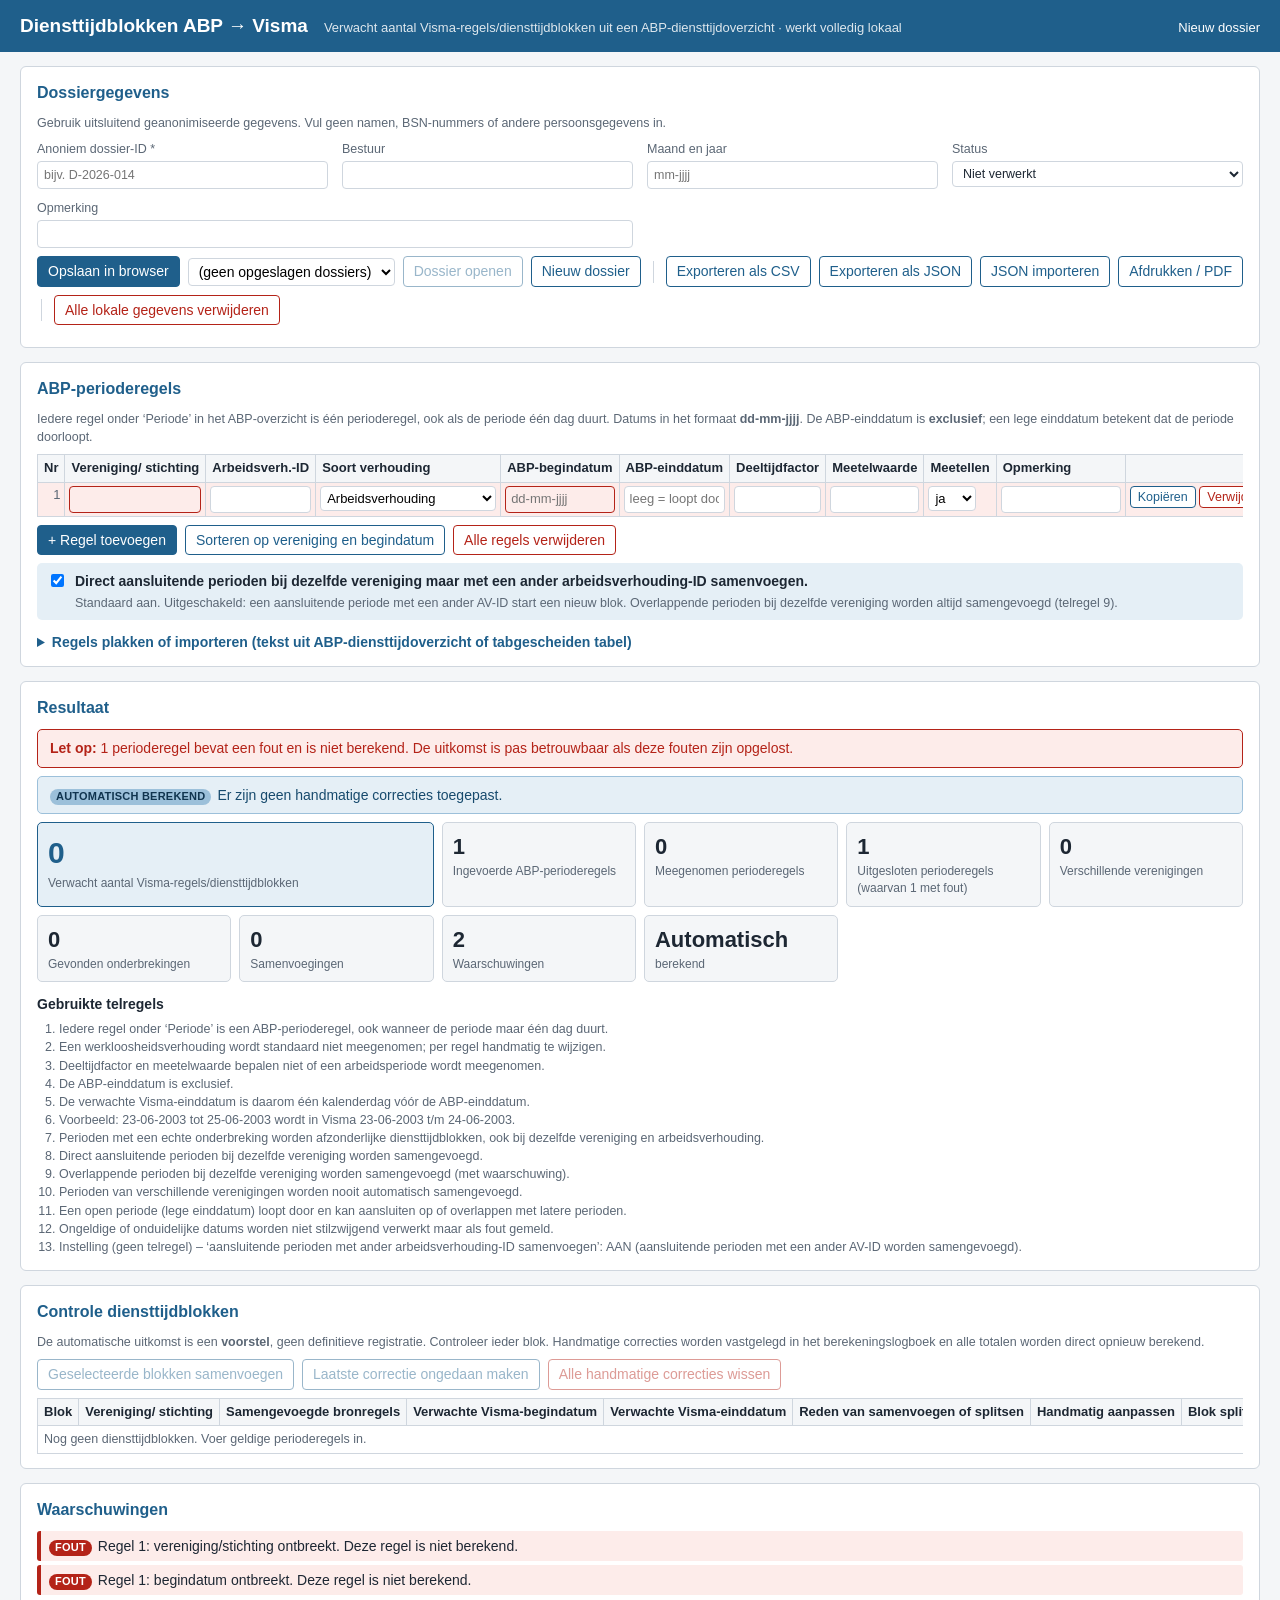
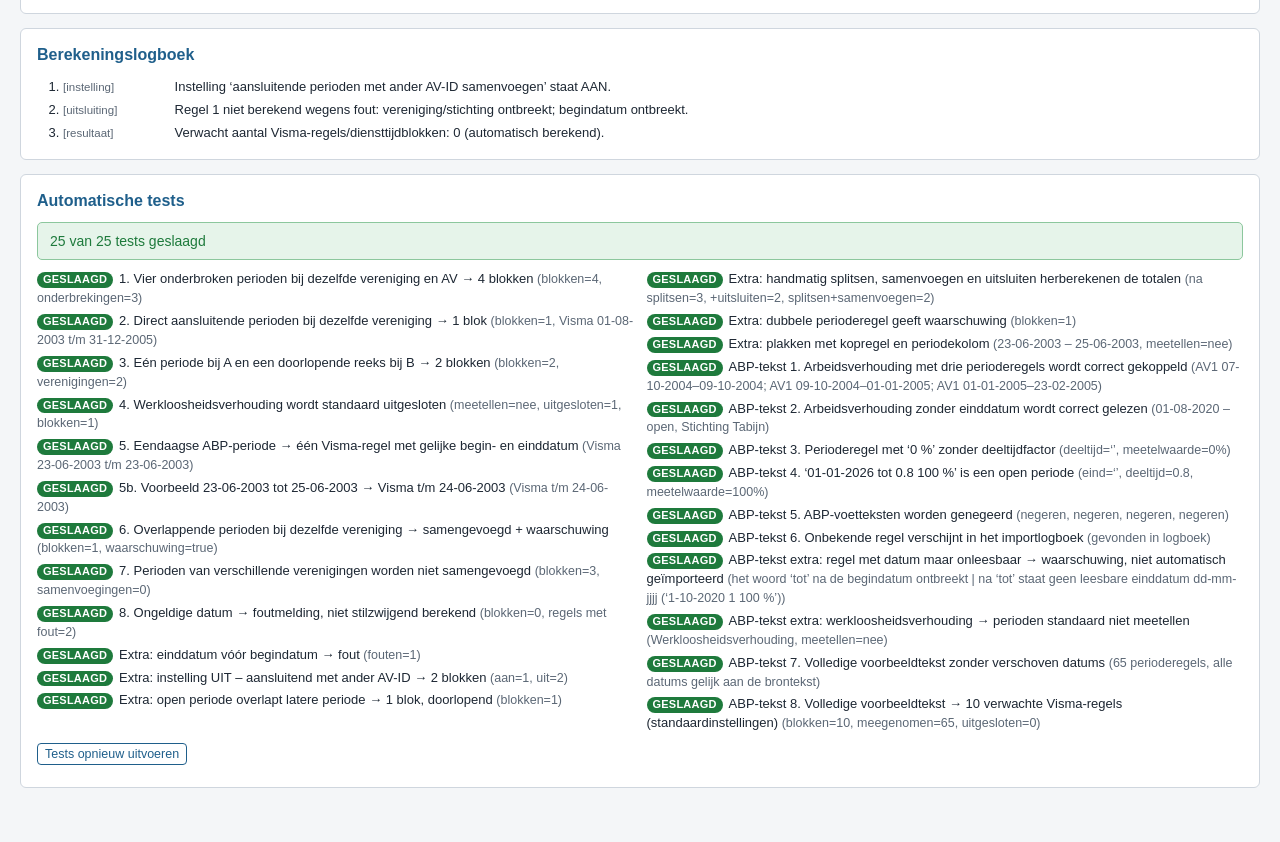
<file: diensttijdblokken/index.html>
<!doctype html>
<html lang="nl">
<head>
<meta charset="utf-8">
<meta name="viewport" content="width=device-width, initial-scale=1">
<meta http-equiv="Content-Security-Policy" content="default-src 'none'; script-src 'unsafe-inline'; style-src 'unsafe-inline'; img-src data:; connect-src 'none'; form-action 'none'">
<title>Diensttijdblokken ABP → Visma</title>
<style>
  :root {
    --tekst: #1d2733; --zacht: #5b6775; --rand: #cfd6de; --vlak: #f4f6f8; --wit: #fff;
    --accent: #1f5f8b; --accent-licht: #e5eff6; --fout: #b42318; --fout-licht: #fdecea;
    --waarsch: #8a5a00; --waarsch-licht: #fff4dc; --ok: #1e7a3c; --ok-licht: #e6f4ea; --uit: #8892a0;
  }
  * { box-sizing: border-box; }
  body { margin: 0; font: 14px/1.45 "Segoe UI", Arial, sans-serif; color: var(--tekst); background: var(--vlak); }
  header.kop { background: var(--accent); color: #fff; padding: 12px 20px; display: flex; flex-wrap: wrap; align-items: baseline; gap: 6px 16px; }
  header.kop h1 { font-size: 19px; margin: 0; font-weight: 600; }
  header.kop .sub { opacity: .85; font-size: 13px; }
  #opslagstatus { margin-left: auto; font-size: 13px; }
  main { max-width: 1500px; margin: 0 auto; padding: 14px 20px 40px; }
  section { background: var(--wit); border: 1px solid var(--rand); border-radius: 6px; padding: 14px 16px; margin-bottom: 14px; }
  h2 { font-size: 16px; margin: 0 0 10px; color: var(--accent); }
  h3 { font-size: 14px; margin: 12px 0 6px; }
  .hint { color: var(--zacht); font-size: 12.5px; margin: 4px 0 8px; }
  .raster { display: grid; grid-template-columns: repeat(auto-fit, minmax(190px, 1fr)); gap: 10px 14px; }
  label.veld { display: flex; flex-direction: column; gap: 3px; font-size: 12.5px; color: var(--zacht); }
  label.veld input, label.veld select, label.veld textarea { font: inherit; color: var(--tekst); }
  input, select, textarea { border: 1px solid var(--rand); border-radius: 4px; padding: 4px 6px; background: #fff; font: inherit; }
  input:focus, select:focus, textarea:focus { outline: 2px solid var(--accent-licht); border-color: var(--accent); }
  button { font: inherit; border: 1px solid var(--accent); background: #fff; color: var(--accent); border-radius: 4px; padding: 4px 10px; cursor: pointer; }
  button:hover { background: var(--accent-licht); }
  button.primair { background: var(--accent); color: #fff; }
  button.primair:hover { background: #174a6d; }
  button.gevaar { border-color: var(--fout); color: var(--fout); }
  button.gevaar:hover { background: var(--fout-licht); }
  button:disabled { opacity: .45; cursor: default; background: #fff; }
  button.klein { padding: 1px 7px; font-size: 12.5px; }
  .balk { display: flex; flex-wrap: wrap; gap: 8px; align-items: center; margin: 8px 0; }
  .balk .scheiding { width: 1px; height: 22px; background: var(--rand); margin: 0 4px; }
  .tabelvak { overflow-x: auto; }
  table { border-collapse: collapse; width: 100%; font-size: 13px; }
  th, td { border: 1px solid var(--rand); padding: 4px 6px; vertical-align: top; text-align: left; }
  th { background: var(--vlak); font-weight: 600; white-space: nowrap; }
  td.nr { text-align: right; color: var(--zacht); width: 34px; }
  #regelTabel input { width: 100%; min-width: 60px; padding: 3px 5px; }
  #regelTabel input.datum { min-width: 98px; }
  #regelTabel select { padding: 3px 2px; }
  #regelTabel td { padding: 3px 4px; }
  tr.r-fout td { background: var(--fout-licht); }
  tr.r-uit td { background: #f1f2f4; color: var(--uit); }
  tr.r-waarsch td { background: var(--waarsch-licht); }
  td.bron { font-family: Consolas, monospace; font-size: 12px; white-space: pre-wrap; min-width: 220px; }
  #abpVoorbeeld input, #abpVoorbeeld select { padding: 2px 4px; max-width: 160px; }
  tr.r-uit input, tr.r-uit select { color: var(--uit); }
  input.ongeldig { border-color: var(--fout); background: var(--fout-licht); }
  td.acties { white-space: nowrap; }
  .kpis { display: grid; grid-template-columns: repeat(auto-fit, minmax(170px, 1fr)); gap: 8px; }
  .kpi { border: 1px solid var(--rand); border-radius: 5px; padding: 8px 10px; background: var(--vlak); }
  .kpi .w { font-size: 22px; font-weight: 600; }
  .kpi .l { font-size: 12px; color: var(--zacht); }
  .kpi.hoofd { grid-column: span 2; background: var(--accent-licht); border-color: var(--accent); }
  .kpi.hoofd .w { font-size: 30px; color: var(--accent); }
  .melding { border-radius: 5px; padding: 8px 12px; margin: 8px 0; border: 1px solid; }
  .melding.fout { background: var(--fout-licht); border-color: var(--fout); color: var(--fout); }
  .melding.waarsch { background: var(--waarsch-licht); border-color: #e0b54b; color: var(--waarsch); }
  .melding.info { background: var(--accent-licht); border-color: #9cc0da; color: #174a6d; }
  .melding.ok { background: var(--ok-licht); border-color: #8cc79d; color: var(--ok); }
  ul.meldingen { list-style: none; padding: 0; margin: 0; }
  ul.meldingen li { padding: 5px 8px; border-left: 4px solid; margin-bottom: 4px; border-radius: 3px; }
  ul.meldingen li.fout { border-color: var(--fout); background: var(--fout-licht); }
  ul.meldingen li.waarschuwing { border-color: #e0b54b; background: var(--waarsch-licht); }
  ul.meldingen li.info { border-color: #9cc0da; background: var(--accent-licht); }
  .label { display: inline-block; font-size: 11px; font-weight: 600; padding: 0 6px; border-radius: 9px; text-transform: uppercase; letter-spacing: .02em; margin-right: 6px; }
  .label.fout { background: var(--fout); color: #fff; }
  .label.waarschuwing { background: #e0b54b; color: #3b2a00; }
  .label.info { background: #9cc0da; color: #10344f; }
  .label.ok { background: var(--ok); color: #fff; }
  .label.handm { background: #6b4fa0; color: #fff; }
  tr.b-uit td { background: #f1f2f4; color: var(--uit); text-decoration: line-through; }
  tr.b-uit td.acties, tr.b-uit td.opm { text-decoration: none; }
  tr.b-handm td:first-child { box-shadow: inset 4px 0 0 #6b4fa0; }
  td.reden { font-size: 12.5px; min-width: 260px; }
  td.reden ul { margin: 0; padding-left: 16px; }
  ol.logboek { margin: 0; padding-left: 26px; font-size: 13px; max-height: 420px; overflow-y: auto; }
  ol.logboek li { padding: 2px 0; }
  .logsoort { display: inline-block; min-width: 108px; font-size: 11.5px; color: var(--zacht); }
  textarea#plakveld { width: 100%; min-height: 130px; font-family: Consolas, monospace; font-size: 12.5px; }
  details summary { cursor: pointer; font-weight: 600; color: var(--accent); }
  .testlijst { list-style: none; padding: 0; margin: 0; font-size: 13px; columns: 2 420px; }
  .testlijst li { padding: 2px 0; break-inside: avoid; }
  .instelling { display: flex; gap: 8px; align-items: flex-start; padding: 8px 10px; background: var(--accent-licht); border-radius: 5px; }
  .instelling input { margin-top: 3px; }
  #rapport { display: none; }
  .verborgen { display: none !important; }
  @media print {
    body { background: #fff; font-size: 11pt; }
    header.kop, main { display: none !important; }
    #rapport { display: block; padding: 0; }
    #rapport h1 { font-size: 16pt; margin: 0 0 4pt; }
    #rapport h2 { font-size: 12.5pt; margin: 14pt 0 5pt; color: #000; }
    #rapport table { font-size: 9.5pt; page-break-inside: auto; }
    #rapport tr { page-break-inside: avoid; }
    #rapport th { background: #eee; }
    #rapport .groot { font-size: 14pt; font-weight: 700; }
  }
</style>
</head>
<body>
<header class="kop">
  <h1>Diensttijdblokken ABP → Visma</h1>
  <span class="sub">Verwacht aantal Visma-regels/diensttijdblokken uit een ABP-diensttijdoverzicht · werkt volledig lokaal</span>
  <span id="opslagstatus"></span>
</header>

<main>
  <!-- ===== Dossier en bestand ===== -->
  <section>
    <h2>Dossiergegevens</h2>
    <p class="hint">Gebruik uitsluitend geanonimiseerde gegevens. Vul geen namen, BSN-nummers of andere persoonsgegevens in.</p>
    <div class="raster">
      <label class="veld">Anoniem dossier-ID *<input id="d-id" data-dossier="id" maxlength="40" placeholder="bijv. D-2026-014"></label>
      <label class="veld">Bestuur<input id="d-bestuur" data-dossier="bestuur" maxlength="80"></label>
      <label class="veld">Maand en jaar<input id="d-maand" data-dossier="maandJaar" maxlength="20" placeholder="mm-jjjj"></label>
      <label class="veld">Status
        <select id="d-status" data-dossier="status">
          <option>Niet verwerkt</option><option>Gedeeltelijk verwerkt</option><option>Verwerkt</option>
        </select>
      </label>
      <label class="veld" style="grid-column: span 2">Opmerking<input id="d-opm" data-dossier="opmerking" maxlength="300"></label>
    </div>
    <div class="balk">
      <button class="primair" id="btnOpslaan">Opslaan in browser</button>
      <select id="dossierLijst" aria-label="Opgeslagen dossiers"></select>
      <button id="btnOpenen">Dossier openen</button>
      <button id="btnNieuw">Nieuw dossier</button>
      <span class="scheiding"></span>
      <button id="btnCsv">Exporteren als CSV</button>
      <button id="btnJson">Exporteren als JSON</button>
      <button id="btnJsonImport">JSON importeren</button>
      <input type="file" id="jsonBestand" accept=".json,application/json" class="verborgen">
      <button id="btnPrint">Afdrukken / PDF</button>
      <span class="scheiding"></span>
      <button class="gevaar" id="btnWissen">Alle lokale gegevens verwijderen</button>
    </div>
  </section>

  <!-- ===== Invoer ===== -->
  <section>
    <h2>ABP-perioderegels</h2>
    <p class="hint">Iedere regel onder ‘Periode’ in het ABP-overzicht is één perioderegel, ook als de periode één dag duurt. Datums in het formaat <b>dd-mm-jjjj</b>. De ABP-einddatum is <b>exclusief</b>; een lege einddatum betekent dat de periode doorloopt.</p>
    <div class="tabelvak">
      <table id="regelTabel">
        <thead><tr>
          <th>Nr</th><th>Vereniging/ stichting</th><th>Arbeidsverh.-ID</th><th>Soort verhouding</th>
          <th>ABP-begindatum</th><th>ABP-einddatum</th><th>Deeltijd&shy;factor</th><th>Meetel&shy;waarde</th>
          <th>Meetellen</th><th>Opmerking</th><th></th>
        </tr></thead>
        <tbody></tbody>
      </table>
    </div>
    <div class="balk">
      <button class="primair" id="btnRegel">+ Regel toevoegen</button>
      <button id="btnSorteer">Sorteren op vereniging en begindatum</button>
      <button class="gevaar" id="btnAlleRegelsWeg">Alle regels verwijderen</button>
    </div>
    <label class="instelling">
      <input type="checkbox" id="instAndereAV" checked>
      <span><b>Direct aansluitende perioden bij dezelfde vereniging maar met een ander arbeidsverhouding-ID samenvoegen.</b><br>
      <span class="hint">Standaard aan. Uitgeschakeld: een aansluitende periode met een ander AV-ID start een nieuw blok. Overlappende perioden bij dezelfde vereniging worden altijd samengevoegd (telregel 9).</span></span>
    </label>

    <details id="plakDetails" style="margin-top:12px">
      <summary>Regels plakken of importeren (tekst uit ABP-diensttijdoverzicht of tabgescheiden tabel)</summary>
      <p class="hint"><b>Tekst uit een ABP-diensttijdoverzicht:</b> kopieer het overzicht en plak het hier. Regels als
        <code>ArbeidsVerhouding 07-10-2004 23-02-2005 Stichting Valete</code> geven vereniging en een automatisch AV-ID (AV1, AV2, …);
        de perioderegels eronder (<code>07-10-2004 tot 09-10-2004 1.25 100 %</code>) worden daaraan gekoppeld. Kopregels, paginanummers en voetteksten worden genegeerd en vastgelegd in het importlogboek.<br>
        <b>Tabgescheiden tabel</b> (bijv. uit Excel): kolomvolgorde Vereniging · AV-ID · Soort · Begindatum · Einddatum · Deeltijdfactor · Meetelwaarde · Opmerking, of een herkenbare kopregel.<br>
        Geplakte regels worden pas toegevoegd nadat u ze in de controletabel hebt gecontroleerd en bevestigd.</p>
      <textarea id="plakveld" placeholder="ArbeidsVerhouding 07-10-2004 23-02-2005 Stichting Valete&#10;Periode Deeltijdfactor Meetelwaarde&#10;07-10-2004 tot 09-10-2004 1.25 100 %"></textarea>
      <div class="balk"><button id="btnPlakControle">Controleren</button><button id="btnPlakLeeg">Plakveld leegmaken</button><button id="btnPlakVoorbeeld" class="klein">Voorbeeldtekst invullen</button></div>
      <div id="plakVoorbeeld"></div>
    </details>
    <details id="importlogVak" class="verborgen" style="margin-top:8px">
      <summary>Importlogboek laatste ABP-tekstimport</summary>
      <ol class="logboek" id="importlogLijst"></ol>
    </details>
  </section>

  <!-- ===== Resultaat ===== -->
  <section>
    <h2>Resultaat</h2>
    <div id="resultaatMeldingen"></div>
    <div class="kpis" id="kpis"></div>
    <h3>Gebruikte telregels</h3>
    <ol id="telregels" class="hint" style="margin:0;padding-left:22px"></ol>
  </section>

  <section>
    <h2>Controle diensttijdblokken</h2>
    <p class="hint">De automatische uitkomst is een <b>voorstel</b>, geen definitieve registratie. Controleer ieder blok. Handmatige correcties worden vastgelegd in het berekeningslogboek en alle totalen worden direct opnieuw berekend.</p>
    <div class="balk">
      <button id="btnSamenvoegen" disabled>Geselecteerde blokken samenvoegen</button>
      <button id="btnOngedaan" disabled>Laatste correctie ongedaan maken</button>
      <button class="gevaar" id="btnCorrectiesWeg" disabled>Alle handmatige correcties wissen</button>
    </div>
    <div class="tabelvak">
      <table id="blokTabel">
        <thead><tr>
          <th>Blok</th><th>Vereniging/ stichting</th><th>Samengevoegde bronregels</th>
          <th>Verwachte Visma-begindatum</th><th>Verwachte Visma-einddatum</th><th>Reden van samenvoegen of splitsen</th>
          <th>Handmatig aanpassen</th><th>Blok splitsen</th><th>Samen&shy;voegen</th><th>Blok uitsluiten</th><th>Opmerking</th>
        </tr></thead>
        <tbody></tbody>
      </table>
    </div>
  </section>

  <section>
    <h2>Waarschuwingen</h2>
    <ul class="meldingen" id="waarschuwingen"></ul>
  </section>

  <section>
    <h2>Berekeningslogboek</h2>
    <ol class="logboek" id="logboek"></ol>
  </section>

  <section>
    <h2>Automatische tests</h2>
    <div id="testSamenvatting"></div>
    <ul class="testlijst" id="testLijst"></ul>
    <div class="balk"><button id="btnTests" class="klein">Tests opnieuw uitvoeren</button></div>
  </section>
</main>

<div id="rapport"></div>

<script>
'use strict';

/* =====================================================================
   1. CONFIGURATIE – telregels centraal, zodat ze eenvoudig aan te passen zijn
   ===================================================================== */

const SOORTEN = ['Arbeidsverhouding', 'Werkloosheidsverhouding', 'Anders'];
const STATUSSEN = ['Niet verwerkt', 'Gedeeltelijk verwerkt', 'Verwerkt'];

const TELREGELS = {
  // Telregel 2: of een soort verhouding standaard wordt meegenomen.
  standaardMeetellen: { Arbeidsverhouding: true, Werkloosheidsverhouding: false, Anders: true },
  // Telregel 4/5: ABP-einddatum is exclusief; Visma-einddatum = ABP-einddatum + deze verschuiving (in dagen).
  vismaEindVerschuiving: -1,
};

const STANDAARD_INSTELLINGEN = { samenvoegenAndereAV: true };

/** Beschrijving van de telregels zoals getoond in resultaat en export. */
function telregelTeksten(inst) {
  return [
    'Iedere regel onder ‘Periode’ is een ABP-perioderegel, ook wanneer de periode maar één dag duurt.',
    'Een werkloosheidsverhouding wordt standaard niet meegenomen; per regel handmatig te wijzigen.',
    'Deeltijdfactor en meetelwaarde bepalen niet of een arbeidsperiode wordt meegenomen.',
    'De ABP-einddatum is exclusief.',
    'De verwachte Visma-einddatum is daarom één kalenderdag vóór de ABP-einddatum.',
    'Voorbeeld: 23-06-2003 tot 25-06-2003 wordt in Visma 23-06-2003 t/m 24-06-2003.',
    'Perioden met een echte onderbreking worden afzonderlijke diensttijdblokken, ook bij dezelfde vereniging en arbeidsverhouding.',
    'Direct aansluitende perioden bij dezelfde vereniging worden samengevoegd.',
    'Overlappende perioden bij dezelfde vereniging worden samengevoegd (met waarschuwing).',
    'Perioden van verschillende verenigingen worden nooit automatisch samengevoegd.',
    'Een open periode (lege einddatum) loopt door en kan aansluiten op of overlappen met latere perioden.',
    'Ongeldige of onduidelijke datums worden niet stilzwijgend verwerkt maar als fout gemeld.',
    'Instelling (geen telregel) – ‘aansluitende perioden met ander arbeidsverhouding-ID samenvoegen’: ' +
      (inst.samenvoegenAndereAV ? 'AAN (aansluitende perioden met een ander AV-ID worden samengevoegd).'
                                : 'UIT (aansluitende perioden met een ander AV-ID blijven afzonderlijke blokken).'),
  ];
}

/* =====================================================================
   2. HULPFUNCTIES – datums, tekst
   ===================================================================== */

const DAG_MS = 86400000;
const pad2 = (n) => String(n).padStart(2, '0');
const esc = (s) => String(s ?? '').replace(/[&<>"']/g, (c) => ({ '&': '&amp;', '<': '&lt;', '>': '&gt;', '"': '&quot;', "'": '&#39;' }[c]));
const uid = () => 'r' + Date.now().toString(36) + Math.random().toString(36).slice(2, 8);
const normSleutel = (s) => String(s ?? '').trim().toUpperCase();

/**
 * Zet een datumtekst dd-mm-jjjj om naar een dagnummer (dagen sinds 1-1-1970, UTC).
 * Retourneert {leeg:true}, {dag:n} of {fout:'...'}. Onbestaande datums (31-02) worden geweigerd.
 */
function parseDatum(tekst) {
  const s = String(tekst ?? '').trim();
  if (!s) return { leeg: true };
  const m = /^(\d{1,2})([-./])(\d{1,2})\2(\d{4})$/.exec(s);
  if (!m) return { fout: `‘${s}’ is geen datum in het formaat dd-mm-jjjj` };
  const d = +m[1], mnd = +m[3], j = +m[4];
  if (j < 1900 || j > 2100) return { fout: `jaartal in ‘${s}’ ligt buiten 1900–2100` };
  const t = Date.UTC(j, mnd - 1, d);
  const dt = new Date(t);
  if (dt.getUTCFullYear() !== j || dt.getUTCMonth() !== mnd - 1 || dt.getUTCDate() !== d) {
    return { fout: `‘${s}’ bestaat niet als kalenderdatum` };
  }
  return { dag: Math.round(t / DAG_MS) };
}

/** Dagnummer → 'dd-mm-jjjj'. null → '' (doorlopend). */
function formatDag(dag) {
  if (dag === null || dag === undefined) return '';
  const d = new Date(dag * DAG_MS);
  return `${pad2(d.getUTCDate())}-${pad2(d.getUTCMonth() + 1)}-${d.getUTCFullYear()}`;
}

/** ABP-einddatum (exclusief) → verwachte Visma-einddatum (t/m). null = doorlopend. */
function abpEindNaarVisma(abpEind) {
  return abpEind === null ? null : abpEind + TELREGELS.vismaEindVerschuiving;
}

const isGetal = (s) => /^-?\d+([.,]\d+)?\s*%?$/.test(String(s).trim());
const lijstNrs = (nrs) => {
  const a = [...nrs];
  return a.length <= 1 ? a.join('') : a.slice(0, -1).join(', ') + ' en ' + a[a.length - 1];
};

/** Maakt een nieuwe, lege perioderegel met de standaardwaarde voor ‘Meetellen’. */
function nieuweRegel(waarden = {}) {
  const r = {
    uid: uid(), vereniging: '', avId: '', soort: 'Arbeidsverhouding', begin: '', eind: '',
    deeltijd: '', meetelwaarde: '', meetellen: null, meetellenHandmatig: false, opmerking: '', ...waarden,
  };
  if (!SOORTEN.includes(r.soort)) r.soort = 'Anders';
  if (r.meetellen !== 'ja' && r.meetellen !== 'nee') {
    r.meetellen = TELREGELS.standaardMeetellen[r.soort] ? 'ja' : 'nee';
    r.meetellenHandmatig = false;
  }
  return r;
}

/* =====================================================================
   3. BEREKENING – volledig los van de interface (ook gebruikt door de tests)
   ===================================================================== */

/**
 * Controleert één perioderegel. Retourneert {fouten:[], begin, eind}
 * waarbij eind === null een open (doorlopende) periode is.
 */
function valideerRegel(r) {
  const fouten = [];
  if (!String(r.vereniging).trim()) fouten.push('vereniging/stichting ontbreekt');
  const b = parseDatum(r.begin), e = parseDatum(r.eind);
  if (b.leeg) fouten.push('begindatum ontbreekt');
  else if (b.fout) fouten.push('ongeldige begindatum: ' + b.fout);
  if (e.fout) fouten.push('ongeldige einddatum: ' + e.fout);
  const begin = b.dag ?? null, eind = e.leeg ? null : (e.dag ?? null);
  if (begin !== null && eind !== null) {
    if (eind < begin) fouten.push(`einddatum ${formatDag(eind)} ligt vóór begindatum ${formatDag(begin)}`);
    else if (eind === begin) fouten.push(`einddatum is gelijk aan begindatum (${formatDag(begin)}); omdat de ABP-einddatum exclusief is, is dit een periode van nul dagen`);
  }
  return { fouten, begin, eind };
}

/** Maakt een blok uit een lijst perioden (gebruikt bij automatische vorming én handmatig splitsen/samenvoegen). */
function maakBlok(perioden, redenen = []) {
  const ps = [...perioden].sort((a, b) => a.begin - b.begin || a.nr - b.nr);
  const abpBegin = Math.min(...ps.map((p) => p.begin));
  const abpEind = ps.some((p) => p.eind === null) ? null : Math.max(...ps.map((p) => p.eind));
  const verenigingen = [...new Set(ps.map((p) => p.vereniging))];
  return {
    sleutel: ps.map((p) => p.uid).sort().join('|'),
    perioden: ps, vereniging: verenigingen.join(' + '), verenigingSleutels: [...new Set(ps.map((p) => p.verKey))],
    abpBegin, abpEind, vismaBegin: abpBegin, vismaEind: abpEindNaarVisma(abpEind),
    redenen: [...redenen], aangepast: false, handmatig: false, uitgesloten: false, nummer: 0,
  };
}

/**
 * Kern van de telregels 7–11: vormt per vereniging blokken uit gesorteerde perioden.
 * Beslist per periode: overlap → samenvoegen; aansluitend → samenvoegen (afhankelijk van AV-instelling);
 * onderbreking → nieuw blok.
 */
function vormBlokken(perioden, inst, ctx) {
  const groepen = new Map();
  for (const p of perioden) {
    if (!groepen.has(p.verKey)) groepen.set(p.verKey, []);
    groepen.get(p.verKey).push(p);
  }
  const blokken = [];
  const sorteer = (a, b) => a.begin - b.begin || (a.eind ?? Infinity) - (b.eind ?? Infinity) || a.nr - b.nr;
  for (const [, lijst] of [...groepen.entries()].sort((a, b) => a[0].localeCompare(b[0], 'nl'))) {
    lijst.sort(sorteer);
    let huidig = null; // { perioden:[], eind, redenen:[] }
    const sluitAf = () => { if (huidig) blokken.push(maakBlok(huidig.perioden, huidig.redenen)); };
    for (const p of lijst) {
      const ver = p.vereniging;
      if (!huidig) {
        huidig = { perioden: [p], eind: p.eind, redenen: [`Start met regel ${p.nr}: eerste meegenomen periode bij vereniging ${ver}.`] };
        ctx.log('nieuw blok', `Nieuw blok gestart bij regel ${p.nr}: eerste meegenomen periode bij vereniging ${ver}.`);
        continue;
      }
      const bEind = huidig.eind; // null = open
      if (bEind === null || p.begin < bEind) {
        // Overlap (telregel 9 en 11)
        const met = huidig.perioden.filter((q) => q.eind === null || q.eind > p.begin);
        const metTekst = met.map((q) => q.eind === null ? `regel ${q.nr} (open periode)` : `regel ${q.nr} (ABP-einde ${formatDag(q.eind)})`).join(', ');
        const reden = `Regels ${lijstNrs([...met.map((q) => q.nr), p.nr])} zijn samengevoegd omdat regel ${p.nr} (begint ${formatDag(p.begin)}) overlapt met ${metTekst} en beide bij vereniging ${ver} horen.`;
        ctx.log('samenvoegen', reden);
        ctx.waarschuwing('waarschuwing', `Overlappende perioden bij vereniging ${ver}: regel ${p.nr} overlapt met ${met.map((q) => 'regel ' + q.nr).join(', ')}. Ze zijn samengevoegd; controleer of dit klopt.`, [...met.map((q) => q.nr), p.nr]);
        ctx.tel.overlappen++; ctx.tel.samenvoegingen++;
        huidig.perioden.push(p);
        huidig.eind = (bEind === null || p.eind === null) ? null : Math.max(bEind, p.eind);
        huidig.redenen.push(`Regel ${p.nr} overlapt → samengevoegd.`);
      } else if (p.begin === bEind) {
        // Direct aansluitend (telregel 8 + instelling)
        const vorig = huidig.perioden.filter((q) => q.eind === bEind);
        const zelfdeAV = vorig.some((q) => q.avKey === p.avKey);
        const vorigNrs = vorig.map((q) => q.nr);
        if (zelfdeAV || inst.samenvoegenAndereAV) {
          const avToel = zelfdeAV ? '' : ` (ander arbeidsverhouding-ID: ${p.av || '–'} na ${vorig.map((q) => q.av || '–').join('/')}; instelling staat aan)`;
          ctx.log('samenvoegen', `Regels ${lijstNrs([...vorigNrs, p.nr])} zijn samengevoegd omdat regel ${p.nr} begint op de exclusieve einddatum van regel ${lijstNrs(vorigNrs)} (${formatDag(bEind)}) en beide bij vereniging ${ver} horen${avToel}.`);
          ctx.tel.samenvoegingen++;
          huidig.perioden.push(p); huidig.eind = p.eind;
          huidig.redenen.push(`Regel ${p.nr} sluit direct aan op regel ${lijstNrs(vorigNrs)}${zelfdeAV ? '' : ' (ander AV-ID)'} → samengevoegd.`);
        } else {
          sluitAf();
          const t = `Nieuw blok gestart bij regel ${p.nr}: sluit direct aan op regel ${lijstNrs(vorigNrs)} maar heeft een ander arbeidsverhouding-ID (${p.av || '–'} i.p.v. ${vorig.map((q) => q.av || '–').join('/')}) en de instelling ‘ander AV-ID samenvoegen’ staat uit.`;
          ctx.log('nieuw blok', t);
          huidig = { perioden: [p], eind: p.eind, redenen: [t.replace('Nieuw blok gestart bij', 'Start met')] };
        }
      } else {
        // Echte onderbreking (telregel 7)
        const gat = p.begin - bEind;
        const vorig = huidig.perioden.filter((q) => q.eind === bEind).map((q) => q.nr);
        sluitAf();
        ctx.tel.onderbrekingen++;
        const t = `Nieuw blok gestart bij regel ${p.nr}: onderbreking van ${gat} dag${gat === 1 ? '' : 'en'} na regel ${lijstNrs(vorig)} (vorige Visma-einddatum ${formatDag(abpEindNaarVisma(bEind))}, nieuwe begindatum ${formatDag(p.begin)}).`;
        ctx.log('nieuw blok', t);
        huidig = { perioden: [p], eind: p.eind, redenen: [t.replace('Nieuw blok gestart bij', 'Start met')] };
      }
    }
    sluitAf();
  }
  return blokken;
}

/**
 * Past handmatige correcties in volgorde toe op de automatisch gevormde blokken.
 * Correcties verwijzen naar blokken via de interne ID's van hun bronregels, zodat ze
 * blijven werken als regels worden hernummerd. Niet meer toepasbare correcties worden gemeld.
 */
function pasCorrectiesToe(blokken, correcties, ctx, nrVan) {
  let toegepast = 0, mislukt = 0;
  const zoek = (s) => blokken.findIndex((b) => b.sleutel === s);
  const regelsVan = (s) => { const n = s.split('|').map(nrVan).sort((a, b) => a - b); return (n.length === 1 ? 'regel ' : 'regels ') + lijstNrs(n); };
  correcties.forEach((c, i) => {
    const cnr = `Correctie ${i + 1}`;
    const faal = (t) => {
      mislukt++;
      ctx.waarschuwing('waarschuwing', `${cnr} (${c.type}) kon niet meer worden toegepast: ${t}. Controleer de blokken opnieuw.`);
      ctx.log('handmatig', `${cnr} (${c.type}) NIET toegepast: ${t}.`);
    };
    if (c.type === 'uitsluiten') {
      const k = zoek(c.sleutel);
      if (k < 0) return faal('het blok bestaat niet meer (bronregels gewijzigd)');
      blokken[k].uitgesloten = true; blokken[k].handmatig = true;
      blokken[k].redenen.push('Handmatig uitgesloten' + (c.reden ? `: ${c.reden}` : '.'));
      ctx.log('handmatig', `${cnr}: blok met ${regelsVan(c.sleutel)} handmatig uitgesloten.`);
    } else if (c.type === 'aanpassen') {
      const k = zoek(c.sleutel);
      if (k < 0) return faal('het blok bestaat niet meer (bronregels gewijzigd)');
      const b = blokken[k];
      ctx.log('handmatig', `${cnr}: blok met ${regelsVan(c.sleutel)} handmatig aangepast: Visma ${formatDag(b.vismaBegin)} t/m ${formatDag(b.vismaEind) || 'doorlopend'} → ${formatDag(c.begin)} t/m ${formatDag(c.eind) || 'doorlopend'}.`);
      b.vismaBegin = c.begin; b.vismaEind = c.eind; b.aangepast = true; b.handmatig = true;
      b.redenen.push(`Visma-datums handmatig aangepast naar ${formatDag(c.begin)} t/m ${formatDag(c.eind) || 'doorlopend'}.`);
    } else if (c.type === 'splitsen') {
      const k = zoek(c.sleutel);
      if (k < 0) return faal('het blok bestaat niet meer (bronregels gewijzigd)');
      const ps = blokken[k].perioden;
      const idx = ps.findIndex((p) => p.uid === c.naUid);
      if (idx < 0 || idx >= ps.length - 1) return faal('de splitsregel hoort niet (meer) binnen dit blok');
      const na = nrVan(c.naUid);
      const a = maakBlok(ps.slice(0, idx + 1), [`Handmatig gesplitst: deel tot en met regel ${na}.`]);
      const b = maakBlok(ps.slice(idx + 1), [`Handmatig gesplitst: deel na regel ${na}.`]);
      a.handmatig = b.handmatig = true;
      blokken.splice(k, 1, a, b);
      ctx.log('handmatig', `${cnr}: blok met ${regelsVan(c.sleutel)} handmatig gesplitst na regel ${na} in ${regelsVan(a.sleutel)} en ${regelsVan(b.sleutel)}.`);
    } else if (c.type === 'samenvoegen') {
      const idxs = c.sleutels.map(zoek);
      if (idxs.some((k) => k < 0)) return faal('één van de blokken bestaat niet meer (bronregels gewijzigd)');
      const ps = idxs.flatMap((k) => blokken[k].perioden);
      const nb = maakBlok(ps, [`Handmatig samengevoegd uit ${c.sleutels.map((s) => '[' + regelsVan(s) + ']').join(' en ')}.`]);
      nb.handmatig = true;
      if (nb.verenigingSleutels.length > 1) ctx.waarschuwing('waarschuwing', `${cnr}: blokken van verschillende verenigingen (${nb.vereniging}) zijn handmatig samengevoegd. Dit wijkt af van telregel 10.`);
      const eerste = Math.min(...idxs);
      [...idxs].sort((x, y) => y - x).forEach((k) => blokken.splice(k, 1));
      blokken.splice(Math.min(eerste, blokken.length), 0, nb);
      ctx.log('handmatig', `${cnr}: blokken ${c.sleutels.map((s) => '[' + regelsVan(s) + ']').join(' en ')} handmatig samengevoegd tot één blok.`);
      ctx.tel.samenvoegingenHandmatig++;
    } else {
      return faal('onbekend type');
    }
    toegepast++;
  });
  return { toegepast, mislukt };
}

/**
 * Hoofdberekening: van perioderegels naar diensttijdblokken, waarschuwingen, logboek en tellingen.
 * Puur: wijzigt de invoer niet en gebruikt de DOM niet.
 */
function bereken(regels, instellingen = STANDAARD_INSTELLINGEN, correcties = []) {
  const inst = { ...STANDAARD_INSTELLINGEN, ...instellingen };
  const waarschuwingen = [], log = [];
  const tel = { onderbrekingen: 0, samenvoegingen: 0, samenvoegingenHandmatig: 0, overlappen: 0 };
  const ctx = {
    tel,
    log: (soort, tekst) => log.push({ soort, tekst }),
    waarschuwing: (niveau, tekst, regelNrs = []) => waarschuwingen.push({ niveau, tekst, regels: regelNrs }),
  };
  const nrPerUid = new Map(regels.map((r, i) => [r.uid, i + 1]));
  const nrVan = (u) => nrPerUid.get(u) ?? '?';
  const regelStatus = {}; // uid → {status:'mee'|'uit'|'fout', fouten:[]}

  ctx.log('instelling', `Instelling ‘aansluitende perioden met ander AV-ID samenvoegen’ staat ${inst.samenvoegenAndereAV ? 'AAN' : 'UIT'}.`);

  // Stap 1: valideren, uitsluiten en einddatums omrekenen
  const perioden = [], geldig = [];
  regels.forEach((r, i) => {
    const nr = i + 1;
    const v = valideerRegel(r);
    if (v.fouten.length) {
      regelStatus[r.uid] = { status: 'fout', fouten: v.fouten };
      v.fouten.forEach((f) => ctx.waarschuwing('fout', `Regel ${nr}: ${f}. Deze regel is niet berekend.`, [nr]));
      ctx.log('uitsluiting', `Regel ${nr} niet berekend wegens fout: ${v.fouten.join('; ')}.`);
      return;
    }
    const p = {
      uid: r.uid, nr, vereniging: String(r.vereniging).trim(), verKey: normSleutel(r.vereniging),
      av: String(r.avId ?? '').trim(), avKey: normSleutel(r.avId), soort: r.soort, begin: v.begin, eind: v.eind,
    };
    geldig.push(p);
    if (r.meetellen === 'nee') {
      regelStatus[r.uid] = { status: 'uit', fouten: [] };
      const reden = (r.soort === 'Werkloosheidsverhouding' && !r.meetellenHandmatig)
        ? 'werkloosheidsverhouding wordt standaard niet meegenomen (telregel 2)'
        : '‘Meetellen’ is handmatig op nee gezet';
      ctx.log('uitsluiting', `Regel ${nr} uitgesloten: ${reden}.`);
      if (r.meetellenHandmatig) ctx.waarschuwing('info', `Regel ${nr} is handmatig uitgesloten (Meetellen = nee).`, [nr]);
      return;
    }
    regelStatus[r.uid] = { status: 'mee', fouten: [] };
    perioden.push(p);
    if (r.soort === 'Werkloosheidsverhouding') ctx.waarschuwing('waarschuwing', `Regel ${nr}: werkloosheidsverhouding is handmatig wél meegeteld.`, [nr]);
    if (r.soort === 'Anders') ctx.waarschuwing('waarschuwing', `Regel ${nr}: verhouding van het type ‘Anders’. Controleer of deze periode mee moet tellen.`, [nr]);
    if (!p.av) ctx.waarschuwing('info', `Regel ${nr}: arbeidsverhouding-ID ontbreekt.`, [nr]);
    ['deeltijd', 'meetelwaarde'].forEach((veld) => {
      if (String(r[veld] ?? '').trim() && !isGetal(r[veld])) ctx.waarschuwing('info', `Regel ${nr}: ${veld === 'deeltijd' ? 'deeltijdfactor' : 'meetelwaarde'} ‘${r[veld]}’ is geen getal (heeft geen invloed op de telling).`, [nr]);
    });
    if (p.eind === null) {
      ctx.waarschuwing('waarschuwing', `Regel ${nr}: open periode vanaf ${formatDag(p.begin)} (geen ABP-einddatum). De Visma-einddatum blijft leeg.`, [nr]);
      ctx.log('omrekening', `Regel ${nr}: ABP-einddatum leeg → periode loopt door; Visma ${formatDag(p.begin)} t/m (doorlopend).`);
    } else {
      ctx.log('omrekening', `Regel ${nr}: ABP ${formatDag(p.begin)} tot ${formatDag(p.eind)} (exclusief) → Visma ${formatDag(p.begin)} t/m ${formatDag(abpEindNaarVisma(p.eind))}.`);
    }
  });

  // Stap 2: dubbele perioderegels
  const gezien = new Map();
  for (const p of geldig) {
    const k = [p.verKey, p.avKey, p.soort, p.begin, p.eind].join('#');
    if (gezien.has(k)) ctx.waarschuwing('waarschuwing', `Dubbele perioderegel: regel ${p.nr} is gelijk aan regel ${gezien.get(k)} (zelfde vereniging, AV-ID, soort en datums).`, [gezien.get(k), p.nr]);
    else gezien.set(k, p.nr);
  }

  // Stap 3: verschillende arbeidsverhoudingen bij dezelfde vereniging
  const avPerVer = new Map();
  for (const p of perioden) {
    if (!avPerVer.has(p.verKey)) avPerVer.set(p.verKey, { naam: p.vereniging, avs: new Set() });
    avPerVer.get(p.verKey).avs.add(p.av || '(leeg)');
  }
  for (const { naam, avs } of avPerVer.values()) {
    if (avs.size > 1) ctx.waarschuwing('waarschuwing', `Vereniging ${naam} heeft verschillende arbeidsverhoudingen (${[...avs].join(', ')}). Aansluitende perioden met een ander AV-ID worden ${inst.samenvoegenAndereAV ? 'samengevoegd' : 'NIET samengevoegd'} (instelling).`);
  }

  // Stap 4: blokken vormen
  const blokken = vormBlokken(perioden, inst, ctx);
  const automatischAantal = blokken.length;

  // Stap 5: handmatige correcties
  const corr = pasCorrectiesToe(blokken, correcties, ctx, nrVan);
  if (corr.toegepast) ctx.waarschuwing('waarschuwing', `De berekening is handmatig gewijzigd (${corr.toegepast} correctie${corr.toegepast === 1 ? '' : 's'}). Automatisch berekend aantal was ${automatischAantal}.`);

  // Stap 6: nummeren (op vereniging en begindatum) en controle op overlappende blokken
  blokken.sort((a, b) => a.vereniging.localeCompare(b.vereniging, 'nl') || a.vismaBegin - b.vismaBegin);
  blokken.forEach((b, i) => { b.nummer = i + 1; });
  const actief = blokken.filter((b) => !b.uitgesloten);
  for (let i = 0; i < actief.length; i++) {
    for (let j = i + 1; j < actief.length; j++) {
      const a = actief[i], b = actief[j];
      if (!a.verenigingSleutels.some((v) => b.verenigingSleutels.includes(v))) continue;
      const aEind = a.vismaEind ?? Infinity, bEind = b.vismaEind ?? Infinity;
      if (a.vismaBegin <= bEind && b.vismaBegin <= aEind) ctx.waarschuwing('waarschuwing', `Blokken ${a.nummer} en ${b.nummer} (vereniging ${a.vereniging}) overlappen in Visma-datums. Controleer de handmatige correcties.`);
    }
  }
  blokken.forEach((b) => {
    const nrs = b.perioden.map((p) => p.nr).sort((x, y) => x - y);
    ctx.log('resultaat', `Blok ${b.nummer} (vereniging ${b.vereniging}): ${nrs.length === 1 ? 'regel' : 'regels'} ${lijstNrs(nrs)} → Visma ${formatDag(b.vismaBegin)} t/m ${formatDag(b.vismaEind) || 'doorlopend'}${b.uitgesloten ? ' – UITGESLOTEN, telt niet mee' : ''}.`);
  });

  const statussen = Object.values(regelStatus);
  const tellingen = {
    ingevoerd: regels.length,
    meegenomen: statussen.filter((s) => s.status === 'mee').length,
    uitgesloten: statussen.filter((s) => s.status !== 'mee').length,
    fouten: statussen.filter((s) => s.status === 'fout').length,
    blokken: actief.length,
    blokkenAutomatisch: automatischAantal,
    blokkenUitgesloten: blokken.length - actief.length,
    verenigingen: new Set(actief.flatMap((b) => b.verenigingSleutels)).size,
    onderbrekingen: tel.onderbrekingen,
    samenvoegingen: tel.samenvoegingen + tel.samenvoegingenHandmatig,
    samenvoegingenHandmatig: tel.samenvoegingenHandmatig,
    overlappen: tel.overlappen,
    waarschuwingen: waarschuwingen.filter((w) => w.niveau !== 'info').length,
    correctiesToegepast: corr.toegepast,
    correctiesMislukt: corr.mislukt,
    handmatig: corr.toegepast > 0,
  };
  ctx.log('resultaat', `Verwacht aantal Visma-regels/diensttijdblokken: ${tellingen.blokken} (${tellingen.handmatig ? 'handmatig gecorrigeerd' : 'automatisch berekend'}).`);

  return { blokken, waarschuwingen, log, tellingen, regelStatus, instellingen: inst, telregels: telregelTeksten(inst) };
}

/* =====================================================================
   4. PLAKKEN – tabgescheiden tekst omzetten naar perioderegels
   ===================================================================== */

const DATUM_RE = /\d{1,2}[-./]\d{1,2}[-./]\d{4}/g;
const KOLOM_HERKENNING = [
  ['vereniging', /vereniging|stichting|werkgever|bestuur/i],
  ['avId', /arbeidsverh.*id|^av[- ]?id|^av$|verhouding.?id|dienstverband/i],
  ['soort', /soort|type|verhouding/i],
  ['periode', /^periode$/i],
  ['begin', /begin|ingang|^van$|vanaf/i],
  ['eind', /eind|^tot$|^t\/m$/i],
  ['deeltijd', /deeltijd/i],
  ['meetelwaarde', /meetel.?waarde/i],
  ['meetellen', /^meetellen$/i],
  ['opmerking', /opmerking|toelichting/i],
];
const STANDAARD_KOLOMMEN = ['vereniging', 'avId', 'soort', 'begin', 'eind', 'deeltijd', 'meetelwaarde', 'opmerking'];

/** Herkent de soort verhouding uit vrije tekst. */
function herkenSoort(t) {
  const s = String(t ?? '').trim();
  if (!s) return { soort: 'Arbeidsverhouding', melding: 'soort leeg → Arbeidsverhouding aangenomen' };
  if (/werkloos|^ww$|uitkering/i.test(s)) return { soort: 'Werkloosheidsverhouding' };
  if (/arbeid|^av$|dienstverband/i.test(s)) return { soort: 'Arbeidsverhouding' };
  return { soort: 'Anders', melding: `soort ‘${s}’ niet herkend → Anders` };
}

/** Zet geplakte tekst om naar voorgestelde regels met meldingen per regel (niets wordt direct toegevoegd). */
function parsePlaktekst(tekst) {
  const regels = String(tekst).split(/\r?\n/).filter((l) => l.trim());
  const algemeen = [];
  if (!regels.length) return { rijen: [], algemeen: ['Het plakveld is leeg.'] };
  const splits = (l) => (l.includes('\t') ? l.split('\t') : l.includes(';') ? l.split(';') : l.split(/\s{2,}/)).map((c) => c.trim());
  if (!regels.some((l) => l.includes('\t'))) algemeen.push('Geen tabs gevonden; kolommen zijn gesplitst op puntkomma of meerdere spaties. Controleer de kolommen extra goed.');
  let kolommen = STANDAARD_KOLOMMEN, start = 0;
  const eerste = splits(regels[0]);
  if (!eerste.some((c) => c.match(DATUM_RE)) && eerste.some((c) => /[a-z]{3,}/i.test(c))) {
    const herkend = eerste.map((c) => (KOLOM_HERKENNING.find(([, re]) => re.test(c)) || [null])[0]);
    if (herkend.some(Boolean)) {
      kolommen = herkend; start = 1;
      algemeen.push('Kopregel herkend: ' + eerste.map((c, i) => `‘${c}’ → ${herkend[i] || '(genegeerd)'}`).join(', ') + '.');
    }
  }
  const rijen = regels.slice(start).map((l) => {
    const cellen = splits(l), w = {}, meldingen = [];
    kolommen.forEach((k, i) => { if (k && cellen[i] !== undefined && w[k] === undefined) w[k] = cellen[i]; });
    if (w.periode !== undefined) {
      const d = w.periode.match(DATUM_RE) || [];
      if (!w.begin) w.begin = d[0] || w.periode;
      if (!w.eind && d[1]) w.eind = d[1];
    }
    // Begindatum met twee datums in één cel ("01-01-2003 tot 01-02-2003")
    const inBegin = String(w.begin ?? '').match(DATUM_RE) || [];
    if (inBegin.length === 2 && !w.eind) { w.begin = inBegin[0]; w.eind = inBegin[1]; meldingen.push('periode in één cel gesplitst'); }
    const s = herkenSoort(w.soort);
    if (s.melding) meldingen.push(s.melding);
    let meetellen = null;
    if (w.meetellen !== undefined && w.meetellen !== '') {
      if (/^(ja|j|1|true)$/i.test(w.meetellen)) meetellen = 'ja';
      else if (/^(nee|n|0|false)$/i.test(w.meetellen)) meetellen = 'nee';
      else meldingen.push(`meetellen ‘${w.meetellen}’ niet herkend → standaardwaarde`);
    }
    const r = nieuweRegel({
      vereniging: w.vereniging || '', avId: w.avId || '', soort: s.soort, begin: w.begin || '', eind: w.eind || '',
      deeltijd: w.deeltijd || '', meetelwaarde: w.meetelwaarde || '', opmerking: w.opmerking || '', meetellen,
    });
    if (meetellen) r.meetellenHandmatig = meetellen !== (TELREGELS.standaardMeetellen[r.soort] ? 'ja' : 'nee');
    const v = valideerRegel(r);
    return { regel: r, meldingen, fouten: v.fouten, bron: l };
  });
  return { rijen, algemeen };
}

/* =====================================================================
   4b. ABP-TEKSTPARSER – platte tekst uit een ABP-diensttijdoverzicht (state machine)
   ===================================================================== */

// Strikte datum dd-mm-jjjj (geen 1-2-2005, geen 0.8). Kalendercontrole gebeurt daarna met parseDatum().
const ABP_DATUM_BRON = '\\b(?:0[1-9]|[12]\\d|3[01])-(?:0[1-9]|1[0-2])-\\d{4}\\b';
const ABP_VERHOUDING_RE = /^(arbeidsverhouding|werkloosheidsverhouding)\b\s*(.*)$/i;
const ABP_PERIODE_START_RE = new RegExp('^(' + ABP_DATUM_BRON + ')');
const ABP_KOPREGEL_RE = /^periode\s+deeltijdfactor\s+meetelwaarde$/i;
// Te negeren tekst: [patroon, omschrijving]
const ABP_NEGEER = [
  [/^(pagina|blad)?\s*\d{1,3}(\s*(van|\/)\s*\d{1,3})?$/i, 'paginanummer'],
  [/\bAPG\b/, 'tekst over APG'],
  [/handelsregister/i, 'tekst over het handelsregister'],
  [/kamer\s+van\s+koophandel|\bKvK\b/i, 'tekst over de Kamer van Koophandel'],
  [/pensioenfonds\s+ABP|\bABP\b/i, 'ABP-voettekst'],
];
const NIET_HERKEND = 'Niet herkend als relevante gegevensregel';

/** Alle strikte datums in een tekst, met positie: [{tekst, start, eind}]. */
function zoekAbpDatums(tekst) {
  return [...String(tekst).matchAll(new RegExp(ABP_DATUM_BRON, 'g'))].map((m) => ({ tekst: m[0], start: m.index, eind: m.index + m[0].length }));
}

/** Maakt een tekstregel uit een PDF/website schoon: harde spaties en meervoudige spaties/tabs → één spatie. */
function normaliseerAbpRegel(regel) {
  return String(regel).replace(/[   \t]/g, ' ').replace(/\s+/g, ' ').trim();
}

/** Lijkt de geplakte tekst op een ABP-diensttijdoverzicht (in plaats van een tabgescheiden tabel)? */
function isAbpTekst(tekst) {
  return String(tekst).split(/\r?\n/).map(normaliseerAbpRegel)
    .some((r) => ABP_VERHOUDING_RE.test(r) || new RegExp('^' + ABP_DATUM_BRON + ' tot\\b', 'i').test(r));
}

/**
 * Leest een regel ‘ArbeidsVerhouding 07-10-2004 23-02-2005 Stichting Valete’.
 * Eerste datum = begin, tweede = einde (optioneel), tekst na de laatste datum = vereniging.
 */
function parseAbpVerhoudingsregel(regel) {
  const m = ABP_VERHOUDING_RE.exec(regel);
  if (!m) return null;
  const soort = /^werkloos/i.test(m[1]) ? 'Werkloosheidsverhouding' : 'Arbeidsverhouding';
  const rest = m[2], datums = zoekAbpDatums(rest), meldingen = [];
  const gebruikt = datums.slice(0, 2);
  const vereniging = (gebruikt.length ? rest.slice(gebruikt[gebruikt.length - 1].eind) : rest).trim();
  if (!gebruikt.length) meldingen.push('geen geldige begindatum van de verhouding gevonden');
  else if (rest.slice(0, gebruikt[0].start).trim()) meldingen.push(`onverwachte tekst vóór de begindatum: ‘${rest.slice(0, gebruikt[0].start).trim()}’`);
  if (gebruikt.length === 2 && rest.slice(gebruikt[0].eind, gebruikt[1].start).trim()) meldingen.push('onverwachte tekst tussen begin- en einddatum');
  if (datums.length > 2) meldingen.push(`meer dan twee datums gevonden; alleen de eerste twee zijn gebruikt en de rest hoort bij de naam`);
  if (!vereniging) meldingen.push('naam van de vereniging/stichting ontbreekt');
  for (const d of gebruikt) { const p = parseDatum(d.tekst); if (p.fout) meldingen.push(p.fout); }
  return { soort, begin: gebruikt[0]?.tekst || '', eind: gebruikt[1]?.tekst || '', vereniging, meldingen };
}

/**
 * Leest een perioderegel. Ondersteunde vormen:
 *   ‘07-10-2004 tot 09-10-2004 1.25 100 %’  (normaal)
 *   ‘01-08-2017 tot 01-09-2017 0 %’         (geen deeltijdfactor)
 *   ‘01-01-2026 tot 0.8 100 %’              (open einddatum)
 * Retourneert {begin, eind, deeltijd, meetelwaarde, leesfouten[]}; leesfouten ≠ [] betekent: niet volledig gelezen.
 */
function parseAbpPerioderegel(regel) {
  const uit = { begin: '', eind: '', deeltijd: '', meetelwaarde: '', leesfouten: [] };
  const start = ABP_PERIODE_START_RE.exec(regel);
  if (!start) { uit.leesfouten.push('regel begint niet met een datum dd-mm-jjjj'); return uit; }
  uit.begin = start[1];
  let rest = regel.slice(start[0].length).trim();
  const tot = /^tot\b\s*/i.exec(rest);
  if (!tot) { uit.leesfouten.push('het woord ‘tot’ na de begindatum ontbreekt'); return uit; }
  rest = rest.slice(tot[0].length);
  const eind = ABP_PERIODE_START_RE.exec(rest);
  if (eind) { uit.eind = eind[1]; rest = rest.slice(eind[0].length).trim(); }
  // Na de (eventuele) einddatum: optioneel een deeltijdfactor, dan een percentage.
  const getallen = /^(?:(\d+(?:[.,]\d+)?)\s+)?(\d+(?:[.,]\d+)?)\s*%$/.exec(rest);
  if (getallen) {
    uit.deeltijd = getallen[1] ?? '';
    uit.meetelwaarde = getallen[2] + '%';
  } else if (zoekAbpDatums(rest).length || /\d{1,2}[-./]\d{1,2}[-./]\d{2,4}/.test(rest)) {
    uit.leesfouten.push(`na ‘tot’ staat geen leesbare einddatum dd-mm-jjjj (‘${rest}’)`);
  } else {
    uit.leesfouten.push(rest ? `deeltijdfactor/meetelwaarde niet te lezen: ‘${rest}’` : 'deeltijdfactor en meetelwaarde ontbreken');
  }
  for (const veld of ['begin', 'eind']) { const p = parseDatum(uit[veld]); if (p.fout) uit.leesfouten.push(p.fout); }
  return uit;
}

/** Bepaalt het soort tekstregel (zonder context). */
function classificeerAbpRegel(regel) {
  if (!regel) return { type: 'leeg' };
  if (ABP_VERHOUDING_RE.test(regel)) return { type: 'verhouding' };
  if (ABP_KOPREGEL_RE.test(regel)) return { type: 'negeren', reden: 'kopregel ‘Periode Deeltijdfactor Meetelwaarde’' };
  if (ABP_PERIODE_START_RE.test(regel)) return { type: 'periode' };
  for (const [re, reden] of ABP_NEGEER) if (re.test(regel)) return { type: 'negeren', reden };
  return { type: 'onbekend' };
}

/**
 * Controleert een voorgestelde importrij (na parsen of na handmatige aanpassing) en zet status en importkeuze.
 * Een niet volledig gelezen regel kan pas worden geïmporteerd na handmatige correctie.
 */
function controleerAbpImportrij(rij) {
  if (!rij.regel) return rij;
  const fouten = valideerRegel(rij.regel).fouten;
  const leesfoutOpen = rij.leesfouten.length > 0 && !rij.handmatig;
  rij.fouten = fouten;
  rij.importeerbaar = !fouten.length && !leesfoutOpen;
  if (!rij.importeerbaar) rij.importeren = false;
  rij.status = (!rij.importeerbaar || rij.meldingen.length || rij.leesfouten.length || rij.handmatig) ? 'Waarschuwing' : 'Correct herkend';
  return rij;
}

/**
 * State machine: verwerkt de tekst regel voor regel.
 * Toestand = de actieve (werkloosheids)verhouding; perioderegels erven daarvan vereniging, AV-ID en soort.
 * Retourneert {rijen, log, verhoudingen}. Er wordt niets aan het dossier toegevoegd.
 */
function parseAbpTekst(tekst) {
  const rijen = [], log = [];
  let actief = null, avTeller = 0, leeg = 0;
  String(tekst).split(/\r?\n/).forEach((ruw, i) => {
    const nr = i + 1, regel = normaliseerAbpRegel(ruw);
    const k = classificeerAbpRegel(regel);
    if (k.type === 'leeg') { leeg++; return; }
    const rij = { nr, bron: ruw.trim(), context: actief ? { ...actief } : null, verhoudingNr: null, type: k.type, meldingen: [], notities: [], leesfouten: [], fouten: [], regel: null, importeren: false, importeerbaar: false, handmatig: false };

    if (k.type === 'verhouding') {
      const v = parseAbpVerhoudingsregel(regel);
      avTeller++;
      actief = { ...v, avId: 'AV' + avTeller, regelNr: nr, aantal: 0 };
      Object.assign(rij, { typeLabel: v.soort, vereniging: v.vereniging, avId: actief.avId, begin: v.begin, eind: v.eind, meldingen: v.meldingen });
      rij.status = v.meldingen.length ? 'Waarschuwing' : 'Correct herkend';
      log.push(`Regel ${nr}: ${v.soort} herkend – ${v.vereniging || '(naam ontbreekt)'}, ${v.begin || '?'} tot ${v.eind || 'open'}, ID ${actief.avId}.${v.meldingen.length ? ' Let op: ' + v.meldingen.join('; ') + '.' : ''}`);
    } else if (k.type === 'periode') {
      const p = parseAbpPerioderegel(regel);
      rij.typeLabel = 'Perioderegel';
      rij.verhoudingNr = actief?.regelNr ?? null;
      rij.leesfouten = p.leesfouten;
      if (!actief) rij.meldingen.push('geen voorafgaande ArbeidsVerhouding-regel: vereniging en AV-ID zelf invullen');
      rij.regel = nieuweRegel({
        vereniging: actief?.vereniging || '', avId: actief?.avId || '', soort: actief?.soort || 'Arbeidsverhouding',
        begin: p.begin, eind: p.eind, deeltijd: p.deeltijd, meetelwaarde: p.meetelwaarde,
      });
      if (!p.leesfouten.length && actief) {
        // Controle of de periode binnen de verhouding valt (alleen waarschuwing).
        const pb = parseDatum(p.begin).dag, pe = p.eind ? parseDatum(p.eind).dag : null;
        const vb = parseDatum(actief.begin).dag, ve = actief.eind ? parseDatum(actief.eind).dag : null;
        if (vb !== undefined && pb < vb) rij.meldingen.push(`begint vóór de verhouding (${actief.begin})`);
        if (ve !== null && ve !== undefined && (pe === null || pe > ve)) rij.meldingen.push(`loopt door na het einde van de verhouding (${actief.eind})`);
      }
      if (!p.leesfouten.length && !p.deeltijd) rij.notities.push('deeltijdfactor ontbreekt (geen invloed op de telling)');
      rij.importeren = true;
      controleerAbpImportrij(rij);
      if (actief) actief.aantal++;
      log.push(p.leesfouten.length
        ? `Regel ${nr}: begint met een datum maar is niet volledig gelezen (${p.leesfouten.join('; ')}). Niet automatisch geïmporteerd; handmatige correctie nodig.`
        : `Regel ${nr}: perioderegel ${p.begin} tot ${p.eind || '(open)'}, deeltijdfactor ${p.deeltijd || '(leeg)'}, meetelwaarde ${p.meetelwaarde} → gekoppeld aan ${actief ? `${actief.avId} (${actief.vereniging})` : 'GEEN verhouding'}.`);
    } else {
      rij.typeLabel = k.type === 'negeren' ? 'Genegeerd' : 'Onbekend';
      rij.status = 'Niet herkend';
      log.push(`Regel ${nr}: genegeerd – ${NIET_HERKEND}${k.reden ? ` (${k.reden})` : ''}: ‘${rij.bron}’`);
    }
    rijen.push(rij);
  });
  if (leeg) log.push(`${leeg} lege regel(s) genegeerd.`);
  const per = rijen.filter((r) => r.regel);
  log.push(`Samenvatting: ${avTeller} verhouding(en), ${per.length} perioderegel(s), waarvan ${per.filter((r) => r.importeren).length} voorgesteld voor import; ${rijen.filter((r) => r.status === 'Niet herkend').length} regel(s) niet herkend.`);
  return { rijen, log, verhoudingen: avTeller };
}

/**
 * Aangeleverde voorbeeldtekst uit een ABP-diensttijdoverzicht (regressietest voor de parser en de telling).
 * Wordt ook gebruikt door de knop ‘Voorbeeldtekst invullen’.
 */
const VOORBEELD_ABP_TEKST = [
  '  ArbeidsVerhouding 07-10-2004 23-02-2005 Stichting Valete',
  'Periode Deeltijdfactor Meetelwaarde',
  '07-10-2004 tot 09-10-2004 1.25 100 %',
  '15-11-2004 tot 16-11-2004 1.25 100 %',
  '22-02-2005 tot 23-02-2005 1.25 100 %',
  'ArbeidsVerhouding 07-03-2005 31-03-2005 Stichting Valete',
  'Periode Deeltijdfactor Meetelwaarde',
  '07-03-2005 tot 31-03-2005 1.0874 100 %',
  'ArbeidsVerhouding 31-03-2005 23-07-2005 Stichting Valete',
  'Periode Deeltijdfactor Meetelwaarde',
  '31-03-2005 tot 01-04-2005 1.25 100 %',
  '01-04-2005 tot 01-07-2005 1.0 100 %',
  '01-07-2005 tot 23-07-2005 1.0406 100 %',
  'ArbeidsVerhouding 01-08-2005 01-01-2007 Stichting Valete',
  'Periode Deeltijdfactor Meetelwaarde',
  '01-08-2005 tot 01-01-2006 1.0 100 %',
  '01-01-2006 tot 01-01-2007 1.0 100 %',
  'ArbeidsVerhouding 01-01-2007 01-08-2010 Stichting Blosse',
  'Periode Deeltijdfactor Meetelwaarde',
  '01-01-2007 tot 01-01-2008 1.0 100 %',
  '01-01-2008 tot 01-05-2008 1.0 100 %',
  '01-05-2008 tot 01-06-2008 1.0877 100 %',
  '01-06-2008 tot 01-01-2009 1.0 100 %',
  '01-01-2009 tot 01-01-2010 1.0 100 %',
  '01-01-2010 tot 01-04-2010 1.0 100 %',
  '01-04-2010 tot 01-06-2010 1.1064 100 %',
  '01-06-2010 tot 01-08-2010 1.0 100 %',
  'ArbeidsVerhouding 01-08-2010 01-01-2013 Stichting Openbaar Basisonderwijs Hilversum',
  'Periode Deeltijdfactor Meetelwaarde',
  '01-08-2010 tot 01-01-2011 1.0 100 %',
  '01-01-2011 tot 01-08-2011 1.0 100 %',
  '01-08-2011 tot 01-01-2012 0.87 100 %',
  '01-01-2012 tot 01-01-2013 0.87 100 %',
  'ArbeidsVerhouding 01-01-2013 01-09-2017 Stichting Openbaar Basisonderwijs Hilversum',
  'Periode Deeltijdfactor Meetelwaarde',
  '01-01-2013 tot 01-07-2013 0.87 100 %',
  '01-07-2013 tot 01-08-2013 0.8981 100 %',
  '01-08-2013 tot 01-09-2013 0.9149 100 %',
  '01-09-2013 tot 01-10-2013 0.87 100 %',
  '01-10-2013 tot 01-11-2013 0.895 100 %',
  '01-11-2013 tot 01-01-2014 0.87 100 %',
  '01-01-2014 tot 01-06-2014 0.87 100 %',
  '01-06-2014 tot 01-07-2014 0.888 100 %',
  '01-07-2014 tot 01-08-2014 0.87 100 %',
  '01-08-2014 tot 01-01-2015 0.8 100 %',
  '01-01-2015 tot 01-01-2016 0.8 100 %',
  '01-01-2016 tot 01-02-2016 0.8 100 %',
  '01-02-2016 tot 01-03-2016 0.8379 100 %',
  '01-03-2016 tot 01-01-2017 0.85 100 %',
  '01-01-2017 tot 01-09-2017 0.85 100 %',
  'ArbeidsVerhouding 01-08-2017 01-06-2019 Stichting Katholiek Onderwijs Flevoland Veluwe',
  'Periode Deeltijdfactor Meetelwaarde',
  '01-08-2017 tot 01-09-2017 0 %',
  '01-09-2017 tot 01-01-2018 0.85 100 %',
  '01-01-2018 tot 01-01-2019 0.6 100 %',
  '01-01-2019 tot 01-06-2019 0.6 100 %',
  'ArbeidsVerhouding 01-06-2019 01-08-2020 Stichting Proceon',
  'Periode Deeltijdfactor Meetelwaarde',
  '01-06-2019 tot 01-01-2020 0.6 100 %',
  '01-01-2020 tot 01-08-2020 0.6 100 %',
  'ArbeidsVerhouding 01-08-2020 Stichting Tabijn',
  'Periode Deeltijdfactor Meetelwaarde',
  '01-08-2020 tot 01-01-2021 0.6 100 %',
  '01-01-2021 tot 01-01-2022 0.6 100 %',
  '01-01-2022 tot 01-01-2023 0.6 100 %',
  '01-01-2023 tot 01-07-2023 0.6 100 %',
  '01-07-2023 tot 01-08-2023 0.649 100 %',
  '01-08-2023 tot 01-09-2023 0.6 100 %',
  '01-09-2023 tot 01-10-2023 0.72 100 %',
  '01-10-2023 tot 01-11-2023 0.7431 100 %',
  '01-11-2023 tot 01-01-2024 0.72 100 %',
  '01-01-2024 tot 01-04-2024 0.72 100 %',
  '01-04-2024 tot 01-05-2024 0.769 100 %',
  '01-05-2024 tot 01-06-2024 0.8671 100 %',
  '01-06-2024 tot 01-07-2024 0.9162 100 %',
  '01-07-2024 tot 01-08-2024 0.8671 100 %',
  '01-08-2024 tot 01-09-2024 0.6 100 %',
  '01-09-2024 tot 01-10-2024 0.8615 100 %',
  '01-10-2024 tot 01-01-2025 0.9725 100 %',
  '01-01-2025 tot 01-04-2025 0.9725 100 %',
  '01-04-2025 tot 01-05-2025 1.0071 100 %',
  '01-05-2025 tot 01-07-2025 0.9725 100 %',
  '01-07-2025 tot 01-08-2025 0.8122 100 %',
  '01-08-2025 tot 01-01-2026 0.8 100 %',
  '01-01-2026 tot 0.8 100 %'
].join('\n');

/** Steekproeven uit VOORBEELD_ABP_TEKST (volgnummer perioderegel → verwachte waarden), naast de controle van iedere regel. */
const VOORBEELD_ABP_STEEKPROEVEN = [
  [1, { vereniging: 'Stichting Valete', avId: 'AV1', begin: '07-10-2004', eind: '09-10-2004', deeltijd: '1.25', meetelwaarde: '100%' }],
  [4, { vereniging: 'Stichting Valete', avId: 'AV2', begin: '07-03-2005', eind: '31-03-2005', deeltijd: '1.0874', meetelwaarde: '100%' }],
  [10, { vereniging: 'Stichting Blosse', avId: 'AV5', begin: '01-01-2007', eind: '01-01-2008', deeltijd: '1.0', meetelwaarde: '100%' }],
  [37, { vereniging: 'Stichting Katholiek Onderwijs Flevoland Veluwe', avId: 'AV8', begin: '01-08-2017', eind: '01-09-2017', deeltijd: '', meetelwaarde: '0%' }],
  [65, { vereniging: 'Stichting Tabijn', avId: 'AV10', begin: '01-01-2026', eind: '', deeltijd: '0.8', meetelwaarde: '100%' }],
];
const VOORBEELD_ABP_AANTAL_PERIODEN = 65;
const VOORBEELD_ABP_VERWACHT_BLOKKEN = 10;

/* =====================================================================
   5. AUTOMATISCHE TESTS
   ===================================================================== */

/** Voert de testgevallen uit op de pure berekening en retourneert [{naam, geslaagd, detail}]. */
function voerTestsUit() {
  const R = (ver, av, begin, eind, extra = {}) => nieuweRegel({ vereniging: ver, avId: av, begin, eind, ...extra });
  const tests = [
    ['1. Vier onderbroken perioden bij dezelfde vereniging en AV → 4 blokken', () => {
      const u = bereken([R('A', 'AV1', '01-01-2001', '01-03-2001'), R('A', 'AV1', '01-05-2001', '01-07-2001'),
                         R('A', 'AV1', '01-09-2001', '01-11-2001'), R('A', 'AV1', '01-01-2002', '01-03-2002')]);
      return [u.tellingen.blokken === 4 && u.tellingen.onderbrekingen === 3, `blokken=${u.tellingen.blokken}, onderbrekingen=${u.tellingen.onderbrekingen}`];
    }],
    ['2. Direct aansluitende perioden bij dezelfde vereniging → 1 blok', () => {
      const u = bereken([R('B', 'AV1', '01-08-2003', '01-08-2004'), R('B', 'AV1', '01-08-2004', '01-08-2005'), R('B', 'AV2', '01-08-2005', '01-01-2006')]);
      const b = u.blokken[0];
      return [u.tellingen.blokken === 1 && formatDag(b.vismaBegin) === '01-08-2003' && formatDag(b.vismaEind) === '31-12-2005',
        `blokken=${u.tellingen.blokken}, Visma ${formatDag(b?.vismaBegin)} t/m ${formatDag(b?.vismaEind)}`];
    }],
    ['3. Eén periode bij A en een doorlopende reeks bij B → 2 blokken', () => {
      const u = bereken([R('A', 'AV1', '01-01-2000', '01-06-2000'), R('B', 'AV1', '01-06-2000', '01-01-2001'),
                         R('B', 'AV1', '01-01-2001', '01-01-2002'), R('B', 'AV2', '01-01-2002', '')]);
      return [u.tellingen.blokken === 2 && u.tellingen.verenigingen === 2 && u.blokken[1].vismaEind === null, `blokken=${u.tellingen.blokken}, verenigingen=${u.tellingen.verenigingen}`];
    }],
    ['4. Werkloosheidsverhouding wordt standaard uitgesloten', () => {
      const w = R('A', 'AV9', '01-01-2010', '01-06-2010', { soort: 'Werkloosheidsverhouding' });
      const u = bereken([R('A', 'AV1', '01-01-2009', '01-01-2010'), w]);
      return [w.meetellen === 'nee' && u.tellingen.uitgesloten === 1 && u.tellingen.meegenomen === 1 && u.tellingen.blokken === 1,
        `meetellen=${w.meetellen}, uitgesloten=${u.tellingen.uitgesloten}, blokken=${u.tellingen.blokken}`];
    }],
    ['5. Eendaagse ABP-periode → één Visma-regel met gelijke begin- en einddatum', () => {
      const u = bereken([R('C', 'AV1', '23-06-2003', '24-06-2003')]);
      const b = u.blokken[0];
      return [u.tellingen.blokken === 1 && b.vismaBegin === b.vismaEind && formatDag(b.vismaEind) === '23-06-2003',
        `Visma ${formatDag(b?.vismaBegin)} t/m ${formatDag(b?.vismaEind)}`];
    }],
    ['5b. Voorbeeld 23-06-2003 tot 25-06-2003 → Visma t/m 24-06-2003', () => {
      const b = bereken([R('C', 'AV1', '23-06-2003', '25-06-2003')]).blokken[0];
      return [formatDag(b.vismaEind) === '24-06-2003', `Visma t/m ${formatDag(b?.vismaEind)}`];
    }],
    ['6. Overlappende perioden bij dezelfde vereniging → samengevoegd + waarschuwing', () => {
      const u = bereken([R('A', 'AV1', '01-01-2005', '01-07-2005'), R('A', 'AV2', '01-04-2005', '01-10-2005')]);
      const w = u.waarschuwingen.some((x) => x.niveau === 'waarschuwing' && /overlap/i.test(x.tekst));
      return [u.tellingen.blokken === 1 && w && formatDag(u.blokken[0].vismaEind) === '30-09-2005', `blokken=${u.tellingen.blokken}, waarschuwing=${w}`];
    }],
    ['7. Perioden van verschillende verenigingen worden niet samengevoegd', () => {
      const u = bereken([R('A', 'AV1', '01-01-2005', '01-07-2005'), R('B', 'AV1', '01-07-2005', '01-10-2005'), R('C', 'AV1', '01-08-2005', '01-09-2005')]);
      return [u.tellingen.blokken === 3 && u.tellingen.samenvoegingen === 0, `blokken=${u.tellingen.blokken}, samenvoegingen=${u.tellingen.samenvoegingen}`];
    }],
    ['8. Ongeldige datum → foutmelding, niet stilzwijgend berekend', () => {
      const u = bereken([R('A', 'AV1', '31-02-2020', '01-06-2020'), R('A', 'AV1', '2020-07-01', '')]);
      const fouten = u.waarschuwingen.filter((x) => x.niveau === 'fout').length;
      return [u.tellingen.blokken === 0 && u.tellingen.fouten === 2 && fouten >= 2, `blokken=${u.tellingen.blokken}, regels met fout=${u.tellingen.fouten}`];
    }],
    ['Extra: einddatum vóór begindatum → fout', () => {
      const u = bereken([R('A', 'AV1', '01-06-2020', '01-01-2020')]);
      return [u.tellingen.fouten === 1 && u.tellingen.blokken === 0, `fouten=${u.tellingen.fouten}`];
    }],
    ['Extra: instelling UIT – aansluitend met ander AV-ID → 2 blokken', () => {
      const regels = [R('B', 'AV1', '01-01-2010', '01-01-2011'), R('B', 'AV2', '01-01-2011', '01-01-2012')];
      const aan = bereken(regels, { samenvoegenAndereAV: true }).tellingen.blokken;
      const uit = bereken(regels, { samenvoegenAndereAV: false }).tellingen.blokken;
      return [aan === 1 && uit === 2, `aan=${aan}, uit=${uit}`];
    }],
    ['Extra: open periode overlapt latere periode → 1 blok, doorlopend', () => {
      const u = bereken([R('A', 'AV1', '01-01-2015', ''), R('A', 'AV2', '01-01-2018', '01-01-2019')]);
      return [u.tellingen.blokken === 1 && u.blokken[0].vismaEind === null, `blokken=${u.tellingen.blokken}`];
    }],
    ['Extra: handmatig splitsen, samenvoegen en uitsluiten herberekenen de totalen', () => {
      const regels = [R('A', 'AV1', '01-01-2001', '01-01-2002'), R('A', 'AV1', '01-01-2002', '01-01-2003'), R('B', 'AV1', '01-01-2004', '01-01-2005')];
      const s0 = bereken(regels).blokken.find((b) => b.perioden.length === 2).sleutel;
      const c1 = [{ type: 'splitsen', sleutel: s0, naUid: regels[0].uid }];
      const u1 = bereken(regels, {}, c1);
      const c2 = [...c1, { type: 'uitsluiten', sleutel: regels[2].uid }];
      const u2 = bereken(regels, {}, c2);
      const c3 = [...c1, { type: 'samenvoegen', sleutels: [regels[0].uid, regels[1].uid] }];
      const u3 = bereken(regels, {}, c3);
      return [u1.tellingen.blokken === 3 && u2.tellingen.blokken === 2 && u3.tellingen.blokken === 2 && u1.tellingen.handmatig,
        `na splitsen=${u1.tellingen.blokken}, +uitsluiten=${u2.tellingen.blokken}, splitsen+samenvoegen=${u3.tellingen.blokken}`];
    }],
    ['Extra: dubbele perioderegel geeft waarschuwing', () => {
      const u = bereken([R('A', 'AV1', '01-01-2001', '01-01-2002'), R('a', 'av1', '01-01-2001', '01-01-2002')]);
      return [u.waarschuwingen.some((w) => /dubbele/i.test(w.tekst)) && u.tellingen.blokken === 1, `blokken=${u.tellingen.blokken}`];
    }],
    ['Extra: plakken met kopregel en periodekolom', () => {
      const p = parsePlaktekst('Vereniging\tAV-ID\tSoort\tPeriode\nA\tAV1\tWerkloosheidsverhouding\t23-06-2003 tot 25-06-2003');
      const r = p.rijen[0]?.regel;
      return [r && r.begin === '23-06-2003' && r.eind === '25-06-2003' && r.meetellen === 'nee', r ? `${r.begin} – ${r.eind}, meetellen=${r.meetellen}` : 'geen regel'];
    }],
    ['ABP-tekst 1. Arbeidsverhouding met drie perioderegels wordt correct gekoppeld', () => {
      const p = parseAbpTekst('ArbeidsVerhouding 07-10-2004 23-02-2005 Stichting Valete\nPeriode Deeltijdfactor Meetelwaarde\n07-10-2004 tot 09-10-2004 1.25 100 %\n09-10-2004 tot 01-01-2005 1 100 %\n01-01-2005 tot 23-02-2005 0.5 100 %');
      const r = p.rijen.filter((x) => x.regel);
      const ok = r.length === 3 && r.every((x) => x.regel.vereniging === 'Stichting Valete' && x.regel.avId === 'AV1' && x.importeren && x.status === 'Correct herkend')
        && r[0].regel.begin === '07-10-2004' && r[0].regel.eind === '09-10-2004' && r[0].regel.deeltijd === '1.25' && r[0].regel.meetelwaarde === '100%' && r[2].regel.eind === '23-02-2005';
      return [ok, r.map((x) => `${x.regel.avId} ${x.regel.begin}–${x.regel.eind}`).join('; ')];
    }],
    ['ABP-tekst 2. Arbeidsverhouding zonder einddatum wordt correct gelezen', () => {
      const v = parseAbpVerhoudingsregel('ArbeidsVerhouding 01-08-2020 Stichting Tabijn');
      return [v.soort === 'Arbeidsverhouding' && v.begin === '01-08-2020' && v.eind === '' && v.vereniging === 'Stichting Tabijn' && !v.meldingen.length, `${v.begin} – ${v.eind || 'open'}, ${v.vereniging}`];
    }],
    ['ABP-tekst 3. Perioderegel met ‘0 %’ zonder deeltijdfactor', () => {
      const p = parseAbpPerioderegel('01-08-2017 tot 01-09-2017 0 %'), q = parseAbpPerioderegel('01-08-2017 tot 01-09-2017 0%');
      return [p.begin === '01-08-2017' && p.eind === '01-09-2017' && p.deeltijd === '' && p.meetelwaarde === '0%' && !p.leesfouten.length && q.meetelwaarde === '0%',
        `deeltijd=‘${p.deeltijd}’, meetelwaarde=${p.meetelwaarde}`];
    }],
    ['ABP-tekst 4. ‘01-01-2026 tot 0.8 100 %’ is een open periode', () => {
      const p = parseAbpPerioderegel('01-01-2026 tot 0.8 100 %');
      return [p.begin === '01-01-2026' && p.eind === '' && p.deeltijd === '0.8' && p.meetelwaarde === '100%' && !p.leesfouten.length, `eind=‘${p.eind}’, deeltijd=${p.deeltijd}, meetelwaarde=${p.meetelwaarde}`];
    }],
    ['ABP-tekst 5. ABP-voetteksten worden genegeerd', () => {
      const p = parseAbpTekst('De uitvoering van de ABP-pensioenregeling wordt verzorgd door APG.\nStichting Pensioenfonds ABP is gevestigd te Heerlen en ingeschreven in het handelsregister van de Kamer van Koophandel.\nPagina 2 van 3\nPeriode Deeltijdfactor Meetelwaarde');
      return [p.rijen.length === 4 && p.rijen.every((r) => r.type === 'negeren' && !r.regel && r.status === 'Niet herkend') && p.verhoudingen === 0, p.rijen.map((r) => r.type).join(', ')];
    }],
    ['ABP-tekst 6. Onbekende regel verschijnt in het importlogboek', () => {
      const p = parseAbpTekst('Overzicht diensttijd deelnemer\nArbeidsVerhouding 01-08-2020 Stichting Tabijn');
      const ok = p.log.some((l) => l.includes('Regel 1') && l.includes(NIET_HERKEND) && l.includes('Overzicht diensttijd deelnemer'));
      return [ok && p.rijen[0].status === 'Niet herkend', ok ? 'gevonden in logboek' : 'niet in logboek'];
    }],
    ['ABP-tekst extra: regel met datum maar onleesbaar → waarschuwing, niet automatisch geïmporteerd', () => {
      const p = parseAbpTekst('ArbeidsVerhouding 01-08-2020 Stichting Tabijn\n01-08-2020 01-09-2020 1 100 %\n01-09-2020 tot 1-10-2020 1 100 %');
      const r = p.rijen.filter((x) => x.regel);
      return [r.length === 2 && r.every((x) => x.status === 'Waarschuwing' && !x.importeren && !x.importeerbaar && x.leesfouten.length), r.map((x) => x.leesfouten[0]).join(' | ')];
    }],
    ['ABP-tekst extra: werkloosheidsverhouding → perioden standaard niet meetellen', () => {
      const r = parseAbpTekst('WerkloosheidsVerhouding 01-08-2010 01-02-2011 Stichting Valete\n01-08-2010 tot 01-02-2011 0 100 %').rijen.find((x) => x.regel);
      return [r.regel.soort === 'Werkloosheidsverhouding' && r.regel.meetellen === 'nee', `${r.regel.soort}, meetellen=${r.regel.meetellen}`];
    }],
    ['ABP-tekst 7. Volledige voorbeeldtekst zonder verschoven datums', () => {
      // Onafhankelijke controle: per perioderegel de datums rechtstreeks uit de eigen tekstregel halen
      // en vereniging/AV-ID uit de laatst voorafgaande verhoudingsregel.
      const r = parseAbpTekst(VOORBEELD_ABP_TEKST).rijen.filter((x) => x.regel);
      const fouten = [];
      let ver = '', av = 0;
      const verwacht = [];
      VOORBEELD_ABP_TEKST.split('\n').map((l) => l.trim()).forEach((l) => {
        const v = /^ArbeidsVerhouding \S+(?: \d\d-\d\d-\d{4})? (.+)$/i.exec(l);
        if (v) { ver = v[1]; av++; return; }
        const p = /^(\d\d-\d\d-\d{4}) tot (\d\d-\d\d-\d{4})?/.exec(l);
        if (p) verwacht.push({ vereniging: ver, avId: 'AV' + av, begin: p[1], eind: p[2] || '' });
      });
      if (r.length !== VOORBEELD_ABP_AANTAL_PERIODEN || verwacht.length !== r.length) fouten.push(`${r.length} perioderegels gelezen, ${verwacht.length} in de tekst, verwacht ${VOORBEELD_ABP_AANTAL_PERIODEN}`);
      verwacht.forEach((v, i) => {
        const g = r[i]?.regel;
        if (!g || Object.keys(v).some((k) => g[k] !== v[k]) || !r[i].importeren) fouten.push(`perioderegel ${i + 1} (tekstregel ${r[i]?.nr}): verwacht ${Object.values(v).join(' ')}, kreeg ${g ? [g.vereniging, g.avId, g.begin, g.eind].join(' ') : '–'}`);
      });
      VOORBEELD_ABP_STEEKPROEVEN.forEach(([n, v]) => {
        const g = r[n - 1]?.regel;
        if (!g || Object.keys(v).some((k) => g[k] !== v[k])) fouten.push(`steekproef perioderegel ${n} wijkt af`);
      });
      return [!fouten.length, fouten.length ? fouten.slice(0, 2).join(' | ') : `${r.length} perioderegels, alle datums gelijk aan de brontekst`];
    }],
    ['ABP-tekst 8. Volledige voorbeeldtekst → 10 verwachte Visma-regels (standaardinstellingen)', () => {
      const regels = parseAbpTekst(VOORBEELD_ABP_TEKST).rijen.filter((x) => x.regel && x.importeren).map((x) => x.regel);
      const u = bereken(regels, STANDAARD_INSTELLINGEN, []);
      return [u.tellingen.blokken === VOORBEELD_ABP_VERWACHT_BLOKKEN && u.tellingen.fouten === 0, `blokken=${u.tellingen.blokken}, meegenomen=${u.tellingen.meegenomen}, uitgesloten=${u.tellingen.uitgesloten}`];
    }],
  ];
  return tests.map(([naam, fn]) => {
    try { const [ok, detail] = fn(); return { naam, geslaagd: !!ok, detail }; }
    catch (e) { return { naam, geslaagd: false, detail: 'Fout: ' + e.message }; }
  });
}

/* =====================================================================
   6. TOESTAND EN OPSLAG (localStorage)
   ===================================================================== */

const OPSLAG_SLEUTEL = 'diensttijdtool.dossiers.v1';
const OPSLAG_PREFIX = 'diensttijdtool.';

function legeStaat() {
  return {
    dossier: { id: '', bestuur: '', maandJaar: '', status: 'Niet verwerkt', opmerking: '' },
    instellingen: { ...STANDAARD_INSTELLINGEN },
    regels: [nieuweRegel()],
    correcties: [],
    blokOpmerkingen: {},
    importlogboek: [],
  };
}

let staat = legeStaat();
let resultaat = null;
let gewijzigd = false;
let geladenId = null;   // dossier-ID waaronder de huidige staat is geopend/opgeslagen
let bewerkSleutel = null; // blok dat handmatig wordt aangepast
let plakResultaat = null;

function leesDossiers() {
  try { return JSON.parse(localStorage.getItem(OPSLAG_SLEUTEL) || '{}') || {}; }
  catch (e) { return null; }
}
function schrijfDossiers(d) {
  try { localStorage.setItem(OPSLAG_SLEUTEL, JSON.stringify(d)); return true; }
  catch (e) { alert('Opslaan in de browser is niet gelukt (localStorage niet beschikbaar of vol). Exporteer het dossier als JSON.'); return false; }
}

/** Zet een opgeslagen of geïmporteerd object om naar een geldige staat. */
function normaliseerStaat(o) {
  const s = legeStaat();
  if (!o || typeof o !== 'object') throw new Error('Geen geldig dossier.');
  Object.assign(s.dossier, o.dossier || {});
  if (!STATUSSEN.includes(s.dossier.status)) s.dossier.status = 'Niet verwerkt';
  Object.assign(s.instellingen, o.instellingen || {});
  s.regels = Array.isArray(o.regels) ? o.regels.map((r) => nieuweRegel({ ...r, uid: r.uid || uid() })) : [];
  s.correcties = Array.isArray(o.correcties) ? o.correcties : [];
  s.blokOpmerkingen = o.blokOpmerkingen && typeof o.blokOpmerkingen === 'object' ? o.blokOpmerkingen : {};
  s.importlogboek = Array.isArray(o.importlogboek) ? o.importlogboek.map(String) : [];
  return s;
}

const markeerGewijzigd = () => { gewijzigd = true; toonOpslagStatus(); };
function toonOpslagStatus() {
  const el = document.getElementById('opslagstatus');
  el.textContent = gewijzigd ? '● Niet-opgeslagen wijzigingen' : (geladenId ? `Opgeslagen als ${geladenId}` : 'Nieuw dossier');
}

/* =====================================================================
   7. INTERFACE
   ===================================================================== */

const $ = (id) => document.getElementById(id);

/** Tekent de invoertabel opnieuw (alleen bij toevoegen/verwijderen/sorteren/laden, niet bij typen). */
function renderRegels() {
  $('regelTabel').tBodies[0].innerHTML = staat.regels.map((r, i) => `
    <tr data-uid="${r.uid}">
      <td class="nr">${i + 1}</td>
      <td><input data-veld="vereniging" value="${esc(r.vereniging)}" maxlength="80" style="min-width:110px"></td>
      <td><input data-veld="avId" value="${esc(r.avId)}" maxlength="20"></td>
      <td><select data-veld="soort">${SOORTEN.map((s) => `<option${s === r.soort ? ' selected' : ''}>${s}</option>`).join('')}</select></td>
      <td><input class="datum" data-veld="begin" value="${esc(r.begin)}" placeholder="dd-mm-jjjj"></td>
      <td><input class="datum" data-veld="eind" value="${esc(r.eind)}" placeholder="leeg = loopt door"></td>
      <td><input data-veld="deeltijd" value="${esc(r.deeltijd)}" style="min-width:52px"></td>
      <td><input data-veld="meetelwaarde" value="${esc(r.meetelwaarde)}" style="min-width:52px"></td>
      <td><select data-veld="meetellen"><option value="ja"${r.meetellen === 'ja' ? ' selected' : ''}>ja</option><option value="nee"${r.meetellen === 'nee' ? ' selected' : ''}>nee</option></select></td>
      <td><input data-veld="opmerking" value="${esc(r.opmerking)}" maxlength="200" style="min-width:120px"></td>
      <td class="acties"><button class="klein" data-actie="kopieer" title="Regel kopiëren">Kopiëren</button>
        <button class="klein gevaar" data-actie="verwijder" title="Regel verwijderen">Verwijderen</button></td>
    </tr>`).join('');
}

/** Markeert invoerregels met fout/uitgesloten status zonder de invoervelden opnieuw te tekenen. */
function markeerRegels() {
  for (const tr of $('regelTabel').tBodies[0].rows) {
    const st = resultaat.regelStatus[tr.dataset.uid];
    tr.classList.toggle('r-fout', st?.status === 'fout');
    tr.classList.toggle('r-uit', st?.status === 'uit');
    tr.title = st?.status === 'fout' ? 'Fout: ' + st.fouten.join('; ') : st?.status === 'uit' ? 'Uitgesloten van de berekening' : '';
    for (const veld of ['begin', 'eind']) {
      const inp = tr.querySelector(`[data-veld="${veld}"]`);
      const p = parseDatum(inp.value);
      inp.classList.toggle('ongeldig', !!(p.fout || (veld === 'begin' && p.leeg && st?.status === 'fout')));
    }
    tr.querySelector('[data-veld="vereniging"]').classList.toggle('ongeldig', st?.status === 'fout' && !tr.querySelector('[data-veld="vereniging"]').value.trim());
  }
}

/** Herberekent alles en tekent resultaat, blokken, waarschuwingen en logboek. */
function herbereken() {
  resultaat = bereken(staat.regels, staat.instellingen, staat.correcties);
  privacyControle(resultaat);
  markeerRegels();
  renderResultaat();
  renderBlokken();
  renderWaarschuwingen();
  renderLogboek();
}

/** Simpele controle op mogelijke persoonsgegevens (9-cijferige nummers die op een BSN lijken). */
function privacyControle(res) {
  const teksten = [...Object.values(staat.dossier), ...staat.regels.flatMap((r) => [r.vereniging, r.avId, r.opmerking]), ...Object.values(staat.blokOpmerkingen)];
  if (teksten.some((t) => /(^|\D)\d{9}(\D|$)/.test(String(t)))) {
    res.waarschuwingen.unshift({ niveau: 'waarschuwing', tekst: 'Er staat een getal van 9 cijfers in de invoer. Dit kan een BSN zijn: verwijder persoonsgegevens.', regels: [] });
    res.tellingen.waarschuwingen++;
  }
}

function renderResultaat() {
  const t = resultaat.tellingen;
  const meld = [];
  if (t.fouten) meld.push(`<div class="melding fout"><b>Let op:</b> ${t.fouten} perioderegel${t.fouten === 1 ? ' bevat' : 's bevatten'} een fout en ${t.fouten === 1 ? 'is' : 'zijn'} niet berekend. De uitkomst is pas betrouwbaar als deze fouten zijn opgelost.</div>`);
  if (t.correctiesMislukt) meld.push(`<div class="melding waarsch">${t.correctiesMislukt} handmatige correctie(s) konden niet meer worden toegepast. Zie de waarschuwingen.</div>`);
  meld.push(t.handmatig
    ? `<div class="melding waarsch"><span class="label handm">Handmatig gecorrigeerd</span>${t.correctiesToegepast} correctie(s) toegepast. Automatisch berekend: ${t.blokkenAutomatisch} blok(ken).</div>`
    : `<div class="melding info"><span class="label info">Automatisch berekend</span>Er zijn geen handmatige correcties toegepast.</div>`);
  $('resultaatMeldingen').innerHTML = meld.join('');
  const kpi = (w, l, cls = '') => `<div class="kpi ${cls}"><div class="w">${w}</div><div class="l">${l}</div></div>`;
  $('kpis').innerHTML = [
    kpi(t.blokken, 'Verwacht aantal Visma-regels/diensttijdblokken', 'hoofd'),
    kpi(t.ingevoerd, 'Ingevoerde ABP-perioderegels'),
    kpi(t.meegenomen, 'Meegenomen perioderegels'),
    kpi(t.uitgesloten, 'Uitgesloten perioderegels' + (t.fouten ? ` (waarvan ${t.fouten} met fout)` : '')),
    kpi(t.verenigingen, 'Verschillende verenigingen'),
    kpi(t.onderbrekingen, 'Gevonden onderbrekingen'),
    kpi(t.samenvoegingen, 'Samenvoegingen' + (t.samenvoegingenHandmatig ? ` (waarvan ${t.samenvoegingenHandmatig} handmatig)` : '')),
    kpi(t.waarschuwingen, 'Waarschuwingen'),
    kpi(t.handmatig ? 'Handmatig' : 'Automatisch', t.handmatig ? 'gecorrigeerd' : 'berekend'),
  ].join('');
  $('telregels').innerHTML = resultaat.telregels.map((r) => `<li>${esc(r)}</li>`).join('');
}

function renderBlokken() {
  const tbody = $('blokTabel').tBodies[0];
  if (!resultaat.blokken.length) {
    tbody.innerHTML = '<tr><td colspan="11" class="hint">Nog geen diensttijdblokken. Voer geldige perioderegels in.</td></tr>';
  } else {
    tbody.innerHTML = resultaat.blokken.map((b) => {
      const nrs = b.perioden.map((p) => p.nr).sort((x, y) => x - y);
      const bewerk = bewerkSleutel === b.sleutel;
      const labels = (b.handmatig ? '<span class="label handm">handmatig</span>' : '') + (b.uitgesloten ? '<span class="label fout">uitgesloten</span>' : '');
      const splitsOpties = b.perioden.slice(0, -1).map((p) => `<option value="${p.uid}">na regel ${p.nr}</option>`).join('');
      return `<tr data-sleutel="${esc(b.sleutel)}" class="${b.uitgesloten ? 'b-uit' : ''} ${b.handmatig ? 'b-handm' : ''}">
        <td><b>${b.nummer}</b></td>
        <td>${esc(b.vereniging)}</td>
        <td>${nrs.length === 1 ? 'regel' : 'regels'} ${lijstNrs(nrs)}<br><span class="hint">${b.perioden.map((p) => esc(p.av || '–')).filter((v, i, a) => a.indexOf(v) === i).join(', ')}</span></td>
        <td>${bewerk ? `<input id="bewerkBegin" class="datum" value="${formatDag(b.vismaBegin)}" size="10">` : formatDag(b.vismaBegin)}</td>
        <td>${bewerk ? `<input id="bewerkEind" class="datum" value="${formatDag(b.vismaEind)}" size="10" placeholder="leeg = doorlopend">` : (formatDag(b.vismaEind) || '<i>doorlopend</i>')}</td>
        <td class="reden">${labels}<ul>${b.redenen.map((r) => `<li>${esc(r)}</li>`).join('')}</ul></td>
        <td class="acties">${bewerk
          ? `<button class="klein primair" data-blokactie="opslaanDatums">Opslaan</button> <button class="klein" data-blokactie="annuleer">Annuleren</button>${b.aangepast ? ' <button class="klein" data-blokactie="herstelDatums">Automatisch herstellen</button>' : ''}`
          : `<button class="klein" data-blokactie="bewerk"${b.uitgesloten ? ' disabled' : ''}>Aanpassen</button>`}</td>
        <td class="acties">${b.perioden.length > 1 ? `<select class="splitsNa">${splitsOpties}</select> <button class="klein" data-blokactie="splits">Splitsen</button>` : '<span class="hint">1 bronregel</span>'}</td>
        <td style="text-align:center"><input type="checkbox" class="selecteer" aria-label="Selecteer blok ${b.nummer} voor samenvoegen"${b.uitgesloten ? ' disabled' : ''}></td>
        <td class="acties"><button class="klein ${b.uitgesloten ? '' : 'gevaar'}" data-blokactie="${b.uitgesloten ? 'meenemen' : 'uitsluiten'}">${b.uitgesloten ? 'Weer meenemen' : 'Uitsluiten'}</button></td>
        <td class="opm"><input class="blokOpm" value="${esc(staat.blokOpmerkingen[b.sleutel] || '')}" maxlength="200" style="min-width:120px"></td>
      </tr>`;
    }).join('');
  }
  updateBlokKnoppen();
}

function updateBlokKnoppen() {
  const n = $('blokTabel').querySelectorAll('input.selecteer:checked').length;
  $('btnSamenvoegen').disabled = n < 2;
  $('btnSamenvoegen').textContent = `Geselecteerde blokken samenvoegen${n ? ` (${n})` : ''}`;
  $('btnOngedaan').disabled = !staat.correcties.length;
  $('btnCorrectiesWeg').disabled = !staat.correcties.length;
}

function renderWaarschuwingen() {
  const w = resultaat.waarschuwingen;
  const volgorde = { fout: 0, waarschuwing: 1, info: 2 };
  $('waarschuwingen').innerHTML = w.length
    ? [...w].sort((a, b) => volgorde[a.niveau] - volgorde[b.niveau]).map((x) => `<li class="${x.niveau}"><span class="label ${x.niveau}">${x.niveau}</span>${esc(x.tekst)}</li>`).join('')
    : '<li class="info">Geen waarschuwingen.</li>';
}

function renderLogboek() {
  $('logboek').innerHTML = resultaat.log.map((l) => `<li><span class="logsoort">[${esc(l.soort)}]</span> ${esc(l.tekst)}</li>`).join('');
}

function renderTests() {
  const res = voerTestsUit();
  const ok = res.filter((r) => r.geslaagd).length;
  $('testSamenvatting').innerHTML = `<div class="melding ${ok === res.length ? 'ok' : 'fout'}">${ok} van ${res.length} tests geslaagd${ok === res.length ? '' : ' – de berekening werkt niet zoals verwacht!'}</div>`;
  $('testLijst').innerHTML = res.map((r) => `<li><span class="label ${r.geslaagd ? 'ok' : 'fout'}">${r.geslaagd ? 'geslaagd' : 'mislukt'}</span>${esc(r.naam)} <span class="hint">(${esc(r.detail)})</span></li>`).join('');
}

function renderDossier() {
  document.querySelectorAll('[data-dossier]').forEach((el) => { el.value = staat.dossier[el.dataset.dossier] ?? ''; });
  $('instAndereAV').checked = !!staat.instellingen.samenvoegenAndereAV;
  const ds = leesDossiers();
  const lijst = ds ? Object.entries(ds).sort((a, b) => (b[1].opgeslagen || '').localeCompare(a[1].opgeslagen || '')) : [];
  $('dossierLijst').innerHTML = lijst.length
    ? lijst.map(([id, d]) => `<option value="${esc(id)}"${id === geladenId ? ' selected' : ''}>${esc(id)} · ${esc(d.data?.dossier?.status || '')} · ${esc((d.opgeslagen || '').slice(0, 16).replace('T', ' '))}</option>`).join('')
    : `<option value="">${ds === null ? '(lokale opslag niet beschikbaar)' : '(geen opgeslagen dossiers)'}</option>`;
  $('btnOpenen').disabled = !lijst.length;
  toonOpslagStatus();
}

function renderAlles() { renderDossier(); renderRegels(); renderImportlog(); herbereken(); }

/* ----- Correcties ----- */
function voegCorrectieToe(c) {
  staat.correcties.push({ ...c, tijdstip: new Date().toISOString() });
  bewerkSleutel = null; markeerGewijzigd(); herbereken();
}

$('blokTabel').addEventListener('click', (e) => {
  const knop = e.target.closest('[data-blokactie]');
  if (!knop) return;
  const tr = knop.closest('tr'), sleutel = tr.dataset.sleutel, actie = knop.dataset.blokactie;
  if (actie === 'bewerk') { bewerkSleutel = sleutel; renderBlokken(); $('bewerkBegin').focus(); }
  else if (actie === 'annuleer') { bewerkSleutel = null; renderBlokken(); }
  else if (actie === 'opslaanDatums') {
    const b = parseDatum($('bewerkBegin').value), ei = parseDatum($('bewerkEind').value);
    if (b.leeg || b.fout) return alert('Ongeldige Visma-begindatum. Gebruik dd-mm-jjjj.');
    if (ei.fout) return alert('Ongeldige Visma-einddatum. Gebruik dd-mm-jjjj of laat leeg voor doorlopend.');
    const eind = ei.leeg ? null : ei.dag;
    if (eind !== null && eind < b.dag) return alert('De Visma-einddatum ligt vóór de begindatum.');
    staat.correcties = staat.correcties.filter((c) => !(c.type === 'aanpassen' && c.sleutel === sleutel));
    voegCorrectieToe({ type: 'aanpassen', sleutel, begin: b.dag, eind });
  } else if (actie === 'herstelDatums') {
    staat.correcties = staat.correcties.filter((c) => !(c.type === 'aanpassen' && c.sleutel === sleutel));
    bewerkSleutel = null; markeerGewijzigd(); herbereken();
  } else if (actie === 'splits') {
    voegCorrectieToe({ type: 'splitsen', sleutel, naUid: tr.querySelector('select.splitsNa').value });
  } else if (actie === 'uitsluiten') {
    const reden = prompt('Reden voor uitsluiten van dit blok (optioneel):', '');
    if (reden === null) return;
    voegCorrectieToe({ type: 'uitsluiten', sleutel, reden: reden.trim() });
  } else if (actie === 'meenemen') {
    staat.correcties = staat.correcties.filter((c) => !(c.type === 'uitsluiten' && c.sleutel === sleutel));
    markeerGewijzigd(); herbereken();
  }
});
$('blokTabel').addEventListener('change', (e) => { if (e.target.classList.contains('selecteer')) updateBlokKnoppen(); });
$('blokTabel').addEventListener('input', (e) => {
  if (!e.target.classList.contains('blokOpm')) return;
  const s = e.target.closest('tr').dataset.sleutel;
  if (e.target.value.trim()) staat.blokOpmerkingen[s] = e.target.value; else delete staat.blokOpmerkingen[s];
  markeerGewijzigd();
});
$('btnSamenvoegen').addEventListener('click', () => {
  const sleutels = [...$('blokTabel').querySelectorAll('input.selecteer:checked')].map((c) => c.closest('tr').dataset.sleutel);
  if (sleutels.length >= 2) voegCorrectieToe({ type: 'samenvoegen', sleutels });
});
$('btnOngedaan').addEventListener('click', () => { staat.correcties.pop(); markeerGewijzigd(); herbereken(); });
$('btnCorrectiesWeg').addEventListener('click', () => {
  if (!confirm('Alle handmatige correcties wissen en terug naar de automatische berekening?')) return;
  staat.correcties = []; markeerGewijzigd(); herbereken();
});

/* ----- Invoertabel ----- */
$('regelTabel').addEventListener('input', (e) => {
  const veld = e.target.dataset.veld; if (!veld) return;
  const r = staat.regels.find((x) => x.uid === e.target.closest('tr').dataset.uid);
  r[veld] = e.target.value;
  if (veld === 'soort' && !r.meetellenHandmatig) {
    r.meetellen = TELREGELS.standaardMeetellen[r.soort] ? 'ja' : 'nee';
    e.target.closest('tr').querySelector('[data-veld="meetellen"]').value = r.meetellen;
  }
  if (veld === 'meetellen') r.meetellenHandmatig = r.meetellen !== (TELREGELS.standaardMeetellen[r.soort] ? 'ja' : 'nee');
  markeerGewijzigd(); herbereken();
});
$('regelTabel').addEventListener('click', (e) => {
  const knop = e.target.closest('[data-actie]'); if (!knop) return;
  const i = staat.regels.findIndex((x) => x.uid === knop.closest('tr').dataset.uid);
  if (knop.dataset.actie === 'kopieer') staat.regels.splice(i + 1, 0, { ...staat.regels[i], uid: uid() });
  if (knop.dataset.actie === 'verwijder') {
    const r = staat.regels[i];
    if ((r.begin || r.eind || r.vereniging) && !confirm(`Regel ${i + 1} verwijderen?`)) return;
    staat.regels.splice(i, 1);
  }
  markeerGewijzigd(); renderRegels(); herbereken();
});
$('btnRegel').addEventListener('click', () => {
  const vorige = staat.regels[staat.regels.length - 1];
  // Neem vereniging en AV-ID over en gebruik de vorige einddatum als nieuwe begindatum (snelle invoer van reeksen).
  staat.regels.push(nieuweRegel(vorige ? { vereniging: vorige.vereniging, avId: vorige.avId, begin: vorige.eind } : {}));
  markeerGewijzigd(); renderRegels(); herbereken();
  const rijen = $('regelTabel').tBodies[0].rows;
  rijen[rijen.length - 1].querySelector('[data-veld="eind"]').focus();
});
$('btnSorteer').addEventListener('click', () => {
  const dag = (s) => parseDatum(s).dag ?? Infinity;
  staat.regels.sort((a, b) => normSleutel(a.vereniging).localeCompare(normSleutel(b.vereniging), 'nl') || dag(a.begin) - dag(b.begin));
  markeerGewijzigd(); renderRegels(); herbereken();
});
$('btnAlleRegelsWeg').addEventListener('click', () => {
  if (!confirm('Alle perioderegels en handmatige correcties verwijderen?')) return;
  staat.regels = [nieuweRegel()]; staat.correcties = []; staat.blokOpmerkingen = {};
  markeerGewijzigd(); renderRegels(); herbereken();
});
$('instAndereAV').addEventListener('change', (e) => {
  staat.instellingen.samenvoegenAndereAV = e.target.checked; markeerGewijzigd(); herbereken();
});
document.querySelectorAll('[data-dossier]').forEach((el) => el.addEventListener('input', () => {
  staat.dossier[el.dataset.dossier] = el.value; markeerGewijzigd();
}));

/* ----- Plakken en importeren ----- */
// Twee invoervormen: platte tekst uit een ABP-diensttijdoverzicht (parseAbpTekst) of een tabgescheiden tabel (parsePlaktekst).
const STATUS_LABEL = { 'Correct herkend': 'ok', 'Waarschuwing': 'waarschuwing', 'Niet herkend': 'info' };

function plakBevestigingHtml() {
  return `<label class="balk"><input type="checkbox" id="plakGecontroleerd"> Ik heb de geïmporteerde regels gecontroleerd (<b id="plakAantal">${teImporteren().length}</b> perioderegel(s) worden geïmporteerd).</label>
    <div class="balk"><button class="primair" id="btnPlakToevoegen" disabled>Toevoegen aan perioderegels</button>
      <button id="btnPlakVervangen" disabled>Bestaande regels vervangen</button><button id="btnPlakAnnuleer">Annuleren</button></div>`;
}
const teImporteren = () => (plakResultaat?.rijen || []).filter((r) => r.regel && r.importeren);

/** Controletabel voor de tabgescheiden invoer (ongewijzigd gedrag). */
function renderTabVoorbeeld() {
  const { rijen, algemeen } = plakResultaat;
  const nFout = rijen.filter((r) => r.fouten.length).length;
  $('plakVoorbeeld').innerHTML = `
    <div class="melding info">Herkend als <b>tabgescheiden tabel</b>.</div>
    ${algemeen.map((a) => `<div class="melding info">${esc(a)}</div>`).join('')}
    ${rijen.length ? `<div class="tabelvak"><table><thead><tr><th>#</th><th>Vereniging</th><th>AV-ID</th><th>Soort</th><th>Begin</th><th>Einde</th><th>Deeltijd</th><th>Meetelw.</th><th>Meetellen</th><th>Opmerking</th><th>Controle</th></tr></thead><tbody>
      ${rijen.map((x, i) => `<tr class="${x.fouten.length ? 'r-fout' : ''}"><td>${i + 1}</td><td>${esc(x.regel.vereniging)}</td><td>${esc(x.regel.avId)}</td><td>${esc(x.regel.soort)}</td><td>${esc(x.regel.begin)}</td><td>${esc(x.regel.eind) || '<i>loopt door</i>'}</td><td>${esc(x.regel.deeltijd)}</td><td>${esc(x.regel.meetelwaarde)}</td><td>${x.regel.meetellen}</td><td>${esc(x.regel.opmerking)}</td>
        <td>${x.fouten.map((f) => `<span class="label fout">fout</span>${esc(f)}`).join('<br>')}${x.meldingen.map((m) => `<span class="label waarschuwing">let op</span>${esc(m)}`).join('<br>')}${!x.fouten.length && !x.meldingen.length ? '<span class="label ok">ok</span>' : ''}</td></tr>`).join('')}
    </tbody></table></div>
    ${nFout ? `<div class="melding fout">${nFout} regel(s) bevatten een fout. U kunt ze toevoegen en daarna in de tabel corrigeren; ze worden niet berekend zolang de fout bestaat.</div>` : ''}
    ${plakBevestigingHtml()}` : ''}`;
}

/** Statuscel van een ABP-importrij: label plus alle meldingen. */
function abpStatusHtml(r) {
  const regels = [
    ...r.leesfouten.map((t) => [r.handmatig ? 'info' : 'fout', (r.handmatig ? '(handmatig gecorrigeerd) ' : '') + t]),
    ...r.fouten.filter(() => r.regel).map((t) => ['fout', t]),
    ...r.meldingen.map((t) => ['waarschuwing', t]),
    ...(r.notities || []).map((t) => ['info', t]),
  ];
  if (r.handmatig) regels.push(['info', 'handmatig aangepast']);
  return `<span class="label ${STATUS_LABEL[r.status]}">${esc(r.status)}</span>` +
    (regels.length ? `<ul style="margin:2px 0 0;padding-left:16px">${regels.map(([n, t]) => `<li class="hint" style="color:${n === 'fout' ? 'var(--fout)' : ''}">${esc(t)}</li>`).join('')}</ul>` : '');
}

/** Controletabel voor platte ABP-tekst: oorspronkelijke regel, herkend type, velden, status, aanpassen en importeren. */
function renderAbpVoorbeeld() {
  const { rijen, log } = plakResultaat;
  const per = rijen.filter((r) => r.regel);
  const telStatus = (s) => rijen.filter((r) => r.status === s).length;
  const veld = (r, naam, w = '') => r.bewerk
    ? `<input data-abpveld="${naam}" value="${esc(r.regel[naam])}" ${w}>`
    : esc(r.regel[naam]) || (naam === 'eind' ? '<i>open</i>' : '');
  const rijHtml = (r, i) => {
    const kleur = r.status === 'Niet herkend' ? 'r-uit' : r.status === 'Waarschuwing' ? 'r-waarsch' : '';
    if (r.type === 'verhouding') {
      return `<tr data-i="${i}" class="${kleur}" style="font-weight:600"><td>${r.nr}</td><td class="bron">${esc(r.bron)}</td><td>${esc(r.typeLabel)}</td>
        <td>${r.bewerk ? `<input data-verhveld="vereniging" value="${esc(r.vereniging)}">` : esc(r.vereniging)}</td>
        <td>${r.bewerk ? `<input data-verhveld="avId" value="${esc(r.avId)}" size="5">` : esc(r.avId)}</td>
        <td>${esc(r.begin)}</td><td>${esc(r.eind) || '<i>open</i>'}</td><td></td><td></td>
        <td class="status">${abpStatusHtml(r)}</td>
        <td><button class="klein" data-abpactie="${r.bewerk ? 'klaar' : 'bewerk'}" title="Wijziging geldt voor alle perioderegels van deze verhouding">${r.bewerk ? 'Klaar' : 'Aanpassen'}</button></td><td class="hint">context</td></tr>`;
    }
    if (!r.regel) {
      return `<tr data-i="${i}" class="${kleur}"><td>${r.nr}</td><td class="bron">${esc(r.bron)}</td><td>${esc(r.typeLabel)}</td><td colspan="6"></td>
        <td class="status">${abpStatusHtml(r)}</td>
        <td><button class="klein" data-abpactie="omzetten">Als perioderegel invullen</button></td><td class="hint">nee</td></tr>`;
    }
    return `<tr data-i="${i}" class="${kleur}"><td>${r.nr}</td><td class="bron">${esc(r.bron)}</td>
      <td>${esc(r.typeLabel)}${r.bewerk ? `<br><select data-abpveld="soort">${SOORTEN.map((s) => `<option${s === r.regel.soort ? ' selected' : ''}>${s}</option>`).join('')}</select>` : r.regel.soort !== 'Arbeidsverhouding' ? `<br><span class="hint">${esc(r.regel.soort)}</span>` : ''}</td>
      <td>${veld(r, 'vereniging')}</td><td>${veld(r, 'avId', 'size="5"')}</td>
      <td>${veld(r, 'begin', 'size="10"')}</td><td>${veld(r, 'eind', 'size="10" placeholder="leeg = open"')}</td>
      <td>${veld(r, 'deeltijd', 'size="5"')}</td><td>${veld(r, 'meetelwaarde', 'size="5"')}</td>
      <td class="status">${abpStatusHtml(r)}</td>
      <td><button class="klein" data-abpactie="${r.bewerk ? 'klaar' : 'bewerk'}">${r.bewerk ? 'Klaar' : 'Aanpassen'}</button></td>
      <td style="text-align:center"><input type="checkbox" class="abpImport" aria-label="Regel ${r.nr} importeren"${r.importeren ? ' checked' : ''}${r.importeerbaar ? '' : ' disabled title="Eerst handmatig corrigeren"'}></td></tr>`;
  };
  $('plakVoorbeeld').innerHTML = `
    <div class="melding info">Herkend als <b>tekst uit een ABP-diensttijdoverzicht</b>: ${plakResultaat.verhoudingen} verhouding(en), ${per.length} perioderegel(s).
      Status: ${telStatus('Correct herkend')} correct herkend, ${telStatus('Waarschuwing')} met waarschuwing, ${telStatus('Niet herkend')} niet herkend.</div>
    ${per.some((r) => !r.importeerbaar) ? `<div class="melding waarsch">Niet alle regels met een datum konden volledig worden gelezen. Deze staan op ‘Waarschuwing’ en worden pas geïmporteerd na handmatige correctie (knop <i>Aanpassen</i>).</div>` : ''}
    <div class="tabelvak"><table id="abpVoorbeeld"><thead><tr><th>Regel</th><th>Oorspronkelijke tekstregel</th><th>Herkend type</th><th>Vereniging</th><th>AV-ID</th><th>Begindatum</th><th>Einddatum</th><th>Deeltijd&shy;factor</th><th>Meetel&shy;waarde</th><th>Status</th><th>Handmatig aanpassen</th><th>Importeren</th></tr></thead>
      <tbody>${rijen.map(rijHtml).join('')}</tbody></table></div>
    <details style="margin-top:8px"><summary>Importlogboek (${log.length} regels)</summary><ol class="logboek" id="abpImportlog">${log.map((l) => `<li>${esc(l)}</li>`).join('')}</ol></details>
    ${per.length ? plakBevestigingHtml() : '<div class="melding waarsch">Er zijn geen perioderegels gevonden om te importeren.</div>'}`;
}

function renderPlakVoorbeeld() { (plakResultaat.modus === 'abp' ? renderAbpVoorbeeld : renderTabVoorbeeld)(); }

$('btnPlakControle').addEventListener('click', () => {
  const tekst = $('plakveld').value;
  if (isAbpTekst(tekst)) plakResultaat = { modus: 'abp', ...parseAbpTekst(tekst) };
  else {
    plakResultaat = { modus: 'tab', ...parsePlaktekst(tekst) };
    plakResultaat.rijen.forEach((r) => { r.importeren = true; });
  }
  renderPlakVoorbeeld();
});
$('btnPlakVoorbeeld').addEventListener('click', () => {
  if ($('plakveld').value.trim() && !confirm('De huidige tekst in het plakveld vervangen door de voorbeeldtekst?')) return;
  $('plakveld').value = VOORBEELD_ABP_TEKST; $('btnPlakControle').click();
});

/** Werkt na een handmatige wijziging alleen de status- en importcel bij (invoerveld behoudt focus). */
function werkAbpRijBij(tr, r) {
  controleerAbpImportrij(r);
  tr.querySelector('td.status').innerHTML = abpStatusHtml(r);
  const cb = tr.querySelector('input.abpImport');
  if (cb) { cb.disabled = !r.importeerbaar; cb.checked = r.importeren; }
  if ($('plakAantal')) $('plakAantal').textContent = teImporteren().length;
}

$('plakVoorbeeld').addEventListener('input', (e) => {
  const tr = e.target.closest('tr[data-i]'); if (!tr) return;
  const r = plakResultaat.rijen[+tr.dataset.i];
  if (e.target.dataset.abpveld) {
    const veld = e.target.dataset.abpveld;
    r.regel[veld] = e.target.value.trim();
    if (veld === 'soort' && !r.regel.meetellenHandmatig) r.regel.meetellen = TELREGELS.standaardMeetellen[r.regel.soort] ? 'ja' : 'nee';
    const wasImporteerbaar = r.importeerbaar;
    r.handmatig = true;
    controleerAbpImportrij(r);
    if (!wasImporteerbaar && r.importeerbaar) r.importeren = false; // na correctie bewust zelf aanvinken
    werkAbpRijBij(tr, r);
  } else if (e.target.dataset.verhveld) {
    // Wijziging op een verhoudingsregel geldt voor alle perioderegels van die verhouding.
    const veld = e.target.dataset.verhveld;
    r[veld] = e.target.value.trim();
    plakResultaat.rijen.filter((x) => x.regel && x.verhoudingNr === r.nr).forEach((x) => { x.regel[veld] = r[veld]; x.handmatig = true; controleerAbpImportrij(x); });
    r.meldingen = r.meldingen.filter((m) => !/naam van de vereniging/.test(m) || !r.vereniging);
  }
});
$('plakVoorbeeld').addEventListener('change', (e) => {
  if (e.target.id === 'plakGecontroleerd') $('btnPlakToevoegen').disabled = $('btnPlakVervangen').disabled = !e.target.checked;
  if (e.target.classList.contains('abpImport')) {
    plakResultaat.rijen[+e.target.closest('tr').dataset.i].importeren = e.target.checked;
    $('plakAantal').textContent = teImporteren().length;
  }
});
$('plakVoorbeeld').addEventListener('click', (e) => {
  const actie = e.target.dataset.abpactie;
  if (actie) {
    const i = +e.target.closest('tr').dataset.i, r = plakResultaat.rijen[i];
    if (actie === 'bewerk') r.bewerk = true;
    if (actie === 'klaar') { r.bewerk = false; if (r.type === 'verhouding') r.status = r.meldingen.length ? 'Waarschuwing' : 'Correct herkend'; }
    if (actie === 'omzetten') {
      // Niet-herkende regel handmatig als perioderegel invullen (wordt pas geïmporteerd na correctie en aanvinken).
      const c = r.context;
      Object.assign(r, { type: 'periode', typeLabel: 'Perioderegel (handmatig)', bewerk: true, handmatig: false, importeren: false,
        leesfouten: ['niet automatisch herkend; vul de velden handmatig in'], verhoudingNr: c?.regelNr ?? null,
        regel: nieuweRegel({ vereniging: c?.vereniging || '', avId: c?.avId || '', soort: c?.soort || 'Arbeidsverhouding' }) });
      controleerAbpImportrij(r);
      plakResultaat.log.push(`Regel ${r.nr}: handmatig omgezet naar perioderegel.`);
    }
    renderPlakVoorbeeld();
    return;
  }
  if (e.target.id === 'btnPlakAnnuleer') { plakResultaat = null; $('plakVoorbeeld').innerHTML = ''; return; }
  const vervang = e.target.id === 'btnPlakVervangen';
  if (!vervang && e.target.id !== 'btnPlakToevoegen') return;
  const nieuw = teImporteren().map((r) => ({ ...r.regel, uid: uid(), opmerking: r.regel.opmerking || (r.handmatig ? 'Bij import handmatig aangepast' : '') }));
  if (!nieuw.length) return alert('Er zijn geen perioderegels aangevinkt om te importeren.');
  if (vervang && !confirm('Alle bestaande perioderegels en handmatige correcties vervangen door de geplakte regels?')) return;
  const leeg = (r) => !r.vereniging && !r.begin && !r.eind && !r.avId;
  if (vervang) { staat.regels = nieuw; staat.correcties = []; staat.blokOpmerkingen = {}; }
  else staat.regels = [...staat.regels.filter((r) => !leeg(r)), ...nieuw];
  if (plakResultaat.modus === 'abp') {
    const overgeslagen = plakResultaat.rijen.filter((r) => r.regel && !r.importeren).map((r) => r.nr);
    staat.importlogboek = [`Import ${new Date().toLocaleString('nl-NL')} (${vervang ? 'vervangen' : 'toegevoegd'}): ${nieuw.length} perioderegel(s) geïmporteerd.`,
      ...(overgeslagen.length ? [`Niet geïmporteerd (perioderegels): tekstregel ${overgeslagen.join(', ')}.`] : []), ...plakResultaat.log];
    renderImportlog();
  }
  plakResultaat = null; $('plakVoorbeeld').innerHTML = ''; $('plakveld').value = '';
  markeerGewijzigd(); renderRegels(); herbereken();
});
$('btnPlakLeeg').addEventListener('click', () => { $('plakveld').value = ''; $('plakVoorbeeld').innerHTML = ''; plakResultaat = null; });

/** Toont het importlogboek van de laatste ABP-tekstimport (wordt met het dossier opgeslagen en geëxporteerd). */
function renderImportlog() {
  const l = staat.importlogboek || [];
  $('importlogVak').classList.toggle('verborgen', !l.length);
  $('importlogLijst').innerHTML = l.map((t) => `<li>${esc(t)}</li>`).join('');
}

/* ----- Opslaan / openen / nieuw / wissen ----- */
$('btnOpslaan').addEventListener('click', () => {
  const id = staat.dossier.id.trim();
  if (!id) { alert('Vul eerst een anoniem dossier-ID in.'); $('d-id').focus(); return; }
  const ds = leesDossiers();
  if (ds === null) return alert('Lokale opslag is in deze browser niet beschikbaar. Gebruik ‘Exporteren als JSON’.');
  if (ds[id] && id !== geladenId && !confirm(`Er bestaat al een opgeslagen dossier ‘${id}’. Overschrijven?`)) return;
  ds[id] = { opgeslagen: new Date().toISOString(), data: JSON.parse(JSON.stringify(staat)) };
  if (schrijfDossiers(ds)) { geladenId = id; gewijzigd = false; renderDossier(); }
});
$('btnOpenen').addEventListener('click', () => {
  const id = $('dossierLijst').value, ds = leesDossiers();
  if (!id || !ds || !ds[id]) return;
  if (gewijzigd && !confirm('Er zijn niet-opgeslagen wijzigingen. Toch een ander dossier openen?')) return;
  try { staat = normaliseerStaat(ds[id].data); } catch (e) { return alert('Dit dossier kan niet worden gelezen: ' + e.message); }
  geladenId = id; gewijzigd = false; bewerkSleutel = null; renderAlles();
});
$('btnNieuw').addEventListener('click', () => {
  if (gewijzigd && !confirm('Er zijn niet-opgeslagen wijzigingen. Toch een nieuw dossier starten?')) return;
  staat = legeStaat(); geladenId = null; gewijzigd = false; bewerkSleutel = null; renderAlles();
});
$('btnWissen').addEventListener('click', () => {
  if (!confirm('Weet u zeker dat u ALLE lokaal opgeslagen dossiers van deze tool wilt verwijderen? Dit kan niet ongedaan worden gemaakt.')) return;
  try { Object.keys(localStorage).filter((k) => k.startsWith(OPSLAG_PREFIX)).forEach((k) => localStorage.removeItem(k)); } catch (e) { /* geen opslag */ }
  staat = legeStaat(); geladenId = null; gewijzigd = false; bewerkSleutel = null; renderAlles();
  alert('Alle lokale gegevens van deze tool zijn verwijderd.');
});
window.addEventListener('beforeunload', (e) => { if (gewijzigd) { e.preventDefault(); e.returnValue = ''; } });

/* =====================================================================
   8. EXPORT – CSV, JSON en afdrukrapport
   ===================================================================== */

function bestandsnaam(ext) {
  const id = (staat.dossier.id || 'dossier').replace(/[^\w.-]+/g, '_');
  return `diensttijdblokken_${id}_${new Date().toISOString().slice(0, 10)}.${ext}`;
}
function download(inhoud, naam, type) {
  const url = URL.createObjectURL(new Blob([inhoud], { type }));
  const a = Object.assign(document.createElement('a'), { href: url, download: naam });
  document.body.appendChild(a); a.click(); a.remove();
  setTimeout(() => URL.revokeObjectURL(url), 1000);
}

/** Blokken in exportvorm (gedeeld door CSV, JSON en rapport). */
function blokkenExport() {
  return resultaat.blokken.map((b) => ({
    blok: b.nummer, vereniging: b.vereniging,
    bronregels: b.perioden.map((p) => p.nr).sort((x, y) => x - y).join(', '),
    vismaBegin: formatDag(b.vismaBegin), vismaEind: formatDag(b.vismaEind) || 'doorlopend',
    abpBegin: formatDag(b.abpBegin), abpEind: formatDag(b.abpEind) || 'open',
    reden: b.redenen.join(' '), handmatig: b.handmatig ? 'ja' : 'nee', uitgesloten: b.uitgesloten ? 'ja' : 'nee',
    opmerking: staat.blokOpmerkingen[b.sleutel] || '',
  }));
}

function csvCel(v) {
  let s = String(v ?? '');
  if (/^[=+@\t\r]/.test(s)) s = "'" + s; // voorkom formule-uitvoering in Excel
  return /[;"\n\r]/.test(s) ? '"' + s.replace(/"/g, '""') + '"' : s;
}

$('btnCsv').addEventListener('click', () => {
  const t = resultaat.tellingen, rij = (...c) => c.map(csvCel).join(';');
  const regels = [
    rij('DOSSIER'), rij('Dossier-ID', staat.dossier.id), rij('Bestuur', staat.dossier.bestuur), rij('Maand en jaar', staat.dossier.maandJaar),
    rij('Status', staat.dossier.status), rij('Opmerking', staat.dossier.opmerking), rij('Geëxporteerd', new Date().toLocaleString('nl-NL')), '',
    rij('RESULTAAT'), rij('Verwacht aantal Visma-regels/diensttijdblokken', t.blokken), rij('Ingevoerde ABP-perioderegels', t.ingevoerd),
    rij('Meegenomen perioderegels', t.meegenomen), rij('Uitgesloten perioderegels', t.uitgesloten), rij('Waarvan met fout', t.fouten),
    rij('Verschillende verenigingen', t.verenigingen), rij('Onderbrekingen', t.onderbrekingen), rij('Samenvoegingen', t.samenvoegingen),
    rij('Waarschuwingen', t.waarschuwingen), rij('Uitkomst', t.handmatig ? `handmatig gecorrigeerd (${t.correctiesToegepast} correcties; automatisch ${t.blokkenAutomatisch})` : 'automatisch berekend'), '',
    rij('INSTELLINGEN EN TELREGELS'), ...resultaat.telregels.map((r, i) => rij(i + 1, r)), '',
    rij('BRONREGELS'), rij('Nr', 'Vereniging', 'AV-ID', 'Soort', 'ABP-begin', 'ABP-einde', 'Deeltijdfactor', 'Meetelwaarde', 'Meetellen', 'Status', 'Opmerking'),
    ...staat.regels.map((r, i) => { const s = resultaat.regelStatus[r.uid]; return rij(i + 1, r.vereniging, r.avId, r.soort, r.begin, r.eind, r.deeltijd, r.meetelwaarde, r.meetellen, s.status === 'fout' ? 'fout: ' + s.fouten.join('; ') : s.status === 'uit' ? 'uitgesloten' : 'meegenomen', r.opmerking); }), '',
    rij('DIENSTTIJDBLOKKEN'), rij('Blok', 'Vereniging', 'Bronregels', 'Visma-begin', 'Visma-einde', 'ABP-begin', 'ABP-einde', 'Reden', 'Handmatig', 'Uitgesloten', 'Opmerking'),
    ...blokkenExport().map((b) => rij(b.blok, b.vereniging, b.bronregels, b.vismaBegin, b.vismaEind, b.abpBegin, b.abpEind, b.reden, b.handmatig, b.uitgesloten, b.opmerking)), '',
    rij('WAARSCHUWINGEN'), rij('Niveau', 'Melding'), ...resultaat.waarschuwingen.map((w) => rij(w.niveau, w.tekst)), '',
    rij('BEREKENINGSLOGBOEK'), rij('Nr', 'Soort', 'Omschrijving'), ...resultaat.log.map((l, i) => rij(i + 1, l.soort, l.tekst)),
    ...(staat.importlogboek.length ? ['', rij('IMPORTLOGBOEK'), ...staat.importlogboek.map((l, i) => rij(i + 1, l))] : []),
  ];
  download('﻿' + regels.join('\r\n'), bestandsnaam('csv'), 'text/csv;charset=utf-8');
});

$('btnJson').addEventListener('click', () => {
  const t = resultaat.tellingen;
  const uit = {
    formaat: 'diensttijdblokken-dossier', versie: 1, geexporteerd: new Date().toISOString(),
    dossier: staat.dossier, instellingen: staat.instellingen, telregels: resultaat.telregels,
    regels: staat.regels, correcties: staat.correcties, blokOpmerkingen: staat.blokOpmerkingen, importlogboek: staat.importlogboek,
    resultaat: { tellingen: t, blokken: blokkenExport(), waarschuwingen: resultaat.waarschuwingen, logboek: resultaat.log },
  };
  download(JSON.stringify(uit, null, 2), bestandsnaam('json'), 'application/json');
});

$('btnJsonImport').addEventListener('click', () => $('jsonBestand').click());
$('jsonBestand').addEventListener('change', (e) => {
  const f = e.target.files[0]; e.target.value = '';
  if (!f) return;
  const lezer = new FileReader();
  lezer.onload = () => {
    try {
      const o = JSON.parse(lezer.result);
      if (o.formaat !== 'diensttijdblokken-dossier') throw new Error('dit is geen export van deze tool');
      if (gewijzigd && !confirm('Er zijn niet-opgeslagen wijzigingen. Toch het geïmporteerde dossier openen?')) return;
      staat = normaliseerStaat(o); geladenId = null; bewerkSleutel = null; gewijzigd = true; renderAlles();
      alert('Dossier geïmporteerd. Controleer de gegevens en klik op ‘Opslaan in browser’ om het lokaal te bewaren.');
    } catch (err) { alert('Importeren mislukt: ' + err.message); }
  };
  lezer.readAsText(f);
});

/** Bouwt een afdrukvriendelijk overzicht en opent het afdrukvenster. */
function bouwRapport() {
  const t = resultaat.tellingen, d = staat.dossier;
  const tabel = (koppen, rijen) => `<table><thead><tr>${koppen.map((k) => `<th>${esc(k)}</th>`).join('')}</tr></thead><tbody>${rijen.map((r) => `<tr>${r.map((c) => `<td>${esc(c)}</td>`).join('')}</tr>`).join('')}</tbody></table>`;
  $('rapport').innerHTML = `
    <h1>Diensttijdblokken ABP → Visma</h1>
    <div>Dossier-ID: <b>${esc(d.id || '–')}</b> · Bestuur: ${esc(d.bestuur || '–')} · Maand/jaar: ${esc(d.maandJaar || '–')} · Status: ${esc(d.status)} · Afgedrukt: ${new Date().toLocaleString('nl-NL')}</div>
    ${d.opmerking ? `<div>Opmerking: ${esc(d.opmerking)}</div>` : ''}
    <h2>Resultaat</h2>
    <p class="groot">Verwacht aantal Visma-regels/diensttijdblokken: ${t.blokken} (${t.handmatig ? 'handmatig gecorrigeerd' : 'automatisch berekend'})</p>
    ${t.fouten ? `<p><b>Let op: ${t.fouten} perioderegel(s) met fout zijn niet berekend.</b></p>` : ''}
    ${tabel(['Onderdeel', 'Aantal'], [['Ingevoerde ABP-perioderegels', t.ingevoerd], ['Meegenomen perioderegels', t.meegenomen], ['Uitgesloten perioderegels', t.uitgesloten + (t.fouten ? ` (waarvan ${t.fouten} met fout)` : '')], ['Verschillende verenigingen', t.verenigingen], ['Onderbrekingen', t.onderbrekingen], ['Samenvoegingen', t.samenvoegingen], ['Waarschuwingen', t.waarschuwingen]])}
    <h2>Diensttijdblokken</h2>
    ${tabel(['Blok', 'Vereniging', 'Bronregels', 'Visma-begin', 'Visma-einde', 'Reden', 'Status', 'Opmerking'], blokkenExport().map((b) => [b.blok, b.vereniging, b.bronregels, b.vismaBegin, b.vismaEind, b.reden, (b.uitgesloten === 'ja' ? 'uitgesloten' : 'telt mee') + (b.handmatig === 'ja' ? ', handmatig' : ''), b.opmerking]))}
    <h2>Bronregels</h2>
    ${tabel(['Nr', 'Vereniging', 'AV-ID', 'Soort', 'ABP-begin', 'ABP-einde', 'Deeltijd', 'Meetelw.', 'Meetellen', 'Status', 'Opmerking'], staat.regels.map((r, i) => { const s = resultaat.regelStatus[r.uid]; return [i + 1, r.vereniging, r.avId, r.soort, r.begin, r.eind || 'loopt door', r.deeltijd, r.meetelwaarde, r.meetellen, s.status === 'fout' ? 'FOUT' : s.status === 'uit' ? 'uitgesloten' : 'meegenomen', r.opmerking]; }))}
    <h2>Waarschuwingen</h2>
    ${resultaat.waarschuwingen.length ? tabel(['Niveau', 'Melding'], resultaat.waarschuwingen.map((w) => [w.niveau, w.tekst])) : '<p>Geen.</p>'}
    <h2>Gebruikte telregels en instelling</h2>
    <ol>${resultaat.telregels.map((r) => `<li>${esc(r)}</li>`).join('')}</ol>
    <h2>Berekeningslogboek</h2>
    <ol>${resultaat.log.map((l) => `<li>[${esc(l.soort)}] ${esc(l.tekst)}</li>`).join('')}</ol>`;
}
$('btnPrint').addEventListener('click', () => { bouwRapport(); window.print(); });
window.addEventListener('beforeprint', bouwRapport);
$('btnTests').addEventListener('click', renderTests);

/* ===== Start ===== */
renderAlles();
renderTests();
</script>
</body>
</html>
</file>
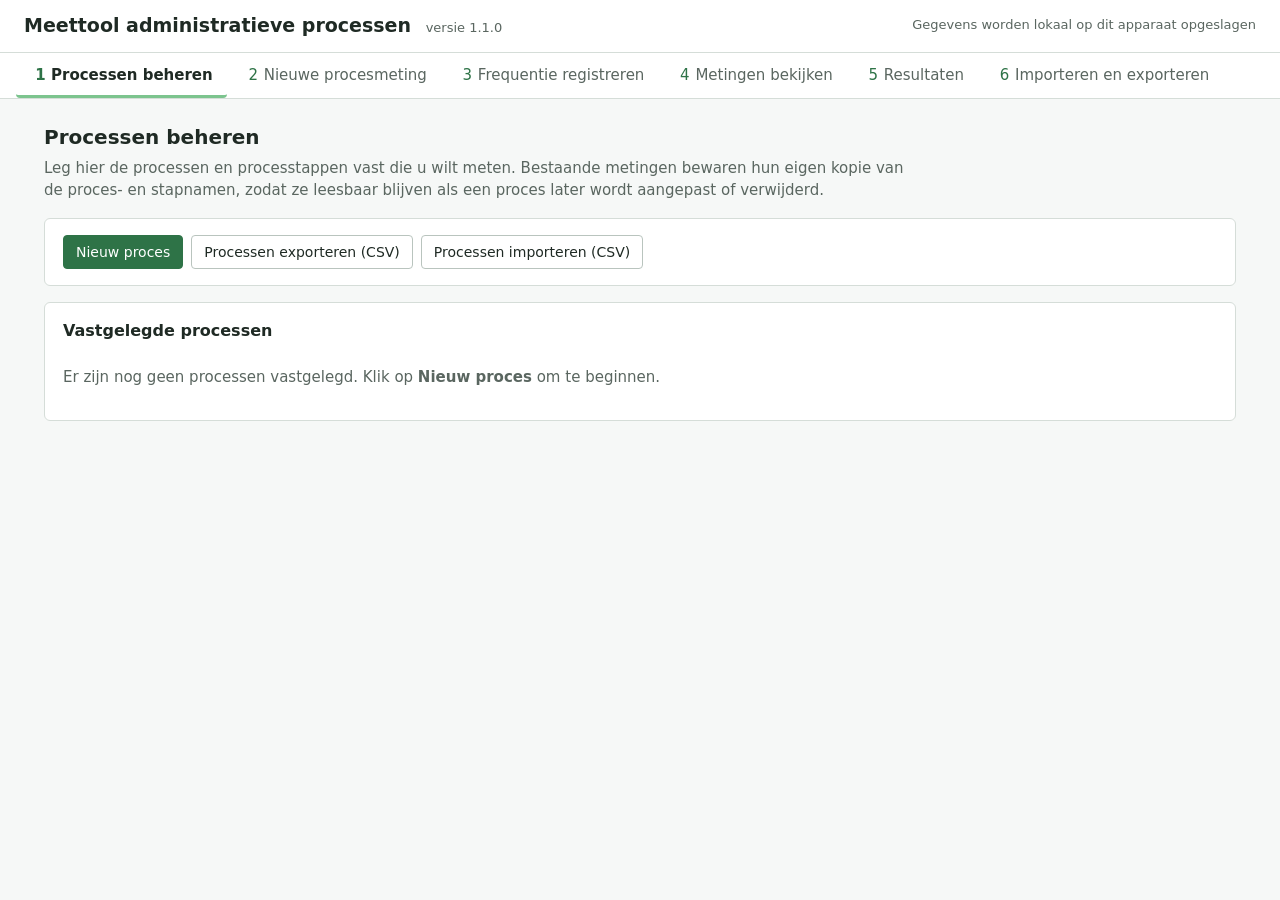
<file: Meettool (1).html>
<!DOCTYPE html>
<!--
  Meettool administratieve processen
  Versie: 1.1.0
  Gebouwd op: 2026-10-05

  Zelfstandig bestand: alle JavaScript en CSS staan hieronder in dit bestand.
  Er worden geen externe bronnen geladen en er worden geen gegevens verzonden.
  Gegevens worden uitsluitend lokaal in de browser opgeslagen (IndexedDB).
  De broncode staat in de map src/ en wordt met `node build.js` samengevoegd.
-->
<html lang="nl">
<head>
<meta charset="utf-8">
<meta name="viewport" content="width=device-width, initial-scale=1">
<meta http-equiv="Content-Security-Policy" content="default-src 'none'; script-src 'unsafe-inline'; style-src 'unsafe-inline'; img-src data: blob:; connect-src 'none'; form-action 'none'; base-uri 'none'">
<meta name="referrer" content="no-referrer">
<title>Meettool</title>
<style>
:root {
  --groen: #7cc48e;
  --groen-licht: #e8f5ec;
  --groen-zacht: #cfe9d6;
  --groen-donker: #2e7347;
  --tekst: #1f2a24;
  --tekst-zacht: #5a6660;
  --rand: #d5ddd8;
  --achtergrond: #f6f8f7;
  --wit: #ffffff;
  --berekend: #eef2f8;
  --berekend-rand: #7b8fae;
  --berekend-tekst: #34466a;
  --fout: #b3261e;
  --fout-licht: #fbeceb;
  --waarschuwing: #8a5a00;
  --waarschuwing-licht: #fff6e0;
  --demo: #6b3fa0;
  --demo-licht: #f3ecfb;
  --radius: 6px;
}

* { box-sizing: border-box; }

html, body {
  margin: 0;
  background: var(--achtergrond);
  color: var(--tekst);
  font-family: "Segoe UI", system-ui, -apple-system, Roboto, Arial, sans-serif;
  font-size: 15px;
  line-height: 1.45;
}

header.kop {
  background: var(--wit);
  border-bottom: 1px solid var(--rand);
  padding: 12px 24px;
  display: flex;
  align-items: center;
  justify-content: space-between;
  gap: 16px;
  flex-wrap: wrap;
}
header.kop h1 { font-size: 19px; margin: 0; font-weight: 600; }
header.kop h1 .versie { font-size: 13px; color: var(--tekst-zacht); font-weight: 400; margin-left: 8px; }
.opslagstatus { font-size: 13px; color: var(--tekst-zacht); }
.opslagstatus.fout { color: var(--fout); font-weight: 600; }

nav.tabs {
  background: var(--wit);
  border-bottom: 1px solid var(--rand);
  padding: 0 16px;
  display: flex;
  gap: 2px;
  flex-wrap: wrap;
  position: sticky;
  top: 0;
  z-index: 5;
}
nav.tabs button {
  background: none;
  border: none;
  border-bottom: 3px solid transparent;
  padding: 12px 14px 9px;
  font: inherit;
  color: var(--tekst-zacht);
  cursor: pointer;
}
nav.tabs button:hover { color: var(--tekst); background: var(--groen-licht); }
nav.tabs button.actief { color: var(--tekst); border-bottom-color: var(--groen); font-weight: 600; }
nav.tabs .nr { display: inline-block; min-width: 1.4em; color: var(--groen-donker); }

main { max-width: 1240px; margin: 0 auto; padding: 20px 24px 60px; }
section.tab[hidden] { display: none; }

h2 { font-size: 20px; margin: 4px 0 6px; font-weight: 600; }
h3 { font-size: 16px; margin: 0 0 10px; font-weight: 600; }
h4 { font-size: 14px; margin: 14px 0 6px; font-weight: 600; }
p.uitleg { color: var(--tekst-zacht); margin: 0 0 16px; max-width: 860px; }

.kaart {
  background: var(--wit);
  border: 1px solid var(--rand);
  border-radius: var(--radius);
  padding: 16px 18px;
  margin-bottom: 16px;
}

.demobalk {
  background: var(--demo-licht);
  color: var(--demo);
  border-bottom: 1px solid #d9c6ef;
  padding: 8px 24px;
  font-size: 14px;
  display: flex;
  align-items: center;
  gap: 12px;
  flex-wrap: wrap;
}
.demobalk[hidden] { display: none; }
.demolabel {
  display: inline-block;
  background: var(--demo-licht);
  color: var(--demo);
  border: 1px solid #d9c6ef;
  border-radius: 3px;
  font-size: 11px;
  padding: 0 5px;
  margin-left: 4px;
  font-weight: 600;
  vertical-align: middle;
}

/* Formulieren */
.velden {
  display: grid;
  grid-template-columns: repeat(auto-fill, minmax(220px, 1fr));
  gap: 12px 18px;
}
.veld { display: flex; flex-direction: column; gap: 4px; min-width: 0; }
.veld.breed { grid-column: 1 / -1; }
.veld label, .veld .label { font-size: 13px; font-weight: 600; color: var(--tekst); }
.veld .hint { font-size: 12px; color: var(--tekst-zacht); }
.verplicht::after { content: " *"; color: var(--fout); }

input[type="text"], input[type="date"], input[type="number"], select, textarea {
  font: inherit;
  padding: 6px 8px;
  border: 1px solid #b9c4be;
  border-radius: 4px;
  background: var(--wit);
  color: var(--tekst);
  min-width: 0;
  width: 100%;
}
textarea { min-height: 60px; resize: vertical; }
input:focus, select:focus, textarea:focus, button:focus-visible {
  outline: 2px solid var(--groen);
  outline-offset: 1px;
}
input[readonly] { background: #f1f3f2; color: var(--tekst-zacht); }
input.ongeldig, select.ongeldig, textarea.ongeldig { border-color: var(--fout); background: var(--fout-licht); }
.veldfout { color: var(--fout); font-size: 12px; }

.keuzes { display: flex; gap: 14px; flex-wrap: wrap; padding: 4px 0; }
.keuzes label { font-weight: 400; display: flex; gap: 5px; align-items: center; }

fieldset { border: none; padding: 0; margin: 0; }

button, .knop {
  font: inherit;
  font-size: 14px;
  padding: 6px 12px;
  border-radius: 4px;
  border: 1px solid #b9c4be;
  background: var(--wit);
  color: var(--tekst);
  cursor: pointer;
  white-space: nowrap;
}
button:hover { background: var(--groen-licht); }
button.primair { background: var(--groen-donker); border-color: var(--groen-donker); color: #fff; }
button.primair:hover { background: #255e3a; }
button.gevaar { color: var(--fout); border-color: #e0b4b0; }
button.gevaar:hover { background: var(--fout-licht); }
button.klein { padding: 2px 8px; font-size: 13px; }
button:disabled { opacity: .45; cursor: not-allowed; }
.knoppen { display: flex; gap: 8px; flex-wrap: wrap; align-items: center; margin-top: 14px; }

/* Tabellen */
.tabelhouder { overflow-x: auto; }
table { border-collapse: collapse; width: 100%; font-size: 14px; }
th, td { text-align: left; padding: 6px 8px; border-bottom: 1px solid #e5eae7; vertical-align: top; }
th { font-size: 13px; font-weight: 600; color: var(--tekst-zacht); background: #fafbfa; white-space: nowrap; }
td.getal, th.getal { text-align: right; font-variant-numeric: tabular-nums; }
tr.leeg td { color: var(--tekst-zacht); font-style: italic; }
td.acties { white-space: nowrap; text-align: right; }
td.acties button { margin-left: 4px; }
tr.subrij > td { background: #fafbfa; padding: 4px 8px 10px 36px; }
.onbekend { color: var(--tekst-zacht); font-style: italic; }

/* Stappentabel bij meting */
table.stappen td { vertical-align: middle; }
table.stappen input { padding: 4px 6px; }
table.stappen .tijd { width: 90px; }
table.stappen td.timer { white-space: nowrap; }
.timerweergave { font-variant-numeric: tabular-nums; font-size: 12px; color: var(--tekst-zacht); display: block; margin-bottom: 3px; }
.timerweergave.loopt { color: var(--groen-donker); font-weight: 600; }
.timerweergave.wacht { color: var(--waarschuwing); font-weight: 600; }
.timer button { padding: 2px 6px; font-size: 12px; margin: 1px 0; }
.bronlabel { font-size: 11px; color: var(--tekst-zacht); display: block; }
.verborgen-kolom .timer, .verborgen-kolom th.timer { display: none; }

/* Onderscheid ruwe invoer en berekening */
.ruw-kader { border-left: 4px solid var(--groen); padding-left: 12px; }
.berekend-kader {
  background: var(--berekend);
  border: 1px solid #d3dbe8;
  border-left: 4px solid var(--berekend-rand);
  border-radius: var(--radius);
  padding: 12px 14px;
  color: var(--berekend-tekst);
}
.etiket {
  display: inline-block;
  font-size: 11px;
  font-weight: 700;
  letter-spacing: .04em;
  text-transform: uppercase;
  padding: 1px 6px;
  border-radius: 3px;
  margin-bottom: 6px;
}
.etiket.ruw { background: var(--groen-licht); color: var(--groen-donker); border: 1px solid var(--groen-zacht); }
.etiket.berekend { background: #dfe6f2; color: var(--berekend-tekst); border: 1px solid #c4cfe2; }
td.berekend, th.berekend { background: var(--berekend); color: var(--berekend-tekst); }
.schatting { color: var(--waarschuwing); font-weight: 600; }

/* Meldingen */
.melding { padding: 10px 14px; border-radius: var(--radius); margin: 0 0 14px; font-size: 14px; }
.melding.info { background: var(--groen-licht); border: 1px solid var(--groen-zacht); }
.melding.neutraal { background: #f1f3f2; border: 1px solid var(--rand); }
.melding.waarschuwing { background: var(--waarschuwing-licht); border: 1px solid #f0d9a0; color: #5e4200; }
.melding.fout { background: var(--fout-licht); border: 1px solid #efc2bf; color: var(--fout); }
.melding ul { margin: 6px 0 0; padding-left: 20px; }

#meldingen {
  position: fixed;
  right: 18px;
  bottom: 18px;
  display: flex;
  flex-direction: column;
  gap: 8px;
  z-index: 50;
  max-width: 420px;
}
.toast {
  background: #24332b;
  color: #fff;
  padding: 10px 14px;
  border-radius: var(--radius);
  font-size: 14px;
  box-shadow: 0 4px 14px rgba(0,0,0,.18);
}
.toast.fout { background: var(--fout); }

/* Filters */
.filterbalk { display: flex; flex-wrap: wrap; gap: 10px 14px; align-items: flex-end; margin-bottom: 14px; }
.filterbalk .veld { width: 170px; }
.filterbalk .veld.zoek { width: 240px; }

.subtabs { display: flex; gap: 6px; margin-bottom: 14px; flex-wrap: wrap; }
.subtabs button.actief { background: var(--groen-zacht); border-color: var(--groen); font-weight: 600; }

/* Dashboard */
.tegels { display: grid; grid-template-columns: repeat(auto-fill, minmax(180px, 1fr)); gap: 12px; margin-bottom: 16px; }
.tegel {
  background: var(--berekend);
  border: 1px solid #d3dbe8;
  border-top: 3px solid var(--berekend-rand);
  border-radius: var(--radius);
  padding: 10px 12px;
}
.tegel .titel { font-size: 12px; color: var(--berekend-tekst); font-weight: 600; }
.tegel .waarde { font-size: 22px; font-weight: 600; color: var(--tekst); margin: 2px 0; font-variant-numeric: tabular-nums; }
.tegel .waarde.onbekend { font-size: 18px; }
.tegel .toelichting { font-size: 12px; color: var(--tekst-zacht); }
.formule { font-family: Consolas, "Courier New", monospace; font-size: 13px; background: #fff; border: 1px solid #d3dbe8; padding: 6px 8px; border-radius: 4px; margin: 6px 0; }

.grafiekhouder { background: #fff; border: 1px solid var(--rand); border-radius: var(--radius); padding: 8px; }
.grafiekhouder canvas { width: 100%; height: auto; display: block; }

.twee-kolommen { display: grid; grid-template-columns: 1fr 1fr; gap: 16px; }
@media (max-width: 900px) { .twee-kolommen { grid-template-columns: 1fr; } }

/* Dialoog */
dialog {
  border: none;
  border-radius: 8px;
  padding: 0;
  max-width: min(760px, 94vw);
  width: 100%;
  box-shadow: 0 10px 40px rgba(0,0,0,.25);
}
dialog::backdrop { background: rgba(20, 30, 25, .45); }
.dialoog-kop { padding: 14px 18px; border-bottom: 1px solid var(--rand); font-weight: 600; font-size: 16px; }
.dialoog-inhoud { padding: 14px 18px; max-height: 65vh; overflow: auto; }
.dialoog-knoppen { padding: 12px 18px; border-top: 1px solid var(--rand); display: flex; gap: 8px; justify-content: flex-end; flex-wrap: wrap; }

dl.gegevens { display: grid; grid-template-columns: 200px 1fr; gap: 4px 12px; margin: 0; font-size: 14px; }
dl.gegevens dt { color: var(--tekst-zacht); }
dl.gegevens dd { margin: 0; }

.klein { font-size: 13px; }
.zacht { color: var(--tekst-zacht); }
.mono { font-family: Consolas, "Courier New", monospace; font-size: 13px; }
td.mono { white-space: nowrap; }
.rechts { text-align: right; }
.mt { margin-top: 14px; }

</style>
</head>
<body>
<header class="kop">
  <h1>Meettool administratieve processen <span class="versie" id="versieLabel"></span></h1>
  <div class="opslagstatus" id="opslagStatus">Gegevens laden…</div>
</header>

<div class="demobalk" id="demoBalk" hidden>
  <strong>Demogegevens geladen.</strong>
  <span>Een deel van de gegevens is fictief en uitsluitend bedoeld om de tool te verkennen. Deze gegevens zijn gemarkeerd met <span class="demolabel">DEMO</span>.</span>
  <button type="button" class="klein" data-actie="demo-verwijderen">Demogegevens verwijderen</button>
</div>

<nav class="tabs" id="tabs">
  <button type="button" data-tab="processen"><span class="nr">1</span>Processen beheren</button>
  <button type="button" data-tab="meting"><span class="nr">2</span>Nieuwe procesmeting</button>
  <button type="button" data-tab="frequentie"><span class="nr">3</span>Frequentie registreren</button>
  <button type="button" data-tab="overzicht"><span class="nr">4</span>Metingen bekijken</button>
  <button type="button" data-tab="resultaten"><span class="nr">5</span>Resultaten</button>
  <button type="button" data-tab="importexport"><span class="nr">6</span>Importeren en exporteren</button>
</nav>

<main>
  <!-- 1. Processen beheren -->
  <section class="tab" id="tab-processen" hidden>
    <h2>Processen beheren</h2>
    <p class="uitleg">Leg hier de processen en processtappen vast die u wilt meten. Bestaande metingen bewaren hun eigen kopie van de proces- en stapnamen, zodat ze leesbaar blijven als een proces later wordt aangepast of verwijderd.</p>
    <div class="kaart">
      <div class="knoppen" style="margin-top:0">
        <button type="button" class="primair" data-actie="proces-nieuw">Nieuw proces</button>
        <button type="button" data-actie="processen-csv-export">Processen exporteren (CSV)</button>
        <button type="button" data-actie="processen-csv-import">Processen importeren (CSV)</button>
        <input type="file" id="processenCsvBestand" accept=".csv,text/csv" hidden>
      </div>
    </div>
    <div class="kaart" id="procesEditor" hidden></div>
    <div class="kaart">
      <h3>Vastgelegde processen</h3>
      <div class="tabelhouder" id="processenLijst"></div>
    </div>
  </section>

  <!-- 2. Nieuwe procesmeting -->
  <section class="tab" id="tab-meting" hidden>
    <h2 id="metingTitel">Nieuwe procesmeting</h2>
    <p class="uitleg">Vul eerst de algemene gegevens in en daarna per processtap de tijden in minuten. Decimalen mogen met een komma of een punt (bijvoorbeeld 1,5). Laat een veld leeg als de waarde onbekend is: lege velden worden niet als nul geteld.</p>
    <div id="metingBewerkMelding"></div>
    <form id="metingFormulier" novalidate autocomplete="off">
      <div class="kaart ruw-kader">
        <span class="etiket ruw">Invoer</span>
        <h3>Algemene gegevens</h3>
        <div class="velden">
          <div class="veld">
            <label for="mMetingId">MetingID</label>
            <input type="text" id="mMetingId" readonly>
            <span class="hint">Wordt automatisch toegekend.</span>
          </div>
          <div class="veld">
            <label for="mDatum" class="verplicht">Datum</label>
            <input type="date" id="mDatum">
          </div>
          <div class="veld">
            <label for="mProces" class="verplicht">ProcesID</label>
            <select id="mProces"></select>
          </div>
          <div class="veld">
            <label for="mMedewerker">MedewerkerID</label>
            <input type="text" id="mMedewerker" placeholder="bijv. M01" maxlength="20">
            <span class="hint">Optioneel. Gebruik een anonieme code, geen naam.</span>
          </div>
          <div class="veld">
            <span class="label verplicht">Casustype</span>
            <div class="keuzes" id="mCasustype">
              <label><input type="radio" name="casustype" value="Normaal"> Normaal</label>
              <label><input type="radio" name="casustype" value="Uitzondering"> Uitzondering</label>
            </div>
          </div>
          <div class="veld">
            <label for="mAantal" class="verplicht" id="mAantalLabel">Aantal uitvoeringen</label>
            <input type="text" id="mAantal" inputmode="decimal" placeholder="bijv. 1">
            <span class="hint" id="mAantalHint">Uitvoeringseenheid volgt uit het proces.</span>
          </div>
          <div class="veld">
            <label for="mOmvang" id="mOmvangLabel">Omvang</label>
            <input type="text" id="mOmvang" inputmode="decimal" placeholder="bijv. 7">
            <span class="hint" id="mOmvangHint">Positief getal. Leeg laten als onbekend.</span>
          </div>
          <div class="veld">
            <label for="mMeetwijze" class="verplicht">Meetwijze</label>
            <select id="mMeetwijze"></select>
          </div>
          <div class="veld breed">
            <label for="mToelichting">Algemene toelichting</label>
            <textarea id="mToelichting" placeholder="Optioneel"></textarea>
          </div>
        </div>
      </div>

      <div class="kaart ruw-kader">
        <span class="etiket ruw">Invoer</span>
        <div style="display:flex;justify-content:space-between;align-items:center;gap:12px;flex-wrap:wrap">
          <h3 style="margin:0">Processtappen</h3>
          <label class="klein"><input type="checkbox" id="mTimerTonen"> Timer tonen (optioneel hulpmiddel)</label>
        </div>
        <div id="mStappen" class="mt"></div>
      </div>

      <div class="berekend-kader" id="mBerekend"></div>

      <div id="mFouten" class="mt"></div>
      <div class="knoppen">
        <button type="submit" class="primair" id="mOpslaan">Meting opslaan</button>
        <button type="button" data-actie="meting-annuleren" id="mAnnuleren">Formulier leegmaken</button>
      </div>
    </form>
  </section>

  <!-- 3. Frequentie registreren -->
  <section class="tab" id="tab-frequentie" hidden>
    <h2 id="frequentieTitel">Frequentie registreren</h2>
    <p class="uitleg">Een frequentiemeting hoort bij een proces als geheel (niet bij een processtap). Leg vast hoe vaak het proces in een meetperiode is uitgevoerd en welk volume daarbij is verwerkt.</p>
    <div id="frequentieBewerkMelding"></div>
    <form id="frequentieFormulier" novalidate autocomplete="off">
      <div class="kaart ruw-kader">
        <span class="etiket ruw">Invoer</span>
        <div class="velden">
          <div class="veld">
            <label for="fId">FrequentieID</label>
            <input type="text" id="fId" readonly>
            <span class="hint">Wordt automatisch toegekend.</span>
          </div>
          <div class="veld">
            <label for="fProces" class="verplicht">ProcesID</label>
            <select id="fProces"></select>
          </div>
          <div class="veld">
            <label for="fPeriode" class="verplicht">Meetperiode</label>
            <input type="text" id="fPeriode" placeholder="bijv. maart 2026 of week 12">
          </div>
          <div class="veld">
            <label for="fAantal" id="fAantalLabel">Aantal uitvoeringen</label>
            <input type="text" id="fAantal" inputmode="decimal" placeholder="bijv. 120">
            <span class="hint" id="fAantalHint">Nodig voor de geschatte tijdsbelasting.</span>
          </div>
          <div class="veld">
            <label for="fVolume" id="fVolumeLabel">Totale omvang</label>
            <input type="text" id="fVolume" inputmode="decimal" placeholder="Leeg laten als onbekend">
            <span class="hint" id="fVolumeHint">Mag onbekend blijven.</span>
          </div>
          <div class="veld">
            <label for="fMeetwijze" class="verplicht">Meetwijze</label>
            <select id="fMeetwijze"></select>
          </div>
          <div class="veld breed">
            <label for="fBron">Bron of toelichting</label>
            <textarea id="fBron" placeholder="bijv. telling uit zaaksysteem, rapport X"></textarea>
          </div>
        </div>
      </div>
      <div id="fFouten"></div>
      <div class="knoppen">
        <button type="submit" class="primair">Frequentie opslaan</button>
        <button type="button" data-actie="frequentie-annuleren" id="fAnnuleren">Formulier leegmaken</button>
      </div>
    </form>
    <div class="kaart mt">
      <h3>Laatst geregistreerde frequenties</h3>
      <div class="tabelhouder" id="frequentieRecent"></div>
    </div>
  </section>

  <!-- 4. Metingen bekijken -->
  <section class="tab" id="tab-overzicht" hidden>
    <h2>Metingen bekijken</h2>
    <p class="uitleg">Alle opgeslagen invoer. Kolommen met een blauwgrijze achtergrond zijn <strong>automatisch berekend</strong>; alle overige kolommen tonen de <strong>ruwe invoer</strong>.</p>
    <div id="overzichtLegacy"></div>
    <div class="subtabs" id="overzichtSubtabs">
      <button type="button" data-subtab="procesmetingen" class="actief">Procesmetingen</button>
      <button type="button" data-subtab="stapmetingen">Stapmetingen</button>
      <button type="button" data-subtab="frequentiemetingen">Frequentiemetingen</button>
    </div>
    <div class="kaart">
      <div class="filterbalk" id="overzichtFilters">
        <div class="veld zoek"><label for="ozZoek">Zoeken</label><input type="text" id="ozZoek" placeholder="Zoek in alle kolommen"></div>
        <div class="veld"><label for="ozProces">Proces</label><select id="ozProces"></select></div>
        <div class="veld" data-filter="datum"><label for="ozVan">Datum vanaf</label><input type="date" id="ozVan"></div>
        <div class="veld" data-filter="datum"><label for="ozTot">Datum tot en met</label><input type="date" id="ozTot"></div>
        <div class="veld" data-filter="medewerker"><label for="ozMedewerker">Medewerker</label><select id="ozMedewerker"></select></div>
        <div class="veld" data-filter="casustype"><label for="ozCasustype">Casustype</label><select id="ozCasustype"></select></div>
        <div class="veld"><label for="ozMeetwijze">Meetwijze</label><select id="ozMeetwijze"></select></div>
        <div class="veld"><button type="button" data-actie="filters-wissen">Filters wissen</button></div>
      </div>
      <div id="overzichtTelling" class="klein zacht"></div>
      <div class="tabelhouder mt" id="overzichtTabel"></div>
    </div>
  </section>

  <!-- 5. Resultaten -->
  <section class="tab" id="tab-resultaten" hidden>
    <h2>Resultaten</h2>
    <p class="uitleg">Alle waarden op deze pagina zijn <strong>automatisch berekend</strong> uit de opgeslagen metingen. De mediaan is de belangrijkste uitkomst. Normale gevallen en uitzonderingen worden altijd afzonderlijk berekend.</p>
    <div class="kaart">
      <div class="filterbalk">
        <div class="veld" style="width:260px"><label for="rProces">Proces</label><select id="rProces"></select></div>
        <div class="veld" style="width:230px"><label for="rMeetwijze">Meetwijze</label><select id="rMeetwijze"></select></div>
        <div class="veld"><label for="rVan">Datum vanaf</label><input type="date" id="rVan"></div>
        <div class="veld"><label for="rTot">Datum tot en met</label><input type="date" id="rTot"></div>
      </div>
    </div>
    <div id="resultatenInhoud"></div>
  </section>

  <!-- 6. Importeren en exporteren -->
  <section class="tab" id="tab-importexport" hidden>
    <h2>Importeren en exporteren</h2>
    <p class="uitleg">Alle gegevens staan uitsluitend lokaal in deze browser op dit apparaat. Maak regelmatig een JSON-back-up: als de browsergegevens worden gewist, zijn de metingen anders verloren.</p>

    <div class="twee-kolommen">
      <div class="kaart">
        <h3>Excel-export</h3>
        <p class="klein zacht">Werkmap met de tabbladen Resultaten, Procesmetingen, Stapmetingen, Frequentie en Methode. De resultaten worden berekend met de filters die nu op de pagina Resultaten zijn ingesteld (meetwijze en datum).</p>
        <div id="exportFilterInfo" class="klein"></div>
        <div class="knoppen"><button type="button" class="primair" data-actie="excel-export">Excel-bestand downloaden</button></div>
      </div>
      <div class="kaart">
        <h3>CSV-export</h3>
        <p class="klein zacht">Puntkomma-gescheiden, met decimale komma (geschikt voor Nederlandstalige Excel). Bevat alleen oorspronkelijke invoer.</p>
        <div class="knoppen">
          <button type="button" data-actie="csv-procesmetingen">Procesmetingen (CSV)</button>
          <button type="button" data-actie="csv-stapmetingen">Stapmetingen (CSV)</button>
          <button type="button" data-actie="csv-frequentie">Frequentiemetingen (CSV)</button>
        </div>
      </div>
      <div class="kaart">
        <h3>Back-up</h3>
        <p class="klein zacht">Een JSON-back-up bevat alle processen, processtappen, procesmetingen, stapmetingen, frequentiemetingen en het versienummer van de tool.</p>
        <div class="knoppen">
          <button type="button" class="primair" data-actie="backup-download">Back-up downloaden (JSON)</button>
          <button type="button" data-actie="backup-import">Back-up importeren (JSON)</button>
          <input type="file" id="backupBestand" accept=".json,application/json" hidden>
        </div>
      </div>
      <div class="kaart">
        <h3>Demogegevens</h3>
        <p class="klein zacht">Laad fictieve voorbeeldgegevens om de tool te verkennen. Demogegevens worden nooit automatisch geladen en zijn overal gemarkeerd met <span class="demolabel">DEMO</span>. Bij een export met demogegevens verschijnt eerst een waarschuwing.</p>
        <div class="knoppen">
          <button type="button" data-actie="demo-laden">Demogegevens laden</button>
          <button type="button" data-actie="demo-verwijderen">Demogegevens verwijderen</button>
        </div>
      </div>
    </div>

    <div class="kaart">
      <h3>Opslag op dit apparaat</h3>
      <div id="opslagInfo" class="klein"></div>
      <div class="knoppen">
        <button type="button" class="gevaar" data-actie="alles-wissen">Alle gegevens wissen</button>
      </div>
    </div>
  </section>
</main>


<dialog id="dialoog">
  <div class="dialoog-kop" id="dialoogKop"></div>
  <div class="dialoog-inhoud" id="dialoogInhoud"></div>
  <div class="dialoog-knoppen" id="dialoogKnoppen"></div>
</dialog>

<div id="meldingen" aria-live="polite"></div>

<script>
(function () {
'use strict';
// ===== versie.js =====
// Versienummer van de meettool. Wordt opgenomen in exports en back-ups.
const VERSIE = '1.1.0';
const BACKUP_FORMAAT = 'meettool-backup';

const CASUSTYPEN = ['Normaal', 'Uitzondering'];
const MEETWIJZEN_METING = ['Gemeten', 'Geschat door medewerker', 'Uit systeemgegevens'];
const MEETWIJZEN_FREQUENTIE = ['Geteld', 'Uit systeemgegevens', 'Geschat door medewerker'];

// Groepering van meetwijzen voor het filteren van resultaten.
// Iedere meetwijze valt in precies één groep, zodat groepen nooit ongemerkt worden gemengd.
const MEETWIJZE_GROEPEN = [
  { code: 'gemeten', label: 'Gemeten', meting: 'Gemeten', frequentie: 'Geteld' },
  { code: 'geschat', label: 'Geschat door medewerker', meting: 'Geschat door medewerker', frequentie: 'Geschat door medewerker' },
  { code: 'systeem', label: 'Uit systeemgegevens', meting: 'Uit systeemgegevens', frequentie: 'Uit systeemgegevens' },
];

// ===== hulpfuncties.js =====
// ---------- Algemene hulpfuncties ----------

const ONBEKEND = 'Onbekend';

/** Escapet tekst voor veilig gebruik in HTML. */
function esc(waarde) {
  if (waarde === null || waarde === undefined) return '';
  return String(waarde)
    .replace(/&/g, '&amp;')
    .replace(/</g, '&lt;')
    .replace(/>/g, '&gt;')
    .replace(/"/g, '&quot;')
    .replace(/'/g, '&#39;');
}

function isGetal(n) {
  return typeof n === 'number' && Number.isFinite(n);
}

/**
 * Leest een getal uit gebruikersinvoer. Accepteert komma en punt als decimaalteken.
 * Geeft { leeg: true, waarde: null } bij lege invoer, { waarde } bij een geldig getal
 * en { fout } bij ongeldige invoer. Lege invoer wordt nooit als nul geïnterpreteerd.
 */
function leesGetal(invoer) {
  if (invoer === null || invoer === undefined) return { leeg: true, waarde: null };
  if (typeof invoer === 'number') {
    return Number.isFinite(invoer) ? { waarde: invoer } : { fout: 'Ongeldig getal.' };
  }
  const tekst = String(invoer).trim().replace(/\s+/g, '');
  if (tekst === '') return { leeg: true, waarde: null };
  if (!/^[-+]?(\d+([.,]\d*)?|[.,]\d+)$/.test(tekst)) {
    return { fout: 'Vul een getal in, bijvoorbeeld 1,5 (gebruik geen duizendtalscheiding).' };
  }
  // "1.450" of "12.500" is dubbelzinnig: decimaalpunt of duizendtalscheiding? Niet gokken, maar laten verduidelijken.
  if (/^[-+]?[1-9]\d{0,2}\.\d{3}$/.test(tekst)) {
    const [heel, deel] = tekst.replace(/^[-+]/, '').split('.');
    return { fout: `"${tekst}" is dubbelzinnig. Bedoelt u ${heel}${deel}? Typ dan ${heel}${deel} zonder punt. Bedoelt u een decimaal getal? Typ dan ${heel},${deel}.` };
  }
  const n = Number(tekst.replace(',', '.'));
  if (!Number.isFinite(n)) return { fout: 'Ongeldig getal.' };
  return { waarde: n };
}

/** Rondt alleen voor weergave af. Ontbrekende waarden worden als 'Onbekend' getoond. */
function fmtGetal(n, decimalen = 2) {
  if (!isGetal(n)) return ONBEKEND;
  const negatief = n < 0;
  const [heel, deel] = Math.abs(n).toFixed(decimalen).split('.');
  const heelMetPunten = heel.replace(/\B(?=(\d{3})+(?!\d))/g, '.');
  const uit = deel ? `${heelMetPunten},${deel}` : heelMetPunten;
  return (negatief && Number(Math.abs(n).toFixed(decimalen)) !== 0 ? '-' : '') + uit;
}

/** Zet een getal om naar invoertekst met komma, zonder af te ronden. */
function naarInvoer(n) {
  if (!isGetal(n)) return '';
  return String(n).replace('.', ',');
}

/** HTML-weergave van een getal: 'Onbekend' cursief bij ontbrekende waarde. */
function htmlGetal(n, decimalen = 2, achtervoegsel = '') {
  if (!isGetal(n)) return `<span class="onbekend">${ONBEKEND}</span>`;
  return esc(fmtGetal(n, decimalen) + achtervoegsel);
}

function htmlTekst(t) {
  if (t === null || t === undefined || String(t).trim() === '') return `<span class="onbekend">${ONBEKEND}</span>`;
  return esc(t);
}

function fmtDatum(iso) {
  if (!iso || !/^\d{4}-\d{2}-\d{2}$/.test(iso)) return iso ? String(iso) : ONBEKEND;
  const [j, m, d] = iso.split('-');
  return `${d}-${m}-${j}`;
}

function fmtTijdstip(iso) {
  if (!iso) return ONBEKEND;
  const d = new Date(iso);
  if (isNaN(d)) return String(iso);
  const p = (x) => String(x).padStart(2, '0');
  return `${p(d.getDate())}-${p(d.getMonth() + 1)}-${d.getFullYear()} ${p(d.getHours())}:${p(d.getMinutes())}`;
}

function vandaagIso() {
  const d = new Date();
  const p = (x) => String(x).padStart(2, '0');
  return `${d.getFullYear()}-${p(d.getMonth() + 1)}-${p(d.getDate())}`;
}

function nuIso() {
  return new Date().toISOString();
}

function isGeldigeDatum(iso) {
  if (typeof iso !== 'string' || !/^\d{4}-\d{2}-\d{2}$/.test(iso)) return false;
  // Volledig in UTC controleren: lokale middernacht valt in UTC+1/+2 op de vorige dag.
  const [j, m, d] = iso.split('-').map(Number);
  const datum = new Date(Date.UTC(j, m - 1, d));
  return datum.getUTCFullYear() === j && datum.getUTCMonth() === m - 1 && datum.getUTCDate() === d;
}

function bestandsdatum() {
  const d = new Date();
  const p = (x) => String(x).padStart(2, '0');
  return `${d.getFullYear()}-${p(d.getMonth() + 1)}-${p(d.getDate())}_${p(d.getHours())}${p(d.getMinutes())}`;
}

// ---------- Statistiek ----------

/** Som met compensatie (Neumaier) om afrondingsfouten bij decimalen te beperken. */
function som(waarden) {
  let totaal = 0;
  let correctie = 0;
  for (const w of waarden) {
    const t = totaal + w;
    if (Math.abs(totaal) >= Math.abs(w)) correctie += (totaal - t) + w;
    else correctie += (w - t) + totaal;
    totaal = t;
  }
  return totaal + correctie;
}

function gemiddelde(waarden) {
  return waarden.length ? som(waarden) / waarden.length : null;
}

/** Mediaan: middelste waarde; bij een even aantal het gemiddelde van de twee middelste. */
function mediaan(waarden) {
  if (!waarden.length) return null;
  const s = [...waarden].sort((a, b) => a - b);
  const m = Math.floor(s.length / 2);
  return s.length % 2 ? s[m] : (s[m - 1] + s[m]) / 2;
}

/**
 * Beschrijvende statistiek over een lijst { metingId, waarde }.
 * Alleen waarden die echt bekend zijn, worden meegenomen.
 */
function beschrijf(items) {
  const geldig = items.filter((i) => isGetal(i.waarde));
  const w = geldig.map((i) => i.waarde);
  return {
    n: w.length,
    gemiddelde: gemiddelde(w),
    mediaan: mediaan(w),
    minimum: w.length ? Math.min(...w) : null,
    maximum: w.length ? Math.max(...w) : null,
    metingIds: geldig.map((i) => i.metingId),
    items: geldig,
  };
}

// ---------- CSV ----------

function csvVeld(waarde) {
  if (waarde === null || waarde === undefined) return '';
  let t = typeof waarde === 'number' ? naarInvoer(waarde) : String(waarde);
  if (/[";\r\n]/.test(t) || /^\s|\s$/.test(t)) t = '"' + t.replace(/"/g, '""') + '"';
  return t;
}

/** Bouwt CSV met puntkomma als scheidingsteken en komma als decimaalteken (Nederlandse Excel). */
function maakCsv(koppen, rijen, voorregels = []) {
  const regels = [...voorregels.map((r) => csvVeld(r)), koppen.map(csvVeld).join(';')];
  for (const r of rijen) regels.push(r.map(csvVeld).join(';'));
  return '﻿' + regels.join('\r\n') + '\r\n';
}

/** Leest CSV; herkent puntkomma, komma of tab als scheidingsteken. */
function leesCsv(tekst) {
  tekst = tekst.replace(/^﻿/, '');
  const eersteRegel = tekst.split(/\r?\n/)[0] || '';
  const tellen = (c) => eersteRegel.split(c).length - 1;
  const kandidaten = [';', ',', '\t'];
  const scheiding = kandidaten.reduce((best, c) => (tellen(c) > tellen(best) ? c : best), ';');
  const rijen = [];
  let rij = [];
  let veld = '';
  let tussenAanhalingstekens = false;
  for (let i = 0; i < tekst.length; i++) {
    const c = tekst[i];
    if (tussenAanhalingstekens) {
      if (c === '"') {
        if (tekst[i + 1] === '"') { veld += '"'; i++; } else tussenAanhalingstekens = false;
      } else veld += c;
    } else if (c === '"') tussenAanhalingstekens = true;
    else if (c === scheiding) { rij.push(veld); veld = ''; }
    else if (c === '\n' || c === '\r') {
      if (c === '\r' && tekst[i + 1] === '\n') i++;
      rij.push(veld); veld = '';
      if (rij.some((v) => v.trim() !== '')) rijen.push(rij);
      rij = [];
    } else veld += c;
  }
  rij.push(veld);
  if (rij.some((v) => v.trim() !== '')) rijen.push(rij);
  return rijen;
}

// ---------- Bestanden ----------

function downloadBlob(blob, bestandsnaam) {
  const url = URL.createObjectURL(blob);
  const a = document.createElement('a');
  a.href = url;
  a.download = bestandsnaam;
  document.body.appendChild(a);
  a.click();
  a.remove();
  setTimeout(() => URL.revokeObjectURL(url), 4000);
}

function downloadTekst(tekst, bestandsnaam, type) {
  downloadBlob(new Blob([tekst], { type }), bestandsnaam);
}

function leesBestandAlsTekst(bestand) {
  return new Promise((resolve, reject) => {
    const lezer = new FileReader();
    lezer.onload = () => resolve(String(lezer.result));
    lezer.onerror = () => reject(new Error('Het bestand kon niet worden gelezen.'));
    lezer.readAsText(bestand, 'utf-8');
  });
}

function vergelijkTekst(a, b) {
  return String(a).localeCompare(String(b), 'nl', { numeric: true });
}

function uniek(lijst) {
  return [...new Set(lijst)];
}

/** Toont gehele getallen zonder decimalen en overige getallen met twee decimalen. */
function fmtAantal(n) {
  return isGetal(n) && Number.isInteger(n) ? fmtGetal(n, 0) : fmtGetal(n, 2);
}

function htmlAantal(n, achtervoegsel = '') {
  if (!isGetal(n)) return `<span class="onbekend">${ONBEKEND}</span>`;
  return esc(fmtAantal(n) + achtervoegsel);
}

// ===== opslag.js =====
// ---------- Lokale opslag (IndexedDB, met localStorage als terugvaloptie) ----------

const Opslag = {
  DB_NAAM: 'meettool-administratieve-processen',
  STORE: 'gegevens',
  SLEUTEL: 'staat',
  db: null,
  modus: 'geen', // 'indexeddb' | 'localstorage' | 'geen'
  laatsteOpslag: null,
  wachtrij: Promise.resolve(),
  bezig: 0, // aantal opslagacties dat nog niet is afgerond

  async open() {
    try {
      if (!window.indexedDB) throw new Error('IndexedDB niet beschikbaar');
      this.db = await new Promise((resolve, reject) => {
        const verzoek = indexedDB.open(this.DB_NAAM, 1);
        verzoek.onupgradeneeded = () => {
          if (!verzoek.result.objectStoreNames.contains(this.STORE)) verzoek.result.createObjectStore(this.STORE);
        };
        verzoek.onsuccess = () => resolve(verzoek.result);
        verzoek.onerror = () => reject(verzoek.error);
        verzoek.onblocked = () => reject(new Error('Database geblokkeerd'));
      });
      this.modus = 'indexeddb';
    } catch (e) {
      try {
        const test = '__meettool_test__';
        localStorage.setItem(test, '1');
        localStorage.removeItem(test);
        this.modus = 'localstorage';
      } catch (e2) {
        this.modus = 'geen';
      }
    }
    try {
      if (navigator.storage && navigator.storage.persist) await navigator.storage.persist();
    } catch (e) { /* niet kritiek */ }
    return this.modus;
  },

  async laad() {
    if (this.modus === 'indexeddb') {
      return new Promise((resolve, reject) => {
        const tx = this.db.transaction(this.STORE, 'readonly');
        const verzoek = tx.objectStore(this.STORE).get(this.SLEUTEL);
        verzoek.onsuccess = () => resolve(verzoek.result ? JSON.parse(verzoek.result) : null);
        verzoek.onerror = () => reject(verzoek.error);
      });
    }
    if (this.modus === 'localstorage') {
      const t = localStorage.getItem(this.DB_NAAM);
      return t ? JSON.parse(t) : null;
    }
    return null;
  },

  /** Slaat de volledige staat op. Opslagacties worden na elkaar uitgevoerd. */
  bewaar(staat) {
    const tekst = JSON.stringify(staat);
    this.bezig++;
    this.wachtrij = this.wachtrij.then(() => this._schrijf(tekst)).then(
      () => { this.bezig--; this.laatsteOpslag = new Date(); return true; },
      (fout) => { this.bezig--; console.error(fout); throw fout; }
    );
    return this.wachtrij.catch((fout) => { this.wachtrij = Promise.resolve(); throw fout; });
  },

  _schrijf(tekst) {
    if (this.modus === 'indexeddb') {
      return new Promise((resolve, reject) => {
        const tx = this.db.transaction(this.STORE, 'readwrite');
        tx.objectStore(this.STORE).put(tekst, this.SLEUTEL);
        tx.oncomplete = () => resolve();
        tx.onerror = () => reject(tx.error);
        tx.onabort = () => reject(tx.error || new Error('Opslaan afgebroken'));
      });
    }
    if (this.modus === 'localstorage') {
      localStorage.setItem(this.DB_NAAM, tekst);
      return Promise.resolve();
    }
    return Promise.reject(new Error('Er is geen lokale opslag beschikbaar in deze browser.'));
  },
};

// ===== model.js =====
// ---------- Datamodel ----------
//
// De staat bestaat uitsluitend uit ruwe invoer en automatisch vastgelegde
// identificatievelden. Berekende waarden worden nooit opgeslagen; ze worden
// telkens opnieuw afgeleid in berekeningen.js.
//
// Ieder proces heeft twee eenheden (elk in enkelvoud en meervoud):
// - uitvoeringseenheid: wat één uitvoering is (bijv. dossier);
// - omvangseenheid: waarin de omvang wordt uitgedrukt (bijv. dienstperiode).
// EENHEID_VELDEN = uitvoeringseenheid, uitvoeringseenheidMeervoud, omvangseenheid, omvangseenheidMeervoud
//
// processen:          { procesId, naam, ...EENHEID_VELDEN, demo, aangemaakt, gewijzigd }
// processtappen:      { stapId, procesId, volgorde, naam, demo }
// procesmetingen:     { metingId, datum, procesId, procesnaam, medewerkerId, casustype,
//                       aantalUitvoeringen, aantalUitvoeringenHerkomst, omvang, ...EENHEID_VELDEN,
//                       meetwijze, toelichting, demo, aangemaakt, gewijzigd }
// stapmetingen:       { metingId, stapId, volgorde, stapnaam, actieveTijd, wachttijd,
//                       redenWachttijd, opmerking, tijdvastlegging, demo }
// frequentiemetingen: { frequentieId, procesId, meetperiode, aantalUitvoeringen, totaalVolume,
//                       ...EENHEID_VELDEN, meetwijze, bron, demo, aangemaakt, gewijzigd }
//
// procesnaam, stapnaam en de eenheden bij een meting zijn een kopie op het moment van
// meten, zodat metingen leesbaar blijven als een proces later wordt gewijzigd of verwijderd.
// Ontbrekende getallen worden als null opgeslagen, nooit als 0.
// Metingen uit schemaversie 1 hebben geen veld aantalUitvoeringen (de sleutel ontbreekt);
// dit wordt nooit automatisch ingevuld, alleen na expliciete bevestiging door de gebruiker.

let staat = legeStaat();

function legeStaat() {
  return {
    schemaversie: 2,
    processen: [],
    processtappen: [],
    procesmetingen: [],
    stapmetingen: [],
    frequentiemetingen: [],
    volgnummers: { meting: {}, frequentie: {} },
  };
}

function normaliseerStaat(s) {
  const n = legeStaat();
  if (!s || typeof s !== 'object') return n;
  for (const k of ['processen', 'processtappen', 'procesmetingen', 'stapmetingen', 'frequentiemetingen']) {
    n[k] = Array.isArray(s[k]) ? s[k] : [];
  }
  // Schemaversie 1 -> 2: het enkele veld 'eenheid' was de eenheid van de omvang.
  // Alleen de veldnaam verandert; de waarde blijft gelijk.
  n.processen = n.processen.map(migreerEenheidVelden);
  n.procesmetingen = n.procesmetingen.map(migreerEenheidVelden);
  n.frequentiemetingen = n.frequentiemetingen.map(migreerEenheidVelden);
  if (s.volgnummers && typeof s.volgnummers === 'object') {
    n.volgnummers.meting = { ...(s.volgnummers.meting || {}) };
    n.volgnummers.frequentie = { ...(s.volgnummers.frequentie || {}) };
  }
  return n;
}

const EENHEID_VELDEN = ['uitvoeringseenheid', 'uitvoeringseenheidMeervoud', 'omvangseenheid', 'omvangseenheidMeervoud'];

function migreerEenheidVelden(record) {
  if (!record || typeof record !== 'object') return record;
  const r = { ...record };
  if ('eenheid' in r) {
    const e = typeof r.eenheid === 'string' ? r.eenheid : '';
    if (r.omvangseenheid === undefined) r.omvangseenheid = e;
    if (r.omvangseenheidMeervoud === undefined) r.omvangseenheidMeervoud = e;
    delete r.eenheid;
  }
  for (const k of EENHEID_VELDEN) if (typeof r[k] !== 'string') r[k] = '';
  return r;
}

/**
 * Eenheden voor weergave bij een meting of frequentie: eerst de vastgelegde kopie,
 * anders die van het (huidige) proces, anders een algemene omschrijving.
 */
function eenhedenVan(record, procesId) {
  const p = zoekProces(procesId || (record && record.procesId));
  const kies = (veld, standaard) => (record && record[veld]) || (p && p[veld]) || standaard;
  return {
    uitvoeringseenheid: kies('uitvoeringseenheid', 'uitvoering'),
    uitvoeringseenheidMeervoud: kies('uitvoeringseenheidMeervoud', 'uitvoeringen'),
    omvangseenheid: kies('omvangseenheid', 'omvangseenheid'),
    omvangseenheidMeervoud: kies('omvangseenheidMeervoud', 'omvangseenheden'),
  };
}

function eenhedenKopie(procesId) {
  const p = zoekProces(procesId);
  const r = {};
  for (const k of EENHEID_VELDEN) r[k] = p ? p[k] || '' : '';
  return r;
}

/** Metingen uit een eerdere versie waarbij het aantal uitvoeringen nooit is vastgelegd. */
function metingenZonderAantalUitvoeringen() {
  return staat.procesmetingen.filter((m) => !('aantalUitvoeringen' in m));
}

/** Vult op verzoek van de gebruiker aantal uitvoeringen = 1 in voor metingen uit versie 1.0.x, met herkomst. */
function vulAantalUitvoeringenAan(metingIds) {
  const tijd = nuIso();
  const herkomst = `Aangevuld met 1 na overgang naar versie ${VERSIE} (definitie in versie 1.0: één procesmeting = één uitvoering); bevestigd door gebruiker op ${fmtTijdstip(tijd)}`;
  for (const m of staat.procesmetingen) {
    if (metingIds.includes(m.metingId) && !('aantalUitvoeringen' in m)) {
      m.aantalUitvoeringen = 1;
      m.aantalUitvoeringenHerkomst = herkomst;
      m.gewijzigd = tijd;
    }
  }
}

const ID_PATROON = /^[A-Za-z0-9][A-Za-z0-9_-]{0,39}$/;

// ---------- Opzoeken ----------

function zoekProces(procesId) {
  return staat.processen.find((p) => p.procesId === procesId) || null;
}

function stappenVanProces(procesId) {
  return staat.processtappen
    .filter((s) => s.procesId === procesId)
    .sort((a, b) => a.volgorde - b.volgorde || vergelijkTekst(a.stapId, b.stapId));
}

function zoekMeting(metingId) {
  return staat.procesmetingen.find((m) => m.metingId === metingId) || null;
}

function stapmetingenVan(metingId) {
  return staat.stapmetingen
    .filter((s) => s.metingId === metingId)
    .sort((a, b) => a.volgorde - b.volgorde || vergelijkTekst(a.stapId, b.stapId));
}

function zoekFrequentie(frequentieId) {
  return staat.frequentiemetingen.find((f) => f.frequentieId === frequentieId) || null;
}

function frequentiesVanProces(procesId) {
  return staat.frequentiemetingen
    .filter((f) => f.procesId === procesId)
    .sort((a, b) => vergelijkTekst(b.frequentieId, a.frequentieId));
}

/** Naam van een proces; valt terug op de naam die bij een meting is vastgelegd. */
function procesNaam(procesId) {
  const p = zoekProces(procesId);
  if (p) return p.naam;
  const m = staat.procesmetingen.find((x) => x.procesId === procesId && x.procesnaam);
  return m ? m.procesnaam : '';
}

function procesLabel(procesId) {
  const p = zoekProces(procesId);
  const naam = procesNaam(procesId);
  return `${procesId}${naam ? ' – ' + naam : ''}${p ? '' : ' (verwijderd proces)'}`;
}

/** Alle ProcesID's die voorkomen in processen of in metingen (ook van verwijderde processen). */
function alleProcesIds() {
  return uniek([
    ...staat.processen.map((p) => p.procesId),
    ...staat.procesmetingen.map((m) => m.procesId),
    ...staat.frequentiemetingen.map((f) => f.procesId),
  ]).sort(vergelijkTekst);
}

function bevatDemo() {
  return ['processen', 'processtappen', 'procesmetingen', 'stapmetingen', 'frequentiemetingen']
    .some((k) => staat[k].some((r) => r.demo));
}

// ---------- Identificatiecodes ----------

function volgnummerUitId(id, prefix) {
  if (!id || !id.startsWith(prefix)) return 0;
  const rest = id.slice(prefix.length);
  return /^\d+$/.test(rest) ? Number(rest) : 0;
}

function volgendeId(soort, procesId) {
  const prefix = soort === 'meting' ? `M-${procesId}-` : `F-${procesId}-`;
  const lijst = soort === 'meting' ? staat.procesmetingen.map((m) => m.metingId) : staat.frequentiemetingen.map((f) => f.frequentieId);
  const hoogsteBestaand = Math.max(0, ...lijst.map((id) => volgnummerUitId(id, prefix)));
  const teller = staat.volgnummers[soort][procesId] || 0;
  const volgende = Math.max(hoogsteBestaand, teller) + 1;
  return { id: prefix + String(volgende).padStart(3, '0'), nummer: volgende };
}

function registreerVolgnummer(soort, procesId, id) {
  const prefix = soort === 'meting' ? `M-${procesId}-` : `F-${procesId}-`;
  const nr = volgnummerUitId(id, prefix);
  if (nr > (staat.volgnummers[soort][procesId] || 0)) staat.volgnummers[soort][procesId] = nr;
}

// ---------- Processen ----------

/**
 * Controleert een proces met stappen. invoer: { procesId, naam, eenheid, stappen: [{stapId, volgorde, naam, bestaand}] }
 * origineelId: het ProcesID bij bewerken, anders null.
 */
function valideerProces(invoer, origineelId) {
  const fouten = [];
  const id = (invoer.procesId || '').trim();
  if (!id) fouten.push('Vul een ProcesID in.');
  else if (!ID_PATROON.test(id)) fouten.push('Een ProcesID mag alleen letters, cijfers, - en _ bevatten (geen spaties), bijvoorbeeld PR24.');
  else if (id !== origineelId && zoekProces(id)) fouten.push(`ProcesID ${id} bestaat al. Kies een andere code.`);
  if (!(invoer.naam || '').trim()) fouten.push('Vul een procesnaam in.');
  const eenheidLabels = {
    uitvoeringseenheid: 'uitvoeringseenheid (enkelvoud), bijvoorbeeld dossier',
    uitvoeringseenheidMeervoud: 'uitvoeringseenheid (meervoud), bijvoorbeeld dossiers',
    omvangseenheid: 'omvangseenheid (enkelvoud), bijvoorbeeld dienstperiode',
    omvangseenheidMeervoud: 'omvangseenheid (meervoud), bijvoorbeeld dienstperioden',
  };
  for (const k of EENHEID_VELDEN) if (!(invoer[k] || '').trim()) fouten.push(`Vul de ${eenheidLabels[k]} in.`);
  const stappen = invoer.stappen || [];
  if (stappen.length === 0) fouten.push('Een proces moet minimaal één processtap hebben.');
  const gezien = new Set();
  const volgordes = new Set();
  stappen.forEach((s, i) => {
    const nr = i + 1;
    const sid = (s.stapId || '').trim();
    if (!sid) fouten.push(`Stap ${nr}: vul een StapID in.`);
    else if (!ID_PATROON.test(sid)) fouten.push(`Stap ${nr}: StapID ${sid} mag alleen letters, cijfers, - en _ bevatten.`);
    else if (gezien.has(sid)) fouten.push(`StapID ${sid} komt meer dan één keer voor.`);
    else {
      const elders = staat.processtappen.find((x) => x.stapId === sid && x.procesId !== origineelId);
      if (elders) fouten.push(`StapID ${sid} wordt al gebruikt bij proces ${elders.procesId}.`);
    }
    gezien.add(sid);
    if (!(s.naam || '').trim()) fouten.push(`Stap ${nr}${sid ? ' (' + sid + ')' : ''}: vul de naam van de processtap in.`);
    const v = leesGetal(s.volgorde);
    if (v.fout || v.leeg || !Number.isInteger(v.waarde) || v.waarde < 1) fouten.push(`Stap ${nr}${sid ? ' (' + sid + ')' : ''}: volgorde moet een geheel getal van 1 of hoger zijn.`);
    else if (volgordes.has(v.waarde)) fouten.push(`Volgorde ${v.waarde} komt meer dan één keer voor.`);
    else volgordes.add(v.waarde);
  });
  return fouten;
}

function bewaarProces(invoer, origineelId) {
  const procesId = invoer.procesId.trim();
  const bestaand = origineelId ? zoekProces(origineelId) : null;
  const proces = {
    procesId,
    naam: invoer.naam.trim(),
    uitvoeringseenheid: invoer.uitvoeringseenheid.trim(),
    uitvoeringseenheidMeervoud: invoer.uitvoeringseenheidMeervoud.trim(),
    omvangseenheid: invoer.omvangseenheid.trim(),
    omvangseenheidMeervoud: invoer.omvangseenheidMeervoud.trim(),
    demo: bestaand ? !!bestaand.demo : false,
    aangemaakt: bestaand ? bestaand.aangemaakt : nuIso(),
    gewijzigd: nuIso(),
  };
  staat.processen = staat.processen.filter((p) => p.procesId !== origineelId);
  staat.processen.push(proces);
  staat.processtappen = staat.processtappen.filter((s) => s.procesId !== origineelId);
  for (const s of invoer.stappen) {
    staat.processtappen.push({
      stapId: s.stapId.trim(),
      procesId,
      volgorde: leesGetal(s.volgorde).waarde,
      naam: s.naam.trim(),
      demo: proces.demo,
    });
  }
  staat.processen.sort((a, b) => vergelijkTekst(a.procesId, b.procesId));
  return proces;
}

/** Verwijdert een proces en de stapdefinities. Metingen blijven bestaan met hun vastgelegde namen. */
function verwijderProces(procesId) {
  staat.processen = staat.processen.filter((p) => p.procesId !== procesId);
  staat.processtappen = staat.processtappen.filter((s) => s.procesId !== procesId);
}

// ---------- Procesmetingen ----------

/**
 * Controleert een procesmeting. Geeft { fouten, waarschuwingen }.
 * Fouten blokkeren het opslaan; waarschuwingen vragen om bevestiging.
 */
function valideerMeting(meting, stapmetingen, origineelId) {
  const fouten = [];
  const waarschuwingen = [];
  if (!meting.metingId) fouten.push('MetingID ontbreekt.');
  else if (meting.metingId !== origineelId && zoekMeting(meting.metingId)) fouten.push(`MetingID ${meting.metingId} bestaat al. Dubbele MetingID's zijn niet toegestaan.`);
  if (!meting.procesId) fouten.push('Kies een proces.');
  if (!meting.datum) fouten.push('Vul een datum in.');
  else if (!isGeldigeDatum(meting.datum)) fouten.push('De datum is ongeldig.');
  if (!CASUSTYPEN.includes(meting.casustype)) fouten.push('Kies een casustype: Normaal of Uitzondering.');
  if (!MEETWIJZEN_METING.includes(meting.meetwijze)) fouten.push('Kies een meetwijze.');
  const e = eenhedenVan(meting);
  if (meting.aantalUitvoeringen === null) fouten.push(`Vul het aantal ${e.uitvoeringseenheidMeervoud} in (aantal uitvoeringen in deze meting).`);
  else if (!(meting.aantalUitvoeringen > 0)) fouten.push(`Het aantal ${e.uitvoeringseenheidMeervoud} moet groter zijn dan nul.`);
  else if (!Number.isInteger(meting.aantalUitvoeringen)) waarschuwingen.push(`Het aantal ${e.uitvoeringseenheidMeervoud} (${fmtAantal(meting.aantalUitvoeringen)}) is geen geheel getal.`);
  if (meting.omvang !== null && !(meting.omvang > 0)) fouten.push(`De omvang (aantal ${e.omvangseenheidMeervoud}) moet groter zijn dan nul, of leeg als die onbekend is.`);
  if (meting.medewerkerId && /\s/.test(meting.medewerkerId.trim())) waarschuwingen.push('MedewerkerID bevat een spatie. Gebruik bij voorkeur een korte anonieme code zoals M01, geen naam.');
  if (meting.omvang === null) waarschuwingen.push(`De omvang (aantal ${e.omvangseenheidMeervoud}) is niet ingevuld. Actieve tijd per ${e.omvangseenheid} wordt voor deze meting als Onbekend getoond.`);
  if (!stapmetingen.length) fouten.push('Deze meting bevat geen processtappen.');
  for (const s of stapmetingen) {
    const label = `${s.stapId} (${s.stapnaam})`;
    if (s.actieveTijd !== null && s.actieveTijd < 0) fouten.push(`${label}: actieve tijd mag niet negatief zijn.`);
    if (s.wachttijd !== null && s.wachttijd < 0) fouten.push(`${label}: wachttijd mag niet negatief zijn.`);
    if (s.wachttijd > 0 && !(s.redenWachttijd || '').trim()) fouten.push(`${label}: er is wachttijd ingevuld. Geef ook de reden van de wachttijd op.`);
  }
  const zonderActief = stapmetingen.filter((s) => s.actieveTijd === null).map((s) => s.stapId);
  const zonderWacht = stapmetingen.filter((s) => s.wachttijd === null).map((s) => s.stapId);
  if (zonderActief.length) waarschuwingen.push(`Actieve tijd is niet ingevuld bij: ${zonderActief.join(', ')}. Deze waarden blijven Onbekend en worden niet als nul geteld; de totale actieve tijd van deze meting wordt daardoor Onbekend.`);
  if (zonderWacht.length) waarschuwingen.push(`Wachttijd is niet ingevuld bij: ${zonderWacht.join(', ')}. Vul 0 in als er geen wachttijd was; lege velden blijven Onbekend.`);
  return { fouten, waarschuwingen };
}

function bewaarMeting(meting, stapmetingen, origineelId) {
  const bestaand = origineelId ? zoekMeting(origineelId) : null;
  // Herkomst van het aantal uitvoeringen blijft alleen behouden als de waarde ongewijzigd is.
  const herkomst = bestaand && bestaand.aantalUitvoeringen === meting.aantalUitvoeringen && bestaand.aantalUitvoeringenHerkomst
    ? bestaand.aantalUitvoeringenHerkomst : 'Ingevoerd';
  const record = {
    ...meting,
    aantalUitvoeringenHerkomst: herkomst,
    demo: bestaand ? !!bestaand.demo : false,
    aangemaakt: bestaand ? bestaand.aangemaakt : nuIso(),
    gewijzigd: bestaand ? nuIso() : null,
  };
  staat.procesmetingen = staat.procesmetingen.filter((m) => m.metingId !== origineelId);
  staat.stapmetingen = staat.stapmetingen.filter((s) => s.metingId !== origineelId);
  staat.procesmetingen.push(record);
  for (const s of stapmetingen) staat.stapmetingen.push({ ...s, metingId: record.metingId, demo: record.demo });
  registreerVolgnummer('meting', record.procesId, record.metingId);
  return record;
}

function verwijderMeting(metingId) {
  staat.procesmetingen = staat.procesmetingen.filter((m) => m.metingId !== metingId);
  staat.stapmetingen = staat.stapmetingen.filter((s) => s.metingId !== metingId);
}

// ---------- Frequentiemetingen ----------

function valideerFrequentie(f, origineelId) {
  const fouten = [];
  if (!f.frequentieId) fouten.push('FrequentieID ontbreekt.');
  else if (f.frequentieId !== origineelId && zoekFrequentie(f.frequentieId)) fouten.push(`FrequentieID ${f.frequentieId} bestaat al.`);
  if (!f.procesId) fouten.push('Kies een proces.');
  if (!(f.meetperiode || '').trim()) fouten.push('Vul de meetperiode in, bijvoorbeeld "maart 2026".');
  if (!MEETWIJZEN_FREQUENTIE.includes(f.meetwijze)) fouten.push('Kies een meetwijze.');
  if (f.aantalUitvoeringen === null && f.totaalVolume === null) fouten.push('Vul het aantal uitvoeringen en/of het totale volume in.');
  if (f.aantalUitvoeringen !== null && f.aantalUitvoeringen < 0) fouten.push('Aantal uitvoeringen mag niet negatief zijn.');
  if (f.totaalVolume !== null && f.totaalVolume < 0) fouten.push('Totaal volume mag niet negatief zijn.');
  return fouten;
}

function bewaarFrequentie(f, origineelId) {
  const bestaand = origineelId ? zoekFrequentie(origineelId) : null;
  const record = {
    ...f,
    demo: bestaand ? !!bestaand.demo : false,
    aangemaakt: bestaand ? bestaand.aangemaakt : nuIso(),
    gewijzigd: bestaand ? nuIso() : null,
  };
  staat.frequentiemetingen = staat.frequentiemetingen.filter((x) => x.frequentieId !== origineelId);
  staat.frequentiemetingen.push(record);
  registreerVolgnummer('frequentie', record.procesId, record.frequentieId);
  return record;
}

function verwijderFrequentie(frequentieId) {
  staat.frequentiemetingen = staat.frequentiemetingen.filter((f) => f.frequentieId !== frequentieId);
}

function verwijderDemogegevens() {
  for (const k of ['processen', 'processtappen', 'procesmetingen', 'stapmetingen', 'frequentiemetingen']) {
    staat[k] = staat[k].filter((r) => !r.demo);
  }
  for (const soort of ['meting', 'frequentie']) {
    for (const pid of Object.keys(staat.volgnummers[soort])) {
      if (pid.startsWith('DEMO-')) delete staat.volgnummers[soort][pid];
    }
  }
}

// ===== berekeningen.js =====
// ---------- Berekeningen ----------
//
// Alle berekeningen werken rechtstreeks op de ruwe invoer en worden nooit opgeslagen.
// Intern wordt met volledige precisie gerekend; alleen de weergave wordt afgerond.
// Ontbrekende waarden worden nooit als nul behandeld: een berekening waarvoor een
// waarde ontbreekt, levert null op ('Onbekend') en de reden wordt vastgelegd.

/** Filtert procesmetingen. filters: { procesId, meetwijze ('alle' | groepcode), van, tot } */
function metingVoldoetAanFilters(m, filters) {
  if (filters.procesId && m.procesId !== filters.procesId) return false;
  if (filters.meetwijze && filters.meetwijze !== 'alle') {
    const groep = MEETWIJZE_GROEPEN.find((g) => g.code === filters.meetwijze);
    if (!groep || m.meetwijze !== groep.meting) return false;
  }
  if (filters.van && (!m.datum || m.datum < filters.van)) return false;
  if (filters.tot && (!m.datum || m.datum > filters.tot)) return false;
  return true;
}

/** Berekende waarden voor één procesmeting. */
function berekenMeting(m) {
  const stappen = stapmetingenVan(m.metingId);
  const ontbrekendActief = stappen.filter((s) => !isGetal(s.actieveTijd)).map((s) => s.stapId);
  const ontbrekendWacht = stappen.filter((s) => !isGetal(s.wachttijd)).map((s) => s.stapId);
  const totaalActief = stappen.length && !ontbrekendActief.length ? som(stappen.map((s) => s.actieveTijd)) : null;
  const totaalWacht = stappen.length && !ontbrekendWacht.length ? som(stappen.map((s) => s.wachttijd)) : null;
  const aantalBekend = isGetal(m.aantalUitvoeringen) && m.aantalUitvoeringen > 0;
  const omvangBekend = isGetal(m.omvang) && m.omvang > 0;
  const deel = (teller, noemerBekend, noemer) => (isGetal(teller) && noemerBekend ? teller / noemer : null);
  return {
    aantalStappen: stappen.length,
    totaalActief,
    totaalWacht,
    // Primair: per uitvoeringseenheid (bijv. per dossier)
    actiefPerUitvoering: deel(totaalActief, aantalBekend, m.aantalUitvoeringen),
    wachtPerUitvoering: deel(totaalWacht, aantalBekend, m.aantalUitvoeringen),
    // Aanvullend: per omvangseenheid (bijv. per dienstperiode)
    actiefPerOmvang: deel(totaalActief, omvangBekend, m.omvang),
    wachtPerOmvang: deel(totaalWacht, omvangBekend, m.omvang),
    ontbrekendActief,
    ontbrekendWacht,
    aantalBekend,
    aantalNietVastgelegd: !('aantalUitvoeringen' in m),
    omvangBekend,
  };
}

function redenOntbrekend(m, b, soort) {
  const e = eenhedenVan(m);
  if (!b.aantalStappen) return 'geen stapmetingen';
  const tijd = soort.startsWith('actief') ? 'actief' : 'wacht';
  if (tijd === 'actief' && b.ontbrekendActief.length) return `actieve tijd ontbreekt bij ${b.ontbrekendActief.join(', ')}`;
  if (tijd === 'wacht' && b.ontbrekendWacht.length) return `wachttijd ontbreekt bij ${b.ontbrekendWacht.join(', ')}`;
  if (soort.endsWith('PerUitvoering') && !b.aantalBekend) {
    return b.aantalNietVastgelegd
      ? `aantal ${e.uitvoeringseenheidMeervoud} niet vastgelegd (meting uit versie 1.0)`
      : `aantal ${e.uitvoeringseenheidMeervoud} ontbreekt`;
  }
  if (soort.endsWith('PerOmvang') && !b.omvangBekend) return `omvang (aantal ${e.omvangseenheidMeervoud}) ontbreekt`;
  return 'onbekend';
}

const SAMENVATTING_SLEUTELS = ['actiefPerUitvoering', 'wachtPerUitvoering', 'actiefPerOmvang', 'wachtPerOmvang'];

/** Samenvatting van één groep procesmetingen (één casustype). */
function vatGroepSamen(metingen) {
  const rijen = metingen.map((m) => ({ m, b: berekenMeting(m) }));
  const meetwijzen = {};
  for (const m of metingen) meetwijzen[m.meetwijze] = (meetwijzen[m.meetwijze] || 0) + 1;
  const groep = {
    aantal: metingen.length,
    metingIds: metingen.map((m) => m.metingId),
    meetwijzen,
    aantalUitvoeringen: som(metingen.filter((m) => isGetal(m.aantalUitvoeringen)).map((m) => m.aantalUitvoeringen)),
    metingenZonderAantal: metingen.filter((m) => !isGetal(m.aantalUitvoeringen)).map((m) => m.metingId),
    uitgesloten: {},
    eenheden: {
      uitvoering: uniek(metingen.map((m) => eenhedenVan(m).uitvoeringseenheid)),
      omvang: uniek(metingen.map((m) => eenhedenVan(m).omvangseenheid)),
    },
  };
  for (const k of SAMENVATTING_SLEUTELS) {
    groep[k] = beschrijf(rijen.map(({ m, b }) => ({ metingId: m.metingId, waarde: b[k] })));
    groep.uitgesloten[k] = rijen.filter(({ b }) => !isGetal(b[k])).map(({ m, b }) => ({ metingId: m.metingId, reden: redenOntbrekend(m, b, k) }));
  }
  return groep;
}

/** Samenvatting per proces, afzonderlijk voor Normaal en Uitzondering. */
function procesSamenvatting(procesId, filters) {
  const metingen = staat.procesmetingen
    .filter((m) => metingVoldoetAanFilters(m, { ...filters, procesId }))
    .sort((a, b) => vergelijkTekst(a.metingId, b.metingId));
  const perCasustype = {};
  for (const c of CASUSTYPEN) perCasustype[c] = vatGroepSamen(metingen.filter((m) => m.casustype === c));
  const meetwijzen = {};
  for (const m of metingen) meetwijzen[m.meetwijze] = (meetwijzen[m.meetwijze] || 0) + 1;
  return { procesId, aantal: metingen.length, metingen, perCasustype, meetwijzen };
}

/**
 * Resultaten per processtap voor één casustype, uitgedrukt per uitvoering:
 * stapwaarde / aantal uitvoeringen van de meting. Zonder bekend aantal uitvoeringen: Onbekend.
 */
function stapSamenvatting(procesId, filters, casustype) {
  const metingen = staat.procesmetingen.filter((m) => metingVoldoetAanFilters(m, { ...filters, procesId }) && m.casustype === casustype);
  const metingPerId = new Map(metingen.map((m) => [m.metingId, m]));
  const stapmetingen = staat.stapmetingen.filter((s) => metingPerId.has(s.metingId));
  // Volgorde: eerst de huidige stappen van het proces, daarna stappen die alleen in metingen voorkomen.
  const huidige = stappenVanProces(procesId);
  const volgorde = [...huidige.map((s) => s.stapId)];
  const extra = uniek(stapmetingen.map((s) => s.stapId)).filter((id) => !volgorde.includes(id));
  extra.sort((a, b) => {
    const va = stapmetingen.find((s) => s.stapId === a).volgorde;
    const vb = stapmetingen.find((s) => s.stapId === b).volgorde;
    return va - vb || vergelijkTekst(a, b);
  });
  const perUitvoering = (s, veld) => {
    const m = metingPerId.get(s.metingId);
    return isGetal(s[veld]) && isGetal(m.aantalUitvoeringen) && m.aantalUitvoeringen > 0 ? s[veld] / m.aantalUitvoeringen : null;
  };
  return [...volgorde, ...extra].map((stapId) => {
    const huidig = huidige.find((s) => s.stapId === stapId);
    const waarnemingen = stapmetingen.filter((s) => s.stapId === stapId);
    const actief = beschrijf(waarnemingen.map((s) => ({ metingId: s.metingId, waarde: perUitvoering(s, 'actieveTijd') })));
    const wacht = beschrijf(waarnemingen.map((s) => ({ metingId: s.metingId, waarde: perUitvoering(s, 'wachttijd') })));
    // Percentage met wachttijd: op basis van de ruwe stapwaarde (ook zonder bekend aantal uitvoeringen).
    const bekendeWacht = waarnemingen.filter((s) => isGetal(s.wachttijd));
    const metWacht = bekendeWacht.filter((s) => s.wachttijd > 0).length;
    return {
      stapId,
      naam: huidig ? huidig.naam : (waarnemingen[0] ? waarnemingen[0].stapnaam : ''),
      bestaatNog: !!huidig,
      aantalWaarnemingen: waarnemingen.length,
      actief,
      wacht,
      aantalMetWacht: metWacht,
      aantalBekendeWacht: bekendeWacht.length,
      percentageMetWacht: bekendeWacht.length ? (metWacht / bekendeWacht.length) * 100 : null,
      metingIds: waarnemingen.map((s) => s.metingId),
    };
  });
}

/**
 * Geschatte actieve tijd per meetperiode = aantal uitvoeringen in de meetperiode
 * × mediaan actieve tijd per uitvoering (normale gevallen). Het totale volume
 * (omvang) in de meetperiode wordt hierbij niet gebruikt en mag onbekend zijn.
 * Berekent niets als invoer ontbreekt.
 */
function berekenTijdsbelasting(frequentie, groepNormaal, procesId) {
  const e = eenhedenVan(frequentie, procesId);
  const ontbreekt = [];
  if (!frequentie) ontbreekt.push('Er is voor dit proces geen frequentiemeting geregistreerd (tabblad Frequentie registreren).');
  else if (!isGetal(frequentie.aantalUitvoeringen)) ontbreekt.push(`In frequentiemeting ${frequentie.frequentieId} is het aantal ${e.uitvoeringseenheidMeervoud} (aantal uitvoeringen) niet ingevuld.`);
  if (!groepNormaal || !isGetal(groepNormaal.actiefPerUitvoering.mediaan)) {
    ontbreekt.push(`Er is (binnen de gekozen filters) geen normale procesmeting met een volledig ingevulde actieve tijd én een bekend aantal ${e.uitvoeringseenheidMeervoud}, dus er is geen mediaan actieve tijd per ${e.uitvoeringseenheid}.`);
  }
  if (ontbreekt.length) return { waarde: null, ontbreekt, frequentie };
  return {
    waarde: frequentie.aantalUitvoeringen * groepNormaal.actiefPerUitvoering.mediaan,
    aantalUitvoeringen: frequentie.aantalUitvoeringen,
    mediaan: groepNormaal.actiefPerUitvoering.mediaan,
    metingIds: groepNormaal.actiefPerUitvoering.metingIds,
    n: groepNormaal.actiefPerUitvoering.n,
    frequentie,
    ontbreekt: [],
  };
}

function filtersAlsTekst(filters) {
  const delen = [];
  const groep = MEETWIJZE_GROEPEN.find((g) => g.code === filters.meetwijze);
  delen.push('Meetwijze: ' + (groep ? groep.label : 'alle meetwijzen (gemengd)'));
  delen.push('Datum vanaf: ' + (filters.van ? fmtDatum(filters.van) : 'geen'));
  delen.push('Datum tot en met: ' + (filters.tot ? fmtDatum(filters.tot) : 'geen'));
  return delen.join('; ');
}

function meetwijzeVerdelingTekst(verdeling) {
  const delen = Object.entries(verdeling).map(([k, v]) => `${v}× ${k.toLowerCase()}`);
  return delen.length ? delen.join(', ') : 'geen';
}

// ===== xlsx.js =====
// ---------- Excel-export (.xlsx) zonder externe bibliotheek ----------
//
// Een .xlsx-bestand is een ZIP-archief met XML-bestanden (Office Open XML).
// Deze module schrijft een minimale, geldige werkmap: tekstcellen (inline),
// getalcellen met volledige precisie en een weergaveformaat met twee decimalen.

const CRC_TABEL = (() => {
  const t = new Uint32Array(256);
  for (let n = 0; n < 256; n++) {
    let c = n;
    for (let k = 0; k < 8; k++) c = c & 1 ? 0xedb88320 ^ (c >>> 1) : c >>> 1;
    t[n] = c >>> 0;
  }
  return t;
})();

function crc32(bytes) {
  let c = 0xffffffff;
  for (let i = 0; i < bytes.length; i++) c = CRC_TABEL[(c ^ bytes[i]) & 0xff] ^ (c >>> 8);
  return (c ^ 0xffffffff) >>> 0;
}

/** Maakt een ZIP-archief (methode 'stored', zonder compressie). bestanden: [{ naam, inhoud: string }] */
function maakZip(bestanden) {
  const enc = new TextEncoder();
  const nu = new Date();
  const dosTijd = (nu.getHours() << 11) | (nu.getMinutes() << 5) | (Math.floor(nu.getSeconds() / 2));
  const dosDatum = ((nu.getFullYear() - 1980) << 9) | ((nu.getMonth() + 1) << 5) | nu.getDate();
  const delen = [];
  const centraal = [];
  let positie = 0;
  for (const b of bestanden) {
    const naam = enc.encode(b.naam);
    const data = enc.encode(b.inhoud);
    const crc = crc32(data);
    const lokaal = new DataView(new ArrayBuffer(30));
    lokaal.setUint32(0, 0x04034b50, true);
    lokaal.setUint16(4, 20, true);
    lokaal.setUint16(6, 0x0800, true); // UTF-8 bestandsnamen
    lokaal.setUint16(8, 0, true);
    lokaal.setUint16(10, dosTijd, true);
    lokaal.setUint16(12, dosDatum, true);
    lokaal.setUint32(14, crc, true);
    lokaal.setUint32(18, data.length, true);
    lokaal.setUint32(22, data.length, true);
    lokaal.setUint16(26, naam.length, true);
    lokaal.setUint16(28, 0, true);
    delen.push(new Uint8Array(lokaal.buffer), naam, data);

    const c = new DataView(new ArrayBuffer(46));
    c.setUint32(0, 0x02014b50, true);
    c.setUint16(4, 20, true);
    c.setUint16(6, 20, true);
    c.setUint16(8, 0x0800, true);
    c.setUint16(10, 0, true);
    c.setUint16(12, dosTijd, true);
    c.setUint16(14, dosDatum, true);
    c.setUint32(16, crc, true);
    c.setUint32(20, data.length, true);
    c.setUint32(24, data.length, true);
    c.setUint16(28, naam.length, true);
    c.setUint32(42, positie, true);
    centraal.push(new Uint8Array(c.buffer), naam);
    positie += 30 + naam.length + data.length;
  }
  const centraalGrootte = centraal.reduce((s, d) => s + d.length, 0);
  const eind = new DataView(new ArrayBuffer(22));
  eind.setUint32(0, 0x06054b50, true);
  eind.setUint16(8, bestanden.length, true);
  eind.setUint16(10, bestanden.length, true);
  eind.setUint32(12, centraalGrootte, true);
  eind.setUint32(16, positie, true);
  return new Blob([...delen, ...centraal, new Uint8Array(eind.buffer)], {
    type: 'application/vnd.openxmlformats-officedocument.spreadsheetml.sheet',
  });
}

function xmlEsc(t) {
  return String(t)
    // eslint-disable-next-line no-control-regex
    .replace(/[\u0000-\u0008\u000B\u000C\u000E-\u001F]/g, '')
    .replace(/&/g, '&amp;')
    .replace(/</g, '&lt;')
    .replace(/>/g, '&gt;')
    .replace(/"/g, '&quot;');
}

function kolomLetter(i) {
  let s = '';
  i += 1;
  while (i > 0) {
    const r = (i - 1) % 26;
    s = String.fromCharCode(65 + r) + s;
    i = Math.floor((i - 1) / 26);
  }
  return s;
}

// Stijlindexen (zie stijlenXml): 0 standaard, 1 kop, 2 getal 0,00, 3 titel, 4 waarschuwing, 5 tekst met terugloop
const XLSX_STIJL = { standaard: 0, kop: 1, getal: 2, titel: 3, waarschuwing: 4, terugloop: 5 };

function stijlenXml() {
  return `<?xml version="1.0" encoding="UTF-8" standalone="yes"?>
<styleSheet xmlns="http://schemas.openxmlformats.org/spreadsheetml/2006/main">
<numFmts count="1"><numFmt numFmtId="164" formatCode="0.00"/></numFmts>
<fonts count="4">
<font><sz val="11"/><name val="Calibri"/><family val="2"/></font>
<font><b/><sz val="11"/><name val="Calibri"/><family val="2"/></font>
<font><b/><sz val="13"/><name val="Calibri"/><family val="2"/></font>
<font><b/><sz val="11"/><color rgb="FF9C2A00"/><name val="Calibri"/><family val="2"/></font>
</fonts>
<fills count="3">
<fill><patternFill patternType="none"/></fill>
<fill><patternFill patternType="gray125"/></fill>
<fill><patternFill patternType="solid"><fgColor rgb="FFDDF0E2"/><bgColor indexed="64"/></patternFill></fill>
</fills>
<borders count="1"><border><left/><right/><top/><bottom/><diagonal/></border></borders>
<cellStyleXfs count="1"><xf numFmtId="0" fontId="0" fillId="0" borderId="0"/></cellStyleXfs>
<cellXfs count="6">
<xf numFmtId="0" fontId="0" fillId="0" borderId="0" xfId="0"/>
<xf numFmtId="0" fontId="1" fillId="2" borderId="0" xfId="0" applyFont="1" applyFill="1"/>
<xf numFmtId="164" fontId="0" fillId="0" borderId="0" xfId="0" applyNumberFormat="1"/>
<xf numFmtId="0" fontId="2" fillId="0" borderId="0" xfId="0" applyFont="1"/>
<xf numFmtId="0" fontId="3" fillId="0" borderId="0" xfId="0" applyFont="1"/>
<xf numFmtId="0" fontId="0" fillId="0" borderId="0" xfId="0" applyAlignment="1"><alignment wrapText="1" vertical="top"/></xf>
</cellXfs>
<cellStyles count="1"><cellStyle name="Normal" xfId="0" builtinId="0"/></cellStyles>
</styleSheet>`;
}

/**
 * Cel: string | number | null | { v, s } waarbij s een sleutel van XLSX_STIJL is.
 * Getallen worden onafgerond opgeslagen; het weergaveformaat toont twee decimalen.
 */
function celXml(cel, ref) {
  if (cel === null || cel === undefined || cel === '') return '';
  let waarde = cel;
  let stijl = null;
  if (typeof cel === 'object') { waarde = cel.v; stijl = cel.s; }
  if (waarde === null || waarde === undefined || waarde === '') {
    return stijl ? `<c r="${ref}" s="${XLSX_STIJL[stijl]}"/>` : '';
  }
  if (typeof waarde === 'number' && Number.isFinite(waarde)) {
    const s = XLSX_STIJL[stijl || 'getal'];
    return `<c r="${ref}" s="${s}"><v>${waarde}</v></c>`;
  }
  const s = stijl ? ` s="${XLSX_STIJL[stijl]}"` : '';
  return `<c r="${ref}" t="inlineStr"${s}><is><t xml:space="preserve">${xmlEsc(waarde)}</t></is></c>`;
}

function werkbladXml(blad) {
  const rijen = blad.rijen.map((rij, ri) => {
    const cellen = rij.map((cel, ci) => celXml(cel, kolomLetter(ci) + (ri + 1))).join('');
    return `<row r="${ri + 1}">${cellen}</row>`;
  }).join('');
  const breedtes = (blad.kolombreedtes || [])
    .map((b, i) => `<col min="${i + 1}" max="${i + 1}" width="${b}" customWidth="1"/>`).join('');
  const vastzetten = blad.kopRij
    ? `<sheetViews><sheetView workbookViewId="0"><pane ySplit="${blad.kopRij}" topLeftCell="A${blad.kopRij + 1}" activePane="bottomLeft" state="frozen"/></sheetView></sheetViews>`
    : '';
  return `<?xml version="1.0" encoding="UTF-8" standalone="yes"?>
<worksheet xmlns="http://schemas.openxmlformats.org/spreadsheetml/2006/main" xmlns:r="http://schemas.openxmlformats.org/officeDocument/2006/relationships">${vastzetten}${breedtes ? '<cols>' + breedtes + '</cols>' : ''}<sheetData>${rijen}</sheetData></worksheet>`;
}

/** bladen: [{ naam, rijen: [[cel]], kolombreedtes?: [getal], kopRij?: rijnummer om vast te zetten }] */
function maakXlsx(bladen) {
  const bestanden = [];
  bestanden.push({
    naam: '[Content_Types].xml',
    inhoud: `<?xml version="1.0" encoding="UTF-8" standalone="yes"?>
<Types xmlns="http://schemas.openxmlformats.org/package/2006/content-types">
<Default Extension="rels" ContentType="application/vnd.openxmlformats-package.relationships+xml"/>
<Default Extension="xml" ContentType="application/xml"/>
<Override PartName="/xl/workbook.xml" ContentType="application/vnd.openxmlformats-officedocument.spreadsheetml.sheet.main+xml"/>
<Override PartName="/xl/styles.xml" ContentType="application/vnd.openxmlformats-officedocument.spreadsheetml.styles+xml"/>
<Override PartName="/docProps/core.xml" ContentType="application/vnd.openxmlformats-package.core-properties+xml"/>
<Override PartName="/docProps/app.xml" ContentType="application/vnd.openxmlformats-officedocument.extended-properties+xml"/>
${bladen.map((b, i) => `<Override PartName="/xl/worksheets/sheet${i + 1}.xml" ContentType="application/vnd.openxmlformats-officedocument.spreadsheetml.worksheet+xml"/>`).join('\n')}
</Types>`,
  });
  bestanden.push({
    naam: '_rels/.rels',
    inhoud: `<?xml version="1.0" encoding="UTF-8" standalone="yes"?>
<Relationships xmlns="http://schemas.openxmlformats.org/package/2006/relationships">
<Relationship Id="rId1" Type="http://schemas.openxmlformats.org/officeDocument/2006/relationships/officeDocument" Target="xl/workbook.xml"/>
<Relationship Id="rId2" Type="http://schemas.openxmlformats.org/package/2006/relationships/metadata/core-properties" Target="docProps/core.xml"/>
<Relationship Id="rId3" Type="http://schemas.openxmlformats.org/officeDocument/2006/relationships/extended-properties" Target="docProps/app.xml"/>
</Relationships>`,
  });
  const nu = new Date().toISOString().replace(/\.\d{3}Z$/, 'Z');
  bestanden.push({
    naam: 'docProps/core.xml',
    inhoud: `<?xml version="1.0" encoding="UTF-8" standalone="yes"?>
<cp:coreProperties xmlns:cp="http://schemas.openxmlformats.org/package/2006/metadata/core-properties" xmlns:dc="http://purl.org/dc/elements/1.1/" xmlns:dcterms="http://purl.org/dc/terms/" xmlns:xsi="http://www.w3.org/2001/XMLSchema-instance">
<dc:title>Meettool administratieve processen – export</dc:title>
<dc:creator>Meettool ${xmlEsc(VERSIE)}</dc:creator>
<dcterms:created xsi:type="dcterms:W3CDTF">${nu}</dcterms:created>
</cp:coreProperties>`,
  });
  bestanden.push({
    naam: 'docProps/app.xml',
    inhoud: `<?xml version="1.0" encoding="UTF-8" standalone="yes"?>
<Properties xmlns="http://schemas.openxmlformats.org/officeDocument/2006/extended-properties"><Application>Meettool ${xmlEsc(VERSIE)}</Application></Properties>`,
  });
  bestanden.push({
    naam: 'xl/workbook.xml',
    inhoud: `<?xml version="1.0" encoding="UTF-8" standalone="yes"?>
<workbook xmlns="http://schemas.openxmlformats.org/spreadsheetml/2006/main" xmlns:r="http://schemas.openxmlformats.org/officeDocument/2006/relationships">
<sheets>${bladen.map((b, i) => `<sheet name="${xmlEsc(b.naam.slice(0, 31))}" sheetId="${i + 1}" r:id="rId${i + 1}"/>`).join('')}</sheets>
</workbook>`,
  });
  bestanden.push({
    naam: 'xl/_rels/workbook.xml.rels',
    inhoud: `<?xml version="1.0" encoding="UTF-8" standalone="yes"?>
<Relationships xmlns="http://schemas.openxmlformats.org/package/2006/relationships">
${bladen.map((b, i) => `<Relationship Id="rId${i + 1}" Type="http://schemas.openxmlformats.org/officeDocument/2006/relationships/worksheet" Target="worksheets/sheet${i + 1}.xml"/>`).join('\n')}
<Relationship Id="rId${bladen.length + 1}" Type="http://schemas.openxmlformats.org/officeDocument/2006/relationships/styles" Target="styles.xml"/>
</Relationships>`,
  });
  bestanden.push({ naam: 'xl/styles.xml', inhoud: stijlenXml() });
  bladen.forEach((b, i) => bestanden.push({ naam: `xl/worksheets/sheet${i + 1}.xml`, inhoud: werkbladXml(b) }));
  return maakZip(bestanden);
}

// ===== grafiek.js =====
// ---------- Grafiek: mediane actieve tijd en wachttijd per processtap ----------
//
// Eenvoudige gegroepeerde staafgrafiek op een canvas. De y-as begint altijd bij nul,
// ontbrekende waarden worden als 'Onbekend' getoond (geen staaf), en onder iedere
// stap staat het aantal waarnemingen. De achtergrond is altijd wit.

const GRAFIEK_BREEDTE = 1000;
const GRAFIEK_HOOGTE = 560;
const KLEUR_ACTIEF = '#2e7347';
const KLEUR_WACHT = '#d39a2c';

function mooieStap(max, doelAantal) {
  const ruw = max / doelAantal;
  const macht = Math.pow(10, Math.floor(Math.log10(ruw)));
  const f = ruw / macht;
  const mooi = f <= 1 ? 1 : f <= 2 ? 2 : f <= 2.5 ? 2.5 : f <= 5 ? 5 : 10;
  return mooi * macht;
}

function knipTekst(ctx, tekst, maxBreedte, maxRegels) {
  const woorden = String(tekst).split(/\s+/);
  const regels = [];
  let regel = '';
  for (const w of woorden) {
    const test = regel ? regel + ' ' + w : w;
    if (ctx.measureText(test).width <= maxBreedte) regel = test;
    else {
      if (regel) regels.push(regel);
      regel = w;
    }
  }
  if (regel) regels.push(regel);
  if (regels.length > maxRegels) {
    const r = regels.slice(0, maxRegels);
    let laatste = r[maxRegels - 1];
    while (laatste.length > 1 && ctx.measureText(laatste + '…').width > maxBreedte) laatste = laatste.slice(0, -1);
    r[maxRegels - 1] = laatste + '…';
    return r;
  }
  return regels.map((r) => {
    let t = r;
    while (t.length > 1 && ctx.measureText(t).width > maxBreedte) t = t.slice(0, -1);
    return t === r ? r : t + '…';
  });
}

/**
 * Tekent de grafiek. gegevens: { titel, ondertitels: [tekst], voetnoot, stappen: [{ stapId, naam, actief, wacht, nActief, nWacht }] }
 * schaal: pixelfactor (bijv. 3 voor een PNG met hoge resolutie).
 */
function tekenGrafiek(canvas, gegevens, schaal) {
  canvas.width = Math.round(GRAFIEK_BREEDTE * schaal);
  canvas.height = Math.round(GRAFIEK_HOOGTE * schaal);
  const ctx = canvas.getContext('2d');
  ctx.setTransform(schaal, 0, 0, schaal, 0, 0);
  const W = GRAFIEK_BREEDTE;
  const H = GRAFIEK_HOOGTE;
  const lettertype = '"Segoe UI", Arial, sans-serif';

  ctx.fillStyle = '#ffffff';
  ctx.fillRect(0, 0, W, H);

  ctx.fillStyle = '#1f2a24';
  ctx.textBaseline = 'alphabetic';
  ctx.textAlign = 'left';
  ctx.font = `600 18px ${lettertype}`;
  ctx.fillText(gegevens.titel, 24, 32);
  ctx.font = `13px ${lettertype}`;
  ctx.fillStyle = '#4b5650';
  (gegevens.ondertitels || []).forEach((t, i) => ctx.fillText(t, 24, 54 + i * 18));

  // Legenda
  const legY = 54 + (gegevens.ondertitels || []).length * 18 + 8;
  ctx.font = `13px ${lettertype}`;
  ctx.fillStyle = KLEUR_ACTIEF;
  ctx.fillRect(24, legY - 10, 14, 14);
  ctx.fillStyle = '#1f2a24';
  ctx.fillText('Mediaan actieve tijd', 44, legY + 2);
  ctx.fillStyle = KLEUR_WACHT;
  ctx.fillRect(210, legY - 10, 14, 14);
  ctx.fillStyle = '#1f2a24';
  ctx.fillText('Mediaan wachttijd', 230, legY + 2);

  const links = 80;
  const rechts = W - 24;
  const boven = legY + 30;
  const onder = H - 110;
  const stappen = gegevens.stappen || [];

  const waarden = stappen.flatMap((s) => [s.actief, s.wacht]).filter(isGetal);
  if (!stappen.length || !waarden.length) {
    ctx.fillStyle = '#5a6660';
    ctx.font = `15px ${lettertype}`;
    ctx.textAlign = 'center';
    ctx.fillText('Er zijn nog geen bekende waarden om weer te geven.', W / 2, (boven + onder) / 2);
    tekenVoetnoot(ctx, gegevens.voetnoot, W, H, lettertype);
    return;
  }

  const max = Math.max(...waarden);
  const stapGrootte = max > 0 ? mooieStap(max, 5) : 1;
  const asMax = max > 0 ? Math.ceil(max / stapGrootte) * stapGrootte : 1;
  const y = (v) => onder - (v / asMax) * (onder - boven);

  // Rasterlijnen en y-as (begint altijd bij 0)
  ctx.font = `12px ${lettertype}`;
  ctx.textAlign = 'right';
  ctx.textBaseline = 'middle';
  const decimalen = stapGrootte < 1 ? 2 : stapGrootte % 1 ? 1 : 0;
  for (let v = 0; v <= asMax + 1e-9; v += stapGrootte) {
    const yy = Math.round(y(v)) + 0.5;
    ctx.strokeStyle = v === 0 ? '#5a6660' : '#e3e8e5';
    ctx.lineWidth = 1;
    ctx.beginPath();
    ctx.moveTo(links, yy);
    ctx.lineTo(rechts, yy);
    ctx.stroke();
    ctx.fillStyle = '#4b5650';
    ctx.fillText(fmtGetal(v, decimalen), links - 8, yy);
  }
  ctx.save();
  ctx.translate(22, (boven + onder) / 2);
  ctx.rotate(-Math.PI / 2);
  ctx.textAlign = 'center';
  ctx.fillStyle = '#1f2a24';
  ctx.font = `13px ${lettertype}`;
  ctx.fillText(gegevens.asLabel || 'Minuten per uitvoering', 0, 0);
  ctx.restore();

  // Staven
  const groepBreedte = (rechts - links) / stappen.length;
  const staafBreedte = Math.min(46, groepBreedte * 0.32);
  stappen.forEach((s, i) => {
    const midden = links + groepBreedte * (i + 0.5);
    const posities = [
      { v: s.actief, x: midden - staafBreedte - 2, kleur: KLEUR_ACTIEF },
      { v: s.wacht, x: midden + 2, kleur: KLEUR_WACHT },
    ];
    for (const p of posities) {
      ctx.textAlign = 'center';
      ctx.textBaseline = 'bottom';
      if (isGetal(p.v)) {
        const top = y(p.v);
        ctx.fillStyle = p.kleur;
        ctx.fillRect(p.x, top, staafBreedte, onder - top);
        ctx.fillStyle = '#1f2a24';
        ctx.font = `12px ${lettertype}`;
        ctx.fillText(fmtGetal(p.v, 2), p.x + staafBreedte / 2, top - 3);
      } else {
        ctx.fillStyle = '#7a8580';
        ctx.font = `italic 11px ${lettertype}`;
        ctx.fillText(ONBEKEND, p.x + staafBreedte / 2, onder - 3);
      }
    }
    // Labels onder de staven
    ctx.textBaseline = 'top';
    ctx.textAlign = 'center';
    ctx.fillStyle = '#1f2a24';
    ctx.font = `600 12px ${lettertype}`;
    ctx.fillText(s.stapId, midden, onder + 8);
    ctx.font = `12px ${lettertype}`;
    const regels = knipTekst(ctx, s.naam || '', groepBreedte - 8, 2);
    regels.forEach((r, ri) => ctx.fillText(r, midden, onder + 24 + ri * 15));
    ctx.fillStyle = '#4b5650';
    ctx.font = `11px ${lettertype}`;
    const nTekst = s.nActief === s.nWacht ? `n = ${s.nActief}` : `n = ${s.nActief} (actief) / ${s.nWacht} (wacht)`;
    ctx.fillText(nTekst, midden, onder + 24 + regels.length * 15 + 2);
  });

  tekenVoetnoot(ctx, gegevens.voetnoot, W, H, lettertype);
}

function tekenVoetnoot(ctx, tekst, W, H, lettertype) {
  if (!tekst) return;
  ctx.textAlign = 'left';
  ctx.textBaseline = 'bottom';
  ctx.fillStyle = '#6b7570';
  ctx.font = `11px ${lettertype}`;
  ctx.fillText(tekst, 24, H - 10);
}

function grafiekNaarPng(gegevens, bestandsnaam) {
  const canvas = document.createElement('canvas');
  tekenGrafiek(canvas, gegevens, 3);
  canvas.toBlob((blob) => {
    if (blob) downloadBlob(blob, bestandsnaam);
    else toonMelding('De afbeelding kon niet worden gemaakt.', true);
  }, 'image/png');
}

// ===== demo.js =====
// ---------- Demogegevens (fictief) ----------
// Worden uitsluitend geladen na een klik op 'Demogegevens laden' en zijn gemarkeerd met demo: true.

function maakDemogegevens() {
  const tijd = nuIso();
  const processen = [
    { procesId: 'DEMO-PR01', naam: 'Dossier herberekenen (demo)', uitvoeringseenheid: 'dossier', uitvoeringseenheidMeervoud: 'dossiers', omvangseenheid: 'dienstperiode', omvangseenheidMeervoud: 'dienstperioden' },
    { procesId: 'DEMO-PR02', naam: 'Adreswijziging verwerken (demo)', uitvoeringseenheid: 'aanvraag', uitvoeringseenheidMeervoud: 'aanvragen', omvangseenheid: 'mutatie', omvangseenheidMeervoud: 'mutaties' },
  ];
  const stappen = [
    ['DEMO-PR01', 1, 'Dossier openen en controleren'],
    ['DEMO-PR01', 2, 'Dienstperioden beoordelen'],
    ['DEMO-PR01', 3, 'Besluit vastleggen'],
    ['DEMO-PR02', 1, 'Wijziging ontvangen en controleren'],
    ['DEMO-PR02', 2, 'Gegevens aanpassen in systeem'],
    ['DEMO-PR02', 3, 'Bevestiging versturen'],
  ].map(([procesId, volgorde, naam]) => ({ stapId: `${procesId}-S0${volgorde}`, procesId, volgorde, naam, demo: true }));

  // [procesId, nr, datum, medewerker, casustype, aantal uitvoeringen, omvang, meetwijze, [[actief, wacht, reden, opmerking], ...]]
  const metingen = [
    ['DEMO-PR01', 1, '2026-03-02', 'M01', 'Normaal', 1, 4, 'Gemeten', [[6, 0], [12.5, 0], [4, 0]]],
    ['DEMO-PR01', 2, '2026-03-03', 'M02', 'Normaal', 1, 3, 'Gemeten', [[5.5, 0], [10, 15, 'Wachten op reactie werkgever'], [3.5, 0]]],
    ['DEMO-PR01', 3, '2026-03-04', 'M01', 'Normaal', 1, 6, 'Gemeten', [[7, 0], [14, 0], [4.5, 2, 'Systeemvertraging', 'Rekenmodule traag']]],
    ['DEMO-PR01', 4, '2026-03-05', 'M03', 'Normaal', 2, 5, 'Geschat door medewerker', [[11, 0], [21, 0], [8, 0, '', 'Twee samenhangende dossiers']]],
    ['DEMO-PR01', 5, '2026-03-09', 'M02', 'Uitzondering', 1, 12, 'Gemeten', [[4, 0], [25, 120, 'Ontbrekende loongegevens opgevraagd'], [6, 0]]],
    ['DEMO-PR01', 6, '2026-03-10', 'M03', 'Uitzondering', 1, null, 'Gemeten', [[5, 0], [18, 45, 'Navraag bij vorige werkgever'], [5, 0, '', 'Aantal dienstperioden niet te bepalen']]],
    ['DEMO-PR02', 1, '2026-03-02', 'M04', 'Normaal', 1, 2, 'Gemeten', [[3, 0], [8, 0], [2, 0]]],
    ['DEMO-PR02', 2, '2026-03-06', 'M04', 'Normaal', 1, 1, 'Uit systeemgegevens', [[2.5, 0], [7.5, 5, 'Wachten op koppeling basisregistratie'], [2, 0]]],
  ];

  const procesmetingen = [];
  const stapmetingen = [];
  for (const [procesId, nr, datum, medewerkerId, casustype, aantalUitvoeringen, omvang, meetwijze, rijen] of metingen) {
    const metingId = `M-${procesId}-${String(nr).padStart(3, '0')}`;
    const proces = processen.find((p) => p.procesId === procesId);
    procesmetingen.push({
      metingId, datum, procesId, procesnaam: proces.naam, medewerkerId, casustype, aantalUitvoeringen, aantalUitvoeringenHerkomst: 'Ingevoerd', omvang,
      ...eenhedenUit(proces), meetwijze, toelichting: 'Fictieve demometing', demo: true, aangemaakt: tijd, gewijzigd: null,
    });
    const procesStappen = stappen.filter((s) => s.procesId === procesId);
    rijen.forEach(([actief, wacht, reden, opmerking], i) => {
      const s = procesStappen[i];
      stapmetingen.push({
        metingId, stapId: s.stapId, volgorde: s.volgorde, stapnaam: s.naam, actieveTijd: actief, wachttijd: wacht,
        redenWachttijd: reden || '', opmerking: opmerking || '', tijdvastlegging: 'Handmatig', demo: true,
      });
    });
  }

  const frequentiemetingen = [
    { frequentieId: 'F-DEMO-PR01-001', procesId: 'DEMO-PR01', meetperiode: 'maart 2026', aantalUitvoeringen: 140, totaalVolume: null, meetwijze: 'Uit systeemgegevens', bron: 'Fictief: rapport uit zaaksysteem; aantal dienstperioden onbekend' },
    { frequentieId: 'F-DEMO-PR02-001', procesId: 'DEMO-PR02', meetperiode: 'week 10 2026', aantalUitvoeringen: 35, totaalVolume: 41, meetwijze: 'Geschat door medewerker', bron: 'Fictief: inschatting teamleider' },
  ].map((f) => ({ ...f, ...eenhedenUit(processen.find((p) => p.procesId === f.procesId)), demo: true, aangemaakt: tijd, gewijzigd: null }));

  return {
    processen: processen.map((p) => ({ ...p, demo: true, aangemaakt: tijd, gewijzigd: tijd })),
    processtappen: stappen,
    procesmetingen,
    stapmetingen,
    frequentiemetingen,
  };
}

function eenhedenUit(proces) {
  return Object.fromEntries(EENHEID_VELDEN.map((k) => [k, proces[k]]));
}

/** Voegt demogegevens toe zonder bestaande (echte) gegevens te wijzigen. */
function laadDemogegevens() {
  verwijderDemogegevens();
  const d = maakDemogegevens();
  const botsingen = [
    ...d.processen.filter((p) => zoekProces(p.procesId)).map((p) => p.procesId),
    ...d.processtappen.filter((s) => staat.processtappen.some((x) => x.stapId === s.stapId)).map((s) => s.stapId),
    ...d.procesmetingen.filter((m) => zoekMeting(m.metingId)).map((m) => m.metingId),
    ...d.frequentiemetingen.filter((f) => zoekFrequentie(f.frequentieId)).map((f) => f.frequentieId),
  ];
  if (botsingen.length) throw new Error('De demogegevens gebruiken codes die al bestaan: ' + botsingen.join(', '));
  for (const k of Object.keys(d)) staat[k].push(...d[k]);
  for (const m of d.procesmetingen) registreerVolgnummer('meting', m.procesId, m.metingId);
  for (const f of d.frequentiemetingen) registreerVolgnummer('frequentie', f.procesId, f.frequentieId);
}

// ===== ui-algemeen.js =====
// ---------- Algemene interfacefuncties ----------

const $ = (sel, ouder = document) => ouder.querySelector(sel);
const $$ = (sel, ouder = document) => [...ouder.querySelectorAll(sel)];

let actieveTab = 'processen';

function toonTab(naam) {
  actieveTab = naam;
  for (const s of $$('section.tab')) s.hidden = s.id !== 'tab-' + naam;
  for (const b of $$('#tabs button')) b.classList.toggle('actief', b.dataset.tab === naam);
  if (naam === 'resultaten') renderResultaten();
  if (naam === 'overzicht') renderOverzicht();
  if (naam === 'importexport') renderImportExport();
  try { sessionStorage.setItem('meettool-tab', naam); } catch (e) { /* niet kritiek */ }
  window.scrollTo(0, 0);
}

function toonMelding(tekst, isFout = false) {
  const el = document.createElement('div');
  el.className = 'toast' + (isFout ? ' fout' : '');
  el.textContent = tekst;
  $('#meldingen').appendChild(el);
  setTimeout(() => el.remove(), isFout ? 8000 : 3500);
}

function foutenHtml(fouten, titel = 'Controleer de invoer:') {
  if (!fouten.length) return '';
  return `<div class="melding fout"><strong>${esc(titel)}</strong><ul>${fouten.map((f) => `<li>${esc(f)}</li>`).join('')}</ul></div>`;
}

/**
 * Toont een dialoogvenster en wacht op een keuze.
 * knoppen: [{ label, waarde, soort: 'primair' | 'gevaar' | undefined }]
 * Geeft de waarde van de gekozen knop terug, of null bij sluiten met Escape.
 */
function dialoog({ titel, inhoud, knoppen }) {
  const d = $('#dialoog');
  $('#dialoogKop').textContent = titel;
  $('#dialoogInhoud').innerHTML = inhoud;
  const houder = $('#dialoogKnoppen');
  houder.innerHTML = '';
  return new Promise((resolve) => {
    let klaar = false;
    const sluit = (waarde) => {
      if (klaar) return;
      klaar = true;
      d.removeEventListener('cancel', bijAnnuleren);
      if (d.open) d.close();
      resolve(waarde);
    };
    const bijAnnuleren = (e) => { e.preventDefault(); sluit(null); };
    d.addEventListener('cancel', bijAnnuleren);
    for (const k of knoppen) {
      const b = document.createElement('button');
      b.type = 'button';
      b.textContent = k.label;
      if (k.soort) b.className = k.soort;
      b.addEventListener('click', () => {
        if (k.controle && !k.controle()) return;
        sluit(k.waarde);
      });
      houder.appendChild(b);
    }
    d.showModal();
    const eerste = houder.querySelector('button');
    if (eerste) eerste.focus();
  });
}

async function bevestig(titel, tekstHtml, bevestigLabel = 'Ja', gevaarlijk = false) {
  const keuze = await dialoog({
    titel,
    inhoud: tekstHtml,
    knoppen: [
      { label: 'Annuleren', waarde: false },
      { label: bevestigLabel, waarde: true, soort: gevaarlijk ? 'gevaar' : 'primair' },
    ],
  });
  return keuze === true;
}

function informeer(titel, inhoud) {
  return dialoog({ titel, inhoud, knoppen: [{ label: 'Sluiten', waarde: true, soort: 'primair' }] });
}

function vulSelect(select, opties, gekozen, legeOptie) {
  const html = [];
  if (legeOptie !== undefined) html.push(`<option value="">${esc(legeOptie)}</option>`);
  for (const o of opties) {
    const waarde = typeof o === 'object' ? o.waarde : o;
    const label = typeof o === 'object' ? o.label : o;
    html.push(`<option value="${esc(waarde)}">${esc(label)}</option>`);
  }
  select.innerHTML = html.join('');
  if (gekozen !== undefined && gekozen !== null && [...select.options].some((o) => o.value === gekozen)) select.value = gekozen;
}

function demoLabel(record) {
  return record && record.demo ? '<span class="demolabel">DEMO</span>' : '';
}

/** Getal met de juiste eenheid, bijv. "1 dossier" of "7 dienstperioden". soort: 'uitvoering' | 'omvang'. */
function fmtMetEenheid(n, e, soort) {
  if (!isGetal(n)) return ONBEKEND;
  const enk = soort === 'uitvoering' ? e.uitvoeringseenheid : e.omvangseenheid;
  const mv = soort === 'uitvoering' ? e.uitvoeringseenheidMeervoud : e.omvangseenheidMeervoud;
  return `${fmtAantal(n)} ${n === 1 ? enk : mv}`;
}

function htmlMetEenheid(n, e, soort) {
  return isGetal(n) ? esc(fmtMetEenheid(n, e, soort)) : `<span class="onbekend">${ONBEKEND}</span>`;
}

/** Melding voor metingen uit versie 1.0 zonder vastgelegd aantal uitvoeringen (optioneel beperkt tot één proces). */
function legacyMeldingHtml(procesId) {
  const lijst = metingenZonderAantalUitvoeringen().filter((m) => !procesId || m.procesId === procesId);
  if (!lijst.length) return '';
  return `<div class="melding waarschuwing"><strong>${lijst.length} meting(en) zonder vastgelegd aantal uitvoeringen.</strong>
    Deze metingen zijn vastgelegd met versie 1.0, waarin één procesmeting als één uitvoering gold maar het aantal niet werd opgeslagen.
    Hun tijd per uitvoering is daarom Onbekend en telt niet mee in de primaire uitkomst. U kunt het aantal per meting aanpassen, of voor al deze metingen in één keer 1 vastleggen.
    <div class="knoppen" style="margin-top:8px"><button type="button" class="klein" data-actie="aantal-aanvullen" data-proces="${esc(procesId || '')}">Aantal uitvoeringen aanvullen…</button></div></div>`;
}

async function vulAantalUitvoeringenAanMetBevestiging(procesId) {
  const lijst = metingenZonderAantalUitvoeringen().filter((m) => !procesId || m.procesId === procesId);
  if (!lijst.length) return;
  const ok = await bevestig('Aantal uitvoeringen aanvullen',
    `<p>Voor de volgende ${lijst.length} meting(en) wordt het aantal uitvoeringen op <strong>1</strong> gezet:</p>
     <p class="mono klein">${esc(lijst.map((m) => m.metingId).join(', '))}</p>
     <div class="melding info">Dit volgt de definitie van versie 1.0 (één procesmeting = één uitvoering). Per meting wordt vastgelegd dat dit aantal is aangevuld, door wie (de gebruiker) en wanneer. Deze herkomst staat ook in de exports.</div>
     <p>Klopt dit niet voor een meting (bijvoorbeeld omdat er meerdere ${esc(eenhedenVan(lijst[0]).uitvoeringseenheidMeervoud)} in één meting zaten)? Annuleer dan en pas die meting afzonderlijk aan.</p>`,
    'Aantal = 1 vastleggen');
  if (!ok) return;
  vulAantalUitvoeringenAan(lijst.map((m) => m.metingId));
  await naWijziging(`Aantal uitvoeringen aangevuld voor ${lijst.length} meting(en).`);
}

function meetwijzeHtml(meetwijze) {
  if (!meetwijze) return htmlTekst(meetwijze);
  return /geschat/i.test(meetwijze) ? `<span class="schatting">${esc(meetwijze)}</span>` : esc(meetwijze);
}

// ---------- Opslaan na iedere wijziging ----------

async function naWijziging(melding) {
  renderAlles();
  try {
    await Opslag.bewaar(staat);
    werkOpslagStatusBij();
    if (melding) toonMelding(melding);
  } catch (e) {
    werkOpslagStatusBij(e);
    toonMelding('Let op: de wijziging kon niet lokaal worden opgeslagen. Download direct een back-up. (' + (e && e.message ? e.message : e) + ')', true);
  }
}

function werkOpslagStatusBij(fout) {
  const el = $('#opslagStatus');
  el.classList.toggle('fout', !!fout || Opslag.modus === 'geen');
  if (Opslag.modus === 'geen') {
    el.textContent = 'Geen lokale opslag beschikbaar: gegevens gaan verloren bij sluiten. Gebruik de JSON-back-up.';
  } else if (fout) {
    el.textContent = 'Opslaan mislukt – download een back-up';
  } else if (Opslag.laatsteOpslag) {
    const t = Opslag.laatsteOpslag;
    el.textContent = `Automatisch opgeslagen om ${String(t.getHours()).padStart(2, '0')}:${String(t.getMinutes()).padStart(2, '0')}:${String(t.getSeconds()).padStart(2, '0')} (lokaal op dit apparaat)`;
  } else {
    el.textContent = 'Gegevens worden lokaal op dit apparaat opgeslagen';
  }
}

function werkDemoBalkBij() {
  $('#demoBalk').hidden = !bevatDemo();
}

function renderAlles() {
  werkDemoBalkBij();
  renderProcessenLijst();
  vulMetingProcesKeuze();
  vulFrequentieProcesKeuze();
  renderFrequentieRecent();
  if (actieveTab === 'overzicht') renderOverzicht();
  if (actieveTab === 'resultaten') renderResultaten();
  if (actieveTab === 'importexport') renderImportExport();
}

/** Vraagt bij aanwezigheid van demogegevens om bevestiging voordat er wordt geëxporteerd. */
async function bevestigExportMetDemo() {
  if (!bevatDemo()) return true;
  return bevestig(
    'Export bevat demogegevens',
    `<div class="melding waarschuwing"><strong>Let op:</strong> de huidige gegevens bevatten fictieve demogegevens.</div>
     <p>De export wordt gemarkeerd als <strong>MET DEMOGEGEVENS</strong> (in de bestandsnaam en in de inhoud). Gebruik deze export niet als echte onderzoeksdata. Verwijder de demogegevens eerst als u alleen echte metingen wilt exporteren.</p>`,
    'Toch exporteren',
    true
  );
}

function bestandsnaamMetDemo(basis, extensie) {
  return `${basis}${bevatDemo() ? '_MET-DEMOGEGEVENS' : ''}_${bestandsdatum()}.${extensie}`;
}

// ===== ui-processen.js =====
// ---------- 1. Processen beheren ----------

let procesBewerking = null; // { origineelId, procesId, naam, ...EENHEID_VELDEN, stappen: [{ stapId, volgorde, naam, bestaand, auto }] }

function voorgesteldeStapId(procesId, nummer) {
  return procesId ? `${procesId}-S${String(nummer).padStart(2, '0')}` : '';
}

function renderProcessenLijst() {
  const houder = $('#processenLijst');
  if (!staat.processen.length) {
    houder.innerHTML = '<p class="zacht">Er zijn nog geen processen vastgelegd. Klik op <strong>Nieuw proces</strong> om te beginnen.</p>';
    return;
  }
  const rijen = staat.processen.map((p) => {
    const stappen = stappenVanProces(p.procesId);
    const aantalMetingen = staat.procesmetingen.filter((m) => m.procesId === p.procesId).length;
    const aantalFreq = staat.frequentiemetingen.filter((f) => f.procesId === p.procesId).length;
    return `<tr>
      <td><strong>${esc(p.procesId)}</strong>${demoLabel(p)}</td>
      <td>${esc(p.naam)}</td>
      <td>${esc(p.uitvoeringseenheid || '—')}</td>
      <td>${esc(p.omvangseenheid || '—')}</td>
      <td class="klein">${stappen.map((s) => `${esc(s.volgorde)}. ${esc(s.naam)} <span class="zacht mono">(${esc(s.stapId)})</span>`).join('<br>')}</td>
      <td class="getal">${aantalMetingen}</td>
      <td class="getal">${aantalFreq}</td>
      <td class="acties">
        <button type="button" class="klein" data-actie="proces-bewerken" data-id="${esc(p.procesId)}">Aanpassen</button>
        <button type="button" class="klein gevaar" data-actie="proces-verwijderen" data-id="${esc(p.procesId)}">Verwijderen</button>
      </td>
    </tr>`;
  }).join('');
  houder.innerHTML = `<table>
    <thead><tr><th>ProcesID</th><th>Procesnaam</th><th>Uitvoeringseenheid</th><th>Omvangseenheid</th><th>Processtappen</th><th class="getal">Metingen</th><th class="getal">Frequenties</th><th></th></tr></thead>
    <tbody>${rijen}</tbody></table>`;
}

function startProcesBewerking(procesId) {
  if (procesId) {
    const p = zoekProces(procesId);
    procesBewerking = {
      origineelId: p.procesId,
      procesId: p.procesId,
      naam: p.naam,
      ...Object.fromEntries(EENHEID_VELDEN.map((k) => [k, p[k] || ''])),
      stappen: stappenVanProces(p.procesId).map((s) => ({ stapId: s.stapId, volgorde: String(s.volgorde), naam: s.naam, bestaand: true, auto: false })),
    };
  } else {
    procesBewerking = { origineelId: null, procesId: '', naam: '', uitvoeringseenheid: '', uitvoeringseenheidMeervoud: '', omvangseenheid: '', omvangseenheidMeervoud: '', stappen: [] };
    voegStapToe();
  }
  renderProcesEditor();
  $('#procesEditor').scrollIntoView({ behavior: 'smooth', block: 'start' });
}

function voegStapToe() {
  const b = procesBewerking;
  const volgordes = b.stappen.map((s) => Number(leesGetal(s.volgorde).waarde) || 0);
  const volgende = Math.max(0, ...volgordes) + 1;
  let nummer = volgende;
  const bezet = new Set([...b.stappen.map((s) => s.stapId), ...staat.processtappen.map((s) => s.stapId)]);
  while (bezet.has(voorgesteldeStapId(b.procesId, nummer))) nummer++;
  b.stappen.push({ stapId: voorgesteldeStapId(b.procesId, nummer), volgorde: String(volgende), naam: '', bestaand: false, auto: true });
}

function renderProcesEditor(fouten = []) {
  const ed = $('#procesEditor');
  const b = procesBewerking;
  if (!b) { ed.hidden = true; ed.innerHTML = ''; return; }
  ed.hidden = false;
  const aantalMetingen = b.origineelId ? staat.procesmetingen.filter((m) => m.procesId === b.origineelId).length : 0;
  const stapRijen = b.stappen.map((s, i) => `<tr data-index="${i}">
      <td style="width:90px"><input type="text" data-stapveld="volgorde" value="${esc(s.volgorde)}" inputmode="numeric" aria-label="Volgorde"></td>
      <td style="width:200px"><input type="text" data-stapveld="stapId" value="${esc(s.stapId)}" ${s.bestaand ? 'readonly title="Een bestaande StapID kan niet worden gewijzigd, omdat metingen ernaar verwijzen."' : ''} aria-label="StapID"></td>
      <td><input type="text" data-stapveld="naam" value="${esc(s.naam)}" aria-label="Naam van de processtap" placeholder="bijv. Document controleren"></td>
      <td class="acties"><button type="button" class="klein gevaar" data-actie="stap-verwijderen" data-index="${i}">Verwijderen</button></td>
    </tr>`).join('');
  ed.innerHTML = `
    <h3>${b.origineelId ? 'Proces aanpassen: ' + esc(b.origineelId) : 'Nieuw proces'}</h3>
    ${aantalMetingen ? `<div class="melding info">Voor dit proces zijn ${aantalMetingen} metingen opgeslagen. Wijzigingen gelden voor nieuwe metingen; bestaande metingen behouden de proces- en stapnamen van het moment van meten.</div>` : ''}
    <div class="velden">
      <div class="veld">
        <label for="peId" class="verplicht">ProcesID</label>
        <input type="text" id="peId" value="${esc(b.procesId)}" ${b.origineelId ? 'readonly title="Een bestaande ProcesID kan niet worden gewijzigd, omdat metingen ernaar verwijzen."' : ''} placeholder="bijv. PR24">
        ${b.origineelId ? '' : '<span class="hint">Korte code zonder spaties.</span>'}
      </div>
      <div class="veld">
        <label for="peNaam" class="verplicht">Procesnaam</label>
        <input type="text" id="peNaam" value="${esc(b.naam)}" placeholder="bijv. Facturen verwerken">
      </div>
    </div>
    <h4>Eenheden</h4>
    <p class="klein zacht" style="margin-top:0">De <strong>uitvoeringseenheid</strong> is wat één uitvoering van het proces is (bijvoorbeeld één dossier). De actieve tijd per uitvoeringseenheid is de primaire uitkomst.
      De <strong>omvangseenheid</strong> is waarin de omvang van een uitvoering wordt uitgedrukt (bijvoorbeeld het aantal relevante dienstperioden); dit geeft een aanvullende uitkomst.</p>
    ${b.origineelId && EENHEID_VELDEN.some((k) => !b[k]) ? '<div class="melding waarschuwing">Dit proces is vastgelegd met een eerdere versie van de tool, die maar één eenheid kende (nu de omvangseenheid). Vul de ontbrekende eenheden aan.</div>' : ''}
    <div class="velden">
      <div class="veld">
        <label for="peUitvoering" class="verplicht">Uitvoeringseenheid (enkelvoud)</label>
        <input type="text" id="peUitvoering" data-eenheidveld="uitvoeringseenheid" value="${esc(b.uitvoeringseenheid)}" placeholder="bijv. dossier">
        <span class="hint">Eén uitvoering = één …</span>
      </div>
      <div class="veld">
        <label for="peUitvoeringMv" class="verplicht">Uitvoeringseenheid (meervoud)</label>
        <input type="text" id="peUitvoeringMv" data-eenheidveld="uitvoeringseenheidMeervoud" value="${esc(b.uitvoeringseenheidMeervoud)}" placeholder="bijv. dossiers">
      </div>
      <div class="veld">
        <label for="peOmvang" class="verplicht">Omvangseenheid (enkelvoud)</label>
        <input type="text" id="peOmvang" data-eenheidveld="omvangseenheid" value="${esc(b.omvangseenheid)}" placeholder="bijv. dienstperiode">
      </div>
      <div class="veld">
        <label for="peOmvangMv" class="verplicht">Omvangseenheid (meervoud)</label>
        <input type="text" id="peOmvangMv" data-eenheidveld="omvangseenheidMeervoud" value="${esc(b.omvangseenheidMeervoud)}" placeholder="bijv. dienstperioden">
      </div>
    </div>
    ${b.origineelId && staat.procesmetingen.some((m) => m.procesId === b.origineelId) ? '<p class="klein zacht">Bestaande metingen behouden de eenheden die bij het meten zijn vastgelegd. Alleen metingen zonder vastgelegde eenheid (uit een eerdere versie) tonen de eenheden van het proces.</p>' : ''}
    <h4>Processtappen</h4>
    <div class="tabelhouder">
      <table>
        <thead><tr><th>Volgorde</th><th>StapID</th><th>Naam van de processtap</th><th></th></tr></thead>
        <tbody>${stapRijen || '<tr class="leeg"><td colspan="4">Nog geen processtappen.</td></tr>'}</tbody>
      </table>
    </div>
    <div class="knoppen"><button type="button" data-actie="stap-toevoegen">Processtap toevoegen</button></div>
    <div class="mt">${foutenHtml(fouten)}</div>
    <div class="knoppen">
      <button type="button" class="primair" data-actie="proces-opslaan">Proces opslaan</button>
      <button type="button" data-actie="proces-annuleren">Annuleren</button>
    </div>`;
}

function verwerkProcesEditorInvoer(e) {
  const b = procesBewerking;
  if (!b) return;
  const t = e.target;
  if (t.id === 'peId') {
    const nieuw = t.value.trim();
    // Pas automatisch voorgestelde StapID's mee aan zolang de gebruiker ze niet zelf heeft gewijzigd.
    b.stappen.forEach((s) => {
      if (s.auto && !s.bestaand) {
        s.stapId = voorgesteldeStapId(nieuw, Number(leesGetal(s.volgorde).waarde) || 1);
        const veld = $(`tr[data-index="${b.stappen.indexOf(s)}"] input[data-stapveld="stapId"]`, $('#procesEditor'));
        if (veld) veld.value = s.stapId;
      }
    });
    b.procesId = nieuw;
  } else if (t.id === 'peNaam') b.naam = t.value;
  else if (t.dataset.eenheidveld) b[t.dataset.eenheidveld] = t.value;
  else if (t.dataset.stapveld) {
    const i = Number(t.closest('tr').dataset.index);
    const s = b.stappen[i];
    s[t.dataset.stapveld] = t.value;
    if (t.dataset.stapveld === 'stapId') s.auto = false;
  }
}

async function slaProcesOp() {
  const b = procesBewerking;
  const invoer = { procesId: b.procesId.trim(), naam: b.naam, ...Object.fromEntries(EENHEID_VELDEN.map((k) => [k, b[k]])), stappen: b.stappen };
  const fouten = valideerProces(invoer, b.origineelId);
  if (!b.origineelId && /^demo-/i.test(invoer.procesId)) fouten.push('ProcesID\'s die beginnen met "DEMO-" zijn gereserveerd voor demogegevens.');
  if (fouten.length) { renderProcesEditor(fouten); return; }
  if (b.origineelId) {
    const verwijderdeStappen = stappenVanProces(b.origineelId).filter((s) => !b.stappen.some((x) => x.stapId === s.stapId));
    const gebruikt = verwijderdeStappen.filter((s) => staat.stapmetingen.some((sm) => sm.stapId === s.stapId));
    if (gebruikt.length) {
      const ok = await bevestig('Processtap verwijderen',
        `<p>De volgende stappen worden verwijderd, maar komen voor in bestaande metingen:</p><ul>${gebruikt.map((s) => `<li>${esc(s.stapId)} – ${esc(s.naam)}</li>`).join('')}</ul><p>De bestaande stapmetingen blijven bewaard en leesbaar (met de stapnaam van het moment van meten). Nieuwe metingen bevatten deze stappen niet meer.</p>`,
        'Stappen verwijderen', true);
      if (!ok) return;
    }
  }
  const proces = bewaarProces(invoer, b.origineelId);
  procesBewerking = null;
  renderProcesEditor();
  await naWijziging(`Proces ${proces.procesId} is opgeslagen.`);
}

async function verwijderProcesMetBevestiging(procesId) {
  const aantalMetingen = staat.procesmetingen.filter((m) => m.procesId === procesId).length;
  const aantalFreq = staat.frequentiemetingen.filter((f) => f.procesId === procesId).length;
  const ok = await bevestig(
    `Proces ${procesId} verwijderen`,
    `<p>Weet u zeker dat u proces <strong>${esc(procesLabel(procesId))}</strong> en de bijbehorende processtappen wilt verwijderen?</p>
     ${aantalMetingen || aantalFreq ? `<div class="melding info">Er zijn ${aantalMetingen} procesmetingen en ${aantalFreq} frequentiemetingen voor dit proces. Deze worden <strong>niet</strong> verwijderd en blijven leesbaar en analyseerbaar met de proces- en stapnamen die bij de meting zijn vastgelegd.</div>` : ''}`,
    'Proces verwijderen',
    true
  );
  if (!ok) return;
  verwijderProces(procesId);
  if (procesBewerking && procesBewerking.origineelId === procesId) { procesBewerking = null; renderProcesEditor(); }
  await naWijziging(`Proces ${procesId} is verwijderd.`);
}

// ---------- CSV voor processen ----------

const PROCES_CSV_KOPPEN = ['ProcesID', 'Procesnaam', 'Uitvoeringseenheid', 'Uitvoeringseenheid meervoud', 'Omvangseenheid', 'Omvangseenheid meervoud', 'StapID', 'Volgorde', 'Processtap'];
const PROCES_CSV_EENHEDEN = [['Uitvoeringseenheid', 'uitvoeringseenheid'], ['Uitvoeringseenheid meervoud', 'uitvoeringseenheidMeervoud'], ['Omvangseenheid', 'omvangseenheid'], ['Omvangseenheid meervoud', 'omvangseenheidMeervoud']];

function exporteerProcessenCsv() {
  const rijen = [];
  for (const p of staat.processen) {
    for (const s of stappenVanProces(p.procesId)) rijen.push([p.procesId, p.naam, p.uitvoeringseenheid, p.uitvoeringseenheidMeervoud, p.omvangseenheid, p.omvangseenheidMeervoud, s.stapId, s.volgorde, s.naam]);
  }
  const voor = bevatDemo() && staat.processen.some((p) => p.demo) ? ['LET OP: dit bestand bevat demogegevens (processen met ProcesID DEMO-...).'] : [];
  downloadTekst(maakCsv(PROCES_CSV_KOPPEN, rijen, voor), bestandsnaamMetDemo('Meettool_processen', 'csv'), 'text/csv;charset=utf-8');
}

async function importeerProcessenCsv(bestand) {
  let rijen;
  try {
    rijen = leesCsv(await leesBestandAlsTekst(bestand));
  } catch (e) {
    toonMelding(e.message, true);
    return;
  }
  // Sla eventuele toelichtingsregels boven de kop over.
  const kopIndex = rijen.findIndex((r) => r.map((c) => c.trim().toLowerCase()).includes('procesid'));
  if (kopIndex < 0) {
    await informeer('Import niet mogelijk', `<div class="melding fout">Het bestand heeft niet het juiste formaat. De eerste regel moet de kolommen bevatten: <span class="mono">${PROCES_CSV_KOPPEN.join(';')}</span></div>`);
    return;
  }
  const kop = rijen[kopIndex].map((c) => c.trim().toLowerCase());
  const kolom = (naam) => kop.indexOf(naam.toLowerCase());
  const ontbrekend = PROCES_CSV_KOPPEN.filter((k) => kolom(k) < 0);
  if (ontbrekend.length) {
    await informeer('Import niet mogelijk', `<div class="melding fout">De volgende kolommen ontbreken: ${esc(ontbrekend.join(', '))}.${kolom('Eenheid') >= 0 ? '<br>Dit lijkt een bestand uit versie 1.0 met één kolom Eenheid. Vanaf versie 1.1 heeft ieder proces een uitvoeringseenheid en een omvangseenheid.' : ''}<br>Verwachte kolommen: <span class="mono">${PROCES_CSV_KOPPEN.join(';')}</span></div>`);
    return;
  }
  const perProces = new Map();
  const fouten = [];
  rijen.slice(kopIndex + 1).forEach((r, i) => {
    const waarde = (k) => (r[kolom(k)] || '').trim();
    const pid = waarde('ProcesID');
    if (!pid) { fouten.push(`Regel ${kopIndex + i + 2}: ProcesID ontbreekt.`); return; }
    const eenheden = Object.fromEntries(PROCES_CSV_EENHEDEN.map(([kop, veld]) => [veld, waarde(kop)]));
    if (!perProces.has(pid)) perProces.set(pid, { procesId: pid, naam: waarde('Procesnaam'), ...eenheden, stappen: [] });
    const p = perProces.get(pid);
    if (p.naam !== waarde('Procesnaam') || EENHEID_VELDEN.some((k) => p[k] !== eenheden[k])) fouten.push(`Regel ${kopIndex + i + 2}: procesnaam of eenheden van ${pid} verschillen van een eerdere regel.`);
    p.stappen.push({ stapId: waarde('StapID'), volgorde: waarde('Volgorde'), naam: waarde('Processtap') });
  });
  const nieuw = [];
  const overgeslagen = [];
  for (const p of perProces.values()) {
    if (zoekProces(p.procesId)) { overgeslagen.push(p.procesId); continue; }
    const pf = valideerProces(p, null);
    // Controleer ook op StapID's die al in eerder gelezen processen uit dit bestand voorkomen.
    for (const s of p.stappen) {
      if (nieuw.some((n) => n.stappen.some((x) => x.stapId === s.stapId))) pf.push(`StapID ${s.stapId} komt bij meerdere processen in het bestand voor.`);
    }
    if (pf.length) fouten.push(...pf.map((f) => `${p.procesId}: ${f}`));
    else nieuw.push(p);
  }
  if (fouten.length) {
    await informeer('Import niet mogelijk', foutenHtml(fouten, 'Het bestand bevat fouten. Er is niets geïmporteerd.'));
    return;
  }
  if (!nieuw.length) {
    await informeer('Niets te importeren', `<p>Alle processen in het bestand bestaan al (${esc(overgeslagen.join(', '))}). Bestaande processen worden bij import niet gewijzigd.</p>`);
    return;
  }
  const ok = await bevestig('Processen importeren',
    `<p>Gevonden nieuwe processen: <strong>${nieuw.length}</strong> (${nieuw.reduce((s, p) => s + p.stappen.length, 0)} processtappen).</p>
     <ul>${nieuw.map((p) => `<li>${esc(p.procesId)} – ${esc(p.naam)} (${p.stappen.length} stappen)</li>`).join('')}</ul>
     ${overgeslagen.length ? `<div class="melding info">Deze processen bestaan al en worden overgeslagen (niet gewijzigd): ${esc(overgeslagen.join(', '))}</div>` : ''}`,
    'Importeren');
  if (!ok) return;
  for (const p of nieuw) bewaarProces(p, null);
  await naWijziging(`${nieuw.length} proces(sen) geïmporteerd.`);
}

// ===== ui-meting.js =====
// ---------- 2. Nieuwe procesmeting (en aanpassen van een bestaande meting) ----------

// Bij bewerken: het oorspronkelijke MetingID. Bij een nieuwe meting: null.
let metingBewerkId = null;
// Stappen in het formulier: [{ stapId, volgorde, stapnaam, tijdvastlegging }]
let formulierStappen = [];
// Eenheden van de meting in het formulier (kopie van het proces, of van de bestaande meting bij aanpassen)
let formulierEenheden = eenhedenKopieLeeg();
// Timers per StapID: { status: 'gereed'|'actief'|'wacht'|'afgerond', actiefMs, wachtMs, sinds }
let timers = {};
let timerInterval = null;

function vulMetingProcesKeuze() {
  const select = $('#mProces');
  const huidig = select.value;
  if (metingBewerkId) return; // proces ligt vast tijdens bewerken
  vulSelect(select, staat.processen.map((p) => ({ waarde: p.procesId, label: `${p.procesId} – ${p.naam}${p.demo ? ' [DEMO]' : ''}` })), huidig, staat.processen.length ? '— Kies een proces —' : '— Leg eerst een proces vast (tabblad 1) —');
  if (huidig && select.value !== huidig) {
    // Het gekozen proces bestaat niet meer.
    formulierStappen = [];
    renderMetingStappen();
  }
  if (!metingBewerkId) {
    werkMetingIdBij();
    // Eenheden volgen het (mogelijk zojuist aangepaste) proces.
    formulierEenheden = select.value ? eenhedenKopie(select.value) : eenhedenKopieLeeg();
    werkEenheidLabelsBij();
  }
}

function werkMetingIdBij() {
  const pid = $('#mProces').value;
  $('#mMetingId').value = metingBewerkId || (pid ? volgendeId('meting', pid).id : '');
}

function initMetingFormulier() {
  vulSelect($('#mMeetwijze'), MEETWIJZEN_METING, null, '— Kies de meetwijze —');
  $('#mDatum').value = vandaagIso();
  vulMetingProcesKeuze();

  $('#mProces').addEventListener('change', () => {
    const p = zoekProces($('#mProces').value);
    formulierEenheden = p ? eenhedenKopie(p.procesId) : eenhedenKopieLeeg();
    werkEenheidLabelsBij();
    laadProcesStappenInFormulier(p ? p.procesId : null);
    werkMetingIdBij();
  });
  $('#mTimerTonen').addEventListener('change', () => {
    $('#mStappen').classList.toggle('verborgen-kolom', !$('#mTimerTonen').checked);
  });
  $('#mStappen').classList.add('verborgen-kolom');
  $('#metingFormulier').addEventListener('input', (e) => {
    const rij = e.target.closest('tr[data-stap]');
    if (rij && (e.target.dataset.veld === 'actieveTijd' || e.target.dataset.veld === 'wachttijd')) {
      const s = formulierStappen.find((x) => x.stapId === rij.dataset.stap);
      if (s && s.tijdvastlegging === 'Timer') { s.tijdvastlegging = 'Timer, handmatig aangepast'; werkBronLabelBij(rij, s); }
      if (e.target.dataset.veld === 'wachttijd') werkRedenZichtbaarheidBij(rij);
    }
    werkBerekeningBij();
  });
  $('#metingFormulier').addEventListener('change', werkBerekeningBij);
  $('#metingFormulier').addEventListener('submit', (e) => { e.preventDefault(); slaMetingOp(); });
  $('#mStappen').addEventListener('click', (e) => {
    const knop = e.target.closest('button[data-timer]');
    if (knop) timerActie(knop.closest('tr').dataset.stap, knop.dataset.timer);
  });
  renderMetingStappen();
}

function laadProcesStappenInFormulier(procesId) {
  timers = {};
  formulierStappen = procesId
    ? stappenVanProces(procesId).map((s) => ({ stapId: s.stapId, volgorde: s.volgorde, stapnaam: s.naam, tijdvastlegging: 'Handmatig' }))
    : [];
  renderMetingStappen();
}

function renderMetingStappen(waarden = {}) {
  const houder = $('#mStappen');
  if (!formulierStappen.length) {
    houder.innerHTML = '<p class="zacht">Kies eerst een proces. De processtappen worden dan automatisch geladen.</p>';
    werkBerekeningBij();
    return;
  }
  const rijen = formulierStappen.map((s) => {
    const w = waarden[s.stapId] || {};
    return `<tr data-stap="${esc(s.stapId)}">
      <td class="mono">${esc(s.stapId)}</td>
      <td>${esc(s.stapnaam)}<span class="bronlabel" data-bron></span></td>
      <td><input type="text" class="tijd" data-veld="actieveTijd" inputmode="decimal" value="${esc(naarInvoer(w.actieveTijd))}" aria-label="Actieve tijd in minuten voor ${esc(s.stapId)}"></td>
      <td><input type="text" class="tijd" data-veld="wachttijd" inputmode="decimal" value="${esc(naarInvoer(w.wachttijd))}" aria-label="Wachttijd in minuten voor ${esc(s.stapId)}"></td>
      <td><input type="text" data-veld="redenWachttijd" value="${esc(w.redenWachttijd || '')}" placeholder="Verplicht bij wachttijd" aria-label="Reden wachttijd voor ${esc(s.stapId)}"></td>
      <td><input type="text" data-veld="opmerking" value="${esc(w.opmerking || '')}" placeholder="Optioneel" aria-label="Opmerking voor ${esc(s.stapId)}"></td>
      <td class="timer">
        <span class="timerweergave" data-timerweergave>0:00</span>
        <span data-timerknoppen></span>
      </td>
    </tr>`;
  }).join('');
  houder.innerHTML = `<div class="tabelhouder"><table class="stappen">
    <thead><tr><th>StapID</th><th>Processtap</th><th>Actieve tijd (min)</th><th>Wachttijd (min)</th><th>Reden wachttijd</th><th>Opmerking</th><th class="timer">Timer</th></tr></thead>
    <tbody>${rijen}</tbody></table></div>
    <p class="klein zacht">Tijden in minuten; decimalen met komma of punt. Vul 0 in als er geen wachttijd was. De timer vult de velden pas na <em>Afronden</em>; controleer en corrigeer de waarden altijd vóór het opslaan.</p>`;
  for (const rij of $$('tr[data-stap]', houder)) {
    const s = formulierStappen.find((x) => x.stapId === rij.dataset.stap);
    werkRedenZichtbaarheidBij(rij);
    werkBronLabelBij(rij, s);
    werkTimerWeergaveBij(rij.dataset.stap);
  }
  werkBerekeningBij();
}

function werkBronLabelBij(rij, s) {
  const el = $('[data-bron]', rij);
  if (el) el.textContent = s && s.tijdvastlegging !== 'Handmatig' ? `Tijdvastlegging: ${s.tijdvastlegging}` : '';
}

function werkRedenZichtbaarheidBij(rij) {
  const wacht = leesGetal($('[data-veld="wachttijd"]', rij).value);
  const reden = $('[data-veld="redenWachttijd"]', rij);
  const nodig = isGetal(wacht.waarde) && wacht.waarde > 0;
  reden.style.visibility = nodig || reden.value.trim() ? 'visible' : 'hidden';
  if (!nodig) reden.classList.remove('ongeldig');
}

/** Leest het formulier uit. Geeft { meting, stapmetingen, invoerFouten }. */
function leesMetingFormulier() {
  const invoerFouten = [];
  const e = eenhedenVan(formulierEenheden, metingBewerkId ? zoekMeting(metingBewerkId).procesId : $('#mProces').value);
  const aantal = leesGetal($('#mAantal').value);
  if (aantal.fout) invoerFouten.push(`Aantal ${e.uitvoeringseenheidMeervoud}: ` + aantal.fout);
  $('#mAantal').classList.toggle('ongeldig', !!aantal.fout || (isGetal(aantal.waarde) && aantal.waarde <= 0));
  const omvang = leesGetal($('#mOmvang').value);
  if (omvang.fout) invoerFouten.push(`Omvang (aantal ${e.omvangseenheidMeervoud}): ` + omvang.fout);
  $('#mOmvang').classList.toggle('ongeldig', !!omvang.fout || (isGetal(omvang.waarde) && omvang.waarde <= 0));
  const casus = $('input[name="casustype"]:checked');
  const pid = metingBewerkId ? zoekMeting(metingBewerkId).procesId : $('#mProces').value;
  const meting = {
    metingId: $('#mMetingId').value,
    datum: $('#mDatum').value,
    procesId: pid,
    procesnaam: metingBewerkId ? zoekMeting(metingBewerkId).procesnaam : procesNaam(pid),
    medewerkerId: $('#mMedewerker').value.trim(),
    casustype: casus ? casus.value : '',
    aantalUitvoeringen: aantal.fout ? NaN : aantal.waarde,
    omvang: omvang.fout ? NaN : omvang.waarde,
    ...formulierEenheden,
    meetwijze: $('#mMeetwijze').value,
    toelichting: $('#mToelichting').value.trim(),
  };
  const stapmetingen = formulierStappen.map((s) => {
    const rij = $(`tr[data-stap="${CSS.escape(s.stapId)}"]`, $('#mStappen'));
    const lees = (veld) => {
      const invoer = $(`[data-veld="${veld}"]`, rij);
      const r = leesGetal(invoer.value);
      invoer.classList.toggle('ongeldig', !!r.fout || (isGetal(r.waarde) && r.waarde < 0));
      if (r.fout) invoerFouten.push(`${s.stapId} – ${veld === 'actieveTijd' ? 'actieve tijd' : 'wachttijd'}: ${r.fout}`);
      return r.fout ? NaN : r.waarde;
    };
    const actieveTijd = lees('actieveTijd');
    const wachttijd = lees('wachttijd');
    const redenWachttijd = $('[data-veld="redenWachttijd"]', rij).value.trim();
    $('[data-veld="redenWachttijd"]', rij).classList.toggle('ongeldig', wachttijd > 0 && !redenWachttijd);
    return {
      stapId: s.stapId,
      volgorde: s.volgorde,
      stapnaam: s.stapnaam,
      actieveTijd,
      wachttijd,
      redenWachttijd,
      opmerking: $('[data-veld="opmerking"]', rij).value.trim(),
      tijdvastlegging: s.tijdvastlegging,
    };
  });
  return { meting, stapmetingen, invoerFouten };
}

/** Toont een voorlopige berekening van de ingevulde waarden (niet opgeslagen). */
function werkBerekeningBij() {
  const houder = $('#mBerekend');
  if (!formulierStappen.length) { houder.innerHTML = '<span class="etiket berekend">Automatisch berekend</span><div class="klein">Nog geen processtappen geladen.</div>'; return; }
  const { meting, stapmetingen } = leesMetingFormulier();
  const actief = stapmetingen.map((s) => s.actieveTijd);
  const wacht = stapmetingen.map((s) => s.wachttijd);
  const totaalActief = actief.every(isGetal) ? som(actief) : null;
  const totaalWacht = wacht.every(isGetal) ? som(wacht) : null;
  const omvangOk = isGetal(meting.omvang) && meting.omvang > 0;
  const aantalOk = isGetal(meting.aantalUitvoeringen) && meting.aantalUitvoeringen > 0;
  const e = eenhedenVan(meting);
  const deel = (t, ok, n) => (ok && isGetal(t) ? t / n : null);
  houder.innerHTML = `<span class="etiket berekend">Automatisch berekend (voorbeeld, wordt niet als invoer opgeslagen)</span>
    <div class="velden">
      <div><div class="klein">Totale actieve tijd</div><strong>${htmlGetal(totaalActief, 2, ' min')}</strong></div>
      <div><div class="klein">Totale wachttijd</div><strong>${htmlGetal(totaalWacht, 2, ' min')}</strong></div>
      <div><div class="klein"><strong>Actieve tijd per ${esc(e.uitvoeringseenheid)}</strong> (primair)</div><strong>${htmlGetal(deel(totaalActief, aantalOk, meting.aantalUitvoeringen), 2, ' min')}</strong></div>
      <div><div class="klein">Actieve tijd per ${esc(e.omvangseenheid)} (aanvullend)</div><strong>${htmlGetal(deel(totaalActief, omvangOk, meting.omvang), 2, ' min')}</strong></div>
      <div><div class="klein">Wachttijd per ${esc(e.uitvoeringseenheid)}</div><strong>${htmlGetal(deel(totaalWacht, aantalOk, meting.aantalUitvoeringen), 2, ' min')}</strong></div>
    </div>
    ${!actief.every(isGetal) || !wacht.every(isGetal) || !omvangOk || !aantalOk ? '<div class="klein mt">Onbekend = niet alle benodigde velden zijn (geldig) ingevuld. Lege velden worden niet als nul geteld.</div>' : ''}`;
}

async function slaMetingOp() {
  const { meting, stapmetingen, invoerFouten } = leesMetingFormulier();
  const { fouten, waarschuwingen } = invoerFouten.length ? { fouten: invoerFouten, waarschuwingen: [] } : valideerMeting(meting, stapmetingen, metingBewerkId);
  $('#mFouten').innerHTML = foutenHtml(fouten, 'De meting is nog niet opgeslagen. Controleer het volgende:');
  if (fouten.length) { $('#mFouten').scrollIntoView({ behavior: 'smooth', block: 'center' }); return; }
  if (Object.values(timers).some((t) => t.status === 'actief' || t.status === 'wacht')) {
    waarschuwingen.unshift('Er loopt nog een timer. Tijd die na het opslaan wordt gemeten, wordt niet meegenomen.');
  }
  if (waarschuwingen.length) {
    const ok = await bevestig('Controleer voor het opslaan',
      `<ul>${waarschuwingen.map((w) => `<li>${esc(w)}</li>`).join('')}</ul><p>Wilt u de meting toch opslaan?</p>`, 'Toch opslaan');
    if (!ok) return;
  }
  const wasBewerking = !!metingBewerkId;
  const record = bewaarMeting(meting, stapmetingen, metingBewerkId);
  resetMetingFormulier(true);
  await naWijziging(`Meting ${record.metingId} is ${wasBewerking ? 'bijgewerkt' : 'opgeslagen'}.`);
  if (wasBewerking) toonTab('overzicht');
}

/** Maakt het formulier leeg. behoudAlgemeen: datum, proces, medewerker en meetwijze blijven staan voor de volgende meting. */
function resetMetingFormulier(behoudAlgemeen) {
  const wasBewerking = !!metingBewerkId;
  metingBewerkId = null;
  timers = {};
  $('#metingTitel').textContent = 'Nieuwe procesmeting';
  $('#metingBewerkMelding').innerHTML = '';
  $('#mFouten').innerHTML = '';
  $('#mProces').disabled = false;
  $('#mAnnuleren').textContent = 'Formulier leegmaken';
  if (!behoudAlgemeen || wasBewerking) {
    $('#mDatum').value = vandaagIso();
    $('#mProces').value = '';
    $('#mMedewerker').value = '';
    $('#mMeetwijze').value = '';
  }
  $$('input[name="casustype"]').forEach((r) => { r.checked = false; });
  $('#mAantal').value = '';
  $('#mOmvang').value = '';
  $('#mToelichting').value = '';
  vulMetingProcesKeuze();
  const p = zoekProces($('#mProces').value);
  formulierEenheden = p ? eenhedenKopie(p.procesId) : eenhedenKopieLeeg();
  werkEenheidLabelsBij();
  laadProcesStappenInFormulier(p ? p.procesId : null);
  werkMetingIdBij();
}

/** Laadt een bestaande meting in het formulier om aan te passen. */
function bewerkMeting(metingId) {
  const m = zoekMeting(metingId);
  if (!m) return;
  metingBewerkId = metingId;
  timers = {};
  $('#metingTitel').textContent = `Meting ${metingId} aanpassen`;
  $('#metingBewerkMelding').innerHTML = `<div class="melding waarschuwing">U past de opgeslagen ruwe invoer van meting <strong>${esc(metingId)}</strong> aan. Het MetingID en het proces blijven gelijk. De processtappen zijn die van het moment van meten. Het tijdstip van de wijziging wordt vastgelegd.</div>`;
  vulSelect($('#mProces'), [{ waarde: m.procesId, label: procesLabel(m.procesId) }], m.procesId);
  $('#mProces').disabled = true;
  $('#mMetingId').value = m.metingId;
  $('#mDatum').value = m.datum || '';
  $('#mMedewerker').value = m.medewerkerId || '';
  $$('input[name="casustype"]').forEach((r) => { r.checked = r.value === m.casustype; });
  $('#mAantal').value = 'aantalUitvoeringen' in m ? naarInvoer(m.aantalUitvoeringen) : '';
  $('#mOmvang').value = naarInvoer(m.omvang);
  // Vastgelegde eenheden van de meting; ontbrekende (meting uit versie 1.0) aangevuld vanuit het proces.
  const kopie = eenhedenKopie(m.procesId);
  formulierEenheden = Object.fromEntries(EENHEID_VELDEN.map((k) => [k, m[k] || kopie[k] || '']));
  werkEenheidLabelsBij();
  if (!('aantalUitvoeringen' in m)) {
    $('#metingBewerkMelding').innerHTML += `<div class="melding info">Deze meting is vastgelegd met versie 1.0. Toen was één procesmeting één uitvoering en werd het aantal ${esc(eenhedenVan(m).uitvoeringseenheidMeervoud)} niet apart vastgelegd. Vul het aantal nu zelf in.</div>`;
  }
  $('#mMeetwijze').value = m.meetwijze || '';
  $('#mToelichting').value = m.toelichting || '';
  const sm = stapmetingenVan(metingId);
  formulierStappen = sm.map((s) => ({ stapId: s.stapId, volgorde: s.volgorde, stapnaam: s.stapnaam, tijdvastlegging: s.tijdvastlegging || 'Handmatig' }));
  const waarden = {};
  for (const s of sm) waarden[s.stapId] = s;
  $('#mAnnuleren').textContent = 'Aanpassen annuleren';
  $('#mFouten').innerHTML = '';
  renderMetingStappen(waarden);
  toonTab('meting');
}

// ---------- Timer ----------

function timerVan(stapId) {
  if (!timers[stapId]) timers[stapId] = { status: 'gereed', actiefMs: 0, wachtMs: 0, sinds: null };
  return timers[stapId];
}

function sluitSegment(t) {
  if (t.sinds === null) return;
  const duur = Date.now() - t.sinds;
  if (t.status === 'actief') t.actiefMs += duur;
  if (t.status === 'wacht') t.wachtMs += duur;
  t.sinds = null;
}

function timerActie(stapId, actie) {
  const t = timerVan(stapId);
  if (actie === 'start' && (t.status === 'gereed')) { t.status = 'actief'; t.sinds = Date.now(); }
  else if (actie === 'wacht' && t.status === 'actief') { sluitSegment(t); t.status = 'wacht'; t.sinds = Date.now(); }
  else if (actie === 'hervat' && t.status === 'wacht') { sluitSegment(t); t.status = 'actief'; t.sinds = Date.now(); }
  else if (actie === 'afronden' && (t.status === 'actief' || t.status === 'wacht')) {
    sluitSegment(t);
    t.status = 'afgerond';
    const rij = $(`tr[data-stap="${CSS.escape(stapId)}"]`, $('#mStappen'));
    // Vastgelegd tot op 0,01 minuut (0,6 seconde). De gebruiker kan de waarden daarna controleren en aanpassen.
    $('[data-veld="actieveTijd"]', rij).value = naarInvoer(Math.round(t.actiefMs / 600) / 100);
    $('[data-veld="wachttijd"]', rij).value = naarInvoer(Math.round(t.wachtMs / 600) / 100);
    const s = formulierStappen.find((x) => x.stapId === stapId);
    s.tijdvastlegging = 'Timer';
    werkBronLabelBij(rij, s);
    werkRedenZichtbaarheidBij(rij);
    werkBerekeningBij();
    toonMelding(`Timer ${stapId} afgerond. Controleer de ingevulde tijden${t.wachtMs > 0 ? ' en vul de reden van de wachttijd in' : ''}.`);
  } else if (actie === 'reset') {
    // Zet alleen de timer terug op nul. Ingevulde tijden blijven staan; de gebruiker past ze zelf aan.
    delete timers[stapId];
  }
  werkTimerWeergaveBij(stapId);
  regelTimerInterval();
}

function fmtDuur(ms) {
  const sec = Math.floor(ms / 1000);
  const u = Math.floor(sec / 3600);
  const m = Math.floor((sec % 3600) / 60);
  const s = sec % 60;
  return (u ? u + ':' + String(m).padStart(2, '0') : m) + ':' + String(s).padStart(2, '0');
}

function werkTimerWeergaveBij(stapId) {
  const rij = $(`tr[data-stap="${CSS.escape(stapId)}"]`, $('#mStappen'));
  if (!rij) return;
  const t = timers[stapId] || { status: 'gereed', actiefMs: 0, wachtMs: 0, sinds: null };
  const lopend = t.sinds !== null ? Date.now() - t.sinds : 0;
  const actiefMs = t.actiefMs + (t.status === 'actief' ? lopend : 0);
  const wachtMs = t.wachtMs + (t.status === 'wacht' ? lopend : 0);
  const weergave = $('[data-timerweergave]', rij);
  const statusTekst = { gereed: 'Gereed', actief: 'Actief', wacht: 'Wachttijd', afgerond: 'Afgerond' }[t.status];
  weergave.textContent = `${statusTekst} · actief ${fmtDuur(actiefMs)} · wacht ${fmtDuur(wachtMs)}`;
  weergave.className = 'timerweergave' + (t.status === 'actief' ? ' loopt' : t.status === 'wacht' ? ' wacht' : '');
  const knoppen = [
    ['start', 'Start', t.status === 'gereed'],
    ['wacht', 'Start wachttijd', t.status === 'actief'],
    ['hervat', 'Hervat actieve tijd', t.status === 'wacht'],
    ['afronden', 'Afronden', t.status === 'actief' || t.status === 'wacht'],
    ['reset', 'Reset', t.status !== 'gereed'],
  ];
  $('[data-timerknoppen]', rij).innerHTML = knoppen
    .map(([actie, label, actiefKnop]) => `<button type="button" data-timer="${actie}" ${actiefKnop ? '' : 'disabled'}>${label}</button>`)
    .join(' ');
}

function regelTimerInterval() {
  const lopend = Object.values(timers).some((t) => t.status === 'actief' || t.status === 'wacht');
  if (lopend && !timerInterval) {
    timerInterval = setInterval(() => {
      for (const [stapId, t] of Object.entries(timers)) if (t.status === 'actief' || t.status === 'wacht') werkTimerWeergaveBij(stapId);
    }, 500);
  } else if (!lopend && timerInterval) {
    clearInterval(timerInterval);
    timerInterval = null;
  }
}

function eenhedenKopieLeeg() {
  return Object.fromEntries(EENHEID_VELDEN.map((k) => [k, '']));
}

/** Zet de labels van aantal en omvang in het formulier op de eenheden van het proces. */
function werkEenheidLabelsBij() {
  const pid = metingBewerkId ? zoekMeting(metingBewerkId).procesId : $('#mProces').value;
  if (!pid) {
    $('#mAantalLabel').textContent = 'Aantal uitvoeringen';
    $('#mAantalHint').textContent = 'Kies eerst een proces; de eenheden volgen uit het proces.';
    $('#mOmvangLabel').textContent = 'Omvang';
    $('#mOmvangHint').textContent = 'Positief getal. Leeg laten als onbekend.';
    return;
  }
  const e = eenhedenVan(formulierEenheden, pid);
  $('#mAantalLabel').textContent = `Aantal ${e.uitvoeringseenheidMeervoud} (uitvoeringen)`;
  $('#mAantalHint').textContent = `Uitvoeringseenheid: ${e.uitvoeringseenheid}. Eén uitvoering = één ${e.uitvoeringseenheid}.`;
  $('#mOmvangLabel').textContent = `Omvang: aantal ${e.omvangseenheidMeervoud}`;
  $('#mOmvangHint').textContent = `Omvangseenheid: ${e.omvangseenheid}. Positief getal; leeg laten als onbekend.`;
}

// ===== ui-frequentie.js =====
// ---------- 3. Frequentie registreren ----------

let frequentieBewerkId = null;
let frequentieEenheden = null; // kopie van de eenheden van het proces (of van de bestaande frequentiemeting)

function vulFrequentieProcesKeuze() {
  const select = $('#fProces');
  if (frequentieBewerkId) return;
  const huidig = select.value;
  vulSelect(select, staat.processen.map((p) => ({ waarde: p.procesId, label: `${p.procesId} – ${p.naam}${p.demo ? ' [DEMO]' : ''}` })), huidig, staat.processen.length ? '— Kies een proces —' : '— Leg eerst een proces vast (tabblad 1) —');
  werkFrequentieIdBij();
  frequentieEenheden = select.value ? eenhedenKopie(select.value) : null;
  werkFrequentieLabelsBij();
}

function werkFrequentieIdBij() {
  const pid = $('#fProces').value;
  $('#fId').value = frequentieBewerkId || (pid ? volgendeId('frequentie', pid).id : '');
}

function initFrequentieFormulier() {
  vulSelect($('#fMeetwijze'), MEETWIJZEN_FREQUENTIE, null, '— Kies de meetwijze —');
  vulFrequentieProcesKeuze();
  $('#fProces').addEventListener('change', () => {
    const p = zoekProces($('#fProces').value);
    frequentieEenheden = p ? eenhedenKopie(p.procesId) : null;
    werkFrequentieLabelsBij();
    werkFrequentieIdBij();
  });
  $('#frequentieFormulier').addEventListener('submit', (e) => { e.preventDefault(); slaFrequentieOp(); });
}

async function slaFrequentieOp() {
  const fouten = [];
  const aantal = leesGetal($('#fAantal').value);
  const volume = leesGetal($('#fVolume').value);
  const e = eenhedenVan(frequentieEenheden, frequentieBewerkId ? zoekFrequentie(frequentieBewerkId).procesId : $('#fProces').value);
  if (aantal.fout) fouten.push(`Aantal ${e.uitvoeringseenheidMeervoud}: ` + aantal.fout);
  if (volume.fout) fouten.push(`Totale omvang (aantal ${e.omvangseenheidMeervoud}): ` + volume.fout);
  $('#fAantal').classList.toggle('ongeldig', !!aantal.fout);
  $('#fVolume').classList.toggle('ongeldig', !!volume.fout);
  const f = {
    frequentieId: $('#fId').value,
    procesId: frequentieBewerkId ? zoekFrequentie(frequentieBewerkId).procesId : $('#fProces').value,
    meetperiode: $('#fPeriode').value.trim(),
    aantalUitvoeringen: aantal.fout ? NaN : aantal.waarde,
    totaalVolume: volume.fout ? NaN : volume.waarde,
    ...(frequentieEenheden || eenhedenKopie(null)),
    meetwijze: $('#fMeetwijze').value,
    bron: $('#fBron').value.trim(),
  };
  if (!fouten.length) fouten.push(...valideerFrequentie(f, frequentieBewerkId));
  $('#fFouten').innerHTML = foutenHtml(fouten, 'De frequentie is nog niet opgeslagen. Controleer het volgende:');
  if (fouten.length) return;
  if (f.aantalUitvoeringen === null) {
    const ok = await bevestig('Aantal uitvoeringen ontbreekt', '<p>Zonder aantal uitvoeringen kan geen geschatte tijdsbelasting worden berekend. Wilt u de frequentie toch opslaan?</p>', 'Toch opslaan');
    if (!ok) return;
  }
  const wasBewerking = !!frequentieBewerkId;
  const record = bewaarFrequentie(f, frequentieBewerkId);
  resetFrequentieFormulier();
  await naWijziging(`Frequentiemeting ${record.frequentieId} is ${wasBewerking ? 'bijgewerkt' : 'opgeslagen'}.`);
  if (wasBewerking) toonTab('overzicht');
}

function resetFrequentieFormulier() {
  frequentieBewerkId = null;
  $('#frequentieTitel').textContent = 'Frequentie registreren';
  $('#frequentieBewerkMelding').innerHTML = '';
  $('#fFouten').innerHTML = '';
  $('#fProces').disabled = false;
  $('#fAnnuleren').textContent = 'Formulier leegmaken';
  for (const id of ['#fPeriode', '#fAantal', '#fVolume', '#fBron']) $(id).value = '';
  $('#fMeetwijze').value = '';
  vulFrequentieProcesKeuze();
  const p = zoekProces($('#fProces').value);
  frequentieEenheden = p ? eenhedenKopie(p.procesId) : null;
  werkFrequentieLabelsBij();
}

function bewerkFrequentie(frequentieId) {
  const f = zoekFrequentie(frequentieId);
  if (!f) return;
  frequentieBewerkId = frequentieId;
  $('#frequentieTitel').textContent = `Frequentiemeting ${frequentieId} aanpassen`;
  $('#frequentieBewerkMelding').innerHTML = `<div class="melding waarschuwing">U past de opgeslagen ruwe invoer van frequentiemeting <strong>${esc(frequentieId)}</strong> aan. Het tijdstip van de wijziging wordt vastgelegd.</div>`;
  vulSelect($('#fProces'), [{ waarde: f.procesId, label: procesLabel(f.procesId) }], f.procesId);
  $('#fProces').disabled = true;
  $('#fId').value = f.frequentieId;
  $('#fPeriode').value = f.meetperiode || '';
  $('#fAantal').value = naarInvoer(f.aantalUitvoeringen);
  $('#fVolume').value = naarInvoer(f.totaalVolume);
  const kopie = eenhedenKopie(f.procesId);
  frequentieEenheden = Object.fromEntries(EENHEID_VELDEN.map((k) => [k, f[k] || kopie[k] || '']));
  werkFrequentieLabelsBij();
  $('#fMeetwijze').value = f.meetwijze || '';
  $('#fBron').value = f.bron || '';
  $('#fAnnuleren').textContent = 'Aanpassen annuleren';
  $('#fFouten').innerHTML = '';
  toonTab('frequentie');
}

function renderFrequentieRecent() {
  const lijst = [...staat.frequentiemetingen].sort((a, b) => String(b.aangemaakt || '').localeCompare(String(a.aangemaakt || ''))).slice(0, 8);
  $('#frequentieRecent').innerHTML = lijst.length
    ? `<table><thead><tr><th>FrequentieID</th><th>Proces</th><th>Meetperiode</th><th class="getal">Aantal uitvoeringen</th><th class="getal">Totale omvang</th><th>Meetwijze</th></tr></thead><tbody>
      ${lijst.map((f) => `<tr><td class="mono">${esc(f.frequentieId)}${demoLabel(f)}</td><td>${esc(procesLabel(f.procesId))}</td><td>${htmlTekst(f.meetperiode)}</td>
        <td class="getal">${htmlMetEenheid(f.aantalUitvoeringen, eenhedenVan(f), 'uitvoering')}</td><td class="getal">${htmlMetEenheid(f.totaalVolume, eenhedenVan(f), 'omvang')}</td><td>${meetwijzeHtml(f.meetwijze)}</td></tr>`).join('')}
      </tbody></table><p class="klein zacht">Alle frequentiemetingen staan onder <em>Metingen bekijken</em>.</p>`
    : '<p class="zacht">Nog geen frequentiemetingen.</p>';
}

function werkFrequentieLabelsBij() {
  const pid = frequentieBewerkId ? zoekFrequentie(frequentieBewerkId).procesId : $('#fProces').value;
  if (!pid) {
    $('#fAantalLabel').textContent = 'Aantal uitvoeringen';
    $('#fVolumeLabel').textContent = 'Totale omvang';
    return;
  }
  const e = eenhedenVan(frequentieEenheden, pid);
  $('#fAantalLabel').textContent = `Aantal ${e.uitvoeringseenheidMeervoud} (uitvoeringen) in de meetperiode`;
  $('#fAantalHint').textContent = `Nodig voor de geschatte tijdsbelasting: aantal ${e.uitvoeringseenheidMeervoud} × mediane actieve tijd per ${e.uitvoeringseenheid}.`;
  $('#fVolumeLabel').textContent = `Totaal aantal ${e.omvangseenheidMeervoud} in de meetperiode`;
  $('#fVolumeHint').textContent = 'Mag onbekend blijven (leeg laten). Wordt niet gebruikt in de tijdsbelasting.';
}

// ===== ui-overzicht.js =====
// ---------- 4. Metingen bekijken ----------

let overzichtSubtab = 'procesmetingen';
const uitgeklapteMetingen = new Set();

function initOverzicht() {
  $('#overzichtSubtabs').addEventListener('click', (e) => {
    const b = e.target.closest('button[data-subtab]');
    if (!b) return;
    overzichtSubtab = b.dataset.subtab;
    for (const x of $$('#overzichtSubtabs button')) x.classList.toggle('actief', x === b);
    $('#ozMeetwijze').value = '';
    renderOverzicht();
  });
  for (const id of ['#ozZoek', '#ozProces', '#ozVan', '#ozTot', '#ozMedewerker', '#ozCasustype', '#ozMeetwijze']) {
    $(id).addEventListener('input', renderOverzichtTabel);
    $(id).addEventListener('change', renderOverzichtTabel);
  }
}

function overzichtFilters() {
  return {
    zoek: $('#ozZoek').value.trim().toLowerCase(),
    procesId: $('#ozProces').value,
    van: $('#ozVan').value,
    tot: $('#ozTot').value,
    medewerker: $('#ozMedewerker').value,
    casustype: $('#ozCasustype').value,
    meetwijze: $('#ozMeetwijze').value,
  };
}

function wisOverzichtFilters() {
  for (const id of ['#ozZoek', '#ozProces', '#ozVan', '#ozTot', '#ozMedewerker', '#ozCasustype', '#ozMeetwijze']) $(id).value = '';
  renderOverzichtTabel();
}

function renderOverzicht() {
  $('#overzichtLegacy').innerHTML = legacyMeldingHtml(null);
  const isFreq = overzichtSubtab === 'frequentiemetingen';
  for (const el of $$('#overzichtFilters [data-filter]')) el.hidden = isFreq;
  vulSelect($('#ozProces'), alleProcesIds().map((id) => ({ waarde: id, label: procesLabel(id) })), $('#ozProces').value, 'Alle processen');
  const medewerkers = uniek(staat.procesmetingen.map((m) => m.medewerkerId || '')).filter(Boolean).sort(vergelijkTekst);
  const huidigeMedewerker = $('#ozMedewerker').value;
  vulSelect($('#ozMedewerker'), [...medewerkers, { waarde: '__leeg__', label: '(niet ingevuld)' }], huidigeMedewerker, 'Alle medewerkers');
  vulSelect($('#ozCasustype'), CASUSTYPEN, $('#ozCasustype').value, 'Alle casustypen');
  vulSelect($('#ozMeetwijze'), isFreq ? MEETWIJZEN_FREQUENTIE : MEETWIJZEN_METING, $('#ozMeetwijze').value, 'Alle meetwijzen');
  renderOverzichtTabel();
}

function metingVoldoetAanOverzicht(m, f) {
  if (f.procesId && m.procesId !== f.procesId) return false;
  if (f.van && (!m.datum || m.datum < f.van)) return false;
  if (f.tot && (!m.datum || m.datum > f.tot)) return false;
  if (f.medewerker === '__leeg__' && m.medewerkerId) return false;
  if (f.medewerker && f.medewerker !== '__leeg__' && m.medewerkerId !== f.medewerker) return false;
  if (f.casustype && m.casustype !== f.casustype) return false;
  if (f.meetwijze && m.meetwijze !== f.meetwijze) return false;
  return true;
}

function bevatZoekterm(waarden, zoek) {
  if (!zoek) return true;
  return waarden.some((w) => w !== null && w !== undefined && String(typeof w === 'number' ? naarInvoer(w) : w).toLowerCase().includes(zoek));
}

function renderOverzichtTabel() {
  const f = overzichtFilters();
  if (overzichtSubtab === 'procesmetingen') renderProcesmetingenTabel(f);
  else if (overzichtSubtab === 'stapmetingen') renderStapmetingenTabel(f);
  else renderFrequentiesTabel(f);
}

function renderProcesmetingenTabel(f) {
  const lijst = staat.procesmetingen
    .filter((m) => metingVoldoetAanOverzicht(m, f))
    .filter((m) => bevatZoekterm([m.metingId, m.datum, fmtDatum(m.datum), m.procesId, m.procesnaam, m.medewerkerId, m.casustype, m.aantalUitvoeringen, m.omvang, ...EENHEID_VELDEN.map((k) => m[k]), m.meetwijze, m.toelichting,
      ...stapmetingenVan(m.metingId).flatMap((s) => [s.stapId, s.stapnaam, s.redenWachttijd, s.opmerking])], f.zoek))
    .sort((a, b) => String(b.datum).localeCompare(String(a.datum)) || vergelijkTekst(b.metingId, a.metingId));
  $('#overzichtTelling').textContent = `${lijst.length} van ${staat.procesmetingen.length} procesmetingen`;
  if (!lijst.length) { $('#overzichtTabel').innerHTML = '<p class="zacht">Geen procesmetingen gevonden.</p>'; return; }
  const rijen = lijst.map((m) => {
    const b = berekenMeting(m);
    const open = uitgeklapteMetingen.has(m.metingId);
    const stappen = stapmetingenVan(m.metingId);
    let html = `<tr>
      <td><button type="button" class="klein" data-actie="meting-uitklappen" data-id="${esc(m.metingId)}" aria-expanded="${open}" title="Stapmetingen tonen of verbergen">${open ? '▾' : '▸'} ${stappen.length}</button></td>
      <td class="mono">${esc(m.metingId)}${demoLabel(m)}</td>
      <td>${esc(fmtDatum(m.datum))}</td>
      <td>${esc(m.procesId)}${zoekProces(m.procesId) ? '' : ' <span class="zacht klein">(verwijderd)</span>'}</td>
      <td>${htmlTekst(m.medewerkerId)}</td>
      <td>${esc(m.casustype)}</td>
      <td class="getal">${htmlMetEenheid(m.aantalUitvoeringen, eenhedenVan(m), 'uitvoering')}</td>
      <td class="getal">${htmlMetEenheid(m.omvang, eenhedenVan(m), 'omvang')}</td>
      <td>${meetwijzeHtml(m.meetwijze)}</td>
      <td class="getal berekend">${htmlGetal(b.totaalActief)}</td>
      <td class="getal berekend">${htmlGetal(b.totaalWacht)}</td>
      <td class="getal berekend">${htmlGetal(b.actiefPerUitvoering)}<span class="klein"> /${esc(eenhedenVan(m).uitvoeringseenheid)}</span></td>
      <td class="getal berekend">${htmlGetal(b.actiefPerOmvang)}<span class="klein"> /${esc(eenhedenVan(m).omvangseenheid)}</span></td>
      <td class="acties">
        <button type="button" class="klein" data-actie="meting-openen" data-id="${esc(m.metingId)}">Openen</button>
        <button type="button" class="klein" data-actie="meting-bewerken" data-id="${esc(m.metingId)}">Aanpassen</button>
        <button type="button" class="klein gevaar" data-actie="meting-verwijderen" data-id="${esc(m.metingId)}">Verwijderen</button>
      </td>
    </tr>`;
    if (open) {
      html += `<tr class="subrij"><td colspan="14">${stapmetingenMiniTabel(stappen)}</td></tr>`;
    }
    return html;
  }).join('');
  $('#overzichtTabel').innerHTML = `<table>
    <thead><tr><th>Stappen</th><th>MetingID</th><th>Datum</th><th>ProcesID</th><th>Medewerker</th><th>Casustype</th><th class="getal">Aantal uitvoeringen</th><th class="getal">Omvang</th><th>Meetwijze</th>
    <th class="getal berekend">Totale actieve tijd (min)</th><th class="getal berekend">Totale wachttijd (min)</th><th class="getal berekend">Actief per uitvoering (min, primair)</th><th class="getal berekend">Actief per omvangseenheid (min)</th><th></th></tr></thead>
    <tbody>${rijen}</tbody></table>`;
}

function stapmetingenMiniTabel(stappen) {
  if (!stappen.length) return '<span class="zacht">Geen stapmetingen.</span>';
  return `<table class="klein"><thead><tr><th>StapID</th><th>Processtap</th><th class="getal">Actieve tijd (min)</th><th class="getal">Wachttijd (min)</th><th>Reden wachttijd</th><th>Opmerking</th><th>Tijdvastlegging</th></tr></thead><tbody>
    ${stappen.map((s) => `<tr><td class="mono">${esc(s.stapId)}</td><td>${esc(s.stapnaam)}</td><td class="getal">${htmlGetal(s.actieveTijd)}</td><td class="getal">${htmlGetal(s.wachttijd)}</td>
      <td>${esc(s.redenWachttijd || '')}</td><td>${esc(s.opmerking || '')}</td><td>${esc(s.tijdvastlegging || '')}</td></tr>`).join('')}
  </tbody></table>`;
}

function renderStapmetingenTabel(f) {
  const metingen = new Map(staat.procesmetingen.filter((m) => metingVoldoetAanOverzicht(m, f)).map((m) => [m.metingId, m]));
  const lijst = staat.stapmetingen
    .filter((s) => metingen.has(s.metingId))
    .filter((s) => {
      const m = metingen.get(s.metingId);
      return bevatZoekterm([s.metingId, s.stapId, s.stapnaam, s.actieveTijd, s.wachttijd, s.redenWachttijd, s.opmerking, s.tijdvastlegging, m.procesId, m.medewerkerId, fmtDatum(m.datum)], f.zoek);
    })
    .sort((a, b) => vergelijkTekst(b.metingId, a.metingId) || a.volgorde - b.volgorde);
  $('#overzichtTelling').textContent = `${lijst.length} van ${staat.stapmetingen.length} stapmetingen`;
  if (!lijst.length) { $('#overzichtTabel').innerHTML = '<p class="zacht">Geen stapmetingen gevonden.</p>'; return; }
  $('#overzichtTabel').innerHTML = `<table>
    <thead><tr><th>MetingID</th><th>Datum</th><th>ProcesID</th><th>StapID</th><th>Processtap</th><th class="getal">Actieve tijd (min)</th><th class="getal">Wachttijd (min)</th><th>Reden wachttijd</th><th>Opmerking</th><th>Tijdvastlegging</th><th></th></tr></thead>
    <tbody>${lijst.map((s) => {
      const m = metingen.get(s.metingId);
      return `<tr><td class="mono">${esc(s.metingId)}${demoLabel(s)}</td><td>${esc(fmtDatum(m.datum))}</td><td>${esc(m.procesId)}</td><td class="mono">${esc(s.stapId)}</td><td>${esc(s.stapnaam)}</td>
        <td class="getal">${htmlGetal(s.actieveTijd)}</td><td class="getal">${htmlGetal(s.wachttijd)}</td><td>${esc(s.redenWachttijd || '')}</td><td>${esc(s.opmerking || '')}</td><td>${esc(s.tijdvastlegging || '')}</td>
        <td class="acties"><button type="button" class="klein" data-actie="meting-openen" data-id="${esc(s.metingId)}">Meting openen</button></td></tr>`;
    }).join('')}</tbody></table>
    <p class="klein zacht">Stapmetingen aanpassen of verwijderen gaat via de bijbehorende procesmeting.</p>`;
}

function renderFrequentiesTabel(f) {
  const lijst = staat.frequentiemetingen
    .filter((x) => (!f.procesId || x.procesId === f.procesId) && (!f.meetwijze || x.meetwijze === f.meetwijze))
    .filter((x) => bevatZoekterm([x.frequentieId, x.procesId, procesNaam(x.procesId), x.meetperiode, x.aantalUitvoeringen, x.totaalVolume, ...EENHEID_VELDEN.map((k) => x[k]), x.meetwijze, x.bron], f.zoek))
    .sort((a, b) => vergelijkTekst(b.frequentieId, a.frequentieId));
  $('#overzichtTelling').textContent = `${lijst.length} van ${staat.frequentiemetingen.length} frequentiemetingen`;
  if (!lijst.length) { $('#overzichtTabel').innerHTML = '<p class="zacht">Geen frequentiemetingen gevonden.</p>'; return; }
  $('#overzichtTabel').innerHTML = `<table>
    <thead><tr><th>FrequentieID</th><th>ProcesID</th><th>Meetperiode</th><th class="getal">Aantal uitvoeringen</th><th class="getal">Totale omvang</th><th>Meetwijze</th><th>Bron of toelichting</th><th></th></tr></thead>
    <tbody>${lijst.map((x) => `<tr><td class="mono">${esc(x.frequentieId)}${demoLabel(x)}</td><td>${esc(x.procesId)}${zoekProces(x.procesId) ? '' : ' <span class="zacht klein">(verwijderd)</span>'}</td><td>${htmlTekst(x.meetperiode)}</td>
      <td class="getal">${htmlMetEenheid(x.aantalUitvoeringen, eenhedenVan(x), 'uitvoering')}</td><td class="getal">${htmlMetEenheid(x.totaalVolume, eenhedenVan(x), 'omvang')}</td><td>${meetwijzeHtml(x.meetwijze)}</td><td>${esc(x.bron || '')}</td>
      <td class="acties">
        <button type="button" class="klein" data-actie="frequentie-openen" data-id="${esc(x.frequentieId)}">Openen</button>
        <button type="button" class="klein" data-actie="frequentie-bewerken" data-id="${esc(x.frequentieId)}">Aanpassen</button>
        <button type="button" class="klein gevaar" data-actie="frequentie-verwijderen" data-id="${esc(x.frequentieId)}">Verwijderen</button>
      </td></tr>`).join('')}</tbody></table>`;
}

function metingDetailHtml(m) {
  const b = berekenMeting(m);
  const stappen = stapmetingenVan(m.metingId);
  const e = eenhedenVan(m);
  return `<div class="ruw-kader">
      <span class="etiket ruw">Ruwe invoer</span>
      ${m.demo ? '<div class="melding neutraal"><span class="demolabel">DEMO</span> Dit is een fictieve demometing.</div>' : ''}
      <dl class="gegevens">
        <dt>MetingID</dt><dd class="mono">${esc(m.metingId)}</dd>
        <dt>Datum</dt><dd>${esc(fmtDatum(m.datum))}</dd>
        <dt>Proces</dt><dd>${esc(m.procesId)} – ${htmlTekst(m.procesnaam)}${zoekProces(m.procesId) ? '' : ' <span class="zacht">(proces is inmiddels verwijderd)</span>'}</dd>
        <dt>MedewerkerID</dt><dd>${htmlTekst(m.medewerkerId)}</dd>
        <dt>Casustype</dt><dd>${esc(m.casustype)}</dd>
        <dt>Aantal uitvoeringen</dt><dd><strong>${htmlMetEenheid(m.aantalUitvoeringen, e, 'uitvoering')}</strong>${'aantalUitvoeringen' in m ? '' : ' <span class="zacht">(niet vastgelegd: meting uit versie 1.0)</span>'}</dd>
        <dt>Herkomst aantal</dt><dd class="klein">${esc(m.aantalUitvoeringenHerkomst || ('aantalUitvoeringen' in m ? 'Ingevoerd' : '—'))}</dd>
        <dt>Omvang</dt><dd><strong>${htmlMetEenheid(m.omvang, e, 'omvang')}</strong></dd>
        <dt>Eenheden</dt><dd class="klein">uitvoeringseenheid: ${esc(e.uitvoeringseenheid)} · omvangseenheid: ${esc(e.omvangseenheid)}</dd>
        <dt>Meetwijze</dt><dd>${meetwijzeHtml(m.meetwijze)}</dd>
        <dt>Algemene toelichting</dt><dd>${esc(m.toelichting || '—')}</dd>
        <dt>Vastgelegd op</dt><dd>${esc(fmtTijdstip(m.aangemaakt))}</dd>
        <dt>Laatst gewijzigd</dt><dd>${m.gewijzigd ? esc(fmtTijdstip(m.gewijzigd)) : 'Niet gewijzigd'}</dd>
      </dl>
      <h4>Stapmetingen bij deze meting (${stappen.length})</h4>
      <div class="tabelhouder">${stapmetingenMiniTabel(stappen)}</div>
    </div>
    <div class="berekend-kader mt">
      <span class="etiket berekend">Automatisch berekend</span>
      <dl class="gegevens">
        <dt>Totale actieve tijd</dt><dd>${htmlGetal(b.totaalActief, 2, ' min')}</dd>
        <dt>Totale wachttijd</dt><dd>${htmlGetal(b.totaalWacht, 2, ' min')}</dd>
        <dt><strong>Actieve tijd per ${esc(e.uitvoeringseenheid)}</strong> (primair)</dt><dd><strong>${htmlGetal(b.actiefPerUitvoering, 2, ' min')}</strong></dd>
        <dt>Wachttijd per ${esc(e.uitvoeringseenheid)}</dt><dd>${htmlGetal(b.wachtPerUitvoering, 2, ' min')}</dd>
        <dt>Actieve tijd per ${esc(e.omvangseenheid)} (aanvullend)</dt><dd>${htmlGetal(b.actiefPerOmvang, 2, ' min')}</dd>
        <dt>Wachttijd per ${esc(e.omvangseenheid)}</dt><dd>${htmlGetal(b.wachtPerOmvang, 2, ' min')}</dd>
      </dl>
      <div class="formule">Totale actieve tijd = ${stappen.map((s) => (isGetal(s.actieveTijd) ? fmtGetal(s.actieveTijd) : ONBEKEND)).join(' + ')}${isGetal(b.totaalActief) ? ' = ' + fmtGetal(b.totaalActief) : ''}</div>
      ${isGetal(b.actiefPerUitvoering) ? `<div class="formule">Actieve tijd per ${esc(e.uitvoeringseenheid)} = ${fmtGetal(b.totaalActief)} / ${esc(fmtAantal(m.aantalUitvoeringen))} = ${fmtGetal(b.actiefPerUitvoering)}</div>` : ''}
      ${isGetal(b.actiefPerOmvang) ? `<div class="formule">Actieve tijd per ${esc(e.omvangseenheid)} = ${fmtGetal(b.totaalActief)} / ${esc(fmtAantal(m.omvang))} = ${fmtGetal(b.actiefPerOmvang)}</div>` : ''}
      ${b.ontbrekendActief.length ? `<div class="klein">Actieve tijd ontbreekt bij: ${esc(b.ontbrekendActief.join(', '))}</div>` : ''}
      ${b.ontbrekendWacht.length ? `<div class="klein">Wachttijd ontbreekt bij: ${esc(b.ontbrekendWacht.join(', '))}</div>` : ''}
      ${!b.aantalBekend ? `<div class="klein">Aantal ${esc(e.uitvoeringseenheidMeervoud)} ontbreekt; tijd per ${esc(e.uitvoeringseenheid)} is niet berekend.</div>` : ''}
      ${!b.omvangBekend ? `<div class="klein">Omvang (aantal ${esc(e.omvangseenheidMeervoud)}) ontbreekt; tijd per ${esc(e.omvangseenheid)} is niet berekend.</div>` : ''}
    </div>`;
}

async function openMeting(metingId) {
  const m = zoekMeting(metingId);
  if (!m) return;
  const keuze = await dialoog({
    titel: `Procesmeting ${metingId}`,
    inhoud: metingDetailHtml(m),
    knoppen: [
      { label: 'Verwijderen', waarde: 'verwijderen', soort: 'gevaar' },
      { label: 'Aanpassen', waarde: 'bewerken' },
      { label: 'Sluiten', waarde: null, soort: 'primair' },
    ],
  });
  if (keuze === 'bewerken') bewerkMeting(metingId);
  if (keuze === 'verwijderen') verwijderMetingMetBevestiging(metingId);
}

async function verwijderMetingMetBevestiging(metingId) {
  const m = zoekMeting(metingId);
  if (!m) return;
  const aantal = stapmetingenVan(metingId).length;
  const ok = await bevestig(`Meting ${metingId} verwijderen`,
    `<div class="melding waarschuwing">U staat op het punt een meting definitief te verwijderen. Dit kan niet ongedaan worden gemaakt (behalve via een eerder gemaakte back-up).</div>
     <dl class="gegevens"><dt>MetingID</dt><dd>${esc(metingId)}</dd><dt>Datum</dt><dd>${esc(fmtDatum(m.datum))}</dd><dt>Proces</dt><dd>${esc(procesLabel(m.procesId))}</dd><dt>Casustype</dt><dd>${esc(m.casustype)}</dd></dl>
     <p>De procesmeting en de ${aantal} bijbehorende stapmetingen worden verwijderd.</p>`,
    'Meting definitief verwijderen', true);
  if (!ok) return;
  verwijderMeting(metingId);
  uitgeklapteMetingen.delete(metingId);
  await naWijziging(`Meting ${metingId} is verwijderd.`);
}

async function openFrequentie(frequentieId) {
  const f = zoekFrequentie(frequentieId);
  if (!f) return;
  const keuze = await dialoog({
    titel: `Frequentiemeting ${frequentieId}`,
    inhoud: `<div class="ruw-kader"><span class="etiket ruw">Ruwe invoer</span>
      ${f.demo ? '<div class="melding neutraal"><span class="demolabel">DEMO</span> Dit is een fictieve demometing.</div>' : ''}
      <dl class="gegevens">
      <dt>FrequentieID</dt><dd class="mono">${esc(f.frequentieId)}</dd>
      <dt>Proces</dt><dd>${esc(procesLabel(f.procesId))}</dd>
      <dt>Meetperiode</dt><dd>${htmlTekst(f.meetperiode)}</dd>
      <dt>Aantal uitvoeringen</dt><dd>${htmlMetEenheid(f.aantalUitvoeringen, eenhedenVan(f), 'uitvoering')}</dd>
      <dt>Totale omvang</dt><dd>${htmlMetEenheid(f.totaalVolume, eenhedenVan(f), 'omvang')}</dd>
      <dt>Meetwijze</dt><dd>${meetwijzeHtml(f.meetwijze)}</dd>
      <dt>Bron of toelichting</dt><dd>${esc(f.bron || '—')}</dd>
      <dt>Vastgelegd op</dt><dd>${esc(fmtTijdstip(f.aangemaakt))}</dd>
      <dt>Laatst gewijzigd</dt><dd>${f.gewijzigd ? esc(fmtTijdstip(f.gewijzigd)) : 'Niet gewijzigd'}</dd>
    </dl></div>`,
    knoppen: [
      { label: 'Verwijderen', waarde: 'verwijderen', soort: 'gevaar' },
      { label: 'Aanpassen', waarde: 'bewerken' },
      { label: 'Sluiten', waarde: null, soort: 'primair' },
    ],
  });
  if (keuze === 'bewerken') bewerkFrequentie(frequentieId);
  if (keuze === 'verwijderen') verwijderFrequentieMetBevestiging(frequentieId);
}

async function verwijderFrequentieMetBevestiging(frequentieId) {
  const f = zoekFrequentie(frequentieId);
  if (!f) return;
  const ok = await bevestig(`Frequentiemeting ${frequentieId} verwijderen`,
    `<div class="melding waarschuwing">U staat op het punt een frequentiemeting definitief te verwijderen. Dit kan niet ongedaan worden gemaakt (behalve via een eerder gemaakte back-up).</div>
     <dl class="gegevens"><dt>FrequentieID</dt><dd>${esc(frequentieId)}</dd><dt>Proces</dt><dd>${esc(procesLabel(f.procesId))}</dd><dt>Meetperiode</dt><dd>${htmlTekst(f.meetperiode)}</dd></dl>`,
    'Definitief verwijderen', true);
  if (!ok) return;
  verwijderFrequentie(frequentieId);
  await naWijziging(`Frequentiemeting ${frequentieId} is verwijderd.`);
}

// ===== ui-resultaten.js =====
// ---------- 5. Resultaten ----------

let resultaatCasustype = 'Normaal';
const gekozenFrequentie = {}; // per ProcesID het gekozen FrequentieID

function initResultaten() {
  vulSelect($('#rMeetwijze'), [{ waarde: 'alle', label: 'Alle meetwijzen (gemengd, wordt vermeld)' }, ...MEETWIJZE_GROEPEN.map((g) => ({ waarde: g.code, label: g.label }))], 'alle');
  for (const id of ['#rProces', '#rMeetwijze', '#rVan', '#rTot']) $(id).addEventListener('change', renderResultaten);
  $('#resultatenInhoud').addEventListener('change', (e) => {
    if (e.target.id === 'rFrequentie') {
      gekozenFrequentie[$('#rProces').value] = e.target.value;
      renderResultaten();
    }
  });
}

function resultaatFilters() {
  return { meetwijze: $('#rMeetwijze').value || 'alle', van: $('#rVan').value, tot: $('#rTot').value };
}

function kiesFrequentie(procesId) {
  const lijst = frequentiesVanProces(procesId);
  const gekozen = gekozenFrequentie[procesId];
  if (gekozen === '') return null;
  return lijst.find((f) => f.frequentieId === gekozen) || lijst[0] || null;
}

/** Eenheden voor de resultaten van een proces: die van het proces, anders van de eerste meting. */
function eenhedenVoorResultaat(procesId, metingen) {
  if (zoekProces(procesId)) return eenhedenVan(null, procesId);
  return eenhedenVan(metingen && metingen[0], procesId);
}

function renderResultaten() {
  const ids = alleProcesIds();
  vulSelect($('#rProces'), ids.map((id) => ({ waarde: id, label: procesLabel(id) })), $('#rProces').value || ids[0], ids.length ? undefined : '— Geen processen —');
  const inhoud = $('#resultatenInhoud');
  const procesId = $('#rProces').value;
  if (!procesId) {
    inhoud.innerHTML = '<div class="melding neutraal">Er zijn nog geen processen of metingen. Leg eerst een proces vast en registreer metingen.</div>';
    return;
  }
  const filters = resultaatFilters();
  const sam = procesSamenvatting(procesId, filters);
  const N = sam.perCasustype.Normaal;
  const U = sam.perCasustype.Uitzondering;
  const e = eenhedenVoorResultaat(procesId, sam.metingen);
  const freq = kiesFrequentie(procesId);
  const belasting = berekenTijdsbelasting(freq, N, procesId);

  const meldingen = [legacyMeldingHtml(procesId)];
  meldingen.push(`<div class="melding info"><strong>Beschikbaar binnen de filters:</strong> ${sam.aantal} procesmetingen (${N.aantal} normaal, ${U.aantal} uitzondering).
    Meetwijzen: ${esc(meetwijzeVerdelingTekst(sam.meetwijzen))}. <span class="klein">Filters: ${esc(filtersAlsTekst(filters))}.</span><br>
    <span class="klein">Eenheden: één uitvoering = één <strong>${esc(e.uitvoeringseenheid)}</strong>; omvang in <strong>${esc(e.omvangseenheidMeervoud)}</strong>.
    Primaire uitkomst: actieve tijd per ${esc(e.uitvoeringseenheid)}. Aanvullende uitkomst: actieve tijd per ${esc(e.omvangseenheid)}.</span></div>`);
  if (filters.meetwijze === 'alle' && Object.keys(sam.meetwijzen).length > 1) {
    meldingen.push(`<div class="melding waarschuwing"><strong>Let op: verschillende meetwijzen gecombineerd.</strong> Deze resultaten combineren ${esc(meetwijzeVerdelingTekst(sam.meetwijzen))}. Kies bij <em>Meetwijze</em> één meetwijze om ze afzonderlijk te bekijken.</div>`);
  }
  if (sam.aantal < 3 || (N.aantal > 0 && N.aantal < 3) || (U.aantal > 0 && U.aantal < 3)) {
    meldingen.push('<div class="melding neutraal">Er zijn nog weinig metingen beschikbaar. Interpreteer de uitkomsten voorzichtig.</div>');
  }
  const uitvoeringGemengd = uniek([...N.eenheden.uitvoering, ...U.eenheden.uitvoering]);
  const omvangGemengd = uniek([...N.eenheden.omvang, ...U.eenheden.omvang]);
  if (uitvoeringGemengd.length > 1 || omvangGemengd.length > 1) {
    meldingen.push(`<div class="melding waarschuwing">Let op: de metingen zijn vastgelegd met verschillende eenheden
      (uitvoeringseenheid: ${esc(uitvoeringGemengd.join(', '))}; omvangseenheid: ${esc(omvangGemengd.join(', '))}). De tijden per eenheid zijn daardoor niet goed vergelijkbaar.</div>`);
  }

  const tegel = (titel, waardeHtml, toelichting, primair) => `<div class="tegel"${primair ? ' style="border-top-color:var(--groen-donker);border-top-width:5px"' : ''}><div class="titel">${titel}</div><div class="waarde${waardeHtml.includes('onbekend') ? ' onbekend' : ''}">${waardeHtml}</div><div class="toelichting">${toelichting}</div></div>`;
  const tegels = [
    tegel('Normale metingen', String(N.aantal), `${esc(fmtMetEenheid(N.aantalUitvoeringen, e, 'uitvoering'))}${N.metingenZonderAantal.length ? ` + ${N.metingenZonderAantal.length} meting(en) met onbekend aantal` : ''}`),
    tegel('Uitzonderingen', String(U.aantal), `${esc(fmtMetEenheid(U.aantalUitvoeringen, e, 'uitvoering'))}${U.metingenZonderAantal.length ? ` + ${U.metingenZonderAantal.length} meting(en) met onbekend aantal` : ''}`),
    tegel(`Mediane actieve tijd per ${esc(e.uitvoeringseenheid)} <span class="klein">(primair)</span>`, htmlGetal(N.actiefPerUitvoering.mediaan, 2, ' min'), `normale gevallen, n = ${N.actiefPerUitvoering.n}`, true),
    tegel(`Mediane actieve tijd per ${esc(e.omvangseenheid)} <span class="klein">(aanvullend)</span>`, htmlGetal(N.actiefPerOmvang.mediaan, 2, ' min'), `normale gevallen, n = ${N.actiefPerOmvang.n}`),
    tegel(`Mediane wachttijd per ${esc(e.uitvoeringseenheid)}`, htmlGetal(N.wachtPerUitvoering.mediaan, 2, ' min'), `normale gevallen, n = ${N.wachtPerUitvoering.n}`),
    tegel('Geschatte tijdsbelasting per meetperiode', isGetal(belasting.waarde) ? esc(fmtGetal(belasting.waarde, 1) + ' min') : `<span class="onbekend">${ONBEKEND}</span>`,
      isGetal(belasting.waarde) ? `${esc(fmtGetal(belasting.waarde / 60, 1))} uur · ${esc(freq.meetperiode)}` : 'zie toelichting hieronder'),
  ].join('');

  inhoud.innerHTML = `
    ${meldingen.join('')}
    <div class="tegels">${tegels}</div>
    <div class="kaart">
      <h3>Samenvatting per casustype</h3>
      <p class="klein zacht">Tijden in minuten. Normale gevallen en uitzonderingen worden afzonderlijk berekend. Alleen metingen met een bekende waarde tellen mee (n).</p>
      ${samenvattingTabelHtml(N, U, e)}
    </div>
    <div class="kaart">
      <h3>Frequentie en geschatte tijdsbelasting</h3>
      ${tijdsbelastingHtml(procesId, freq, belasting, e)}
    </div>
    <div class="kaart">
      <div style="display:flex;justify-content:space-between;align-items:center;gap:12px;flex-wrap:wrap">
        <h3 style="margin:0">Resultaten per processtap</h3>
        <div class="subtabs" style="margin:0" id="rCasustypeKeuze">
          ${CASUSTYPEN.map((c) => `<button type="button" data-casustype="${c}" class="${c === resultaatCasustype ? 'actief' : ''}">${c === 'Normaal' ? 'Normale gevallen' : 'Uitzonderingen'}</button>`).join('')}
        </div>
      </div>
      ${stapResultatenHtml(procesId, filters, e)}
    </div>`;

  $('#rCasustypeKeuze').addEventListener('click', (ev) => {
    const b = ev.target.closest('button[data-casustype]');
    if (!b) return;
    resultaatCasustype = b.dataset.casustype;
    renderResultaten();
  });
  const canvas = $('#rGrafiek');
  if (canvas) tekenGrafiek(canvas, grafiekGegevens(procesId, filters), Math.max(1, window.devicePixelRatio || 1));
}

function samenvattingTabelHtml(N, U, e) {
  const rij = (label, fn, dec = 2) => `<tr><th>${label}</th><td class="getal berekend">${fn(N, dec)}</td><td class="getal berekend">${fn(U, dec)}</td></tr>`;
  const st = (sleutel, veld) => (g, dec) => htmlGetal(g[sleutel][veld], dec);
  const nVan = (sleutel) => (g) => String(g[sleutel].n);
  const blok = (titel, sleutel, volledig) => `
      <tr><th colspan="3" class="zacht">${titel}</th></tr>
      ${rij('&nbsp;&nbsp;Gebruikte metingen (n)', nVan(sleutel))}
      ${rij('&nbsp;&nbsp;<strong>Mediaan</strong>', st(sleutel, 'mediaan'))}
      ${rij('&nbsp;&nbsp;Gemiddelde', st(sleutel, 'gemiddelde'))}
      ${volledig ? rij('&nbsp;&nbsp;Minimum', st(sleutel, 'minimum')) + rij('&nbsp;&nbsp;Maximum', st(sleutel, 'maximum')) : ''}`;
  return `<div class="tabelhouder"><table>
    <thead><tr><th></th><th class="getal">Normaal</th><th class="getal">Uitzondering</th></tr></thead>
    <tbody>
      ${rij('Aantal metingen', (g) => String(g.aantal))}
      ${rij(`Aantal ${esc(e.uitvoeringseenheidMeervoud)} (som)`, (g) => esc(fmtAantal(g.aantalUitvoeringen)) + (g.metingenZonderAantal.length ? ` <span class="klein">(+${g.metingenZonderAantal.length} onbekend)</span>` : ''))}
      ${blok(`<strong>Primair:</strong> actieve tijd per ${esc(e.uitvoeringseenheid)} (min)`, 'actiefPerUitvoering', true)}
      ${blok(`Wachttijd per ${esc(e.uitvoeringseenheid)} (min)`, 'wachtPerUitvoering', false)}
      ${blok(`<strong>Aanvullend:</strong> actieve tijd per ${esc(e.omvangseenheid)} (min)`, 'actiefPerOmvang', true)}
      <tr><th></th>
        <td class="rechts"><button type="button" class="klein" data-actie="onderliggende-metingen" data-casustype="Normaal">Onderliggende metingen bekijken</button></td>
        <td class="rechts"><button type="button" class="klein" data-actie="onderliggende-metingen" data-casustype="Uitzondering">Onderliggende metingen bekijken</button></td>
      </tr>
    </tbody></table></div>`;
}

function tijdsbelastingHtml(procesId, freq, belasting, e) {
  const lijst = frequentiesVanProces(procesId);
  const keuze = lijst.length
    ? `<div class="veld" style="max-width:520px"><label for="rFrequentie">Gebruikte frequentiemeting</label>
        <select id="rFrequentie">${lijst.map((f) => `<option value="${esc(f.frequentieId)}" ${freq && f.frequentieId === freq.frequentieId ? 'selected' : ''}>${esc(f.frequentieId)} – ${esc(f.meetperiode)} – ${esc(f.meetwijze)}${f.demo ? ' [DEMO]' : ''}</option>`).join('')}</select></div>`
    : '';
  if (!isGetal(belasting.waarde)) {
    return `${keuze}<div class="melding neutraal mt"><strong>Niet berekend: er ontbreekt invoer.</strong><ul>${belasting.ontbreekt.map((o) => `<li>${esc(o)}</li>`).join('')}</ul></div>`;
  }
  const f = belasting.frequentie;
  return `${keuze}
    <div class="berekend-kader mt">
      <span class="etiket berekend">Automatisch berekend</span>
      <div class="formule">Geschatte actieve tijd per meetperiode = aantal ${esc(e.uitvoeringseenheidMeervoud)} in de meetperiode × mediaan actieve tijd per ${esc(e.uitvoeringseenheid)}<br>
        = ${esc(fmtAantal(belasting.aantalUitvoeringen))} × ${esc(fmtGetal(belasting.mediaan))} min = <strong>${esc(fmtGetal(belasting.waarde))} min</strong> (${esc(fmtGetal(belasting.waarde / 60, 2))} uur)</div>
      <dl class="gegevens">
        <dt>Gebruikte frequentiemeting</dt><dd>${esc(f.frequentieId)}${demoLabel(f)} – meetperiode: ${esc(f.meetperiode)}</dd>
        <dt>Aantal ${esc(e.uitvoeringseenheidMeervoud)} in meetperiode</dt><dd>${esc(fmtAantal(f.aantalUitvoeringen))}</dd>
        <dt>Totaal aantal ${esc(e.omvangseenheidMeervoud)} in meetperiode</dt><dd>${htmlAantal(f.totaalVolume)} <span class="klein zacht">(informatief; niet gebruikt in deze berekening)</span></dd>
        <dt>Meetwijze frequentie</dt><dd>${meetwijzeHtml(f.meetwijze)}${f.bron ? ' – ' + esc(f.bron) : ''}</dd>
        <dt>Gebruikte mediaan</dt><dd>${esc(fmtGetal(belasting.mediaan))} min: mediaan actieve tijd per ${esc(e.uitvoeringseenheid)} van de normale gevallen (n = ${belasting.n})</dd>
        <dt>MetingID's onder de mediaan</dt><dd class="mono">${esc(belasting.metingIds.join(', '))}</dd>
      </dl>
      <p class="klein">Uitzonderingen zijn niet in deze mediaan meegenomen. De meetwijzen van tijd en frequentie zijn hierboven afzonderlijk vermeld.</p>
    </div>`;
}

function stapResultatenHtml(procesId, filters, e) {
  const rijen = stapSamenvatting(procesId, filters, resultaatCasustype);
  if (!rijen.length) return '<p class="zacht mt">Er zijn geen processtappen of stapmetingen voor dit proces.</p>';
  const body = rijen.map((r) => `<tr>
      <td class="mono">${esc(r.stapId)}</td>
      <td>${esc(r.naam)}${r.bestaatNog ? '' : ' <span class="zacht klein">(niet meer in proces)</span>'}</td>
      <td class="getal berekend">${r.actief.n}</td>
      <td class="getal berekend"><strong>${htmlGetal(r.actief.mediaan)}</strong></td>
      <td class="getal berekend">${htmlGetal(r.actief.gemiddelde)}</td>
      <td class="getal berekend">${htmlGetal(r.actief.minimum)}</td>
      <td class="getal berekend">${htmlGetal(r.actief.maximum)}</td>
      <td class="getal berekend">${r.wacht.n}</td>
      <td class="getal berekend"><strong>${htmlGetal(r.wacht.mediaan)}</strong></td>
      <td class="getal berekend">${htmlGetal(r.wacht.gemiddelde)}</td>
      <td class="getal berekend">${htmlGetal(r.percentageMetWacht, 1, '%')}${r.aantalBekendeWacht ? ` <span class="klein">(${r.aantalMetWacht}/${r.aantalBekendeWacht})</span>` : ''}</td>
    </tr>`).join('');
  return `
    <p class="klein zacht mt">Casustype: <strong>${esc(resultaatCasustype)}</strong>. Tijden in minuten per ${esc(e.uitvoeringseenheid)}: stapwaarde gedeeld door het aantal ${esc(e.uitvoeringseenheidMeervoud)} van de meting. n = aantal waarnemingen met een bekende waarde.</p>
    <div class="tabelhouder"><table>
      <thead><tr><th>StapID</th><th>Processtap</th><th class="getal">n actief</th><th class="getal">Mediaan actief per ${esc(e.uitvoeringseenheid)}</th><th class="getal">Gemiddelde actief</th><th class="getal">Min. actief</th><th class="getal">Max. actief</th>
      <th class="getal">n wacht</th><th class="getal">Mediaan wacht per ${esc(e.uitvoeringseenheid)}</th><th class="getal">Gemiddelde wacht</th><th class="getal">Metingen met wachttijd</th></tr></thead>
      <tbody>${body}</tbody></table></div>
    <h4>Grafiek</h4>
    <div class="grafiekhouder"><canvas id="rGrafiek" width="1000" height="560" role="img" aria-label="Staafgrafiek met mediane actieve tijd en wachttijd per processtap"></canvas></div>
    <div class="knoppen"><button type="button" data-actie="grafiek-png">Grafiek downloaden als PNG (hoge resolutie)</button></div>`;
}

function grafiekGegevens(procesId, filters) {
  const rijen = stapSamenvatting(procesId, filters, resultaatCasustype);
  const sam = procesSamenvatting(procesId, filters);
  const groep = MEETWIJZE_GROEPEN.find((g) => g.code === filters.meetwijze);
  const e = eenhedenVoorResultaat(procesId, sam.metingen);
  const periode = filters.van || filters.tot ? `${filters.van ? fmtDatum(filters.van) : '…'} t/m ${filters.tot ? fmtDatum(filters.tot) : '…'}` : 'alle datums';
  return {
    titel: `${procesLabel(procesId)}: mediane tijd per processtap`,
    ondertitels: [
      `Casustype: ${resultaatCasustype} · ${sam.perCasustype[resultaatCasustype].aantal} procesmetingen · Meetwijze: ${groep ? groep.label : 'alle meetwijzen (' + meetwijzeVerdelingTekst(sam.perCasustype[resultaatCasustype].meetwijzen) + ')'} · Periode: ${periode}`,
      `Minuten per ${e.uitvoeringseenheid} (mediaan; één uitvoering = één ${e.uitvoeringseenheid}); n = aantal waarnemingen per stap.`,
    ],
    asLabel: `Minuten per ${e.uitvoeringseenheid} (mediaan)`,
    voetnoot: `Bron: Meettool ${VERSIE} · ${fmtDatum(vandaagIso())} · Ontbrekende waarden zijn niet als nul meegeteld.${bevatDemo() ? ' · BEVAT DEMOGEGEVENS' : ''}`,
    stappen: rijen.map((r) => ({ stapId: r.stapId, naam: r.naam, actief: r.actief.mediaan, wacht: r.wacht.mediaan, nActief: r.actief.n, nWacht: r.wacht.n })),
  };
}

function downloadGrafiekPng() {
  const procesId = $('#rProces').value;
  if (!procesId) return;
  const filters = resultaatFilters();
  grafiekNaarPng(grafiekGegevens(procesId, filters), `Grafiek_${procesId}_${resultaatCasustype}${bevatDemo() ? '_MET-DEMOGEGEVENS' : ''}_${bestandsdatum()}.png`);
}

function toonOnderliggendeMetingen(casustype) {
  const procesId = $('#rProces').value;
  const filters = resultaatFilters();
  const sam = procesSamenvatting(procesId, filters);
  const g = sam.perCasustype[casustype];
  const e = eenhedenVoorResultaat(procesId, sam.metingen);
  const metingen = sam.metingen.filter((m) => m.casustype === casustype);
  const tabel = metingen.length ? `<div class="tabelhouder"><table class="klein">
      <thead><tr><th>MetingID</th><th>Datum</th><th>Meetwijze</th><th class="getal">Aantal ${esc(e.uitvoeringseenheidMeervoud)}</th><th class="getal">Aantal ${esc(e.omvangseenheidMeervoud)}</th>
      <th class="getal berekend">Totaal actief (min)</th><th class="getal berekend">Actief per ${esc(e.uitvoeringseenheid)}</th><th class="getal berekend">Wacht per ${esc(e.uitvoeringseenheid)}</th><th class="getal berekend">Actief per ${esc(e.omvangseenheid)}</th></tr></thead>
      <tbody>${metingen.map((m) => {
        const b = berekenMeting(m);
        return `<tr><td class="mono">${esc(m.metingId)}${demoLabel(m)}</td><td>${esc(fmtDatum(m.datum))}</td><td>${meetwijzeHtml(m.meetwijze)}</td><td class="getal">${htmlAantal(m.aantalUitvoeringen)}</td><td class="getal">${htmlAantal(m.omvang)}</td>
          <td class="getal berekend">${htmlGetal(b.totaalActief)}</td><td class="getal berekend">${htmlGetal(b.actiefPerUitvoering)}</td><td class="getal berekend">${htmlGetal(b.wachtPerUitvoering)}</td><td class="getal berekend">${htmlGetal(b.actiefPerOmvang)}</td></tr>`;
      }).join('')}</tbody></table></div>` : '<p class="zacht">Geen metingen binnen de filters.</p>';
  const labels = {
    actiefPerUitvoering: `Actieve tijd per ${e.uitvoeringseenheid} (primair)`,
    wachtPerUitvoering: `Wachttijd per ${e.uitvoeringseenheid}`,
    actiefPerOmvang: `Actieve tijd per ${e.omvangseenheid} (aanvullend)`,
  };
  const uitgesloten = Object.entries(labels).map(([k, titel]) => (g.uitgesloten[k].length
    ? `<li>${esc(titel)}: ${g.uitgesloten[k].map((u) => `<span class="mono">${esc(u.metingId)}</span> (${esc(u.reden)})`).join('; ')}</li>` : '')).join('');
  informeer(`Onderliggende metingen – ${procesId} – ${casustype}`, `
    <p class="klein">Filters: ${esc(filtersAlsTekst(filters))}</p>
    <dl class="gegevens klein">
      ${Object.entries(labels).map(([k, titel]) => `<dt>${esc(titel)} (n = ${g[k].n})</dt><dd class="mono">${esc(g[k].metingIds.join(', ') || '—')}</dd>`).join('')}
    </dl>
    ${uitgesloten ? `<div class="melding neutraal mt"><strong>Niet meegenomen (waarde Onbekend):</strong><ul>${uitgesloten}</ul></div>` : ''}
    <h4>Metingen</h4>${tabel}`);
}

// ===== ui-import-export.js =====
// ---------- 6. Importeren en exporteren ----------

function renderImportExport() {
  const filters = resultaatFilters();
  $('#exportFilterInfo').innerHTML = `<div class="melding neutraal">Huidige filters voor de resultaten: ${esc(filtersAlsTekst(filters))}</div>`;
  const modusTekst = {
    indexeddb: 'IndexedDB in deze browser (aanbevolen)',
    localstorage: 'localStorage in deze browser (IndexedDB is niet beschikbaar)',
    geen: 'Geen lokale opslag beschikbaar. Gegevens gaan verloren bij het sluiten van de pagina!',
  }[Opslag.modus];
  $('#opslagInfo').innerHTML = `
    <dl class="gegevens">
      <dt>Opslagmethode</dt><dd>${esc(modusTekst)}</dd>
      <dt>Processen</dt><dd>${staat.processen.length} (${staat.processtappen.length} processtappen)</dd>
      <dt>Procesmetingen</dt><dd>${staat.procesmetingen.length} (${staat.stapmetingen.length} stapmetingen)</dd>
      <dt>Frequentiemetingen</dt><dd>${staat.frequentiemetingen.length}</dd>
      <dt>Demogegevens aanwezig</dt><dd>${bevatDemo() ? 'Ja' : 'Nee'}</dd>
      <dt>Toolversie</dt><dd>${esc(VERSIE)}</dd>
    </dl>
    <p class="zacht">De gegevens zijn gekoppeld aan deze browser op dit apparaat. Een andere browser (bijvoorbeeld Chrome in plaats van Edge) ziet andere gegevens. Gebruik de JSON-back-up om gegevens over te zetten.</p>`;
}

// ---------- Kolomdefinities voor ruwe gegevens (CSV en Excel) ----------

const KOLOMMEN_PROCESMETINGEN = [
  ['MetingID', (m) => m.metingId],
  ['Datum', (m) => m.datum],
  ['ProcesID', (m) => m.procesId],
  ['Procesnaam (bij meting)', (m) => m.procesnaam],
  ['MedewerkerID', (m) => m.medewerkerId || ''],
  ['Casustype', (m) => m.casustype],
  ['Aantal uitvoeringen', (m) => ('aantalUitvoeringen' in m ? m.aantalUitvoeringen : null)],
  ['Uitvoeringseenheid', (m) => m.uitvoeringseenheid || ''],
  ['Omvang', (m) => m.omvang],
  ['Omvangseenheid', (m) => m.omvangseenheid || ''],
  ['Meetwijze', (m) => m.meetwijze],
  ['Algemene toelichting', (m) => m.toelichting || ''],
  ['Herkomst aantal uitvoeringen', (m) => m.aantalUitvoeringenHerkomst || ('aantalUitvoeringen' in m ? 'Ingevoerd' : 'Niet vastgelegd (meting uit versie 1.0)')],
  ['Vastgelegd op', (m) => m.aangemaakt || ''],
  ['Laatst gewijzigd', (m) => m.gewijzigd || ''],
  ['Demogegevens', (m) => (m.demo ? 'Ja' : 'Nee')],
];

const KOLOMMEN_STAPMETINGEN = [
  ['MetingID', (s) => s.metingId],
  ['StapID', (s) => s.stapId],
  ['Volgorde', (s) => s.volgorde],
  ['Processtap (bij meting)', (s) => s.stapnaam],
  ['Actieve tijd (min)', (s) => s.actieveTijd],
  ['Wachttijd (min)', (s) => s.wachttijd],
  ['Reden wachttijd', (s) => s.redenWachttijd || ''],
  ['Opmerking', (s) => s.opmerking || ''],
  ['Tijdvastlegging', (s) => s.tijdvastlegging || ''],
  ['Demogegevens', (s) => (s.demo ? 'Ja' : 'Nee')],
];

const KOLOMMEN_FREQUENTIE = [
  ['FrequentieID', (f) => f.frequentieId],
  ['ProcesID', (f) => f.procesId],
  ['Meetperiode', (f) => f.meetperiode],
  ['Aantal uitvoeringen', (f) => f.aantalUitvoeringen],
  ['Uitvoeringseenheid', (f) => f.uitvoeringseenheid || ''],
  ['Totale omvang', (f) => f.totaalVolume],
  ['Omvangseenheid', (f) => f.omvangseenheid || ''],
  ['Meetwijze', (f) => f.meetwijze],
  ['Bron of toelichting', (f) => f.bron || ''],
  ['Vastgelegd op', (f) => f.aangemaakt || ''],
  ['Laatst gewijzigd', (f) => f.gewijzigd || ''],
  ['Demogegevens', (f) => (f.demo ? 'Ja' : 'Nee')],
];

function gesorteerdeProcesmetingen() {
  return [...staat.procesmetingen].sort((a, b) => vergelijkTekst(a.metingId, b.metingId));
}
function gesorteerdeStapmetingen() {
  return [...staat.stapmetingen].sort((a, b) => vergelijkTekst(a.metingId, b.metingId) || a.volgorde - b.volgorde);
}
function gesorteerdeFrequenties() {
  return [...staat.frequentiemetingen].sort((a, b) => vergelijkTekst(a.frequentieId, b.frequentieId));
}

const DEMO_WAARSCHUWING = 'LET OP: deze export bevat fictieve demogegevens (kolom Demogegevens = Ja). Niet gebruiken als onderzoeksdata.';

async function exporteerCsv(soort) {
  if (!(await bevestigExportMetDemo())) return;
  const def = {
    procesmetingen: [KOLOMMEN_PROCESMETINGEN, gesorteerdeProcesmetingen(), 'Meettool_procesmetingen'],
    stapmetingen: [KOLOMMEN_STAPMETINGEN, gesorteerdeStapmetingen(), 'Meettool_stapmetingen'],
    frequentie: [KOLOMMEN_FREQUENTIE, gesorteerdeFrequenties(), 'Meettool_frequentiemetingen'],
  }[soort];
  const [kolommen, records, naam] = def;
  const csv = maakCsv(kolommen.map((k) => k[0]), records.map((r) => kolommen.map((k) => k[1](r))), bevatDemo() ? [DEMO_WAARSCHUWING] : []);
  downloadTekst(csv, bestandsnaamMetDemo(naam, 'csv'), 'text/csv;charset=utf-8');
  toonMelding('CSV-bestand is aangemaakt.');
}

// ---------- Excel ----------

function kop(tekst) { return { v: tekst, s: 'kop' }; }

function ruwBlad(naam, kolommen, records, breedtes) {
  const rijen = [];
  if (bevatDemo()) rijen.push([{ v: DEMO_WAARSCHUWING, s: 'waarschuwing' }]);
  rijen.push(kolommen.map((k) => kop(k[0])));
  for (const r of records) {
    rijen.push(kolommen.map((k) => {
      const w = k[1](r);
      return w === null || w === undefined ? null : w;
    }));
  }
  return { naam, rijen, kolombreedtes: breedtes, kopRij: rijen.length - records.length };
}

function getalOfLeeg(n) { return isGetal(n) ? n : ONBEKEND; }

function resultatenBlad(filters) {
  const rijen = [];
  const exportdatum = fmtTijdstip(nuIso());
  rijen.push([{ v: 'Resultaten – automatisch berekend uit de ruwe metingen', s: 'titel' }]);
  if (bevatDemo()) rijen.push([{ v: DEMO_WAARSCHUWING, s: 'waarschuwing' }]);
  rijen.push(['Gebruikte filters', filtersAlsTekst(filters)]);
  rijen.push(['Exportdatum', exportdatum]);
  rijen.push(['Toolversie', VERSIE]);
  rijen.push(['Toelichting', 'Tijden in minuten. "Per uitvoering" = per uitvoeringseenheid van het proces (zie kolom Uitvoeringseenheid, bijv. per dossier); dit is de primaire uitkomst. "Per omvangseenheid" (zie kolom Omvangseenheid, bijv. per dienstperiode) is een aanvullende uitkomst. Getallen zijn onafgerond opgeslagen en worden met twee decimalen weergegeven. "Onbekend" = niet te berekenen door ontbrekende invoer (niet als nul verwerkt). n = aantal metingen met een bekende waarde.']);
  rijen.push([]);
  rijen.push([{ v: 'Samenvatting per proces en casustype', s: 'titel' }]);
  const koppen = [
    'ProcesID', 'Procesnaam', 'Casustype', 'Uitvoeringseenheid', 'Omvangseenheid', 'Gebruikte filters', 'Meetwijzen in selectie',
    'Aantal metingen', 'Aantal uitvoeringen (som)', 'Metingen met onbekend aantal uitvoeringen',
    'Primaire uitkomst', 'n primair', 'Mediaan actieve tijd per uitvoering (min) – primair', 'Gemiddelde actieve tijd per uitvoering (min)', 'Minimum actieve tijd per uitvoering (min)', 'Maximum actieve tijd per uitvoering (min)',
    'n wachttijd per uitvoering', 'Mediaan wachttijd per uitvoering (min)', 'Gemiddelde wachttijd per uitvoering (min)',
    'Aanvullende uitkomst', 'n aanvullend', 'Mediaan actieve tijd per omvangseenheid (min) – aanvullend', 'Gemiddelde actieve tijd per omvangseenheid (min)', 'Minimum actieve tijd per omvangseenheid (min)', 'Maximum actieve tijd per omvangseenheid (min)',
    'FrequentieID', 'Meetperiode', 'Aantal uitvoeringen in meetperiode', 'Totale omvang in meetperiode', 'Meetwijze frequentie',
    'Geschatte actieve tijd per meetperiode (min)', 'Geschatte actieve tijd per meetperiode (uur)', 'Toelichting tijdsbelasting',
    'Onderliggende MetingID\'s', 'MetingID\'s primaire uitkomst', 'MetingID\'s aanvullende uitkomst', 'Niet meegenomen (reden)',
  ];
  rijen.push(koppen.map(kop));
  const kopRij = rijen.length;
  for (const procesId of alleProcesIds()) {
    const sam = procesSamenvatting(procesId, filters);
    const freq = kiesFrequentie(procesId);
    const e = eenhedenVoorResultaat(procesId, sam.metingen);
    for (const c of CASUSTYPEN) {
      const g = sam.perCasustype[c];
      let belasting = null;
      let belastingTekst = '';
      if (c === 'Normaal') {
        const b = berekenTijdsbelasting(freq, g, procesId);
        belasting = b.waarde;
        belastingTekst = isGetal(b.waarde)
          ? `${fmtAantal(b.aantalUitvoeringen)} ${e.uitvoeringseenheidMeervoud} × mediaan ${fmtGetal(b.mediaan)} min per ${e.uitvoeringseenheid} (normale gevallen, n = ${b.n})`
          : 'Niet berekend: ' + b.ontbreekt.join(' ');
      } else {
        belastingTekst = 'Niet berekend voor uitzonderingen (tijdsbelasting gebruikt de mediaan van normale gevallen).';
      }
      const uitgesloten = [];
      const labels = { actiefPerUitvoering: 'primair', wachtPerUitvoering: 'wachttijd', actiefPerOmvang: 'aanvullend' };
      for (const [k, label] of Object.entries(labels)) for (const u of g.uitgesloten[k]) uitgesloten.push(`${u.metingId} (${label}): ${u.reden}`);
      rijen.push([
        procesId, procesNaam(procesId), c, e.uitvoeringseenheid, e.omvangseenheid, filtersAlsTekst(filters), meetwijzeVerdelingTekst(g.meetwijzen),
        g.aantal, g.aantalUitvoeringen, g.metingenZonderAantal.join(', '),
        `Actieve tijd per ${e.uitvoeringseenheid}`, g.actiefPerUitvoering.n, getalOfLeeg(g.actiefPerUitvoering.mediaan), getalOfLeeg(g.actiefPerUitvoering.gemiddelde), getalOfLeeg(g.actiefPerUitvoering.minimum), getalOfLeeg(g.actiefPerUitvoering.maximum),
        g.wachtPerUitvoering.n, getalOfLeeg(g.wachtPerUitvoering.mediaan), getalOfLeeg(g.wachtPerUitvoering.gemiddelde),
        `Actieve tijd per ${e.omvangseenheid}`, g.actiefPerOmvang.n, getalOfLeeg(g.actiefPerOmvang.mediaan), getalOfLeeg(g.actiefPerOmvang.gemiddelde), getalOfLeeg(g.actiefPerOmvang.minimum), getalOfLeeg(g.actiefPerOmvang.maximum),
        freq ? freq.frequentieId : ONBEKEND, freq ? freq.meetperiode : '', freq ? getalOfLeeg(freq.aantalUitvoeringen) : '', freq ? getalOfLeeg(freq.totaalVolume) : '', freq ? freq.meetwijze : '',
        c === 'Normaal' ? getalOfLeeg(belasting) : '', c === 'Normaal' ? (isGetal(belasting) ? belasting / 60 : ONBEKEND) : '', belastingTekst,
        g.metingIds.join(', '), g.actiefPerUitvoering.metingIds.join(', '), g.actiefPerOmvang.metingIds.join(', '), uitgesloten.join('; '),
      ]);
    }
  }
  rijen.push([]);
  rijen.push([{ v: 'Resultaten per processtap (tijden per uitvoering: stapwaarde / aantal uitvoeringen van de meting)', s: 'titel' }]);
  const stapKoppen = ['ProcesID', 'Casustype', 'Uitvoeringseenheid', 'StapID', 'Processtap', 'Aantal waarnemingen', 'n actieve tijd', 'Mediaan actieve tijd per uitvoering (min)', 'Gemiddelde actieve tijd per uitvoering (min)',
    'Minimum actieve tijd per uitvoering (min)', 'Maximum actieve tijd per uitvoering (min)', 'n wachttijd', 'Mediaan wachttijd per uitvoering (min)', 'Gemiddelde wachttijd per uitvoering (min)', 'Percentage metingen met wachttijd', 'Onderliggende MetingID\'s'];
  rijen.push(stapKoppen.map(kop));
  for (const procesId of alleProcesIds()) {
    const e = eenhedenVoorResultaat(procesId, staat.procesmetingen.filter((m) => m.procesId === procesId));
    for (const c of CASUSTYPEN) {
      for (const r of stapSamenvatting(procesId, filters, c)) {
        if (!r.aantalWaarnemingen) continue;
        rijen.push([procesId, c, e.uitvoeringseenheid, r.stapId, r.naam, r.aantalWaarnemingen, r.actief.n, getalOfLeeg(r.actief.mediaan), getalOfLeeg(r.actief.gemiddelde),
          getalOfLeeg(r.actief.minimum), getalOfLeeg(r.actief.maximum), r.wacht.n, getalOfLeeg(r.wacht.mediaan), getalOfLeeg(r.wacht.gemiddelde),
          getalOfLeeg(r.percentageMetWacht), r.metingIds.join(', ')]);
      }
    }
  }
  return { naam: 'Resultaten', rijen, kolombreedtes: [14, 30, 13, 16, 16, 40, 28, 10, 12, 20, 24, 8, 18, 16, 16, 16, 10, 16, 16, 24, 8, 18, 16, 16, 16, 16, 16, 14, 14, 20, 18, 18, 50, 40, 30, 30, 50], kopRij };
}

function methodeBlad(filters) {
  const r = [];
  const t = (tekst) => [{ v: tekst, s: 'titel' }];
  r.push(t('Methode en verantwoording'));
  if (bevatDemo()) r.push([{ v: DEMO_WAARSCHUWING, s: 'waarschuwing' }]);
  r.push(['Exportdatum', fmtTijdstip(nuIso())]);
  r.push(['Versienummer tool', VERSIE]);
  r.push(['Gebruikte filters (Resultaten)', filtersAlsTekst(filters)]);
  r.push([]);
  r.push(t('Definities'));
  r.push(['Actieve tijd', 'De tijd in minuten waarin een medewerker daadwerkelijk aan een processtap werkt.']);
  r.push(['Wachttijd', 'De tijd in minuten waarin een processtap stilligt of wacht (bijvoorbeeld op een reactie, goedkeuring of systeem) zonder dat er actief aan wordt gewerkt. Bij wachttijd groter dan nul is een reden verplicht.']);
  r.push(['Uitvoeringseenheid', 'Wat één uitvoering van een proces is, vastgelegd per proces (bijvoorbeeld bij PR24: één uitvoering = één dossier).']);
  r.push(['Aantal uitvoeringen', 'Het aantal uitvoeringseenheden dat in één procesmeting is verwerkt (bijvoorbeeld het aantal dossiers). Verplicht bij iedere nieuwe meting en groter dan nul.']);
  r.push(['Omvangseenheid', 'De eenheid waarin de omvang van het werk wordt uitgedrukt, vastgelegd per proces (bijvoorbeeld bij PR24: het aantal relevante dienstperioden).']);
  r.push(['Omvang', 'Het aantal omvangseenheden dat in één procesmeting is verwerkt (bijvoorbeeld 7 dienstperioden). Groter dan nul, of leeg als onbekend.']);
  r.push(['Frequentie', 'Het aantal uitvoeringen (uitvoeringseenheden) van een proces in een meetperiode, met eventueel de totale omvang (omvangseenheden) in die periode. De totale omvang mag onbekend zijn. Een frequentie hoort bij het proces als geheel, niet bij een processtap.']);
  r.push(['Procesmeting', 'Eén waarneming van een proces, met het aantal uitvoeringen, de omvang en per processtap een stapmeting.']);
  r.push(['Casustype', 'Normaal of Uitzondering. Beide groepen worden altijd afzonderlijk geanalyseerd.']);
  r.push([]);
  r.push(t('Formules'));
  r.push(['Totale actieve tijd', 'Som van de actieve tijd van alle processtappen van een meting.']);
  r.push(['Totale wachttijd', 'Som van de wachttijd van alle processtappen van een meting.']);
  r.push(['Actieve tijd per uitvoering (PRIMAIRE UITKOMST)', 'Totale actieve tijd / aantal uitvoeringen (bijv. minuten per dossier).']);
  r.push(['Wachttijd per uitvoering', 'Totale wachttijd / aantal uitvoeringen.']);
  r.push(['Actieve tijd per omvangseenheid (aanvullende uitkomst)', 'Totale actieve tijd / omvang (bijv. minuten per dienstperiode).']);
  r.push(['Wachttijd per omvangseenheid', 'Totale wachttijd / omvang.']);
  r.push(['Tijd per processtap', 'Actieve tijd (of wachttijd) van de stap / aantal uitvoeringen van de meting, dus per uitvoeringseenheid.']);
  r.push(['Mediaan', 'De middelste waarde na sorteren; bij een even aantal waarden het gemiddelde van de twee middelste waarden. De mediaan is de belangrijkste uitkomst.']);
  r.push(['Gemiddelde', 'Som van de waarden / aantal waarden.']);
  r.push(['Minimum en maximum', 'Kleinste en grootste waarde.']);
  r.push(['Percentage met wachttijd', 'Aantal stapmetingen met wachttijd > 0 / aantal stapmetingen met een bekende wachttijd × 100.']);
  r.push(['Geschatte actieve tijd per meetperiode', 'Aantal uitvoeringen in de meetperiode (uit de gekozen frequentiemeting, bijv. aantal dossiers) × mediaan actieve tijd per uitvoering van de normale gevallen (bijv. minuten per dossier). De totale omvang in de meetperiode (bijv. dienstperioden) wordt hierbij niet gebruikt en mag onbekend zijn.']);
  r.push([]);
  r.push(t('Meetwijzen'));
  r.push(['Gemeten', 'De tijd is tijdens de uitvoering gemeten (handmatig genoteerd of met de timer in de tool).']);
  r.push(['Geschat door medewerker', 'De tijd of frequentie is achteraf door een medewerker geschat. Schattingen blijven als schatting zichtbaar.']);
  r.push(['Uit systeemgegevens', 'De waarde is afgeleid uit gegevens van een informatiesysteem (bijvoorbeeld logbestanden of rapportages).']);
  r.push(['Geteld (frequentie)', 'Het aantal uitvoeringen is handmatig geteld.']);
  r.push(['Filter op meetwijze', 'Resultaten kunnen per meetwijze worden berekend. Bij "alle meetwijzen" wordt de verdeling van de meetwijzen bij iedere samenvatting vermeld.']);
  r.push(['Tijdvastlegging', 'Handmatig = tijd rechtstreeks ingevoerd; Timer = tijd met de timer vastgelegd (tot op 0,01 minuut); "Timer, handmatig aangepast" = timerwaarde daarna door de gebruiker gewijzigd.']);
  r.push([]);
  r.push(t('Behandeling van ontbrekende waarden en afronding'));
  r.push(['Ontbrekende waarden', 'Ontbrekende waarden zijn NIET automatisch als nul verwerkt. Als bij een meting een stapwaarde ontbreekt, is de totale tijd van die meting Onbekend en telt de meting niet mee in de betreffende statistiek. Ontbreekt het aantal uitvoeringen, dan is de tijd per uitvoering Onbekend; ontbreekt de omvang, dan is de tijd per omvangseenheid Onbekend. Het aantal gebruikte metingen (n) en de niet meegenomen MetingID\'s staan in Resultaten.']);
  r.push(['Ruwe gegevens', 'De tabbladen Procesmetingen, Stapmetingen en Frequentie bevatten uitsluitend de oorspronkelijke invoer en automatisch vastgelegde identificatievelden. Ruwe meetgegevens worden nooit automatisch aangepast. Alle berekeningen staan in het tabblad Resultaten.']);
  r.push(['Afronding', 'Er wordt intern met volledige precisie gerekend. Alleen de weergave wordt afgerond (standaard op twee decimalen).']);
  r.push(['Weinig metingen', 'Bij minder dan drie metingen toont de tool de melding: "Er zijn nog weinig metingen beschikbaar. Interpreteer de uitkomsten voorzichtig." Er wordt geen betrouwbaarheidsscore berekend.']);
  r.push(['Overgang van versie 1.0', 'Versie 1.0 kende één eenheid per proces; die is overgenomen als omvangseenheid (alleen de veldnaam is gewijzigd, niet de waarde). In versie 1.0 gold één procesmeting als één uitvoering, maar het aantal werd niet vastgelegd. Voor zulke metingen is het aantal uitvoeringen Onbekend, tenzij de gebruiker het heeft aangevuld; de kolom "Herkomst aantal uitvoeringen" in Procesmetingen vermeldt dat.']);
  r.push([]);
  r.push(t('Eenheden per proces'));
  r.push(['ProcesID', 'Procesnaam', 'Uitvoeringseenheid', 'Omvangseenheid', 'Primaire uitkomst', 'Aanvullende uitkomst'].map(kop));
  for (const procesId of alleProcesIds()) {
    const e = eenhedenVoorResultaat(procesId, staat.procesmetingen.filter((m) => m.procesId === procesId));
    r.push([procesId, procesNaam(procesId), `${e.uitvoeringseenheid} (meervoud: ${e.uitvoeringseenheidMeervoud})`, `${e.omvangseenheid} (meervoud: ${e.omvangseenheidMeervoud})`,
      `Actieve tijd per ${e.uitvoeringseenheid} (min)`, `Actieve tijd per ${e.omvangseenheid} (min)`]);
  }
  return { naam: 'Methode', rijen: r, kolombreedtes: [38, 60, 30, 30, 30, 30] };
}

async function exporteerExcel() {
  if (!(await bevestigExportMetDemo())) return;
  const filters = resultaatFilters();
  const blob = maakXlsx([
    resultatenBlad(filters),
    ruwBlad('Procesmetingen', KOLOMMEN_PROCESMETINGEN, gesorteerdeProcesmetingen(), [16, 11, 12, 34, 13, 13, 9, 14, 24, 40, 22, 22, 13]),
    ruwBlad('Stapmetingen', KOLOMMEN_STAPMETINGEN, gesorteerdeStapmetingen(), [16, 16, 9, 34, 16, 16, 34, 34, 24, 13]),
    ruwBlad('Frequentie', KOLOMMEN_FREQUENTIE, gesorteerdeFrequenties(), [18, 12, 20, 18, 14, 14, 24, 40, 22, 22, 13]),
    methodeBlad(filters),
  ]);
  downloadBlob(blob, bestandsnaamMetDemo('Meettool_export', 'xlsx'));
  toonMelding('Excel-bestand is aangemaakt.');
}

// ---------- JSON-back-up ----------

function maakBackup() {
  return {
    formaat: BACKUP_FORMAAT,
    toolversie: VERSIE,
    schemaversie: staat.schemaversie,
    exportdatum: nuIso(),
    bevatDemogegevens: bevatDemo(),
    processen: staat.processen,
    processtappen: staat.processtappen,
    procesmetingen: staat.procesmetingen,
    stapmetingen: staat.stapmetingen,
    frequentiemetingen: staat.frequentiemetingen,
    volgnummers: staat.volgnummers,
  };
}

async function downloadBackup() {
  if (!(await bevestigExportMetDemo())) return;
  downloadTekst(JSON.stringify(maakBackup(), null, 2), bestandsnaamMetDemo('Meettool_backup', 'json'), 'application/json');
  toonMelding('Back-up is gedownload.');
}

/** Controleert een back-up. Geeft { fouten, gegevens } terug. */
function controleerBackup(json) {
  const fouten = [];
  if (!json || typeof json !== 'object' || Array.isArray(json)) return { fouten: ['Het bestand bevat geen geldige back-up (geen JSON-object).'] };
  if (json.formaat !== BACKUP_FORMAAT) return { fouten: ['Het bestand is geen back-up van deze meettool (het kenmerk "formaat" ontbreekt of klopt niet).'] };
  const lijsten = ['processen', 'processtappen', 'procesmetingen', 'stapmetingen', 'frequentiemetingen'];
  for (const k of lijsten) if (!Array.isArray(json[k])) fouten.push(`Het onderdeel "${k}" ontbreekt of is geen lijst.`);
  if (fouten.length) return { fouten };

  const getalOfNull = (v) => v === null || v === undefined || isGetal(v);
  const tekst = (v) => typeof v === 'string' && v.trim() !== '';
  const dubbel = (lijst, sleutel, naam) => {
    const gezien = new Set();
    for (const r of lijst) {
      const id = sleutel(r);
      if (gezien.has(id)) fouten.push(`${naam} ${id} komt meer dan één keer voor.`);
      gezien.add(id);
    }
  };

  json.processen.forEach((p, i) => {
    if (!tekst(p.procesId)) fouten.push(`Proces ${i + 1}: ProcesID ontbreekt.`);
    if (!tekst(p.naam)) fouten.push(`Proces ${p.procesId || i + 1}: procesnaam ontbreekt.`);
  });
  json.processtappen.forEach((s, i) => {
    if (!tekst(s.stapId)) fouten.push(`Processtap ${i + 1}: StapID ontbreekt.`);
    if (!tekst(s.procesId)) fouten.push(`Processtap ${s.stapId || i + 1}: ProcesID ontbreekt.`);
    if (!isGetal(s.volgorde)) fouten.push(`Processtap ${s.stapId || i + 1}: volgorde ontbreekt.`);
  });
  json.procesmetingen.forEach((m, i) => {
    const l = `Meting ${m.metingId || i + 1}`;
    if (!tekst(m.metingId)) fouten.push(`Meting ${i + 1}: MetingID ontbreekt.`);
    if (!tekst(m.procesId)) fouten.push(`${l}: ProcesID ontbreekt.`);
    if (!isGeldigeDatum(m.datum)) fouten.push(`${l}: datum ontbreekt of is ongeldig.`);
    if (!CASUSTYPEN.includes(m.casustype)) fouten.push(`${l}: casustype ontbreekt of is ongeldig.`);
    if (!MEETWIJZEN_METING.includes(m.meetwijze)) fouten.push(`${l}: meetwijze ontbreekt of is ongeldig.`);
    if (!getalOfNull(m.omvang) || (isGetal(m.omvang) && m.omvang <= 0)) fouten.push(`${l}: omvang moet groter zijn dan nul of leeg.`);
    if ('aantalUitvoeringen' in m && (!getalOfNull(m.aantalUitvoeringen) || (isGetal(m.aantalUitvoeringen) && m.aantalUitvoeringen <= 0))) fouten.push(`${l}: aantal uitvoeringen moet groter zijn dan nul of leeg.`);
  });
  const metingIds = new Set(json.procesmetingen.map((m) => m.metingId));
  json.stapmetingen.forEach((s, i) => {
    const l = `Stapmeting ${s.metingId || '?'} / ${s.stapId || i + 1}`;
    if (!tekst(s.metingId) || !metingIds.has(s.metingId)) fouten.push(`${l}: hoort niet bij een procesmeting in het bestand.`);
    if (!tekst(s.stapId)) fouten.push(`${l}: StapID ontbreekt.`);
    if (!getalOfNull(s.actieveTijd) || s.actieveTijd < 0) fouten.push(`${l}: actieve tijd is ongeldig.`);
    if (!getalOfNull(s.wachttijd) || s.wachttijd < 0) fouten.push(`${l}: wachttijd is ongeldig.`);
    if (s.wachttijd > 0 && !tekst(s.redenWachttijd)) fouten.push(`${l}: wachttijd zonder reden.`);
  });
  json.frequentiemetingen.forEach((f, i) => {
    const l = `Frequentiemeting ${f.frequentieId || i + 1}`;
    if (!tekst(f.frequentieId)) fouten.push(`Frequentiemeting ${i + 1}: FrequentieID ontbreekt.`);
    if (!tekst(f.procesId)) fouten.push(`${l}: ProcesID ontbreekt.`);
    if (!MEETWIJZEN_FREQUENTIE.includes(f.meetwijze)) fouten.push(`${l}: meetwijze ontbreekt of is ongeldig.`);
    if (!getalOfNull(f.aantalUitvoeringen) || !getalOfNull(f.totaalVolume)) fouten.push(`${l}: aantal of volume is ongeldig.`);
  });
  dubbel(json.processen, (p) => p.procesId, 'ProcesID');
  dubbel(json.processtappen, (s) => s.stapId, 'StapID');
  dubbel(json.procesmetingen, (m) => m.metingId, 'MetingID');
  dubbel(json.stapmetingen, (s) => `${s.metingId}/${s.stapId}`, 'Stapmeting');
  dubbel(json.frequentiemetingen, (f) => f.frequentieId, 'FrequentieID');

  const normaliseerGetal = (v) => (isGetal(v) ? v : null);
  const gegevens = normaliseerStaat(json);
  // Ontbrekende getallen consequent als null (nooit als 0).
  // Een ontbrekende sleutel aantalUitvoeringen (meting uit versie 1.0) blijft ontbreken.
  gegevens.procesmetingen = gegevens.procesmetingen.map((m) => ({
    ...m,
    omvang: normaliseerGetal(m.omvang),
    ...('aantalUitvoeringen' in m ? { aantalUitvoeringen: normaliseerGetal(m.aantalUitvoeringen) } : {}),
  }));
  gegevens.stapmetingen = gegevens.stapmetingen.map((s) => ({ ...s, actieveTijd: normaliseerGetal(s.actieveTijd), wachttijd: normaliseerGetal(s.wachttijd) }));
  gegevens.frequentiemetingen = gegevens.frequentiemetingen.map((f) => ({ ...f, aantalUitvoeringen: normaliseerGetal(f.aantalUitvoeringen), totaalVolume: normaliseerGetal(f.totaalVolume) }));
  return { fouten, gegevens };
}

const vergelijkbaar = (r) => JSON.stringify(r, Object.keys(r).filter((k) => !['aangemaakt', 'gewijzigd'].includes(k)).sort());

/** Voegt gegevens samen. Bestaande gegevens worden nooit overschreven. Geeft een verslag terug. */
function voegSamen(nieuw, uitvoeren) {
  const verslag = { toegevoegd: { processen: 0, procesmetingen: 0, frequentiemetingen: 0 }, gelijk: [], conflicten: [] };
  const doel = uitvoeren ? staat : JSON.parse(JSON.stringify(staat));
  for (const p of nieuw.processen) {
    const bestaand = doel.processen.find((x) => x.procesId === p.procesId);
    const stappen = nieuw.processtappen.filter((s) => s.procesId === p.procesId);
    if (bestaand) {
      const bestaandeStappen = doel.processtappen.filter((s) => s.procesId === p.procesId);
      const gelijk = bestaand.naam === p.naam && bestaand.eenheid === p.eenheid &&
        JSON.stringify(bestaandeStappen.map(vergelijkbaar).sort()) === JSON.stringify(stappen.map(vergelijkbaar).sort());
      if (gelijk) verslag.gelijk.push(`Proces ${p.procesId}`);
      else verslag.conflicten.push(`Proces ${p.procesId}: bestaat al met een andere inhoud; de huidige versie blijft behouden.`);
      continue;
    }
    const botsendeStap = stappen.find((s) => doel.processtappen.some((x) => x.stapId === s.stapId));
    if (botsendeStap) { verslag.conflicten.push(`Proces ${p.procesId}: StapID ${botsendeStap.stapId} bestaat al bij een ander proces; proces niet toegevoegd.`); continue; }
    doel.processen.push(p);
    doel.processtappen.push(...stappen);
    verslag.toegevoegd.processen++;
  }
  for (const m of nieuw.procesmetingen) {
    const bestaand = doel.procesmetingen.find((x) => x.metingId === m.metingId);
    const stappen = nieuw.stapmetingen.filter((s) => s.metingId === m.metingId);
    if (bestaand) {
      const bestaandeStappen = doel.stapmetingen.filter((s) => s.metingId === m.metingId);
      const gelijk = vergelijkbaar(bestaand) === vergelijkbaar(m) &&
        JSON.stringify(bestaandeStappen.map(vergelijkbaar).sort()) === JSON.stringify(stappen.map(vergelijkbaar).sort());
      if (gelijk) verslag.gelijk.push(`Meting ${m.metingId}`);
      else verslag.conflicten.push(`Meting ${m.metingId}: bestaat al met andere waarden; de huidige versie blijft behouden.`);
      continue;
    }
    doel.procesmetingen.push(m);
    doel.stapmetingen.push(...stappen);
    verslag.toegevoegd.procesmetingen++;
  }
  for (const f of nieuw.frequentiemetingen) {
    const bestaand = doel.frequentiemetingen.find((x) => x.frequentieId === f.frequentieId);
    if (bestaand) {
      if (vergelijkbaar(bestaand) === vergelijkbaar(f)) verslag.gelijk.push(`Frequentie ${f.frequentieId}`);
      else verslag.conflicten.push(`Frequentie ${f.frequentieId}: bestaat al met andere waarden; de huidige versie blijft behouden.`);
      continue;
    }
    doel.frequentiemetingen.push(f);
    verslag.toegevoegd.frequentiemetingen++;
  }
  for (const soort of ['meting', 'frequentie']) {
    for (const [pid, nr] of Object.entries(nieuw.volgnummers[soort] || {})) {
      if (isGetal(nr) && nr > (doel.volgnummers[soort][pid] || 0)) doel.volgnummers[soort][pid] = nr;
    }
  }
  return verslag;
}

async function importeerBackup(bestand) {
  let json;
  try {
    json = JSON.parse(await leesBestandAlsTekst(bestand));
  } catch (e) {
    await informeer('Import niet mogelijk', '<div class="melding fout">Het bestand kon niet worden gelezen als JSON. Kies een back-upbestand dat met deze tool is gemaakt.</div>');
    return;
  }
  const { fouten, gegevens } = controleerBackup(json);
  if (fouten.length) {
    await informeer('Import niet mogelijk', foutenHtml(fouten.slice(0, 30), 'De back-up is niet geïmporteerd, omdat het bestand fouten bevat:') +
      (fouten.length > 30 ? `<p>… en nog ${fouten.length - 30} andere fouten.</p>` : ''));
    return;
  }
  const proef = voegSamen(gegevens, false);
  const keuze = await dialoog({
    titel: 'Back-up importeren',
    inhoud: `
      <dl class="gegevens">
        <dt>Bestand</dt><dd>${esc(bestand.name)}</dd>
        <dt>Toolversie back-up</dt><dd>${esc(json.toolversie || ONBEKEND)}${json.toolversie && json.toolversie !== VERSIE ? ` (huidige versie: ${esc(VERSIE)})` : ''}</dd>
        <dt>Exportdatum</dt><dd>${esc(fmtTijdstip(json.exportdatum))}</dd>
        <dt>Inhoud</dt><dd>${gegevens.processen.length} processen, ${gegevens.processtappen.length} processtappen, ${gegevens.procesmetingen.length} procesmetingen, ${gegevens.stapmetingen.length} stapmetingen, ${gegevens.frequentiemetingen.length} frequentiemetingen</dd>
        <dt>Demogegevens</dt><dd>${json.bevatDemogegevens ? '<strong>Ja</strong>' : 'Nee'}</dd>
      </dl>
      <div class="melding info mt">Het bestand is gecontroleerd: het formaat klopt, verplichte velden zijn aanwezig en alle identificatiecodes zijn uniek.</div>
      <h4>Kies hoe u wilt importeren</h4>
      <p><strong>Samenvoegen:</strong> nieuwe gegevens worden toegevoegd; bestaande gegevens worden nooit overschreven.
      Resultaat: ${proef.toegevoegd.processen} processen, ${proef.toegevoegd.procesmetingen} procesmetingen en ${proef.toegevoegd.frequentiemetingen} frequentiemetingen erbij;
      ${proef.gelijk.length} al aanwezig (identiek); ${proef.conflicten.length} conflicten (niet geïmporteerd).</p>
      ${proef.conflicten.length ? `<div class="melding waarschuwing"><ul>${proef.conflicten.slice(0, 15).map((c) => `<li>${esc(c)}</li>`).join('')}</ul>${proef.conflicten.length > 15 ? `… en nog ${proef.conflicten.length - 15}` : ''}</div>` : ''}
      <p><strong>Huidige gegevens vervangen:</strong> alle huidige gegevens (${staat.procesmetingen.length} procesmetingen, ${staat.frequentiemetingen.length} frequentiemetingen, ${staat.processen.length} processen) worden gewist en vervangen door de inhoud van de back-up.</p>`,
    knoppen: [
      { label: 'Import annuleren', waarde: 'annuleren' },
      { label: 'Huidige gegevens vervangen', waarde: 'vervangen', soort: 'gevaar' },
      { label: 'Samenvoegen', waarde: 'samenvoegen', soort: 'primair' },
    ],
  });
  if (keuze === 'samenvoegen') {
    const verslag = voegSamen(gegevens, true);
    await naWijziging('Back-up samengevoegd.');
    await informeer('Samenvoegen voltooid', `<p>Toegevoegd: ${verslag.toegevoegd.processen} processen, ${verslag.toegevoegd.procesmetingen} procesmetingen, ${verslag.toegevoegd.frequentiemetingen} frequentiemetingen.</p>
      ${verslag.conflicten.length ? `<div class="melding waarschuwing"><strong>Niet geïmporteerd (conflict):</strong><ul>${verslag.conflicten.map((c) => `<li>${esc(c)}</li>`).join('')}</ul></div>` : ''}`);
  } else if (keuze === 'vervangen') {
    const ok = await bevestig('Huidige gegevens vervangen', '<div class="melding waarschuwing">Alle huidige gegevens worden gewist en vervangen door de back-up. Maak eventueel eerst een back-up van de huidige gegevens.</div><p>Weet u het zeker?</p>', 'Ja, vervangen', true);
    if (!ok) return;
    staat = gegevens;
    metingBewerkId = null;
    frequentieBewerkId = null;
    procesBewerking = null;
    renderProcesEditor();
    resetMetingFormulier(false);
    resetFrequentieFormulier();
    await naWijziging('Gegevens vervangen door de back-up.');
  }
}

// ---------- Wissen en demogegevens ----------

async function wisAlleGegevens() {
  const stap1 = await bevestig('Alle gegevens wissen (stap 1 van 2)',
    `<div class="melding waarschuwing">Hiermee worden <strong>alle</strong> processen, metingen en frequenties van dit apparaat verwijderd (${staat.procesmetingen.length} procesmetingen, ${staat.frequentiemetingen.length} frequentiemetingen, ${staat.processen.length} processen).</div>
     <p>Download eerst een back-up als u de gegevens wilt bewaren. Wilt u doorgaan?</p>`, 'Doorgaan', true);
  if (!stap1) return;
  const stap2 = await dialoog({
    titel: 'Alle gegevens wissen (stap 2 van 2)',
    inhoud: `<p>Typ <strong>WISSEN</strong> in het vak hieronder om te bevestigen.</p><input type="text" id="wisBevestiging" autocomplete="off" aria-label="Typ WISSEN om te bevestigen">
             <div id="wisFout" class="veldfout"></div>`,
    knoppen: [
      { label: 'Annuleren', waarde: false },
      {
        label: 'Alle gegevens definitief wissen', waarde: true, soort: 'gevaar',
        controle: () => {
          const ok = $('#wisBevestiging').value.trim() === 'WISSEN';
          if (!ok) $('#wisFout').textContent = 'Typ precies WISSEN (hoofdletters) om te bevestigen.';
          return ok;
        },
      },
    ],
  });
  if (stap2 !== true) return;
  staat = legeStaat();
  procesBewerking = null;
  renderProcesEditor();
  resetMetingFormulier(false);
  resetFrequentieFormulier();
  await naWijziging('Alle gegevens zijn gewist.');
}

async function laadDemo() {
  const ok = await bevestig('Demogegevens laden',
    '<p>Er worden fictieve processen, metingen en frequenties toegevoegd (ProcesID\'s beginnen met <strong>DEMO-</strong>). Uw eigen gegevens worden niet gewijzigd.</p><p>Demogegevens zijn overal gemarkeerd en kunnen met <em>Demogegevens verwijderen</em> weer worden verwijderd.</p>',
    'Demogegevens laden');
  if (!ok) return;
  try {
    laadDemogegevens();
  } catch (e) {
    toonMelding(e.message, true);
    return;
  }
  await naWijziging('Demogegevens zijn geladen.');
}

async function verwijderDemo() {
  if (!bevatDemo()) { toonMelding('Er zijn geen demogegevens aanwezig.'); return; }
  const ok = await bevestig('Demogegevens verwijderen', '<p>Alle gegevens die als demo zijn gemarkeerd worden verwijderd. Uw eigen gegevens blijven behouden.</p>', 'Demogegevens verwijderen', true);
  if (!ok) return;
  verwijderDemogegevens();
  if (metingBewerkId && !zoekMeting(metingBewerkId)) resetMetingFormulier(false);
  if (frequentieBewerkId && !zoekFrequentie(frequentieBewerkId)) resetFrequentieFormulier();
  if (procesBewerking && procesBewerking.origineelId && !zoekProces(procesBewerking.origineelId)) { procesBewerking = null; renderProcesEditor(); }
  await naWijziging('Demogegevens zijn verwijderd.');
}

// ===== main.js =====
// ---------- Opstarten en centrale afhandeling van knoppen ----------

const ACTIES = {
  'proces-nieuw': () => startProcesBewerking(null),
  'proces-bewerken': (el) => startProcesBewerking(el.dataset.id),
  'proces-verwijderen': (el) => verwijderProcesMetBevestiging(el.dataset.id),
  'proces-opslaan': () => slaProcesOp(),
  'proces-annuleren': () => { procesBewerking = null; renderProcesEditor(); },
  'stap-toevoegen': () => { voegStapToe(); renderProcesEditor(); },
  'stap-verwijderen': (el) => { procesBewerking.stappen.splice(Number(el.dataset.index), 1); renderProcesEditor(); },
  'processen-csv-export': () => exporteerProcessenCsv(),
  'processen-csv-import': () => $('#processenCsvBestand').click(),
  'meting-annuleren': () => { const was = !!metingBewerkId; resetMetingFormulier(false); if (was) toonTab('overzicht'); },
  'frequentie-annuleren': () => { const was = !!frequentieBewerkId; resetFrequentieFormulier(); if (was) toonTab('overzicht'); },
  'meting-uitklappen': (el) => {
    const id = el.dataset.id;
    if (uitgeklapteMetingen.has(id)) uitgeklapteMetingen.delete(id); else uitgeklapteMetingen.add(id);
    renderOverzichtTabel();
  },
  'meting-openen': (el) => openMeting(el.dataset.id),
  'meting-bewerken': (el) => bewerkMeting(el.dataset.id),
  'meting-verwijderen': (el) => verwijderMetingMetBevestiging(el.dataset.id),
  'frequentie-openen': (el) => openFrequentie(el.dataset.id),
  'frequentie-bewerken': (el) => bewerkFrequentie(el.dataset.id),
  'frequentie-verwijderen': (el) => verwijderFrequentieMetBevestiging(el.dataset.id),
  'filters-wissen': () => wisOverzichtFilters(),
  'onderliggende-metingen': (el) => toonOnderliggendeMetingen(el.dataset.casustype),
  'grafiek-png': () => downloadGrafiekPng(),
  'excel-export': () => exporteerExcel(),
  'csv-procesmetingen': () => exporteerCsv('procesmetingen'),
  'csv-stapmetingen': () => exporteerCsv('stapmetingen'),
  'csv-frequentie': () => exporteerCsv('frequentie'),
  'backup-download': () => downloadBackup(),
  'backup-import': () => $('#backupBestand').click(),
  'demo-laden': () => laadDemo(),
  'demo-verwijderen': () => verwijderDemo(),
  'alles-wissen': () => wisAlleGegevens(),
  'aantal-aanvullen': (el) => vulAantalUitvoeringenAanMetBevestiging(el.dataset.proces || null),
};

async function start() {
  $('#versieLabel').textContent = 'versie ' + VERSIE;
  document.title = 'Meettool ' + VERSIE;

  document.addEventListener('click', (e) => {
    const tabKnop = e.target.closest('#tabs button[data-tab]');
    if (tabKnop) { toonTab(tabKnop.dataset.tab); return; }
    const el = e.target.closest('[data-actie]');
    if (el && ACTIES[el.dataset.actie] && !el.disabled) {
      Promise.resolve(ACTIES[el.dataset.actie](el)).catch((fout) => {
        console.error(fout);
        toonMelding('Er ging iets mis: ' + (fout && fout.message ? fout.message : fout), true);
      });
    }
  });
  $('#procesEditor').addEventListener('input', verwerkProcesEditorInvoer);
  $('#processenCsvBestand').addEventListener('change', async (e) => {
    const bestand = e.target.files[0];
    e.target.value = '';
    if (bestand) await importeerProcessenCsv(bestand);
  });
  $('#backupBestand').addEventListener('change', async (e) => {
    const bestand = e.target.files[0];
    e.target.value = '';
    if (bestand) await importeerBackup(bestand);
  });

  await Opslag.open();
  try {
    staat = normaliseerStaat(await Opslag.laad());
  } catch (e) {
    console.error(e);
    staat = legeStaat();
    toonMelding('De opgeslagen gegevens konden niet worden gelezen. Importeer zo nodig een back-up.', true);
  }

  initMetingFormulier();
  initFrequentieFormulier();
  initOverzicht();
  initResultaten();
  renderAlles();
  werkOpslagStatusBij();

  let starttab = staat.processen.length ? 'meting' : 'processen';
  try { starttab = sessionStorage.getItem('meettool-tab') || starttab; } catch (e) { /* niet kritiek */ }
  toonTab(starttab);

  window.addEventListener('beforeunload', (e) => {
    // Waarschuw bij sluiten als er nog een timer loopt of een wijziging nog wordt opgeslagen.
    if (Opslag.bezig > 0 || Object.values(timers).some((t) => t.status === 'actief' || t.status === 'wacht')) {
      e.preventDefault();
      e.returnValue = '';
    }
  });

  // Alleen voor geautomatiseerde tests: lezen van berekeningen en staat (geen netwerk).
  window.__meettool = {
    versie: VERSIE,
    staat: () => staat,
    procesSamenvatting,
    stapSamenvatting,
    berekenMeting,
    berekenTijdsbelasting,
    kiesFrequentie,
    leesGetal,
    isGeldigeDatum,
    mediaan,
    wachtOpOpslag: () => Opslag.wachtrij.then(() => true, () => false),
    klaar: true,
  };
}

document.addEventListener('DOMContentLoaded', () => {
  start().catch((e) => {
    console.error(e);
    const el = document.getElementById('opslagStatus');
    if (el) { el.textContent = 'Fout bij opstarten: ' + (e && e.message ? e.message : e); el.classList.add('fout'); }
  });
});

})();
</script>
</body>
</html>
</file>
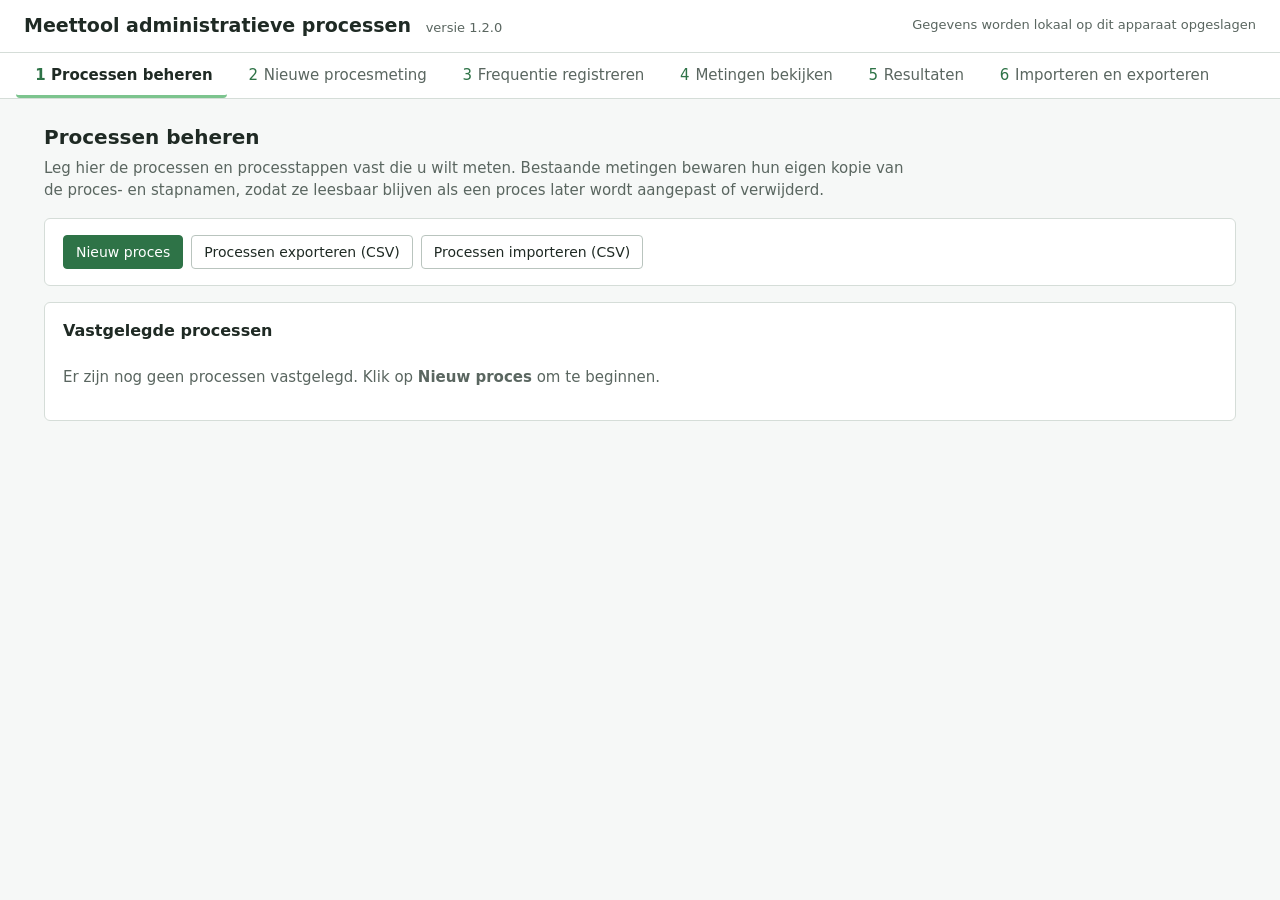
<file: Meettool (2).html>
<!DOCTYPE html>
<!--
  Meettool administratieve processen
  Versie: 1.2.0
  Gebouwd op: 2026-10-05

  Zelfstandig bestand: alle JavaScript en CSS staan hieronder in dit bestand.
  Er worden geen externe bronnen geladen en er worden geen gegevens verzonden.
  Gegevens worden uitsluitend lokaal in de browser opgeslagen (IndexedDB).
  De broncode staat in de map src/ en wordt met `node build.js` samengevoegd.
-->
<html lang="nl">
<head>
<meta charset="utf-8">
<meta name="viewport" content="width=device-width, initial-scale=1">
<meta http-equiv="Content-Security-Policy" content="default-src 'none'; script-src 'unsafe-inline'; style-src 'unsafe-inline'; img-src data: blob:; connect-src 'none'; form-action 'none'; base-uri 'none'">
<meta name="referrer" content="no-referrer">
<title>Meettool</title>
<style>
:root {
  --groen: #7cc48e;
  --groen-licht: #e8f5ec;
  --groen-zacht: #cfe9d6;
  --groen-donker: #2e7347;
  --tekst: #1f2a24;
  --tekst-zacht: #5a6660;
  --rand: #d5ddd8;
  --achtergrond: #f6f8f7;
  --wit: #ffffff;
  --berekend: #eef2f8;
  --berekend-rand: #7b8fae;
  --berekend-tekst: #34466a;
  --fout: #b3261e;
  --fout-licht: #fbeceb;
  --waarschuwing: #8a5a00;
  --waarschuwing-licht: #fff6e0;
  --demo: #6b3fa0;
  --demo-licht: #f3ecfb;
  --radius: 6px;
}

* { box-sizing: border-box; }

html, body {
  margin: 0;
  background: var(--achtergrond);
  color: var(--tekst);
  font-family: "Segoe UI", system-ui, -apple-system, Roboto, Arial, sans-serif;
  font-size: 15px;
  line-height: 1.45;
}

header.kop {
  background: var(--wit);
  border-bottom: 1px solid var(--rand);
  padding: 12px 24px;
  display: flex;
  align-items: center;
  justify-content: space-between;
  gap: 16px;
  flex-wrap: wrap;
}
header.kop h1 { font-size: 19px; margin: 0; font-weight: 600; }
header.kop h1 .versie { font-size: 13px; color: var(--tekst-zacht); font-weight: 400; margin-left: 8px; }
.opslagstatus { font-size: 13px; color: var(--tekst-zacht); }
.opslagstatus.fout { color: var(--fout); font-weight: 600; }

nav.tabs {
  background: var(--wit);
  border-bottom: 1px solid var(--rand);
  padding: 0 16px;
  display: flex;
  gap: 2px;
  flex-wrap: wrap;
  position: sticky;
  top: 0;
  z-index: 5;
}
nav.tabs button {
  background: none;
  border: none;
  border-bottom: 3px solid transparent;
  padding: 12px 14px 9px;
  font: inherit;
  color: var(--tekst-zacht);
  cursor: pointer;
}
nav.tabs button:hover { color: var(--tekst); background: var(--groen-licht); }
nav.tabs button.actief { color: var(--tekst); border-bottom-color: var(--groen); font-weight: 600; }
nav.tabs .nr { display: inline-block; min-width: 1.4em; color: var(--groen-donker); }

main { max-width: 1240px; margin: 0 auto; padding: 20px 24px 60px; }
section.tab[hidden] { display: none; }

h2 { font-size: 20px; margin: 4px 0 6px; font-weight: 600; }
h3 { font-size: 16px; margin: 0 0 10px; font-weight: 600; }
h4 { font-size: 14px; margin: 14px 0 6px; font-weight: 600; }
p.uitleg { color: var(--tekst-zacht); margin: 0 0 16px; max-width: 860px; }

.kaart {
  background: var(--wit);
  border: 1px solid var(--rand);
  border-radius: var(--radius);
  padding: 16px 18px;
  margin-bottom: 16px;
}

.demobalk {
  background: var(--demo-licht);
  color: var(--demo);
  border-bottom: 1px solid #d9c6ef;
  padding: 8px 24px;
  font-size: 14px;
  display: flex;
  align-items: center;
  gap: 12px;
  flex-wrap: wrap;
}
.demobalk[hidden] { display: none; }
.demolabel {
  display: inline-block;
  background: var(--demo-licht);
  color: var(--demo);
  border: 1px solid #d9c6ef;
  border-radius: 3px;
  font-size: 11px;
  padding: 0 5px;
  margin-left: 4px;
  font-weight: 600;
  vertical-align: middle;
}

/* Formulieren */
.velden {
  display: grid;
  grid-template-columns: repeat(auto-fill, minmax(220px, 1fr));
  gap: 12px 18px;
}
.veld { display: flex; flex-direction: column; gap: 4px; min-width: 0; }
.veld.breed { grid-column: 1 / -1; }
.veld label, .veld .label { font-size: 13px; font-weight: 600; color: var(--tekst); }
.veld .hint { font-size: 12px; color: var(--tekst-zacht); }
.verplicht::after { content: " *"; color: var(--fout); }

input[type="text"], input[type="date"], input[type="number"], select, textarea {
  font: inherit;
  padding: 6px 8px;
  border: 1px solid #b9c4be;
  border-radius: 4px;
  background: var(--wit);
  color: var(--tekst);
  min-width: 0;
  width: 100%;
}
textarea { min-height: 60px; resize: vertical; }
input:focus, select:focus, textarea:focus, button:focus-visible {
  outline: 2px solid var(--groen);
  outline-offset: 1px;
}
input[readonly] { background: #f1f3f2; color: var(--tekst-zacht); }
input.ongeldig, select.ongeldig, textarea.ongeldig { border-color: var(--fout); background: var(--fout-licht); }
.veldfout { color: var(--fout); font-size: 12px; }

.keuzes { display: flex; gap: 14px; flex-wrap: wrap; padding: 4px 0; }
.keuzes label { font-weight: 400; display: flex; gap: 5px; align-items: center; }

fieldset { border: none; padding: 0; margin: 0; }

button, .knop {
  font: inherit;
  font-size: 14px;
  padding: 6px 12px;
  border-radius: 4px;
  border: 1px solid #b9c4be;
  background: var(--wit);
  color: var(--tekst);
  cursor: pointer;
  white-space: nowrap;
}
button:hover { background: var(--groen-licht); }
button.primair { background: var(--groen-donker); border-color: var(--groen-donker); color: #fff; }
button.primair:hover { background: #255e3a; }
button.gevaar { color: var(--fout); border-color: #e0b4b0; }
button.gevaar:hover { background: var(--fout-licht); }
button.klein { padding: 2px 8px; font-size: 13px; }
button:disabled { opacity: .45; cursor: not-allowed; }
.knoppen { display: flex; gap: 8px; flex-wrap: wrap; align-items: center; margin-top: 14px; }

/* Tabellen */
.tabelhouder { overflow-x: auto; }
table { border-collapse: collapse; width: 100%; font-size: 14px; }
th, td { text-align: left; padding: 6px 8px; border-bottom: 1px solid #e5eae7; vertical-align: top; }
th { font-size: 13px; font-weight: 600; color: var(--tekst-zacht); background: #fafbfa; white-space: nowrap; }
td.getal, th.getal { text-align: right; font-variant-numeric: tabular-nums; }
tr.leeg td { color: var(--tekst-zacht); font-style: italic; }
td.acties { white-space: nowrap; text-align: right; }
td.acties button { margin-left: 4px; }
tr.subrij > td { background: #fafbfa; padding: 4px 8px 10px 36px; }
.onbekend { color: var(--tekst-zacht); font-style: italic; }

/* Stappentabel bij meting */
table.stappen td { vertical-align: middle; }
table.stappen input { padding: 4px 6px; }
table.stappen .tijd { width: 90px; }
table.stappen td.timer { white-space: nowrap; }
.timerweergave { font-variant-numeric: tabular-nums; font-size: 12px; color: var(--tekst-zacht); display: block; margin-bottom: 3px; }
.timerweergave.loopt { color: var(--groen-donker); font-weight: 600; }
.timerweergave.wacht { color: var(--waarschuwing); font-weight: 600; }
.timer button { padding: 2px 6px; font-size: 12px; margin: 1px 0; }
.bronlabel { font-size: 11px; color: var(--tekst-zacht); display: block; }
.verborgen-kolom .timer, .verborgen-kolom th.timer { display: none; }

/* Onderscheid ruwe invoer en berekening */
.ruw-kader { border-left: 4px solid var(--groen); padding-left: 12px; }
.berekend-kader {
  background: var(--berekend);
  border: 1px solid #d3dbe8;
  border-left: 4px solid var(--berekend-rand);
  border-radius: var(--radius);
  padding: 12px 14px;
  color: var(--berekend-tekst);
}
.etiket {
  display: inline-block;
  font-size: 11px;
  font-weight: 700;
  letter-spacing: .04em;
  text-transform: uppercase;
  padding: 1px 6px;
  border-radius: 3px;
  margin-bottom: 6px;
}
.etiket.ruw { background: var(--groen-licht); color: var(--groen-donker); border: 1px solid var(--groen-zacht); }
.etiket.berekend { background: #dfe6f2; color: var(--berekend-tekst); border: 1px solid #c4cfe2; }
td.berekend, th.berekend { background: var(--berekend); color: var(--berekend-tekst); }
.schatting { color: var(--waarschuwing); font-weight: 600; }

/* Meldingen */
.melding { padding: 10px 14px; border-radius: var(--radius); margin: 0 0 14px; font-size: 14px; }
.melding.info { background: var(--groen-licht); border: 1px solid var(--groen-zacht); }
.melding.neutraal { background: #f1f3f2; border: 1px solid var(--rand); }
.melding.waarschuwing { background: var(--waarschuwing-licht); border: 1px solid #f0d9a0; color: #5e4200; }
.melding.fout { background: var(--fout-licht); border: 1px solid #efc2bf; color: var(--fout); }
.melding ul { margin: 6px 0 0; padding-left: 20px; }

#meldingen {
  position: fixed;
  right: 18px;
  bottom: 18px;
  display: flex;
  flex-direction: column;
  gap: 8px;
  z-index: 50;
  max-width: 420px;
}
.toast {
  background: #24332b;
  color: #fff;
  padding: 10px 14px;
  border-radius: var(--radius);
  font-size: 14px;
  box-shadow: 0 4px 14px rgba(0,0,0,.18);
}
.toast.fout { background: var(--fout); }

/* Filters */
.filterbalk { display: flex; flex-wrap: wrap; gap: 10px 14px; align-items: flex-end; margin-bottom: 14px; }
.filterbalk .veld { width: 170px; }
.filterbalk .veld.zoek { width: 240px; }

.subtabs { display: flex; gap: 6px; margin-bottom: 14px; flex-wrap: wrap; }
.subtabs button.actief { background: var(--groen-zacht); border-color: var(--groen); font-weight: 600; }

/* Dashboard */
.tegels { display: grid; grid-template-columns: repeat(auto-fill, minmax(180px, 1fr)); gap: 12px; margin-bottom: 16px; }
.tegel {
  background: var(--berekend);
  border: 1px solid #d3dbe8;
  border-top: 3px solid var(--berekend-rand);
  border-radius: var(--radius);
  padding: 10px 12px;
}
.tegel .titel { font-size: 12px; color: var(--berekend-tekst); font-weight: 600; }
.tegel .waarde { font-size: 22px; font-weight: 600; color: var(--tekst); margin: 2px 0; font-variant-numeric: tabular-nums; }
.tegel .waarde.onbekend { font-size: 18px; }
.tegel .toelichting { font-size: 12px; color: var(--tekst-zacht); }
.formule { font-family: Consolas, "Courier New", monospace; font-size: 13px; background: #fff; border: 1px solid #d3dbe8; padding: 6px 8px; border-radius: 4px; margin: 6px 0; }

.grafiekhouder { background: #fff; border: 1px solid var(--rand); border-radius: var(--radius); padding: 8px; }
.grafiekhouder canvas { width: 100%; height: auto; display: block; }

.twee-kolommen { display: grid; grid-template-columns: 1fr 1fr; gap: 16px; }
@media (max-width: 900px) { .twee-kolommen { grid-template-columns: 1fr; } }

/* Dialoog */
dialog {
  border: none;
  border-radius: 8px;
  padding: 0;
  max-width: min(760px, 94vw);
  width: 100%;
  box-shadow: 0 10px 40px rgba(0,0,0,.25);
}
dialog::backdrop { background: rgba(20, 30, 25, .45); }
.dialoog-kop { padding: 14px 18px; border-bottom: 1px solid var(--rand); font-weight: 600; font-size: 16px; }
.dialoog-inhoud { padding: 14px 18px; max-height: 65vh; overflow: auto; }
.dialoog-knoppen { padding: 12px 18px; border-top: 1px solid var(--rand); display: flex; gap: 8px; justify-content: flex-end; flex-wrap: wrap; }

dl.gegevens { display: grid; grid-template-columns: 200px 1fr; gap: 4px 12px; margin: 0; font-size: 14px; }
dl.gegevens dt { color: var(--tekst-zacht); }
dl.gegevens dd { margin: 0; }

.klein { font-size: 13px; }
.zacht { color: var(--tekst-zacht); }
.mono { font-family: Consolas, "Courier New", monospace; font-size: 13px; }
td.mono { white-space: nowrap; }
.rechts { text-align: right; }
.mt { margin-top: 14px; }

tr.totaalrij > td { border-top: 2px solid var(--berekend-rand); }
tr.gekozen > td:first-child { box-shadow: inset 4px 0 0 var(--groen-donker); }

</style>
</head>
<body>
<header class="kop">
  <h1>Meettool administratieve processen <span class="versie" id="versieLabel"></span></h1>
  <div class="opslagstatus" id="opslagStatus">Gegevens laden…</div>
</header>

<div class="demobalk" id="demoBalk" hidden>
  <strong>Demogegevens geladen.</strong>
  <span>Een deel van de gegevens is fictief en uitsluitend bedoeld om de tool te verkennen. Deze gegevens zijn gemarkeerd met <span class="demolabel">DEMO</span>.</span>
  <button type="button" class="klein" data-actie="demo-verwijderen">Demogegevens verwijderen</button>
</div>

<nav class="tabs" id="tabs">
  <button type="button" data-tab="processen"><span class="nr">1</span>Processen beheren</button>
  <button type="button" data-tab="meting"><span class="nr">2</span>Nieuwe procesmeting</button>
  <button type="button" data-tab="frequentie"><span class="nr">3</span>Frequentie registreren</button>
  <button type="button" data-tab="overzicht"><span class="nr">4</span>Metingen bekijken</button>
  <button type="button" data-tab="resultaten"><span class="nr">5</span>Resultaten</button>
  <button type="button" data-tab="importexport"><span class="nr">6</span>Importeren en exporteren</button>
</nav>

<main>
  <!-- 1. Processen beheren -->
  <section class="tab" id="tab-processen" hidden>
    <h2>Processen beheren</h2>
    <p class="uitleg">Leg hier de processen en processtappen vast die u wilt meten. Bestaande metingen bewaren hun eigen kopie van de proces- en stapnamen, zodat ze leesbaar blijven als een proces later wordt aangepast of verwijderd.</p>
    <div class="kaart">
      <div class="knoppen" style="margin-top:0">
        <button type="button" class="primair" data-actie="proces-nieuw">Nieuw proces</button>
        <button type="button" data-actie="processen-csv-export">Processen exporteren (CSV)</button>
        <button type="button" data-actie="processen-csv-import">Processen importeren (CSV)</button>
        <input type="file" id="processenCsvBestand" accept=".csv,text/csv" hidden>
      </div>
    </div>
    <div class="kaart" id="procesEditor" hidden></div>
    <div class="kaart">
      <h3>Vastgelegde processen</h3>
      <div class="tabelhouder" id="processenLijst"></div>
    </div>
  </section>

  <!-- 2. Nieuwe procesmeting -->
  <section class="tab" id="tab-meting" hidden>
    <h2 id="metingTitel">Nieuwe procesmeting</h2>
    <p class="uitleg">Vul eerst de algemene gegevens in en daarna per processtap de tijden in minuten. Decimalen mogen met een komma of een punt (bijvoorbeeld 1,5). Laat een veld leeg als de waarde onbekend is: lege velden worden niet als nul geteld.</p>
    <div id="metingBewerkMelding"></div>
    <form id="metingFormulier" novalidate autocomplete="off">
      <div class="kaart ruw-kader">
        <span class="etiket ruw">Invoer</span>
        <h3>Algemene gegevens</h3>
        <div class="velden">
          <div class="veld">
            <label for="mMetingId">MetingID</label>
            <input type="text" id="mMetingId" readonly>
            <span class="hint">Wordt automatisch toegekend.</span>
          </div>
          <div class="veld">
            <label for="mDatum" class="verplicht">Datum</label>
            <input type="date" id="mDatum">
          </div>
          <div class="veld">
            <label for="mProces" class="verplicht">ProcesID</label>
            <select id="mProces"></select>
          </div>
          <div class="veld">
            <label for="mMedewerker">MedewerkerID</label>
            <input type="text" id="mMedewerker" placeholder="bijv. PZ01" maxlength="20">
            <span class="hint">Optioneel. Gebruik een anonieme code zoals PZ01, nooit een echte naam.</span>
          </div>
          <div class="veld">
            <span class="label verplicht">Casustype</span>
            <div class="keuzes" id="mCasustype">
              <label><input type="radio" name="casustype" value="Normaal"> Normaal</label>
              <label><input type="radio" name="casustype" value="Uitzondering"> Uitzondering</label>
            </div>
          </div>
          <div class="veld">
            <label for="mAantal" class="verplicht" id="mAantalLabel">Aantal uitvoeringen</label>
            <input type="text" id="mAantal" inputmode="decimal" placeholder="bijv. 1">
            <span class="hint" id="mAantalHint">Uitvoeringseenheid volgt uit het proces.</span>
          </div>
          <div class="veld">
            <label for="mOmvang" id="mOmvangLabel">Omvang</label>
            <input type="text" id="mOmvang" inputmode="decimal" placeholder="bijv. 7">
            <span class="hint" id="mOmvangHint">Positief getal. Leeg laten als onbekend.</span>
          </div>
          <div class="veld">
            <label for="mMeetwijze" class="verplicht">Meetwijze</label>
            <select id="mMeetwijze"></select>
          </div>
          <div class="veld breed">
            <label for="mToelichting">Algemene toelichting</label>
            <textarea id="mToelichting" placeholder="Optioneel"></textarea>
          </div>
        </div>
      </div>

      <div class="kaart ruw-kader">
        <span class="etiket ruw">Invoer</span>
        <div style="display:flex;justify-content:space-between;align-items:center;gap:12px;flex-wrap:wrap">
          <h3 style="margin:0">Processtappen</h3>
          <label class="klein"><input type="checkbox" id="mTimerTonen"> Timer tonen (optioneel hulpmiddel)</label>
        </div>
        <div id="mStappen" class="mt"></div>
      </div>

      <div class="berekend-kader" id="mBerekend"></div>

      <div id="mFouten" class="mt"></div>
      <div class="knoppen">
        <button type="submit" class="primair" id="mOpslaan">Meting opslaan</button>
        <button type="button" data-actie="meting-annuleren" id="mAnnuleren">Formulier leegmaken</button>
      </div>
    </form>
  </section>

  <!-- 3. Frequentie registreren -->
  <section class="tab" id="tab-frequentie" hidden>
    <h2 id="frequentieTitel">Frequentie registreren</h2>
    <p class="uitleg">Een frequentiemeting hoort bij een proces als geheel (niet bij een processtap). Leg vast hoe vaak het proces in een meetperiode is uitgevoerd en welk volume daarbij is verwerkt.</p>
    <div id="frequentieBewerkMelding"></div>
    <form id="frequentieFormulier" novalidate autocomplete="off">
      <div class="kaart ruw-kader">
        <span class="etiket ruw">Invoer</span>
        <div class="velden">
          <div class="veld">
            <label for="fId">FrequentieID</label>
            <input type="text" id="fId" readonly>
            <span class="hint">Wordt automatisch toegekend.</span>
          </div>
          <div class="veld">
            <label for="fProces" class="verplicht">ProcesID</label>
            <select id="fProces"></select>
          </div>
          <div class="veld">
            <label for="fPeriode" class="verplicht">Meetperiode</label>
            <input type="text" id="fPeriode" placeholder="bijv. maart 2026 of week 12">
          </div>
          <div class="veld">
            <label for="fAantal" id="fAantalLabel">Aantal uitvoeringen</label>
            <input type="text" id="fAantal" inputmode="decimal" placeholder="bijv. 120">
            <span class="hint" id="fAantalHint">Nodig voor de geschatte tijdsbelasting.</span>
          </div>
          <div class="veld">
            <label for="fVolume" id="fVolumeLabel">Totale omvang</label>
            <input type="text" id="fVolume" inputmode="decimal" placeholder="Leeg laten als onbekend">
            <span class="hint" id="fVolumeHint">Mag onbekend blijven.</span>
          </div>
          <div class="veld">
            <label for="fMeetwijze" class="verplicht">Meetwijze</label>
            <select id="fMeetwijze"></select>
          </div>
          <div class="veld breed">
            <label for="fBron">Bron of toelichting</label>
            <textarea id="fBron" placeholder="bijv. telling uit zaaksysteem, rapport X"></textarea>
          </div>
        </div>
      </div>
      <div id="fFouten"></div>
      <div class="knoppen">
        <button type="submit" class="primair">Frequentie opslaan</button>
        <button type="button" data-actie="frequentie-annuleren" id="fAnnuleren">Formulier leegmaken</button>
      </div>
    </form>
    <div class="kaart mt">
      <h3>Laatst geregistreerde frequenties</h3>
      <div class="tabelhouder" id="frequentieRecent"></div>
    </div>
  </section>

  <!-- 4. Metingen bekijken -->
  <section class="tab" id="tab-overzicht" hidden>
    <h2>Metingen bekijken</h2>
    <p class="uitleg">Alle opgeslagen invoer. Kolommen met een blauwgrijze achtergrond zijn <strong>automatisch berekend</strong>; alle overige kolommen tonen de <strong>ruwe invoer</strong>.</p>
    <div id="overzichtLegacy"></div>
    <div class="subtabs" id="overzichtSubtabs">
      <button type="button" data-subtab="procesmetingen" class="actief">Procesmetingen</button>
      <button type="button" data-subtab="stapmetingen">Stapmetingen</button>
      <button type="button" data-subtab="frequentiemetingen">Frequentiemetingen</button>
    </div>
    <div class="kaart">
      <div class="filterbalk" id="overzichtFilters">
        <div class="veld zoek"><label for="ozZoek">Zoeken</label><input type="text" id="ozZoek" placeholder="Zoek in alle kolommen"></div>
        <div class="veld"><label for="ozProces">Proces</label><select id="ozProces"></select></div>
        <div class="veld" data-filter="datum"><label for="ozVan">Datum vanaf</label><input type="date" id="ozVan"></div>
        <div class="veld" data-filter="datum"><label for="ozTot">Datum tot en met</label><input type="date" id="ozTot"></div>
        <div class="veld" data-filter="medewerker"><label for="ozMedewerker">Medewerker</label><select id="ozMedewerker"></select></div>
        <div class="veld" data-filter="casustype"><label for="ozCasustype">Casustype</label><select id="ozCasustype"></select></div>
        <div class="veld"><label for="ozMeetwijze">Meetwijze</label><select id="ozMeetwijze"></select></div>
        <div class="veld"><button type="button" data-actie="filters-wissen">Filters wissen</button></div>
      </div>
      <div id="overzichtTelling" class="klein zacht"></div>
      <div class="tabelhouder mt" id="overzichtTabel"></div>
    </div>
  </section>

  <!-- 5. Resultaten -->
  <section class="tab" id="tab-resultaten" hidden>
    <h2>Resultaten</h2>
    <p class="uitleg">Alle waarden op deze pagina zijn <strong>automatisch berekend</strong> uit de opgeslagen metingen. De mediaan is de belangrijkste uitkomst. Normale gevallen en uitzonderingen worden altijd afzonderlijk berekend.</p>
    <div class="kaart">
      <div class="filterbalk">
        <div class="veld" style="width:260px"><label for="rProces">Proces</label><select id="rProces"></select></div>
        <div class="veld" style="width:230px"><label for="rMeetwijze">Meetwijze</label><select id="rMeetwijze"></select></div>
        <div class="veld" style="width:200px"><label for="rMedewerker">Medewerker</label><select id="rMedewerker"></select></div>
        <div class="veld"><label for="rVan">Datum vanaf</label><input type="date" id="rVan"></div>
        <div class="veld"><label for="rTot">Datum tot en met</label><input type="date" id="rTot"></div>
      </div>
    </div>
    <div id="resultatenInhoud"></div>
  </section>

  <!-- 6. Importeren en exporteren -->
  <section class="tab" id="tab-importexport" hidden>
    <h2>Importeren en exporteren</h2>
    <p class="uitleg">Alle gegevens staan uitsluitend lokaal in deze browser op dit apparaat. Maak regelmatig een JSON-back-up: als de browsergegevens worden gewist, zijn de metingen anders verloren.</p>

    <div class="twee-kolommen">
      <div class="kaart">
        <h3>Excel-export</h3>
        <p class="klein zacht">Werkmap met de tabbladen Resultaten, Per medewerker, Procesmetingen, Stapmetingen, Frequentie en Methode. De resultaten worden berekend met de filters die nu op de pagina Resultaten zijn ingesteld (meetwijze, medewerker en datum); het tabblad Per medewerker toont altijd alle medewerkers.</p>
        <div id="exportFilterInfo" class="klein"></div>
        <div class="knoppen"><button type="button" class="primair" data-actie="excel-export">Excel-bestand downloaden</button></div>
      </div>
      <div class="kaart">
        <h3>CSV-export</h3>
        <p class="klein zacht">Puntkomma-gescheiden, met decimale komma (geschikt voor Nederlandstalige Excel). Bevat alleen oorspronkelijke invoer.</p>
        <div class="knoppen">
          <button type="button" data-actie="csv-procesmetingen">Procesmetingen (CSV)</button>
          <button type="button" data-actie="csv-stapmetingen">Stapmetingen (CSV)</button>
          <button type="button" data-actie="csv-frequentie">Frequentiemetingen (CSV)</button>
        </div>
      </div>
      <div class="kaart">
        <h3>Back-up</h3>
        <p class="klein zacht">Een JSON-back-up bevat alle processen, processtappen, procesmetingen, stapmetingen, frequentiemetingen en het versienummer van de tool.</p>
        <div class="knoppen">
          <button type="button" class="primair" data-actie="backup-download">Back-up downloaden (JSON)</button>
          <button type="button" data-actie="backup-import">Back-up importeren (JSON)</button>
          <input type="file" id="backupBestand" accept=".json,application/json" hidden>
        </div>
      </div>
      <div class="kaart">
        <h3>Demogegevens</h3>
        <p class="klein zacht">Laad fictieve voorbeeldgegevens om de tool te verkennen. Demogegevens worden nooit automatisch geladen en zijn overal gemarkeerd met <span class="demolabel">DEMO</span>. Bij een export met demogegevens verschijnt eerst een waarschuwing.</p>
        <div class="knoppen">
          <button type="button" data-actie="demo-laden">Demogegevens laden</button>
          <button type="button" data-actie="demo-verwijderen">Demogegevens verwijderen</button>
        </div>
      </div>
    </div>

    <div class="kaart">
      <h3>Opslag op dit apparaat</h3>
      <div id="opslagInfo" class="klein"></div>
      <div class="knoppen">
        <button type="button" class="gevaar" data-actie="alles-wissen">Alle gegevens wissen</button>
      </div>
    </div>
  </section>
</main>


<dialog id="dialoog">
  <div class="dialoog-kop" id="dialoogKop"></div>
  <div class="dialoog-inhoud" id="dialoogInhoud"></div>
  <div class="dialoog-knoppen" id="dialoogKnoppen"></div>
</dialog>

<div id="meldingen" aria-live="polite"></div>

<script>
(function () {
'use strict';
// ===== versie.js =====
// Versienummer van de meettool. Wordt opgenomen in exports en back-ups.
const VERSIE = '1.2.0';
const BACKUP_FORMAAT = 'meettool-backup';

const CASUSTYPEN = ['Normaal', 'Uitzondering'];
const MEETWIJZEN_METING = ['Gemeten', 'Geschat door medewerker', 'Uit systeemgegevens'];
const MEETWIJZEN_FREQUENTIE = ['Geteld', 'Uit systeemgegevens', 'Geschat door medewerker'];

// Groepering van meetwijzen voor het filteren van resultaten.
// Iedere meetwijze valt in precies één groep, zodat groepen nooit ongemerkt worden gemengd.
const MEETWIJZE_GROEPEN = [
  { code: 'gemeten', label: 'Gemeten', meting: 'Gemeten', frequentie: 'Geteld' },
  { code: 'geschat', label: 'Geschat door medewerker', meting: 'Geschat door medewerker', frequentie: 'Geschat door medewerker' },
  { code: 'systeem', label: 'Uit systeemgegevens', meting: 'Uit systeemgegevens', frequentie: 'Uit systeemgegevens' },
];

// ===== hulpfuncties.js =====
// ---------- Algemene hulpfuncties ----------

const ONBEKEND = 'Onbekend';

/** Escapet tekst voor veilig gebruik in HTML. */
function esc(waarde) {
  if (waarde === null || waarde === undefined) return '';
  return String(waarde)
    .replace(/&/g, '&amp;')
    .replace(/</g, '&lt;')
    .replace(/>/g, '&gt;')
    .replace(/"/g, '&quot;')
    .replace(/'/g, '&#39;');
}

function isGetal(n) {
  return typeof n === 'number' && Number.isFinite(n);
}

/**
 * Leest een getal uit gebruikersinvoer. Accepteert komma en punt als decimaalteken.
 * Geeft { leeg: true, waarde: null } bij lege invoer, { waarde } bij een geldig getal
 * en { fout } bij ongeldige invoer. Lege invoer wordt nooit als nul geïnterpreteerd.
 */
function leesGetal(invoer) {
  if (invoer === null || invoer === undefined) return { leeg: true, waarde: null };
  if (typeof invoer === 'number') {
    return Number.isFinite(invoer) ? { waarde: invoer } : { fout: 'Ongeldig getal.' };
  }
  const tekst = String(invoer).trim().replace(/\s+/g, '');
  if (tekst === '') return { leeg: true, waarde: null };
  if (!/^[-+]?(\d+([.,]\d*)?|[.,]\d+)$/.test(tekst)) {
    return { fout: 'Vul een getal in, bijvoorbeeld 1,5 (gebruik geen duizendtalscheiding).' };
  }
  // "1.450" of "12.500" is dubbelzinnig: decimaalpunt of duizendtalscheiding? Niet gokken, maar laten verduidelijken.
  if (/^[-+]?[1-9]\d{0,2}\.\d{3}$/.test(tekst)) {
    const [heel, deel] = tekst.replace(/^[-+]/, '').split('.');
    return { fout: `"${tekst}" is dubbelzinnig. Bedoelt u ${heel}${deel}? Typ dan ${heel}${deel} zonder punt. Bedoelt u een decimaal getal? Typ dan ${heel},${deel}.` };
  }
  const n = Number(tekst.replace(',', '.'));
  if (!Number.isFinite(n)) return { fout: 'Ongeldig getal.' };
  return { waarde: n };
}

/** Rondt alleen voor weergave af. Ontbrekende waarden worden als 'Onbekend' getoond. */
function fmtGetal(n, decimalen = 2) {
  if (!isGetal(n)) return ONBEKEND;
  const negatief = n < 0;
  const [heel, deel] = Math.abs(n).toFixed(decimalen).split('.');
  const heelMetPunten = heel.replace(/\B(?=(\d{3})+(?!\d))/g, '.');
  const uit = deel ? `${heelMetPunten},${deel}` : heelMetPunten;
  return (negatief && Number(Math.abs(n).toFixed(decimalen)) !== 0 ? '-' : '') + uit;
}

/** Zet een getal om naar invoertekst met komma, zonder af te ronden. */
function naarInvoer(n) {
  if (!isGetal(n)) return '';
  return String(n).replace('.', ',');
}

/** HTML-weergave van een getal: 'Onbekend' cursief bij ontbrekende waarde. */
function htmlGetal(n, decimalen = 2, achtervoegsel = '') {
  if (!isGetal(n)) return `<span class="onbekend">${ONBEKEND}</span>`;
  return esc(fmtGetal(n, decimalen) + achtervoegsel);
}

function htmlTekst(t) {
  if (t === null || t === undefined || String(t).trim() === '') return `<span class="onbekend">${ONBEKEND}</span>`;
  return esc(t);
}

function fmtDatum(iso) {
  if (!iso || !/^\d{4}-\d{2}-\d{2}$/.test(iso)) return iso ? String(iso) : ONBEKEND;
  const [j, m, d] = iso.split('-');
  return `${d}-${m}-${j}`;
}

function fmtTijdstip(iso) {
  if (!iso) return ONBEKEND;
  const d = new Date(iso);
  if (isNaN(d)) return String(iso);
  const p = (x) => String(x).padStart(2, '0');
  return `${p(d.getDate())}-${p(d.getMonth() + 1)}-${d.getFullYear()} ${p(d.getHours())}:${p(d.getMinutes())}`;
}

function vandaagIso() {
  const d = new Date();
  const p = (x) => String(x).padStart(2, '0');
  return `${d.getFullYear()}-${p(d.getMonth() + 1)}-${p(d.getDate())}`;
}

function nuIso() {
  return new Date().toISOString();
}

function isGeldigeDatum(iso) {
  if (typeof iso !== 'string' || !/^\d{4}-\d{2}-\d{2}$/.test(iso)) return false;
  // Volledig in UTC controleren: lokale middernacht valt in UTC+1/+2 op de vorige dag.
  const [j, m, d] = iso.split('-').map(Number);
  const datum = new Date(Date.UTC(j, m - 1, d));
  return datum.getUTCFullYear() === j && datum.getUTCMonth() === m - 1 && datum.getUTCDate() === d;
}

function bestandsdatum() {
  const d = new Date();
  const p = (x) => String(x).padStart(2, '0');
  return `${d.getFullYear()}-${p(d.getMonth() + 1)}-${p(d.getDate())}_${p(d.getHours())}${p(d.getMinutes())}`;
}

// ---------- Statistiek ----------

/** Som met compensatie (Neumaier) om afrondingsfouten bij decimalen te beperken. */
function som(waarden) {
  let totaal = 0;
  let correctie = 0;
  for (const w of waarden) {
    const t = totaal + w;
    if (Math.abs(totaal) >= Math.abs(w)) correctie += (totaal - t) + w;
    else correctie += (w - t) + totaal;
    totaal = t;
  }
  return totaal + correctie;
}

function gemiddelde(waarden) {
  return waarden.length ? som(waarden) / waarden.length : null;
}

/** Mediaan: middelste waarde; bij een even aantal het gemiddelde van de twee middelste. */
function mediaan(waarden) {
  if (!waarden.length) return null;
  const s = [...waarden].sort((a, b) => a - b);
  const m = Math.floor(s.length / 2);
  return s.length % 2 ? s[m] : (s[m - 1] + s[m]) / 2;
}

/**
 * Beschrijvende statistiek over een lijst { metingId, waarde }.
 * Alleen waarden die echt bekend zijn, worden meegenomen.
 */
function beschrijf(items) {
  const geldig = items.filter((i) => isGetal(i.waarde));
  const w = geldig.map((i) => i.waarde);
  return {
    n: w.length,
    gemiddelde: gemiddelde(w),
    mediaan: mediaan(w),
    minimum: w.length ? Math.min(...w) : null,
    maximum: w.length ? Math.max(...w) : null,
    metingIds: geldig.map((i) => i.metingId),
    items: geldig,
  };
}

// ---------- CSV ----------

function csvVeld(waarde) {
  if (waarde === null || waarde === undefined) return '';
  let t = typeof waarde === 'number' ? naarInvoer(waarde) : String(waarde);
  if (/[";\r\n]/.test(t) || /^\s|\s$/.test(t)) t = '"' + t.replace(/"/g, '""') + '"';
  return t;
}

/** Bouwt CSV met puntkomma als scheidingsteken en komma als decimaalteken (Nederlandse Excel). */
function maakCsv(koppen, rijen, voorregels = []) {
  const regels = [...voorregels.map((r) => csvVeld(r)), koppen.map(csvVeld).join(';')];
  for (const r of rijen) regels.push(r.map(csvVeld).join(';'));
  return '﻿' + regels.join('\r\n') + '\r\n';
}

/** Leest CSV; herkent puntkomma, komma of tab als scheidingsteken. */
function leesCsv(tekst) {
  tekst = tekst.replace(/^﻿/, '');
  const eersteRegel = tekst.split(/\r?\n/)[0] || '';
  const tellen = (c) => eersteRegel.split(c).length - 1;
  const kandidaten = [';', ',', '\t'];
  const scheiding = kandidaten.reduce((best, c) => (tellen(c) > tellen(best) ? c : best), ';');
  const rijen = [];
  let rij = [];
  let veld = '';
  let tussenAanhalingstekens = false;
  for (let i = 0; i < tekst.length; i++) {
    const c = tekst[i];
    if (tussenAanhalingstekens) {
      if (c === '"') {
        if (tekst[i + 1] === '"') { veld += '"'; i++; } else tussenAanhalingstekens = false;
      } else veld += c;
    } else if (c === '"') tussenAanhalingstekens = true;
    else if (c === scheiding) { rij.push(veld); veld = ''; }
    else if (c === '\n' || c === '\r') {
      if (c === '\r' && tekst[i + 1] === '\n') i++;
      rij.push(veld); veld = '';
      if (rij.some((v) => v.trim() !== '')) rijen.push(rij);
      rij = [];
    } else veld += c;
  }
  rij.push(veld);
  if (rij.some((v) => v.trim() !== '')) rijen.push(rij);
  return rijen;
}

// ---------- Bestanden ----------

function downloadBlob(blob, bestandsnaam) {
  const url = URL.createObjectURL(blob);
  const a = document.createElement('a');
  a.href = url;
  a.download = bestandsnaam;
  document.body.appendChild(a);
  a.click();
  a.remove();
  setTimeout(() => URL.revokeObjectURL(url), 4000);
}

function downloadTekst(tekst, bestandsnaam, type) {
  downloadBlob(new Blob([tekst], { type }), bestandsnaam);
}

function leesBestandAlsTekst(bestand) {
  return new Promise((resolve, reject) => {
    const lezer = new FileReader();
    lezer.onload = () => resolve(String(lezer.result));
    lezer.onerror = () => reject(new Error('Het bestand kon niet worden gelezen.'));
    lezer.readAsText(bestand, 'utf-8');
  });
}

function vergelijkTekst(a, b) {
  return String(a).localeCompare(String(b), 'nl', { numeric: true });
}

function uniek(lijst) {
  return [...new Set(lijst)];
}

/** Toont gehele getallen zonder decimalen en overige getallen met twee decimalen. */
function fmtAantal(n) {
  return isGetal(n) && Number.isInteger(n) ? fmtGetal(n, 0) : fmtGetal(n, 2);
}

function htmlAantal(n, achtervoegsel = '') {
  if (!isGetal(n)) return `<span class="onbekend">${ONBEKEND}</span>`;
  return esc(fmtAantal(n) + achtervoegsel);
}

// ===== opslag.js =====
// ---------- Lokale opslag (IndexedDB, met localStorage als terugvaloptie) ----------

const Opslag = {
  DB_NAAM: 'meettool-administratieve-processen',
  STORE: 'gegevens',
  SLEUTEL: 'staat',
  db: null,
  modus: 'geen', // 'indexeddb' | 'localstorage' | 'geen'
  laatsteOpslag: null,
  wachtrij: Promise.resolve(),
  bezig: 0, // aantal opslagacties dat nog niet is afgerond

  async open() {
    try {
      if (!window.indexedDB) throw new Error('IndexedDB niet beschikbaar');
      this.db = await new Promise((resolve, reject) => {
        const verzoek = indexedDB.open(this.DB_NAAM, 1);
        verzoek.onupgradeneeded = () => {
          if (!verzoek.result.objectStoreNames.contains(this.STORE)) verzoek.result.createObjectStore(this.STORE);
        };
        verzoek.onsuccess = () => resolve(verzoek.result);
        verzoek.onerror = () => reject(verzoek.error);
        verzoek.onblocked = () => reject(new Error('Database geblokkeerd'));
      });
      this.modus = 'indexeddb';
    } catch (e) {
      try {
        const test = '__meettool_test__';
        localStorage.setItem(test, '1');
        localStorage.removeItem(test);
        this.modus = 'localstorage';
      } catch (e2) {
        this.modus = 'geen';
      }
    }
    try {
      if (navigator.storage && navigator.storage.persist) await navigator.storage.persist();
    } catch (e) { /* niet kritiek */ }
    return this.modus;
  },

  async laad() {
    if (this.modus === 'indexeddb') {
      return new Promise((resolve, reject) => {
        const tx = this.db.transaction(this.STORE, 'readonly');
        const verzoek = tx.objectStore(this.STORE).get(this.SLEUTEL);
        verzoek.onsuccess = () => resolve(verzoek.result ? JSON.parse(verzoek.result) : null);
        verzoek.onerror = () => reject(verzoek.error);
      });
    }
    if (this.modus === 'localstorage') {
      const t = localStorage.getItem(this.DB_NAAM);
      return t ? JSON.parse(t) : null;
    }
    return null;
  },

  /** Slaat de volledige staat op. Opslagacties worden na elkaar uitgevoerd. */
  bewaar(staat) {
    const tekst = JSON.stringify(staat);
    this.bezig++;
    this.wachtrij = this.wachtrij.then(() => this._schrijf(tekst)).then(
      () => { this.bezig--; this.laatsteOpslag = new Date(); return true; },
      (fout) => { this.bezig--; console.error(fout); throw fout; }
    );
    return this.wachtrij.catch((fout) => { this.wachtrij = Promise.resolve(); throw fout; });
  },

  _schrijf(tekst) {
    if (this.modus === 'indexeddb') {
      return new Promise((resolve, reject) => {
        const tx = this.db.transaction(this.STORE, 'readwrite');
        tx.objectStore(this.STORE).put(tekst, this.SLEUTEL);
        tx.oncomplete = () => resolve();
        tx.onerror = () => reject(tx.error);
        tx.onabort = () => reject(tx.error || new Error('Opslaan afgebroken'));
      });
    }
    if (this.modus === 'localstorage') {
      localStorage.setItem(this.DB_NAAM, tekst);
      return Promise.resolve();
    }
    return Promise.reject(new Error('Er is geen lokale opslag beschikbaar in deze browser.'));
  },
};

// ===== model.js =====
// ---------- Datamodel ----------
//
// De staat bestaat uitsluitend uit ruwe invoer en automatisch vastgelegde
// identificatievelden. Berekende waarden worden nooit opgeslagen; ze worden
// telkens opnieuw afgeleid in berekeningen.js.
//
// Ieder proces heeft twee eenheden (elk in enkelvoud en meervoud):
// - uitvoeringseenheid: wat één uitvoering is (bijv. dossier);
// - omvangseenheid: waarin de omvang wordt uitgedrukt (bijv. dienstperiode).
// EENHEID_VELDEN = uitvoeringseenheid, uitvoeringseenheidMeervoud, omvangseenheid, omvangseenheidMeervoud
//
// processen:          { procesId, naam, ...EENHEID_VELDEN, demo, aangemaakt, gewijzigd }
// processtappen:      { stapId, procesId, volgorde, naam, demo }
// procesmetingen:     { metingId, datum, procesId, procesnaam, medewerkerId, casustype,
//                       aantalUitvoeringen, aantalUitvoeringenHerkomst, omvang, ...EENHEID_VELDEN,
//                       meetwijze, toelichting, demo, aangemaakt, gewijzigd }
// stapmetingen:       { metingId, stapId, volgorde, stapnaam, actieveTijd, wachttijd,
//                       redenWachttijd, opmerking, tijdvastlegging, demo }
// frequentiemetingen: { frequentieId, procesId, meetperiode, aantalUitvoeringen, totaalVolume,
//                       ...EENHEID_VELDEN, meetwijze, bron, demo, aangemaakt, gewijzigd }
//
// procesnaam, stapnaam en de eenheden bij een meting zijn een kopie op het moment van
// meten, zodat metingen leesbaar blijven als een proces later wordt gewijzigd of verwijderd.
// Ontbrekende getallen worden als null opgeslagen, nooit als 0.
// Metingen uit schemaversie 1 hebben geen veld aantalUitvoeringen (de sleutel ontbreekt);
// dit wordt nooit automatisch ingevuld, alleen na expliciete bevestiging door de gebruiker.

let staat = legeStaat();

function legeStaat() {
  return {
    schemaversie: 2,
    processen: [],
    processtappen: [],
    procesmetingen: [],
    stapmetingen: [],
    frequentiemetingen: [],
    volgnummers: { meting: {}, frequentie: {} },
  };
}

function normaliseerStaat(s) {
  const n = legeStaat();
  if (!s || typeof s !== 'object') return n;
  for (const k of ['processen', 'processtappen', 'procesmetingen', 'stapmetingen', 'frequentiemetingen']) {
    n[k] = Array.isArray(s[k]) ? s[k] : [];
  }
  // Schemaversie 1 -> 2: het enkele veld 'eenheid' was de eenheid van de omvang.
  // Alleen de veldnaam verandert; de waarde blijft gelijk.
  n.processen = n.processen.map(migreerEenheidVelden);
  n.procesmetingen = n.procesmetingen.map(migreerEenheidVelden);
  n.frequentiemetingen = n.frequentiemetingen.map(migreerEenheidVelden);
  if (s.volgnummers && typeof s.volgnummers === 'object') {
    n.volgnummers.meting = { ...(s.volgnummers.meting || {}) };
    n.volgnummers.frequentie = { ...(s.volgnummers.frequentie || {}) };
  }
  return n;
}

const EENHEID_VELDEN = ['uitvoeringseenheid', 'uitvoeringseenheidMeervoud', 'omvangseenheid', 'omvangseenheidMeervoud'];

function migreerEenheidVelden(record) {
  if (!record || typeof record !== 'object') return record;
  const r = { ...record };
  if ('eenheid' in r) {
    const e = typeof r.eenheid === 'string' ? r.eenheid : '';
    if (r.omvangseenheid === undefined) r.omvangseenheid = e;
    if (r.omvangseenheidMeervoud === undefined) r.omvangseenheidMeervoud = e;
    delete r.eenheid;
  }
  for (const k of EENHEID_VELDEN) if (typeof r[k] !== 'string') r[k] = '';
  return r;
}

/**
 * Eenheden voor weergave bij een meting of frequentie: eerst de vastgelegde kopie,
 * anders die van het (huidige) proces, anders een algemene omschrijving.
 */
function eenhedenVan(record, procesId) {
  const p = zoekProces(procesId || (record && record.procesId));
  const kies = (veld, standaard) => (record && record[veld]) || (p && p[veld]) || standaard;
  return {
    uitvoeringseenheid: kies('uitvoeringseenheid', 'uitvoering'),
    uitvoeringseenheidMeervoud: kies('uitvoeringseenheidMeervoud', 'uitvoeringen'),
    omvangseenheid: kies('omvangseenheid', 'omvangseenheid'),
    omvangseenheidMeervoud: kies('omvangseenheidMeervoud', 'omvangseenheden'),
  };
}

function eenhedenKopie(procesId) {
  const p = zoekProces(procesId);
  const r = {};
  for (const k of EENHEID_VELDEN) r[k] = p ? p[k] || '' : '';
  return r;
}

/** Metingen uit een eerdere versie waarbij het aantal uitvoeringen nooit is vastgelegd. */
function metingenZonderAantalUitvoeringen() {
  return staat.procesmetingen.filter((m) => !('aantalUitvoeringen' in m));
}

/** Vult op verzoek van de gebruiker aantal uitvoeringen = 1 in voor metingen uit versie 1.0.x, met herkomst. */
function vulAantalUitvoeringenAan(metingIds) {
  const tijd = nuIso();
  const herkomst = `Aangevuld met 1 na overgang naar versie ${VERSIE} (definitie in versie 1.0: één procesmeting = één uitvoering); bevestigd door gebruiker op ${fmtTijdstip(tijd)}`;
  for (const m of staat.procesmetingen) {
    if (metingIds.includes(m.metingId) && !('aantalUitvoeringen' in m)) {
      m.aantalUitvoeringen = 1;
      m.aantalUitvoeringenHerkomst = herkomst;
      m.gewijzigd = tijd;
    }
  }
}

const ID_PATROON = /^[A-Za-z0-9][A-Za-z0-9_-]{0,39}$/;

// ---------- Opzoeken ----------

function zoekProces(procesId) {
  return staat.processen.find((p) => p.procesId === procesId) || null;
}

function stappenVanProces(procesId) {
  return staat.processtappen
    .filter((s) => s.procesId === procesId)
    .sort((a, b) => a.volgorde - b.volgorde || vergelijkTekst(a.stapId, b.stapId));
}

function zoekMeting(metingId) {
  return staat.procesmetingen.find((m) => m.metingId === metingId) || null;
}

function stapmetingenVan(metingId) {
  return staat.stapmetingen
    .filter((s) => s.metingId === metingId)
    .sort((a, b) => a.volgorde - b.volgorde || vergelijkTekst(a.stapId, b.stapId));
}

function zoekFrequentie(frequentieId) {
  return staat.frequentiemetingen.find((f) => f.frequentieId === frequentieId) || null;
}

function frequentiesVanProces(procesId) {
  return staat.frequentiemetingen
    .filter((f) => f.procesId === procesId)
    .sort((a, b) => vergelijkTekst(b.frequentieId, a.frequentieId));
}

/** Naam van een proces; valt terug op de naam die bij een meting is vastgelegd. */
function procesNaam(procesId) {
  const p = zoekProces(procesId);
  if (p) return p.naam;
  const m = staat.procesmetingen.find((x) => x.procesId === procesId && x.procesnaam);
  return m ? m.procesnaam : '';
}

function procesLabel(procesId) {
  const p = zoekProces(procesId);
  const naam = procesNaam(procesId);
  return `${procesId}${naam ? ' – ' + naam : ''}${p ? '' : ' (verwijderd proces)'}`;
}

/** Alle ProcesID's die voorkomen in processen of in metingen (ook van verwijderde processen). */
function alleProcesIds() {
  return uniek([
    ...staat.processen.map((p) => p.procesId),
    ...staat.procesmetingen.map((m) => m.procesId),
    ...staat.frequentiemetingen.map((f) => f.procesId),
  ]).sort(vergelijkTekst);
}

function bevatDemo() {
  return ['processen', 'processtappen', 'procesmetingen', 'stapmetingen', 'frequentiemetingen']
    .some((k) => staat[k].some((r) => r.demo));
}

// ---------- Identificatiecodes ----------

function volgnummerUitId(id, prefix) {
  if (!id || !id.startsWith(prefix)) return 0;
  const rest = id.slice(prefix.length);
  return /^\d+$/.test(rest) ? Number(rest) : 0;
}

function volgendeId(soort, procesId) {
  const prefix = soort === 'meting' ? `M-${procesId}-` : `F-${procesId}-`;
  const lijst = soort === 'meting' ? staat.procesmetingen.map((m) => m.metingId) : staat.frequentiemetingen.map((f) => f.frequentieId);
  const hoogsteBestaand = Math.max(0, ...lijst.map((id) => volgnummerUitId(id, prefix)));
  const teller = staat.volgnummers[soort][procesId] || 0;
  const volgende = Math.max(hoogsteBestaand, teller) + 1;
  return { id: prefix + String(volgende).padStart(3, '0'), nummer: volgende };
}

function registreerVolgnummer(soort, procesId, id) {
  const prefix = soort === 'meting' ? `M-${procesId}-` : `F-${procesId}-`;
  const nr = volgnummerUitId(id, prefix);
  if (nr > (staat.volgnummers[soort][procesId] || 0)) staat.volgnummers[soort][procesId] = nr;
}

// ---------- Processen ----------

/**
 * Controleert een proces met stappen. invoer: { procesId, naam, eenheid, stappen: [{stapId, volgorde, naam, bestaand}] }
 * origineelId: het ProcesID bij bewerken, anders null.
 */
function valideerProces(invoer, origineelId) {
  const fouten = [];
  const id = (invoer.procesId || '').trim();
  if (!id) fouten.push('Vul een ProcesID in.');
  else if (!ID_PATROON.test(id)) fouten.push('Een ProcesID mag alleen letters, cijfers, - en _ bevatten (geen spaties), bijvoorbeeld PR24.');
  else if (id !== origineelId && zoekProces(id)) fouten.push(`ProcesID ${id} bestaat al. Kies een andere code.`);
  if (!(invoer.naam || '').trim()) fouten.push('Vul een procesnaam in.');
  const eenheidLabels = {
    uitvoeringseenheid: 'uitvoeringseenheid (enkelvoud), bijvoorbeeld dossier',
    uitvoeringseenheidMeervoud: 'uitvoeringseenheid (meervoud), bijvoorbeeld dossiers',
    omvangseenheid: 'omvangseenheid (enkelvoud), bijvoorbeeld dienstperiode',
    omvangseenheidMeervoud: 'omvangseenheid (meervoud), bijvoorbeeld dienstperioden',
  };
  for (const k of EENHEID_VELDEN) if (!(invoer[k] || '').trim()) fouten.push(`Vul de ${eenheidLabels[k]} in.`);
  const stappen = invoer.stappen || [];
  if (stappen.length === 0) fouten.push('Een proces moet minimaal één processtap hebben.');
  const gezien = new Set();
  const volgordes = new Set();
  stappen.forEach((s, i) => {
    const nr = i + 1;
    const sid = (s.stapId || '').trim();
    if (!sid) fouten.push(`Stap ${nr}: vul een StapID in.`);
    else if (!ID_PATROON.test(sid)) fouten.push(`Stap ${nr}: StapID ${sid} mag alleen letters, cijfers, - en _ bevatten.`);
    else if (gezien.has(sid)) fouten.push(`StapID ${sid} komt meer dan één keer voor.`);
    else {
      const elders = staat.processtappen.find((x) => x.stapId === sid && x.procesId !== origineelId);
      if (elders) fouten.push(`StapID ${sid} wordt al gebruikt bij proces ${elders.procesId}.`);
    }
    gezien.add(sid);
    if (!(s.naam || '').trim()) fouten.push(`Stap ${nr}${sid ? ' (' + sid + ')' : ''}: vul de naam van de processtap in.`);
    const v = leesGetal(s.volgorde);
    if (v.fout || v.leeg || !Number.isInteger(v.waarde) || v.waarde < 1) fouten.push(`Stap ${nr}${sid ? ' (' + sid + ')' : ''}: volgorde moet een geheel getal van 1 of hoger zijn.`);
    else if (volgordes.has(v.waarde)) fouten.push(`Volgorde ${v.waarde} komt meer dan één keer voor.`);
    else volgordes.add(v.waarde);
  });
  return fouten;
}

function bewaarProces(invoer, origineelId) {
  const procesId = invoer.procesId.trim();
  const bestaand = origineelId ? zoekProces(origineelId) : null;
  const proces = {
    procesId,
    naam: invoer.naam.trim(),
    uitvoeringseenheid: invoer.uitvoeringseenheid.trim(),
    uitvoeringseenheidMeervoud: invoer.uitvoeringseenheidMeervoud.trim(),
    omvangseenheid: invoer.omvangseenheid.trim(),
    omvangseenheidMeervoud: invoer.omvangseenheidMeervoud.trim(),
    demo: bestaand ? !!bestaand.demo : false,
    aangemaakt: bestaand ? bestaand.aangemaakt : nuIso(),
    gewijzigd: nuIso(),
  };
  staat.processen = staat.processen.filter((p) => p.procesId !== origineelId);
  staat.processen.push(proces);
  staat.processtappen = staat.processtappen.filter((s) => s.procesId !== origineelId);
  for (const s of invoer.stappen) {
    staat.processtappen.push({
      stapId: s.stapId.trim(),
      procesId,
      volgorde: leesGetal(s.volgorde).waarde,
      naam: s.naam.trim(),
      demo: proces.demo,
    });
  }
  staat.processen.sort((a, b) => vergelijkTekst(a.procesId, b.procesId));
  return proces;
}

/** Verwijdert een proces en de stapdefinities. Metingen blijven bestaan met hun vastgelegde namen. */
function verwijderProces(procesId) {
  staat.processen = staat.processen.filter((p) => p.procesId !== procesId);
  staat.processtappen = staat.processtappen.filter((s) => s.procesId !== procesId);
}

// ---------- Procesmetingen ----------

/**
 * Controleert een procesmeting. Geeft { fouten, waarschuwingen }.
 * Fouten blokkeren het opslaan; waarschuwingen vragen om bevestiging.
 */
function valideerMeting(meting, stapmetingen, origineelId) {
  const fouten = [];
  const waarschuwingen = [];
  if (!meting.metingId) fouten.push('MetingID ontbreekt.');
  else if (meting.metingId !== origineelId && zoekMeting(meting.metingId)) fouten.push(`MetingID ${meting.metingId} bestaat al. Dubbele MetingID's zijn niet toegestaan.`);
  if (!meting.procesId) fouten.push('Kies een proces.');
  if (!meting.datum) fouten.push('Vul een datum in.');
  else if (!isGeldigeDatum(meting.datum)) fouten.push('De datum is ongeldig.');
  if (!CASUSTYPEN.includes(meting.casustype)) fouten.push('Kies een casustype: Normaal of Uitzondering.');
  if (!MEETWIJZEN_METING.includes(meting.meetwijze)) fouten.push('Kies een meetwijze.');
  const e = eenhedenVan(meting);
  if (meting.aantalUitvoeringen === null) fouten.push(`Vul het aantal ${e.uitvoeringseenheidMeervoud} in (aantal uitvoeringen in deze meting).`);
  else if (!(meting.aantalUitvoeringen > 0)) fouten.push(`Het aantal ${e.uitvoeringseenheidMeervoud} moet groter zijn dan nul.`);
  else if (!Number.isInteger(meting.aantalUitvoeringen)) waarschuwingen.push(`Het aantal ${e.uitvoeringseenheidMeervoud} (${fmtAantal(meting.aantalUitvoeringen)}) is geen geheel getal.`);
  if (meting.omvang !== null && !(meting.omvang > 0)) fouten.push(`De omvang (aantal ${e.omvangseenheidMeervoud}) moet groter zijn dan nul, of leeg als die onbekend is.`);
  // Geen blokkade (oudere codes blijven geldig), wel een waarschuwing als de code op een naam lijkt.
  if (meting.medewerkerId && !/^[A-Za-z]{1,4}-?\d{1,4}$/.test(meting.medewerkerId.trim())) {
    waarschuwingen.push(`MedewerkerID "${meting.medewerkerId}" lijkt geen anonieme code. Gebruik een code zoals PZ01 en nooit een echte naam.`);
  }
  if (meting.omvang === null) waarschuwingen.push(`De omvang (aantal ${e.omvangseenheidMeervoud}) is niet ingevuld. Actieve tijd per ${e.omvangseenheid} wordt voor deze meting als Onbekend getoond.`);
  if (!stapmetingen.length) fouten.push('Deze meting bevat geen processtappen.');
  for (const s of stapmetingen) {
    const label = `${s.stapId} (${s.stapnaam})`;
    if (s.actieveTijd !== null && s.actieveTijd < 0) fouten.push(`${label}: actieve tijd mag niet negatief zijn.`);
    if (s.wachttijd !== null && s.wachttijd < 0) fouten.push(`${label}: wachttijd mag niet negatief zijn.`);
    if (s.wachttijd > 0 && !(s.redenWachttijd || '').trim()) fouten.push(`${label}: er is wachttijd ingevuld. Geef ook de reden van de wachttijd op.`);
  }
  const zonderActief = stapmetingen.filter((s) => s.actieveTijd === null).map((s) => s.stapId);
  const zonderWacht = stapmetingen.filter((s) => s.wachttijd === null).map((s) => s.stapId);
  if (zonderActief.length) waarschuwingen.push(`Actieve tijd is niet ingevuld bij: ${zonderActief.join(', ')}. Deze waarden blijven Onbekend en worden niet als nul geteld; de totale actieve tijd van deze meting wordt daardoor Onbekend.`);
  if (zonderWacht.length) waarschuwingen.push(`Wachttijd is niet ingevuld bij: ${zonderWacht.join(', ')}. Vul 0 in als er geen wachttijd was; lege velden blijven Onbekend.`);
  return { fouten, waarschuwingen };
}

function bewaarMeting(meting, stapmetingen, origineelId) {
  const bestaand = origineelId ? zoekMeting(origineelId) : null;
  // Herkomst van het aantal uitvoeringen blijft alleen behouden als de waarde ongewijzigd is.
  const herkomst = bestaand && bestaand.aantalUitvoeringen === meting.aantalUitvoeringen && bestaand.aantalUitvoeringenHerkomst
    ? bestaand.aantalUitvoeringenHerkomst : 'Ingevoerd';
  const record = {
    ...meting,
    aantalUitvoeringenHerkomst: herkomst,
    demo: bestaand ? !!bestaand.demo : false,
    aangemaakt: bestaand ? bestaand.aangemaakt : nuIso(),
    gewijzigd: bestaand ? nuIso() : null,
  };
  staat.procesmetingen = staat.procesmetingen.filter((m) => m.metingId !== origineelId);
  staat.stapmetingen = staat.stapmetingen.filter((s) => s.metingId !== origineelId);
  staat.procesmetingen.push(record);
  for (const s of stapmetingen) staat.stapmetingen.push({ ...s, metingId: record.metingId, demo: record.demo });
  registreerVolgnummer('meting', record.procesId, record.metingId);
  return record;
}

function verwijderMeting(metingId) {
  staat.procesmetingen = staat.procesmetingen.filter((m) => m.metingId !== metingId);
  staat.stapmetingen = staat.stapmetingen.filter((s) => s.metingId !== metingId);
}

// ---------- Frequentiemetingen ----------

function valideerFrequentie(f, origineelId) {
  const fouten = [];
  if (!f.frequentieId) fouten.push('FrequentieID ontbreekt.');
  else if (f.frequentieId !== origineelId && zoekFrequentie(f.frequentieId)) fouten.push(`FrequentieID ${f.frequentieId} bestaat al.`);
  if (!f.procesId) fouten.push('Kies een proces.');
  if (!(f.meetperiode || '').trim()) fouten.push('Vul de meetperiode in, bijvoorbeeld "maart 2026".');
  if (!MEETWIJZEN_FREQUENTIE.includes(f.meetwijze)) fouten.push('Kies een meetwijze.');
  if (f.aantalUitvoeringen === null && f.totaalVolume === null) fouten.push('Vul het aantal uitvoeringen en/of het totale volume in.');
  if (f.aantalUitvoeringen !== null && f.aantalUitvoeringen < 0) fouten.push('Aantal uitvoeringen mag niet negatief zijn.');
  if (f.totaalVolume !== null && f.totaalVolume < 0) fouten.push('Totaal volume mag niet negatief zijn.');
  return fouten;
}

function bewaarFrequentie(f, origineelId) {
  const bestaand = origineelId ? zoekFrequentie(origineelId) : null;
  const record = {
    ...f,
    demo: bestaand ? !!bestaand.demo : false,
    aangemaakt: bestaand ? bestaand.aangemaakt : nuIso(),
    gewijzigd: bestaand ? nuIso() : null,
  };
  staat.frequentiemetingen = staat.frequentiemetingen.filter((x) => x.frequentieId !== origineelId);
  staat.frequentiemetingen.push(record);
  registreerVolgnummer('frequentie', record.procesId, record.frequentieId);
  return record;
}

function verwijderFrequentie(frequentieId) {
  staat.frequentiemetingen = staat.frequentiemetingen.filter((f) => f.frequentieId !== frequentieId);
}

function verwijderDemogegevens() {
  for (const k of ['processen', 'processtappen', 'procesmetingen', 'stapmetingen', 'frequentiemetingen']) {
    staat[k] = staat[k].filter((r) => !r.demo);
  }
  for (const soort of ['meting', 'frequentie']) {
    for (const pid of Object.keys(staat.volgnummers[soort])) {
      if (pid.startsWith('DEMO-')) delete staat.volgnummers[soort][pid];
    }
  }
}

// ===== berekeningen.js =====
// ---------- Berekeningen ----------
//
// Alle berekeningen werken rechtstreeks op de ruwe invoer en worden nooit opgeslagen.
// Intern wordt met volledige precisie gerekend; alleen de weergave wordt afgerond.
// Ontbrekende waarden worden nooit als nul behandeld: een berekening waarvoor een
// waarde ontbreekt, levert null op ('Onbekend') en de reden wordt vastgelegd.

// Waarde van het medewerkerfilter voor metingen zonder MedewerkerID.
const MEDEWERKER_LEEG = '__leeg__';

/**
 * Filtert procesmetingen.
 * filters: { procesId, meetwijze ('alle' | groepcode), van, tot, medewerker ('' = alle | MEDEWERKER_LEEG | MedewerkerID) }
 */
function metingVoldoetAanFilters(m, filters) {
  if (filters.procesId && m.procesId !== filters.procesId) return false;
  if (filters.medewerker === MEDEWERKER_LEEG && m.medewerkerId) return false;
  if (filters.medewerker && filters.medewerker !== MEDEWERKER_LEEG && m.medewerkerId !== filters.medewerker) return false;
  if (filters.meetwijze && filters.meetwijze !== 'alle') {
    const groep = MEETWIJZE_GROEPEN.find((g) => g.code === filters.meetwijze);
    if (!groep || m.meetwijze !== groep.meting) return false;
  }
  if (filters.van && (!m.datum || m.datum < filters.van)) return false;
  if (filters.tot && (!m.datum || m.datum > filters.tot)) return false;
  return true;
}

/** Berekende waarden voor één procesmeting. */
function berekenMeting(m) {
  const stappen = stapmetingenVan(m.metingId);
  const ontbrekendActief = stappen.filter((s) => !isGetal(s.actieveTijd)).map((s) => s.stapId);
  const ontbrekendWacht = stappen.filter((s) => !isGetal(s.wachttijd)).map((s) => s.stapId);
  const totaalActief = stappen.length && !ontbrekendActief.length ? som(stappen.map((s) => s.actieveTijd)) : null;
  const totaalWacht = stappen.length && !ontbrekendWacht.length ? som(stappen.map((s) => s.wachttijd)) : null;
  const aantalBekend = isGetal(m.aantalUitvoeringen) && m.aantalUitvoeringen > 0;
  const omvangBekend = isGetal(m.omvang) && m.omvang > 0;
  const deel = (teller, noemerBekend, noemer) => (isGetal(teller) && noemerBekend ? teller / noemer : null);
  return {
    aantalStappen: stappen.length,
    totaalActief,
    totaalWacht,
    // Primair: per uitvoeringseenheid (bijv. per dossier)
    actiefPerUitvoering: deel(totaalActief, aantalBekend, m.aantalUitvoeringen),
    wachtPerUitvoering: deel(totaalWacht, aantalBekend, m.aantalUitvoeringen),
    // Aanvullend: per omvangseenheid (bijv. per dienstperiode)
    actiefPerOmvang: deel(totaalActief, omvangBekend, m.omvang),
    wachtPerOmvang: deel(totaalWacht, omvangBekend, m.omvang),
    // Omvang per uitvoering (bijv. dienstperioden per dossier)
    omvangPerUitvoering: deel(omvangBekend ? m.omvang : null, aantalBekend, m.aantalUitvoeringen),
    ontbrekendActief,
    ontbrekendWacht,
    aantalBekend,
    aantalNietVastgelegd: !('aantalUitvoeringen' in m),
    omvangBekend,
  };
}

function redenOntbrekend(m, b, soort) {
  const e = eenhedenVan(m);
  if (!b.aantalStappen) return 'geen stapmetingen';
  const tijd = soort.startsWith('actief') ? 'actief' : 'wacht';
  if (tijd === 'actief' && b.ontbrekendActief.length) return `actieve tijd ontbreekt bij ${b.ontbrekendActief.join(', ')}`;
  if (tijd === 'wacht' && b.ontbrekendWacht.length) return `wachttijd ontbreekt bij ${b.ontbrekendWacht.join(', ')}`;
  if (soort.endsWith('PerUitvoering') && !b.aantalBekend) {
    return b.aantalNietVastgelegd
      ? `aantal ${e.uitvoeringseenheidMeervoud} niet vastgelegd (meting uit versie 1.0)`
      : `aantal ${e.uitvoeringseenheidMeervoud} ontbreekt`;
  }
  if (soort.endsWith('PerOmvang') && !b.omvangBekend) return `omvang (aantal ${e.omvangseenheidMeervoud}) ontbreekt`;
  return 'onbekend';
}

const SAMENVATTING_SLEUTELS = ['actiefPerUitvoering', 'wachtPerUitvoering', 'actiefPerOmvang', 'wachtPerOmvang'];

/** Samenvatting van één groep procesmetingen (één casustype). */
function vatGroepSamen(metingen) {
  const rijen = metingen.map((m) => ({ m, b: berekenMeting(m) }));
  const meetwijzen = {};
  for (const m of metingen) meetwijzen[m.meetwijze] = (meetwijzen[m.meetwijze] || 0) + 1;
  const groep = {
    aantal: metingen.length,
    metingIds: metingen.map((m) => m.metingId),
    meetwijzen,
    aantalUitvoeringen: som(metingen.filter((m) => isGetal(m.aantalUitvoeringen)).map((m) => m.aantalUitvoeringen)),
    metingenZonderAantal: metingen.filter((m) => !isGetal(m.aantalUitvoeringen)).map((m) => m.metingId),
    uitgesloten: {},
    eenheden: {
      uitvoering: uniek(metingen.map((m) => eenhedenVan(m).uitvoeringseenheid)),
      omvang: uniek(metingen.map((m) => eenhedenVan(m).omvangseenheid)),
    },
  };
  for (const k of SAMENVATTING_SLEUTELS) {
    groep[k] = beschrijf(rijen.map(({ m, b }) => ({ metingId: m.metingId, waarde: b[k] })));
    groep.uitgesloten[k] = rijen.filter(({ b }) => !isGetal(b[k])).map(({ m, b }) => ({ metingId: m.metingId, reden: redenOntbrekend(m, b, k) }));
  }
  return groep;
}

/** Samenvatting per proces, afzonderlijk voor Normaal en Uitzondering. */
function procesSamenvatting(procesId, filters) {
  const metingen = staat.procesmetingen
    .filter((m) => metingVoldoetAanFilters(m, { ...filters, procesId }))
    .sort((a, b) => vergelijkTekst(a.metingId, b.metingId));
  const perCasustype = {};
  for (const c of CASUSTYPEN) perCasustype[c] = vatGroepSamen(metingen.filter((m) => m.casustype === c));
  const meetwijzen = {};
  for (const m of metingen) meetwijzen[m.meetwijze] = (meetwijzen[m.meetwijze] || 0) + 1;
  return { procesId, aantal: metingen.length, metingen, perCasustype, meetwijzen };
}

/**
 * Resultaten per processtap voor één casustype, uitgedrukt per uitvoering:
 * stapwaarde / aantal uitvoeringen van de meting. Zonder bekend aantal uitvoeringen: Onbekend.
 */
function stapSamenvatting(procesId, filters, casustype) {
  const metingen = staat.procesmetingen.filter((m) => metingVoldoetAanFilters(m, { ...filters, procesId }) && m.casustype === casustype);
  const metingPerId = new Map(metingen.map((m) => [m.metingId, m]));
  const stapmetingen = staat.stapmetingen.filter((s) => metingPerId.has(s.metingId));
  // Volgorde: eerst de huidige stappen van het proces, daarna stappen die alleen in metingen voorkomen.
  const huidige = stappenVanProces(procesId);
  const volgorde = [...huidige.map((s) => s.stapId)];
  const extra = uniek(stapmetingen.map((s) => s.stapId)).filter((id) => !volgorde.includes(id));
  extra.sort((a, b) => {
    const va = stapmetingen.find((s) => s.stapId === a).volgorde;
    const vb = stapmetingen.find((s) => s.stapId === b).volgorde;
    return va - vb || vergelijkTekst(a, b);
  });
  const perUitvoering = (s, veld) => {
    const m = metingPerId.get(s.metingId);
    return isGetal(s[veld]) && isGetal(m.aantalUitvoeringen) && m.aantalUitvoeringen > 0 ? s[veld] / m.aantalUitvoeringen : null;
  };
  return [...volgorde, ...extra].map((stapId) => {
    const huidig = huidige.find((s) => s.stapId === stapId);
    const waarnemingen = stapmetingen.filter((s) => s.stapId === stapId);
    const actief = beschrijf(waarnemingen.map((s) => ({ metingId: s.metingId, waarde: perUitvoering(s, 'actieveTijd') })));
    const wacht = beschrijf(waarnemingen.map((s) => ({ metingId: s.metingId, waarde: perUitvoering(s, 'wachttijd') })));
    // Percentage met wachttijd: op basis van de ruwe stapwaarde (ook zonder bekend aantal uitvoeringen).
    const bekendeWacht = waarnemingen.filter((s) => isGetal(s.wachttijd));
    const metWacht = bekendeWacht.filter((s) => s.wachttijd > 0).length;
    return {
      stapId,
      naam: huidig ? huidig.naam : (waarnemingen[0] ? waarnemingen[0].stapnaam : ''),
      bestaatNog: !!huidig,
      aantalWaarnemingen: waarnemingen.length,
      actief,
      wacht,
      aantalMetWacht: metWacht,
      aantalBekendeWacht: bekendeWacht.length,
      percentageMetWacht: bekendeWacht.length ? (metWacht / bekendeWacht.length) * 100 : null,
      metingIds: waarnemingen.map((s) => s.metingId),
    };
  });
}

/**
 * Geschatte actieve tijd per meetperiode = aantal uitvoeringen in de meetperiode
 * × mediaan actieve tijd per uitvoering (normale gevallen). Het totale volume
 * (omvang) in de meetperiode wordt hierbij niet gebruikt en mag onbekend zijn.
 * Berekent niets als invoer ontbreekt.
 */
function berekenTijdsbelasting(frequentie, groepNormaal, procesId) {
  const e = eenhedenVan(frequentie, procesId);
  const ontbreekt = [];
  if (!frequentie) ontbreekt.push('Er is voor dit proces geen frequentiemeting geregistreerd (tabblad Frequentie registreren).');
  else if (!isGetal(frequentie.aantalUitvoeringen)) ontbreekt.push(`In frequentiemeting ${frequentie.frequentieId} is het aantal ${e.uitvoeringseenheidMeervoud} (aantal uitvoeringen) niet ingevuld.`);
  if (!groepNormaal || !isGetal(groepNormaal.actiefPerUitvoering.mediaan)) {
    ontbreekt.push(`Er is (binnen de gekozen filters) geen normale procesmeting met een volledig ingevulde actieve tijd én een bekend aantal ${e.uitvoeringseenheidMeervoud}, dus er is geen mediaan actieve tijd per ${e.uitvoeringseenheid}.`);
  }
  if (ontbreekt.length) return { waarde: null, ontbreekt, frequentie };
  return {
    waarde: frequentie.aantalUitvoeringen * groepNormaal.actiefPerUitvoering.mediaan,
    aantalUitvoeringen: frequentie.aantalUitvoeringen,
    mediaan: groepNormaal.actiefPerUitvoering.mediaan,
    metingIds: groepNormaal.actiefPerUitvoering.metingIds,
    n: groepNormaal.actiefPerUitvoering.n,
    frequentie,
    ontbreekt: [],
  };
}

/**
 * Resultaten per medewerker voor één proces en casustype. Iedere waarde wordt per
 * individuele procesmeting berekend; gemiddelden, minimum en maximum (ook de
 * gecombineerde rij voor alle medewerkers) volgen rechtstreeks uit die metingen,
 * niet uit de gemiddelden per medewerker. Het medewerkerfilter wordt hier genegeerd.
 */
function medewerkerSamenvatting(procesId, filters, casustype) {
  const metingen = staat.procesmetingen
    .filter((m) => metingVoldoetAanFilters(m, { ...filters, procesId, medewerker: '' }) && m.casustype === casustype)
    .sort((a, b) => vergelijkTekst(a.metingId, b.metingId));
  const vat = (lijst) => {
    const rijen = lijst.map((m) => ({ m, b: berekenMeting(m) }));
    const reeks = (k) => beschrijf(rijen.map(({ m, b }) => ({ metingId: m.metingId, waarde: b[k] })));
    return {
      aantal: lijst.length,
      metingIds: lijst.map((m) => m.metingId),
      actief: reeks('actiefPerUitvoering'),
      wacht: reeks('wachtPerUitvoering'),
      omvang: reeks('omvangPerUitvoering'),
    };
  };
  const ids = uniek(metingen.map((m) => m.medewerkerId || '')).sort((a, b) => (a === '') - (b === '') || vergelijkTekst(a, b));
  return {
    perMedewerker: ids.map((id) => ({ medewerkerId: id, ...vat(metingen.filter((m) => (m.medewerkerId || '') === id)) })),
    totaal: vat(metingen),
  };
}

/** Alle MedewerkerID's die bij een proces voorkomen (zonder lege). */
function medewerkersVanProces(procesId) {
  return uniek(staat.procesmetingen.filter((m) => m.procesId === procesId && m.medewerkerId).map((m) => m.medewerkerId)).sort(vergelijkTekst);
}

function medewerkerLabel(id) {
  return id ? id : '(niet ingevuld)';
}

function filtersAlsTekst(filters) {
  const delen = [];
  delen.push('Medewerker: ' + (!filters.medewerker ? 'alle medewerkers' : filters.medewerker === MEDEWERKER_LEEG ? 'zonder MedewerkerID' : filters.medewerker));
  const groep = MEETWIJZE_GROEPEN.find((g) => g.code === filters.meetwijze);
  delen.push('Meetwijze: ' + (groep ? groep.label : 'alle meetwijzen (gemengd)'));
  delen.push('Datum vanaf: ' + (filters.van ? fmtDatum(filters.van) : 'geen'));
  delen.push('Datum tot en met: ' + (filters.tot ? fmtDatum(filters.tot) : 'geen'));
  return delen.join('; ');
}

function meetwijzeVerdelingTekst(verdeling) {
  const delen = Object.entries(verdeling).map(([k, v]) => `${v}× ${k.toLowerCase()}`);
  return delen.length ? delen.join(', ') : 'geen';
}

// ===== xlsx.js =====
// ---------- Excel-export (.xlsx) zonder externe bibliotheek ----------
//
// Een .xlsx-bestand is een ZIP-archief met XML-bestanden (Office Open XML).
// Deze module schrijft een minimale, geldige werkmap: tekstcellen (inline),
// getalcellen met volledige precisie en een weergaveformaat met twee decimalen.

const CRC_TABEL = (() => {
  const t = new Uint32Array(256);
  for (let n = 0; n < 256; n++) {
    let c = n;
    for (let k = 0; k < 8; k++) c = c & 1 ? 0xedb88320 ^ (c >>> 1) : c >>> 1;
    t[n] = c >>> 0;
  }
  return t;
})();

function crc32(bytes) {
  let c = 0xffffffff;
  for (let i = 0; i < bytes.length; i++) c = CRC_TABEL[(c ^ bytes[i]) & 0xff] ^ (c >>> 8);
  return (c ^ 0xffffffff) >>> 0;
}

/** Maakt een ZIP-archief (methode 'stored', zonder compressie). bestanden: [{ naam, inhoud: string }] */
function maakZip(bestanden) {
  const enc = new TextEncoder();
  const nu = new Date();
  const dosTijd = (nu.getHours() << 11) | (nu.getMinutes() << 5) | (Math.floor(nu.getSeconds() / 2));
  const dosDatum = ((nu.getFullYear() - 1980) << 9) | ((nu.getMonth() + 1) << 5) | nu.getDate();
  const delen = [];
  const centraal = [];
  let positie = 0;
  for (const b of bestanden) {
    const naam = enc.encode(b.naam);
    const data = enc.encode(b.inhoud);
    const crc = crc32(data);
    const lokaal = new DataView(new ArrayBuffer(30));
    lokaal.setUint32(0, 0x04034b50, true);
    lokaal.setUint16(4, 20, true);
    lokaal.setUint16(6, 0x0800, true); // UTF-8 bestandsnamen
    lokaal.setUint16(8, 0, true);
    lokaal.setUint16(10, dosTijd, true);
    lokaal.setUint16(12, dosDatum, true);
    lokaal.setUint32(14, crc, true);
    lokaal.setUint32(18, data.length, true);
    lokaal.setUint32(22, data.length, true);
    lokaal.setUint16(26, naam.length, true);
    lokaal.setUint16(28, 0, true);
    delen.push(new Uint8Array(lokaal.buffer), naam, data);

    const c = new DataView(new ArrayBuffer(46));
    c.setUint32(0, 0x02014b50, true);
    c.setUint16(4, 20, true);
    c.setUint16(6, 20, true);
    c.setUint16(8, 0x0800, true);
    c.setUint16(10, 0, true);
    c.setUint16(12, dosTijd, true);
    c.setUint16(14, dosDatum, true);
    c.setUint32(16, crc, true);
    c.setUint32(20, data.length, true);
    c.setUint32(24, data.length, true);
    c.setUint16(28, naam.length, true);
    c.setUint32(42, positie, true);
    centraal.push(new Uint8Array(c.buffer), naam);
    positie += 30 + naam.length + data.length;
  }
  const centraalGrootte = centraal.reduce((s, d) => s + d.length, 0);
  const eind = new DataView(new ArrayBuffer(22));
  eind.setUint32(0, 0x06054b50, true);
  eind.setUint16(8, bestanden.length, true);
  eind.setUint16(10, bestanden.length, true);
  eind.setUint32(12, centraalGrootte, true);
  eind.setUint32(16, positie, true);
  return new Blob([...delen, ...centraal, new Uint8Array(eind.buffer)], {
    type: 'application/vnd.openxmlformats-officedocument.spreadsheetml.sheet',
  });
}

function xmlEsc(t) {
  return String(t)
    // eslint-disable-next-line no-control-regex
    .replace(/[\u0000-\u0008\u000B\u000C\u000E-\u001F]/g, '')
    .replace(/&/g, '&amp;')
    .replace(/</g, '&lt;')
    .replace(/>/g, '&gt;')
    .replace(/"/g, '&quot;');
}

function kolomLetter(i) {
  let s = '';
  i += 1;
  while (i > 0) {
    const r = (i - 1) % 26;
    s = String.fromCharCode(65 + r) + s;
    i = Math.floor((i - 1) / 26);
  }
  return s;
}

// Stijlindexen (zie stijlenXml): 0 standaard, 1 kop, 2 getal 0,00, 3 titel, 4 waarschuwing, 5 tekst met terugloop
const XLSX_STIJL = { standaard: 0, kop: 1, getal: 2, titel: 3, waarschuwing: 4, terugloop: 5 };

function stijlenXml() {
  return `<?xml version="1.0" encoding="UTF-8" standalone="yes"?>
<styleSheet xmlns="http://schemas.openxmlformats.org/spreadsheetml/2006/main">
<numFmts count="1"><numFmt numFmtId="164" formatCode="0.00"/></numFmts>
<fonts count="4">
<font><sz val="11"/><name val="Calibri"/><family val="2"/></font>
<font><b/><sz val="11"/><name val="Calibri"/><family val="2"/></font>
<font><b/><sz val="13"/><name val="Calibri"/><family val="2"/></font>
<font><b/><sz val="11"/><color rgb="FF9C2A00"/><name val="Calibri"/><family val="2"/></font>
</fonts>
<fills count="3">
<fill><patternFill patternType="none"/></fill>
<fill><patternFill patternType="gray125"/></fill>
<fill><patternFill patternType="solid"><fgColor rgb="FFDDF0E2"/><bgColor indexed="64"/></patternFill></fill>
</fills>
<borders count="1"><border><left/><right/><top/><bottom/><diagonal/></border></borders>
<cellStyleXfs count="1"><xf numFmtId="0" fontId="0" fillId="0" borderId="0"/></cellStyleXfs>
<cellXfs count="6">
<xf numFmtId="0" fontId="0" fillId="0" borderId="0" xfId="0"/>
<xf numFmtId="0" fontId="1" fillId="2" borderId="0" xfId="0" applyFont="1" applyFill="1"/>
<xf numFmtId="164" fontId="0" fillId="0" borderId="0" xfId="0" applyNumberFormat="1"/>
<xf numFmtId="0" fontId="2" fillId="0" borderId="0" xfId="0" applyFont="1"/>
<xf numFmtId="0" fontId="3" fillId="0" borderId="0" xfId="0" applyFont="1"/>
<xf numFmtId="0" fontId="0" fillId="0" borderId="0" xfId="0" applyAlignment="1"><alignment wrapText="1" vertical="top"/></xf>
</cellXfs>
<cellStyles count="1"><cellStyle name="Normal" xfId="0" builtinId="0"/></cellStyles>
</styleSheet>`;
}

/**
 * Cel: string | number | null | { v, s } waarbij s een sleutel van XLSX_STIJL is.
 * Getallen worden onafgerond opgeslagen; het weergaveformaat toont twee decimalen.
 */
function celXml(cel, ref) {
  if (cel === null || cel === undefined || cel === '') return '';
  let waarde = cel;
  let stijl = null;
  if (typeof cel === 'object') { waarde = cel.v; stijl = cel.s; }
  if (waarde === null || waarde === undefined || waarde === '') {
    return stijl ? `<c r="${ref}" s="${XLSX_STIJL[stijl]}"/>` : '';
  }
  if (typeof waarde === 'number' && Number.isFinite(waarde)) {
    const s = XLSX_STIJL[stijl || 'getal'];
    return `<c r="${ref}" s="${s}"><v>${waarde}</v></c>`;
  }
  const s = stijl ? ` s="${XLSX_STIJL[stijl]}"` : '';
  return `<c r="${ref}" t="inlineStr"${s}><is><t xml:space="preserve">${xmlEsc(waarde)}</t></is></c>`;
}

function werkbladXml(blad) {
  const rijen = blad.rijen.map((rij, ri) => {
    const cellen = rij.map((cel, ci) => celXml(cel, kolomLetter(ci) + (ri + 1))).join('');
    return `<row r="${ri + 1}">${cellen}</row>`;
  }).join('');
  const breedtes = (blad.kolombreedtes || [])
    .map((b, i) => `<col min="${i + 1}" max="${i + 1}" width="${b}" customWidth="1"/>`).join('');
  const vastzetten = blad.kopRij
    ? `<sheetViews><sheetView workbookViewId="0"><pane ySplit="${blad.kopRij}" topLeftCell="A${blad.kopRij + 1}" activePane="bottomLeft" state="frozen"/></sheetView></sheetViews>`
    : '';
  return `<?xml version="1.0" encoding="UTF-8" standalone="yes"?>
<worksheet xmlns="http://schemas.openxmlformats.org/spreadsheetml/2006/main" xmlns:r="http://schemas.openxmlformats.org/officeDocument/2006/relationships">${vastzetten}${breedtes ? '<cols>' + breedtes + '</cols>' : ''}<sheetData>${rijen}</sheetData></worksheet>`;
}

/** bladen: [{ naam, rijen: [[cel]], kolombreedtes?: [getal], kopRij?: rijnummer om vast te zetten }] */
function maakXlsx(bladen) {
  const bestanden = [];
  bestanden.push({
    naam: '[Content_Types].xml',
    inhoud: `<?xml version="1.0" encoding="UTF-8" standalone="yes"?>
<Types xmlns="http://schemas.openxmlformats.org/package/2006/content-types">
<Default Extension="rels" ContentType="application/vnd.openxmlformats-package.relationships+xml"/>
<Default Extension="xml" ContentType="application/xml"/>
<Override PartName="/xl/workbook.xml" ContentType="application/vnd.openxmlformats-officedocument.spreadsheetml.sheet.main+xml"/>
<Override PartName="/xl/styles.xml" ContentType="application/vnd.openxmlformats-officedocument.spreadsheetml.styles+xml"/>
<Override PartName="/docProps/core.xml" ContentType="application/vnd.openxmlformats-package.core-properties+xml"/>
<Override PartName="/docProps/app.xml" ContentType="application/vnd.openxmlformats-officedocument.extended-properties+xml"/>
${bladen.map((b, i) => `<Override PartName="/xl/worksheets/sheet${i + 1}.xml" ContentType="application/vnd.openxmlformats-officedocument.spreadsheetml.worksheet+xml"/>`).join('\n')}
</Types>`,
  });
  bestanden.push({
    naam: '_rels/.rels',
    inhoud: `<?xml version="1.0" encoding="UTF-8" standalone="yes"?>
<Relationships xmlns="http://schemas.openxmlformats.org/package/2006/relationships">
<Relationship Id="rId1" Type="http://schemas.openxmlformats.org/officeDocument/2006/relationships/officeDocument" Target="xl/workbook.xml"/>
<Relationship Id="rId2" Type="http://schemas.openxmlformats.org/package/2006/relationships/metadata/core-properties" Target="docProps/core.xml"/>
<Relationship Id="rId3" Type="http://schemas.openxmlformats.org/officeDocument/2006/relationships/extended-properties" Target="docProps/app.xml"/>
</Relationships>`,
  });
  const nu = new Date().toISOString().replace(/\.\d{3}Z$/, 'Z');
  bestanden.push({
    naam: 'docProps/core.xml',
    inhoud: `<?xml version="1.0" encoding="UTF-8" standalone="yes"?>
<cp:coreProperties xmlns:cp="http://schemas.openxmlformats.org/package/2006/metadata/core-properties" xmlns:dc="http://purl.org/dc/elements/1.1/" xmlns:dcterms="http://purl.org/dc/terms/" xmlns:xsi="http://www.w3.org/2001/XMLSchema-instance">
<dc:title>Meettool administratieve processen – export</dc:title>
<dc:creator>Meettool ${xmlEsc(VERSIE)}</dc:creator>
<dcterms:created xsi:type="dcterms:W3CDTF">${nu}</dcterms:created>
</cp:coreProperties>`,
  });
  bestanden.push({
    naam: 'docProps/app.xml',
    inhoud: `<?xml version="1.0" encoding="UTF-8" standalone="yes"?>
<Properties xmlns="http://schemas.openxmlformats.org/officeDocument/2006/extended-properties"><Application>Meettool ${xmlEsc(VERSIE)}</Application></Properties>`,
  });
  bestanden.push({
    naam: 'xl/workbook.xml',
    inhoud: `<?xml version="1.0" encoding="UTF-8" standalone="yes"?>
<workbook xmlns="http://schemas.openxmlformats.org/spreadsheetml/2006/main" xmlns:r="http://schemas.openxmlformats.org/officeDocument/2006/relationships">
<sheets>${bladen.map((b, i) => `<sheet name="${xmlEsc(b.naam.slice(0, 31))}" sheetId="${i + 1}" r:id="rId${i + 1}"/>`).join('')}</sheets>
</workbook>`,
  });
  bestanden.push({
    naam: 'xl/_rels/workbook.xml.rels',
    inhoud: `<?xml version="1.0" encoding="UTF-8" standalone="yes"?>
<Relationships xmlns="http://schemas.openxmlformats.org/package/2006/relationships">
${bladen.map((b, i) => `<Relationship Id="rId${i + 1}" Type="http://schemas.openxmlformats.org/officeDocument/2006/relationships/worksheet" Target="worksheets/sheet${i + 1}.xml"/>`).join('\n')}
<Relationship Id="rId${bladen.length + 1}" Type="http://schemas.openxmlformats.org/officeDocument/2006/relationships/styles" Target="styles.xml"/>
</Relationships>`,
  });
  bestanden.push({ naam: 'xl/styles.xml', inhoud: stijlenXml() });
  bladen.forEach((b, i) => bestanden.push({ naam: `xl/worksheets/sheet${i + 1}.xml`, inhoud: werkbladXml(b) }));
  return maakZip(bestanden);
}

// ===== grafiek.js =====
// ---------- Grafiek: mediane actieve tijd en wachttijd per processtap ----------
//
// Eenvoudige gegroepeerde staafgrafiek op een canvas. De y-as begint altijd bij nul,
// ontbrekende waarden worden als 'Onbekend' getoond (geen staaf), en onder iedere
// stap staat het aantal waarnemingen. De achtergrond is altijd wit.

const GRAFIEK_BREEDTE = 1000;
const GRAFIEK_HOOGTE = 560;
const KLEUR_ACTIEF = '#2e7347';
const KLEUR_WACHT = '#d39a2c';

function mooieStap(max, doelAantal) {
  const ruw = max / doelAantal;
  const macht = Math.pow(10, Math.floor(Math.log10(ruw)));
  const f = ruw / macht;
  const mooi = f <= 1 ? 1 : f <= 2 ? 2 : f <= 2.5 ? 2.5 : f <= 5 ? 5 : 10;
  return mooi * macht;
}

function knipTekst(ctx, tekst, maxBreedte, maxRegels) {
  const woorden = String(tekst).split(/\s+/);
  const regels = [];
  let regel = '';
  for (const w of woorden) {
    const test = regel ? regel + ' ' + w : w;
    if (ctx.measureText(test).width <= maxBreedte) regel = test;
    else {
      if (regel) regels.push(regel);
      regel = w;
    }
  }
  if (regel) regels.push(regel);
  if (regels.length > maxRegels) {
    const r = regels.slice(0, maxRegels);
    let laatste = r[maxRegels - 1];
    while (laatste.length > 1 && ctx.measureText(laatste + '…').width > maxBreedte) laatste = laatste.slice(0, -1);
    r[maxRegels - 1] = laatste + '…';
    return r;
  }
  return regels.map((r) => {
    let t = r;
    while (t.length > 1 && ctx.measureText(t).width > maxBreedte) t = t.slice(0, -1);
    return t === r ? r : t + '…';
  });
}

/**
 * Tekent de grafiek. gegevens: { titel, ondertitels: [tekst], voetnoot, stappen: [{ stapId, naam, actief, wacht, nActief, nWacht }] }
 * schaal: pixelfactor (bijv. 3 voor een PNG met hoge resolutie).
 */
function tekenGrafiek(canvas, gegevens, schaal) {
  canvas.width = Math.round(GRAFIEK_BREEDTE * schaal);
  canvas.height = Math.round(GRAFIEK_HOOGTE * schaal);
  const ctx = canvas.getContext('2d');
  ctx.setTransform(schaal, 0, 0, schaal, 0, 0);
  const W = GRAFIEK_BREEDTE;
  const H = GRAFIEK_HOOGTE;
  const lettertype = '"Segoe UI", Arial, sans-serif';

  ctx.fillStyle = '#ffffff';
  ctx.fillRect(0, 0, W, H);

  ctx.fillStyle = '#1f2a24';
  ctx.textBaseline = 'alphabetic';
  ctx.textAlign = 'left';
  ctx.font = `600 18px ${lettertype}`;
  ctx.fillText(gegevens.titel, 24, 32);
  ctx.font = `13px ${lettertype}`;
  ctx.fillStyle = '#4b5650';
  (gegevens.ondertitels || []).forEach((t, i) => ctx.fillText(t, 24, 54 + i * 18));

  // Legenda
  const legY = 54 + (gegevens.ondertitels || []).length * 18 + 8;
  ctx.font = `13px ${lettertype}`;
  ctx.fillStyle = KLEUR_ACTIEF;
  ctx.fillRect(24, legY - 10, 14, 14);
  ctx.fillStyle = '#1f2a24';
  ctx.fillText('Mediaan actieve tijd', 44, legY + 2);
  ctx.fillStyle = KLEUR_WACHT;
  ctx.fillRect(210, legY - 10, 14, 14);
  ctx.fillStyle = '#1f2a24';
  ctx.fillText('Mediaan wachttijd', 230, legY + 2);

  const links = 80;
  const rechts = W - 24;
  const boven = legY + 30;
  const onder = H - 110;
  const stappen = gegevens.stappen || [];

  const waarden = stappen.flatMap((s) => [s.actief, s.wacht]).filter(isGetal);
  if (!stappen.length || !waarden.length) {
    ctx.fillStyle = '#5a6660';
    ctx.font = `15px ${lettertype}`;
    ctx.textAlign = 'center';
    ctx.fillText('Er zijn nog geen bekende waarden om weer te geven.', W / 2, (boven + onder) / 2);
    tekenVoetnoot(ctx, gegevens.voetnoot, W, H, lettertype);
    return;
  }

  const max = Math.max(...waarden);
  const stapGrootte = max > 0 ? mooieStap(max, 5) : 1;
  const asMax = max > 0 ? Math.ceil(max / stapGrootte) * stapGrootte : 1;
  const y = (v) => onder - (v / asMax) * (onder - boven);

  // Rasterlijnen en y-as (begint altijd bij 0)
  ctx.font = `12px ${lettertype}`;
  ctx.textAlign = 'right';
  ctx.textBaseline = 'middle';
  const decimalen = stapGrootte < 1 ? 2 : stapGrootte % 1 ? 1 : 0;
  for (let v = 0; v <= asMax + 1e-9; v += stapGrootte) {
    const yy = Math.round(y(v)) + 0.5;
    ctx.strokeStyle = v === 0 ? '#5a6660' : '#e3e8e5';
    ctx.lineWidth = 1;
    ctx.beginPath();
    ctx.moveTo(links, yy);
    ctx.lineTo(rechts, yy);
    ctx.stroke();
    ctx.fillStyle = '#4b5650';
    ctx.fillText(fmtGetal(v, decimalen), links - 8, yy);
  }
  ctx.save();
  ctx.translate(22, (boven + onder) / 2);
  ctx.rotate(-Math.PI / 2);
  ctx.textAlign = 'center';
  ctx.fillStyle = '#1f2a24';
  ctx.font = `13px ${lettertype}`;
  ctx.fillText(gegevens.asLabel || 'Minuten per uitvoering', 0, 0);
  ctx.restore();

  // Staven
  const groepBreedte = (rechts - links) / stappen.length;
  const staafBreedte = Math.min(46, groepBreedte * 0.32);
  stappen.forEach((s, i) => {
    const midden = links + groepBreedte * (i + 0.5);
    const posities = [
      { v: s.actief, x: midden - staafBreedte - 2, kleur: KLEUR_ACTIEF },
      { v: s.wacht, x: midden + 2, kleur: KLEUR_WACHT },
    ];
    for (const p of posities) {
      ctx.textAlign = 'center';
      ctx.textBaseline = 'bottom';
      if (isGetal(p.v)) {
        const top = y(p.v);
        ctx.fillStyle = p.kleur;
        ctx.fillRect(p.x, top, staafBreedte, onder - top);
        ctx.fillStyle = '#1f2a24';
        ctx.font = `12px ${lettertype}`;
        ctx.fillText(fmtGetal(p.v, 2), p.x + staafBreedte / 2, top - 3);
      } else {
        ctx.fillStyle = '#7a8580';
        ctx.font = `italic 11px ${lettertype}`;
        ctx.fillText(ONBEKEND, p.x + staafBreedte / 2, onder - 3);
      }
    }
    // Labels onder de staven
    ctx.textBaseline = 'top';
    ctx.textAlign = 'center';
    ctx.fillStyle = '#1f2a24';
    ctx.font = `600 12px ${lettertype}`;
    ctx.fillText(s.stapId, midden, onder + 8);
    ctx.font = `12px ${lettertype}`;
    const regels = knipTekst(ctx, s.naam || '', groepBreedte - 8, 2);
    regels.forEach((r, ri) => ctx.fillText(r, midden, onder + 24 + ri * 15));
    ctx.fillStyle = '#4b5650';
    ctx.font = `11px ${lettertype}`;
    const nTekst = s.nActief === s.nWacht ? `n = ${s.nActief}` : `n = ${s.nActief} (actief) / ${s.nWacht} (wacht)`;
    ctx.fillText(nTekst, midden, onder + 24 + regels.length * 15 + 2);
  });

  tekenVoetnoot(ctx, gegevens.voetnoot, W, H, lettertype);
}

function tekenVoetnoot(ctx, tekst, W, H, lettertype) {
  if (!tekst) return;
  ctx.textAlign = 'left';
  ctx.textBaseline = 'bottom';
  ctx.fillStyle = '#6b7570';
  ctx.font = `11px ${lettertype}`;
  ctx.fillText(tekst, 24, H - 10);
}

function grafiekNaarPng(gegevens, bestandsnaam) {
  const canvas = document.createElement('canvas');
  tekenGrafiek(canvas, gegevens, 3);
  canvas.toBlob((blob) => {
    if (blob) downloadBlob(blob, bestandsnaam);
    else toonMelding('De afbeelding kon niet worden gemaakt.', true);
  }, 'image/png');
}

// ===== demo.js =====
// ---------- Demogegevens (fictief) ----------
// Worden uitsluitend geladen na een klik op 'Demogegevens laden' en zijn gemarkeerd met demo: true.

function maakDemogegevens() {
  const tijd = nuIso();
  const processen = [
    { procesId: 'DEMO-PR01', naam: 'Dossier herberekenen (demo)', uitvoeringseenheid: 'dossier', uitvoeringseenheidMeervoud: 'dossiers', omvangseenheid: 'dienstperiode', omvangseenheidMeervoud: 'dienstperioden' },
    { procesId: 'DEMO-PR02', naam: 'Adreswijziging verwerken (demo)', uitvoeringseenheid: 'aanvraag', uitvoeringseenheidMeervoud: 'aanvragen', omvangseenheid: 'mutatie', omvangseenheidMeervoud: 'mutaties' },
  ];
  const stappen = [
    ['DEMO-PR01', 1, 'Dossier openen en controleren'],
    ['DEMO-PR01', 2, 'Dienstperioden beoordelen'],
    ['DEMO-PR01', 3, 'Besluit vastleggen'],
    ['DEMO-PR02', 1, 'Wijziging ontvangen en controleren'],
    ['DEMO-PR02', 2, 'Gegevens aanpassen in systeem'],
    ['DEMO-PR02', 3, 'Bevestiging versturen'],
  ].map(([procesId, volgorde, naam]) => ({ stapId: `${procesId}-S0${volgorde}`, procesId, volgorde, naam, demo: true }));

  // [procesId, nr, datum, medewerker, casustype, aantal uitvoeringen, omvang, meetwijze, [[actief, wacht, reden, opmerking], ...]]
  const metingen = [
    ['DEMO-PR01', 1, '2026-03-02', 'PZ01', 'Normaal', 1, 4, 'Gemeten', [[6, 0], [12.5, 0], [4, 0]]],
    ['DEMO-PR01', 2, '2026-03-03', 'PZ02', 'Normaal', 1, 3, 'Gemeten', [[5.5, 0], [10, 15, 'Wachten op reactie werkgever'], [3.5, 0]]],
    ['DEMO-PR01', 3, '2026-03-04', 'PZ01', 'Normaal', 1, 6, 'Gemeten', [[7, 0], [14, 0], [4.5, 2, 'Systeemvertraging', 'Rekenmodule traag']]],
    ['DEMO-PR01', 4, '2026-03-05', 'PZ03', 'Normaal', 2, 5, 'Geschat door medewerker', [[11, 0], [21, 0], [8, 0, '', 'Twee samenhangende dossiers']]],
    ['DEMO-PR01', 5, '2026-03-09', 'PZ02', 'Uitzondering', 1, 12, 'Gemeten', [[4, 0], [25, 120, 'Ontbrekende loongegevens opgevraagd'], [6, 0]]],
    ['DEMO-PR01', 6, '2026-03-10', 'PZ03', 'Uitzondering', 1, null, 'Gemeten', [[5, 0], [18, 45, 'Navraag bij vorige werkgever'], [5, 0, '', 'Aantal dienstperioden niet te bepalen']]],
    ['DEMO-PR02', 1, '2026-03-02', 'PZ04', 'Normaal', 1, 2, 'Gemeten', [[3, 0], [8, 0], [2, 0]]],
    ['DEMO-PR02', 2, '2026-03-06', 'PZ04', 'Normaal', 1, 1, 'Uit systeemgegevens', [[2.5, 0], [7.5, 5, 'Wachten op koppeling basisregistratie'], [2, 0]]],
  ];

  const procesmetingen = [];
  const stapmetingen = [];
  for (const [procesId, nr, datum, medewerkerId, casustype, aantalUitvoeringen, omvang, meetwijze, rijen] of metingen) {
    const metingId = `M-${procesId}-${String(nr).padStart(3, '0')}`;
    const proces = processen.find((p) => p.procesId === procesId);
    procesmetingen.push({
      metingId, datum, procesId, procesnaam: proces.naam, medewerkerId, casustype, aantalUitvoeringen, aantalUitvoeringenHerkomst: 'Ingevoerd', omvang,
      ...eenhedenUit(proces), meetwijze, toelichting: 'Fictieve demometing', demo: true, aangemaakt: tijd, gewijzigd: null,
    });
    const procesStappen = stappen.filter((s) => s.procesId === procesId);
    rijen.forEach(([actief, wacht, reden, opmerking], i) => {
      const s = procesStappen[i];
      stapmetingen.push({
        metingId, stapId: s.stapId, volgorde: s.volgorde, stapnaam: s.naam, actieveTijd: actief, wachttijd: wacht,
        redenWachttijd: reden || '', opmerking: opmerking || '', tijdvastlegging: 'Handmatig', demo: true,
      });
    });
  }

  const frequentiemetingen = [
    { frequentieId: 'F-DEMO-PR01-001', procesId: 'DEMO-PR01', meetperiode: 'maart 2026', aantalUitvoeringen: 140, totaalVolume: null, meetwijze: 'Uit systeemgegevens', bron: 'Fictief: rapport uit zaaksysteem; aantal dienstperioden onbekend' },
    { frequentieId: 'F-DEMO-PR02-001', procesId: 'DEMO-PR02', meetperiode: 'week 10 2026', aantalUitvoeringen: 35, totaalVolume: 41, meetwijze: 'Geschat door medewerker', bron: 'Fictief: inschatting teamleider' },
  ].map((f) => ({ ...f, ...eenhedenUit(processen.find((p) => p.procesId === f.procesId)), demo: true, aangemaakt: tijd, gewijzigd: null }));

  return {
    processen: processen.map((p) => ({ ...p, demo: true, aangemaakt: tijd, gewijzigd: tijd })),
    processtappen: stappen,
    procesmetingen,
    stapmetingen,
    frequentiemetingen,
  };
}

function eenhedenUit(proces) {
  return Object.fromEntries(EENHEID_VELDEN.map((k) => [k, proces[k]]));
}

/** Voegt demogegevens toe zonder bestaande (echte) gegevens te wijzigen. */
function laadDemogegevens() {
  verwijderDemogegevens();
  const d = maakDemogegevens();
  const botsingen = [
    ...d.processen.filter((p) => zoekProces(p.procesId)).map((p) => p.procesId),
    ...d.processtappen.filter((s) => staat.processtappen.some((x) => x.stapId === s.stapId)).map((s) => s.stapId),
    ...d.procesmetingen.filter((m) => zoekMeting(m.metingId)).map((m) => m.metingId),
    ...d.frequentiemetingen.filter((f) => zoekFrequentie(f.frequentieId)).map((f) => f.frequentieId),
  ];
  if (botsingen.length) throw new Error('De demogegevens gebruiken codes die al bestaan: ' + botsingen.join(', '));
  for (const k of Object.keys(d)) staat[k].push(...d[k]);
  for (const m of d.procesmetingen) registreerVolgnummer('meting', m.procesId, m.metingId);
  for (const f of d.frequentiemetingen) registreerVolgnummer('frequentie', f.procesId, f.frequentieId);
}

// ===== ui-algemeen.js =====
// ---------- Algemene interfacefuncties ----------

const $ = (sel, ouder = document) => ouder.querySelector(sel);
const $$ = (sel, ouder = document) => [...ouder.querySelectorAll(sel)];

let actieveTab = 'processen';

function toonTab(naam) {
  actieveTab = naam;
  for (const s of $$('section.tab')) s.hidden = s.id !== 'tab-' + naam;
  for (const b of $$('#tabs button')) b.classList.toggle('actief', b.dataset.tab === naam);
  if (naam === 'resultaten') renderResultaten();
  if (naam === 'overzicht') renderOverzicht();
  if (naam === 'importexport') renderImportExport();
  try { sessionStorage.setItem('meettool-tab', naam); } catch (e) { /* niet kritiek */ }
  window.scrollTo(0, 0);
}

function toonMelding(tekst, isFout = false) {
  const el = document.createElement('div');
  el.className = 'toast' + (isFout ? ' fout' : '');
  el.textContent = tekst;
  $('#meldingen').appendChild(el);
  setTimeout(() => el.remove(), isFout ? 8000 : 3500);
}

function foutenHtml(fouten, titel = 'Controleer de invoer:') {
  if (!fouten.length) return '';
  return `<div class="melding fout"><strong>${esc(titel)}</strong><ul>${fouten.map((f) => `<li>${esc(f)}</li>`).join('')}</ul></div>`;
}

/**
 * Toont een dialoogvenster en wacht op een keuze.
 * knoppen: [{ label, waarde, soort: 'primair' | 'gevaar' | undefined }]
 * Geeft de waarde van de gekozen knop terug, of null bij sluiten met Escape.
 */
function dialoog({ titel, inhoud, knoppen }) {
  const d = $('#dialoog');
  $('#dialoogKop').textContent = titel;
  $('#dialoogInhoud').innerHTML = inhoud;
  const houder = $('#dialoogKnoppen');
  houder.innerHTML = '';
  return new Promise((resolve) => {
    let klaar = false;
    const sluit = (waarde) => {
      if (klaar) return;
      klaar = true;
      d.removeEventListener('cancel', bijAnnuleren);
      if (d.open) d.close();
      resolve(waarde);
    };
    const bijAnnuleren = (e) => { e.preventDefault(); sluit(null); };
    d.addEventListener('cancel', bijAnnuleren);
    for (const k of knoppen) {
      const b = document.createElement('button');
      b.type = 'button';
      b.textContent = k.label;
      if (k.soort) b.className = k.soort;
      b.addEventListener('click', () => {
        if (k.controle && !k.controle()) return;
        sluit(k.waarde);
      });
      houder.appendChild(b);
    }
    d.showModal();
    const eerste = houder.querySelector('button');
    if (eerste) eerste.focus();
  });
}

async function bevestig(titel, tekstHtml, bevestigLabel = 'Ja', gevaarlijk = false) {
  const keuze = await dialoog({
    titel,
    inhoud: tekstHtml,
    knoppen: [
      { label: 'Annuleren', waarde: false },
      { label: bevestigLabel, waarde: true, soort: gevaarlijk ? 'gevaar' : 'primair' },
    ],
  });
  return keuze === true;
}

function informeer(titel, inhoud) {
  return dialoog({ titel, inhoud, knoppen: [{ label: 'Sluiten', waarde: true, soort: 'primair' }] });
}

function vulSelect(select, opties, gekozen, legeOptie) {
  const html = [];
  if (legeOptie !== undefined) html.push(`<option value="">${esc(legeOptie)}</option>`);
  for (const o of opties) {
    const waarde = typeof o === 'object' ? o.waarde : o;
    const label = typeof o === 'object' ? o.label : o;
    html.push(`<option value="${esc(waarde)}">${esc(label)}</option>`);
  }
  select.innerHTML = html.join('');
  if (gekozen !== undefined && gekozen !== null && [...select.options].some((o) => o.value === gekozen)) select.value = gekozen;
}

function demoLabel(record) {
  return record && record.demo ? '<span class="demolabel">DEMO</span>' : '';
}

/** Getal met de juiste eenheid, bijv. "1 dossier" of "7 dienstperioden". soort: 'uitvoering' | 'omvang'. */
function fmtMetEenheid(n, e, soort) {
  if (!isGetal(n)) return ONBEKEND;
  const enk = soort === 'uitvoering' ? e.uitvoeringseenheid : e.omvangseenheid;
  const mv = soort === 'uitvoering' ? e.uitvoeringseenheidMeervoud : e.omvangseenheidMeervoud;
  return `${fmtAantal(n)} ${n === 1 ? enk : mv}`;
}

function htmlMetEenheid(n, e, soort) {
  return isGetal(n) ? esc(fmtMetEenheid(n, e, soort)) : `<span class="onbekend">${ONBEKEND}</span>`;
}

/** Melding voor metingen uit versie 1.0 zonder vastgelegd aantal uitvoeringen (optioneel beperkt tot één proces). */
function legacyMeldingHtml(procesId) {
  const lijst = metingenZonderAantalUitvoeringen().filter((m) => !procesId || m.procesId === procesId);
  if (!lijst.length) return '';
  return `<div class="melding waarschuwing"><strong>${lijst.length} meting(en) zonder vastgelegd aantal uitvoeringen.</strong>
    Deze metingen zijn vastgelegd met versie 1.0, waarin één procesmeting als één uitvoering gold maar het aantal niet werd opgeslagen.
    Hun tijd per uitvoering is daarom Onbekend en telt niet mee in de primaire uitkomst. U kunt het aantal per meting aanpassen, of voor al deze metingen in één keer 1 vastleggen.
    <div class="knoppen" style="margin-top:8px"><button type="button" class="klein" data-actie="aantal-aanvullen" data-proces="${esc(procesId || '')}">Aantal uitvoeringen aanvullen…</button></div></div>`;
}

async function vulAantalUitvoeringenAanMetBevestiging(procesId) {
  const lijst = metingenZonderAantalUitvoeringen().filter((m) => !procesId || m.procesId === procesId);
  if (!lijst.length) return;
  const ok = await bevestig('Aantal uitvoeringen aanvullen',
    `<p>Voor de volgende ${lijst.length} meting(en) wordt het aantal uitvoeringen op <strong>1</strong> gezet:</p>
     <p class="mono klein">${esc(lijst.map((m) => m.metingId).join(', '))}</p>
     <div class="melding info">Dit volgt de definitie van versie 1.0 (één procesmeting = één uitvoering). Per meting wordt vastgelegd dat dit aantal is aangevuld, door wie (de gebruiker) en wanneer. Deze herkomst staat ook in de exports.</div>
     <p>Klopt dit niet voor een meting (bijvoorbeeld omdat er meerdere ${esc(eenhedenVan(lijst[0]).uitvoeringseenheidMeervoud)} in één meting zaten)? Annuleer dan en pas die meting afzonderlijk aan.</p>`,
    'Aantal = 1 vastleggen');
  if (!ok) return;
  vulAantalUitvoeringenAan(lijst.map((m) => m.metingId));
  await naWijziging(`Aantal uitvoeringen aangevuld voor ${lijst.length} meting(en).`);
}

function meetwijzeHtml(meetwijze) {
  if (!meetwijze) return htmlTekst(meetwijze);
  return /geschat/i.test(meetwijze) ? `<span class="schatting">${esc(meetwijze)}</span>` : esc(meetwijze);
}

// ---------- Opslaan na iedere wijziging ----------

async function naWijziging(melding) {
  renderAlles();
  try {
    await Opslag.bewaar(staat);
    werkOpslagStatusBij();
    if (melding) toonMelding(melding);
  } catch (e) {
    werkOpslagStatusBij(e);
    toonMelding('Let op: de wijziging kon niet lokaal worden opgeslagen. Download direct een back-up. (' + (e && e.message ? e.message : e) + ')', true);
  }
}

function werkOpslagStatusBij(fout) {
  const el = $('#opslagStatus');
  el.classList.toggle('fout', !!fout || Opslag.modus === 'geen');
  if (Opslag.modus === 'geen') {
    el.textContent = 'Geen lokale opslag beschikbaar: gegevens gaan verloren bij sluiten. Gebruik de JSON-back-up.';
  } else if (fout) {
    el.textContent = 'Opslaan mislukt – download een back-up';
  } else if (Opslag.laatsteOpslag) {
    const t = Opslag.laatsteOpslag;
    el.textContent = `Automatisch opgeslagen om ${String(t.getHours()).padStart(2, '0')}:${String(t.getMinutes()).padStart(2, '0')}:${String(t.getSeconds()).padStart(2, '0')} (lokaal op dit apparaat)`;
  } else {
    el.textContent = 'Gegevens worden lokaal op dit apparaat opgeslagen';
  }
}

function werkDemoBalkBij() {
  $('#demoBalk').hidden = !bevatDemo();
}

function renderAlles() {
  werkDemoBalkBij();
  renderProcessenLijst();
  vulMetingProcesKeuze();
  vulFrequentieProcesKeuze();
  renderFrequentieRecent();
  if (actieveTab === 'overzicht') renderOverzicht();
  if (actieveTab === 'resultaten') renderResultaten();
  if (actieveTab === 'importexport') renderImportExport();
}

/** Vraagt bij aanwezigheid van demogegevens om bevestiging voordat er wordt geëxporteerd. */
async function bevestigExportMetDemo() {
  if (!bevatDemo()) return true;
  return bevestig(
    'Export bevat demogegevens',
    `<div class="melding waarschuwing"><strong>Let op:</strong> de huidige gegevens bevatten fictieve demogegevens.</div>
     <p>De export wordt gemarkeerd als <strong>MET DEMOGEGEVENS</strong> (in de bestandsnaam en in de inhoud). Gebruik deze export niet als echte onderzoeksdata. Verwijder de demogegevens eerst als u alleen echte metingen wilt exporteren.</p>`,
    'Toch exporteren',
    true
  );
}

function bestandsnaamMetDemo(basis, extensie) {
  return `${basis}${bevatDemo() ? '_MET-DEMOGEGEVENS' : ''}_${bestandsdatum()}.${extensie}`;
}

// ===== ui-processen.js =====
// ---------- 1. Processen beheren ----------

let procesBewerking = null; // { origineelId, procesId, naam, ...EENHEID_VELDEN, stappen: [{ stapId, volgorde, naam, bestaand, auto }] }

function voorgesteldeStapId(procesId, nummer) {
  return procesId ? `${procesId}-S${String(nummer).padStart(2, '0')}` : '';
}

function renderProcessenLijst() {
  const houder = $('#processenLijst');
  if (!staat.processen.length) {
    houder.innerHTML = '<p class="zacht">Er zijn nog geen processen vastgelegd. Klik op <strong>Nieuw proces</strong> om te beginnen.</p>';
    return;
  }
  const rijen = staat.processen.map((p) => {
    const stappen = stappenVanProces(p.procesId);
    const aantalMetingen = staat.procesmetingen.filter((m) => m.procesId === p.procesId).length;
    const aantalFreq = staat.frequentiemetingen.filter((f) => f.procesId === p.procesId).length;
    return `<tr>
      <td><strong>${esc(p.procesId)}</strong>${demoLabel(p)}</td>
      <td>${esc(p.naam)}</td>
      <td>${esc(p.uitvoeringseenheid || '—')}</td>
      <td>${esc(p.omvangseenheid || '—')}</td>
      <td class="klein">${stappen.map((s) => `${esc(s.volgorde)}. ${esc(s.naam)} <span class="zacht mono">(${esc(s.stapId)})</span>`).join('<br>')}</td>
      <td class="getal">${aantalMetingen}</td>
      <td class="getal">${aantalFreq}</td>
      <td class="acties">
        <button type="button" class="klein" data-actie="proces-bewerken" data-id="${esc(p.procesId)}">Aanpassen</button>
        <button type="button" class="klein gevaar" data-actie="proces-verwijderen" data-id="${esc(p.procesId)}">Verwijderen</button>
      </td>
    </tr>`;
  }).join('');
  houder.innerHTML = `<table>
    <thead><tr><th>ProcesID</th><th>Procesnaam</th><th>Uitvoeringseenheid</th><th>Omvangseenheid</th><th>Processtappen</th><th class="getal">Metingen</th><th class="getal">Frequenties</th><th></th></tr></thead>
    <tbody>${rijen}</tbody></table>`;
}

function startProcesBewerking(procesId) {
  if (procesId) {
    const p = zoekProces(procesId);
    procesBewerking = {
      origineelId: p.procesId,
      procesId: p.procesId,
      naam: p.naam,
      ...Object.fromEntries(EENHEID_VELDEN.map((k) => [k, p[k] || ''])),
      stappen: stappenVanProces(p.procesId).map((s) => ({ stapId: s.stapId, volgorde: String(s.volgorde), naam: s.naam, bestaand: true, auto: false })),
    };
  } else {
    procesBewerking = { origineelId: null, procesId: '', naam: '', uitvoeringseenheid: '', uitvoeringseenheidMeervoud: '', omvangseenheid: '', omvangseenheidMeervoud: '', stappen: [] };
    voegStapToe();
  }
  renderProcesEditor();
  $('#procesEditor').scrollIntoView({ behavior: 'smooth', block: 'start' });
}

function voegStapToe() {
  const b = procesBewerking;
  const volgordes = b.stappen.map((s) => Number(leesGetal(s.volgorde).waarde) || 0);
  const volgende = Math.max(0, ...volgordes) + 1;
  let nummer = volgende;
  const bezet = new Set([...b.stappen.map((s) => s.stapId), ...staat.processtappen.map((s) => s.stapId)]);
  while (bezet.has(voorgesteldeStapId(b.procesId, nummer))) nummer++;
  b.stappen.push({ stapId: voorgesteldeStapId(b.procesId, nummer), volgorde: String(volgende), naam: '', bestaand: false, auto: true });
}

function renderProcesEditor(fouten = []) {
  const ed = $('#procesEditor');
  const b = procesBewerking;
  if (!b) { ed.hidden = true; ed.innerHTML = ''; return; }
  ed.hidden = false;
  const aantalMetingen = b.origineelId ? staat.procesmetingen.filter((m) => m.procesId === b.origineelId).length : 0;
  const stapRijen = b.stappen.map((s, i) => `<tr data-index="${i}">
      <td style="width:90px"><input type="text" data-stapveld="volgorde" value="${esc(s.volgorde)}" inputmode="numeric" aria-label="Volgorde"></td>
      <td style="width:200px"><input type="text" data-stapveld="stapId" value="${esc(s.stapId)}" ${s.bestaand ? 'readonly title="Een bestaande StapID kan niet worden gewijzigd, omdat metingen ernaar verwijzen."' : ''} aria-label="StapID"></td>
      <td><input type="text" data-stapveld="naam" value="${esc(s.naam)}" aria-label="Naam van de processtap" placeholder="bijv. Document controleren"></td>
      <td class="acties"><button type="button" class="klein gevaar" data-actie="stap-verwijderen" data-index="${i}">Verwijderen</button></td>
    </tr>`).join('');
  ed.innerHTML = `
    <h3>${b.origineelId ? 'Proces aanpassen: ' + esc(b.origineelId) : 'Nieuw proces'}</h3>
    ${aantalMetingen ? `<div class="melding info">Voor dit proces zijn ${aantalMetingen} metingen opgeslagen. Wijzigingen gelden voor nieuwe metingen; bestaande metingen behouden de proces- en stapnamen van het moment van meten.</div>` : ''}
    <div class="velden">
      <div class="veld">
        <label for="peId" class="verplicht">ProcesID</label>
        <input type="text" id="peId" value="${esc(b.procesId)}" ${b.origineelId ? 'readonly title="Een bestaande ProcesID kan niet worden gewijzigd, omdat metingen ernaar verwijzen."' : ''} placeholder="bijv. PR24">
        ${b.origineelId ? '' : '<span class="hint">Korte code zonder spaties.</span>'}
      </div>
      <div class="veld">
        <label for="peNaam" class="verplicht">Procesnaam</label>
        <input type="text" id="peNaam" value="${esc(b.naam)}" placeholder="bijv. Facturen verwerken">
      </div>
    </div>
    <h4>Eenheden</h4>
    <p class="klein zacht" style="margin-top:0">De <strong>uitvoeringseenheid</strong> is wat één uitvoering van het proces is (bijvoorbeeld één dossier). De actieve tijd per uitvoeringseenheid is de primaire uitkomst.
      De <strong>omvangseenheid</strong> is waarin de omvang van een uitvoering wordt uitgedrukt (bijvoorbeeld het aantal relevante dienstperioden); dit geeft een aanvullende uitkomst.</p>
    ${b.origineelId && EENHEID_VELDEN.some((k) => !b[k]) ? '<div class="melding waarschuwing">Dit proces is vastgelegd met een eerdere versie van de tool, die maar één eenheid kende (nu de omvangseenheid). Vul de ontbrekende eenheden aan.</div>' : ''}
    <div class="velden">
      <div class="veld">
        <label for="peUitvoering" class="verplicht">Uitvoeringseenheid (enkelvoud)</label>
        <input type="text" id="peUitvoering" data-eenheidveld="uitvoeringseenheid" value="${esc(b.uitvoeringseenheid)}" placeholder="bijv. dossier">
        <span class="hint">Eén uitvoering = één …</span>
      </div>
      <div class="veld">
        <label for="peUitvoeringMv" class="verplicht">Uitvoeringseenheid (meervoud)</label>
        <input type="text" id="peUitvoeringMv" data-eenheidveld="uitvoeringseenheidMeervoud" value="${esc(b.uitvoeringseenheidMeervoud)}" placeholder="bijv. dossiers">
      </div>
      <div class="veld">
        <label for="peOmvang" class="verplicht">Omvangseenheid (enkelvoud)</label>
        <input type="text" id="peOmvang" data-eenheidveld="omvangseenheid" value="${esc(b.omvangseenheid)}" placeholder="bijv. dienstperiode">
      </div>
      <div class="veld">
        <label for="peOmvangMv" class="verplicht">Omvangseenheid (meervoud)</label>
        <input type="text" id="peOmvangMv" data-eenheidveld="omvangseenheidMeervoud" value="${esc(b.omvangseenheidMeervoud)}" placeholder="bijv. dienstperioden">
      </div>
    </div>
    ${b.origineelId && staat.procesmetingen.some((m) => m.procesId === b.origineelId) ? '<p class="klein zacht">Bestaande metingen behouden de eenheden die bij het meten zijn vastgelegd. Alleen metingen zonder vastgelegde eenheid (uit een eerdere versie) tonen de eenheden van het proces.</p>' : ''}
    <h4>Processtappen</h4>
    <div class="tabelhouder">
      <table>
        <thead><tr><th>Volgorde</th><th>StapID</th><th>Naam van de processtap</th><th></th></tr></thead>
        <tbody>${stapRijen || '<tr class="leeg"><td colspan="4">Nog geen processtappen.</td></tr>'}</tbody>
      </table>
    </div>
    <div class="knoppen"><button type="button" data-actie="stap-toevoegen">Processtap toevoegen</button></div>
    <div class="mt">${foutenHtml(fouten)}</div>
    <div class="knoppen">
      <button type="button" class="primair" data-actie="proces-opslaan">Proces opslaan</button>
      <button type="button" data-actie="proces-annuleren">Annuleren</button>
    </div>`;
}

function verwerkProcesEditorInvoer(e) {
  const b = procesBewerking;
  if (!b) return;
  const t = e.target;
  if (t.id === 'peId') {
    const nieuw = t.value.trim();
    // Pas automatisch voorgestelde StapID's mee aan zolang de gebruiker ze niet zelf heeft gewijzigd.
    b.stappen.forEach((s) => {
      if (s.auto && !s.bestaand) {
        s.stapId = voorgesteldeStapId(nieuw, Number(leesGetal(s.volgorde).waarde) || 1);
        const veld = $(`tr[data-index="${b.stappen.indexOf(s)}"] input[data-stapveld="stapId"]`, $('#procesEditor'));
        if (veld) veld.value = s.stapId;
      }
    });
    b.procesId = nieuw;
  } else if (t.id === 'peNaam') b.naam = t.value;
  else if (t.dataset.eenheidveld) b[t.dataset.eenheidveld] = t.value;
  else if (t.dataset.stapveld) {
    const i = Number(t.closest('tr').dataset.index);
    const s = b.stappen[i];
    s[t.dataset.stapveld] = t.value;
    if (t.dataset.stapveld === 'stapId') s.auto = false;
  }
}

async function slaProcesOp() {
  const b = procesBewerking;
  const invoer = { procesId: b.procesId.trim(), naam: b.naam, ...Object.fromEntries(EENHEID_VELDEN.map((k) => [k, b[k]])), stappen: b.stappen };
  const fouten = valideerProces(invoer, b.origineelId);
  if (!b.origineelId && /^demo-/i.test(invoer.procesId)) fouten.push('ProcesID\'s die beginnen met "DEMO-" zijn gereserveerd voor demogegevens.');
  if (fouten.length) { renderProcesEditor(fouten); return; }
  if (b.origineelId) {
    const verwijderdeStappen = stappenVanProces(b.origineelId).filter((s) => !b.stappen.some((x) => x.stapId === s.stapId));
    const gebruikt = verwijderdeStappen.filter((s) => staat.stapmetingen.some((sm) => sm.stapId === s.stapId));
    if (gebruikt.length) {
      const ok = await bevestig('Processtap verwijderen',
        `<p>De volgende stappen worden verwijderd, maar komen voor in bestaande metingen:</p><ul>${gebruikt.map((s) => `<li>${esc(s.stapId)} – ${esc(s.naam)}</li>`).join('')}</ul><p>De bestaande stapmetingen blijven bewaard en leesbaar (met de stapnaam van het moment van meten). Nieuwe metingen bevatten deze stappen niet meer.</p>`,
        'Stappen verwijderen', true);
      if (!ok) return;
    }
  }
  const proces = bewaarProces(invoer, b.origineelId);
  procesBewerking = null;
  renderProcesEditor();
  await naWijziging(`Proces ${proces.procesId} is opgeslagen.`);
}

async function verwijderProcesMetBevestiging(procesId) {
  const aantalMetingen = staat.procesmetingen.filter((m) => m.procesId === procesId).length;
  const aantalFreq = staat.frequentiemetingen.filter((f) => f.procesId === procesId).length;
  const ok = await bevestig(
    `Proces ${procesId} verwijderen`,
    `<p>Weet u zeker dat u proces <strong>${esc(procesLabel(procesId))}</strong> en de bijbehorende processtappen wilt verwijderen?</p>
     ${aantalMetingen || aantalFreq ? `<div class="melding info">Er zijn ${aantalMetingen} procesmetingen en ${aantalFreq} frequentiemetingen voor dit proces. Deze worden <strong>niet</strong> verwijderd en blijven leesbaar en analyseerbaar met de proces- en stapnamen die bij de meting zijn vastgelegd.</div>` : ''}`,
    'Proces verwijderen',
    true
  );
  if (!ok) return;
  verwijderProces(procesId);
  if (procesBewerking && procesBewerking.origineelId === procesId) { procesBewerking = null; renderProcesEditor(); }
  await naWijziging(`Proces ${procesId} is verwijderd.`);
}

// ---------- CSV voor processen ----------

const PROCES_CSV_KOPPEN = ['ProcesID', 'Procesnaam', 'Uitvoeringseenheid', 'Uitvoeringseenheid meervoud', 'Omvangseenheid', 'Omvangseenheid meervoud', 'StapID', 'Volgorde', 'Processtap'];
const PROCES_CSV_EENHEDEN = [['Uitvoeringseenheid', 'uitvoeringseenheid'], ['Uitvoeringseenheid meervoud', 'uitvoeringseenheidMeervoud'], ['Omvangseenheid', 'omvangseenheid'], ['Omvangseenheid meervoud', 'omvangseenheidMeervoud']];

function exporteerProcessenCsv() {
  const rijen = [];
  for (const p of staat.processen) {
    for (const s of stappenVanProces(p.procesId)) rijen.push([p.procesId, p.naam, p.uitvoeringseenheid, p.uitvoeringseenheidMeervoud, p.omvangseenheid, p.omvangseenheidMeervoud, s.stapId, s.volgorde, s.naam]);
  }
  const voor = bevatDemo() && staat.processen.some((p) => p.demo) ? ['LET OP: dit bestand bevat demogegevens (processen met ProcesID DEMO-...).'] : [];
  downloadTekst(maakCsv(PROCES_CSV_KOPPEN, rijen, voor), bestandsnaamMetDemo('Meettool_processen', 'csv'), 'text/csv;charset=utf-8');
}

async function importeerProcessenCsv(bestand) {
  let rijen;
  try {
    rijen = leesCsv(await leesBestandAlsTekst(bestand));
  } catch (e) {
    toonMelding(e.message, true);
    return;
  }
  // Sla eventuele toelichtingsregels boven de kop over.
  const kopIndex = rijen.findIndex((r) => r.map((c) => c.trim().toLowerCase()).includes('procesid'));
  if (kopIndex < 0) {
    await informeer('Import niet mogelijk', `<div class="melding fout">Het bestand heeft niet het juiste formaat. De eerste regel moet de kolommen bevatten: <span class="mono">${PROCES_CSV_KOPPEN.join(';')}</span></div>`);
    return;
  }
  const kop = rijen[kopIndex].map((c) => c.trim().toLowerCase());
  const kolom = (naam) => kop.indexOf(naam.toLowerCase());
  const ontbrekend = PROCES_CSV_KOPPEN.filter((k) => kolom(k) < 0);
  if (ontbrekend.length) {
    await informeer('Import niet mogelijk', `<div class="melding fout">De volgende kolommen ontbreken: ${esc(ontbrekend.join(', '))}.${kolom('Eenheid') >= 0 ? '<br>Dit lijkt een bestand uit versie 1.0 met één kolom Eenheid. Vanaf versie 1.1 heeft ieder proces een uitvoeringseenheid en een omvangseenheid.' : ''}<br>Verwachte kolommen: <span class="mono">${PROCES_CSV_KOPPEN.join(';')}</span></div>`);
    return;
  }
  const perProces = new Map();
  const fouten = [];
  rijen.slice(kopIndex + 1).forEach((r, i) => {
    const waarde = (k) => (r[kolom(k)] || '').trim();
    const pid = waarde('ProcesID');
    if (!pid) { fouten.push(`Regel ${kopIndex + i + 2}: ProcesID ontbreekt.`); return; }
    const eenheden = Object.fromEntries(PROCES_CSV_EENHEDEN.map(([kop, veld]) => [veld, waarde(kop)]));
    if (!perProces.has(pid)) perProces.set(pid, { procesId: pid, naam: waarde('Procesnaam'), ...eenheden, stappen: [] });
    const p = perProces.get(pid);
    if (p.naam !== waarde('Procesnaam') || EENHEID_VELDEN.some((k) => p[k] !== eenheden[k])) fouten.push(`Regel ${kopIndex + i + 2}: procesnaam of eenheden van ${pid} verschillen van een eerdere regel.`);
    p.stappen.push({ stapId: waarde('StapID'), volgorde: waarde('Volgorde'), naam: waarde('Processtap') });
  });
  const nieuw = [];
  const overgeslagen = [];
  for (const p of perProces.values()) {
    if (zoekProces(p.procesId)) { overgeslagen.push(p.procesId); continue; }
    const pf = valideerProces(p, null);
    // Controleer ook op StapID's die al in eerder gelezen processen uit dit bestand voorkomen.
    for (const s of p.stappen) {
      if (nieuw.some((n) => n.stappen.some((x) => x.stapId === s.stapId))) pf.push(`StapID ${s.stapId} komt bij meerdere processen in het bestand voor.`);
    }
    if (pf.length) fouten.push(...pf.map((f) => `${p.procesId}: ${f}`));
    else nieuw.push(p);
  }
  if (fouten.length) {
    await informeer('Import niet mogelijk', foutenHtml(fouten, 'Het bestand bevat fouten. Er is niets geïmporteerd.'));
    return;
  }
  if (!nieuw.length) {
    await informeer('Niets te importeren', `<p>Alle processen in het bestand bestaan al (${esc(overgeslagen.join(', '))}). Bestaande processen worden bij import niet gewijzigd.</p>`);
    return;
  }
  const ok = await bevestig('Processen importeren',
    `<p>Gevonden nieuwe processen: <strong>${nieuw.length}</strong> (${nieuw.reduce((s, p) => s + p.stappen.length, 0)} processtappen).</p>
     <ul>${nieuw.map((p) => `<li>${esc(p.procesId)} – ${esc(p.naam)} (${p.stappen.length} stappen)</li>`).join('')}</ul>
     ${overgeslagen.length ? `<div class="melding info">Deze processen bestaan al en worden overgeslagen (niet gewijzigd): ${esc(overgeslagen.join(', '))}</div>` : ''}`,
    'Importeren');
  if (!ok) return;
  for (const p of nieuw) bewaarProces(p, null);
  await naWijziging(`${nieuw.length} proces(sen) geïmporteerd.`);
}

// ===== ui-meting.js =====
// ---------- 2. Nieuwe procesmeting (en aanpassen van een bestaande meting) ----------

// Bij bewerken: het oorspronkelijke MetingID. Bij een nieuwe meting: null.
let metingBewerkId = null;
// Stappen in het formulier: [{ stapId, volgorde, stapnaam, tijdvastlegging }]
let formulierStappen = [];
// Eenheden van de meting in het formulier (kopie van het proces, of van de bestaande meting bij aanpassen)
let formulierEenheden = eenhedenKopieLeeg();
// Timers per StapID: { status: 'gereed'|'actief'|'wacht'|'afgerond', actiefMs, wachtMs, sinds }
let timers = {};
let timerInterval = null;

function vulMetingProcesKeuze() {
  const select = $('#mProces');
  const huidig = select.value;
  if (metingBewerkId) return; // proces ligt vast tijdens bewerken
  vulSelect(select, staat.processen.map((p) => ({ waarde: p.procesId, label: `${p.procesId} – ${p.naam}${p.demo ? ' [DEMO]' : ''}` })), huidig, staat.processen.length ? '— Kies een proces —' : '— Leg eerst een proces vast (tabblad 1) —');
  if (huidig && select.value !== huidig) {
    // Het gekozen proces bestaat niet meer.
    formulierStappen = [];
    renderMetingStappen();
  }
  if (!metingBewerkId) {
    werkMetingIdBij();
    // Eenheden volgen het (mogelijk zojuist aangepaste) proces.
    formulierEenheden = select.value ? eenhedenKopie(select.value) : eenhedenKopieLeeg();
    werkEenheidLabelsBij();
  }
}

function werkMetingIdBij() {
  const pid = $('#mProces').value;
  $('#mMetingId').value = metingBewerkId || (pid ? volgendeId('meting', pid).id : '');
}

function initMetingFormulier() {
  vulSelect($('#mMeetwijze'), MEETWIJZEN_METING, null, '— Kies de meetwijze —');
  $('#mDatum').value = vandaagIso();
  vulMetingProcesKeuze();

  $('#mProces').addEventListener('change', () => {
    const p = zoekProces($('#mProces').value);
    formulierEenheden = p ? eenhedenKopie(p.procesId) : eenhedenKopieLeeg();
    werkEenheidLabelsBij();
    laadProcesStappenInFormulier(p ? p.procesId : null);
    werkMetingIdBij();
  });
  $('#mTimerTonen').addEventListener('change', () => {
    $('#mStappen').classList.toggle('verborgen-kolom', !$('#mTimerTonen').checked);
  });
  $('#mStappen').classList.add('verborgen-kolom');
  $('#metingFormulier').addEventListener('input', (e) => {
    const rij = e.target.closest('tr[data-stap]');
    if (rij && (e.target.dataset.veld === 'actieveTijd' || e.target.dataset.veld === 'wachttijd')) {
      const s = formulierStappen.find((x) => x.stapId === rij.dataset.stap);
      if (s && s.tijdvastlegging === 'Timer') { s.tijdvastlegging = 'Timer, handmatig aangepast'; werkBronLabelBij(rij, s); }
      if (e.target.dataset.veld === 'wachttijd') werkRedenZichtbaarheidBij(rij);
    }
    werkBerekeningBij();
  });
  $('#metingFormulier').addEventListener('change', werkBerekeningBij);
  $('#metingFormulier').addEventListener('submit', (e) => { e.preventDefault(); slaMetingOp(); });
  $('#mStappen').addEventListener('click', (e) => {
    const knop = e.target.closest('button[data-timer]');
    if (knop) timerActie(knop.closest('tr').dataset.stap, knop.dataset.timer);
  });
  renderMetingStappen();
}

function laadProcesStappenInFormulier(procesId) {
  timers = {};
  formulierStappen = procesId
    ? stappenVanProces(procesId).map((s) => ({ stapId: s.stapId, volgorde: s.volgorde, stapnaam: s.naam, tijdvastlegging: 'Handmatig' }))
    : [];
  renderMetingStappen();
}

function renderMetingStappen(waarden = {}) {
  const houder = $('#mStappen');
  if (!formulierStappen.length) {
    houder.innerHTML = '<p class="zacht">Kies eerst een proces. De processtappen worden dan automatisch geladen.</p>';
    werkBerekeningBij();
    return;
  }
  const rijen = formulierStappen.map((s) => {
    const w = waarden[s.stapId] || {};
    return `<tr data-stap="${esc(s.stapId)}">
      <td class="mono">${esc(s.stapId)}</td>
      <td>${esc(s.stapnaam)}<span class="bronlabel" data-bron></span></td>
      <td><input type="text" class="tijd" data-veld="actieveTijd" inputmode="decimal" value="${esc(naarInvoer(w.actieveTijd))}" aria-label="Actieve tijd in minuten voor ${esc(s.stapId)}"></td>
      <td><input type="text" class="tijd" data-veld="wachttijd" inputmode="decimal" value="${esc(naarInvoer(w.wachttijd))}" aria-label="Wachttijd in minuten voor ${esc(s.stapId)}"></td>
      <td><input type="text" data-veld="redenWachttijd" value="${esc(w.redenWachttijd || '')}" placeholder="Verplicht bij wachttijd" aria-label="Reden wachttijd voor ${esc(s.stapId)}"></td>
      <td><input type="text" data-veld="opmerking" value="${esc(w.opmerking || '')}" placeholder="Optioneel" aria-label="Opmerking voor ${esc(s.stapId)}"></td>
      <td class="timer">
        <span class="timerweergave" data-timerweergave>0:00</span>
        <span data-timerknoppen></span>
      </td>
    </tr>`;
  }).join('');
  houder.innerHTML = `<div class="tabelhouder"><table class="stappen">
    <thead><tr><th>StapID</th><th>Processtap</th><th>Actieve tijd (min)</th><th>Wachttijd (min)</th><th>Reden wachttijd</th><th>Opmerking</th><th class="timer">Timer</th></tr></thead>
    <tbody>${rijen}</tbody></table></div>
    <p class="klein zacht">Tijden in minuten; decimalen met komma of punt. Vul 0 in als er geen wachttijd was. De timer vult de velden pas na <em>Afronden</em>; controleer en corrigeer de waarden altijd vóór het opslaan.</p>`;
  for (const rij of $$('tr[data-stap]', houder)) {
    const s = formulierStappen.find((x) => x.stapId === rij.dataset.stap);
    werkRedenZichtbaarheidBij(rij);
    werkBronLabelBij(rij, s);
    werkTimerWeergaveBij(rij.dataset.stap);
  }
  werkBerekeningBij();
}

function werkBronLabelBij(rij, s) {
  const el = $('[data-bron]', rij);
  if (el) el.textContent = s && s.tijdvastlegging !== 'Handmatig' ? `Tijdvastlegging: ${s.tijdvastlegging}` : '';
}

function werkRedenZichtbaarheidBij(rij) {
  const wacht = leesGetal($('[data-veld="wachttijd"]', rij).value);
  const reden = $('[data-veld="redenWachttijd"]', rij);
  const nodig = isGetal(wacht.waarde) && wacht.waarde > 0;
  reden.style.visibility = nodig || reden.value.trim() ? 'visible' : 'hidden';
  if (!nodig) reden.classList.remove('ongeldig');
}

/** Leest het formulier uit. Geeft { meting, stapmetingen, invoerFouten }. */
function leesMetingFormulier() {
  const invoerFouten = [];
  const e = eenhedenVan(formulierEenheden, metingBewerkId ? zoekMeting(metingBewerkId).procesId : $('#mProces').value);
  const aantal = leesGetal($('#mAantal').value);
  if (aantal.fout) invoerFouten.push(`Aantal ${e.uitvoeringseenheidMeervoud}: ` + aantal.fout);
  $('#mAantal').classList.toggle('ongeldig', !!aantal.fout || (isGetal(aantal.waarde) && aantal.waarde <= 0));
  const omvang = leesGetal($('#mOmvang').value);
  if (omvang.fout) invoerFouten.push(`Omvang (aantal ${e.omvangseenheidMeervoud}): ` + omvang.fout);
  $('#mOmvang').classList.toggle('ongeldig', !!omvang.fout || (isGetal(omvang.waarde) && omvang.waarde <= 0));
  const casus = $('input[name="casustype"]:checked');
  const pid = metingBewerkId ? zoekMeting(metingBewerkId).procesId : $('#mProces').value;
  const meting = {
    metingId: $('#mMetingId').value,
    datum: $('#mDatum').value,
    procesId: pid,
    procesnaam: metingBewerkId ? zoekMeting(metingBewerkId).procesnaam : procesNaam(pid),
    medewerkerId: $('#mMedewerker').value.trim(),
    casustype: casus ? casus.value : '',
    aantalUitvoeringen: aantal.fout ? NaN : aantal.waarde,
    omvang: omvang.fout ? NaN : omvang.waarde,
    ...formulierEenheden,
    meetwijze: $('#mMeetwijze').value,
    toelichting: $('#mToelichting').value.trim(),
  };
  const stapmetingen = formulierStappen.map((s) => {
    const rij = $(`tr[data-stap="${CSS.escape(s.stapId)}"]`, $('#mStappen'));
    const lees = (veld) => {
      const invoer = $(`[data-veld="${veld}"]`, rij);
      const r = leesGetal(invoer.value);
      invoer.classList.toggle('ongeldig', !!r.fout || (isGetal(r.waarde) && r.waarde < 0));
      if (r.fout) invoerFouten.push(`${s.stapId} – ${veld === 'actieveTijd' ? 'actieve tijd' : 'wachttijd'}: ${r.fout}`);
      return r.fout ? NaN : r.waarde;
    };
    const actieveTijd = lees('actieveTijd');
    const wachttijd = lees('wachttijd');
    const redenWachttijd = $('[data-veld="redenWachttijd"]', rij).value.trim();
    $('[data-veld="redenWachttijd"]', rij).classList.toggle('ongeldig', wachttijd > 0 && !redenWachttijd);
    return {
      stapId: s.stapId,
      volgorde: s.volgorde,
      stapnaam: s.stapnaam,
      actieveTijd,
      wachttijd,
      redenWachttijd,
      opmerking: $('[data-veld="opmerking"]', rij).value.trim(),
      tijdvastlegging: s.tijdvastlegging,
    };
  });
  return { meting, stapmetingen, invoerFouten };
}

/** Toont een voorlopige berekening van de ingevulde waarden (niet opgeslagen). */
function werkBerekeningBij() {
  const houder = $('#mBerekend');
  if (!formulierStappen.length) { houder.innerHTML = '<span class="etiket berekend">Automatisch berekend</span><div class="klein">Nog geen processtappen geladen.</div>'; return; }
  const { meting, stapmetingen } = leesMetingFormulier();
  const actief = stapmetingen.map((s) => s.actieveTijd);
  const wacht = stapmetingen.map((s) => s.wachttijd);
  const totaalActief = actief.every(isGetal) ? som(actief) : null;
  const totaalWacht = wacht.every(isGetal) ? som(wacht) : null;
  const omvangOk = isGetal(meting.omvang) && meting.omvang > 0;
  const aantalOk = isGetal(meting.aantalUitvoeringen) && meting.aantalUitvoeringen > 0;
  const e = eenhedenVan(meting);
  const deel = (t, ok, n) => (ok && isGetal(t) ? t / n : null);
  houder.innerHTML = `<span class="etiket berekend">Automatisch berekend (voorbeeld, wordt niet als invoer opgeslagen)</span>
    <div class="velden">
      <div><div class="klein">Totale actieve tijd</div><strong>${htmlGetal(totaalActief, 2, ' min')}</strong></div>
      <div><div class="klein">Totale wachttijd</div><strong>${htmlGetal(totaalWacht, 2, ' min')}</strong></div>
      <div><div class="klein"><strong>Actieve tijd per ${esc(e.uitvoeringseenheid)}</strong> (primair)</div><strong>${htmlGetal(deel(totaalActief, aantalOk, meting.aantalUitvoeringen), 2, ' min')}</strong></div>
      <div><div class="klein">Actieve tijd per ${esc(e.omvangseenheid)} (aanvullend)</div><strong>${htmlGetal(deel(totaalActief, omvangOk, meting.omvang), 2, ' min')}</strong></div>
      <div><div class="klein">Wachttijd per ${esc(e.uitvoeringseenheid)}</div><strong>${htmlGetal(deel(totaalWacht, aantalOk, meting.aantalUitvoeringen), 2, ' min')}</strong></div>
    </div>
    ${!actief.every(isGetal) || !wacht.every(isGetal) || !omvangOk || !aantalOk ? '<div class="klein mt">Onbekend = niet alle benodigde velden zijn (geldig) ingevuld. Lege velden worden niet als nul geteld.</div>' : ''}`;
}

async function slaMetingOp() {
  const { meting, stapmetingen, invoerFouten } = leesMetingFormulier();
  const { fouten, waarschuwingen } = invoerFouten.length ? { fouten: invoerFouten, waarschuwingen: [] } : valideerMeting(meting, stapmetingen, metingBewerkId);
  $('#mFouten').innerHTML = foutenHtml(fouten, 'De meting is nog niet opgeslagen. Controleer het volgende:');
  if (fouten.length) { $('#mFouten').scrollIntoView({ behavior: 'smooth', block: 'center' }); return; }
  if (Object.values(timers).some((t) => t.status === 'actief' || t.status === 'wacht')) {
    waarschuwingen.unshift('Er loopt nog een timer. Tijd die na het opslaan wordt gemeten, wordt niet meegenomen.');
  }
  if (waarschuwingen.length) {
    const ok = await bevestig('Controleer voor het opslaan',
      `<ul>${waarschuwingen.map((w) => `<li>${esc(w)}</li>`).join('')}</ul><p>Wilt u de meting toch opslaan?</p>`, 'Toch opslaan');
    if (!ok) return;
  }
  const wasBewerking = !!metingBewerkId;
  const record = bewaarMeting(meting, stapmetingen, metingBewerkId);
  resetMetingFormulier(true);
  await naWijziging(`Meting ${record.metingId} is ${wasBewerking ? 'bijgewerkt' : 'opgeslagen'}.`);
  if (wasBewerking) toonTab('overzicht');
}

/** Maakt het formulier leeg. behoudAlgemeen: datum, proces, medewerker en meetwijze blijven staan voor de volgende meting. */
function resetMetingFormulier(behoudAlgemeen) {
  const wasBewerking = !!metingBewerkId;
  metingBewerkId = null;
  timers = {};
  $('#metingTitel').textContent = 'Nieuwe procesmeting';
  $('#metingBewerkMelding').innerHTML = '';
  $('#mFouten').innerHTML = '';
  $('#mProces').disabled = false;
  $('#mAnnuleren').textContent = 'Formulier leegmaken';
  if (!behoudAlgemeen || wasBewerking) {
    $('#mDatum').value = vandaagIso();
    $('#mProces').value = '';
    $('#mMedewerker').value = '';
    $('#mMeetwijze').value = '';
  }
  $$('input[name="casustype"]').forEach((r) => { r.checked = false; });
  $('#mAantal').value = '';
  $('#mOmvang').value = '';
  $('#mToelichting').value = '';
  vulMetingProcesKeuze();
  const p = zoekProces($('#mProces').value);
  formulierEenheden = p ? eenhedenKopie(p.procesId) : eenhedenKopieLeeg();
  werkEenheidLabelsBij();
  laadProcesStappenInFormulier(p ? p.procesId : null);
  werkMetingIdBij();
}

/** Laadt een bestaande meting in het formulier om aan te passen. */
function bewerkMeting(metingId) {
  const m = zoekMeting(metingId);
  if (!m) return;
  metingBewerkId = metingId;
  timers = {};
  $('#metingTitel').textContent = `Meting ${metingId} aanpassen`;
  $('#metingBewerkMelding').innerHTML = `<div class="melding waarschuwing">U past de opgeslagen ruwe invoer van meting <strong>${esc(metingId)}</strong> aan. Het MetingID en het proces blijven gelijk. De processtappen zijn die van het moment van meten. Het tijdstip van de wijziging wordt vastgelegd.</div>`;
  vulSelect($('#mProces'), [{ waarde: m.procesId, label: procesLabel(m.procesId) }], m.procesId);
  $('#mProces').disabled = true;
  $('#mMetingId').value = m.metingId;
  $('#mDatum').value = m.datum || '';
  $('#mMedewerker').value = m.medewerkerId || '';
  $$('input[name="casustype"]').forEach((r) => { r.checked = r.value === m.casustype; });
  $('#mAantal').value = 'aantalUitvoeringen' in m ? naarInvoer(m.aantalUitvoeringen) : '';
  $('#mOmvang').value = naarInvoer(m.omvang);
  // Vastgelegde eenheden van de meting; ontbrekende (meting uit versie 1.0) aangevuld vanuit het proces.
  const kopie = eenhedenKopie(m.procesId);
  formulierEenheden = Object.fromEntries(EENHEID_VELDEN.map((k) => [k, m[k] || kopie[k] || '']));
  werkEenheidLabelsBij();
  if (!('aantalUitvoeringen' in m)) {
    $('#metingBewerkMelding').innerHTML += `<div class="melding info">Deze meting is vastgelegd met versie 1.0. Toen was één procesmeting één uitvoering en werd het aantal ${esc(eenhedenVan(m).uitvoeringseenheidMeervoud)} niet apart vastgelegd. Vul het aantal nu zelf in.</div>`;
  }
  $('#mMeetwijze').value = m.meetwijze || '';
  $('#mToelichting').value = m.toelichting || '';
  const sm = stapmetingenVan(metingId);
  formulierStappen = sm.map((s) => ({ stapId: s.stapId, volgorde: s.volgorde, stapnaam: s.stapnaam, tijdvastlegging: s.tijdvastlegging || 'Handmatig' }));
  const waarden = {};
  for (const s of sm) waarden[s.stapId] = s;
  $('#mAnnuleren').textContent = 'Aanpassen annuleren';
  $('#mFouten').innerHTML = '';
  renderMetingStappen(waarden);
  toonTab('meting');
}

// ---------- Timer ----------

function timerVan(stapId) {
  if (!timers[stapId]) timers[stapId] = { status: 'gereed', actiefMs: 0, wachtMs: 0, sinds: null };
  return timers[stapId];
}

function sluitSegment(t) {
  if (t.sinds === null) return;
  const duur = Date.now() - t.sinds;
  if (t.status === 'actief') t.actiefMs += duur;
  if (t.status === 'wacht') t.wachtMs += duur;
  t.sinds = null;
}

function timerActie(stapId, actie) {
  const t = timerVan(stapId);
  if (actie === 'start' && (t.status === 'gereed')) { t.status = 'actief'; t.sinds = Date.now(); }
  else if (actie === 'wacht' && t.status === 'actief') { sluitSegment(t); t.status = 'wacht'; t.sinds = Date.now(); }
  else if (actie === 'hervat' && t.status === 'wacht') { sluitSegment(t); t.status = 'actief'; t.sinds = Date.now(); }
  else if (actie === 'afronden' && (t.status === 'actief' || t.status === 'wacht')) {
    sluitSegment(t);
    t.status = 'afgerond';
    const rij = $(`tr[data-stap="${CSS.escape(stapId)}"]`, $('#mStappen'));
    // Vastgelegd tot op 0,01 minuut (0,6 seconde). De gebruiker kan de waarden daarna controleren en aanpassen.
    $('[data-veld="actieveTijd"]', rij).value = naarInvoer(Math.round(t.actiefMs / 600) / 100);
    $('[data-veld="wachttijd"]', rij).value = naarInvoer(Math.round(t.wachtMs / 600) / 100);
    const s = formulierStappen.find((x) => x.stapId === stapId);
    s.tijdvastlegging = 'Timer';
    werkBronLabelBij(rij, s);
    werkRedenZichtbaarheidBij(rij);
    werkBerekeningBij();
    toonMelding(`Timer ${stapId} afgerond. Controleer de ingevulde tijden${t.wachtMs > 0 ? ' en vul de reden van de wachttijd in' : ''}.`);
  } else if (actie === 'reset') {
    // Zet alleen de timer terug op nul. Ingevulde tijden blijven staan; de gebruiker past ze zelf aan.
    delete timers[stapId];
  }
  werkTimerWeergaveBij(stapId);
  regelTimerInterval();
}

function fmtDuur(ms) {
  const sec = Math.floor(ms / 1000);
  const u = Math.floor(sec / 3600);
  const m = Math.floor((sec % 3600) / 60);
  const s = sec % 60;
  return (u ? u + ':' + String(m).padStart(2, '0') : m) + ':' + String(s).padStart(2, '0');
}

function werkTimerWeergaveBij(stapId) {
  const rij = $(`tr[data-stap="${CSS.escape(stapId)}"]`, $('#mStappen'));
  if (!rij) return;
  const t = timers[stapId] || { status: 'gereed', actiefMs: 0, wachtMs: 0, sinds: null };
  const lopend = t.sinds !== null ? Date.now() - t.sinds : 0;
  const actiefMs = t.actiefMs + (t.status === 'actief' ? lopend : 0);
  const wachtMs = t.wachtMs + (t.status === 'wacht' ? lopend : 0);
  const weergave = $('[data-timerweergave]', rij);
  const statusTekst = { gereed: 'Gereed', actief: 'Actief', wacht: 'Wachttijd', afgerond: 'Afgerond' }[t.status];
  weergave.textContent = `${statusTekst} · actief ${fmtDuur(actiefMs)} · wacht ${fmtDuur(wachtMs)}`;
  weergave.className = 'timerweergave' + (t.status === 'actief' ? ' loopt' : t.status === 'wacht' ? ' wacht' : '');
  const knoppen = [
    ['start', 'Start', t.status === 'gereed'],
    ['wacht', 'Start wachttijd', t.status === 'actief'],
    ['hervat', 'Hervat actieve tijd', t.status === 'wacht'],
    ['afronden', 'Afronden', t.status === 'actief' || t.status === 'wacht'],
    ['reset', 'Reset', t.status !== 'gereed'],
  ];
  $('[data-timerknoppen]', rij).innerHTML = knoppen
    .map(([actie, label, actiefKnop]) => `<button type="button" data-timer="${actie}" ${actiefKnop ? '' : 'disabled'}>${label}</button>`)
    .join(' ');
}

function regelTimerInterval() {
  const lopend = Object.values(timers).some((t) => t.status === 'actief' || t.status === 'wacht');
  if (lopend && !timerInterval) {
    timerInterval = setInterval(() => {
      for (const [stapId, t] of Object.entries(timers)) if (t.status === 'actief' || t.status === 'wacht') werkTimerWeergaveBij(stapId);
    }, 500);
  } else if (!lopend && timerInterval) {
    clearInterval(timerInterval);
    timerInterval = null;
  }
}

function eenhedenKopieLeeg() {
  return Object.fromEntries(EENHEID_VELDEN.map((k) => [k, '']));
}

/** Zet de labels van aantal en omvang in het formulier op de eenheden van het proces. */
function werkEenheidLabelsBij() {
  const pid = metingBewerkId ? zoekMeting(metingBewerkId).procesId : $('#mProces').value;
  if (!pid) {
    $('#mAantalLabel').textContent = 'Aantal uitvoeringen';
    $('#mAantalHint').textContent = 'Kies eerst een proces; de eenheden volgen uit het proces.';
    $('#mOmvangLabel').textContent = 'Omvang';
    $('#mOmvangHint').textContent = 'Positief getal. Leeg laten als onbekend.';
    return;
  }
  const e = eenhedenVan(formulierEenheden, pid);
  $('#mAantalLabel').textContent = `Aantal ${e.uitvoeringseenheidMeervoud} (uitvoeringen)`;
  $('#mAantalHint').textContent = `Uitvoeringseenheid: ${e.uitvoeringseenheid}. Eén uitvoering = één ${e.uitvoeringseenheid}.`;
  $('#mOmvangLabel').textContent = `Omvang: aantal ${e.omvangseenheidMeervoud}`;
  $('#mOmvangHint').textContent = `Omvangseenheid: ${e.omvangseenheid}. Positief getal; leeg laten als onbekend.`;
}

// ===== ui-frequentie.js =====
// ---------- 3. Frequentie registreren ----------

let frequentieBewerkId = null;
let frequentieEenheden = null; // kopie van de eenheden van het proces (of van de bestaande frequentiemeting)

function vulFrequentieProcesKeuze() {
  const select = $('#fProces');
  if (frequentieBewerkId) return;
  const huidig = select.value;
  vulSelect(select, staat.processen.map((p) => ({ waarde: p.procesId, label: `${p.procesId} – ${p.naam}${p.demo ? ' [DEMO]' : ''}` })), huidig, staat.processen.length ? '— Kies een proces —' : '— Leg eerst een proces vast (tabblad 1) —');
  werkFrequentieIdBij();
  frequentieEenheden = select.value ? eenhedenKopie(select.value) : null;
  werkFrequentieLabelsBij();
}

function werkFrequentieIdBij() {
  const pid = $('#fProces').value;
  $('#fId').value = frequentieBewerkId || (pid ? volgendeId('frequentie', pid).id : '');
}

function initFrequentieFormulier() {
  vulSelect($('#fMeetwijze'), MEETWIJZEN_FREQUENTIE, null, '— Kies de meetwijze —');
  vulFrequentieProcesKeuze();
  $('#fProces').addEventListener('change', () => {
    const p = zoekProces($('#fProces').value);
    frequentieEenheden = p ? eenhedenKopie(p.procesId) : null;
    werkFrequentieLabelsBij();
    werkFrequentieIdBij();
  });
  $('#frequentieFormulier').addEventListener('submit', (e) => { e.preventDefault(); slaFrequentieOp(); });
}

async function slaFrequentieOp() {
  const fouten = [];
  const aantal = leesGetal($('#fAantal').value);
  const volume = leesGetal($('#fVolume').value);
  const e = eenhedenVan(frequentieEenheden, frequentieBewerkId ? zoekFrequentie(frequentieBewerkId).procesId : $('#fProces').value);
  if (aantal.fout) fouten.push(`Aantal ${e.uitvoeringseenheidMeervoud}: ` + aantal.fout);
  if (volume.fout) fouten.push(`Totale omvang (aantal ${e.omvangseenheidMeervoud}): ` + volume.fout);
  $('#fAantal').classList.toggle('ongeldig', !!aantal.fout);
  $('#fVolume').classList.toggle('ongeldig', !!volume.fout);
  const f = {
    frequentieId: $('#fId').value,
    procesId: frequentieBewerkId ? zoekFrequentie(frequentieBewerkId).procesId : $('#fProces').value,
    meetperiode: $('#fPeriode').value.trim(),
    aantalUitvoeringen: aantal.fout ? NaN : aantal.waarde,
    totaalVolume: volume.fout ? NaN : volume.waarde,
    ...(frequentieEenheden || eenhedenKopie(null)),
    meetwijze: $('#fMeetwijze').value,
    bron: $('#fBron').value.trim(),
  };
  if (!fouten.length) fouten.push(...valideerFrequentie(f, frequentieBewerkId));
  $('#fFouten').innerHTML = foutenHtml(fouten, 'De frequentie is nog niet opgeslagen. Controleer het volgende:');
  if (fouten.length) return;
  if (f.aantalUitvoeringen === null) {
    const ok = await bevestig('Aantal uitvoeringen ontbreekt', '<p>Zonder aantal uitvoeringen kan geen geschatte tijdsbelasting worden berekend. Wilt u de frequentie toch opslaan?</p>', 'Toch opslaan');
    if (!ok) return;
  }
  const wasBewerking = !!frequentieBewerkId;
  const record = bewaarFrequentie(f, frequentieBewerkId);
  resetFrequentieFormulier();
  await naWijziging(`Frequentiemeting ${record.frequentieId} is ${wasBewerking ? 'bijgewerkt' : 'opgeslagen'}.`);
  if (wasBewerking) toonTab('overzicht');
}

function resetFrequentieFormulier() {
  frequentieBewerkId = null;
  $('#frequentieTitel').textContent = 'Frequentie registreren';
  $('#frequentieBewerkMelding').innerHTML = '';
  $('#fFouten').innerHTML = '';
  $('#fProces').disabled = false;
  $('#fAnnuleren').textContent = 'Formulier leegmaken';
  for (const id of ['#fPeriode', '#fAantal', '#fVolume', '#fBron']) $(id).value = '';
  $('#fMeetwijze').value = '';
  vulFrequentieProcesKeuze();
  const p = zoekProces($('#fProces').value);
  frequentieEenheden = p ? eenhedenKopie(p.procesId) : null;
  werkFrequentieLabelsBij();
}

function bewerkFrequentie(frequentieId) {
  const f = zoekFrequentie(frequentieId);
  if (!f) return;
  frequentieBewerkId = frequentieId;
  $('#frequentieTitel').textContent = `Frequentiemeting ${frequentieId} aanpassen`;
  $('#frequentieBewerkMelding').innerHTML = `<div class="melding waarschuwing">U past de opgeslagen ruwe invoer van frequentiemeting <strong>${esc(frequentieId)}</strong> aan. Het tijdstip van de wijziging wordt vastgelegd.</div>`;
  vulSelect($('#fProces'), [{ waarde: f.procesId, label: procesLabel(f.procesId) }], f.procesId);
  $('#fProces').disabled = true;
  $('#fId').value = f.frequentieId;
  $('#fPeriode').value = f.meetperiode || '';
  $('#fAantal').value = naarInvoer(f.aantalUitvoeringen);
  $('#fVolume').value = naarInvoer(f.totaalVolume);
  const kopie = eenhedenKopie(f.procesId);
  frequentieEenheden = Object.fromEntries(EENHEID_VELDEN.map((k) => [k, f[k] || kopie[k] || '']));
  werkFrequentieLabelsBij();
  $('#fMeetwijze').value = f.meetwijze || '';
  $('#fBron').value = f.bron || '';
  $('#fAnnuleren').textContent = 'Aanpassen annuleren';
  $('#fFouten').innerHTML = '';
  toonTab('frequentie');
}

function renderFrequentieRecent() {
  const lijst = [...staat.frequentiemetingen].sort((a, b) => String(b.aangemaakt || '').localeCompare(String(a.aangemaakt || ''))).slice(0, 8);
  $('#frequentieRecent').innerHTML = lijst.length
    ? `<table><thead><tr><th>FrequentieID</th><th>Proces</th><th>Meetperiode</th><th class="getal">Aantal uitvoeringen</th><th class="getal">Totale omvang</th><th>Meetwijze</th></tr></thead><tbody>
      ${lijst.map((f) => `<tr><td class="mono">${esc(f.frequentieId)}${demoLabel(f)}</td><td>${esc(procesLabel(f.procesId))}</td><td>${htmlTekst(f.meetperiode)}</td>
        <td class="getal">${htmlMetEenheid(f.aantalUitvoeringen, eenhedenVan(f), 'uitvoering')}</td><td class="getal">${htmlMetEenheid(f.totaalVolume, eenhedenVan(f), 'omvang')}</td><td>${meetwijzeHtml(f.meetwijze)}</td></tr>`).join('')}
      </tbody></table><p class="klein zacht">Alle frequentiemetingen staan onder <em>Metingen bekijken</em>.</p>`
    : '<p class="zacht">Nog geen frequentiemetingen.</p>';
}

function werkFrequentieLabelsBij() {
  const pid = frequentieBewerkId ? zoekFrequentie(frequentieBewerkId).procesId : $('#fProces').value;
  if (!pid) {
    $('#fAantalLabel').textContent = 'Aantal uitvoeringen';
    $('#fVolumeLabel').textContent = 'Totale omvang';
    return;
  }
  const e = eenhedenVan(frequentieEenheden, pid);
  $('#fAantalLabel').textContent = `Aantal ${e.uitvoeringseenheidMeervoud} (uitvoeringen) in de meetperiode`;
  $('#fAantalHint').textContent = `Nodig voor de geschatte tijdsbelasting: aantal ${e.uitvoeringseenheidMeervoud} × mediane actieve tijd per ${e.uitvoeringseenheid}.`;
  $('#fVolumeLabel').textContent = `Totaal aantal ${e.omvangseenheidMeervoud} in de meetperiode`;
  $('#fVolumeHint').textContent = 'Mag onbekend blijven (leeg laten). Wordt niet gebruikt in de tijdsbelasting.';
}

// ===== ui-overzicht.js =====
// ---------- 4. Metingen bekijken ----------

let overzichtSubtab = 'procesmetingen';
const uitgeklapteMetingen = new Set();

function initOverzicht() {
  $('#overzichtSubtabs').addEventListener('click', (e) => {
    const b = e.target.closest('button[data-subtab]');
    if (!b) return;
    overzichtSubtab = b.dataset.subtab;
    for (const x of $$('#overzichtSubtabs button')) x.classList.toggle('actief', x === b);
    $('#ozMeetwijze').value = '';
    renderOverzicht();
  });
  for (const id of ['#ozZoek', '#ozProces', '#ozVan', '#ozTot', '#ozMedewerker', '#ozCasustype', '#ozMeetwijze']) {
    $(id).addEventListener('input', renderOverzichtTabel);
    $(id).addEventListener('change', renderOverzichtTabel);
  }
}

function overzichtFilters() {
  return {
    zoek: $('#ozZoek').value.trim().toLowerCase(),
    procesId: $('#ozProces').value,
    van: $('#ozVan').value,
    tot: $('#ozTot').value,
    medewerker: $('#ozMedewerker').value,
    casustype: $('#ozCasustype').value,
    meetwijze: $('#ozMeetwijze').value,
  };
}

function wisOverzichtFilters() {
  for (const id of ['#ozZoek', '#ozProces', '#ozVan', '#ozTot', '#ozMedewerker', '#ozCasustype', '#ozMeetwijze']) $(id).value = '';
  renderOverzichtTabel();
}

function renderOverzicht() {
  $('#overzichtLegacy').innerHTML = legacyMeldingHtml(null);
  const isFreq = overzichtSubtab === 'frequentiemetingen';
  for (const el of $$('#overzichtFilters [data-filter]')) el.hidden = isFreq;
  vulSelect($('#ozProces'), alleProcesIds().map((id) => ({ waarde: id, label: procesLabel(id) })), $('#ozProces').value, 'Alle processen');
  const medewerkers = uniek(staat.procesmetingen.map((m) => m.medewerkerId || '')).filter(Boolean).sort(vergelijkTekst);
  const huidigeMedewerker = $('#ozMedewerker').value;
  vulSelect($('#ozMedewerker'), [...medewerkers, { waarde: '__leeg__', label: '(niet ingevuld)' }], huidigeMedewerker, 'Alle medewerkers');
  vulSelect($('#ozCasustype'), CASUSTYPEN, $('#ozCasustype').value, 'Alle casustypen');
  vulSelect($('#ozMeetwijze'), isFreq ? MEETWIJZEN_FREQUENTIE : MEETWIJZEN_METING, $('#ozMeetwijze').value, 'Alle meetwijzen');
  renderOverzichtTabel();
}

function metingVoldoetAanOverzicht(m, f) {
  if (f.procesId && m.procesId !== f.procesId) return false;
  if (f.van && (!m.datum || m.datum < f.van)) return false;
  if (f.tot && (!m.datum || m.datum > f.tot)) return false;
  if (f.medewerker === '__leeg__' && m.medewerkerId) return false;
  if (f.medewerker && f.medewerker !== '__leeg__' && m.medewerkerId !== f.medewerker) return false;
  if (f.casustype && m.casustype !== f.casustype) return false;
  if (f.meetwijze && m.meetwijze !== f.meetwijze) return false;
  return true;
}

function bevatZoekterm(waarden, zoek) {
  if (!zoek) return true;
  return waarden.some((w) => w !== null && w !== undefined && String(typeof w === 'number' ? naarInvoer(w) : w).toLowerCase().includes(zoek));
}

function renderOverzichtTabel() {
  const f = overzichtFilters();
  if (overzichtSubtab === 'procesmetingen') renderProcesmetingenTabel(f);
  else if (overzichtSubtab === 'stapmetingen') renderStapmetingenTabel(f);
  else renderFrequentiesTabel(f);
}

function renderProcesmetingenTabel(f) {
  const lijst = staat.procesmetingen
    .filter((m) => metingVoldoetAanOverzicht(m, f))
    .filter((m) => bevatZoekterm([m.metingId, m.datum, fmtDatum(m.datum), m.procesId, m.procesnaam, m.medewerkerId, m.casustype, m.aantalUitvoeringen, m.omvang, ...EENHEID_VELDEN.map((k) => m[k]), m.meetwijze, m.toelichting,
      ...stapmetingenVan(m.metingId).flatMap((s) => [s.stapId, s.stapnaam, s.redenWachttijd, s.opmerking])], f.zoek))
    .sort((a, b) => String(b.datum).localeCompare(String(a.datum)) || vergelijkTekst(b.metingId, a.metingId));
  $('#overzichtTelling').textContent = `${lijst.length} van ${staat.procesmetingen.length} procesmetingen`;
  if (!lijst.length) { $('#overzichtTabel').innerHTML = '<p class="zacht">Geen procesmetingen gevonden.</p>'; return; }
  const rijen = lijst.map((m) => {
    const b = berekenMeting(m);
    const open = uitgeklapteMetingen.has(m.metingId);
    const stappen = stapmetingenVan(m.metingId);
    let html = `<tr>
      <td><button type="button" class="klein" data-actie="meting-uitklappen" data-id="${esc(m.metingId)}" aria-expanded="${open}" title="Stapmetingen tonen of verbergen">${open ? '▾' : '▸'} ${stappen.length}</button></td>
      <td class="mono">${esc(m.metingId)}${demoLabel(m)}</td>
      <td>${esc(fmtDatum(m.datum))}</td>
      <td>${esc(m.procesId)}${zoekProces(m.procesId) ? '' : ' <span class="zacht klein">(verwijderd)</span>'}</td>
      <td>${htmlTekst(m.medewerkerId)}</td>
      <td>${esc(m.casustype)}</td>
      <td class="getal">${htmlMetEenheid(m.aantalUitvoeringen, eenhedenVan(m), 'uitvoering')}</td>
      <td class="getal">${htmlMetEenheid(m.omvang, eenhedenVan(m), 'omvang')}</td>
      <td>${meetwijzeHtml(m.meetwijze)}</td>
      <td class="getal berekend">${htmlGetal(b.totaalActief)}</td>
      <td class="getal berekend">${htmlGetal(b.totaalWacht)}</td>
      <td class="getal berekend">${htmlGetal(b.actiefPerUitvoering)}<span class="klein"> /${esc(eenhedenVan(m).uitvoeringseenheid)}</span></td>
      <td class="getal berekend">${htmlGetal(b.actiefPerOmvang)}<span class="klein"> /${esc(eenhedenVan(m).omvangseenheid)}</span></td>
      <td class="acties">
        <button type="button" class="klein" data-actie="meting-openen" data-id="${esc(m.metingId)}">Openen</button>
        <button type="button" class="klein" data-actie="meting-bewerken" data-id="${esc(m.metingId)}">Aanpassen</button>
        <button type="button" class="klein gevaar" data-actie="meting-verwijderen" data-id="${esc(m.metingId)}">Verwijderen</button>
      </td>
    </tr>`;
    if (open) {
      html += `<tr class="subrij"><td colspan="14">${stapmetingenMiniTabel(stappen)}</td></tr>`;
    }
    return html;
  }).join('');
  $('#overzichtTabel').innerHTML = `<table>
    <thead><tr><th>Stappen</th><th>MetingID</th><th>Datum</th><th>ProcesID</th><th>Medewerker</th><th>Casustype</th><th class="getal">Aantal uitvoeringen</th><th class="getal">Omvang</th><th>Meetwijze</th>
    <th class="getal berekend">Totale actieve tijd (min)</th><th class="getal berekend">Totale wachttijd (min)</th><th class="getal berekend">Actief per uitvoering (min, primair)</th><th class="getal berekend">Actief per omvangseenheid (min)</th><th></th></tr></thead>
    <tbody>${rijen}</tbody></table>`;
}

function stapmetingenMiniTabel(stappen) {
  if (!stappen.length) return '<span class="zacht">Geen stapmetingen.</span>';
  return `<table class="klein"><thead><tr><th>StapID</th><th>Processtap</th><th class="getal">Actieve tijd (min)</th><th class="getal">Wachttijd (min)</th><th>Reden wachttijd</th><th>Opmerking</th><th>Tijdvastlegging</th></tr></thead><tbody>
    ${stappen.map((s) => `<tr><td class="mono">${esc(s.stapId)}</td><td>${esc(s.stapnaam)}</td><td class="getal">${htmlGetal(s.actieveTijd)}</td><td class="getal">${htmlGetal(s.wachttijd)}</td>
      <td>${esc(s.redenWachttijd || '')}</td><td>${esc(s.opmerking || '')}</td><td>${esc(s.tijdvastlegging || '')}</td></tr>`).join('')}
  </tbody></table>`;
}

function renderStapmetingenTabel(f) {
  const metingen = new Map(staat.procesmetingen.filter((m) => metingVoldoetAanOverzicht(m, f)).map((m) => [m.metingId, m]));
  const lijst = staat.stapmetingen
    .filter((s) => metingen.has(s.metingId))
    .filter((s) => {
      const m = metingen.get(s.metingId);
      return bevatZoekterm([s.metingId, s.stapId, s.stapnaam, s.actieveTijd, s.wachttijd, s.redenWachttijd, s.opmerking, s.tijdvastlegging, m.procesId, m.medewerkerId, fmtDatum(m.datum)], f.zoek);
    })
    .sort((a, b) => vergelijkTekst(b.metingId, a.metingId) || a.volgorde - b.volgorde);
  $('#overzichtTelling').textContent = `${lijst.length} van ${staat.stapmetingen.length} stapmetingen`;
  if (!lijst.length) { $('#overzichtTabel').innerHTML = '<p class="zacht">Geen stapmetingen gevonden.</p>'; return; }
  $('#overzichtTabel').innerHTML = `<table>
    <thead><tr><th>MetingID</th><th>Datum</th><th>ProcesID</th><th>StapID</th><th>Processtap</th><th class="getal">Actieve tijd (min)</th><th class="getal">Wachttijd (min)</th><th>Reden wachttijd</th><th>Opmerking</th><th>Tijdvastlegging</th><th></th></tr></thead>
    <tbody>${lijst.map((s) => {
      const m = metingen.get(s.metingId);
      return `<tr><td class="mono">${esc(s.metingId)}${demoLabel(s)}</td><td>${esc(fmtDatum(m.datum))}</td><td>${esc(m.procesId)}</td><td class="mono">${esc(s.stapId)}</td><td>${esc(s.stapnaam)}</td>
        <td class="getal">${htmlGetal(s.actieveTijd)}</td><td class="getal">${htmlGetal(s.wachttijd)}</td><td>${esc(s.redenWachttijd || '')}</td><td>${esc(s.opmerking || '')}</td><td>${esc(s.tijdvastlegging || '')}</td>
        <td class="acties"><button type="button" class="klein" data-actie="meting-openen" data-id="${esc(s.metingId)}">Meting openen</button></td></tr>`;
    }).join('')}</tbody></table>
    <p class="klein zacht">Stapmetingen aanpassen of verwijderen gaat via de bijbehorende procesmeting.</p>`;
}

function renderFrequentiesTabel(f) {
  const lijst = staat.frequentiemetingen
    .filter((x) => (!f.procesId || x.procesId === f.procesId) && (!f.meetwijze || x.meetwijze === f.meetwijze))
    .filter((x) => bevatZoekterm([x.frequentieId, x.procesId, procesNaam(x.procesId), x.meetperiode, x.aantalUitvoeringen, x.totaalVolume, ...EENHEID_VELDEN.map((k) => x[k]), x.meetwijze, x.bron], f.zoek))
    .sort((a, b) => vergelijkTekst(b.frequentieId, a.frequentieId));
  $('#overzichtTelling').textContent = `${lijst.length} van ${staat.frequentiemetingen.length} frequentiemetingen`;
  if (!lijst.length) { $('#overzichtTabel').innerHTML = '<p class="zacht">Geen frequentiemetingen gevonden.</p>'; return; }
  $('#overzichtTabel').innerHTML = `<table>
    <thead><tr><th>FrequentieID</th><th>ProcesID</th><th>Meetperiode</th><th class="getal">Aantal uitvoeringen</th><th class="getal">Totale omvang</th><th>Meetwijze</th><th>Bron of toelichting</th><th></th></tr></thead>
    <tbody>${lijst.map((x) => `<tr><td class="mono">${esc(x.frequentieId)}${demoLabel(x)}</td><td>${esc(x.procesId)}${zoekProces(x.procesId) ? '' : ' <span class="zacht klein">(verwijderd)</span>'}</td><td>${htmlTekst(x.meetperiode)}</td>
      <td class="getal">${htmlMetEenheid(x.aantalUitvoeringen, eenhedenVan(x), 'uitvoering')}</td><td class="getal">${htmlMetEenheid(x.totaalVolume, eenhedenVan(x), 'omvang')}</td><td>${meetwijzeHtml(x.meetwijze)}</td><td>${esc(x.bron || '')}</td>
      <td class="acties">
        <button type="button" class="klein" data-actie="frequentie-openen" data-id="${esc(x.frequentieId)}">Openen</button>
        <button type="button" class="klein" data-actie="frequentie-bewerken" data-id="${esc(x.frequentieId)}">Aanpassen</button>
        <button type="button" class="klein gevaar" data-actie="frequentie-verwijderen" data-id="${esc(x.frequentieId)}">Verwijderen</button>
      </td></tr>`).join('')}</tbody></table>`;
}

function metingDetailHtml(m) {
  const b = berekenMeting(m);
  const stappen = stapmetingenVan(m.metingId);
  const e = eenhedenVan(m);
  return `<div class="ruw-kader">
      <span class="etiket ruw">Ruwe invoer</span>
      ${m.demo ? '<div class="melding neutraal"><span class="demolabel">DEMO</span> Dit is een fictieve demometing.</div>' : ''}
      <dl class="gegevens">
        <dt>MetingID</dt><dd class="mono">${esc(m.metingId)}</dd>
        <dt>Datum</dt><dd>${esc(fmtDatum(m.datum))}</dd>
        <dt>Proces</dt><dd>${esc(m.procesId)} – ${htmlTekst(m.procesnaam)}${zoekProces(m.procesId) ? '' : ' <span class="zacht">(proces is inmiddels verwijderd)</span>'}</dd>
        <dt>MedewerkerID</dt><dd>${htmlTekst(m.medewerkerId)}</dd>
        <dt>Casustype</dt><dd>${esc(m.casustype)}</dd>
        <dt>Aantal uitvoeringen</dt><dd><strong>${htmlMetEenheid(m.aantalUitvoeringen, e, 'uitvoering')}</strong>${'aantalUitvoeringen' in m ? '' : ' <span class="zacht">(niet vastgelegd: meting uit versie 1.0)</span>'}</dd>
        <dt>Herkomst aantal</dt><dd class="klein">${esc(m.aantalUitvoeringenHerkomst || ('aantalUitvoeringen' in m ? 'Ingevoerd' : '—'))}</dd>
        <dt>Omvang</dt><dd><strong>${htmlMetEenheid(m.omvang, e, 'omvang')}</strong></dd>
        <dt>Eenheden</dt><dd class="klein">uitvoeringseenheid: ${esc(e.uitvoeringseenheid)} · omvangseenheid: ${esc(e.omvangseenheid)}</dd>
        <dt>Meetwijze</dt><dd>${meetwijzeHtml(m.meetwijze)}</dd>
        <dt>Algemene toelichting</dt><dd>${esc(m.toelichting || '—')}</dd>
        <dt>Vastgelegd op</dt><dd>${esc(fmtTijdstip(m.aangemaakt))}</dd>
        <dt>Laatst gewijzigd</dt><dd>${m.gewijzigd ? esc(fmtTijdstip(m.gewijzigd)) : 'Niet gewijzigd'}</dd>
      </dl>
      <h4>Stapmetingen bij deze meting (${stappen.length})</h4>
      <div class="tabelhouder">${stapmetingenMiniTabel(stappen)}</div>
    </div>
    <div class="berekend-kader mt">
      <span class="etiket berekend">Automatisch berekend</span>
      <dl class="gegevens">
        <dt>Totale actieve tijd</dt><dd>${htmlGetal(b.totaalActief, 2, ' min')}</dd>
        <dt>Totale wachttijd</dt><dd>${htmlGetal(b.totaalWacht, 2, ' min')}</dd>
        <dt><strong>Actieve tijd per ${esc(e.uitvoeringseenheid)}</strong> (primair)</dt><dd><strong>${htmlGetal(b.actiefPerUitvoering, 2, ' min')}</strong></dd>
        <dt>Wachttijd per ${esc(e.uitvoeringseenheid)}</dt><dd>${htmlGetal(b.wachtPerUitvoering, 2, ' min')}</dd>
        <dt>Actieve tijd per ${esc(e.omvangseenheid)} (aanvullend)</dt><dd>${htmlGetal(b.actiefPerOmvang, 2, ' min')}</dd>
        <dt>Wachttijd per ${esc(e.omvangseenheid)}</dt><dd>${htmlGetal(b.wachtPerOmvang, 2, ' min')}</dd>
      </dl>
      <div class="formule">Totale actieve tijd = ${stappen.map((s) => (isGetal(s.actieveTijd) ? fmtGetal(s.actieveTijd) : ONBEKEND)).join(' + ')}${isGetal(b.totaalActief) ? ' = ' + fmtGetal(b.totaalActief) : ''}</div>
      ${isGetal(b.actiefPerUitvoering) ? `<div class="formule">Actieve tijd per ${esc(e.uitvoeringseenheid)} = ${fmtGetal(b.totaalActief)} / ${esc(fmtAantal(m.aantalUitvoeringen))} = ${fmtGetal(b.actiefPerUitvoering)}</div>` : ''}
      ${isGetal(b.actiefPerOmvang) ? `<div class="formule">Actieve tijd per ${esc(e.omvangseenheid)} = ${fmtGetal(b.totaalActief)} / ${esc(fmtAantal(m.omvang))} = ${fmtGetal(b.actiefPerOmvang)}</div>` : ''}
      ${b.ontbrekendActief.length ? `<div class="klein">Actieve tijd ontbreekt bij: ${esc(b.ontbrekendActief.join(', '))}</div>` : ''}
      ${b.ontbrekendWacht.length ? `<div class="klein">Wachttijd ontbreekt bij: ${esc(b.ontbrekendWacht.join(', '))}</div>` : ''}
      ${!b.aantalBekend ? `<div class="klein">Aantal ${esc(e.uitvoeringseenheidMeervoud)} ontbreekt; tijd per ${esc(e.uitvoeringseenheid)} is niet berekend.</div>` : ''}
      ${!b.omvangBekend ? `<div class="klein">Omvang (aantal ${esc(e.omvangseenheidMeervoud)}) ontbreekt; tijd per ${esc(e.omvangseenheid)} is niet berekend.</div>` : ''}
    </div>`;
}

async function openMeting(metingId) {
  const m = zoekMeting(metingId);
  if (!m) return;
  const keuze = await dialoog({
    titel: `Procesmeting ${metingId}`,
    inhoud: metingDetailHtml(m),
    knoppen: [
      { label: 'Verwijderen', waarde: 'verwijderen', soort: 'gevaar' },
      { label: 'Aanpassen', waarde: 'bewerken' },
      { label: 'Sluiten', waarde: null, soort: 'primair' },
    ],
  });
  if (keuze === 'bewerken') bewerkMeting(metingId);
  if (keuze === 'verwijderen') verwijderMetingMetBevestiging(metingId);
}

async function verwijderMetingMetBevestiging(metingId) {
  const m = zoekMeting(metingId);
  if (!m) return;
  const aantal = stapmetingenVan(metingId).length;
  const ok = await bevestig(`Meting ${metingId} verwijderen`,
    `<div class="melding waarschuwing">U staat op het punt een meting definitief te verwijderen. Dit kan niet ongedaan worden gemaakt (behalve via een eerder gemaakte back-up).</div>
     <dl class="gegevens"><dt>MetingID</dt><dd>${esc(metingId)}</dd><dt>Datum</dt><dd>${esc(fmtDatum(m.datum))}</dd><dt>Proces</dt><dd>${esc(procesLabel(m.procesId))}</dd><dt>Casustype</dt><dd>${esc(m.casustype)}</dd></dl>
     <p>De procesmeting en de ${aantal} bijbehorende stapmetingen worden verwijderd.</p>`,
    'Meting definitief verwijderen', true);
  if (!ok) return;
  verwijderMeting(metingId);
  uitgeklapteMetingen.delete(metingId);
  await naWijziging(`Meting ${metingId} is verwijderd.`);
}

async function openFrequentie(frequentieId) {
  const f = zoekFrequentie(frequentieId);
  if (!f) return;
  const keuze = await dialoog({
    titel: `Frequentiemeting ${frequentieId}`,
    inhoud: `<div class="ruw-kader"><span class="etiket ruw">Ruwe invoer</span>
      ${f.demo ? '<div class="melding neutraal"><span class="demolabel">DEMO</span> Dit is een fictieve demometing.</div>' : ''}
      <dl class="gegevens">
      <dt>FrequentieID</dt><dd class="mono">${esc(f.frequentieId)}</dd>
      <dt>Proces</dt><dd>${esc(procesLabel(f.procesId))}</dd>
      <dt>Meetperiode</dt><dd>${htmlTekst(f.meetperiode)}</dd>
      <dt>Aantal uitvoeringen</dt><dd>${htmlMetEenheid(f.aantalUitvoeringen, eenhedenVan(f), 'uitvoering')}</dd>
      <dt>Totale omvang</dt><dd>${htmlMetEenheid(f.totaalVolume, eenhedenVan(f), 'omvang')}</dd>
      <dt>Meetwijze</dt><dd>${meetwijzeHtml(f.meetwijze)}</dd>
      <dt>Bron of toelichting</dt><dd>${esc(f.bron || '—')}</dd>
      <dt>Vastgelegd op</dt><dd>${esc(fmtTijdstip(f.aangemaakt))}</dd>
      <dt>Laatst gewijzigd</dt><dd>${f.gewijzigd ? esc(fmtTijdstip(f.gewijzigd)) : 'Niet gewijzigd'}</dd>
    </dl></div>`,
    knoppen: [
      { label: 'Verwijderen', waarde: 'verwijderen', soort: 'gevaar' },
      { label: 'Aanpassen', waarde: 'bewerken' },
      { label: 'Sluiten', waarde: null, soort: 'primair' },
    ],
  });
  if (keuze === 'bewerken') bewerkFrequentie(frequentieId);
  if (keuze === 'verwijderen') verwijderFrequentieMetBevestiging(frequentieId);
}

async function verwijderFrequentieMetBevestiging(frequentieId) {
  const f = zoekFrequentie(frequentieId);
  if (!f) return;
  const ok = await bevestig(`Frequentiemeting ${frequentieId} verwijderen`,
    `<div class="melding waarschuwing">U staat op het punt een frequentiemeting definitief te verwijderen. Dit kan niet ongedaan worden gemaakt (behalve via een eerder gemaakte back-up).</div>
     <dl class="gegevens"><dt>FrequentieID</dt><dd>${esc(frequentieId)}</dd><dt>Proces</dt><dd>${esc(procesLabel(f.procesId))}</dd><dt>Meetperiode</dt><dd>${htmlTekst(f.meetperiode)}</dd></dl>`,
    'Definitief verwijderen', true);
  if (!ok) return;
  verwijderFrequentie(frequentieId);
  await naWijziging(`Frequentiemeting ${frequentieId} is verwijderd.`);
}

// ===== ui-resultaten.js =====
// ---------- 5. Resultaten ----------

let resultaatCasustype = 'Normaal';
const gekozenFrequentie = {}; // per ProcesID het gekozen FrequentieID

function initResultaten() {
  vulSelect($('#rMeetwijze'), [{ waarde: 'alle', label: 'Alle meetwijzen (gemengd, wordt vermeld)' }, ...MEETWIJZE_GROEPEN.map((g) => ({ waarde: g.code, label: g.label }))], 'alle');
  for (const id of ['#rProces', '#rMeetwijze', '#rMedewerker', '#rVan', '#rTot']) $(id).addEventListener('change', renderResultaten);
  $('#resultatenInhoud').addEventListener('change', (e) => {
    if (e.target.id === 'rFrequentie') {
      gekozenFrequentie[$('#rProces').value] = e.target.value;
      renderResultaten();
    }
  });
}

function resultaatFilters() {
  return { meetwijze: $('#rMeetwijze').value || 'alle', medewerker: $('#rMedewerker').value || '', van: $('#rVan').value, tot: $('#rTot').value };
}

function kiesFrequentie(procesId) {
  const lijst = frequentiesVanProces(procesId);
  const gekozen = gekozenFrequentie[procesId];
  if (gekozen === '') return null;
  return lijst.find((f) => f.frequentieId === gekozen) || lijst[0] || null;
}

/** Eenheden voor de resultaten van een proces: die van het proces, anders van de eerste meting. */
function eenhedenVoorResultaat(procesId, metingen) {
  if (zoekProces(procesId)) return eenhedenVan(null, procesId);
  return eenhedenVan(metingen && metingen[0], procesId);
}

function renderResultaten() {
  const ids = alleProcesIds();
  vulSelect($('#rProces'), ids.map((id) => ({ waarde: id, label: procesLabel(id) })), $('#rProces').value || ids[0], ids.length ? undefined : '— Geen processen —');
  const inhoud = $('#resultatenInhoud');
  const procesId = $('#rProces').value;
  if (!procesId) {
    inhoud.innerHTML = '<div class="melding neutraal">Er zijn nog geen processen of metingen. Leg eerst een proces vast en registreer metingen.</div>';
    return;
  }
  // Medewerkerkeuze: alleen medewerkers van dit proces; een niet meer passende keuze vervalt naar 'alle'.
  const heeftZonderId = staat.procesmetingen.some((m) => m.procesId === procesId && !m.medewerkerId);
  vulSelect($('#rMedewerker'), [
    ...medewerkersVanProces(procesId),
    ...(heeftZonderId ? [{ waarde: MEDEWERKER_LEEG, label: '(niet ingevuld)' }] : []),
  ], $('#rMedewerker').value, 'Alle medewerkers');
  const filters = resultaatFilters();
  const sam = procesSamenvatting(procesId, filters);
  const N = sam.perCasustype.Normaal;
  const U = sam.perCasustype.Uitzondering;
  const e = eenhedenVoorResultaat(procesId, sam.metingen);
  const freq = kiesFrequentie(procesId);
  const belasting = berekenTijdsbelasting(freq, N, procesId);

  const meldingen = [legacyMeldingHtml(procesId)];
  if (filters.medewerker) {
    meldingen.push(`<div class="melding waarschuwing"><strong>Gefilterd op medewerker ${esc(medewerkerLabel(filters.medewerker === MEDEWERKER_LEEG ? '' : filters.medewerker))}.</strong>
      Alle uitkomsten hieronder (ook de geschatte tijdsbelasting en de grafiek) zijn alleen gebaseerd op de metingen van deze medewerker. Kies <em>Alle medewerkers</em> voor het gecombineerde resultaat van het hele proces.</div>`);
  }
  meldingen.push(`<div class="melding info"><strong>Beschikbaar binnen de filters:</strong> ${sam.aantal} procesmetingen (${N.aantal} normaal, ${U.aantal} uitzondering).
    Meetwijzen: ${esc(meetwijzeVerdelingTekst(sam.meetwijzen))}. <span class="klein">Filters: ${esc(filtersAlsTekst(filters))}.</span><br>
    <span class="klein">Eenheden: één uitvoering = één <strong>${esc(e.uitvoeringseenheid)}</strong>; omvang in <strong>${esc(e.omvangseenheidMeervoud)}</strong>.
    Primaire uitkomst: actieve tijd per ${esc(e.uitvoeringseenheid)}. Aanvullende uitkomst: actieve tijd per ${esc(e.omvangseenheid)}.</span></div>`);
  if (filters.meetwijze === 'alle' && Object.keys(sam.meetwijzen).length > 1) {
    meldingen.push(`<div class="melding waarschuwing"><strong>Let op: verschillende meetwijzen gecombineerd.</strong> Deze resultaten combineren ${esc(meetwijzeVerdelingTekst(sam.meetwijzen))}. Kies bij <em>Meetwijze</em> één meetwijze om ze afzonderlijk te bekijken.</div>`);
  }
  if (sam.aantal < 3 || (N.aantal > 0 && N.aantal < 3) || (U.aantal > 0 && U.aantal < 3)) {
    meldingen.push('<div class="melding neutraal">Er zijn nog weinig metingen beschikbaar. Interpreteer de uitkomsten voorzichtig.</div>');
  }
  const uitvoeringGemengd = uniek([...N.eenheden.uitvoering, ...U.eenheden.uitvoering]);
  const omvangGemengd = uniek([...N.eenheden.omvang, ...U.eenheden.omvang]);
  if (uitvoeringGemengd.length > 1 || omvangGemengd.length > 1) {
    meldingen.push(`<div class="melding waarschuwing">Let op: de metingen zijn vastgelegd met verschillende eenheden
      (uitvoeringseenheid: ${esc(uitvoeringGemengd.join(', '))}; omvangseenheid: ${esc(omvangGemengd.join(', '))}). De tijden per eenheid zijn daardoor niet goed vergelijkbaar.</div>`);
  }

  const tegel = (titel, waardeHtml, toelichting, primair) => `<div class="tegel"${primair ? ' style="border-top-color:var(--groen-donker);border-top-width:5px"' : ''}><div class="titel">${titel}</div><div class="waarde${waardeHtml.includes('onbekend') ? ' onbekend' : ''}">${waardeHtml}</div><div class="toelichting">${toelichting}</div></div>`;
  const tegels = [
    tegel('Normale metingen', String(N.aantal), `${esc(fmtMetEenheid(N.aantalUitvoeringen, e, 'uitvoering'))}${N.metingenZonderAantal.length ? ` + ${N.metingenZonderAantal.length} meting(en) met onbekend aantal` : ''}`),
    tegel('Uitzonderingen', String(U.aantal), `${esc(fmtMetEenheid(U.aantalUitvoeringen, e, 'uitvoering'))}${U.metingenZonderAantal.length ? ` + ${U.metingenZonderAantal.length} meting(en) met onbekend aantal` : ''}`),
    tegel(`Mediane actieve tijd per ${esc(e.uitvoeringseenheid)} <span class="klein">(primair)</span>`, htmlGetal(N.actiefPerUitvoering.mediaan, 2, ' min'), `normale gevallen, n = ${N.actiefPerUitvoering.n}`, true),
    tegel(`Mediane actieve tijd per ${esc(e.omvangseenheid)} <span class="klein">(aanvullend)</span>`, htmlGetal(N.actiefPerOmvang.mediaan, 2, ' min'), `normale gevallen, n = ${N.actiefPerOmvang.n}`),
    tegel(`Mediane wachttijd per ${esc(e.uitvoeringseenheid)}`, htmlGetal(N.wachtPerUitvoering.mediaan, 2, ' min'), `normale gevallen, n = ${N.wachtPerUitvoering.n}`),
    tegel('Geschatte tijdsbelasting per meetperiode', isGetal(belasting.waarde) ? esc(fmtGetal(belasting.waarde, 1) + ' min') : `<span class="onbekend">${ONBEKEND}</span>`,
      isGetal(belasting.waarde) ? `${esc(fmtGetal(belasting.waarde / 60, 1))} uur · ${esc(freq.meetperiode)}` : 'zie toelichting hieronder'),
  ].join('');

  inhoud.innerHTML = `
    ${meldingen.join('')}
    <div class="tegels">${tegels}</div>
    <div class="kaart">
      <h3>Samenvatting per casustype</h3>
      <p class="klein zacht">Tijden in minuten. Normale gevallen en uitzonderingen worden afzonderlijk berekend. Alleen metingen met een bekende waarde tellen mee (n).</p>
      ${samenvattingTabelHtml(N, U, e)}
    </div>
    <div class="kaart">
      <h3>Resultaten per medewerker</h3>
      ${medewerkerTabelHtml(procesId, filters, e)}
    </div>
    <div class="kaart">
      <h3>Frequentie en geschatte tijdsbelasting</h3>
      ${tijdsbelastingHtml(procesId, freq, belasting, e)}
    </div>
    <div class="kaart">
      <div style="display:flex;justify-content:space-between;align-items:center;gap:12px;flex-wrap:wrap">
        <h3 style="margin:0">Resultaten per processtap</h3>
        <div class="subtabs" style="margin:0" id="rCasustypeKeuze">
          ${CASUSTYPEN.map((c) => `<button type="button" data-casustype="${c}" class="${c === resultaatCasustype ? 'actief' : ''}">${c === 'Normaal' ? 'Normale gevallen' : 'Uitzonderingen'}</button>`).join('')}
        </div>
      </div>
      ${stapResultatenHtml(procesId, filters, e)}
    </div>`;

  $('#rCasustypeKeuze').addEventListener('click', (ev) => {
    const b = ev.target.closest('button[data-casustype]');
    if (!b) return;
    resultaatCasustype = b.dataset.casustype;
    renderResultaten();
  });
  const canvas = $('#rGrafiek');
  if (canvas) tekenGrafiek(canvas, grafiekGegevens(procesId, filters), Math.max(1, window.devicePixelRatio || 1));
}

function samenvattingTabelHtml(N, U, e) {
  const rij = (label, fn, dec = 2) => `<tr><th>${label}</th><td class="getal berekend">${fn(N, dec)}</td><td class="getal berekend">${fn(U, dec)}</td></tr>`;
  const st = (sleutel, veld) => (g, dec) => htmlGetal(g[sleutel][veld], dec);
  const nVan = (sleutel) => (g) => String(g[sleutel].n);
  const blok = (titel, sleutel, volledig) => `
      <tr><th colspan="3" class="zacht">${titel}</th></tr>
      ${rij('&nbsp;&nbsp;Gebruikte metingen (n)', nVan(sleutel))}
      ${rij('&nbsp;&nbsp;<strong>Mediaan</strong>', st(sleutel, 'mediaan'))}
      ${rij('&nbsp;&nbsp;Gemiddelde', st(sleutel, 'gemiddelde'))}
      ${volledig ? rij('&nbsp;&nbsp;Minimum', st(sleutel, 'minimum')) + rij('&nbsp;&nbsp;Maximum', st(sleutel, 'maximum')) : ''}`;
  return `<div class="tabelhouder"><table>
    <thead><tr><th></th><th class="getal">Normaal</th><th class="getal">Uitzondering</th></tr></thead>
    <tbody>
      ${rij('Aantal metingen', (g) => String(g.aantal))}
      ${rij(`Aantal ${esc(e.uitvoeringseenheidMeervoud)} (som)`, (g) => esc(fmtAantal(g.aantalUitvoeringen)) + (g.metingenZonderAantal.length ? ` <span class="klein">(+${g.metingenZonderAantal.length} onbekend)</span>` : ''))}
      ${blok(`<strong>Primair:</strong> actieve tijd per ${esc(e.uitvoeringseenheid)} (min)`, 'actiefPerUitvoering', true)}
      ${blok(`Wachttijd per ${esc(e.uitvoeringseenheid)} (min)`, 'wachtPerUitvoering', false)}
      ${blok(`<strong>Aanvullend:</strong> actieve tijd per ${esc(e.omvangseenheid)} (min)`, 'actiefPerOmvang', true)}
      <tr><th></th>
        <td class="rechts"><button type="button" class="klein" data-actie="onderliggende-metingen" data-casustype="Normaal">Onderliggende metingen bekijken</button></td>
        <td class="rechts"><button type="button" class="klein" data-actie="onderliggende-metingen" data-casustype="Uitzondering">Onderliggende metingen bekijken</button></td>
      </tr>
    </tbody></table></div>`;
}

/** Tabel 'Resultaten per medewerker', apart voor normale gevallen en uitzonderingen. */
function medewerkerTabelHtml(procesId, filters, e) {
  const cel = (stat, veld) => (stat.n ? `${htmlGetal(stat[veld])} <span class="klein zacht">(n=${stat.n})</span>` : `<span class="onbekend">${ONBEKEND}</span> <span class="klein zacht">(n=0)</span>`);
  const rij = (label, g, extraKlasse, medewerkerId) => `<tr${extraKlasse ? ` class="${extraKlasse}"` : ''}>
      <td>${label}</td>
      <td class="getal">${g.aantal}</td>
      <td class="getal berekend">${cel(g.actief, 'gemiddelde')}</td>
      <td class="getal berekend">${cel(g.actief, 'minimum')}</td>
      <td class="getal berekend">${cel(g.actief, 'maximum')}</td>
      <td class="getal berekend">${cel(g.wacht, 'gemiddelde')}</td>
      <td class="getal berekend">${cel(g.omvang, 'gemiddelde')}</td>
      <td class="acties">${g.aantal ? `<button type="button" class="klein" data-actie="metingen-medewerker" data-medewerker="${esc(medewerkerId)}" data-casustype="${esc(g.casustype)}">Metingen (${g.aantal})</button>` : ''}</td>
    </tr>`;
  const blokken = CASUSTYPEN.map((c) => {
    const ms = medewerkerSamenvatting(procesId, filters, c);
    if (!ms.totaal.aantal) return c === 'Normaal' ? `<h4>Normale gevallen</h4><p class="zacht klein">Geen normale metingen binnen de filters.</p>` : '';
    const t = ms.totaal;
    return `<h4>${c === 'Normaal' ? 'Normale gevallen' : 'Uitzonderingen'}</h4>
      <p class="klein" style="margin:0 0 6px">Actief en wacht: minuten per ${esc(e.uitvoeringseenheid)}. Omvang: aantal ${esc(e.omvangseenheidMeervoud)} per ${esc(e.uitvoeringseenheid)}.</p>
      <div class="tabelhouder"><table>
        <thead><tr><th>MedewerkerID</th><th class="getal">Metingen</th>
          <th class="getal berekend">Gem. actief</th><th class="getal berekend">Min. actief</th><th class="getal berekend">Max. actief</th>
          <th class="getal berekend">Gem. wacht</th><th class="getal berekend">Gem. omvang</th><th></th></tr></thead>
        <tbody>
          ${ms.perMedewerker.map((g) => rij(`<strong>${esc(medewerkerLabel(g.medewerkerId))}</strong>`, { ...g, casustype: c }, filters.medewerker && (filters.medewerker === MEDEWERKER_LEEG ? '' : filters.medewerker) === g.medewerkerId ? 'gekozen' : '', g.medewerkerId || MEDEWERKER_LEEG)).join('')}
          ${rij('<strong>Alle medewerkers (gecombineerd)</strong>', { ...t, casustype: c }, 'totaalrij', '')}
        </tbody></table></div>
      <p class="klein">Bandbreedte actieve tijd per ${esc(e.uitvoeringseenheid)}, alle medewerkers: <strong>${t.actief.n ? `${esc(fmtGetal(t.actief.minimum))} – ${esc(fmtGetal(t.actief.maximum))} min` : ONBEKEND}</strong> (n = ${t.actief.n} metingen).</p>`;
  }).join('');
  return `<p class="klein zacht">Iedere waarde wordt eerst per individuele procesmeting berekend (actieve tijd en wachttijd per ${esc(e.uitvoeringseenheid)}; omvang per ${esc(e.uitvoeringseenheid)} = aantal ${esc(e.omvangseenheidMeervoud)} / aantal ${esc(e.uitvoeringseenheidMeervoud)}).
      De rij <em>Alle medewerkers</em> is berekend uit alle individuele metingen samen, niet uit de gemiddelden per medewerker. n = aantal metingen met een bekende waarde.
      Deze tabel toont altijd alle medewerkers (het medewerkerfilter geldt hier niet); meetwijze- en datumfilter gelden wel.</p>
    ${blokken}`;
}

/** Tabel met individuele procesmetingen en hun berekende waarden. */
function metingenTabelHtml(metingen, e) {
  if (!metingen.length) return '<p class="zacht">Geen metingen binnen de filters.</p>';
  return `<div class="tabelhouder"><table class="klein">
      <thead><tr><th>MetingID</th><th>Datum</th><th>Medewerker</th><th>Meetwijze</th><th class="getal">Aantal ${esc(e.uitvoeringseenheidMeervoud)}</th><th class="getal">Aantal ${esc(e.omvangseenheidMeervoud)}</th>
      <th class="getal berekend">Totaal actief (min)</th><th class="getal berekend">Actief per ${esc(e.uitvoeringseenheid)}</th><th class="getal berekend">Wacht per ${esc(e.uitvoeringseenheid)}</th><th class="getal berekend">Actief per ${esc(e.omvangseenheid)}</th></tr></thead>
      <tbody>${metingen.map((m) => {
        const b = berekenMeting(m);
        return `<tr><td class="mono">${esc(m.metingId)}${demoLabel(m)}</td><td>${esc(fmtDatum(m.datum))}</td><td>${htmlTekst(m.medewerkerId)}</td><td>${meetwijzeHtml(m.meetwijze)}</td><td class="getal">${htmlAantal(m.aantalUitvoeringen)}</td><td class="getal">${htmlAantal(m.omvang)}</td>
          <td class="getal berekend">${htmlGetal(b.totaalActief)}</td><td class="getal berekend">${htmlGetal(b.actiefPerUitvoering)}</td><td class="getal berekend">${htmlGetal(b.wachtPerUitvoering)}</td><td class="getal berekend">${htmlGetal(b.actiefPerOmvang)}</td></tr>`;
      }).join('')}</tbody></table></div>`;
}

function toonMetingenVanMedewerker(medewerker, casustype) {
  const procesId = $('#rProces').value;
  const filters = { ...resultaatFilters(), medewerker };
  const sam = procesSamenvatting(procesId, filters);
  const e = eenhedenVoorResultaat(procesId, sam.metingen);
  const metingen = sam.metingen.filter((m) => m.casustype === casustype);
  const naam = medewerker ? medewerkerLabel(medewerker === MEDEWERKER_LEEG ? '' : medewerker) : 'alle medewerkers';
  informeer(`Individuele metingen – ${procesId} – ${naam} – ${casustype}`, `<p class="klein">Filters: ${esc(filtersAlsTekst(filters))}</p>${metingenTabelHtml(metingen, e)}`);
}

function tijdsbelastingHtml(procesId, freq, belasting, e) {
  const lijst = frequentiesVanProces(procesId);
  const keuze = lijst.length
    ? `<div class="veld" style="max-width:520px"><label for="rFrequentie">Gebruikte frequentiemeting</label>
        <select id="rFrequentie">${lijst.map((f) => `<option value="${esc(f.frequentieId)}" ${freq && f.frequentieId === freq.frequentieId ? 'selected' : ''}>${esc(f.frequentieId)} – ${esc(f.meetperiode)} – ${esc(f.meetwijze)}${f.demo ? ' [DEMO]' : ''}</option>`).join('')}</select></div>`
    : '';
  if (!isGetal(belasting.waarde)) {
    return `${keuze}<div class="melding neutraal mt"><strong>Niet berekend: er ontbreekt invoer.</strong><ul>${belasting.ontbreekt.map((o) => `<li>${esc(o)}</li>`).join('')}</ul></div>`;
  }
  const f = belasting.frequentie;
  return `${keuze}
    <div class="berekend-kader mt">
      <span class="etiket berekend">Automatisch berekend</span>
      <div class="formule">Geschatte actieve tijd per meetperiode = aantal ${esc(e.uitvoeringseenheidMeervoud)} in de meetperiode × mediaan actieve tijd per ${esc(e.uitvoeringseenheid)}<br>
        = ${esc(fmtAantal(belasting.aantalUitvoeringen))} × ${esc(fmtGetal(belasting.mediaan))} min = <strong>${esc(fmtGetal(belasting.waarde))} min</strong> (${esc(fmtGetal(belasting.waarde / 60, 2))} uur)</div>
      <dl class="gegevens">
        <dt>Gebruikte frequentiemeting</dt><dd>${esc(f.frequentieId)}${demoLabel(f)} – meetperiode: ${esc(f.meetperiode)}</dd>
        <dt>Aantal ${esc(e.uitvoeringseenheidMeervoud)} in meetperiode</dt><dd>${esc(fmtAantal(f.aantalUitvoeringen))}</dd>
        <dt>Totaal aantal ${esc(e.omvangseenheidMeervoud)} in meetperiode</dt><dd>${htmlAantal(f.totaalVolume)} <span class="klein zacht">(informatief; niet gebruikt in deze berekening)</span></dd>
        <dt>Meetwijze frequentie</dt><dd>${meetwijzeHtml(f.meetwijze)}${f.bron ? ' – ' + esc(f.bron) : ''}</dd>
        <dt>Gebruikte mediaan</dt><dd>${esc(fmtGetal(belasting.mediaan))} min: mediaan actieve tijd per ${esc(e.uitvoeringseenheid)} van de normale gevallen (n = ${belasting.n})</dd>
        <dt>MetingID's onder de mediaan</dt><dd class="mono">${esc(belasting.metingIds.join(', '))}</dd>
      </dl>
      <p class="klein">Uitzonderingen zijn niet in deze mediaan meegenomen. De meetwijzen van tijd en frequentie zijn hierboven afzonderlijk vermeld.</p>
    </div>`;
}

function stapResultatenHtml(procesId, filters, e) {
  const rijen = stapSamenvatting(procesId, filters, resultaatCasustype);
  if (!rijen.length) return '<p class="zacht mt">Er zijn geen processtappen of stapmetingen voor dit proces.</p>';
  const body = rijen.map((r) => `<tr>
      <td class="mono">${esc(r.stapId)}</td>
      <td>${esc(r.naam)}${r.bestaatNog ? '' : ' <span class="zacht klein">(niet meer in proces)</span>'}</td>
      <td class="getal berekend">${r.actief.n}</td>
      <td class="getal berekend"><strong>${htmlGetal(r.actief.mediaan)}</strong></td>
      <td class="getal berekend">${htmlGetal(r.actief.gemiddelde)}</td>
      <td class="getal berekend">${htmlGetal(r.actief.minimum)}</td>
      <td class="getal berekend">${htmlGetal(r.actief.maximum)}</td>
      <td class="getal berekend">${r.wacht.n}</td>
      <td class="getal berekend"><strong>${htmlGetal(r.wacht.mediaan)}</strong></td>
      <td class="getal berekend">${htmlGetal(r.wacht.gemiddelde)}</td>
      <td class="getal berekend">${htmlGetal(r.percentageMetWacht, 1, '%')}${r.aantalBekendeWacht ? ` <span class="klein">(${r.aantalMetWacht}/${r.aantalBekendeWacht})</span>` : ''}</td>
    </tr>`).join('');
  return `
    <p class="klein zacht mt">Casustype: <strong>${esc(resultaatCasustype)}</strong>. Tijden in minuten per ${esc(e.uitvoeringseenheid)}: stapwaarde gedeeld door het aantal ${esc(e.uitvoeringseenheidMeervoud)} van de meting. n = aantal waarnemingen met een bekende waarde.</p>
    <div class="tabelhouder"><table>
      <thead><tr><th>StapID</th><th>Processtap</th><th class="getal">n actief</th><th class="getal">Mediaan actief per ${esc(e.uitvoeringseenheid)}</th><th class="getal">Gemiddelde actief</th><th class="getal">Min. actief</th><th class="getal">Max. actief</th>
      <th class="getal">n wacht</th><th class="getal">Mediaan wacht per ${esc(e.uitvoeringseenheid)}</th><th class="getal">Gemiddelde wacht</th><th class="getal">Metingen met wachttijd</th></tr></thead>
      <tbody>${body}</tbody></table></div>
    <h4>Grafiek</h4>
    <div class="grafiekhouder"><canvas id="rGrafiek" width="1000" height="560" role="img" aria-label="Staafgrafiek met mediane actieve tijd en wachttijd per processtap"></canvas></div>
    <div class="knoppen"><button type="button" data-actie="grafiek-png">Grafiek downloaden als PNG (hoge resolutie)</button></div>`;
}

function grafiekGegevens(procesId, filters) {
  const rijen = stapSamenvatting(procesId, filters, resultaatCasustype);
  const sam = procesSamenvatting(procesId, filters);
  const groep = MEETWIJZE_GROEPEN.find((g) => g.code === filters.meetwijze);
  const e = eenhedenVoorResultaat(procesId, sam.metingen);
  const periode = filters.van || filters.tot ? `${filters.van ? fmtDatum(filters.van) : '…'} t/m ${filters.tot ? fmtDatum(filters.tot) : '…'}` : 'alle datums';
  return {
    titel: `${procesLabel(procesId)}: mediane tijd per processtap`,
    ondertitels: [
      `Casustype: ${resultaatCasustype} · ${sam.perCasustype[resultaatCasustype].aantal} procesmetingen · Medewerker: ${filters.medewerker ? medewerkerLabel(filters.medewerker === MEDEWERKER_LEEG ? '' : filters.medewerker) : 'alle'} · Meetwijze: ${groep ? groep.label : 'alle meetwijzen (' + meetwijzeVerdelingTekst(sam.perCasustype[resultaatCasustype].meetwijzen) + ')'} · Periode: ${periode}`,
      `Minuten per ${e.uitvoeringseenheid} (mediaan; één uitvoering = één ${e.uitvoeringseenheid}); n = aantal waarnemingen per stap.`,
    ],
    asLabel: `Minuten per ${e.uitvoeringseenheid} (mediaan)`,
    voetnoot: `Bron: Meettool ${VERSIE} · ${fmtDatum(vandaagIso())} · Ontbrekende waarden zijn niet als nul meegeteld.${bevatDemo() ? ' · BEVAT DEMOGEGEVENS' : ''}`,
    stappen: rijen.map((r) => ({ stapId: r.stapId, naam: r.naam, actief: r.actief.mediaan, wacht: r.wacht.mediaan, nActief: r.actief.n, nWacht: r.wacht.n })),
  };
}

function downloadGrafiekPng() {
  const procesId = $('#rProces').value;
  if (!procesId) return;
  const filters = resultaatFilters();
  grafiekNaarPng(grafiekGegevens(procesId, filters), `Grafiek_${procesId}_${resultaatCasustype}${bevatDemo() ? '_MET-DEMOGEGEVENS' : ''}_${bestandsdatum()}.png`);
}

function toonOnderliggendeMetingen(casustype) {
  const procesId = $('#rProces').value;
  const filters = resultaatFilters();
  const sam = procesSamenvatting(procesId, filters);
  const g = sam.perCasustype[casustype];
  const e = eenhedenVoorResultaat(procesId, sam.metingen);
  const metingen = sam.metingen.filter((m) => m.casustype === casustype);
  const tabel = metingenTabelHtml(metingen, e);
  const labels = {
    actiefPerUitvoering: `Actieve tijd per ${e.uitvoeringseenheid} (primair)`,
    wachtPerUitvoering: `Wachttijd per ${e.uitvoeringseenheid}`,
    actiefPerOmvang: `Actieve tijd per ${e.omvangseenheid} (aanvullend)`,
  };
  const uitgesloten = Object.entries(labels).map(([k, titel]) => (g.uitgesloten[k].length
    ? `<li>${esc(titel)}: ${g.uitgesloten[k].map((u) => `<span class="mono">${esc(u.metingId)}</span> (${esc(u.reden)})`).join('; ')}</li>` : '')).join('');
  informeer(`Onderliggende metingen – ${procesId} – ${casustype}`, `
    <p class="klein">Filters: ${esc(filtersAlsTekst(filters))}</p>
    <dl class="gegevens klein">
      ${Object.entries(labels).map(([k, titel]) => `<dt>${esc(titel)} (n = ${g[k].n})</dt><dd class="mono">${esc(g[k].metingIds.join(', ') || '—')}</dd>`).join('')}
    </dl>
    ${uitgesloten ? `<div class="melding neutraal mt"><strong>Niet meegenomen (waarde Onbekend):</strong><ul>${uitgesloten}</ul></div>` : ''}
    <h4>Metingen</h4>${tabel}`);
}

// ===== ui-import-export.js =====
// ---------- 6. Importeren en exporteren ----------

function renderImportExport() {
  const filters = resultaatFilters();
  $('#exportFilterInfo').innerHTML = `<div class="melding neutraal">Huidige filters voor de resultaten: ${esc(filtersAlsTekst(filters))}</div>`;
  const modusTekst = {
    indexeddb: 'IndexedDB in deze browser (aanbevolen)',
    localstorage: 'localStorage in deze browser (IndexedDB is niet beschikbaar)',
    geen: 'Geen lokale opslag beschikbaar. Gegevens gaan verloren bij het sluiten van de pagina!',
  }[Opslag.modus];
  $('#opslagInfo').innerHTML = `
    <dl class="gegevens">
      <dt>Opslagmethode</dt><dd>${esc(modusTekst)}</dd>
      <dt>Processen</dt><dd>${staat.processen.length} (${staat.processtappen.length} processtappen)</dd>
      <dt>Procesmetingen</dt><dd>${staat.procesmetingen.length} (${staat.stapmetingen.length} stapmetingen)</dd>
      <dt>Frequentiemetingen</dt><dd>${staat.frequentiemetingen.length}</dd>
      <dt>Demogegevens aanwezig</dt><dd>${bevatDemo() ? 'Ja' : 'Nee'}</dd>
      <dt>Toolversie</dt><dd>${esc(VERSIE)}</dd>
    </dl>
    <p class="zacht">De gegevens zijn gekoppeld aan deze browser op dit apparaat. Een andere browser (bijvoorbeeld Chrome in plaats van Edge) ziet andere gegevens. Gebruik de JSON-back-up om gegevens over te zetten.</p>`;
}

// ---------- Kolomdefinities voor ruwe gegevens (CSV en Excel) ----------

const KOLOMMEN_PROCESMETINGEN = [
  ['MetingID', (m) => m.metingId],
  ['Datum', (m) => m.datum],
  ['ProcesID', (m) => m.procesId],
  ['Procesnaam (bij meting)', (m) => m.procesnaam],
  ['MedewerkerID', (m) => m.medewerkerId || ''],
  ['Casustype', (m) => m.casustype],
  ['Aantal uitvoeringen', (m) => ('aantalUitvoeringen' in m ? m.aantalUitvoeringen : null)],
  ['Uitvoeringseenheid', (m) => m.uitvoeringseenheid || ''],
  ['Omvang', (m) => m.omvang],
  ['Omvangseenheid', (m) => m.omvangseenheid || ''],
  ['Meetwijze', (m) => m.meetwijze],
  ['Algemene toelichting', (m) => m.toelichting || ''],
  ['Herkomst aantal uitvoeringen', (m) => m.aantalUitvoeringenHerkomst || ('aantalUitvoeringen' in m ? 'Ingevoerd' : 'Niet vastgelegd (meting uit versie 1.0)')],
  ['Vastgelegd op', (m) => m.aangemaakt || ''],
  ['Laatst gewijzigd', (m) => m.gewijzigd || ''],
  ['Demogegevens', (m) => (m.demo ? 'Ja' : 'Nee')],
];

const KOLOMMEN_STAPMETINGEN = [
  ['MetingID', (s) => s.metingId],
  ['StapID', (s) => s.stapId],
  ['Volgorde', (s) => s.volgorde],
  ['Processtap (bij meting)', (s) => s.stapnaam],
  ['Actieve tijd (min)', (s) => s.actieveTijd],
  ['Wachttijd (min)', (s) => s.wachttijd],
  ['Reden wachttijd', (s) => s.redenWachttijd || ''],
  ['Opmerking', (s) => s.opmerking || ''],
  ['Tijdvastlegging', (s) => s.tijdvastlegging || ''],
  ['Demogegevens', (s) => (s.demo ? 'Ja' : 'Nee')],
];

const KOLOMMEN_FREQUENTIE = [
  ['FrequentieID', (f) => f.frequentieId],
  ['ProcesID', (f) => f.procesId],
  ['Meetperiode', (f) => f.meetperiode],
  ['Aantal uitvoeringen', (f) => f.aantalUitvoeringen],
  ['Uitvoeringseenheid', (f) => f.uitvoeringseenheid || ''],
  ['Totale omvang', (f) => f.totaalVolume],
  ['Omvangseenheid', (f) => f.omvangseenheid || ''],
  ['Meetwijze', (f) => f.meetwijze],
  ['Bron of toelichting', (f) => f.bron || ''],
  ['Vastgelegd op', (f) => f.aangemaakt || ''],
  ['Laatst gewijzigd', (f) => f.gewijzigd || ''],
  ['Demogegevens', (f) => (f.demo ? 'Ja' : 'Nee')],
];

function gesorteerdeProcesmetingen() {
  return [...staat.procesmetingen].sort((a, b) => vergelijkTekst(a.metingId, b.metingId));
}
function gesorteerdeStapmetingen() {
  return [...staat.stapmetingen].sort((a, b) => vergelijkTekst(a.metingId, b.metingId) || a.volgorde - b.volgorde);
}
function gesorteerdeFrequenties() {
  return [...staat.frequentiemetingen].sort((a, b) => vergelijkTekst(a.frequentieId, b.frequentieId));
}

const DEMO_WAARSCHUWING = 'LET OP: deze export bevat fictieve demogegevens (kolom Demogegevens = Ja). Niet gebruiken als onderzoeksdata.';

async function exporteerCsv(soort) {
  if (!(await bevestigExportMetDemo())) return;
  const def = {
    procesmetingen: [KOLOMMEN_PROCESMETINGEN, gesorteerdeProcesmetingen(), 'Meettool_procesmetingen'],
    stapmetingen: [KOLOMMEN_STAPMETINGEN, gesorteerdeStapmetingen(), 'Meettool_stapmetingen'],
    frequentie: [KOLOMMEN_FREQUENTIE, gesorteerdeFrequenties(), 'Meettool_frequentiemetingen'],
  }[soort];
  const [kolommen, records, naam] = def;
  const csv = maakCsv(kolommen.map((k) => k[0]), records.map((r) => kolommen.map((k) => k[1](r))), bevatDemo() ? [DEMO_WAARSCHUWING] : []);
  downloadTekst(csv, bestandsnaamMetDemo(naam, 'csv'), 'text/csv;charset=utf-8');
  toonMelding('CSV-bestand is aangemaakt.');
}

// ---------- Excel ----------

function kop(tekst) { return { v: tekst, s: 'kop' }; }

function ruwBlad(naam, kolommen, records, breedtes) {
  const rijen = [];
  if (bevatDemo()) rijen.push([{ v: DEMO_WAARSCHUWING, s: 'waarschuwing' }]);
  rijen.push(kolommen.map((k) => kop(k[0])));
  for (const r of records) {
    rijen.push(kolommen.map((k) => {
      const w = k[1](r);
      return w === null || w === undefined ? null : w;
    }));
  }
  return { naam, rijen, kolombreedtes: breedtes, kopRij: rijen.length - records.length };
}

function getalOfLeeg(n) { return isGetal(n) ? n : ONBEKEND; }

function resultatenBlad(filters) {
  const rijen = [];
  const exportdatum = fmtTijdstip(nuIso());
  rijen.push([{ v: 'Resultaten – automatisch berekend uit de ruwe metingen', s: 'titel' }]);
  if (bevatDemo()) rijen.push([{ v: DEMO_WAARSCHUWING, s: 'waarschuwing' }]);
  rijen.push(['Gebruikte filters', filtersAlsTekst(filters)]);
  rijen.push(['Exportdatum', exportdatum]);
  rijen.push(['Toolversie', VERSIE]);
  rijen.push(['Toelichting', 'Tijden in minuten. "Per uitvoering" = per uitvoeringseenheid van het proces (zie kolom Uitvoeringseenheid, bijv. per dossier); dit is de primaire uitkomst. "Per omvangseenheid" (zie kolom Omvangseenheid, bijv. per dienstperiode) is een aanvullende uitkomst. Getallen zijn onafgerond opgeslagen en worden met twee decimalen weergegeven. "Onbekend" = niet te berekenen door ontbrekende invoer (niet als nul verwerkt). n = aantal metingen met een bekende waarde.']);
  rijen.push([]);
  rijen.push([{ v: 'Samenvatting per proces en casustype', s: 'titel' }]);
  const koppen = [
    'ProcesID', 'Procesnaam', 'Casustype', 'Uitvoeringseenheid', 'Omvangseenheid', 'Gebruikte filters', 'Meetwijzen in selectie',
    'Aantal metingen', 'Aantal uitvoeringen (som)', 'Metingen met onbekend aantal uitvoeringen',
    'Primaire uitkomst', 'n primair', 'Mediaan actieve tijd per uitvoering (min) – primair', 'Gemiddelde actieve tijd per uitvoering (min)', 'Minimum actieve tijd per uitvoering (min)', 'Maximum actieve tijd per uitvoering (min)',
    'n wachttijd per uitvoering', 'Mediaan wachttijd per uitvoering (min)', 'Gemiddelde wachttijd per uitvoering (min)',
    'Aanvullende uitkomst', 'n aanvullend', 'Mediaan actieve tijd per omvangseenheid (min) – aanvullend', 'Gemiddelde actieve tijd per omvangseenheid (min)', 'Minimum actieve tijd per omvangseenheid (min)', 'Maximum actieve tijd per omvangseenheid (min)',
    'FrequentieID', 'Meetperiode', 'Aantal uitvoeringen in meetperiode', 'Totale omvang in meetperiode', 'Meetwijze frequentie',
    'Geschatte actieve tijd per meetperiode (min)', 'Geschatte actieve tijd per meetperiode (uur)', 'Toelichting tijdsbelasting',
    'Onderliggende MetingID\'s', 'MetingID\'s primaire uitkomst', 'MetingID\'s aanvullende uitkomst', 'Niet meegenomen (reden)',
  ];
  rijen.push(koppen.map(kop));
  const kopRij = rijen.length;
  for (const procesId of alleProcesIds()) {
    const sam = procesSamenvatting(procesId, filters);
    const freq = kiesFrequentie(procesId);
    const e = eenhedenVoorResultaat(procesId, sam.metingen);
    for (const c of CASUSTYPEN) {
      const g = sam.perCasustype[c];
      let belasting = null;
      let belastingTekst = '';
      if (c === 'Normaal') {
        const b = berekenTijdsbelasting(freq, g, procesId);
        belasting = b.waarde;
        belastingTekst = isGetal(b.waarde)
          ? `${fmtAantal(b.aantalUitvoeringen)} ${e.uitvoeringseenheidMeervoud} × mediaan ${fmtGetal(b.mediaan)} min per ${e.uitvoeringseenheid} (normale gevallen, n = ${b.n})`
          : 'Niet berekend: ' + b.ontbreekt.join(' ');
      } else {
        belastingTekst = 'Niet berekend voor uitzonderingen (tijdsbelasting gebruikt de mediaan van normale gevallen).';
      }
      const uitgesloten = [];
      const labels = { actiefPerUitvoering: 'primair', wachtPerUitvoering: 'wachttijd', actiefPerOmvang: 'aanvullend' };
      for (const [k, label] of Object.entries(labels)) for (const u of g.uitgesloten[k]) uitgesloten.push(`${u.metingId} (${label}): ${u.reden}`);
      rijen.push([
        procesId, procesNaam(procesId), c, e.uitvoeringseenheid, e.omvangseenheid, filtersAlsTekst(filters), meetwijzeVerdelingTekst(g.meetwijzen),
        g.aantal, g.aantalUitvoeringen, g.metingenZonderAantal.join(', '),
        `Actieve tijd per ${e.uitvoeringseenheid}`, g.actiefPerUitvoering.n, getalOfLeeg(g.actiefPerUitvoering.mediaan), getalOfLeeg(g.actiefPerUitvoering.gemiddelde), getalOfLeeg(g.actiefPerUitvoering.minimum), getalOfLeeg(g.actiefPerUitvoering.maximum),
        g.wachtPerUitvoering.n, getalOfLeeg(g.wachtPerUitvoering.mediaan), getalOfLeeg(g.wachtPerUitvoering.gemiddelde),
        `Actieve tijd per ${e.omvangseenheid}`, g.actiefPerOmvang.n, getalOfLeeg(g.actiefPerOmvang.mediaan), getalOfLeeg(g.actiefPerOmvang.gemiddelde), getalOfLeeg(g.actiefPerOmvang.minimum), getalOfLeeg(g.actiefPerOmvang.maximum),
        freq ? freq.frequentieId : ONBEKEND, freq ? freq.meetperiode : '', freq ? getalOfLeeg(freq.aantalUitvoeringen) : '', freq ? getalOfLeeg(freq.totaalVolume) : '', freq ? freq.meetwijze : '',
        c === 'Normaal' ? getalOfLeeg(belasting) : '', c === 'Normaal' ? (isGetal(belasting) ? belasting / 60 : ONBEKEND) : '', belastingTekst,
        g.metingIds.join(', '), g.actiefPerUitvoering.metingIds.join(', '), g.actiefPerOmvang.metingIds.join(', '), uitgesloten.join('; '),
      ]);
    }
  }
  rijen.push([]);
  rijen.push([{ v: 'Resultaten per processtap (tijden per uitvoering: stapwaarde / aantal uitvoeringen van de meting)', s: 'titel' }]);
  const stapKoppen = ['ProcesID', 'Casustype', 'Uitvoeringseenheid', 'StapID', 'Processtap', 'Aantal waarnemingen', 'n actieve tijd', 'Mediaan actieve tijd per uitvoering (min)', 'Gemiddelde actieve tijd per uitvoering (min)',
    'Minimum actieve tijd per uitvoering (min)', 'Maximum actieve tijd per uitvoering (min)', 'n wachttijd', 'Mediaan wachttijd per uitvoering (min)', 'Gemiddelde wachttijd per uitvoering (min)', 'Percentage metingen met wachttijd', 'Onderliggende MetingID\'s'];
  rijen.push(stapKoppen.map(kop));
  for (const procesId of alleProcesIds()) {
    const e = eenhedenVoorResultaat(procesId, staat.procesmetingen.filter((m) => m.procesId === procesId));
    for (const c of CASUSTYPEN) {
      for (const r of stapSamenvatting(procesId, filters, c)) {
        if (!r.aantalWaarnemingen) continue;
        rijen.push([procesId, c, e.uitvoeringseenheid, r.stapId, r.naam, r.aantalWaarnemingen, r.actief.n, getalOfLeeg(r.actief.mediaan), getalOfLeeg(r.actief.gemiddelde),
          getalOfLeeg(r.actief.minimum), getalOfLeeg(r.actief.maximum), r.wacht.n, getalOfLeeg(r.wacht.mediaan), getalOfLeeg(r.wacht.gemiddelde),
          getalOfLeeg(r.percentageMetWacht), r.metingIds.join(', ')]);
      }
    }
  }
  return { naam: 'Resultaten', rijen, kolombreedtes: [14, 30, 13, 16, 16, 40, 28, 10, 12, 20, 24, 8, 18, 16, 16, 16, 10, 16, 16, 24, 8, 18, 16, 16, 16, 16, 16, 14, 14, 20, 18, 18, 50, 40, 30, 30, 50], kopRij };
}

/** Tabblad 'Per medewerker': samenvatting per medewerker en de individuele metingen met berekende waarden. */
function medewerkerBlad(filters) {
  const rijen = [];
  const f = { ...filters, medewerker: '' };
  rijen.push([{ v: 'Resultaten per medewerker – automatisch berekend uit de individuele procesmetingen', s: 'titel' }]);
  if (bevatDemo()) rijen.push([{ v: DEMO_WAARSCHUWING, s: 'waarschuwing' }]);
  rijen.push(['Gebruikte filters', filtersAlsTekst(f) + ' (dit tabblad toont altijd alle medewerkers)']);
  rijen.push(['Toelichting', 'Iedere waarde is eerst per procesmeting berekend (actieve tijd en wachttijd per uitvoering; omvang per uitvoering = omvang / aantal uitvoeringen). De rij "Alle medewerkers (gecombineerd)" is berekend uit alle individuele metingen samen, niet uit de gemiddelden per medewerker. n = aantal metingen met een bekende waarde. Tijden in minuten.']);
  rijen.push([]);
  rijen.push([{ v: 'Samenvatting per medewerker', s: 'titel' }]);
  const koppen = ['ProcesID', 'Procesnaam', 'Casustype', 'MedewerkerID', 'Uitvoeringseenheid', 'Omvangseenheid', 'Aantal metingen',
    'n actieve tijd', 'Gemiddelde actieve tijd per uitvoering (min)', 'Minimum actieve tijd per uitvoering (min)', 'Maximum actieve tijd per uitvoering (min)',
    'n wachttijd', 'Gemiddelde wachttijd per uitvoering (min)', 'n omvang', 'Gemiddelde omvang per uitvoering', 'MetingID\'s'];
  rijen.push(koppen.map(kop));
  const kopRij = rijen.length;
  const individueel = [];
  for (const procesId of alleProcesIds()) {
    const e = eenhedenVoorResultaat(procesId, staat.procesmetingen.filter((m) => m.procesId === procesId));
    for (const c of CASUSTYPEN) {
      const ms = medewerkerSamenvatting(procesId, f, c);
      if (!ms.totaal.aantal) continue;
      const regel = (label, g) => [procesId, procesNaam(procesId), c, label, e.uitvoeringseenheid, e.omvangseenheid, g.aantal,
        g.actief.n, getalOfLeeg(g.actief.gemiddelde), getalOfLeeg(g.actief.minimum), getalOfLeeg(g.actief.maximum),
        g.wacht.n, getalOfLeeg(g.wacht.gemiddelde), g.omvang.n, getalOfLeeg(g.omvang.gemiddelde), g.metingIds.join(', ')];
      for (const g of ms.perMedewerker) rijen.push(regel(medewerkerLabel(g.medewerkerId), g));
      rijen.push(regel('Alle medewerkers (gecombineerd)', ms.totaal));
      for (const id of ms.totaal.metingIds) individueel.push(zoekMeting(id));
    }
  }
  rijen.push([]);
  rijen.push([{ v: 'Individuele procesmetingen (iedere meting afzonderlijk, met berekende waarden)', s: 'titel' }]);
  rijen.push(['MetingID', 'Datum', 'ProcesID', 'Casustype', 'MedewerkerID', 'Meetwijze', 'Aantal uitvoeringen', 'Uitvoeringseenheid', 'Omvang', 'Omvangseenheid',
    'Totale actieve tijd (min)', 'Actieve tijd per uitvoering (min)', 'Totale wachttijd (min)', 'Wachttijd per uitvoering (min)', 'Omvang per uitvoering', 'Actieve tijd per omvangseenheid (min)'].map(kop));
  for (const m of individueel.sort((a, b) => vergelijkTekst(a.metingId, b.metingId))) {
    const b = berekenMeting(m);
    const e = eenhedenVan(m);
    rijen.push([m.metingId, m.datum, m.procesId, m.casustype, m.medewerkerId || '(niet ingevuld)', m.meetwijze,
      'aantalUitvoeringen' in m ? getalOfLeeg(m.aantalUitvoeringen) : ONBEKEND, e.uitvoeringseenheid, getalOfLeeg(m.omvang), e.omvangseenheid,
      getalOfLeeg(b.totaalActief), getalOfLeeg(b.actiefPerUitvoering), getalOfLeeg(b.totaalWacht), getalOfLeeg(b.wachtPerUitvoering),
      getalOfLeeg(b.omvangPerUitvoering), getalOfLeeg(b.actiefPerOmvang)]);
  }
  return { naam: 'Per medewerker', rijen, kolombreedtes: [16, 28, 13, 26, 16, 16, 10, 10, 18, 18, 18, 10, 18, 10, 16, 50], kopRij };
}

function methodeBlad(filters) {
  const r = [];
  const t = (tekst) => [{ v: tekst, s: 'titel' }];
  r.push(t('Methode en verantwoording'));
  if (bevatDemo()) r.push([{ v: DEMO_WAARSCHUWING, s: 'waarschuwing' }]);
  r.push(['Exportdatum', fmtTijdstip(nuIso())]);
  r.push(['Versienummer tool', VERSIE]);
  r.push(['Gebruikte filters (Resultaten)', filtersAlsTekst(filters)]);
  r.push([]);
  r.push(t('Definities'));
  r.push(['Actieve tijd', 'De tijd in minuten waarin een medewerker daadwerkelijk aan een processtap werkt.']);
  r.push(['Wachttijd', 'De tijd in minuten waarin een processtap stilligt of wacht (bijvoorbeeld op een reactie, goedkeuring of systeem) zonder dat er actief aan wordt gewerkt. Bij wachttijd groter dan nul is een reden verplicht.']);
  r.push(['Uitvoeringseenheid', 'Wat één uitvoering van een proces is, vastgelegd per proces (bijvoorbeeld bij PR24: één uitvoering = één dossier).']);
  r.push(['Aantal uitvoeringen', 'Het aantal uitvoeringseenheden dat in één procesmeting is verwerkt (bijvoorbeeld het aantal dossiers). Verplicht bij iedere nieuwe meting en groter dan nul.']);
  r.push(['Omvangseenheid', 'De eenheid waarin de omvang van het werk wordt uitgedrukt, vastgelegd per proces (bijvoorbeeld bij PR24: het aantal relevante dienstperioden).']);
  r.push(['Omvang', 'Het aantal omvangseenheden dat in één procesmeting is verwerkt (bijvoorbeeld 7 dienstperioden). Groter dan nul, of leeg als onbekend.']);
  r.push(['Frequentie', 'Het aantal uitvoeringen (uitvoeringseenheden) van een proces in een meetperiode, met eventueel de totale omvang (omvangseenheden) in die periode. De totale omvang mag onbekend zijn. Een frequentie hoort bij het proces als geheel, niet bij een processtap.']);
  r.push(['Procesmeting', 'Eén waarneming van een proces, met het aantal uitvoeringen, de omvang en per processtap een stapmeting.']);
  r.push(['Casustype', 'Normaal of Uitzondering. Beide groepen worden altijd afzonderlijk geanalyseerd.']);
  r.push([]);
  r.push(t('Formules'));
  r.push(['Totale actieve tijd', 'Som van de actieve tijd van alle processtappen van een meting.']);
  r.push(['Totale wachttijd', 'Som van de wachttijd van alle processtappen van een meting.']);
  r.push(['Actieve tijd per uitvoering (PRIMAIRE UITKOMST)', 'Totale actieve tijd / aantal uitvoeringen (bijv. minuten per dossier).']);
  r.push(['Wachttijd per uitvoering', 'Totale wachttijd / aantal uitvoeringen.']);
  r.push(['Actieve tijd per omvangseenheid (aanvullende uitkomst)', 'Totale actieve tijd / omvang (bijv. minuten per dienstperiode).']);
  r.push(['Wachttijd per omvangseenheid', 'Totale wachttijd / omvang.']);
  r.push(['Tijd per processtap', 'Actieve tijd (of wachttijd) van de stap / aantal uitvoeringen van de meting, dus per uitvoeringseenheid.']);
  r.push(['Mediaan', 'De middelste waarde na sorteren; bij een even aantal waarden het gemiddelde van de twee middelste waarden. De mediaan is de belangrijkste uitkomst.']);
  r.push(['Gemiddelde', 'Som van de waarden / aantal waarden.']);
  r.push(['Minimum en maximum', 'Kleinste en grootste waarde.']);
  r.push(['Percentage met wachttijd', 'Aantal stapmetingen met wachttijd > 0 / aantal stapmetingen met een bekende wachttijd × 100.']);
  r.push(['Geschatte actieve tijd per meetperiode', 'Aantal uitvoeringen in de meetperiode (uit de gekozen frequentiemeting, bijv. aantal dossiers) × mediaan actieve tijd per uitvoering van de normale gevallen (bijv. minuten per dossier). De totale omvang in de meetperiode (bijv. dienstperioden) wordt hierbij niet gebruikt en mag onbekend zijn.']);
  r.push([]);
  r.push(t('Meetwijzen'));
  r.push(['Gemeten', 'De tijd is tijdens de uitvoering gemeten (handmatig genoteerd of met de timer in de tool).']);
  r.push(['Geschat door medewerker', 'De tijd of frequentie is achteraf door een medewerker geschat. Schattingen blijven als schatting zichtbaar.']);
  r.push(['Uit systeemgegevens', 'De waarde is afgeleid uit gegevens van een informatiesysteem (bijvoorbeeld logbestanden of rapportages).']);
  r.push(['Geteld (frequentie)', 'Het aantal uitvoeringen is handmatig geteld.']);
  r.push(['Resultaten per medewerker', 'Per MedewerkerID: aantal metingen, gemiddelde/minimum/maximum actieve tijd per uitvoering, gemiddelde wachttijd per uitvoering en gemiddelde omvang per uitvoering (omvang / aantal uitvoeringen), elk met het aantal gebruikte metingen (n). Het gecombineerde resultaat (alle medewerkers) wordt berekend uit alle individuele metingen samen, niet uit de gemiddelden per medewerker. MedewerkerID\'s zijn anonieme codes (bijv. PZ01); er worden geen namen vastgelegd.']);
  r.push(['Filter op medewerker', 'Resultaten kunnen worden berekend voor alle medewerkers samen (standaard) of voor één MedewerkerID. Het gebruikte filter staat bij de resultaten vermeld.']);
  r.push(['Filter op meetwijze', 'Resultaten kunnen per meetwijze worden berekend. Bij "alle meetwijzen" wordt de verdeling van de meetwijzen bij iedere samenvatting vermeld.']);
  r.push(['Tijdvastlegging', 'Handmatig = tijd rechtstreeks ingevoerd; Timer = tijd met de timer vastgelegd (tot op 0,01 minuut); "Timer, handmatig aangepast" = timerwaarde daarna door de gebruiker gewijzigd.']);
  r.push([]);
  r.push(t('Behandeling van ontbrekende waarden en afronding'));
  r.push(['Ontbrekende waarden', 'Ontbrekende waarden zijn NIET automatisch als nul verwerkt. Als bij een meting een stapwaarde ontbreekt, is de totale tijd van die meting Onbekend en telt de meting niet mee in de betreffende statistiek. Ontbreekt het aantal uitvoeringen, dan is de tijd per uitvoering Onbekend; ontbreekt de omvang, dan is de tijd per omvangseenheid Onbekend. Het aantal gebruikte metingen (n) en de niet meegenomen MetingID\'s staan in Resultaten.']);
  r.push(['Ruwe gegevens', 'De tabbladen Procesmetingen, Stapmetingen en Frequentie bevatten uitsluitend de oorspronkelijke invoer en automatisch vastgelegde identificatievelden. Ruwe meetgegevens worden nooit automatisch aangepast. Alle berekeningen staan in het tabblad Resultaten.']);
  r.push(['Afronding', 'Er wordt intern met volledige precisie gerekend. Alleen de weergave wordt afgerond (standaard op twee decimalen).']);
  r.push(['Weinig metingen', 'Bij minder dan drie metingen toont de tool de melding: "Er zijn nog weinig metingen beschikbaar. Interpreteer de uitkomsten voorzichtig." Er wordt geen betrouwbaarheidsscore berekend.']);
  r.push(['Overgang van versie 1.0', 'Versie 1.0 kende één eenheid per proces; die is overgenomen als omvangseenheid (alleen de veldnaam is gewijzigd, niet de waarde). In versie 1.0 gold één procesmeting als één uitvoering, maar het aantal werd niet vastgelegd. Voor zulke metingen is het aantal uitvoeringen Onbekend, tenzij de gebruiker het heeft aangevuld; de kolom "Herkomst aantal uitvoeringen" in Procesmetingen vermeldt dat.']);
  r.push([]);
  r.push(t('Eenheden per proces'));
  r.push(['ProcesID', 'Procesnaam', 'Uitvoeringseenheid', 'Omvangseenheid', 'Primaire uitkomst', 'Aanvullende uitkomst'].map(kop));
  for (const procesId of alleProcesIds()) {
    const e = eenhedenVoorResultaat(procesId, staat.procesmetingen.filter((m) => m.procesId === procesId));
    r.push([procesId, procesNaam(procesId), `${e.uitvoeringseenheid} (meervoud: ${e.uitvoeringseenheidMeervoud})`, `${e.omvangseenheid} (meervoud: ${e.omvangseenheidMeervoud})`,
      `Actieve tijd per ${e.uitvoeringseenheid} (min)`, `Actieve tijd per ${e.omvangseenheid} (min)`]);
  }
  return { naam: 'Methode', rijen: r, kolombreedtes: [38, 60, 30, 30, 30, 30] };
}

async function exporteerExcel() {
  if (!(await bevestigExportMetDemo())) return;
  const filters = resultaatFilters();
  const blob = maakXlsx([
    resultatenBlad(filters),
    medewerkerBlad(filters),
    ruwBlad('Procesmetingen', KOLOMMEN_PROCESMETINGEN, gesorteerdeProcesmetingen(), [16, 11, 12, 34, 13, 13, 9, 14, 24, 40, 22, 22, 13]),
    ruwBlad('Stapmetingen', KOLOMMEN_STAPMETINGEN, gesorteerdeStapmetingen(), [16, 16, 9, 34, 16, 16, 34, 34, 24, 13]),
    ruwBlad('Frequentie', KOLOMMEN_FREQUENTIE, gesorteerdeFrequenties(), [18, 12, 20, 18, 14, 14, 24, 40, 22, 22, 13]),
    methodeBlad(filters),
  ]);
  downloadBlob(blob, bestandsnaamMetDemo('Meettool_export', 'xlsx'));
  toonMelding('Excel-bestand is aangemaakt.');
}

// ---------- JSON-back-up ----------

function maakBackup() {
  return {
    formaat: BACKUP_FORMAAT,
    toolversie: VERSIE,
    schemaversie: staat.schemaversie,
    exportdatum: nuIso(),
    bevatDemogegevens: bevatDemo(),
    processen: staat.processen,
    processtappen: staat.processtappen,
    procesmetingen: staat.procesmetingen,
    stapmetingen: staat.stapmetingen,
    frequentiemetingen: staat.frequentiemetingen,
    volgnummers: staat.volgnummers,
  };
}

async function downloadBackup() {
  if (!(await bevestigExportMetDemo())) return;
  downloadTekst(JSON.stringify(maakBackup(), null, 2), bestandsnaamMetDemo('Meettool_backup', 'json'), 'application/json');
  toonMelding('Back-up is gedownload.');
}

/** Controleert een back-up. Geeft { fouten, gegevens } terug. */
function controleerBackup(json) {
  const fouten = [];
  if (!json || typeof json !== 'object' || Array.isArray(json)) return { fouten: ['Het bestand bevat geen geldige back-up (geen JSON-object).'] };
  if (json.formaat !== BACKUP_FORMAAT) return { fouten: ['Het bestand is geen back-up van deze meettool (het kenmerk "formaat" ontbreekt of klopt niet).'] };
  const lijsten = ['processen', 'processtappen', 'procesmetingen', 'stapmetingen', 'frequentiemetingen'];
  for (const k of lijsten) if (!Array.isArray(json[k])) fouten.push(`Het onderdeel "${k}" ontbreekt of is geen lijst.`);
  if (fouten.length) return { fouten };

  const getalOfNull = (v) => v === null || v === undefined || isGetal(v);
  const tekst = (v) => typeof v === 'string' && v.trim() !== '';
  const dubbel = (lijst, sleutel, naam) => {
    const gezien = new Set();
    for (const r of lijst) {
      const id = sleutel(r);
      if (gezien.has(id)) fouten.push(`${naam} ${id} komt meer dan één keer voor.`);
      gezien.add(id);
    }
  };

  json.processen.forEach((p, i) => {
    if (!tekst(p.procesId)) fouten.push(`Proces ${i + 1}: ProcesID ontbreekt.`);
    if (!tekst(p.naam)) fouten.push(`Proces ${p.procesId || i + 1}: procesnaam ontbreekt.`);
  });
  json.processtappen.forEach((s, i) => {
    if (!tekst(s.stapId)) fouten.push(`Processtap ${i + 1}: StapID ontbreekt.`);
    if (!tekst(s.procesId)) fouten.push(`Processtap ${s.stapId || i + 1}: ProcesID ontbreekt.`);
    if (!isGetal(s.volgorde)) fouten.push(`Processtap ${s.stapId || i + 1}: volgorde ontbreekt.`);
  });
  json.procesmetingen.forEach((m, i) => {
    const l = `Meting ${m.metingId || i + 1}`;
    if (!tekst(m.metingId)) fouten.push(`Meting ${i + 1}: MetingID ontbreekt.`);
    if (!tekst(m.procesId)) fouten.push(`${l}: ProcesID ontbreekt.`);
    if (!isGeldigeDatum(m.datum)) fouten.push(`${l}: datum ontbreekt of is ongeldig.`);
    if (!CASUSTYPEN.includes(m.casustype)) fouten.push(`${l}: casustype ontbreekt of is ongeldig.`);
    if (!MEETWIJZEN_METING.includes(m.meetwijze)) fouten.push(`${l}: meetwijze ontbreekt of is ongeldig.`);
    if (!getalOfNull(m.omvang) || (isGetal(m.omvang) && m.omvang <= 0)) fouten.push(`${l}: omvang moet groter zijn dan nul of leeg.`);
    if ('aantalUitvoeringen' in m && (!getalOfNull(m.aantalUitvoeringen) || (isGetal(m.aantalUitvoeringen) && m.aantalUitvoeringen <= 0))) fouten.push(`${l}: aantal uitvoeringen moet groter zijn dan nul of leeg.`);
  });
  const metingIds = new Set(json.procesmetingen.map((m) => m.metingId));
  json.stapmetingen.forEach((s, i) => {
    const l = `Stapmeting ${s.metingId || '?'} / ${s.stapId || i + 1}`;
    if (!tekst(s.metingId) || !metingIds.has(s.metingId)) fouten.push(`${l}: hoort niet bij een procesmeting in het bestand.`);
    if (!tekst(s.stapId)) fouten.push(`${l}: StapID ontbreekt.`);
    if (!getalOfNull(s.actieveTijd) || s.actieveTijd < 0) fouten.push(`${l}: actieve tijd is ongeldig.`);
    if (!getalOfNull(s.wachttijd) || s.wachttijd < 0) fouten.push(`${l}: wachttijd is ongeldig.`);
    if (s.wachttijd > 0 && !tekst(s.redenWachttijd)) fouten.push(`${l}: wachttijd zonder reden.`);
  });
  json.frequentiemetingen.forEach((f, i) => {
    const l = `Frequentiemeting ${f.frequentieId || i + 1}`;
    if (!tekst(f.frequentieId)) fouten.push(`Frequentiemeting ${i + 1}: FrequentieID ontbreekt.`);
    if (!tekst(f.procesId)) fouten.push(`${l}: ProcesID ontbreekt.`);
    if (!MEETWIJZEN_FREQUENTIE.includes(f.meetwijze)) fouten.push(`${l}: meetwijze ontbreekt of is ongeldig.`);
    if (!getalOfNull(f.aantalUitvoeringen) || !getalOfNull(f.totaalVolume)) fouten.push(`${l}: aantal of volume is ongeldig.`);
  });
  dubbel(json.processen, (p) => p.procesId, 'ProcesID');
  dubbel(json.processtappen, (s) => s.stapId, 'StapID');
  dubbel(json.procesmetingen, (m) => m.metingId, 'MetingID');
  dubbel(json.stapmetingen, (s) => `${s.metingId}/${s.stapId}`, 'Stapmeting');
  dubbel(json.frequentiemetingen, (f) => f.frequentieId, 'FrequentieID');

  const normaliseerGetal = (v) => (isGetal(v) ? v : null);
  const gegevens = normaliseerStaat(json);
  // Ontbrekende getallen consequent als null (nooit als 0).
  // Een ontbrekende sleutel aantalUitvoeringen (meting uit versie 1.0) blijft ontbreken.
  gegevens.procesmetingen = gegevens.procesmetingen.map((m) => ({
    ...m,
    omvang: normaliseerGetal(m.omvang),
    ...('aantalUitvoeringen' in m ? { aantalUitvoeringen: normaliseerGetal(m.aantalUitvoeringen) } : {}),
  }));
  gegevens.stapmetingen = gegevens.stapmetingen.map((s) => ({ ...s, actieveTijd: normaliseerGetal(s.actieveTijd), wachttijd: normaliseerGetal(s.wachttijd) }));
  gegevens.frequentiemetingen = gegevens.frequentiemetingen.map((f) => ({ ...f, aantalUitvoeringen: normaliseerGetal(f.aantalUitvoeringen), totaalVolume: normaliseerGetal(f.totaalVolume) }));
  return { fouten, gegevens };
}

const vergelijkbaar = (r) => JSON.stringify(r, Object.keys(r).filter((k) => !['aangemaakt', 'gewijzigd'].includes(k)).sort());

/** Voegt gegevens samen. Bestaande gegevens worden nooit overschreven. Geeft een verslag terug. */
function voegSamen(nieuw, uitvoeren) {
  const verslag = { toegevoegd: { processen: 0, procesmetingen: 0, frequentiemetingen: 0 }, gelijk: [], conflicten: [] };
  const doel = uitvoeren ? staat : JSON.parse(JSON.stringify(staat));
  for (const p of nieuw.processen) {
    const bestaand = doel.processen.find((x) => x.procesId === p.procesId);
    const stappen = nieuw.processtappen.filter((s) => s.procesId === p.procesId);
    if (bestaand) {
      const bestaandeStappen = doel.processtappen.filter((s) => s.procesId === p.procesId);
      const gelijk = bestaand.naam === p.naam && bestaand.eenheid === p.eenheid &&
        JSON.stringify(bestaandeStappen.map(vergelijkbaar).sort()) === JSON.stringify(stappen.map(vergelijkbaar).sort());
      if (gelijk) verslag.gelijk.push(`Proces ${p.procesId}`);
      else verslag.conflicten.push(`Proces ${p.procesId}: bestaat al met een andere inhoud; de huidige versie blijft behouden.`);
      continue;
    }
    const botsendeStap = stappen.find((s) => doel.processtappen.some((x) => x.stapId === s.stapId));
    if (botsendeStap) { verslag.conflicten.push(`Proces ${p.procesId}: StapID ${botsendeStap.stapId} bestaat al bij een ander proces; proces niet toegevoegd.`); continue; }
    doel.processen.push(p);
    doel.processtappen.push(...stappen);
    verslag.toegevoegd.processen++;
  }
  for (const m of nieuw.procesmetingen) {
    const bestaand = doel.procesmetingen.find((x) => x.metingId === m.metingId);
    const stappen = nieuw.stapmetingen.filter((s) => s.metingId === m.metingId);
    if (bestaand) {
      const bestaandeStappen = doel.stapmetingen.filter((s) => s.metingId === m.metingId);
      const gelijk = vergelijkbaar(bestaand) === vergelijkbaar(m) &&
        JSON.stringify(bestaandeStappen.map(vergelijkbaar).sort()) === JSON.stringify(stappen.map(vergelijkbaar).sort());
      if (gelijk) verslag.gelijk.push(`Meting ${m.metingId}`);
      else verslag.conflicten.push(`Meting ${m.metingId}: bestaat al met andere waarden; de huidige versie blijft behouden.`);
      continue;
    }
    doel.procesmetingen.push(m);
    doel.stapmetingen.push(...stappen);
    verslag.toegevoegd.procesmetingen++;
  }
  for (const f of nieuw.frequentiemetingen) {
    const bestaand = doel.frequentiemetingen.find((x) => x.frequentieId === f.frequentieId);
    if (bestaand) {
      if (vergelijkbaar(bestaand) === vergelijkbaar(f)) verslag.gelijk.push(`Frequentie ${f.frequentieId}`);
      else verslag.conflicten.push(`Frequentie ${f.frequentieId}: bestaat al met andere waarden; de huidige versie blijft behouden.`);
      continue;
    }
    doel.frequentiemetingen.push(f);
    verslag.toegevoegd.frequentiemetingen++;
  }
  for (const soort of ['meting', 'frequentie']) {
    for (const [pid, nr] of Object.entries(nieuw.volgnummers[soort] || {})) {
      if (isGetal(nr) && nr > (doel.volgnummers[soort][pid] || 0)) doel.volgnummers[soort][pid] = nr;
    }
  }
  return verslag;
}

async function importeerBackup(bestand) {
  let json;
  try {
    json = JSON.parse(await leesBestandAlsTekst(bestand));
  } catch (e) {
    await informeer('Import niet mogelijk', '<div class="melding fout">Het bestand kon niet worden gelezen als JSON. Kies een back-upbestand dat met deze tool is gemaakt.</div>');
    return;
  }
  const { fouten, gegevens } = controleerBackup(json);
  if (fouten.length) {
    await informeer('Import niet mogelijk', foutenHtml(fouten.slice(0, 30), 'De back-up is niet geïmporteerd, omdat het bestand fouten bevat:') +
      (fouten.length > 30 ? `<p>… en nog ${fouten.length - 30} andere fouten.</p>` : ''));
    return;
  }
  const proef = voegSamen(gegevens, false);
  const keuze = await dialoog({
    titel: 'Back-up importeren',
    inhoud: `
      <dl class="gegevens">
        <dt>Bestand</dt><dd>${esc(bestand.name)}</dd>
        <dt>Toolversie back-up</dt><dd>${esc(json.toolversie || ONBEKEND)}${json.toolversie && json.toolversie !== VERSIE ? ` (huidige versie: ${esc(VERSIE)})` : ''}</dd>
        <dt>Exportdatum</dt><dd>${esc(fmtTijdstip(json.exportdatum))}</dd>
        <dt>Inhoud</dt><dd>${gegevens.processen.length} processen, ${gegevens.processtappen.length} processtappen, ${gegevens.procesmetingen.length} procesmetingen, ${gegevens.stapmetingen.length} stapmetingen, ${gegevens.frequentiemetingen.length} frequentiemetingen</dd>
        <dt>Demogegevens</dt><dd>${json.bevatDemogegevens ? '<strong>Ja</strong>' : 'Nee'}</dd>
      </dl>
      <div class="melding info mt">Het bestand is gecontroleerd: het formaat klopt, verplichte velden zijn aanwezig en alle identificatiecodes zijn uniek.</div>
      <h4>Kies hoe u wilt importeren</h4>
      <p><strong>Samenvoegen:</strong> nieuwe gegevens worden toegevoegd; bestaande gegevens worden nooit overschreven.
      Resultaat: ${proef.toegevoegd.processen} processen, ${proef.toegevoegd.procesmetingen} procesmetingen en ${proef.toegevoegd.frequentiemetingen} frequentiemetingen erbij;
      ${proef.gelijk.length} al aanwezig (identiek); ${proef.conflicten.length} conflicten (niet geïmporteerd).</p>
      ${proef.conflicten.length ? `<div class="melding waarschuwing"><ul>${proef.conflicten.slice(0, 15).map((c) => `<li>${esc(c)}</li>`).join('')}</ul>${proef.conflicten.length > 15 ? `… en nog ${proef.conflicten.length - 15}` : ''}</div>` : ''}
      <p><strong>Huidige gegevens vervangen:</strong> alle huidige gegevens (${staat.procesmetingen.length} procesmetingen, ${staat.frequentiemetingen.length} frequentiemetingen, ${staat.processen.length} processen) worden gewist en vervangen door de inhoud van de back-up.</p>`,
    knoppen: [
      { label: 'Import annuleren', waarde: 'annuleren' },
      { label: 'Huidige gegevens vervangen', waarde: 'vervangen', soort: 'gevaar' },
      { label: 'Samenvoegen', waarde: 'samenvoegen', soort: 'primair' },
    ],
  });
  if (keuze === 'samenvoegen') {
    const verslag = voegSamen(gegevens, true);
    await naWijziging('Back-up samengevoegd.');
    await informeer('Samenvoegen voltooid', `<p>Toegevoegd: ${verslag.toegevoegd.processen} processen, ${verslag.toegevoegd.procesmetingen} procesmetingen, ${verslag.toegevoegd.frequentiemetingen} frequentiemetingen.</p>
      ${verslag.conflicten.length ? `<div class="melding waarschuwing"><strong>Niet geïmporteerd (conflict):</strong><ul>${verslag.conflicten.map((c) => `<li>${esc(c)}</li>`).join('')}</ul></div>` : ''}`);
  } else if (keuze === 'vervangen') {
    const ok = await bevestig('Huidige gegevens vervangen', '<div class="melding waarschuwing">Alle huidige gegevens worden gewist en vervangen door de back-up. Maak eventueel eerst een back-up van de huidige gegevens.</div><p>Weet u het zeker?</p>', 'Ja, vervangen', true);
    if (!ok) return;
    staat = gegevens;
    metingBewerkId = null;
    frequentieBewerkId = null;
    procesBewerking = null;
    renderProcesEditor();
    resetMetingFormulier(false);
    resetFrequentieFormulier();
    await naWijziging('Gegevens vervangen door de back-up.');
  }
}

// ---------- Wissen en demogegevens ----------

async function wisAlleGegevens() {
  const stap1 = await bevestig('Alle gegevens wissen (stap 1 van 2)',
    `<div class="melding waarschuwing">Hiermee worden <strong>alle</strong> processen, metingen en frequenties van dit apparaat verwijderd (${staat.procesmetingen.length} procesmetingen, ${staat.frequentiemetingen.length} frequentiemetingen, ${staat.processen.length} processen).</div>
     <p>Download eerst een back-up als u de gegevens wilt bewaren. Wilt u doorgaan?</p>`, 'Doorgaan', true);
  if (!stap1) return;
  const stap2 = await dialoog({
    titel: 'Alle gegevens wissen (stap 2 van 2)',
    inhoud: `<p>Typ <strong>WISSEN</strong> in het vak hieronder om te bevestigen.</p><input type="text" id="wisBevestiging" autocomplete="off" aria-label="Typ WISSEN om te bevestigen">
             <div id="wisFout" class="veldfout"></div>`,
    knoppen: [
      { label: 'Annuleren', waarde: false },
      {
        label: 'Alle gegevens definitief wissen', waarde: true, soort: 'gevaar',
        controle: () => {
          const ok = $('#wisBevestiging').value.trim() === 'WISSEN';
          if (!ok) $('#wisFout').textContent = 'Typ precies WISSEN (hoofdletters) om te bevestigen.';
          return ok;
        },
      },
    ],
  });
  if (stap2 !== true) return;
  staat = legeStaat();
  procesBewerking = null;
  renderProcesEditor();
  resetMetingFormulier(false);
  resetFrequentieFormulier();
  await naWijziging('Alle gegevens zijn gewist.');
}

async function laadDemo() {
  const ok = await bevestig('Demogegevens laden',
    '<p>Er worden fictieve processen, metingen en frequenties toegevoegd (ProcesID\'s beginnen met <strong>DEMO-</strong>). Uw eigen gegevens worden niet gewijzigd.</p><p>Demogegevens zijn overal gemarkeerd en kunnen met <em>Demogegevens verwijderen</em> weer worden verwijderd.</p>',
    'Demogegevens laden');
  if (!ok) return;
  try {
    laadDemogegevens();
  } catch (e) {
    toonMelding(e.message, true);
    return;
  }
  await naWijziging('Demogegevens zijn geladen.');
}

async function verwijderDemo() {
  if (!bevatDemo()) { toonMelding('Er zijn geen demogegevens aanwezig.'); return; }
  const ok = await bevestig('Demogegevens verwijderen', '<p>Alle gegevens die als demo zijn gemarkeerd worden verwijderd. Uw eigen gegevens blijven behouden.</p>', 'Demogegevens verwijderen', true);
  if (!ok) return;
  verwijderDemogegevens();
  if (metingBewerkId && !zoekMeting(metingBewerkId)) resetMetingFormulier(false);
  if (frequentieBewerkId && !zoekFrequentie(frequentieBewerkId)) resetFrequentieFormulier();
  if (procesBewerking && procesBewerking.origineelId && !zoekProces(procesBewerking.origineelId)) { procesBewerking = null; renderProcesEditor(); }
  await naWijziging('Demogegevens zijn verwijderd.');
}

// ===== main.js =====
// ---------- Opstarten en centrale afhandeling van knoppen ----------

const ACTIES = {
  'proces-nieuw': () => startProcesBewerking(null),
  'proces-bewerken': (el) => startProcesBewerking(el.dataset.id),
  'proces-verwijderen': (el) => verwijderProcesMetBevestiging(el.dataset.id),
  'proces-opslaan': () => slaProcesOp(),
  'proces-annuleren': () => { procesBewerking = null; renderProcesEditor(); },
  'stap-toevoegen': () => { voegStapToe(); renderProcesEditor(); },
  'stap-verwijderen': (el) => { procesBewerking.stappen.splice(Number(el.dataset.index), 1); renderProcesEditor(); },
  'processen-csv-export': () => exporteerProcessenCsv(),
  'processen-csv-import': () => $('#processenCsvBestand').click(),
  'meting-annuleren': () => { const was = !!metingBewerkId; resetMetingFormulier(false); if (was) toonTab('overzicht'); },
  'frequentie-annuleren': () => { const was = !!frequentieBewerkId; resetFrequentieFormulier(); if (was) toonTab('overzicht'); },
  'meting-uitklappen': (el) => {
    const id = el.dataset.id;
    if (uitgeklapteMetingen.has(id)) uitgeklapteMetingen.delete(id); else uitgeklapteMetingen.add(id);
    renderOverzichtTabel();
  },
  'meting-openen': (el) => openMeting(el.dataset.id),
  'meting-bewerken': (el) => bewerkMeting(el.dataset.id),
  'meting-verwijderen': (el) => verwijderMetingMetBevestiging(el.dataset.id),
  'frequentie-openen': (el) => openFrequentie(el.dataset.id),
  'frequentie-bewerken': (el) => bewerkFrequentie(el.dataset.id),
  'frequentie-verwijderen': (el) => verwijderFrequentieMetBevestiging(el.dataset.id),
  'filters-wissen': () => wisOverzichtFilters(),
  'onderliggende-metingen': (el) => toonOnderliggendeMetingen(el.dataset.casustype),
  'grafiek-png': () => downloadGrafiekPng(),
  'excel-export': () => exporteerExcel(),
  'csv-procesmetingen': () => exporteerCsv('procesmetingen'),
  'csv-stapmetingen': () => exporteerCsv('stapmetingen'),
  'csv-frequentie': () => exporteerCsv('frequentie'),
  'backup-download': () => downloadBackup(),
  'backup-import': () => $('#backupBestand').click(),
  'demo-laden': () => laadDemo(),
  'demo-verwijderen': () => verwijderDemo(),
  'alles-wissen': () => wisAlleGegevens(),
  'metingen-medewerker': (el) => toonMetingenVanMedewerker(el.dataset.medewerker, el.dataset.casustype),
  'aantal-aanvullen': (el) => vulAantalUitvoeringenAanMetBevestiging(el.dataset.proces || null),
};

async function start() {
  $('#versieLabel').textContent = 'versie ' + VERSIE;
  document.title = 'Meettool ' + VERSIE;

  document.addEventListener('click', (e) => {
    const tabKnop = e.target.closest('#tabs button[data-tab]');
    if (tabKnop) { toonTab(tabKnop.dataset.tab); return; }
    const el = e.target.closest('[data-actie]');
    if (el && ACTIES[el.dataset.actie] && !el.disabled) {
      Promise.resolve(ACTIES[el.dataset.actie](el)).catch((fout) => {
        console.error(fout);
        toonMelding('Er ging iets mis: ' + (fout && fout.message ? fout.message : fout), true);
      });
    }
  });
  $('#procesEditor').addEventListener('input', verwerkProcesEditorInvoer);
  $('#processenCsvBestand').addEventListener('change', async (e) => {
    const bestand = e.target.files[0];
    e.target.value = '';
    if (bestand) await importeerProcessenCsv(bestand);
  });
  $('#backupBestand').addEventListener('change', async (e) => {
    const bestand = e.target.files[0];
    e.target.value = '';
    if (bestand) await importeerBackup(bestand);
  });

  await Opslag.open();
  try {
    staat = normaliseerStaat(await Opslag.laad());
  } catch (e) {
    console.error(e);
    staat = legeStaat();
    toonMelding('De opgeslagen gegevens konden niet worden gelezen. Importeer zo nodig een back-up.', true);
  }

  initMetingFormulier();
  initFrequentieFormulier();
  initOverzicht();
  initResultaten();
  renderAlles();
  werkOpslagStatusBij();

  let starttab = staat.processen.length ? 'meting' : 'processen';
  try { starttab = sessionStorage.getItem('meettool-tab') || starttab; } catch (e) { /* niet kritiek */ }
  toonTab(starttab);

  window.addEventListener('beforeunload', (e) => {
    // Waarschuw bij sluiten als er nog een timer loopt of een wijziging nog wordt opgeslagen.
    if (Opslag.bezig > 0 || Object.values(timers).some((t) => t.status === 'actief' || t.status === 'wacht')) {
      e.preventDefault();
      e.returnValue = '';
    }
  });

  // Alleen voor geautomatiseerde tests: lezen van berekeningen en staat (geen netwerk).
  window.__meettool = {
    versie: VERSIE,
    staat: () => staat,
    procesSamenvatting,
    stapSamenvatting,
    medewerkerSamenvatting,
    berekenMeting,
    berekenTijdsbelasting,
    kiesFrequentie,
    leesGetal,
    isGeldigeDatum,
    mediaan,
    wachtOpOpslag: () => Opslag.wachtrij.then(() => true, () => false),
    klaar: true,
  };
}

document.addEventListener('DOMContentLoaded', () => {
  start().catch((e) => {
    console.error(e);
    const el = document.getElementById('opslagStatus');
    if (el) { el.textContent = 'Fout bij opstarten: ' + (e && e.message ? e.message : e); el.classList.add('fout'); }
  });
});

})();
</script>
</body>
</html>
</file>
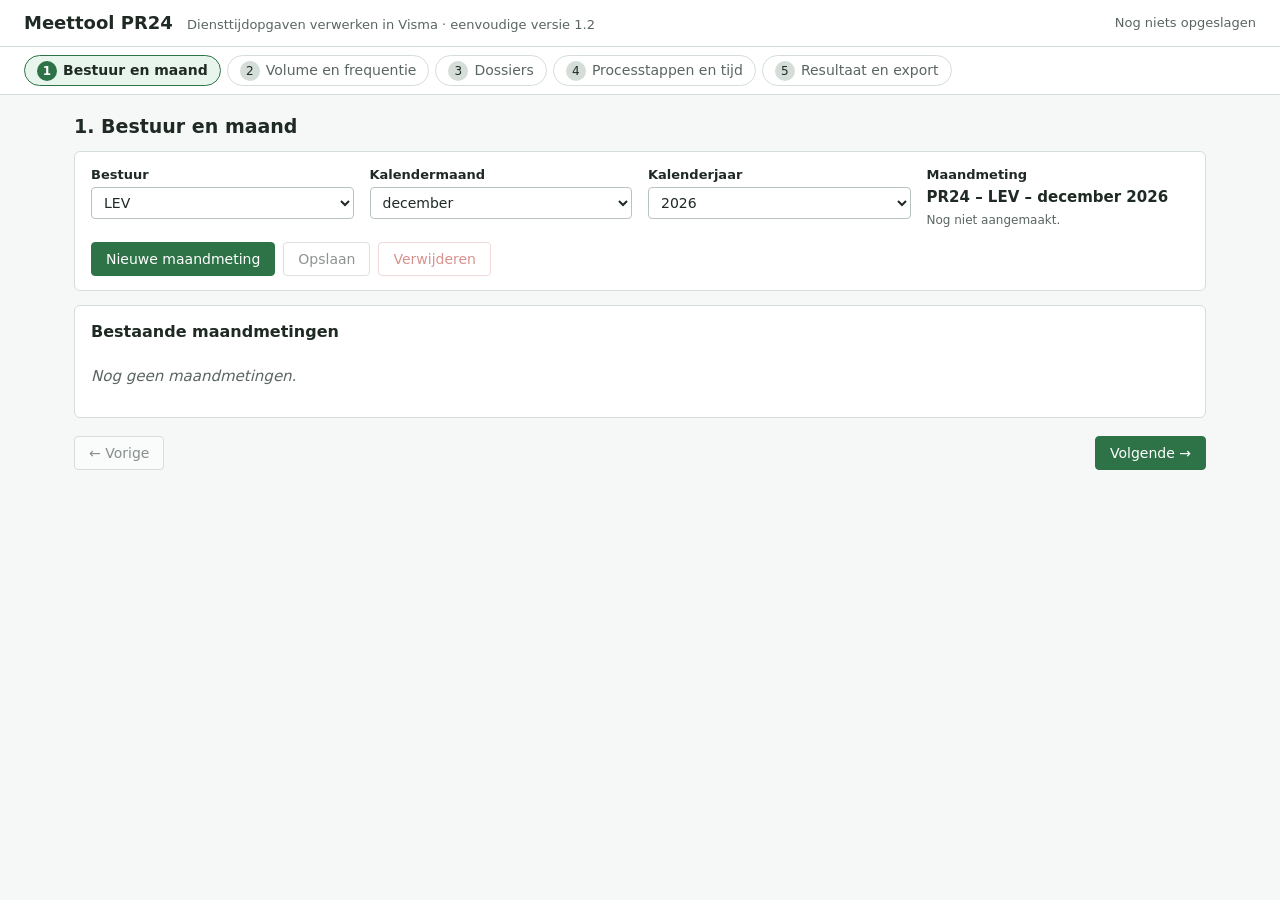
<file: meettool-pr24-eenvoudig.html>
<!DOCTYPE html>
<!--
  Meettool PR24 – diensttijdopgaven verwerken in Visma (eenvoudige versie)

  Zelfstandig bestand: alle HTML, CSS en JavaScript staan in dit bestand. Er is geen installatie,
  server, buildproces of internetverbinding nodig. Open het bestand door erop te dubbelklikken.
  Gegevens worden uitsluitend lokaal in deze browser opgeslagen (localStorage, sleutel
  'meettool-pr24-eenvoudig'). De brede meettool (Meettool.html) en haar gegevens worden niet gebruikt
  of gewijzigd. Gebruik uitsluitend geanonimiseerde dossiercodes; nooit persoonsgegevens.
-->
<html lang="nl">
<head>
<meta charset="utf-8">
<meta name="viewport" content="width=device-width, initial-scale=1">
<meta http-equiv="Content-Security-Policy" content="default-src 'none'; script-src 'unsafe-inline'; style-src 'unsafe-inline'; img-src data: blob:; connect-src 'none'; form-action 'none'; base-uri 'none'">
<meta name="referrer" content="no-referrer">
<title>Meettool PR24 – eenvoudig</title>
<style>
:root {
  --groen: #7cc48e; --groen-licht: #e8f5ec; --groen-donker: #2e7347;
  --tekst: #1f2a24; --tekst-zacht: #5a6660; --rand: #d5ddd8; --achtergrond: #f6f8f7; --wit: #ffffff;
  --berekend: #eef2f8; --berekend-rand: #7b8fae; --berekend-tekst: #34466a;
  --fout: #b3261e; --fout-licht: #fbeceb; --waarschuwing: #8a5a00; --waarschuwing-licht: #fff6e0;
  --radius: 6px;
}
* { box-sizing: border-box; }
[hidden] { display: none !important; }
/* Geen automatische scrollcorrectie: anders verspringt de pagina bij het opslaan precies tijdens een klik. */
html { overflow-anchor: none; }
html, body { margin: 0; background: var(--achtergrond); color: var(--tekst); font-family: "Segoe UI", system-ui, -apple-system, Roboto, Arial, sans-serif; font-size: 15px; line-height: 1.45; }
header.kop { background: var(--wit); border-bottom: 1px solid var(--rand); padding: 10px 24px; display: flex; align-items: center; justify-content: space-between; gap: 16px; flex-wrap: wrap; }
header.kop h1 { font-size: 18px; margin: 0; font-weight: 600; }
header.kop h1 span { font-size: 13px; color: var(--tekst-zacht); font-weight: 400; margin-left: 8px; }
.opslagstatus { font-size: 13px; color: var(--tekst-zacht); }
.opslagstatus.fout { color: var(--fout); font-weight: 600; }
nav.voortgang { background: var(--wit); border-bottom: 1px solid var(--rand); padding: 8px 24px; display: flex; gap: 6px; flex-wrap: wrap; align-items: center; position: sticky; top: 0; z-index: 5; }
nav.voortgang button { border: 1px solid var(--rand); background: var(--wit); border-radius: 16px; padding: 4px 12px; font: inherit; font-size: 14px; color: var(--tekst-zacht); cursor: pointer; }
nav.voortgang button .nr { display: inline-block; width: 20px; height: 20px; line-height: 20px; border-radius: 50%; background: var(--rand); color: var(--tekst); text-align: center; font-size: 12px; margin-right: 6px; }
nav.voortgang button.actief { border-color: var(--groen-donker); color: var(--tekst); font-weight: 600; background: var(--groen-licht); }
nav.voortgang button.actief .nr, nav.voortgang button.klaar .nr { background: var(--groen-donker); color: var(--wit); }
nav.voortgang .meting { margin-left: auto; font-weight: 600; font-size: 14px; }
main { max-width: 1180px; margin: 0 auto; padding: 18px 24px 40px; }
h2 { font-size: 19px; margin: 0 0 10px; }
h3 { font-size: 16px; margin: 0 0 8px; }
.kaart { background: var(--wit); border: 1px solid var(--rand); border-radius: var(--radius); padding: 14px 16px; margin-bottom: 14px; }
#fouten2, #fouten3, #fouten4, div.berekend { overflow-anchor: none; }
div.berekend { background: var(--berekend); border: 1px solid #d6deea; border-left: 4px solid var(--berekend-rand); border-radius: var(--radius); padding: 12px 14px; margin-bottom: 14px; }
.etiket { display: inline-block; font-size: 11px; font-weight: 700; letter-spacing: .04em; text-transform: uppercase; color: var(--berekend-tekst); margin-bottom: 4px; }
.velden { display: grid; grid-template-columns: repeat(auto-fill, minmax(220px, 1fr)); gap: 12px 16px; }
.veld { display: flex; flex-direction: column; gap: 3px; min-width: 0; }
.veld.breed { grid-column: 1 / -1; }
label, .label { font-size: 13px; font-weight: 600; }
.hint { font-size: 12px; color: var(--tekst-zacht); }
input[type="text"], input[type="number"], select, textarea { font: inherit; font-size: 14px; padding: 6px 8px; border: 1px solid #b9c4be; border-radius: 4px; background: var(--wit); color: var(--tekst); width: 100%; min-width: 0; }
textarea { min-height: 56px; resize: vertical; }
input:focus, select:focus, textarea:focus, button:focus-visible { outline: 2px solid var(--groen); outline-offset: 1px; }
.ongeldig { border-color: var(--fout) !important; background: var(--fout-licht) !important; }
button { white-space: nowrap; font: inherit; font-size: 14px; padding: 6px 14px; border: 1px solid #b9c4be; border-radius: 4px; background: var(--wit); color: var(--tekst); cursor: pointer; }
button:hover:not(:disabled) { background: var(--groen-licht); }
button:disabled { opacity: .5; cursor: not-allowed; }
button.primair { background: var(--groen-donker); border-color: var(--groen-donker); color: var(--wit); }
button.primair:hover:not(:disabled) { background: #245c39; }
button.gevaar { color: var(--fout); border-color: #e3b5b2; }
button.klein { font-size: 13px; padding: 3px 9px; }
.knoppen { display: flex; gap: 8px; flex-wrap: wrap; align-items: center; margin-top: 12px; }
.navknoppen { display: flex; justify-content: space-between; margin-top: 18px; }
button.info { width: 18px; height: 18px; padding: 0; border-radius: 50%; font-size: 11px; font-weight: 700; line-height: 16px; color: var(--berekend-tekst); border-color: var(--berekend-rand); background: var(--wit); vertical-align: middle; margin-left: 3px; }
table { border-collapse: collapse; width: 100%; font-size: 14px; }
th, td { text-align: left; padding: 6px 7px; border-bottom: 1px solid #e5eae7; vertical-align: top; overflow-wrap: break-word; }
th { font-size: 12.5px; font-weight: 600; color: var(--tekst-zacht); background: #fafbfa; }
td.getal, th.getal { text-align: right; font-variant-numeric: tabular-nums; }
td.berekend { background: var(--berekend); }
.tabelhouder { overflow-x: auto; }
table.invoer td { vertical-align: middle; }
table.invoer input, table.invoer select { padding: 4px 6px; }
input.getal { width: 76px; text-align: right; }
.mono { font-family: Consolas, "Courier New", monospace; font-size: 13px; }
.leeg { color: var(--tekst-zacht); font-style: italic; }
.nvt { color: var(--tekst-zacht); }
.melding { border-radius: var(--radius); padding: 8px 12px; margin: 8px 0; font-size: 14px; }
.melding.fout { background: var(--fout-licht); border: 1px solid #efc2bf; color: #7a1a14; }
.melding.waarschuwing { background: var(--waarschuwing-licht); border: 1px solid #f0d9a0; color: #5c3d00; }
.melding.info { background: var(--groen-licht); border: 1px solid #bfe0c9; }
.melding ul { margin: 4px 0 0 18px; padding: 0; }
.kaarten { display: grid; grid-template-columns: repeat(auto-fill, minmax(165px, 1fr)); gap: 8px; margin-top: 6px; }
.uitkomst { background: var(--wit); border: 1px solid var(--rand); border-radius: var(--radius); padding: 8px 10px; min-width: 0; overflow-wrap: break-word; }
.uitkomst .l { font-size: 12.5px; color: var(--tekst-zacht); }
.uitkomst .w { font-size: 20px; font-weight: 700; color: var(--berekend-tekst); }
.uitkomst .w .leeg, .uitkomst .w .nvt { font-size: 13px; font-weight: 400; }
.uitkomst .s { font-size: 12px; color: var(--tekst-zacht); }
.twee { display: grid; grid-template-columns: 1fr 1fr; gap: 14px; }
@media (max-width: 900px) { .twee { grid-template-columns: 1fr; } }
#resultaatStappen td.getal, #resultaatStappen th.getal { min-width: 84px; }
#resultaatStappen td:nth-child(9) { min-width: 120px; }
#resultaatStappen td:nth-child(4) { min-width: 115px; }
#resultaatStappen td:nth-child(10) { min-width: 80px; }
#resultaatStappen td:first-child { min-width: 200px; }
#stapTabel th { white-space: nowrap; }
table.compact { font-size: 13px; }
table.compact th, table.compact td { padding: 4px 5px; }
#resultaatDossiers td.getal { min-width: 46px; }
.label-hoog { display: inline-block; background: var(--waarschuwing-licht); color: var(--waarschuwing); border: 1px solid #f0d9a0; border-radius: 3px; font-size: 11px; padding: 0 5px; margin-left: 4px; font-weight: 600; }
.label-schatting { display: inline-block; background: var(--waarschuwing-licht); color: var(--waarschuwing); border-radius: 3px; font-size: 11px; padding: 0 5px; margin-left: 4px; }
tr.inbegrepen td { color: var(--tekst-zacht); }
tr.klassen td { background: #fafbfa; }
.klassenvelden { display: grid; grid-template-columns: repeat(4, minmax(120px, 1fr)); gap: 8px 12px; }
.balk { height: 5px; background: var(--rand); border-radius: 3px; margin-top: 3px; overflow: hidden; }
.balk span { display: block; height: 100%; background: var(--berekend-rand); }
dialog { border: 1px solid var(--rand); border-radius: var(--radius); padding: 0; max-width: 620px; width: calc(100% - 32px); }
dialog::backdrop { background: rgba(20, 30, 25, .35); }
.dialoog-kop { font-weight: 600; padding: 12px 16px; border-bottom: 1px solid var(--rand); }
.dialoog-inhoud { padding: 12px 16px; max-height: 60vh; overflow: auto; }
.dialoog-knoppen { display: flex; justify-content: flex-end; gap: 8px; padding: 10px 16px; border-top: 1px solid var(--rand); flex-wrap: wrap; }
#meldingen { position: fixed; right: 16px; bottom: 16px; display: flex; flex-direction: column; gap: 8px; z-index: 20; }
.toast { background: #23312a; color: var(--wit); padding: 9px 14px; border-radius: var(--radius); font-size: 14px; max-width: 380px; }
.toast.fout { background: var(--fout); }
</style>
</head>
<body>
<header class="kop">
  <h1>Meettool PR24 <span>Diensttijdopgaven verwerken in Visma · eenvoudige versie 1.2</span></h1>
  <div class="opslagstatus" id="opslagStatus"></div>
</header>
<nav class="voortgang" id="voortgang" aria-label="Stappen">
  <button type="button" data-ga="1"><span class="nr">1</span>Bestuur en maand</button>
  <button type="button" data-ga="2"><span class="nr">2</span>Volume en frequentie</button>
  <button type="button" data-ga="3"><span class="nr">3</span>Dossiers</button>
  <button type="button" data-ga="4"><span class="nr">4</span>Processtappen en tijd</button>
  <button type="button" data-ga="5"><span class="nr">5</span>Resultaat en export</button>
  <span class="meting" id="metingLabel"></span>
</nav>

<main>
  <!-- Stap 1 -->
  <section data-stap="1">
    <h2>1. Bestuur en maand</h2>
    <div class="kaart">
      <div class="velden">
        <div class="veld"><label for="bestuur">Bestuur</label><select id="bestuur"><option>LEV</option><option>SAMANAS</option></select></div>
        <div class="veld"><label for="maand">Kalendermaand</label><select id="maand"></select></div>
        <div class="veld"><label for="jaar">Kalenderjaar</label><select id="jaar"></select></div>
        <div class="veld"><span class="label">Maandmeting</span><strong id="keuzeLabel"></strong><span class="hint" id="keuzeStatus"></span></div>
      </div>
      <div class="knoppen">
        <button type="button" class="primair" id="knopNieuw">Nieuwe maandmeting</button>
        <button type="button" id="knopOpslaan">Opslaan</button>
        <button type="button" class="gevaar" id="knopVerwijderen">Verwijderen</button>
      </div>
    </div>
    <div class="kaart">
      <h3>Bestaande maandmetingen</h3>
      <div class="tabelhouder" id="lijst"></div>
    </div>
  </section>

  <!-- Stap 2 -->
  <section data-stap="2" hidden>
    <h2>2. Volume en frequentie</h2>
    <div class="geenmeting"></div>
    <div class="metmeting">
      <div class="kaart">
        <div class="velden">
          <div class="veld"><label for="nieuwe">Aantal nieuwe medewerkers</label><input type="text" id="nieuwe" inputmode="numeric" placeholder="niet ingevuld"></div>
          <div class="veld"><label for="aangeleverd">Aantal aangeleverde diensttijdopgaven</label><input type="text" id="aangeleverd" inputmode="numeric" placeholder="niet ingevuld"></div>
          <div class="veld"><label for="verwerkt">Aantal verwerkte diensttijdopgaven</label><input type="text" id="verwerkt" inputmode="numeric" placeholder="niet ingevuld"></div>
          <div class="veld"><label for="bron">Bron van de aantallen <span class="hint">(optioneel)</span></label><input type="text" id="bron" maxlength="150"></div>
          <div class="veld breed"><label for="toelichting">Algemene toelichting <span class="hint">(optioneel)</span></label><input type="text" id="toelichting" maxlength="300"></div>
        </div>
        <div id="fouten2"></div>
      </div>
      <div class="berekend" id="resultaat2"></div>
    </div>
  </section>

  <!-- Stap 3 -->
  <section data-stap="3" hidden>
    <h2>3. Dossiers</h2>
    <div class="geenmeting"></div>
    <div class="metmeting">
      <div class="melding info">Eén regel per aangeleverde diensttijdopgave. Gebruik alleen een <strong>geanonimiseerde dossiercode</strong>: nooit een naam, personeelsnummer, BSN of ander persoonsgegeven.</div>
      <div class="kaart">
        <div class="tabelhouder" id="dossiers"></div>
        <div class="knoppen"><button type="button" class="primair" id="knopDossier">Dossier toevoegen</button>
          <span class="hint">Leeg = niet ingevuld (telt niet als 0). Visma-regels alleen invullen als bekend.</span></div>
        <div id="fouten3"></div>
      </div>
      <div class="berekend" id="resultaat3"></div>
    </div>
  </section>

  <!-- Stap 4 -->
  <section data-stap="4" hidden>
    <h2>4. Processtappen en tijd</h2>
    <div class="geenmeting"></div>
    <div class="metmeting">
      <div class="kaart">
        <div class="tabelhouder" id="stappen"></div>
        <p class="hint">Tijden in minuten per eenheid; decimalen met komma (bijv. 1,5). Leeg = niet ingevuld.</p>
        <div id="fouten4"></div>
      </div>
      <div class="berekend" id="resultaat4"></div>
    </div>
  </section>

  <!-- Stap 5 -->
  <section data-stap="5" hidden>
    <h2>5. Resultaat en export</h2>
    <div class="geenmeting"></div>
    <div class="metmeting" id="resultaat5"></div>
    <div class="kaart">
      <h3>Export en import</h3>
      <div class="knoppen" style="margin-top:0">
        <button type="button" class="primair" id="knopExcel">Excel downloaden</button>
        <select id="csvKeuze" style="width:auto" aria-label="Onderdeel voor CSV">
          <option value="samenvatting">Samenvatting</option><option value="maandgegevens">Maandgegevens</option><option value="dossiers">Dossiers</option>
          <option value="stappen">Processtappen en tijden</option><option value="perDossierStap">Tijd per dossier en stap</option><option value="berekeningen">Berekeningen en meetwijzen</option>
        </select>
        <button type="button" id="knopCsv">CSV downloaden</button>
        <button type="button" id="knopJson">JSON-back-up downloaden</button>
        <button type="button" id="knopImport">JSON-back-up importeren</button>
        <input type="file" id="importBestand" accept=".json,application/json" hidden>
      </div>
      <p class="hint">Excel en CSV bevatten de gekozen maandmeting. De JSON-back-up bevat alle maandmetingen en kan later weer worden geïmporteerd.</p>
    </div>
  </section>

  <div class="navknoppen">
    <button type="button" id="knopVorige">← Vorige</button>
    <button type="button" class="primair" id="knopVolgende">Volgende →</button>
  </div>
</main>

<dialog id="dialoog"><div class="dialoog-kop" id="dialoogKop"></div><div class="dialoog-inhoud" id="dialoogInhoud"></div><div class="dialoog-knoppen" id="dialoogKnoppen"></div></dialog>
<div id="meldingen" aria-live="polite"></div>

<script>
'use strict';
// =====================================================================
// Meettool PR24 – eenvoudige versie
// =====================================================================

const VERSIE = 'PR24-eenvoudig 1.2';
const SCHEMA = 2; // 1 = versie 1.0 (vrije rekeneenheid, S02-tijden in m.s02); 2 = vaste rekeneenheid per stap
const SLEUTEL = 'meettool-pr24-eenvoudig';
const FORMAAT = 'meettool-pr24-eenvoudig';
const BESTUREN = ['LEV', 'SAMANAS'];
const MAANDEN = ['januari', 'februari', 'maart', 'april', 'mei', 'juni', 'juli', 'augustus', 'september', 'oktober', 'november', 'december'];
const STATUSSEN = ['Nog niet verwerkt', 'Gedeeltelijk verwerkt', 'Volledig verwerkt', 'Status onbekend'];
const MEETWIJZEN = ['Daadwerkelijk gemeten', 'Geschat door medewerker', 'Geschat door onderzoeker', 'Systeemregistratie'];
const EENHEDEN = { dossier: 'Per dossier', klasse: 'Per complexiteitsklasse', blok: 'Per diensttijdblok' };
const KLASSEN = ['Klein', 'Middel', 'Groot', 'Zeer groot'];
const KLASSE_GRENZEN = { Klein: '1–19 regels', Middel: '20–50 regels', Groot: '51–100 regels', 'Zeer groot': '101 of meer regels' };
// Vaste rekeneenheid per stap, met een korte afbakening waar dubbeltelling dreigt (S02/S03).
const STAPPEN = [
  ['PR24-S01', 'ABP-diensttijdoverzicht in het e-dossier openen', 'dossier', ''],
  ['PR24-S02', 'Vaststellen welke diensttijd moet worden geregistreerd', 'klasse', 'Bepalen welke arbeidsverhoudingen relevant zijn.'],
  ['PR24-S03', 'Dienstperioden en onderbrekingen beoordelen', 'klasse', 'Bepalen hoe relevante perioden door aansluitingen, onderbrekingen en overlap tot diensttijdblokken worden gevormd.'],
  ['PR24-S04', 'Nieuwe diensttijdregel toevoegen in Visma', 'blok', ''],
  ['PR24-S05', 'Begin- en einddatum en werkgever invoeren', 'blok', ''],
  ['PR24-S06', 'Instellingen van de diensttijdregel aanpassen', 'blok', ''],
  ['PR24-S07', 'Controleren of alle relevante perioden zijn ingevoerd', 'klasse', ''],
  ['PR24-S08', 'Ingevoerde diensttijd vergelijken met het overzicht', 'blok', ''],
  ['PR24-S09', 'Registratie van de diensttijd afronden', 'dossier', ''],
];
const S02 = 'PR24-S02';
const ONVOLDOENDE = 'onvoldoende gegevens';
const ID_PATROON = /^[A-Za-z0-9][A-Za-z0-9_-]{0,39}$/;

// ---------- Hulpfuncties ----------

const $ = (sel, ouder = document) => ouder.querySelector(sel);
const $$ = (sel, ouder = document) => [...ouder.querySelectorAll(sel)];
const isGetal = (n) => typeof n === 'number' && Number.isFinite(n);
const uniek = (l) => [...new Set(l)];
const nuIso = () => new Date().toISOString();

function esc(w) {
  if (w === null || w === undefined) return '';
  return String(w).replace(/&/g, '&amp;').replace(/</g, '&lt;').replace(/>/g, '&gt;').replace(/"/g, '&quot;').replace(/'/g, '&#39;');
}

/** Leest een getal; komma en punt als decimaalteken. Leeg = null (nooit 0); ongeldig = NaN. */
function leesGetal(tekst) {
  const t = String(tekst === null || tekst === undefined ? '' : tekst).trim().replace(/\s+/g, '');
  if (t === '') return null;
  if (!/^[-+]?(\d+([.,]\d*)?|[.,]\d+)$/.test(t)) return NaN;
  const n = Number(t.replace(',', '.'));
  return Number.isFinite(n) ? n : NaN;
}

function fmtGetal(n, dec = 2) {
  if (!isGetal(n)) return '';
  const [heel, deel] = Math.abs(n).toFixed(dec).split('.');
  const s = heel.replace(/\B(?=(\d{3})+(?!\d))/g, '.') + (deel ? ',' + deel : '');
  return (n < 0 && Number(Math.abs(n).toFixed(dec)) !== 0 ? '-' : '') + s;
}
const fmtAantal = (n) => (isGetal(n) && Number.isInteger(n) ? fmtGetal(n, 0) : fmtGetal(n, 2));
const naarInvoer = (n) => (isGetal(n) ? String(n).replace('.', ',') : '');

function fmtUrenMinuten(min) {
  if (!isGetal(min)) return '';
  const totaal = Math.round(Math.abs(min));
  const u = Math.floor(totaal / 60);
  return `${min < 0 ? '-' : ''}${u ? u + ' uur ' : ''}${totaal % 60} min`;
}

function fmtTijdstip(iso, metSeconden) {
  if (!iso) return '';
  const d = new Date(iso);
  const p = (x) => String(x).padStart(2, '0');
  return `${p(d.getDate())}-${p(d.getMonth() + 1)}-${d.getFullYear()} ${p(d.getHours())}:${p(d.getMinutes())}${metSeconden ? ':' + p(d.getSeconds()) : ''}`;
}

function som(w) {
  let t = 0;
  let c = 0;
  for (const x of w) { const y = t + x; c += Math.abs(t) >= Math.abs(x) ? (t - y) + x : (x - y) + t; t = y; }
  return t + c;
}

/** Vervangt de inhoud alleen als die echt verandert, zodat de pagina niet verspringt tijdens een klik. */
function zetHtml(el, html) {
  if (el.__html === html) return;
  el.innerHTML = html;
  el.__html = html;
}
const leegHtml = () => '<span class="leeg">niet ingevuld</span>';
const onvoldoendeHtml = (reden = ONVOLDOENDE) => `<span class="leeg">${esc(reden)}</span>`;
const nvtHtml = (tekst = 'n.v.t.') => `<span class="nvt">${esc(tekst)}</span>`;
const invoerHtml = (n) => (isGetal(n) ? esc(fmtAantal(n)) : leegHtml());
const berekendHtml = (n) => (isGetal(n) ? esc(fmtAantal(n)) : onvoldoendeHtml());
const minHtml = (n) => (isGetal(n) ? `${esc(fmtGetal(n))} min` : onvoldoendeHtml());
const info = (tekst) => `<button type="button" class="info" data-info="${esc(tekst)}" title="${esc(tekst)}" aria-label="Uitleg">i</button>`;

function toonMelding(tekst, fout = false) {
  const el = document.createElement('div');
  el.className = 'toast' + (fout ? ' fout' : '');
  el.textContent = tekst;
  $('#meldingen').appendChild(el);
  setTimeout(() => el.remove(), fout ? 7000 : 3000);
}

function foutenHtml(fouten, titel) {
  return fouten.length ? `<div class="melding fout"><strong>${esc(titel)}</strong><ul>${fouten.map((f) => `<li>${esc(f)}</li>`).join('')}</ul></div>` : '';
}

function dialoog(titel, inhoud, knoppen) {
  const d = $('#dialoog');
  $('#dialoogKop').textContent = titel;
  $('#dialoogInhoud').innerHTML = inhoud;
  const houder = $('#dialoogKnoppen');
  houder.innerHTML = '';
  return new Promise((resolve) => {
    const sluit = (w) => { d.removeEventListener('cancel', annuleer); if (d.open) d.close(); resolve(w); };
    const annuleer = (e) => { e.preventDefault(); sluit(null); };
    d.addEventListener('cancel', annuleer);
    for (const k of knoppen) {
      const b = document.createElement('button');
      b.type = 'button';
      b.textContent = k.label;
      if (k.soort) b.className = k.soort;
      b.addEventListener('click', () => sluit(k.waarde));
      houder.appendChild(b);
    }
    d.showModal();
  });
}
const bevestig = async (titel, tekst, label) => (await dialoog(titel, tekst, [{ label: 'Annuleren', waarde: false }, { label, waarde: true, soort: 'gevaar' }])) === true;

function downloadBlob(blob, naam) {
  const url = URL.createObjectURL(blob);
  const a = document.createElement('a');
  a.href = url;
  a.download = naam;
  document.body.appendChild(a);
  a.click();
  a.remove();
  setTimeout(() => URL.revokeObjectURL(url), 4000);
}

function bestandsdatum() {
  const d = new Date();
  const p = (x) => String(x).padStart(2, '0');
  return `${d.getFullYear()}-${p(d.getMonth() + 1)}-${p(d.getDate())}_${p(d.getHours())}${p(d.getMinutes())}`;
}

// ---------- Gegevens en opslag ----------
//
// staat.metingen: [{ id, bestuur, jaar, maand, nieuwe, aangeleverd, verwerkt, bron, toelichting,
//   dossiers: [{ code, regels, blokken, status, visma, bijzonderheid, aangemaakt, gewijzigd }],
//   stappen: [{ stapId, naam, eenheid (vast), actief, wacht (per dossier of per blok),
//               klasseActief, klasseWacht ({ Klein, Middel, Groot, 'Zeer groot' }, alleen bij 'per klasse'),
//               meetwijze, knelpunt, toelichting, inbegrepen, inbegrepenBij, gewijzigd }],
//   aangemaakt, gewijzigd }]
// Ontbrekende getallen zijn null en worden nooit als 0 gebruikt. Berekende waarden worden niet opgeslagen.

let staat = { metingen: [] };
let opgeslagenOp = null;
let opslagGeblokkeerd = false;

function laad() {
  try {
    const t = localStorage.getItem(SLEUTEL);
    if (!t) return true;
    const j = JSON.parse(t);
    if (!j || !Array.isArray(j.metingen)) throw new Error('formaat');
    // Bij de overgang van versie 1.0 blijft een kopie van de oorspronkelijke gegevens bewaard.
    if ((j.schema || 1) < SCHEMA && !localStorage.getItem(SLEUTEL + '-kopie-versie-1.0')) localStorage.setItem(SLEUTEL + '-kopie-versie-1.0', t);
    staat = { metingen: j.metingen.map(normaliseer) };
    opgeslagenOp = j.opgeslagen || null;
    return true;
  } catch (e) {
    opslagGeblokkeerd = true; // onleesbare gegevens nooit overschrijven
    return false;
  }
}

function bewaar() {
  if (opslagGeblokkeerd) { werkStatusBij(); return false; }
  const tijd = nuIso();
  try {
    localStorage.setItem(SLEUTEL, JSON.stringify({ formaat: FORMAAT, versie: VERSIE, schema: SCHEMA, opgeslagen: tijd, metingen: staat.metingen }));
    opgeslagenOp = tijd;
    werkStatusBij();
    return true;
  } catch (e) {
    toonMelding('Opslaan in deze browser is mislukt. Download direct een JSON-back-up.', true);
    return false;
  }
}

function werkStatusBij() {
  const el = $('#opslagStatus');
  el.classList.toggle('fout', opslagGeblokkeerd);
  el.textContent = opslagGeblokkeerd ? 'Opslaan uitgeschakeld: opgeslagen gegevens zijn onleesbaar (niet gewist). Importeer een back-up.'
    : opgeslagenOp ? `Laatst opgeslagen: ${fmtTijdstip(opgeslagenOp, true)}` : 'Nog niets opgeslagen';
}

const metingId = (bestuur, jaar, maand) => `PR24-${bestuur}-${jaar}-${String(maand).padStart(2, '0')}`;
const metingLabel = (m) => `PR24 – ${m.bestuur} – ${MAANDEN[m.maand - 1]} ${m.jaar}`;
const zoekMeting = (b, j, m) => staat.metingen.find((x) => x.bestuur === b && x.jaar === j && x.maand === m) || null;
const legeKlassen = () => Object.fromEntries(KLASSEN.map((k) => [k, null]));
const legeStap = ([stapId, naam, eenheid]) => ({ stapId, naam, eenheid, actief: null, wacht: null, klasseActief: legeKlassen(), klasseWacht: legeKlassen(), meetwijze: '', knelpunt: null, toelichting: '', inbegrepen: false, inbegrepenBij: '', gewijzigd: null });
const OUDE_KLASSE = { Klein: 'Klein', Gemiddeld: 'Middel', Middel: 'Middel', Groot: 'Groot', 'Zeer groot': 'Zeer groot' };

/**
 * Vult ontbrekende onderdelen aan en zet gegevens uit versie 1.0 om naar de vaste rekeneenheden:
 * - S02: de tijden per klasse (m.s02, 'Gemiddeld' → 'Middel') en de wachttijd per dossier voor iedere klasse;
 * - een tijd per dossier bij een stap die nu per klasse rekent: dezelfde tijd voor iedere klasse (betekenis gelijk);
 * - een tijd met een andere, onverenigbare rekeneenheid (dossier ↔ blok): niet overgenomen, wel vermeld in de toelichting.
 */
function normaliseer(m) {
  const r = { ...m };
  r.id = r.id || metingId(r.bestuur, r.jaar, r.maand);
  r.dossiers = Array.isArray(r.dossiers) ? r.dossiers : [];
  r.stappen = STAPPEN.map((def) => {
    const [stapId, naam, eenheid] = def;
    const oud = (m.stappen || []).find((x) => x.stapId === stapId) || null;
    const s = { ...legeStap(def), ...(oud || {}), stapId, naam, eenheid };
    s.klasseActief = { ...legeKlassen(), ...((oud && oud.klasseActief) || {}) };
    s.klasseWacht = { ...legeKlassen(), ...((oud && oud.klasseWacht) || {}) };
    if (!oud || oud.klasseActief) return s; // nieuw of al omgezet
    const oudeEenheid = oud.eenheid || 'dossier';
    const heeftTijd = isGetal(oud.actief) || isGetal(oud.wacht);
    const notitie = (reden) => { s.toelichting = [s.toelichting, `Eerdere waarde (${EENHEDEN[oudeEenheid] ? EENHEDEN[oudeEenheid].toLowerCase() : oudeEenheid}): actieve verwerkingstijd ${isGetal(oud.actief) ? naarInvoer(oud.actief) : '–'} min, wacht ${isGetal(oud.wacht) ? naarInvoer(oud.wacht) : '–'} min – ${reden}`].filter(Boolean).join(' '); };
    if (stapId === S02 && m.s02) {
      for (const [k, w] of Object.entries(m.s02)) if (OUDE_KLASSE[k] && isGetal(w)) s.klasseActief[OUDE_KLASSE[k]] = w;
      if (isGetal(oud.wacht)) for (const k of KLASSEN) s.klasseWacht[k] = oud.wacht;
      s.actief = null; s.wacht = null;
    } else if (eenheid === 'klasse') {
      if (heeftTijd && oudeEenheid === 'dossier') for (const k of KLASSEN) { s.klasseActief[k] = oud.actief ?? null; s.klasseWacht[k] = oud.wacht ?? null; }
      else if (heeftTijd) notitie('niet overgenomen, omdat de rekeneenheid nu per complexiteitsklasse is.');
      s.actief = null; s.wacht = null;
    } else if (heeftTijd && oudeEenheid !== eenheid) {
      notitie(`niet overgenomen, omdat de rekeneenheid nu ${EENHEDEN[eenheid].toLowerCase()} is.`);
      s.actief = null; s.wacht = null;
    }
    return s;
  });
  delete r.s02;
  return r;
}

function nieuweMeting(bestuur, jaar, maand) {
  const m = normaliseer({ bestuur, jaar, maand, nieuwe: null, aangeleverd: null, verwerkt: null, bron: '', toelichting: '', dossiers: [], aangemaakt: nuIso(), gewijzigd: null });
  staat.metingen.push(m);
  staat.metingen.sort((a, b) => a.jaar - b.jaar || a.maand - b.maand || a.bestuur.localeCompare(b.bestuur));
  return m;
}

/** Complexiteitsklasse op basis van het exacte aantal ABP-periode-regels (null als niet ingevuld). */
function klasse(regels) {
  if (!isGetal(regels) || regels < 1) return null;
  if (regels <= 19) return 'Klein';
  if (regels <= 50) return 'Middel';
  if (regels <= 100) return 'Groot';
  return 'Zeer groot';
}

function voorstelCode(m) {
  const prefix = `${m.bestuur}-${m.jaar}-${String(m.maand).padStart(2, '0')}-D`;
  const nrs = m.dossiers.map((d) => (d.code.startsWith(prefix) && /^\d+$/.test(d.code.slice(prefix.length)) ? Number(d.code.slice(prefix.length)) : 0));
  return prefix + String(Math.max(0, ...nrs) + 1).padStart(2, '0');
}

// ---------- Validatie ----------

const geheel = (v, min) => v === null || (Number.isInteger(v) && v >= min);

function valideerMaand(g) {
  const f = [];
  for (const [k, l] of [['nieuwe', 'Aantal nieuwe medewerkers'], ['aangeleverd', 'Aantal aangeleverde diensttijdopgaven'], ['verwerkt', 'Aantal verwerkte diensttijdopgaven']]) {
    if (!geheel(g[k], 0)) f.push(`${l}: vul een geheel getal van 0 of hoger in.`);
  }
  if (f.length) return f;
  if (isGetal(g.aangeleverd) && isGetal(g.nieuwe) && g.aangeleverd > g.nieuwe) f.push(`Aangeleverd (${g.aangeleverd}) mag niet hoger zijn dan het aantal nieuwe medewerkers (${g.nieuwe}).`);
  if (isGetal(g.verwerkt) && isGetal(g.aangeleverd) && g.verwerkt > g.aangeleverd) f.push(`Verwerkt (${g.verwerkt}) mag niet hoger zijn dan aangeleverd (${g.aangeleverd}).`);
  return f;
}

function valideerDossier(d, m, i) {
  const f = [];
  const naam = d.code || `Regel ${i + 1}`;
  if (!d.code) f.push(`${naam}: vul een dossiercode in.`);
  else if (!ID_PATROON.test(d.code)) f.push(`${naam}: de dossiercode mag alleen letters, cijfers, - en _ bevatten.`);
  else if (m.dossiers.some((x, j) => j !== i && x.code === d.code)) f.push(`${naam}: deze dossiercode komt al voor.`);
  if (!geheel(d.regels, 1)) f.push(`${naam}: ABP-periode-regels moet een geheel getal van 1 of hoger zijn (0 is niet geldig bij een aangeleverde opgave).`);
  // Bij een volledig verwerkt dossier wordt een eventueel opgeslagen verwacht aantal genegeerd.
  if (!volledig(d) && !geheel(d.blokken, 0)) f.push(`${naam}: verwacht aantal diensttijdblokken moet een geheel getal van 0 of hoger zijn.`);
  if (!geheel(d.visma, 0)) f.push(`${naam}: werkelijk aantal regels in Visma moet een geheel getal van 0 of hoger zijn.`);
  if (!STATUSSEN.includes(d.status)) f.push(`${naam}: kies een verwerkingsstatus.`);
  return f;
}

function valideerStap(s) {
  const f = [];
  const tijdOk = (v) => v === null || v === undefined || (isGetal(v) && v >= 0);
  for (const [k, l] of [['actief', 'actieve verwerkingstijd'], ['wacht', 'wachttijd']]) if (!tijdOk(s[k])) f.push(`${s.stapId}: ${l} moet een getal van 0 of hoger zijn.`);
  for (const k of KLASSEN) {
    if (!tijdOk((s.klasseActief || {})[k])) f.push(`${s.stapId} – ${k}: actieve verwerkingstijd moet een getal van 0 of hoger zijn.`);
    if (!tijdOk((s.klasseWacht || {})[k])) f.push(`${s.stapId} – ${k}: wachttijd moet een getal van 0 of hoger zijn.`);
  }
  if (s.meetwijze && !MEETWIJZEN.includes(s.meetwijze)) f.push(`${s.stapId}: kies een geldige meetwijze.`);
  return f;
}

// ---------- Berekeningen ----------

function pct(t, n) {
  if (!isGetal(t) || !isGetal(n)) return { waarde: null, reden: ONVOLDOENDE };
  if (n === 0) return { waarde: null, reden: 'niet te berekenen (deler is 0)' };
  return { waarde: (t / n) * 100 };
}

function reeks(dossiers, veld) {
  const met = dossiers.filter((d) => isGetal(d[veld]));
  const totaal = met.length ? som(met.map((d) => d[veld])) : null;
  return { n: met.length, totaal, gemiddelde: met.length ? totaal / met.length : null, ontbrekend: dossiers.filter((d) => !isGetal(d[veld])).map((d) => d.code) };
}

const volledig = (d) => d.status === 'Volledig verwerkt';

/**
 * Verwacht nog in te voeren blokken van één dossier; null als dat niet vast te stellen is.
 * Volledig verwerkt = 0 (een opgeslagen verwacht aantal wordt genegeerd); anders max(verwacht − werkelijk Visma, 0).
 */
function restBlokken(d) {
  if (volledig(d)) return 0;
  if (!isGetal(d.blokken)) return null;
  if (isGetal(d.visma)) return Math.max(0, d.blokken - d.visma);
  if (d.status === 'Nog niet verwerkt') return d.blokken;
  return null;
}

const GESCHAT = ['Geschat door medewerker', 'Geschat door onderzoeker'];

/** Gemeten, geschat of systeemregistratie, op basis van de meetwijze van de stap. */
function herkomst(meetwijze) {
  if (meetwijze === 'Daadwerkelijk gemeten') return 'gemeten';
  if (GESCHAT.includes(meetwijze)) return 'geschat';
  if (meetwijze === 'Systeemregistratie') return 'systeemregistratie';
  return 'meetwijze niet ingevuld';
}

/**
 * Aantal diensttijdblokken voor een dossier: bij een volledig verwerkt dossier het werkelijke aantal
 * Visma-regels, anders het verwachte aantal. Nooit beide in één berekening.
 */
function blokkenVoor(d) {
  const werkelijk = volledig(d);
  const n = werkelijk ? d.visma : d.blokken;
  return { bron: werkelijk ? 'werkelijk (Visma)' : 'verwacht', n: isGetal(n) ? n : null, reden: isGetal(n) ? '' : werkelijk ? 'werkelijk aantal Visma-regels niet ingevuld' : 'verwacht aantal diensttijdblokken niet ingevuld' };
}

/** Tijd van één processtap voor één dossier. */
function stapVoorDossier(s, d) {
  const k = klasse(d.regels);
  const r = { stapId: s.stapId, eenheid: s.eenheid, klasse: k, blokken: null, bronBlokken: '', tijdActief: null, tijdWacht: null, actief: null, wacht: null, redenen: [], inbegrepen: !!s.inbegrepen };
  let factor = 1;
  if (s.eenheid === 'dossier') { r.tijdActief = s.actief; r.tijdWacht = s.wacht; }
  else if (s.eenheid === 'klasse') {
    if (!k) { r.redenen.push('complexiteitsklasse onbekend (ABP-periode-regels niet ingevuld)'); factor = null; }
    else { r.tijdActief = s.klasseActief[k]; r.tijdWacht = s.klasseWacht[k]; }
  } else {
    const b = blokkenVoor(d);
    r.blokken = b.n;
    r.bronBlokken = b.bron;
    factor = b.n;
    if (!isGetal(b.n)) r.redenen.push(b.reden);
    r.tijdActief = s.actief;
    r.tijdWacht = s.wacht;
  }
  const eenheidTekst = s.eenheid === 'klasse' ? ` (${k || 'klasse onbekend'})` : '';
  if (factor !== null && !isGetal(r.tijdActief)) r.redenen.push(`actieve verwerkingstijd${eenheidTekst} niet ingevuld`);
  if (factor !== null && !isGetal(r.tijdWacht)) r.redenen.push(`wachttijd${eenheidTekst} niet ingevuld`);
  r.actief = isGetal(r.tijdActief) && isGetal(factor) ? r.tijdActief * factor : null;
  r.wacht = isGetal(r.tijdWacht) && isGetal(factor) ? r.tijdWacht * factor : null;
  const h = herkomst(s.meetwijze);
  r.herkomst = s.eenheid === 'blok' ? `berekend (${h} tijd × ${isGetal(r.blokken) ? fmtAantal(r.blokken) : '?'} ${r.bronBlokken || ''} blokken)` : h;
  r.formule = (soort) => {
    const t = soort === 'actief' ? r.tijdActief : r.tijdWacht;
    const uit = soort === 'actief' ? r.actief : r.wacht;
    const tt = isGetal(t) ? `${fmtGetal(t)} min` : 'niet ingevuld';
    if (s.eenheid === 'dossier') return `${tt} (per dossier) = ${isGetal(uit) ? fmtGetal(uit) + ' min' : ONVOLDOENDE}`;
    if (s.eenheid === 'klasse') return k ? `${tt} (klasse ${k}) = ${isGetal(uit) ? fmtGetal(uit) + ' min' : ONVOLDOENDE}` : `${ONVOLDOENDE}: klasse onbekend`;
    return `${tt} × ${isGetal(r.blokken) ? fmtAantal(r.blokken) : '?'} blokken (${r.bronBlokken}) = ${isGetal(uit) ? fmtGetal(uit) + ' min' : ONVOLDOENDE}`;
  };
  return r;
}

/** Som die alleen 'volledig' is als alle waarden bekend zijn; anders null met de deelsom. */
function somVan(waarden) {
  const bekend = waarden.filter(isGetal);
  return { waarde: waarden.length && bekend.length === waarden.length ? som(waarden) : null, deelsom: bekend.length ? som(bekend) : null, nBekend: bekend.length, n: waarden.length, gemiddelde: bekend.length ? som(bekend) / bekend.length : null };
}

function bereken(m) {
  const verschil = (a, b) => (isGetal(a) && isGetal(b) ? a - b : null);
  const freq = {
    nieuwe: m.nieuwe, aangeleverd: m.aangeleverd, verwerkt: m.verwerkt,
    geenOpgave: verschil(m.nieuwe, m.aangeleverd), nogTeVerwerken: verschil(m.aangeleverd, m.verwerkt),
    aanleverPct: pct(m.aangeleverd, m.nieuwe), verwerkingsPct: pct(m.verwerkt, m.aangeleverd), verwerktVanNieuwePct: pct(m.verwerkt, m.nieuwe),
  };
  const D = m.dossiers;
  const perKlasse = Object.fromEntries(KLASSEN.map((k) => [k, D.filter((d) => klasse(d.regels) === k)]));
  const rest = D.map((d) => restBlokken(d));
  // Verwachte blokken alleen voor niet-volledig verwerkte dossiers; nooit opgeteld bij de werkelijke Visma-regels.
  const nietVolledig = D.filter((d) => !volledig(d));
  const dos = {
    aantal: D.length,
    perKlasse: Object.fromEntries(KLASSEN.map((k) => [k, perKlasse[k].length])),
    zonderKlasse: D.filter((d) => !klasse(d.regels)).map((d) => d.code),
    regels: reeks(D, 'regels'), blokken: { ...reeks(nietVolledig, 'blokken'), dossiers: nietVolledig.length, nvt: !nietVolledig.length }, visma: reeks(D, 'visma'),
    perStatus: Object.fromEntries(STATUSSEN.map((s) => [s, D.filter((d) => d.status === s).length])),
    resterend: { totaal: rest.some(isGetal) ? som(rest.filter(isGetal)) : null, n: rest.filter(isGetal).length, onbekend: D.filter((d, i) => !isGetal(rest[i])).map((d) => d.code) },
    afwijking: isGetal(m.aangeleverd) && D.length !== m.aangeleverd,
  };

  // Tijd per dossier: iedere stap één keer, met de tijd die bij de rekeneenheid van de stap hoort.
  const tellend = m.stappen.filter((s) => !s.inbegrepen);
  const dossiers = D.map((d) => {
    const stappen = m.stappen.map((s) => stapVoorDossier(s, d));
    const mee = stappen.filter((r) => !r.inbegrepen);
    const herk = mee.map((r) => herkomst(m.stappen.find((s) => s.stapId === r.stapId).meetwijze));
    return {
      dossier: d, klasse: klasse(d.regels), blokken: blokkenVoor(d), stappen,
      actief: somVan(mee.map((r) => r.actief)), wacht: somVan(mee.map((r) => r.wacht)),
      herkomst: `berekend uit ${herk.filter((h) => h === 'gemeten').length} gemeten, ${herk.filter((h) => h === 'geschat').length} geschatte${herk.filter((h) => h === 'systeemregistratie').length ? `, ${herk.filter((h) => h === 'systeemregistratie').length} systeem-` : ''}${herk.filter((h) => h === 'meetwijze niet ingevuld').length ? `, ${herk.filter((h) => h === 'meetwijze niet ingevuld').length} niet aangegeven` : ''} staptijden`,
    };
  });
  const totaalOver = (lijst, soort) => somVan(lijst.map((x) => x[soort].waarde));
  const tijd = {
    actief: totaalOver(dossiers, 'actief'),
    wacht: totaalOver(dossiers, 'wacht'),
    verwerkt: totaalOver(dossiers.filter((x) => x.dossier.status === 'Volledig verwerkt'), 'actief'),
    nogTeVerwerken: totaalOver(dossiers.filter((x) => x.dossier.status !== 'Volledig verwerkt'), 'actief'),
  };
  const perStap = m.stappen.map((s, i) => ({
    stap: s,
    inbegrepen: !!s.inbegrepen,
    actief: somVan(dossiers.map((x) => x.stappen[i].actief)),
    wacht: somVan(dossiers.map((x) => x.stappen[i].wacht)),
    schatting: (isGetal(s.actief) || isGetal(s.wacht) || KLASSEN.some((k) => isGetal(s.klasseActief[k]) || isGetal(s.klasseWacht[k]))) && (!s.meetwijze || GESCHAT.includes(s.meetwijze)),
  }));
  const perKlasseTijd = KLASSEN.map((k) => {
    const lijst = dossiers.filter((x) => x.klasse === k);
    return { klasse: k, aantal: lijst.length, actief: totaalOver(lijst, 'actief'), wacht: totaalOver(lijst, 'wacht') };
  });
  const hoogste = perStap.filter((r) => !r.inbegrepen && isGetal(r.actief.deelsom) && r.actief.deelsom > 0).sort((a, b) => b.actief.deelsom - a.actief.deelsom).slice(0, 3).map((r) => r.stap.stapId);
  const waarschuwingen = [];
  for (const s of m.stappen.filter((x) => x.inbegrepen)) {
    const doel = m.stappen.find((x) => x.stapId === s.inbegrepenBij);
    if (!doel) waarschuwingen.push(`${s.stapId} is gemarkeerd als inbegrepen, maar er is niet gekozen bij welke stap.`);
    else if (doel.inbegrepen) waarschuwingen.push(`${s.stapId} is inbegrepen bij ${doel.stapId}, maar ${doel.stapId} is zelf ook als inbegrepen gemarkeerd; die tijd telt dan nergens mee.`);
  }
  return {
    meting: m, freq, dos, dossiers, tijd, perStap, perKlasseTijd, hoogste, waarschuwingen, tellend,
    schatting: perStap.some((r) => !r.inbegrepen && r.schatting),
    knelpunten: perStap.filter((r) => r.stap.knelpunt === true).sort((a, b) => (isGetal(b.actief.deelsom) ? b.actief.deelsom : -1) - (isGetal(a.actief.deelsom) ? a.actief.deelsom : -1)),
  };
}

/** Tijd per bestuur en maand: één regel per maandmeting. */
function overzichtPerMaand() {
  return staat.metingen.map((m) => {
    const b = bereken(m);
    return { meting: m, dossiers: m.dossiers.length, actief: b.tijd.actief, wacht: b.tijd.wacht };
  });
}

// ---------- Navigatie en selectie ----------

let keuze = { bestuur: 'LEV', jaar: new Date().getFullYear(), maand: new Date().getMonth() + 1 };
let huidigeStap = 1;
const huidig = () => zoekMeting(keuze.bestuur, keuze.jaar, keuze.maand);

function bewaarKeuze() {
  try { sessionStorage.setItem(SLEUTEL + '-keuze', JSON.stringify({ ...keuze, stap: huidigeStap })); } catch (e) { /* niet kritiek */ }
}

function toonStap(n) {
  huidigeStap = Math.min(5, Math.max(1, n));
  for (const s of $$('section[data-stap]')) s.hidden = Number(s.dataset.stap) !== huidigeStap;
  for (const b of $$('#voortgang button')) {
    b.classList.toggle('actief', Number(b.dataset.ga) === huidigeStap);
    b.classList.toggle('klaar', Number(b.dataset.ga) < huidigeStap);
  }
  $('#knopVorige').disabled = huidigeStap === 1;
  $('#knopVolgende').hidden = huidigeStap === 5;
  bewaarKeuze();
  render();
  window.scrollTo(0, 0);
}

function render() {
  const m = huidig();
  const label = metingLabel(keuze);
  $('#metingLabel').textContent = m ? label : '';
  $('#keuzeLabel').textContent = label;
  $('#keuzeStatus').textContent = m ? `Geopend · aangemaakt ${fmtTijdstip(m.aangemaakt)}${m.gewijzigd ? ' · laatst gewijzigd ' + fmtTijdstip(m.gewijzigd) : ''}` : 'Nog niet aangemaakt.';
  $('#knopNieuw').disabled = !!m;
  $('#knopOpslaan').disabled = !m;
  $('#knopVerwijderen').disabled = !m;
  for (const s of $$('.geenmeting')) s.innerHTML = m ? '' : `<div class="melding waarschuwing">Er is nog geen maandmeting voor ${esc(label)}. <button type="button" class="klein" data-ga="1">Naar stap 1</button></div>`;
  for (const s of $$('.metmeting')) s.hidden = !m;
  for (const b of $$('#knopExcel, #knopCsv, #csvKeuze')) b.disabled = !m;
  renderLijst();
  if (!m) return;
  const b = bereken(m);
  if (huidigeStap === 2) { vulMaandvelden(m); zetHtml($('#resultaat2'), frequentieHtml(b)); }
  if (huidigeStap === 3) { zetHtml($('#dossiers'), dossierTabelHtml(m)); zetHtml($('#resultaat3'), dossierResultaatHtml(b)); }
  if (huidigeStap === 4) { zetHtml($('#stappen'), stappenTabelHtml(m)); zetHtml($('#resultaat4'), tijdTotalenHtml(b)); }
  if (huidigeStap === 5) zetHtml($('#resultaat5'), dashboardHtml(b));
}

function renderLijst() {
  $('#lijst').innerHTML = staat.metingen.length ? `<table><thead><tr><th>Maandmeting</th><th class="getal">Nieuwe medewerkers</th><th class="getal">Aangeleverd</th><th class="getal">Verwerkt</th><th class="getal">Dossiers</th><th>Laatst gewijzigd</th><th></th></tr></thead><tbody>
    ${staat.metingen.map((m) => `<tr${m.id === (huidig() || {}).id ? ' style="font-weight:600"' : ''}><td>${esc(metingLabel(m))}</td><td class="getal">${invoerHtml(m.nieuwe)}</td><td class="getal">${invoerHtml(m.aangeleverd)}</td><td class="getal">${invoerHtml(m.verwerkt)}</td>
      <td class="getal">${m.dossiers.length}</td><td>${esc(fmtTijdstip(m.gewijzigd || m.aangemaakt))}</td><td style="text-align:right"><button type="button" class="klein" data-open="${esc(m.id)}">Openen</button></td></tr>`).join('')}</tbody></table>`
    : '<p class="leeg">Nog geen maandmetingen.</p>';
}

// ---------- Stap 2: volume en frequentie ----------

function vulMaandvelden(m) {
  for (const k of ['nieuwe', 'aangeleverd', 'verwerkt']) if (document.activeElement !== $('#' + k)) $('#' + k).value = naarInvoer(m[k]);
  for (const k of ['bron', 'toelichting']) if (document.activeElement !== $('#' + k)) $('#' + k).value = m[k] || '';
}

function uitkomst(label, waardeHtml, uitleg, sub = '') {
  return `<div class="uitkomst"><div class="l">${esc(label)}${uitleg ? info(uitleg) : ''}</div><div class="w">${waardeHtml}</div>${sub ? `<div class="s">${sub}</div>` : ''}</div>`;
}
const pctHtml = (p) => (isGetal(p.waarde) ? esc(fmtGetal(p.waarde, 1) + '%') : onvoldoendeHtml(p.reden));

function frequentieHtml(b, metEtiket = true) {
  const f = b.freq;
  return `${metEtiket ? '<span class="etiket">Frequentie – automatisch berekend</span>' : ''}<div class="kaarten">
    ${uitkomst('Nieuwe medewerkers', invoerHtml(f.nieuwe))}
    ${uitkomst('Aangeleverde diensttijdopgaven', invoerHtml(f.aangeleverd))}
    ${uitkomst('Geen diensttijdopgave', berekendHtml(f.geenOpgave), 'Nieuwe medewerkers − aangeleverde diensttijdopgaven')}
    ${uitkomst('Verwerkt', invoerHtml(f.verwerkt))}
    ${uitkomst('Nog te verwerken', berekendHtml(f.nogTeVerwerken), 'Aangeleverd − verwerkt')}
    ${uitkomst('Aanleverpercentage', pctHtml(f.aanleverPct), 'Aangeleverd ÷ nieuwe medewerkers × 100% (afgerond op één decimaal)')}
    ${uitkomst('Verwerkingspercentage', pctHtml(f.verwerkingsPct), 'Verwerkt ÷ aangeleverd × 100%')}
    ${uitkomst('Verwerkt van alle nieuwe medewerkers', pctHtml(f.verwerktVanNieuwePct), 'Verwerkt ÷ nieuwe medewerkers × 100%')}
  </div>`;
}

function verwerkMaandInvoer() {
  const m = huidig();
  if (!m) return;
  const g = { nieuwe: leesGetal($('#nieuwe').value), aangeleverd: leesGetal($('#aangeleverd').value), verwerkt: leesGetal($('#verwerkt').value) };
  const fouten = valideerMaand(g);
  for (const k of ['nieuwe', 'aangeleverd', 'verwerkt']) {
    $('#' + k).classList.toggle('ongeldig', !geheel(g[k], 0) || fouten.some((f) => (k === 'aangeleverd' && f.startsWith('Aangeleverd')) || (k === 'verwerkt' && f.startsWith('Verwerkt'))));
  }
  zetHtml($('#fouten2'), foutenHtml(fouten, 'Ongeldige invoer – niet opgeslagen:'));
  if (fouten.length) return;
  Object.assign(m, g, { bron: $('#bron').value.trim(), toelichting: $('#toelichting').value.trim(), gewijzigd: nuIso() });
  bewaar();
  zetHtml($('#resultaat2'), frequentieHtml(bereken(m)));
}

// ---------- Stap 3: dossiers ----------

function dossierTabelHtml(m) {
  const getal = (d, veld, label, extra = '') => `<input type="text" class="getal" data-d="${veld}" inputmode="numeric" value="${esc(naarInvoer(d[veld]))}" placeholder="–" aria-label="${label} ${esc(d.code)}"${extra}>`;
  if (!m.dossiers.length) return '<p class="leeg">Nog geen dossiers. Klik op ‘Dossier toevoegen’.</p>';
  return `<table class="invoer" id="dossierTabel"><thead><tr><th style="width:170px">Dossiercode</th><th>ABP-periode-regels</th><th>Complexiteit ${info('Automatisch bepaald: 1–19 Klein, 20–50 Middel, 51–100 Groot, 101 of meer Zeer groot.')}</th><th>Verwacht aantal diensttijdblokken ${info('Alleen bij dossiers die niet of gedeeltelijk zijn verwerkt. Bij een volledig verwerkt dossier is dit n.v.t.: dan telt alleen het werkelijke aantal regels in Visma (een eerder ingevuld verwacht aantal blijft bewaard, maar wordt genegeerd).')}</th><th style="width:180px">Verwerkingsstatus</th><th>Werkelijk aantal regels in Visma</th><th>Korte bijzonderheid of knelpunt</th><th></th></tr></thead><tbody>
    ${m.dossiers.map((d, i) => `<tr data-i="${i}">
      <td><input type="text" data-d="code" value="${esc(d.code)}" maxlength="40" aria-label="Dossiercode"></td>
      <td>${getal(d, 'regels', 'ABP-periode-regels')}</td>
      <td class="berekend" data-klasse>${klasse(d.regels) ? esc(klasse(d.regels)) : leegHtml()}</td>
      <td>${getal(d, 'blokken', 'Verwacht aantal diensttijdblokken', volledig(d) ? ' hidden' : '')}<span class="nvt" data-nvt${volledig(d) ? '' : ' hidden'}>n.v.t.</span></td>
      <td><select data-d="status" aria-label="Verwerkingsstatus ${esc(d.code)}">${STATUSSEN.map((s) => `<option ${s === d.status ? 'selected' : ''}>${s}</option>`).join('')}</select></td>
      <td>${getal(d, 'visma', 'Werkelijk aantal regels in Visma')}</td>
      <td><input type="text" data-d="bijzonderheid" value="${esc(d.bijzonderheid || '')}" maxlength="200" placeholder="optioneel" aria-label="Bijzonderheid ${esc(d.code)}"></td>
      <td style="text-align:right"><button type="button" class="klein gevaar" data-verwijder-dossier="${i}">Verwijderen</button></td></tr>`).join('')}</tbody></table>`;
}

/** Verwachte blokken (alleen niet-volledig verwerkte dossiers) en werkelijke Visma-regels als afzonderlijke uitkomsten. */
function blokkenKaartenHtml(d) {
  const v = d.blokken;
  const sub = v.nvt ? 'geen dossiers die niet of gedeeltelijk zijn verwerkt' : `gebaseerd op ${v.n} van ${v.dossiers} niet-volledig verwerkte dossiers`;
  return `${uitkomst('Verwachte blokken voor niet-volledig verwerkte dossiers', v.nvt ? nvtHtml() : berekendHtml(v.totaal), 'Som van het verwachte aantal diensttijdblokken bij dossiers die niet of gedeeltelijk zijn verwerkt (of met onbekende status). Volledig verwerkte dossiers tellen niet mee; werkelijke Visma-regels worden hier nooit bij opgeteld.', sub)}
      ${uitkomst('Gemiddeld verwachte blokken (niet-volledig verwerkt)', v.nvt ? nvtHtml() : isGetal(v.gemiddelde) ? esc(fmtGetal(v.gemiddelde)) : onvoldoendeHtml(), 'Totaal ÷ niet-volledig verwerkte dossiers met een ingevuld verwacht aantal', sub)}
      ${uitkomst('Werkelijk ingevoerde Visma-regels', berekendHtml(d.visma.totaal), 'Feitelijk aantal: som van de dossiers waarbij het werkelijke aantal regels in Visma is ingevuld', `gebaseerd op ${d.visma.n} van ${d.aantal} dossiers`)}
      ${uitkomst('Gemiddeld werkelijke Visma-regels', isGetal(d.visma.gemiddelde) ? esc(fmtGetal(d.visma.gemiddelde)) : onvoldoendeHtml(), 'Totaal ÷ aantal dossiers waarvoor het werkelijke aantal is ingevuld', `n = ${d.visma.n} dossiers`)}`;
}

function dossierResultaatHtml(b) {
  const d = b.dos;
  const gebaseerd = (r) => `gebaseerd op ${r.n} van ${d.aantal} dossiers`;
  return `<span class="etiket">Dossiers – automatisch berekend</span>
    ${d.afwijking ? `<div class="melding waarschuwing">Er zijn ${d.aantal} dossiers geregistreerd, maar ${fmtAantal(b.freq.aangeleverd)} diensttijdopgaven aangeleverd. U kunt verder werken; vul de dossiers later aan.</div>` : ''}
    <div class="kaarten">
      ${uitkomst('Geregistreerde dossiers', esc(String(d.aantal)))}
      ${KLASSEN.map((k) => uitkomst(k, esc(String(d.perKlasse[k])), `Aantal dossiers met ${KLASSE_GRENZEN[k]}`)).join('')}
      ${uitkomst('Totaal ABP-periode-regels', berekendHtml(d.regels.totaal), 'Som van de ingevulde dossiers (nooit gemiddelde × aantal)', gebaseerd(d.regels))}
      ${uitkomst('Gemiddeld ABP-periode-regels', isGetal(d.regels.gemiddelde) ? esc(fmtGetal(d.regels.gemiddelde)) : onvoldoendeHtml(), 'Totaal ÷ aantal dossiers met een ingevulde waarde', gebaseerd(d.regels))}
      ${blokkenKaartenHtml(d)}
      ${uitkomst('Volledig verwerkt', esc(String(d.perStatus['Volledig verwerkt'])), 'Dossiers met status volledig verwerkt')}
      ${uitkomst('Nog niet verwerkt', esc(String(d.perStatus['Nog niet verwerkt'])), 'Dossiers met status nog niet verwerkt')}
      ${uitkomst('Verwacht nog in te voeren blokken', berekendHtml(d.resterend.totaal), 'Per dossier: volledig verwerkt = 0; anders max(verwacht − werkelijk aantal Visma-regels, 0); nog niet verwerkt zonder Visma-regels = verwachte blokken. Overige dossiers tellen niet mee.',
        d.resterend.onbekend.length ? `onvolledig: ${ONVOLDOENDE} bij ${esc(d.resterend.onbekend.join(', '))}` : gebaseerd(d.resterend))}
    </div>`;
}

function verwerkDossierInvoer(e) {
  const m = huidig();
  const rij = e.target.closest('tr[data-i]');
  if (!m || !rij) return;
  const fouten = [];
  for (const r of $$('#dossierTabel tr[data-i]')) {
    const i = Number(r.dataset.i);
    const veld = (k) => $(`[data-d="${k}"]`, r);
    const status = veld('status').value;
    const vol = status === 'Volledig verwerkt';
    // Volledig verwerkt: het verwachte aantal is n.v.t.; een opgeslagen waarde blijft bewaard maar wordt genegeerd.
    const d = { ...m.dossiers[i], code: veld('code').value.trim(), regels: leesGetal(veld('regels').value), blokken: vol ? m.dossiers[i].blokken : leesGetal(veld('blokken').value), status, visma: leesGetal(veld('visma').value), bijzonderheid: veld('bijzonderheid').value.trim() };
    veld('blokken').hidden = vol;
    $('[data-nvt]', r).hidden = !vol;
    const f = valideerDossier(d, m, i);
    veld('code').classList.toggle('ongeldig', f.some((x) => x.includes('dossiercode')));
    veld('regels').classList.toggle('ongeldig', !geheel(d.regels, 1));
    veld('blokken').classList.toggle('ongeldig', !vol && !geheel(d.blokken, 0));
    veld('visma').classList.toggle('ongeldig', !geheel(d.visma, 0));
    $('[data-klasse]', r).innerHTML = geheel(d.regels, 1) && klasse(d.regels) ? esc(klasse(d.regels)) : leegHtml();
    if (/\d{7,}/.test(d.code)) fouten.push(`${d.code}: deze code bevat een lange cijferreeks en lijkt op een echt nummer. Gebruik een geanonimiseerde code.`);
    if (f.length) { fouten.push(...f); continue; }
    if (JSON.stringify(d) !== JSON.stringify(m.dossiers[i])) { m.dossiers[i] = { ...d, gewijzigd: nuIso() }; m.gewijzigd = nuIso(); }
  }
  zetHtml($('#fouten3'), foutenHtml(fouten, 'Controleer de invoer (ongeldige waarden zijn niet opgeslagen):'));
  bewaar();
  zetHtml($('#resultaat3'), dossierResultaatHtml(bereken(m)));
}

// ---------- Stap 4: processtappen en tijd ----------

const stapDef = (id) => STAPPEN.find((s) => s[0] === id);

function stappenTabelHtml(m) {
  const opties = (lijst, gekozen, leeg) => `${leeg ? `<option value="">${leeg}</option>` : ''}${lijst.map(([w, l]) => `<option value="${esc(w)}" ${w === gekozen ? 'selected' : ''}>${esc(l)}</option>`).join('')}`;
  const tijd = (s, k, l) => `<input type="text" class="getal" data-s="${k}" inputmode="decimal" value="${esc(naarInvoer(s[k]))}" placeholder="–" aria-label="${l} ${s.stapId}">`;
  const klasseKnop = (s) => `<button type="button" class="klein" data-klassen-toggle="${s.stapId}" aria-expanded="false">Per klasse ▸</button><div class="hint" data-klassen-telling="${s.stapId}">${klassenTelling(s)}</div>`;
  const rij = (s) => {
    const perKlasse = s.eenheid === 'klasse';
    const uitleg = stapDef(s.stapId)[3];
    return `<tr data-stap="${s.stapId}"${s.inbegrepen ? ' class="inbegrepen"' : ''}>
      <td><span class="mono">${s.stapId}</span><br>${esc(s.naam)}${uitleg ? `<div class="hint">${esc(uitleg)}</div>` : ''}</td>
      <td>${esc(EENHEDEN[s.eenheid])}</td>
      <td>${perKlasse ? klasseKnop(s) : tijd(s, 'actief', 'Actieve verwerkingstijd')}</td>
      <td>${perKlasse ? '<span class="hint">per klasse</span>' : tijd(s, 'wacht', 'Wachttijd')}</td>
      <td><select data-s="meetwijze" aria-label="Meetwijze ${s.stapId}">${opties(MEETWIJZEN.map((w) => [w, w]), s.meetwijze, '–')}</select></td>
      <td><select data-s="knelpunt" aria-label="Knelpunt ${s.stapId}">${opties([['nee', 'Nee'], ['ja', 'Ja']], s.knelpunt === true ? 'ja' : s.knelpunt === false ? 'nee' : '', '–')}</select></td>
      <td><input type="text" data-s="toelichting" value="${esc(s.toelichting || '')}" maxlength="300" placeholder="optioneel" aria-label="Toelichting ${s.stapId}"></td>
      <td><label style="font-weight:400;font-size:13px"><input type="checkbox" data-s="inbegrepen" ${s.inbegrepen ? 'checked' : ''}> inbegrepen bij</label>
        <select data-s="inbegrepenBij" aria-label="Inbegrepen bij welke stap (${s.stapId})" ${s.inbegrepen ? '' : 'hidden'}>${opties(STAPPEN.filter(([id]) => id !== s.stapId).map(([id]) => [id, id]), s.inbegrepenBij, '– kies stap –')}</select></td>
    </tr>
    ${perKlasse ? `<tr class="klassen" data-klassen-voor="${s.stapId}" hidden><td></td><td colspan="7">
      <div class="klassenvelden">${KLASSEN.map((k) => `<div class="veld"><label>${k} <span class="hint">(${KLASSE_GRENZEN[k]})</span></label>
        <span class="hint">actieve verwerkingstijd · wachttijd (min per dossier)</span>
        <div style="display:flex;gap:6px"><input type="text" class="getal" style="width:50%" data-klasse-actief="${k}" inputmode="decimal" value="${esc(naarInvoer(s.klasseActief[k]))}" placeholder="actief" aria-label="Actieve verwerkingstijd ${k} ${s.stapId}">
        <input type="text" class="getal" style="width:50%" data-klasse-wacht="${k}" inputmode="decimal" value="${esc(naarInvoer(s.klasseWacht[k]))}" placeholder="wacht" aria-label="Wachttijd ${k} ${s.stapId}"></div></div>`).join('')}</div>
      <p class="hint" style="margin:6px 0 0">Actieve verwerkingstijd en wachttijd per dossier, per complexiteitsklasse (min). Onbekend = leeg laten.${s.stapId === S02 ? ' Voorbeeld: een medewerker schat dat het bepalen van relevante diensttijd bij een opgave met meer dan vijftig periode-regels circa dertig minuten kan duren. Zo’n schatting voert u zelf in en valideert u.' : ''}</p></td></tr>` : ''}`;
  };
  return `<table class="invoer" id="stapTabel"><thead><tr><th style="width:250px">Processtap</th><th style="width:120px">Rekeneenheid ${info('Vast per stap. Per dossier: de tijd telt één keer per dossier. Per complexiteitsklasse: de tijd die hoort bij de klasse van het dossier. Per diensttijdblok: tijd × aantal blokken (werkelijk aantal Visma-regels bij volledig verwerkte dossiers, anders het verwachte aantal).')}</th><th>Actieve verwerkingstijd (min)</th><th>Wachttijd (min)</th><th style="width:170px">Meetwijze</th><th>Knelpunt</th><th>Korte toelichting</th><th style="width:130px">Dubbeltelling ${info('Vink aan als de tijd van deze stap al in een andere stap zit. De stap blijft zichtbaar, maar telt niet mee in de totalen.')}</th></tr></thead>
    <tbody>${m.stappen.map(rij).join('')}</tbody></table>`;
}

function klassenTelling(s) {
  return `${KLASSEN.filter((k) => isGetal(s.klasseActief[k])).length} van 4 ingevuld`;
}

function verwerkStapInvoer(e) {
  const m = huidig();
  if (!m) return;
  const fouten = [];
  const klassenRij = e.target.closest('tr[data-klassen-voor]');
  if (klassenRij) {
    const s = m.stappen.find((x) => x.stapId === klassenRij.dataset.klassenVoor);
    for (const [attr, veld] of [['data-klasse-actief', 'klasseActief'], ['data-klasse-wacht', 'klasseWacht']]) {
      for (const el of $$(`[${attr}]`, klassenRij)) {
        const k = el.getAttribute(attr);
        const w = leesGetal(el.value);
        const ok = w === null || (isGetal(w) && w >= 0);
        el.classList.toggle('ongeldig', !ok);
        if (!ok) { fouten.push(`${s.stapId} – ${k}: vul een getal van 0 of hoger in.`); continue; }
        if (s[veld][k] !== w) { s[veld][k] = w; s.gewijzigd = nuIso(); m.gewijzigd = s.gewijzigd; }
      }
    }
    const telling = $(`[data-klassen-telling="${s.stapId}"]`);
    if (telling) telling.textContent = klassenTelling(s);
  } else {
    const rij = e.target.closest('tr[data-stap]');
    if (!rij) return;
    const i = m.stappen.findIndex((s) => s.stapId === rij.dataset.stap);
    const veld = (k) => $(`[data-s="${k}"]`, rij);
    const leesTijd = (k) => (veld(k) ? leesGetal(veld(k).value) : m.stappen[i][k]);
    const kn = veld('knelpunt').value;
    const s = {
      ...m.stappen[i], actief: leesTijd('actief'), wacht: leesTijd('wacht'),
      meetwijze: veld('meetwijze').value, knelpunt: kn === 'ja' ? true : kn === 'nee' ? false : null, toelichting: veld('toelichting').value.trim(),
      inbegrepen: veld('inbegrepen').checked, inbegrepenBij: veld('inbegrepen').checked ? veld('inbegrepenBij').value : '',
    };
    veld('inbegrepenBij').hidden = !s.inbegrepen;
    rij.classList.toggle('inbegrepen', s.inbegrepen);
    const f = valideerStap(s);
    for (const k of ['actief', 'wacht']) if (veld(k)) veld(k).classList.toggle('ongeldig', f.some((x) => x.includes(k === 'actief' ? 'actieve verwerkingstijd' : 'wachttijd')));
    fouten.push(...f);
    if (!f.length && JSON.stringify(s) !== JSON.stringify(m.stappen[i])) { m.stappen[i] = { ...s, gewijzigd: nuIso() }; m.gewijzigd = nuIso(); }
  }
  bewaar();
  const b = bereken(m);
  zetHtml($('#fouten4'), foutenHtml(fouten, 'Ongeldige invoer – niet opgeslagen:') + b.waarschuwingen.map((w) => `<div class="melding waarschuwing">${esc(w)}</div>`).join(''));
  zetHtml($('#resultaat4'), tijdTotalenHtml(b));
}

function totaalUitkomst(label, t, uitleg, eenheid = 'dossiers') {
  const sub = isGetal(t.waarde) ? `${esc(fmtUrenMinuten(t.waarde))} · ${t.n} ${eenheid}` : t.nBekend ? `deelsom ${t.nBekend} van ${t.n} ${eenheid}: ${esc(fmtGetal(t.deelsom))} min (onvolledig)` : '';
  return uitkomst(label, minHtml(t.waarde), uitleg, sub);
}

function gemiddeldeUitkomst(label, t, uitleg) {
  return uitkomst(label, minHtml(t.gemiddelde), uitleg, t.nBekend ? `${esc(fmtUrenMinuten(t.gemiddelde))} · gebaseerd op ${t.nBekend} van ${t.n} dossiers` : '');
}

const FORMULE_DOSSIER = 'Per dossier: som over de stappen die meetellen. Per dossier = tijd één keer; per complexiteitsklasse = tijd van de klasse van het dossier; per diensttijdblok = tijd × blokken (werkelijk aantal Visma-regels bij volledig verwerkt, anders het verwachte aantal). Inbegrepen stappen tellen niet mee.';

function tijdTotalenHtml(b) {
  const t = b.tijd;
  return `<span class="etiket">Tijd – automatisch berekend per dossier</span>${b.schatting ? '<span class="label-schatting">bevat schattingen</span>' : ''}
    <div class="kaarten">
      ${totaalUitkomst('Totale actieve verwerkingstijd alle dossiers', t.actief, `Som van de actieve verwerkingstijd van alle dossiers. ${FORMULE_DOSSIER}`)}
      ${gemiddeldeUitkomst('Gemiddelde actieve verwerkingstijd per dossier', t.actief, 'Totale actieve verwerkingstijd ÷ aantal dossiers met een volledig berekende tijd')}
      ${totaalUitkomst('Totale wachttijd alle dossiers', t.wacht, 'Som van de wachttijd van alle dossiers (zelfde rekenregels)')}
    </div>`;
}

// ---------- Stap 5: resultaat ----------

const tijdWaarde = (x, nvt) => (nvt ? nvtHtml('n.v.t.') : isGetal(x) ? esc(fmtGetal(x)) : onvoldoendeHtml());
const somCel = (s) => (isGetal(s.waarde) ? esc(fmtGetal(s.waarde)) : s.nBekend ? `${onvoldoendeHtml()}<div class="hint">deelsom ${esc(fmtGetal(s.deelsom))}</div>` : onvoldoendeHtml());

function tijdPerEenheidHtml(s, soort) {
  if (s.eenheid === 'klasse') {
    const v = soort === 'actief' ? s.klasseActief : s.klasseWacht;
    return `<span class="hint">${KLASSEN.map((k) => `${k}: ${isGetal(v[k]) ? fmtGetal(v[k]) : '–'}`).join('<br>')}</span>`;
  }
  return isGetal(s[soort]) ? esc(fmtGetal(s[soort])) : leegHtml();
}

function dashboardHtml(b) {
  const d = b.dos;
  const t = b.tijd;
  const maxStap = Math.max(0, ...b.perStap.filter((r) => !r.inbegrepen).map((r) => r.actief.deelsom).filter(isGetal));
  const stapRij = (r) => {
    const s = r.stap;
    const hoog = b.hoogste.includes(s.stapId);
    return `<tr${r.inbegrepen ? ' class="inbegrepen"' : ''}><td><span class="mono">${s.stapId}</span>${hoog ? '<span class="label-hoog">meeste tijd</span>' : ''}<br>${esc(s.naam)}</td>
      <td>${esc(EENHEDEN[s.eenheid])}</td><td class="getal">${tijdPerEenheidHtml(s, 'actief')}</td><td class="getal">${tijdPerEenheidHtml(s, 'wacht')}</td>
      <td class="getal berekend"><strong>${r.inbegrepen ? nvtHtml(`n.v.t. (inbegrepen bij ${s.inbegrepenBij || '?'})`) : somCel(r.actief)}</strong>${!r.inbegrepen && isGetal(r.actief.deelsom) && maxStap > 0 ? `<div class="balk"><span style="width:${(r.actief.deelsom / maxStap * 100).toFixed(1)}%"></span></div>` : ''}</td>
      <td class="getal berekend">${r.inbegrepen ? nvtHtml() : isGetal(r.actief.waarde) ? esc(fmtGetal(r.actief.gemiddelde)) : onvoldoendeHtml()}</td>
      <td class="getal berekend">${r.inbegrepen ? nvtHtml() : somCel(r.wacht)}</td>
      <td>${s.meetwijze ? esc(s.meetwijze) + (r.schatting ? '<span class="label-schatting">schatting</span>' : '') : leegHtml()}</td>
      <td>${s.knelpunt === true ? '<strong>Ja</strong>' : s.knelpunt === false ? 'Nee' : leegHtml()}</td></tr>`;
  };
  const dossierRij = (x, i) => {
    const bl = x.stappen.some((r) => r.eenheid === 'blok') ? (isGetal(x.blokken.n) ? `${esc(fmtAantal(x.blokken.n))} <span class="hint">${esc(x.blokken.bron)}</span>` : onvoldoendeHtml(x.blokken.reden)) : nvtHtml();
    return `<tr><td class="mono">${esc(x.dossier.code)}</td><td>${x.klasse ? esc(x.klasse) : leegHtml()}</td><td>${bl}</td>
      ${x.stappen.map((r) => `<td class="getal">${tijdWaarde(r.actief, r.inbegrepen)}</td>`).join('')}
      <td class="getal berekend"><strong>${somCel(x.actief)}</strong></td><td class="getal berekend">${somCel(x.wacht)}</td>
      <td class="hint">${esc(x.herkomst)}</td><td><button type="button" class="klein" data-dossier-detail="${i}">Details</button></td></tr>
      <tr data-detail="${i}" hidden><td colspan="${x.stappen.length + 8}">${dossierDetailHtml(x)}</td></tr>`;
  };
  return `
    <div class="berekend"><span class="etiket">Frequentie</span>${frequentieHtml(b, false)}</div>
    <div class="twee">
      <div class="berekend"><span class="etiket">Bronregels en complexiteit</span><div class="kaarten">
        ${uitkomst('Totaal ABP-periode-regels', berekendHtml(d.regels.totaal), 'Som van de afzonderlijke dossiers', `gebaseerd op ${d.regels.n} van ${d.aantal} dossiers`)}
        ${uitkomst('Gemiddeld ABP-periode-regels', isGetal(d.regels.gemiddelde) ? esc(fmtGetal(d.regels.gemiddelde)) : onvoldoendeHtml(), 'Totaal ÷ dossiers met een ingevulde waarde', `n = ${d.regels.n} dossiers`)}
        </div>
        <table style="margin-top:8px"><thead><tr><th>Complexiteit</th><th>Grenzen</th><th class="getal">Dossiers</th></tr></thead><tbody>
        ${KLASSEN.map((k) => `<tr><td>${k}</td><td class="hint">${KLASSE_GRENZEN[k]}</td><td class="getal">${d.perKlasse[k]}</td></tr>`).join('')}
        ${d.zonderKlasse.length ? `<tr><td colspan="2" class="leeg">niet ingevuld</td><td class="getal">${d.zonderKlasse.length}</td></tr>` : ''}</tbody></table></div>
      <div class="berekend"><span class="etiket">Diensttijdblokken en verwerkingsstatus</span><div class="kaarten">
        ${blokkenKaartenHtml(d)}
        ${uitkomst('Verwacht resterende blokken', berekendHtml(d.resterend.totaal), 'Per dossier: volledig verwerkt = 0; anders max(verwacht − werkelijk aantal Visma-regels, 0); nog niet verwerkt zonder Visma-regels = verwachte blokken. Overige dossiers tellen niet mee.', d.resterend.onbekend.length ? `onvolledig (${d.resterend.onbekend.length} dossier(s) onbekend)` : '')}
        </div>
        <table style="margin-top:8px"><thead><tr><th>Verwerkingsstatus</th><th class="getal">Dossiers</th></tr></thead><tbody>
        ${STATUSSEN.map((s) => `<tr><td>${s}</td><td class="getal">${d.perStatus[s]}</td></tr>`).join('')}</tbody></table></div>
    </div>
    <div class="berekend" id="tijdResultaat"><span class="etiket">Tijd</span>${b.schatting ? '<span class="label-schatting">bevat schattingen</span>' : ''}
      ${d.afwijking ? `<div class="melding waarschuwing">Gebaseerd op ${d.aantal} geregistreerde dossiers van ${fmtAantal(b.freq.aangeleverd)} aangeleverde opgaven; de totale tijd is daardoor mogelijk te laag.</div>` : ''}
      ${b.waarschuwingen.map((w) => `<div class="melding waarschuwing">${esc(w)}</div>`).join('')}
      <div class="kaarten">
        ${gemiddeldeUitkomst('Gemiddelde actieve verwerkingstijd per dossier', t.actief, 'Totale actieve verwerkingstijd ÷ aantal dossiers met een volledig berekende tijd')}
        ${totaalUitkomst('Totale actieve verwerkingstijd alle dossiers', t.actief, `Som van de actieve verwerkingstijd van alle dossiers. ${FORMULE_DOSSIER}`)}
        ${gemiddeldeUitkomst('Gemiddelde wachttijd per dossier', t.wacht, 'Totale wachttijd ÷ aantal dossiers met een volledig berekende wachttijd')}
        ${totaalUitkomst('Totale wachttijd alle dossiers', t.wacht, 'Som van de wachttijd van alle dossiers')}
        ${totaalUitkomst('Actieve verwerkingstijd volledig verwerkte dossiers', t.verwerkt, 'Som over dossiers met status volledig verwerkt (met het werkelijke aantal Visma-regels)')}
        ${totaalUitkomst('Actieve verwerkingstijd overige dossiers', t.nogTeVerwerken, 'Som over de overige dossiers (met het verwachte aantal blokken)')}
      </div>
      <h3 style="margin-top:12px">Tijd per processtap</h3>
      <div class="tabelhouder"><table id="resultaatStappen"><thead><tr><th style="width:230px">Processtap</th><th>Rekeneenheid</th><th class="getal">Actieve verwerkingstijd per eenheid (min)</th><th class="getal">Wacht per eenheid (min)</th>
        <th class="getal">Actieve verwerkingstijd alle dossiers (min)</th><th class="getal">Gem. actieve verwerkingstijd per dossier (min)</th><th class="getal">Wacht alle dossiers (min)</th><th>Meetwijze</th><th>Knelpunt</th></tr></thead>
        <tbody>${b.perStap.map(stapRij).join('')}</tbody></table></div>
      <h3 style="margin-top:12px">Tijd per complexiteitsklasse</h3>
      <div class="tabelhouder"><table id="resultaatKlassen"><thead><tr><th>Klasse</th><th>Grenzen</th><th class="getal">Dossiers</th><th class="getal">Actieve verwerkingstijd (min)</th><th class="getal">Gem. per dossier (min)</th><th class="getal">Wachttijd (min)</th></tr></thead>
        <tbody>${b.perKlasseTijd.map((k) => `<tr><td>${k.klasse}</td><td class="hint">${KLASSE_GRENZEN[k.klasse]}</td><td class="getal">${k.aantal}</td><td class="getal berekend">${k.aantal ? somCel(k.actief) : nvtHtml()}</td>
          <td class="getal berekend">${k.aantal ? (isGetal(k.actief.waarde) ? esc(fmtGetal(k.actief.gemiddelde)) : onvoldoendeHtml()) : nvtHtml()}</td><td class="getal berekend">${k.aantal ? somCel(k.wacht) : nvtHtml()}</td></tr>`).join('')}</tbody></table></div>
      <h3 style="margin-top:12px">Tijd per dossier ${info('Per dossier de actieve verwerkingstijd per processtap (min), het gebruikte aantal blokken en de herkomst. Klik op Details voor de berekening per stap.')}</h3>
      ${b.dossiers.length ? `<div class="tabelhouder"><table id="resultaatDossiers" class="compact"><thead><tr><th>Dossier</th><th>Klasse</th><th>Blokken</th>${STAPPEN.map(([id]) => `<th class="getal">${id.slice(5)}</th>`).join('')}<th class="getal">Totaal actieve verwerkingstijd</th><th class="getal">Totaal wacht</th><th>Herkomst</th><th></th></tr></thead>
        <tbody>${b.dossiers.map(dossierRij).join('')}</tbody></table></div>` : '<p class="leeg">Nog geen dossiers.</p>'}
      <h3 style="margin-top:12px">Tijd per bestuur en maand</h3>
      <div class="tabelhouder"><table id="resultaatMaanden"><thead><tr><th>Maandmeting</th><th class="getal">Dossiers</th><th class="getal">Actieve verwerkingstijd (min)</th><th class="getal">Gem. per dossier (min)</th><th class="getal">Wachttijd (min)</th></tr></thead>
        <tbody>${overzichtPerMaand().map((r) => `<tr${r.meting.id === b.meting.id ? ' style="font-weight:600"' : ''}><td>${esc(metingLabel(r.meting))}</td><td class="getal">${r.dossiers}</td><td class="getal berekend">${r.dossiers ? somCel(r.actief) : nvtHtml()}</td>
          <td class="getal berekend">${isGetal(r.actief.gemiddelde) ? esc(fmtGetal(r.actief.gemiddelde)) : r.dossiers ? onvoldoendeHtml() : nvtHtml()}</td><td class="getal berekend">${r.dossiers ? somCel(r.wacht) : nvtHtml()}</td></tr>`).join('')}</tbody></table></div>
      <h3 style="margin-top:12px">Belangrijkste knelpunten</h3>
      ${b.knelpunten.length ? `<ul style="margin:0 0 0 18px">${b.knelpunten.map((r) => `<li><span class="mono">${r.stap.stapId}</span> ${esc(r.stap.naam)}${r.stap.toelichting ? ` – ${esc(r.stap.toelichting)}` : ''}${isGetal(r.actief.deelsom) ? ` <span class="hint">(${fmtGetal(r.actief.deelsom)} min actief)</span>` : ''}</li>`).join('')}</ul>` : '<p class="leeg">Geen stappen met een knelpunt gemarkeerd.</p>'}
    </div>`;
}

/** Berekening per stap voor één dossier (herleidbaarheid). */
function dossierDetailHtml(x) {
  return `<table class="compact"><thead><tr><th>Stap</th><th>Rekeneenheid</th><th>Gebruikt</th><th class="getal">Actieve verwerkingstijd (min)</th><th class="getal">Wacht (min)</th><th>Berekening actieve verwerkingstijd</th><th>Herkomst</th></tr></thead><tbody>
    ${x.stappen.map((r) => `<tr${r.inbegrepen ? ' class="inbegrepen"' : ''}><td class="mono">${r.stapId}</td><td>${esc(EENHEDEN[r.eenheid])}</td>
      <td>${r.eenheid === 'klasse' ? `klasse ${esc(r.klasse || 'onbekend')}` : r.eenheid === 'blok' ? `${isGetal(r.blokken) ? fmtAantal(r.blokken) : '?'} blokken (${esc(r.bronBlokken)})` : '1 dossier'}</td>
      <td class="getal">${tijdWaarde(r.actief, r.inbegrepen)}</td><td class="getal">${tijdWaarde(r.wacht, r.inbegrepen)}</td>
      <td class="hint">${r.inbegrepen ? 'inbegrepen bij een andere stap; telt niet mee' : esc(r.formule('actief'))}${r.redenen.length && !r.inbegrepen ? `<br>${esc(ONVOLDOENDE + ': ' + r.redenen.join('; '))}` : ''}</td><td class="hint">${esc(r.herkomst)}</td></tr>`).join('')}
  </tbody></table>`;
}

// ---------- Export ----------

/** Rijen voor de exportonderdelen; gebruikt voor Excel én CSV. */
function exportOnderdelen(m) {
  const b = bereken(m);
  const nu = fmtTijdstip(nuIso(), true);
  const w = (v) => (isGetal(v) ? v : ONVOLDOENDE);
  const i = (v) => (isGetal(v) ? v : 'niet ingevuld');
  const p = (x) => (isGetal(x.waarde) ? Math.round(x.waarde * 10) / 10 : x.reden);
  const kop = (rij) => rij.map((v) => ({ v, s: 'kop' }));
  const ident = [['Proces', 'PR24 – diensttijdopgaven verwerken in Visma'], ['Bestuur', m.bestuur], ['Maand', MAANDEN[m.maand - 1]], ['Jaar', m.jaar], ['Maandmeting', metingLabel(m)], ['Exportdatum', nu], ['Laatst gewijzigd', fmtTijdstip(m.gewijzigd || m.aangemaakt)], []];
  const d = b.dos;
  const t = b.tijd;
  const somTekst = (x, eenheid = 'dossiers') => (isGetal(x.waarde) ? `${fmtGetal(x.waarde / 60)} uur; ${x.n} ${eenheid}` : x.nBekend ? `onvolledig: deelsom ${x.nBekend} van ${x.n} ${eenheid} = ${fmtGetal(x.deelsom)} min` : '');
  const sleutel = [m.bestuur, MAANDEN[m.maand - 1], m.jaar];

  const samenvatting = [[{ v: `Samenvatting – ${metingLabel(m)}`, s: 'titel' }], ...ident, kop(['Onderdeel', 'Uitkomst', 'Waarde', 'Eenheid', 'Toelichting'])];
  const sv = (o, u, v, e, tl = '') => samenvatting.push([o, u, v, e, tl]);
  sv('Frequentie', 'Nieuwe medewerkers', i(b.freq.nieuwe), 'medewerkers');
  sv('Frequentie', 'Aangeleverde diensttijdopgaven', i(b.freq.aangeleverd), 'opgaven');
  sv('Frequentie', 'Geen diensttijdopgave', w(b.freq.geenOpgave), 'medewerkers', 'nieuwe − aangeleverd');
  sv('Frequentie', 'Verwerkt', i(b.freq.verwerkt), 'opgaven');
  sv('Frequentie', 'Nog te verwerken', w(b.freq.nogTeVerwerken), 'opgaven', 'aangeleverd − verwerkt');
  sv('Frequentie', 'Aanleverpercentage', p(b.freq.aanleverPct), '%', 'aangeleverd ÷ nieuwe × 100%');
  sv('Frequentie', 'Verwerkingspercentage', p(b.freq.verwerkingsPct), '%', 'verwerkt ÷ aangeleverd × 100%');
  sv('Frequentie', 'Verwerkt van alle nieuwe medewerkers', p(b.freq.verwerktVanNieuwePct), '%', 'verwerkt ÷ nieuwe × 100%');
  sv('Dossiers', 'Geregistreerde dossiers', d.aantal, 'dossiers', d.afwijking ? `wijkt af van ${m.aangeleverd} aangeleverde opgaven` : '');
  for (const k of KLASSEN) sv('Complexiteit', k, d.perKlasse[k], 'dossiers', KLASSE_GRENZEN[k]);
  sv('Bronregels', 'Totaal ABP-periode-regels', w(d.regels.totaal), 'regels', `som van ${d.regels.n} van ${d.aantal} dossiers`);
  sv('Bronregels', 'Gemiddeld ABP-periode-regels', w(d.regels.gemiddelde), 'regels per dossier', `gebaseerd op ${d.regels.n} dossiers`);
  const vb = d.blokken;
  const vbTekst = vb.nvt ? 'geen dossiers die niet of gedeeltelijk zijn verwerkt' : `som van ${vb.n} van ${vb.dossiers} niet-volledig verwerkte dossiers`;
  sv('Diensttijdblokken', 'Verwachte blokken voor niet-volledig verwerkte dossiers', vb.nvt ? 'n.v.t.' : w(vb.totaal), 'blokken', vbTekst);
  sv('Diensttijdblokken', 'Gemiddeld verwachte blokken (niet-volledig verwerkt)', vb.nvt ? 'n.v.t.' : w(vb.gemiddelde), 'blokken per dossier', vb.nvt ? vbTekst : `gebaseerd op ${vb.n} dossiers`);
  sv('Diensttijdblokken', 'Werkelijk ingevoerde Visma-regels', w(d.visma.totaal), 'regels', `som van ${d.visma.n} van ${d.aantal} dossiers`);
  sv('Diensttijdblokken', 'Gemiddeld werkelijke Visma-regels', w(d.visma.gemiddelde), 'regels per dossier', `gebaseerd op ${d.visma.n} dossiers met een ingevuld aantal`);
  sv('Diensttijdblokken', 'Verwacht resterende blokken', w(d.resterend.totaal), 'blokken', d.resterend.onbekend.length ? `onvolledig; onbekend bij ${d.resterend.onbekend.join(', ')}` : '');
  for (const s of STATUSSEN) sv('Verwerkingsstatus', s, d.perStatus[s], 'dossiers');
  sv('Tijd', 'Gemiddelde actieve verwerkingstijd per dossier', w(t.actief.gemiddelde), 'min per dossier', `gebaseerd op ${t.actief.nBekend} van ${t.actief.n} dossiers`);
  sv('Tijd', 'Totale actieve verwerkingstijd alle dossiers', w(t.actief.waarde), 'min', somTekst(t.actief));
  sv('Tijd', 'Gemiddelde wachttijd per dossier', w(t.wacht.gemiddelde), 'min per dossier', `gebaseerd op ${t.wacht.nBekend} van ${t.wacht.n} dossiers`);
  sv('Tijd', 'Totale wachttijd alle dossiers', w(t.wacht.waarde), 'min', somTekst(t.wacht));
  sv('Tijd', 'Actieve verwerkingstijd volledig verwerkte dossiers', w(t.verwerkt.waarde), 'min', somTekst(t.verwerkt));
  sv('Tijd', 'Actieve verwerkingstijd overige dossiers', w(t.nogTeVerwerken.waarde), 'min', somTekst(t.nogTeVerwerken));
  sv('Tijd', 'Bevat schattingen', b.schatting ? 'Ja' : 'Nee', '');
  for (const r of b.perStap) sv('Tijd per processtap', `${r.stap.stapId} ${r.stap.naam}`, r.inbegrepen ? 'n.v.t. (inbegrepen)' : w(r.actief.waarde), 'min actieve verwerkingstijd', `${EENHEDEN[r.stap.eenheid]}${b.hoogste.includes(r.stap.stapId) ? '; behoort tot de stappen met de meeste actieve verwerkingstijd' : ''}${!r.inbegrepen && !isGetal(r.actief.waarde) && r.actief.nBekend ? `; deelsom ${fmtGetal(r.actief.deelsom)} min` : ''}`);
  for (const k of b.perKlasseTijd) sv('Tijd per complexiteitsklasse', k.klasse, k.aantal ? w(k.actief.waarde) : 'n.v.t.', 'min actieve verwerkingstijd', `${k.aantal} dossiers; gemiddeld ${isGetal(k.actief.waarde) ? fmtGetal(k.actief.gemiddelde) + ' min per dossier' : '–'}`);
  for (const r of overzichtPerMaand()) sv('Tijd per bestuur en maand', metingLabel(r.meting), r.dossiers ? w(r.actief.waarde) : 'n.v.t.', 'min actieve verwerkingstijd', `${r.dossiers} dossiers; gemiddeld ${isGetal(r.actief.gemiddelde) ? fmtGetal(r.actief.gemiddelde) + ' min per dossier' : '–'}; wacht ${isGetal(r.wacht.waarde) ? fmtGetal(r.wacht.waarde) + ' min' : '–'}`);
  for (const r of b.knelpunten) sv('Knelpunt', r.stap.stapId, r.stap.toelichting || '(geen toelichting)', '', r.stap.naam);

  const maandgegevens = [[{ v: `Maandgegevens – ${metingLabel(m)}`, s: 'titel' }], ...ident, kop(['Veld', 'Waarde']),
    ['Aantal nieuwe medewerkers', i(m.nieuwe)], ['Aantal aangeleverde diensttijdopgaven', i(m.aangeleverd)], ['Aantal verwerkte diensttijdopgaven', i(m.verwerkt)],
    ['Bron van de aantallen', m.bron || ''], ['Algemene toelichting', m.toelichting || ''], ['Aangemaakt', fmtTijdstip(m.aangemaakt)]];

  const dossiers = [[{ v: `Dossiers – ${metingLabel(m)}`, s: 'titel' }], ...ident,
    kop(['Bestuur', 'Maand', 'Jaar', 'Dossiercode', 'ABP-periode-regels', 'Complexiteitsklasse', 'Verwacht aantal diensttijdblokken', 'Verwerkingsstatus', 'Werkelijk aantal regels in Visma', 'Verwacht resterende blokken (berekend)', 'Bijzonderheid of knelpunt',
      'Gebruikt aantal blokken', 'Bron gebruikte blokken', ...STAPPEN.map(([id]) => `${id} actieve verwerkingstijd (min)`), 'Totale actieve verwerkingstijd (min)', 'Totale wachttijd (min)', 'Herkomst', 'Laatst gewijzigd'])];
  for (const x of b.dossiers) {
    const dd = x.dossier;
    dossiers.push([...sleutel, dd.code, i(dd.regels), klasse(dd.regels) || 'niet ingevuld', volledig(dd) ? 'n.v.t.' : i(dd.blokken), dd.status, i(dd.visma), w(restBlokken(dd)), dd.bijzonderheid || '',
      w(x.blokken.n), x.blokken.bron, ...x.stappen.map((r) => (r.inbegrepen ? 'n.v.t. (inbegrepen)' : w(r.actief))), w(x.actief.waarde), w(x.wacht.waarde), x.herkomst, fmtTijdstip(dd.gewijzigd || dd.aangemaakt)]);
  }

  const stappen = [[{ v: `Processtappen en tijden – ${metingLabel(m)}`, s: 'titel' }], ...ident,
    kop(['Bestuur', 'Maand', 'Jaar', 'Stap-ID', 'Processtap', 'Afbakening', 'Rekeneenheid', 'Actieve verwerkingstijd per eenheid (min)', 'Wachttijd per eenheid (min)',
      ...KLASSEN.map((k) => `Actieve verwerkingstijd ${k} (min per dossier)`), ...KLASSEN.map((k) => `Wacht ${k} (min per dossier)`), 'Meetwijze', 'Knelpunt', 'Korte toelichting', 'Inbegrepen bij',
      'Actieve verwerkingstijd alle dossiers (min)', 'Gem. actieve verwerkingstijd per dossier (min)', 'Wachttijd alle dossiers (min)', 'Actieve verwerkingstijd alle dossiers (uur)', 'Telt mee in totaal', 'Meeste actieve verwerkingstijd (top 3)', 'Laatst gewijzigd'])];
  for (const r of b.perStap) {
    const s = r.stap;
    const pk = s.eenheid === 'klasse';
    const v = (x) => (r.inbegrepen ? 'n.v.t. (inbegrepen)' : w(x));
    stappen.push([...sleutel, s.stapId, s.naam, stapDef(s.stapId)[3], EENHEDEN[s.eenheid], pk ? 'per klasse' : i(s.actief), pk ? 'per klasse' : i(s.wacht),
      ...KLASSEN.map((k) => (pk ? i(s.klasseActief[k]) : '')), ...KLASSEN.map((k) => (pk ? i(s.klasseWacht[k]) : '')), s.meetwijze || 'niet ingevuld',
      s.knelpunt === true ? 'Ja' : s.knelpunt === false ? 'Nee' : 'niet ingevuld', s.toelichting || '', s.inbegrepen ? s.inbegrepenBij || '(niet gekozen)' : '',
      v(r.actief.waarde), r.inbegrepen ? 'n.v.t. (inbegrepen)' : isGetal(r.actief.waarde) ? r.actief.gemiddelde : ONVOLDOENDE, v(r.wacht.waarde), r.inbegrepen ? 'n.v.t. (inbegrepen)' : isGetal(r.actief.waarde) ? r.actief.waarde / 60 : ONVOLDOENDE,
      r.inbegrepen ? 'Nee' : 'Ja', b.hoogste.includes(s.stapId) ? 'Ja' : 'Nee', s.gewijzigd ? fmtTijdstip(s.gewijzigd) : '']);
  }

  const perDossierStap = [[{ v: `Tijd per dossier en stap – ${metingLabel(m)}`, s: 'titel' }], ...ident,
    kop(['Bestuur', 'Maand', 'Jaar', 'Dossiercode', 'Verwerkingsstatus', 'Stap-ID', 'Processtap', 'Rekeneenheid', 'Complexiteitsklasse', 'Gebruikt aantal blokken', 'Bron blokken',
      'Actieve verwerkingstijd per eenheid (min)', 'Wachttijd per eenheid (min)', 'Actieve verwerkingstijd (min)', 'Wachttijd (min)', 'Berekening actieve verwerkingstijd', 'Herkomst', 'Meetwijze', 'Telt mee', 'Reden onvoldoende gegevens'])];
  for (const x of b.dossiers) {
    for (const r of x.stappen) {
      const s = m.stappen.find((y) => y.stapId === r.stapId);
      perDossierStap.push([...sleutel, x.dossier.code, x.dossier.status, r.stapId, s.naam, EENHEDEN[r.eenheid], r.eenheid === 'klasse' ? r.klasse || 'onbekend' : '',
        r.eenheid === 'blok' ? w(r.blokken) : '', r.eenheid === 'blok' ? r.bronBlokken : '', i(r.tijdActief), i(r.tijdWacht),
        r.inbegrepen ? 'n.v.t. (inbegrepen)' : w(r.actief), r.inbegrepen ? 'n.v.t. (inbegrepen)' : w(r.wacht), r.inbegrepen ? `inbegrepen bij ${s.inbegrepenBij || '(niet gekozen)'}` : r.formule('actief'),
        r.herkomst, s.meetwijze || 'niet ingevuld', r.inbegrepen ? 'Nee' : 'Ja', r.inbegrepen ? '' : r.redenen.join('; ')]);
    }
  }

  const berekeningen = [[{ v: `Berekeningen en meetwijzen – ${metingLabel(m)}`, s: 'titel' }], ...ident,
    kop(['Onderdeel', 'Uitkomst', 'Waarde', 'Formule', 'Berekening met gebruikte getallen', 'Gebaseerd op', 'Meetwijze', 'Schatting'])];
  const bw = (...x) => berekeningen.push(x);
  const g = (v) => (isGetal(v) ? fmtAantal(v) : 'niet ingevuld');
  bw('Frequentie', 'Geen diensttijdopgave', w(b.freq.geenOpgave), 'nieuwe medewerkers − aangeleverd', `${g(m.nieuwe)} − ${g(m.aangeleverd)}`, 'maandgegevens', m.bron || '', '');
  bw('Frequentie', 'Nog te verwerken', w(b.freq.nogTeVerwerken), 'aangeleverd − verwerkt', `${g(m.aangeleverd)} − ${g(m.verwerkt)}`, 'maandgegevens', m.bron || '', '');
  bw('Frequentie', 'Aanleverpercentage', p(b.freq.aanleverPct), 'aangeleverd ÷ nieuwe medewerkers × 100%', `${g(m.aangeleverd)} ÷ ${g(m.nieuwe)} × 100%`, 'maandgegevens', m.bron || '', '');
  bw('Frequentie', 'Verwerkingspercentage', p(b.freq.verwerkingsPct), 'verwerkt ÷ aangeleverd × 100%', `${g(m.verwerkt)} ÷ ${g(m.aangeleverd)} × 100%`, 'maandgegevens', m.bron || '', '');
  bw('Frequentie', 'Verwerkt van alle nieuwe medewerkers', p(b.freq.verwerktVanNieuwePct), 'verwerkt ÷ nieuwe medewerkers × 100%', `${g(m.verwerkt)} ÷ ${g(m.nieuwe)} × 100%`, 'maandgegevens', m.bron || '', '');
  bw('Dossiers', 'Complexiteitsklasse', '', '1–19 Klein; 20–50 Middel; 51–100 Groot; ≥ 101 Zeer groot', KLASSEN.map((k) => `${k}: ${d.perKlasse[k]}`).join('; '), `${d.aantal} dossiers`, '', '');
  for (const [naam, r, veld, lijst, groep] of [['ABP-periode-regels', d.regels, 'regels', m.dossiers, 'dossiers'], ['verwachte blokken (niet-volledig verwerkte dossiers)', d.blokken, 'blokken', m.dossiers.filter((x) => !volledig(x)), 'niet-volledig verwerkte dossiers'], ['werkelijke Visma-regels', d.visma, 'visma', m.dossiers, 'dossiers']]) {
    if (r.nvt) {
      bw('Dossiers', `Totaal ${naam}`, 'n.v.t.', 'som van het verwachte aantal; volledig verwerkte dossiers tellen niet mee', 'geen dossiers die niet of gedeeltelijk zijn verwerkt', `0 van ${d.aantal} dossiers`, '', '');
      bw('Dossiers', `Gemiddeld ${naam}`, 'n.v.t.', 'totaal ÷ aantal dossiers met een ingevulde waarde', 'geen dossiers die niet of gedeeltelijk zijn verwerkt', '', '', '');
      continue;
    }
    const delen = lijst.filter((x) => isGetal(x[veld])).map((x) => `${x.code}: ${x[veld]}`).join(' + ');
    bw('Dossiers', `Totaal ${naam}`, w(r.totaal), 'som van de ingevulde dossierwaarden', r.n ? `${delen} = ${fmtAantal(r.totaal)}` : ONVOLDOENDE, `${r.n} van ${lijst.length} ${groep}${r.ontbrekend.length ? `; niet ingevuld: ${r.ontbrekend.join(', ')}` : ''}`, '', '');
    bw('Dossiers', `Gemiddeld ${naam}`, w(r.gemiddelde), 'totaal ÷ aantal dossiers met een ingevulde waarde', r.n ? `${fmtAantal(r.totaal)} ÷ ${r.n}` : ONVOLDOENDE, `${r.n} ${groep}`, '', '');
  }
  bw('Dossiers', 'Verwacht resterende blokken', w(d.resterend.totaal), 'volledig verwerkt = 0 (verwacht aantal genegeerd); anders max(verwacht − werkelijk Visma, 0); nog niet verwerkt zonder Visma = verwacht', m.dossiers.map((x) => `${x.code}: ${isGetal(restBlokken(x)) ? restBlokken(x) : '?'}`).join('; '), `${d.resterend.n} dossiers`, '', '');
  bw('Rekenregel', 'Per dossier', '', 'ingevoerde tijd telt één keer per dossier', STAPPEN.filter((s) => s[2] === 'dossier').map((s) => s[0]).join(', '), '', '', '');
  bw('Rekenregel', 'Per complexiteitsklasse', '', 'tijd die hoort bij de automatisch bepaalde klasse van het dossier', STAPPEN.filter((s) => s[2] === 'klasse').map((s) => s[0]).join(', '), '', '', '');
  bw('Rekenregel', 'Per diensttijdblok', '', 'tijd per blok × aantal blokken; volledig verwerkt: werkelijk aantal Visma-regels; anders: verwacht aantal (nooit beide)', STAPPEN.filter((s) => s[2] === 'blok').map((s) => s[0]).join(', '), '', '', '');
  bw('Rekenregel', 'Inbegrepen stappen', '', 'een stap die is inbegrepen bij een andere stap telt niet mee (geen dubbeltelling)', b.perStap.filter((r) => r.inbegrepen).map((r) => `${r.stap.stapId} → ${r.stap.inbegrepenBij || '?'}`).join('; ') || 'geen', '', '', '');
  for (const x of b.dossiers) {
    const mee = x.stappen.filter((r) => !r.inbegrepen);
    bw('Dossier', `${x.dossier.code} – totale actieve verwerkingstijd`, w(x.actief.waarde), 'som van de meetellende stappen', mee.map((r) => `${r.stapId.slice(5)} ${isGetal(r.actief) ? fmtGetal(r.actief) : '?'}`).join(' + ') + (isGetal(x.actief.waarde) ? ` = ${fmtGetal(x.actief.waarde)} min` : ` = ${ONVOLDOENDE}`),
      `klasse ${x.klasse || 'onbekend'}; ${isGetal(x.blokken.n) ? fmtAantal(x.blokken.n) : '?'} blokken (${x.blokken.bron})`, '', x.herkomst);
  }
  for (const r of b.perStap) {
    const s = r.stap;
    if (r.inbegrepen) { bw(`${s.stapId} (${EENHEDEN[s.eenheid]})`, 'Actieve verwerkingstijd alle dossiers', 'n.v.t.', 'inbegrepen bij een andere stap; telt niet mee', `inbegrepen bij ${s.inbegrepenBij || '(niet gekozen)'}`, '', s.meetwijze || 'niet ingevuld', r.schatting ? 'Ja' : 'Nee'); continue; }
    bw(`${s.stapId} (${EENHEDEN[s.eenheid]})`, 'Actieve verwerkingstijd alle dossiers', w(r.actief.waarde), 'som over de dossiers', b.dossiers.map((x) => { const y = x.stappen.find((z) => z.stapId === s.stapId); return `${x.dossier.code}: ${isGetal(y.actief) ? fmtGetal(y.actief) : '?'}`; }).join(' + '),
      `${r.actief.nBekend} van ${r.actief.n} dossiers`, s.meetwijze || 'niet ingevuld', r.schatting ? 'Ja' : 'Nee');
  }
  for (const k of b.perKlasseTijd) bw('Complexiteitsklasse', `${k.klasse} – actieve verwerkingstijd`, k.aantal ? w(k.actief.waarde) : 'n.v.t.', 'som over de dossiers in de klasse', `${k.aantal} dossiers`, KLASSE_GRENZEN[k.klasse], '', '');
  for (const [u, x, f] of [['Totale actieve verwerkingstijd alle dossiers', t.actief, 'som van de dossiertotalen'], ['Gemiddelde actieve verwerkingstijd per dossier', { ...t.actief, waarde: t.actief.gemiddelde }, 'totaal ÷ aantal dossiers met een volledig berekende tijd'], ['Totale wachttijd alle dossiers', t.wacht, 'som van de dossiertotalen']]) {
    bw('Totaal', u, w(x.waarde), f, isGetal(x.waarde) ? `${x.nBekend} dossiers` : `${x.nBekend} van ${x.n} dossiers volledig berekend${x.nBekend ? `; deelsom ${fmtGetal(x.deelsom)} min` : ''}`, '', '', b.schatting ? 'Ja' : 'Nee');
  }
  return [
    { naam: 'Samenvatting', sleutel: 'samenvatting', rijen: samenvatting, kolombreedtes: [26, 50, 16, 18, 60] },
    { naam: 'Maandgegevens', sleutel: 'maandgegevens', rijen: maandgegevens, kolombreedtes: [38, 50] },
    { naam: 'Dossiers', sleutel: 'dossiers', rijen: dossiers, kolombreedtes: [10, 11, 7, 20, 12, 14, 14, 22, 14, 14, 40, 12, 16, ...STAPPEN.map(() => 11), 14, 14, 44, 18] },
    { naam: 'Processtappen en tijden', sleutel: 'stappen', rijen: stappen, kolombreedtes: [10, 11, 7, 10, 46, 50, 22, 12, 12, 10, 10, 10, 10, 10, 10, 10, 10, 24, 10, 36, 14, 14, 14, 14, 14, 10, 10, 18] },
    { naam: 'Tijd per dossier en stap', sleutel: 'perDossierStap', rijen: perDossierStap, kolombreedtes: [10, 11, 7, 20, 20, 10, 46, 22, 14, 12, 18, 12, 12, 12, 12, 46, 40, 24, 8, 40] },
    { naam: 'Berekeningen en meetwijzen', sleutel: 'berekeningen', rijen: berekeningen, kolombreedtes: [26, 40, 16, 50, 80, 34, 24, 36] },
  ];
}

function csvVeld(w) {
  if (w === null || w === undefined) return '';
  if (typeof w === 'object') w = w.v;
  let t = typeof w === 'number' ? naarInvoer(w) : String(w);
  if (/[";\r\n]/.test(t) || /^\s|\s$/.test(t)) t = '"' + t.replace(/"/g, '""') + '"';
  return t;
}

function bestandsnaam(m, soort, ext) {
  return `PR24_${m.bestuur}_${m.jaar}-${String(m.maand).padStart(2, '0')}_${soort}_${bestandsdatum()}.${ext}`;
}

function exporteerExcel() {
  const m = huidig();
  if (!m) return;
  downloadBlob(maakXlsx(exportOnderdelen(m)), bestandsnaam(m, 'export', 'xlsx'));
  toonMelding('Excel-bestand is aangemaakt.');
}

function exporteerCsv() {
  const m = huidig();
  if (!m) return;
  const blad = exportOnderdelen(m).find((x) => x.sleutel === $('#csvKeuze').value);
  const tekst = '﻿' + blad.rijen.map((r) => r.map(csvVeld).join(';')).join('\r\n') + '\r\n';
  downloadBlob(new Blob([tekst], { type: 'text/csv;charset=utf-8' }), bestandsnaam(m, blad.sleutel, 'csv'));
  toonMelding('CSV-bestand is aangemaakt.');
}

function backupTekst() {
  return JSON.stringify({ formaat: FORMAAT, versie: VERSIE, exportdatum: nuIso(), metingen: staat.metingen }, null, 2);
}

function exporteerJson() {
  downloadBlob(new Blob([backupTekst()], { type: 'application/json' }), `PR24_eenvoudig_backup_${bestandsdatum()}.json`);
  toonMelding('JSON-back-up is gedownload.');
}

/** Controleert een back-up met dezelfde regels als bij de invoer. */
function controleerBackup(j) {
  if (!j || j.formaat !== FORMAAT || !Array.isArray(j.metingen)) return { fouten: ['Dit is geen back-up van de Meettool PR24 (eenvoudige versie).'] };
  const fouten = [];
  const gezien = new Set();
  const metingen = j.metingen.map((ruw, n) => {
    const m = normaliseer(ruw || {});
    const l = BESTUREN.includes(m.bestuur) && Number.isInteger(m.maand) ? metingLabel(m) : `Maandmeting ${n + 1}`;
    if (!BESTUREN.includes(m.bestuur)) fouten.push(`${l}: bestuur ontbreekt of is ongeldig.`);
    if (!Number.isInteger(m.jaar) || m.jaar < 2000 || m.jaar > 2100 || !Number.isInteger(m.maand) || m.maand < 1 || m.maand > 12) fouten.push(`${l}: maand of jaar is ongeldig.`);
    if (gezien.has(m.id)) fouten.push(`${l}: komt meer dan één keer voor.`);
    gezien.add(m.id);
    for (const k of ['nieuwe', 'aangeleverd', 'verwerkt']) if (m[k] === undefined) m[k] = null;
    fouten.push(...valideerMaand(m).map((f) => `${l}: ${f}`));
    m.dossiers.forEach((d, i) => fouten.push(...valideerDossier({ regels: null, blokken: null, visma: null, ...d }, m, i).map((f) => `${l}: ${f}`)));
    m.stappen.forEach((s) => fouten.push(...valideerStap(s).map((f) => `${l}: ${f}`)));
    return m;
  });
  return { fouten, metingen };
}

async function importeer(bestand) {
  let j;
  try { j = JSON.parse(await bestand.text()); } catch (e) { await dialoog('Import niet mogelijk', '<div class="melding fout">Het bestand is geen geldig JSON-bestand.</div>', [{ label: 'Sluiten', waarde: true }]); return; }
  const { fouten, metingen } = controleerBackup(j);
  if (fouten.length) { await dialoog('Import niet mogelijk', foutenHtml(fouten.slice(0, 20), 'De back-up is niet geïmporteerd:'), [{ label: 'Sluiten', waarde: true }]); return; }
  const nieuw = metingen.filter((x) => !staat.metingen.some((y) => y.id === x.id));
  const bestaand = metingen.length - nieuw.length;
  const keuzeImport = await dialoog('JSON-back-up importeren', `<p>Het bestand bevat ${metingen.length} maandmeting(en): ${esc(metingen.map(metingLabel).join(', ') || '—')}.</p>
    <p><strong>Samenvoegen:</strong> ${nieuw.length} nieuwe maandmeting(en) toevoegen; ${bestaand} bestaande blijven ongewijzigd.</p>
    <p><strong>Alles vervangen:</strong> alle ${staat.metingen.length} huidige maandmetingen worden vervangen. Er wordt eerst automatisch een back-up van de huidige gegevens gedownload.</p>`,
  [{ label: 'Annuleren', waarde: null }, { label: 'Alles vervangen', waarde: 'vervangen', soort: 'gevaar' }, { label: 'Samenvoegen', waarde: 'samenvoegen', soort: 'primair' }]);
  if (!keuzeImport) return;
  if (opslagGeblokkeerd) {
    try { localStorage.setItem(`${SLEUTEL}-onleesbaar-${bestandsdatum()}`, localStorage.getItem(SLEUTEL) || ''); } catch (e) { toonMelding('De onleesbare gegevens konden niet apart worden bewaard; import afgebroken.', true); return; }
    opslagGeblokkeerd = false;
  }
  if (keuzeImport === 'vervangen') {
    downloadBlob(new Blob([backupTekst()], { type: 'application/json' }), `PR24_eenvoudig_veiligheidsbackup_${bestandsdatum()}.json`);
    staat.metingen = metingen;
  } else staat.metingen.push(...nieuw);
  staat.metingen.sort((a, b) => a.jaar - b.jaar || a.maand - b.maand || a.bestuur.localeCompare(b.bestuur));
  bewaar();
  render();
  toonMelding(keuzeImport === 'vervangen' ? 'Gegevens vervangen door de back-up.' : `${nieuw.length} maandmeting(en) toegevoegd.`);
}

// ---------- Excel-schrijver (overgenomen uit de bestaande meettool; werkt lokaal, zonder bibliotheek) ----------
// ---------- Excel-export (.xlsx) zonder externe bibliotheek ----------
//
// Een .xlsx-bestand is een ZIP-archief met XML-bestanden (Office Open XML).
// Deze module schrijft een minimale, geldige werkmap: tekstcellen (inline),
// getalcellen met volledige precisie en een weergaveformaat met twee decimalen.

const CRC_TABEL = (() => {
  const t = new Uint32Array(256);
  for (let n = 0; n < 256; n++) {
    let c = n;
    for (let k = 0; k < 8; k++) c = c & 1 ? 0xedb88320 ^ (c >>> 1) : c >>> 1;
    t[n] = c >>> 0;
  }
  return t;
})();

function crc32(bytes) {
  let c = 0xffffffff;
  for (let i = 0; i < bytes.length; i++) c = CRC_TABEL[(c ^ bytes[i]) & 0xff] ^ (c >>> 8);
  return (c ^ 0xffffffff) >>> 0;
}

/** Maakt een ZIP-archief (methode 'stored', zonder compressie). bestanden: [{ naam, inhoud: string }] */
function maakZip(bestanden) {
  const enc = new TextEncoder();
  const nu = new Date();
  const dosTijd = (nu.getHours() << 11) | (nu.getMinutes() << 5) | (Math.floor(nu.getSeconds() / 2));
  const dosDatum = ((nu.getFullYear() - 1980) << 9) | ((nu.getMonth() + 1) << 5) | nu.getDate();
  const delen = [];
  const centraal = [];
  let positie = 0;
  for (const b of bestanden) {
    const naam = enc.encode(b.naam);
    const data = enc.encode(b.inhoud);
    const crc = crc32(data);
    const lokaal = new DataView(new ArrayBuffer(30));
    lokaal.setUint32(0, 0x04034b50, true);
    lokaal.setUint16(4, 20, true);
    lokaal.setUint16(6, 0x0800, true); // UTF-8 bestandsnamen
    lokaal.setUint16(8, 0, true);
    lokaal.setUint16(10, dosTijd, true);
    lokaal.setUint16(12, dosDatum, true);
    lokaal.setUint32(14, crc, true);
    lokaal.setUint32(18, data.length, true);
    lokaal.setUint32(22, data.length, true);
    lokaal.setUint16(26, naam.length, true);
    lokaal.setUint16(28, 0, true);
    delen.push(new Uint8Array(lokaal.buffer), naam, data);

    const c = new DataView(new ArrayBuffer(46));
    c.setUint32(0, 0x02014b50, true);
    c.setUint16(4, 20, true);
    c.setUint16(6, 20, true);
    c.setUint16(8, 0x0800, true);
    c.setUint16(10, 0, true);
    c.setUint16(12, dosTijd, true);
    c.setUint16(14, dosDatum, true);
    c.setUint32(16, crc, true);
    c.setUint32(20, data.length, true);
    c.setUint32(24, data.length, true);
    c.setUint16(28, naam.length, true);
    c.setUint32(42, positie, true);
    centraal.push(new Uint8Array(c.buffer), naam);
    positie += 30 + naam.length + data.length;
  }
  const centraalGrootte = centraal.reduce((s, d) => s + d.length, 0);
  const eind = new DataView(new ArrayBuffer(22));
  eind.setUint32(0, 0x06054b50, true);
  eind.setUint16(8, bestanden.length, true);
  eind.setUint16(10, bestanden.length, true);
  eind.setUint32(12, centraalGrootte, true);
  eind.setUint32(16, positie, true);
  return new Blob([...delen, ...centraal, new Uint8Array(eind.buffer)], {
    type: 'application/vnd.openxmlformats-officedocument.spreadsheetml.sheet',
  });
}

function xmlEsc(t) {
  return String(t)
    // eslint-disable-next-line no-control-regex
    .replace(/[\u0000-\u0008\u000B\u000C\u000E-\u001F]/g, '')
    .replace(/&/g, '&amp;')
    .replace(/</g, '&lt;')
    .replace(/>/g, '&gt;')
    .replace(/"/g, '&quot;');
}

function kolomLetter(i) {
  let s = '';
  i += 1;
  while (i > 0) {
    const r = (i - 1) % 26;
    s = String.fromCharCode(65 + r) + s;
    i = Math.floor((i - 1) / 26);
  }
  return s;
}

// Stijlindexen (zie stijlenXml): 0 standaard, 1 kop, 2 getal 0,00, 3 titel, 4 waarschuwing, 5 tekst met terugloop
const XLSX_STIJL = { standaard: 0, kop: 1, getal: 2, titel: 3, waarschuwing: 4, terugloop: 5 };

function stijlenXml() {
  return `<?xml version="1.0" encoding="UTF-8" standalone="yes"?>
<styleSheet xmlns="http://schemas.openxmlformats.org/spreadsheetml/2006/main">
<numFmts count="1"><numFmt numFmtId="164" formatCode="0.00"/></numFmts>
<fonts count="4">
<font><sz val="11"/><name val="Calibri"/><family val="2"/></font>
<font><b/><sz val="11"/><name val="Calibri"/><family val="2"/></font>
<font><b/><sz val="13"/><name val="Calibri"/><family val="2"/></font>
<font><b/><sz val="11"/><color rgb="FF9C2A00"/><name val="Calibri"/><family val="2"/></font>
</fonts>
<fills count="3">
<fill><patternFill patternType="none"/></fill>
<fill><patternFill patternType="gray125"/></fill>
<fill><patternFill patternType="solid"><fgColor rgb="FFDDF0E2"/><bgColor indexed="64"/></patternFill></fill>
</fills>
<borders count="1"><border><left/><right/><top/><bottom/><diagonal/></border></borders>
<cellStyleXfs count="1"><xf numFmtId="0" fontId="0" fillId="0" borderId="0"/></cellStyleXfs>
<cellXfs count="6">
<xf numFmtId="0" fontId="0" fillId="0" borderId="0" xfId="0"/>
<xf numFmtId="0" fontId="1" fillId="2" borderId="0" xfId="0" applyFont="1" applyFill="1"/>
<xf numFmtId="164" fontId="0" fillId="0" borderId="0" xfId="0" applyNumberFormat="1"/>
<xf numFmtId="0" fontId="2" fillId="0" borderId="0" xfId="0" applyFont="1"/>
<xf numFmtId="0" fontId="3" fillId="0" borderId="0" xfId="0" applyFont="1"/>
<xf numFmtId="0" fontId="0" fillId="0" borderId="0" xfId="0" applyAlignment="1"><alignment wrapText="1" vertical="top"/></xf>
</cellXfs>
<cellStyles count="1"><cellStyle name="Normal" xfId="0" builtinId="0"/></cellStyles>
</styleSheet>`;
}

/**
 * Cel: string | number | null | { v, s } waarbij s een sleutel van XLSX_STIJL is.
 * Getallen worden onafgerond opgeslagen; het weergaveformaat toont twee decimalen.
 */
function celXml(cel, ref) {
  if (cel === null || cel === undefined || cel === '') return '';
  let waarde = cel;
  let stijl = null;
  if (typeof cel === 'object') { waarde = cel.v; stijl = cel.s; }
  if (waarde === null || waarde === undefined || waarde === '') {
    return stijl ? `<c r="${ref}" s="${XLSX_STIJL[stijl]}"/>` : '';
  }
  if (typeof waarde === 'number' && Number.isFinite(waarde)) {
    const s = XLSX_STIJL[stijl || 'getal'];
    return `<c r="${ref}" s="${s}"><v>${waarde}</v></c>`;
  }
  const s = stijl ? ` s="${XLSX_STIJL[stijl]}"` : '';
  return `<c r="${ref}" t="inlineStr"${s}><is><t xml:space="preserve">${xmlEsc(waarde)}</t></is></c>`;
}

function werkbladXml(blad) {
  const rijen = blad.rijen.map((rij, ri) => {
    const cellen = rij.map((cel, ci) => celXml(cel, kolomLetter(ci) + (ri + 1))).join('');
    return `<row r="${ri + 1}">${cellen}</row>`;
  }).join('');
  const breedtes = (blad.kolombreedtes || [])
    .map((b, i) => `<col min="${i + 1}" max="${i + 1}" width="${b}" customWidth="1"/>`).join('');
  const vastzetten = blad.kopRij
    ? `<sheetViews><sheetView workbookViewId="0"><pane ySplit="${blad.kopRij}" topLeftCell="A${blad.kopRij + 1}" activePane="bottomLeft" state="frozen"/></sheetView></sheetViews>`
    : '';
  return `<?xml version="1.0" encoding="UTF-8" standalone="yes"?>
<worksheet xmlns="http://schemas.openxmlformats.org/spreadsheetml/2006/main" xmlns:r="http://schemas.openxmlformats.org/officeDocument/2006/relationships">${vastzetten}${breedtes ? '<cols>' + breedtes + '</cols>' : ''}<sheetData>${rijen}</sheetData></worksheet>`;
}

/** bladen: [{ naam, rijen: [[cel]], kolombreedtes?: [getal], kopRij?: rijnummer om vast te zetten }] */
function maakXlsx(bladen) {
  const bestanden = [];
  bestanden.push({
    naam: '[Content_Types].xml',
    inhoud: `<?xml version="1.0" encoding="UTF-8" standalone="yes"?>
<Types xmlns="http://schemas.openxmlformats.org/package/2006/content-types">
<Default Extension="rels" ContentType="application/vnd.openxmlformats-package.relationships+xml"/>
<Default Extension="xml" ContentType="application/xml"/>
<Override PartName="/xl/workbook.xml" ContentType="application/vnd.openxmlformats-officedocument.spreadsheetml.sheet.main+xml"/>
<Override PartName="/xl/styles.xml" ContentType="application/vnd.openxmlformats-officedocument.spreadsheetml.styles+xml"/>
<Override PartName="/docProps/core.xml" ContentType="application/vnd.openxmlformats-package.core-properties+xml"/>
<Override PartName="/docProps/app.xml" ContentType="application/vnd.openxmlformats-officedocument.extended-properties+xml"/>
${bladen.map((b, i) => `<Override PartName="/xl/worksheets/sheet${i + 1}.xml" ContentType="application/vnd.openxmlformats-officedocument.spreadsheetml.worksheet+xml"/>`).join('\n')}
</Types>`,
  });
  bestanden.push({
    naam: '_rels/.rels',
    inhoud: `<?xml version="1.0" encoding="UTF-8" standalone="yes"?>
<Relationships xmlns="http://schemas.openxmlformats.org/package/2006/relationships">
<Relationship Id="rId1" Type="http://schemas.openxmlformats.org/officeDocument/2006/relationships/officeDocument" Target="xl/workbook.xml"/>
<Relationship Id="rId2" Type="http://schemas.openxmlformats.org/package/2006/relationships/metadata/core-properties" Target="docProps/core.xml"/>
<Relationship Id="rId3" Type="http://schemas.openxmlformats.org/officeDocument/2006/relationships/extended-properties" Target="docProps/app.xml"/>
</Relationships>`,
  });
  const nu = new Date().toISOString().replace(/\.\d{3}Z$/, 'Z');
  bestanden.push({
    naam: 'docProps/core.xml',
    inhoud: `<?xml version="1.0" encoding="UTF-8" standalone="yes"?>
<cp:coreProperties xmlns:cp="http://schemas.openxmlformats.org/package/2006/metadata/core-properties" xmlns:dc="http://purl.org/dc/elements/1.1/" xmlns:dcterms="http://purl.org/dc/terms/" xmlns:xsi="http://www.w3.org/2001/XMLSchema-instance">
<dc:title>Meettool PR24 – export</dc:title>
<dc:creator>Meettool ${xmlEsc(VERSIE)}</dc:creator>
<dcterms:created xsi:type="dcterms:W3CDTF">${nu}</dcterms:created>
</cp:coreProperties>`,
  });
  bestanden.push({
    naam: 'docProps/app.xml',
    inhoud: `<?xml version="1.0" encoding="UTF-8" standalone="yes"?>
<Properties xmlns="http://schemas.openxmlformats.org/officeDocument/2006/extended-properties"><Application>Meettool ${xmlEsc(VERSIE)}</Application></Properties>`,
  });
  bestanden.push({
    naam: 'xl/workbook.xml',
    inhoud: `<?xml version="1.0" encoding="UTF-8" standalone="yes"?>
<workbook xmlns="http://schemas.openxmlformats.org/spreadsheetml/2006/main" xmlns:r="http://schemas.openxmlformats.org/officeDocument/2006/relationships">
<sheets>${bladen.map((b, i) => `<sheet name="${xmlEsc(b.naam.slice(0, 31))}" sheetId="${i + 1}" r:id="rId${i + 1}"/>`).join('')}</sheets>
</workbook>`,
  });
  bestanden.push({
    naam: 'xl/_rels/workbook.xml.rels',
    inhoud: `<?xml version="1.0" encoding="UTF-8" standalone="yes"?>
<Relationships xmlns="http://schemas.openxmlformats.org/package/2006/relationships">
${bladen.map((b, i) => `<Relationship Id="rId${i + 1}" Type="http://schemas.openxmlformats.org/officeDocument/2006/relationships/worksheet" Target="worksheets/sheet${i + 1}.xml"/>`).join('\n')}
<Relationship Id="rId${bladen.length + 1}" Type="http://schemas.openxmlformats.org/officeDocument/2006/relationships/styles" Target="styles.xml"/>
</Relationships>`,
  });
  bestanden.push({ naam: 'xl/styles.xml', inhoud: stijlenXml() });
  bladen.forEach((b, i) => bestanden.push({ naam: `xl/worksheets/sheet${i + 1}.xml`, inhoud: werkbladXml(b) }));
  return maakZip(bestanden);
}

// ---------- Start ----------

function kiesSelectie() {
  keuze = { bestuur: $('#bestuur').value, maand: Number($('#maand').value), jaar: Number($('#jaar').value) };
  bewaarKeuze();
  render();
}

function vulJaren() {
  const huidigJaar = new Date().getFullYear();
  const jaren = uniek([huidigJaar - 2, huidigJaar - 1, huidigJaar, huidigJaar + 1, keuze.jaar, ...staat.metingen.map((m) => m.jaar)]).sort();
  $('#jaar').innerHTML = jaren.map((j) => `<option value="${j}" ${j === keuze.jaar ? 'selected' : ''}>${j}</option>`).join('');
}

function start() {
  const gelezen = laad();
  try {
    const k = JSON.parse(sessionStorage.getItem(SLEUTEL + '-keuze') || 'null');
    if (k && BESTUREN.includes(k.bestuur)) { keuze = { bestuur: k.bestuur, jaar: k.jaar, maand: k.maand }; huidigeStap = k.stap || 1; }
  } catch (e) { /* niet kritiek */ }
  $('#maand').innerHTML = MAANDEN.map((n, i) => `<option value="${i + 1}">${n}</option>`).join('');
  $('#bestuur').value = keuze.bestuur;
  $('#maand').value = String(keuze.maand);
  vulJaren();
  for (const id of ['#bestuur', '#maand', '#jaar']) $(id).addEventListener('change', kiesSelectie);
  $('#knopNieuw').addEventListener('click', () => {
    if (huidig()) return;
    if (opslagGeblokkeerd) { toonMelding('Opslaan is uitgeschakeld omdat de opgeslagen gegevens onleesbaar zijn.', true); return; }
    const m = nieuweMeting(keuze.bestuur, keuze.jaar, keuze.maand);
    bewaar();
    toonMelding(`Maandmeting ${metingLabel(m)} is aangemaakt.`);
    toonStap(2);
  });
  $('#knopOpslaan').addEventListener('click', () => { if (bewaar()) toonMelding($$('.ongeldig').length ? 'Opgeslagen; rood gemarkeerde, ongeldige invoer is niet opgeslagen.' : 'Alle wijzigingen zijn opgeslagen.', $$('.ongeldig').length > 0); });
  $('#knopVerwijderen').addEventListener('click', async () => {
    const m = huidig();
    if (!m || !(await bevestig('Maandmeting verwijderen', `<p>${esc(metingLabel(m))} wordt verwijderd, met ${m.dossiers.length} dossier(s) en alle tijden. Andere maanden en besturen blijven ongewijzigd.</p><p>Dit kan niet ongedaan worden gemaakt.</p>`, 'Maandmeting verwijderen'))) return;
    staat.metingen = staat.metingen.filter((x) => x.id !== m.id);
    bewaar();
    render();
    toonMelding(`${metingLabel(m)} is verwijderd.`);
  });
  $('#knopDossier').addEventListener('click', () => {
    const m = huidig();
    m.dossiers.push({ code: voorstelCode(m), regels: null, blokken: null, status: 'Status onbekend', visma: null, bijzonderheid: '', aangemaakt: nuIso(), gewijzigd: null });
    m.gewijzigd = nuIso();
    bewaar();
    render();
    const rijen = $$('#dossierTabel tr[data-i]');
    $('[data-d="regels"]', rijen[rijen.length - 1]).focus();
  });
  $('#dossiers').addEventListener('input', verwerkDossierInvoer);
  $('#dossiers').addEventListener('change', verwerkDossierInvoer);
  for (const id of ['#nieuwe', '#aangeleverd', '#verwerkt', '#bron', '#toelichting']) $(id).addEventListener('input', verwerkMaandInvoer);
  $('#stappen').addEventListener('input', verwerkStapInvoer);
  $('#stappen').addEventListener('change', verwerkStapInvoer);
  $('#knopVorige').addEventListener('click', () => toonStap(huidigeStap - 1));
  $('#knopVolgende').addEventListener('click', () => toonStap(huidigeStap + 1));
  $('#knopExcel').addEventListener('click', exporteerExcel);
  $('#knopCsv').addEventListener('click', exporteerCsv);
  $('#knopJson').addEventListener('click', exporteerJson);
  $('#knopImport').addEventListener('click', () => $('#importBestand').click());
  $('#importBestand').addEventListener('change', async (e) => { const f = e.target.files[0]; e.target.value = ''; if (f) await importeer(f); });
  document.addEventListener('click', async (e) => {
    const ga = e.target.closest('[data-ga]');
    if (ga) { toonStap(Number(ga.dataset.ga)); return; }
    const open = e.target.closest('[data-open]');
    if (open) {
      const m = staat.metingen.find((x) => x.id === open.dataset.open);
      keuze = { bestuur: m.bestuur, jaar: m.jaar, maand: m.maand };
      $('#bestuur').value = m.bestuur;
      $('#maand').value = String(m.maand);
      vulJaren();
      bewaarKeuze();
      render();
      return;
    }
    const inf = e.target.closest('button.info');
    if (inf) { await dialoog('Uitleg', `<p>${esc(inf.dataset.info)}</p>`, [{ label: 'Sluiten', waarde: true, soort: 'primair' }]); return; }
    const detail = e.target.closest('[data-dossier-detail]');
    if (detail) { const r = $(`tr[data-detail="${detail.dataset.dossierDetail}"]`); r.hidden = !r.hidden; detail.textContent = r.hidden ? 'Details' : 'Verbergen'; return; }
    const toggle = e.target.closest('[data-klassen-toggle]');
    if (toggle) {
      const r = $(`#stapTabel tr[data-klassen-voor="${toggle.dataset.klassenToggle}"]`);
      r.hidden = !r.hidden;
      toggle.setAttribute('aria-expanded', String(!r.hidden));
      toggle.textContent = r.hidden ? 'Per klasse ▸' : 'Per klasse ▾';
      return;
    }
    const verw = e.target.closest('[data-verwijder-dossier]');
    if (verw) {
      const m = huidig();
      const d = m.dossiers[Number(verw.dataset.verwijderDossier)];
      if (!(await bevestig('Dossier verwijderen', `<p>Dossier <strong>${esc(d.code)}</strong> wordt verwijderd.</p>`, 'Dossier verwijderen'))) return;
      m.dossiers.splice(Number(verw.dataset.verwijderDossier), 1);
      m.gewijzigd = nuIso();
      bewaar();
      render();
    }
  });
  werkStatusBij();
  toonStap(huidigeStap);
  if (!gelezen) toonMelding('De opgeslagen gegevens konden niet worden gelezen. Ze zijn niet gewist; importeer zo nodig een back-up.', true);
  // Alleen voor geautomatiseerde tests: lezen van gegevens en berekeningen.
  window.__pr24 = { staat: () => staat, bereken, klasse, restBlokken, klaar: true };
}

document.addEventListener('DOMContentLoaded', start);
</script>
</body>
</html>
</file>
